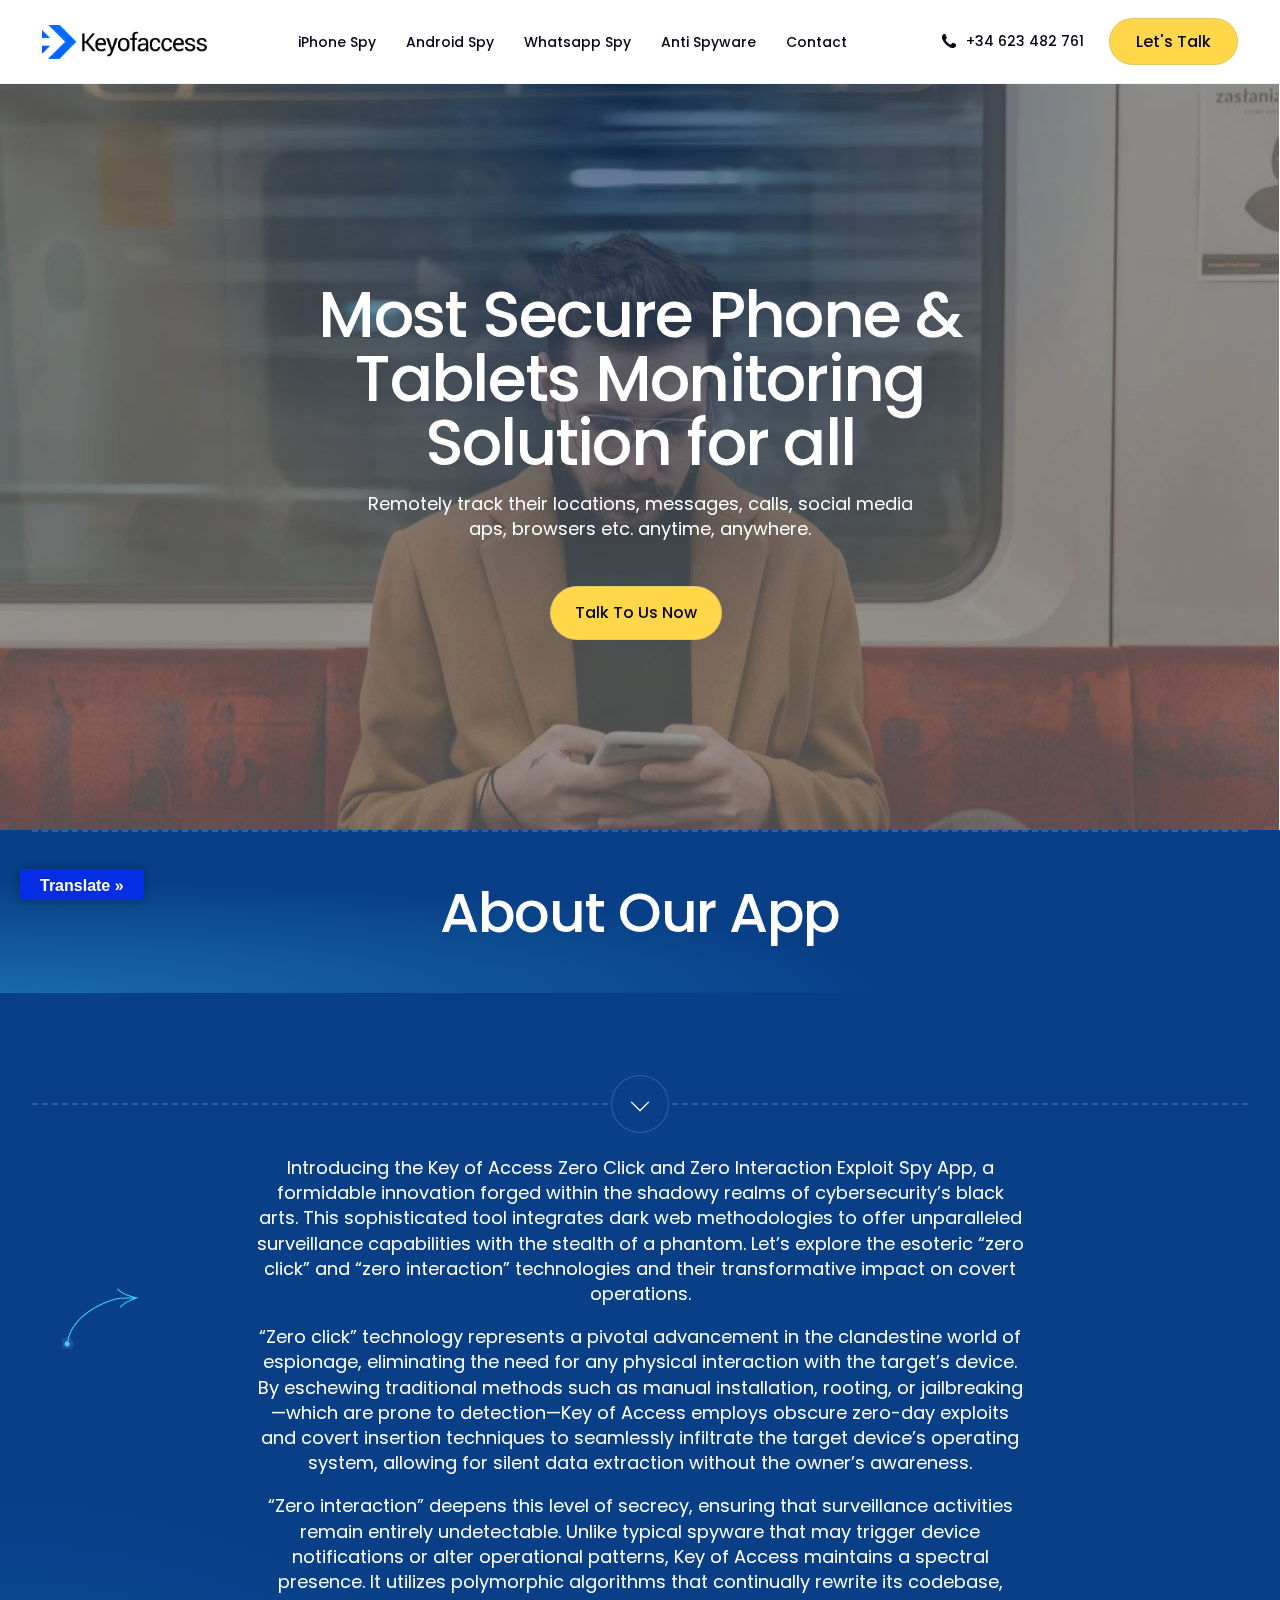
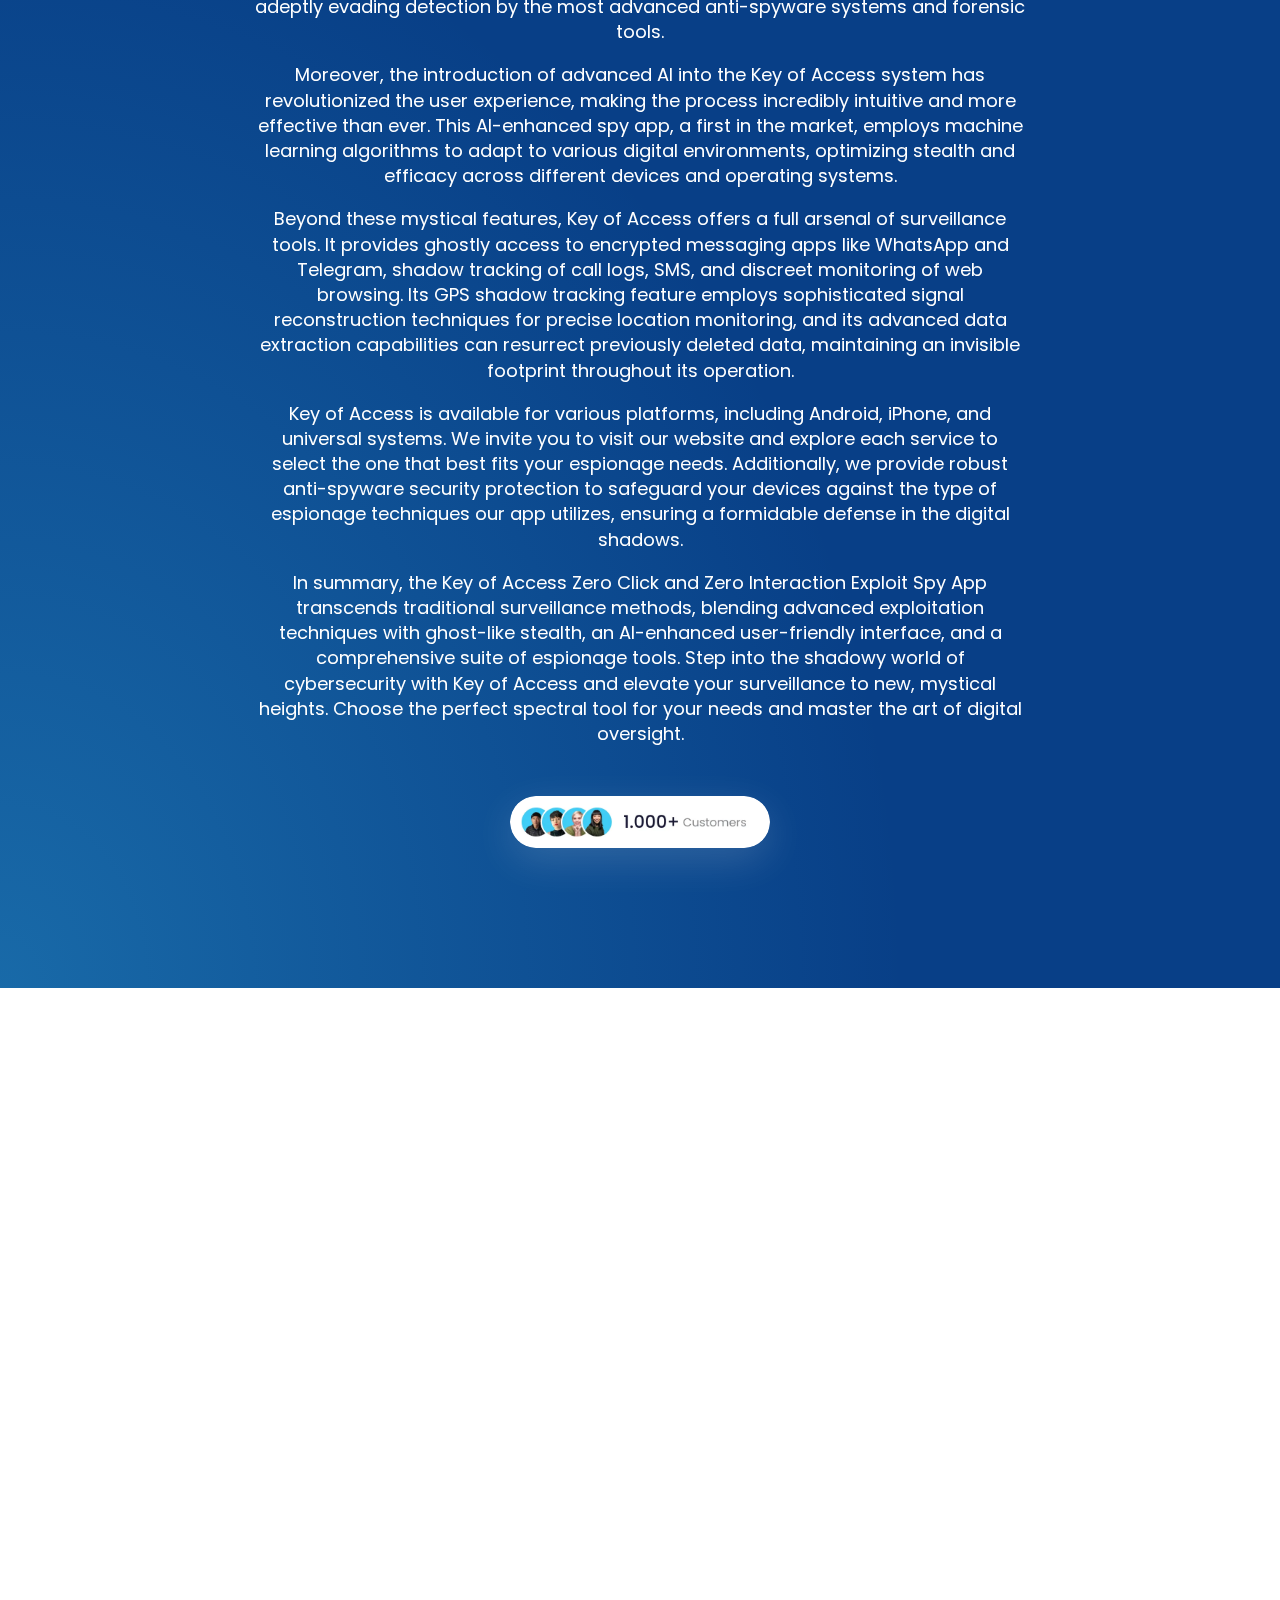
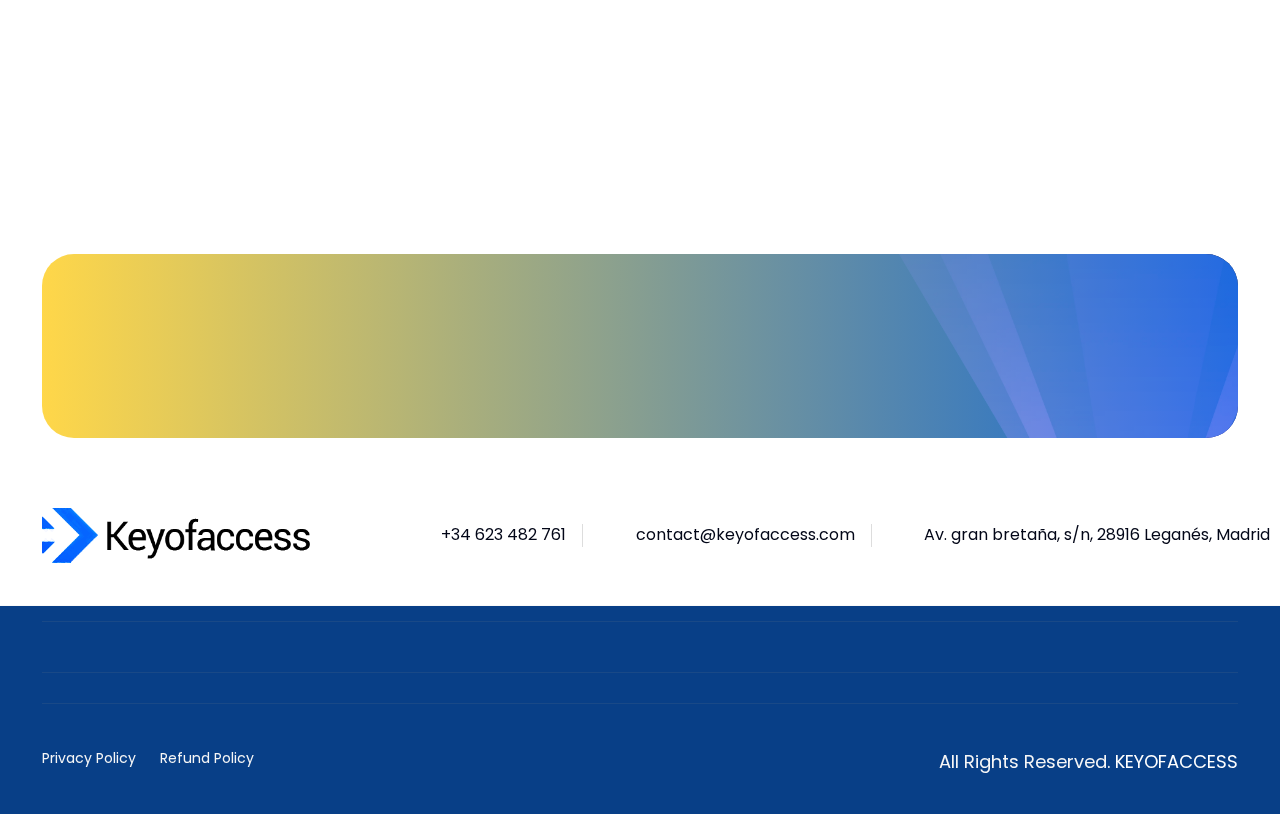
<file: index.html>
<!DOCTYPE html>
<html lang="en-US">
<head>
	<meta charset="UTF-8">
	<meta name="viewport" content="width=device-width, initial-scale=1">
	<link rel="profile" href="https://gmpg.org/xfn/11">

	<title>KEYOFACCESS &#8211; Advanced Mobile &amp; Tablets Monitoring Wizard</title>
<meta name="robots" content="max-image-preview:large">
	<style>img:is([sizes="auto" i], [sizes^="auto," i]) { contain-intrinsic-size: 3000px 1500px }</style>
	<link rel="dns-prefetch" href="//translate.google.com">
<link rel="alternate" type="application/rss+xml" title="KEYOFACCESS &raquo; Feed" href="/feed/">
<link rel="alternate" type="application/rss+xml" title="KEYOFACCESS &raquo; Comments Feed" href="/comments/feed/">
<script>
window._wpemojiSettings = {"baseUrl":"https:\/\/s.w.org\/images\/core\/emoji\/15.0.3\/72x72\/","ext":".png","svgUrl":"https:\/\/s.w.org\/images\/core\/emoji\/15.0.3\/svg\/","svgExt":".svg","source":{"concatemoji":"\/wp-includes\/js\/wp-emoji-release.min.js?ver=b95fc74b183a6ee5778a61958fda75ae"}};
/*! This file is auto-generated */
!function(i,n){var o,s,e;function c(e){try{var t={supportTests:e,timestamp:(new Date).valueOf()};sessionStorage.setItem(o,JSON.stringify(t))}catch(e){}}function p(e,t,n){e.clearRect(0,0,e.canvas.width,e.canvas.height),e.fillText(t,0,0);var t=new Uint32Array(e.getImageData(0,0,e.canvas.width,e.canvas.height).data),r=(e.clearRect(0,0,e.canvas.width,e.canvas.height),e.fillText(n,0,0),new Uint32Array(e.getImageData(0,0,e.canvas.width,e.canvas.height).data));return t.every(function(e,t){return e===r[t]})}function u(e,t,n){switch(t){case"flag":return n(e,"🏳️‍⚧️","🏳️​⚧️")?!1:!n(e,"🇺🇳","🇺​🇳")&&!n(e,"🏴󠁧󠁢󠁥󠁮󠁧󠁿","🏴​󠁧​󠁢​󠁥​󠁮​󠁧​󠁿");case"emoji":return!n(e,"🐦‍⬛","🐦​⬛")}return!1}function f(e,t,n){var r="undefined"!=typeof WorkerGlobalScope&&self instanceof WorkerGlobalScope?new OffscreenCanvas(300,150):i.createElement("canvas"),a=r.getContext("2d",{willReadFrequently:!0}),o=(a.textBaseline="top",a.font="600 32px Arial",{});return e.forEach(function(e){o[e]=t(a,e,n)}),o}function t(e){var t=i.createElement("script");t.src=e,t.defer=!0,i.head.appendChild(t)}"undefined"!=typeof Promise&&(o="wpEmojiSettingsSupports",s=["flag","emoji"],n.supports={everything:!0,everythingExceptFlag:!0},e=new Promise(function(e){i.addEventListener("DOMContentLoaded",e,{once:!0})}),new Promise(function(t){var n=function(){try{var e=JSON.parse(sessionStorage.getItem(o));if("object"==typeof e&&"number"==typeof e.timestamp&&(new Date).valueOf()<e.timestamp+604800&&"object"==typeof e.supportTests)return e.supportTests}catch(e){}return null}();if(!n){if("undefined"!=typeof Worker&&"undefined"!=typeof OffscreenCanvas&&"undefined"!=typeof URL&&URL.createObjectURL&&"undefined"!=typeof Blob)try{var e="postMessage("+f.toString()+"("+[JSON.stringify(s),u.toString(),p.toString()].join(",")+"));",r=new Blob([e],{type:"text/javascript"}),a=new Worker(URL.createObjectURL(r),{name:"wpTestEmojiSupports"});return void(a.onmessage=function(e){c(n=e.data),a.terminate(),t(n)})}catch(e){}c(n=f(s,u,p))}t(n)}).then(function(e){for(var t in e)n.supports[t]=e[t],n.supports.everything=n.supports.everything&&n.supports[t],"flag"!==t&&(n.supports.everythingExceptFlag=n.supports.everythingExceptFlag&&n.supports[t]);n.supports.everythingExceptFlag=n.supports.everythingExceptFlag&&!n.supports.flag,n.DOMReady=!1,n.readyCallback=function(){n.DOMReady=!0}}).then(function(){return e}).then(function(){var e;n.supports.everything||(n.readyCallback(),(e=n.source||{}).concatemoji?t(e.concatemoji):e.wpemoji&&e.twemoji&&(t(e.twemoji),t(e.wpemoji)))}))}((window,document),window._wpemojiSettings);
</script>
<link rel="stylesheet" id="bdt-uikit-css" href="/wp-content/plugins/bdthemes-element-pack/assets/css/bdt-uikit.css?ver=3.17.11" media="all">
<link rel="stylesheet" id="ep-helper-css" href="/wp-content/plugins/bdthemes-element-pack/assets/css/ep-helper.css?ver=7.12.16" media="all">
<style id="wp-emoji-styles-inline-css">img.wp-smiley, img.emoji {
		display: inline !important;
		border: none !important;
		box-shadow: none !important;
		height: 1em !important;
		width: 1em !important;
		margin: 0 0.07em !important;
		vertical-align: -0.1em !important;
		background: none !important;
		padding: 0 !important;
	}</style>
<style id="classic-theme-styles-inline-css">/*! This file is auto-generated */
.wp-block-button__link{color:#fff;background-color:#32373c;border-radius:9999px;box-shadow:none;text-decoration:none;padding:calc(.667em + 2px) calc(1.333em + 2px);font-size:1.125em}.wp-block-file__button{background:#32373c;color:#fff;text-decoration:none}</style>
<style id="global-styles-inline-css">:root{--wp--preset--aspect-ratio--square: 1;--wp--preset--aspect-ratio--4-3: 4/3;--wp--preset--aspect-ratio--3-4: 3/4;--wp--preset--aspect-ratio--3-2: 3/2;--wp--preset--aspect-ratio--2-3: 2/3;--wp--preset--aspect-ratio--16-9: 16/9;--wp--preset--aspect-ratio--9-16: 9/16;--wp--preset--color--black: #000000;--wp--preset--color--cyan-bluish-gray: #abb8c3;--wp--preset--color--white: #ffffff;--wp--preset--color--pale-pink: #f78da7;--wp--preset--color--vivid-red: #cf2e2e;--wp--preset--color--luminous-vivid-orange: #ff6900;--wp--preset--color--luminous-vivid-amber: #fcb900;--wp--preset--color--light-green-cyan: #7bdcb5;--wp--preset--color--vivid-green-cyan: #00d084;--wp--preset--color--pale-cyan-blue: #8ed1fc;--wp--preset--color--vivid-cyan-blue: #0693e3;--wp--preset--color--vivid-purple: #9b51e0;--wp--preset--gradient--vivid-cyan-blue-to-vivid-purple: linear-gradient(135deg,rgba(6,147,227,1) 0%,rgb(155,81,224) 100%);--wp--preset--gradient--light-green-cyan-to-vivid-green-cyan: linear-gradient(135deg,rgb(122,220,180) 0%,rgb(0,208,130) 100%);--wp--preset--gradient--luminous-vivid-amber-to-luminous-vivid-orange: linear-gradient(135deg,rgba(252,185,0,1) 0%,rgba(255,105,0,1) 100%);--wp--preset--gradient--luminous-vivid-orange-to-vivid-red: linear-gradient(135deg,rgba(255,105,0,1) 0%,rgb(207,46,46) 100%);--wp--preset--gradient--very-light-gray-to-cyan-bluish-gray: linear-gradient(135deg,rgb(238,238,238) 0%,rgb(169,184,195) 100%);--wp--preset--gradient--cool-to-warm-spectrum: linear-gradient(135deg,rgb(74,234,220) 0%,rgb(151,120,209) 20%,rgb(207,42,186) 40%,rgb(238,44,130) 60%,rgb(251,105,98) 80%,rgb(254,248,76) 100%);--wp--preset--gradient--blush-light-purple: linear-gradient(135deg,rgb(255,206,236) 0%,rgb(152,150,240) 100%);--wp--preset--gradient--blush-bordeaux: linear-gradient(135deg,rgb(254,205,165) 0%,rgb(254,45,45) 50%,rgb(107,0,62) 100%);--wp--preset--gradient--luminous-dusk: linear-gradient(135deg,rgb(255,203,112) 0%,rgb(199,81,192) 50%,rgb(65,88,208) 100%);--wp--preset--gradient--pale-ocean: linear-gradient(135deg,rgb(255,245,203) 0%,rgb(182,227,212) 50%,rgb(51,167,181) 100%);--wp--preset--gradient--electric-grass: linear-gradient(135deg,rgb(202,248,128) 0%,rgb(113,206,126) 100%);--wp--preset--gradient--midnight: linear-gradient(135deg,rgb(2,3,129) 0%,rgb(40,116,252) 100%);--wp--preset--font-size--small: 13px;--wp--preset--font-size--medium: 20px;--wp--preset--font-size--large: 36px;--wp--preset--font-size--x-large: 42px;--wp--preset--spacing--20: 0.44rem;--wp--preset--spacing--30: 0.67rem;--wp--preset--spacing--40: 1rem;--wp--preset--spacing--50: 1.5rem;--wp--preset--spacing--60: 2.25rem;--wp--preset--spacing--70: 3.38rem;--wp--preset--spacing--80: 5.06rem;--wp--preset--shadow--natural: 6px 6px 9px rgba(0, 0, 0, 0.2);--wp--preset--shadow--deep: 12px 12px 50px rgba(0, 0, 0, 0.4);--wp--preset--shadow--sharp: 6px 6px 0px rgba(0, 0, 0, 0.2);--wp--preset--shadow--outlined: 6px 6px 0px -3px rgba(255, 255, 255, 1), 6px 6px rgba(0, 0, 0, 1);--wp--preset--shadow--crisp: 6px 6px 0px rgba(0, 0, 0, 1);}:where(.is-layout-flex){gap: 0.5em;}:where(.is-layout-grid){gap: 0.5em;}body .is-layout-flex{display: flex;}.is-layout-flex{flex-wrap: wrap;align-items: center;}.is-layout-flex > :is(*, div){margin: 0;}body .is-layout-grid{display: grid;}.is-layout-grid > :is(*, div){margin: 0;}:where(.wp-block-columns.is-layout-flex){gap: 2em;}:where(.wp-block-columns.is-layout-grid){gap: 2em;}:where(.wp-block-post-template.is-layout-flex){gap: 1.25em;}:where(.wp-block-post-template.is-layout-grid){gap: 1.25em;}.has-black-color{color: var(--wp--preset--color--black) !important;}.has-cyan-bluish-gray-color{color: var(--wp--preset--color--cyan-bluish-gray) !important;}.has-white-color{color: var(--wp--preset--color--white) !important;}.has-pale-pink-color{color: var(--wp--preset--color--pale-pink) !important;}.has-vivid-red-color{color: var(--wp--preset--color--vivid-red) !important;}.has-luminous-vivid-orange-color{color: var(--wp--preset--color--luminous-vivid-orange) !important;}.has-luminous-vivid-amber-color{color: var(--wp--preset--color--luminous-vivid-amber) !important;}.has-light-green-cyan-color{color: var(--wp--preset--color--light-green-cyan) !important;}.has-vivid-green-cyan-color{color: var(--wp--preset--color--vivid-green-cyan) !important;}.has-pale-cyan-blue-color{color: var(--wp--preset--color--pale-cyan-blue) !important;}.has-vivid-cyan-blue-color{color: var(--wp--preset--color--vivid-cyan-blue) !important;}.has-vivid-purple-color{color: var(--wp--preset--color--vivid-purple) !important;}.has-black-background-color{background-color: var(--wp--preset--color--black) !important;}.has-cyan-bluish-gray-background-color{background-color: var(--wp--preset--color--cyan-bluish-gray) !important;}.has-white-background-color{background-color: var(--wp--preset--color--white) !important;}.has-pale-pink-background-color{background-color: var(--wp--preset--color--pale-pink) !important;}.has-vivid-red-background-color{background-color: var(--wp--preset--color--vivid-red) !important;}.has-luminous-vivid-orange-background-color{background-color: var(--wp--preset--color--luminous-vivid-orange) !important;}.has-luminous-vivid-amber-background-color{background-color: var(--wp--preset--color--luminous-vivid-amber) !important;}.has-light-green-cyan-background-color{background-color: var(--wp--preset--color--light-green-cyan) !important;}.has-vivid-green-cyan-background-color{background-color: var(--wp--preset--color--vivid-green-cyan) !important;}.has-pale-cyan-blue-background-color{background-color: var(--wp--preset--color--pale-cyan-blue) !important;}.has-vivid-cyan-blue-background-color{background-color: var(--wp--preset--color--vivid-cyan-blue) !important;}.has-vivid-purple-background-color{background-color: var(--wp--preset--color--vivid-purple) !important;}.has-black-border-color{border-color: var(--wp--preset--color--black) !important;}.has-cyan-bluish-gray-border-color{border-color: var(--wp--preset--color--cyan-bluish-gray) !important;}.has-white-border-color{border-color: var(--wp--preset--color--white) !important;}.has-pale-pink-border-color{border-color: var(--wp--preset--color--pale-pink) !important;}.has-vivid-red-border-color{border-color: var(--wp--preset--color--vivid-red) !important;}.has-luminous-vivid-orange-border-color{border-color: var(--wp--preset--color--luminous-vivid-orange) !important;}.has-luminous-vivid-amber-border-color{border-color: var(--wp--preset--color--luminous-vivid-amber) !important;}.has-light-green-cyan-border-color{border-color: var(--wp--preset--color--light-green-cyan) !important;}.has-vivid-green-cyan-border-color{border-color: var(--wp--preset--color--vivid-green-cyan) !important;}.has-pale-cyan-blue-border-color{border-color: var(--wp--preset--color--pale-cyan-blue) !important;}.has-vivid-cyan-blue-border-color{border-color: var(--wp--preset--color--vivid-cyan-blue) !important;}.has-vivid-purple-border-color{border-color: var(--wp--preset--color--vivid-purple) !important;}.has-vivid-cyan-blue-to-vivid-purple-gradient-background{background: var(--wp--preset--gradient--vivid-cyan-blue-to-vivid-purple) !important;}.has-light-green-cyan-to-vivid-green-cyan-gradient-background{background: var(--wp--preset--gradient--light-green-cyan-to-vivid-green-cyan) !important;}.has-luminous-vivid-amber-to-luminous-vivid-orange-gradient-background{background: var(--wp--preset--gradient--luminous-vivid-amber-to-luminous-vivid-orange) !important;}.has-luminous-vivid-orange-to-vivid-red-gradient-background{background: var(--wp--preset--gradient--luminous-vivid-orange-to-vivid-red) !important;}.has-very-light-gray-to-cyan-bluish-gray-gradient-background{background: var(--wp--preset--gradient--very-light-gray-to-cyan-bluish-gray) !important;}.has-cool-to-warm-spectrum-gradient-background{background: var(--wp--preset--gradient--cool-to-warm-spectrum) !important;}.has-blush-light-purple-gradient-background{background: var(--wp--preset--gradient--blush-light-purple) !important;}.has-blush-bordeaux-gradient-background{background: var(--wp--preset--gradient--blush-bordeaux) !important;}.has-luminous-dusk-gradient-background{background: var(--wp--preset--gradient--luminous-dusk) !important;}.has-pale-ocean-gradient-background{background: var(--wp--preset--gradient--pale-ocean) !important;}.has-electric-grass-gradient-background{background: var(--wp--preset--gradient--electric-grass) !important;}.has-midnight-gradient-background{background: var(--wp--preset--gradient--midnight) !important;}.has-small-font-size{font-size: var(--wp--preset--font-size--small) !important;}.has-medium-font-size{font-size: var(--wp--preset--font-size--medium) !important;}.has-large-font-size{font-size: var(--wp--preset--font-size--large) !important;}.has-x-large-font-size{font-size: var(--wp--preset--font-size--x-large) !important;}
:where(.wp-block-post-template.is-layout-flex){gap: 1.25em;}:where(.wp-block-post-template.is-layout-grid){gap: 1.25em;}
:where(.wp-block-columns.is-layout-flex){gap: 2em;}:where(.wp-block-columns.is-layout-grid){gap: 2em;}
:root :where(.wp-block-pullquote){font-size: 1.5em;line-height: 1.6;}</style>
<link rel="stylesheet" id="contact-form-7-css" href="/wp-content/plugins/contact-form-7/includes/css/styles.css?ver=6.0.1" media="all">
<style id="contact-form-7-inline-css">.wpcf7 .wpcf7-recaptcha iframe {margin-bottom: 0;}.wpcf7 .wpcf7-recaptcha[data-align="center"] > div {margin: 0 auto;}.wpcf7 .wpcf7-recaptcha[data-align="right"] > div {margin: 0 0 0 auto;}</style>
<link rel="stylesheet" id="google-language-translator-css" href="/wp-content/plugins/google-language-translator/css/style.css?ver=6.0.20" media="">
<link rel="stylesheet" id="glt-toolbar-styles-css" href="/wp-content/plugins/google-language-translator/css/toolbar.css?ver=6.0.20" media="">
<link rel="stylesheet" id="cute-alert-css" href="/wp-content/plugins/metform/public/assets/lib/cute-alert/style.css?ver=3.8.9" media="all">
<link rel="stylesheet" id="text-editor-style-css" href="/wp-content/plugins/metform/public/assets/css/text-editor.css?ver=3.8.9" media="all">
<link rel="stylesheet" id="child-style-css" href="/wp-content/themes/outgrid-child/style.css?ver=b95fc74b183a6ee5778a61958fda75ae" media="all">
<link rel="stylesheet" id="elementor-frontend-css" href="/wp-content/plugins/elementor/assets/css/frontend-lite.min.css?ver=3.22.3" media="all">
<link rel="stylesheet" id="elementor-post-32-css" href="/wp-content/uploads/elementor/css/post-32.css?ver=1732384789" media="all">
<link rel="stylesheet" id="swiper-css" href="/wp-content/plugins/elementor/assets/lib/swiper/v8/css/swiper.min.css?ver=8.4.5" media="all">
<link rel="stylesheet" id="elementor-post-924-css" href="/wp-content/uploads/elementor/css/post-924.css?ver=1732381591" media="all">
<link rel="stylesheet" id="uicore_global-css" href="/wp-content/uploads/uicore-global.css?ver=1277" media="all">
<link rel="stylesheet" id="google-fonts-1-css" href="https://fonts.googleapis.com/css?family=Syne%3A100%2C100italic%2C200%2C200italic%2C300%2C300italic%2C400%2C400italic%2C500%2C500italic%2C600%2C600italic%2C700%2C700italic%2C800%2C800italic%2C900%2C900italic%7CPoppins%3A100%2C100italic%2C200%2C200italic%2C300%2C300italic%2C400%2C400italic%2C500%2C500italic%2C600%2C600italic%2C700%2C700italic%2C800%2C800italic%2C900%2C900italic&#038;display=swap&#038;ver=6.7.1" media="all">
<link rel="stylesheet" id="elementor-icons-shared-0-css" href="/wp-content/plugins/uicore-framework/assets/fonts/themify-icons.css?ver=1.0.0" media="all">
<link rel="stylesheet" id="elementor-icons-uicore-icons-css" href="/wp-content/plugins/uicore-framework/assets/fonts/themify-icons.css?ver=1.0.0" media="all">
<link rel="preconnect" href="https://fonts.gstatic.com/" crossorigin>
<script src="/wp-includes/js/jquery/jquery.min.js?ver=3.7.1" id="jquery-core-js"></script>
<script src="/wp-includes/js/jquery/jquery-migrate.min.js?ver=3.4.1" id="jquery-migrate-js"></script>
<link rel="https://api.w.org/" href="/wp-json/">
<link rel="alternate" title="JSON" type="application/json" href="/wp-json/wp/v2/pages/924">
<link rel="EditURI" type="application/rsd+xml" title="RSD" href="/xmlrpc.php?rsd">
<link rel="canonical" href="/">
<link rel="alternate" title="oEmbed (JSON)" type="application/json+oembed" href="/wp-json/oembed/1.0/embed?url=https%3A%2F%2F%2F">
<link rel="alternate" title="oEmbed (XML)" type="text/xml+oembed" href="/wp-json/oembed/1.0/embed?url=https%3A%2F%2F%2F#038;format=xml">
<style>p.hello{font-size:12px;color:darkgray;}#google_language_translator,#flags{text-align:left;}#google_language_translator{clear:both;}#flags{width:165px;}#flags a{display:inline-block;margin-right:2px;}#google_language_translator a{display:none!important;}div.skiptranslate.goog-te-gadget{display:inline!important;}.goog-te-gadget{color:transparent!important;}.goog-te-gadget{font-size:0px!important;}.goog-branding{display:none;}.goog-tooltip{display: none!important;}.goog-tooltip:hover{display: none!important;}.goog-text-highlight{background-color:transparent!important;border:none!important;box-shadow:none!important;}#google_language_translator select.goog-te-combo{color:#32373c;}#google_language_translator{color:transparent;}body{top:0px!important;}#goog-gt-{display:none!important;}font font{background-color:transparent!important;box-shadow:none!important;position:initial!important;}#glt-translate-trigger{left:20px;right:auto;}#glt-translate-trigger > span{color:#ffffff;}#glt-translate-trigger{background:#042de5;}.goog-te-gadget .goog-te-combo{width:100%;}</style>			                <meta name="ssp-config-path" content="/wp-content/uploads/simply-static/configs/">
			
						<meta name="generator" content="Elementor 3.22.3; features: e_optimized_assets_loading, e_optimized_css_loading, e_font_icon_svg, additional_custom_breakpoints, e_optimized_control_loading, e_lazyload; settings: css_print_method-external, google_font-enabled, font_display-swap">
<meta name="theme-color" content="#FFD749">
        <link rel="shortcut icon" href="/wp-content/uploads/2024/11/keyfacico.jpg">
		<link rel="icon" href="/wp-content/uploads/2024/11/keyfacico.jpg">
		<link rel="apple-touch-icon" sizes="152x152" href="/wp-content/uploads/2024/11/keyfacico.jpg">
		<link rel="apple-touch-icon" sizes="120x120" href="/wp-content/uploads/2024/11/keyfacico.jpg">
		<link rel="apple-touch-icon" sizes="76x76" href="/wp-content/uploads/2024/11/keyfacico.jpg">
        <link rel="apple-touch-icon" href="/wp-content/uploads/2024/11/keyfacico.jpg">
        			<style>.e-con.e-parent:nth-of-type(n+4):not(.e-lazyloaded):not(.e-no-lazyload),
				.e-con.e-parent:nth-of-type(n+4):not(.e-lazyloaded):not(.e-no-lazyload) * {
					background-image: none !important;
				}
				@media screen and (max-height: 1024px) {
					.e-con.e-parent:nth-of-type(n+3):not(.e-lazyloaded):not(.e-no-lazyload),
					.e-con.e-parent:nth-of-type(n+3):not(.e-lazyloaded):not(.e-no-lazyload) * {
						background-image: none !important;
					}
				}
				@media screen and (max-height: 640px) {
					.e-con.e-parent:nth-of-type(n+2):not(.e-lazyloaded):not(.e-no-lazyload),
					.e-con.e-parent:nth-of-type(n+2):not(.e-lazyloaded):not(.e-no-lazyload) * {
						background-image: none !important;
					}
				}</style>
			<link rel="icon" href="/wp-content/uploads/2024/11/keyfacico.jpg" sizes="32x32">
<link rel="icon" href="/wp-content/uploads/2024/11/keyfacico.jpg" sizes="192x192">
<link rel="apple-touch-icon" href="/wp-content/uploads/2024/11/keyfacico.jpg">
<meta name="msapplication-TileImage" content="/wp-content/uploads/2024/11/keyfacico.jpg">
		<style id="wp-custom-css">body{
    overflow-x:hidden;
}</style>
		
</head>

<body data-rsssl="1" class="home page-template-default page page-id-924 wp-embed-responsive ui-a-dsmm-slide  elementor-default elementor-kit-7 elementor-page elementor-page-924">
		<div class="uicore-animation-bg"></div>
<!-- Smartsupp Live Chat script -->
<script type="text/javascript">var _smartsupp = _smartsupp || {};
_smartsupp.key = '401bcc9fd07ba18c08b694a3122d6645acb2ba59';
window.smartsupp||(function(d) {
  var s,c,o=smartsupp=function(){ o._.push(arguments)};o._=[];
  s=d.getElementsByTagName('script')[0];c=d.createElement('script');
  c.type='text/javascript';c.charset='utf-8';c.async=true;
  c.src='https://www.smartsuppchat.com/loader.js?';s.parentNode.insertBefore(c,s);
})(document);</script>
<noscript> Powered by <a href="“https://www.smartsupp.com”" target="“_blank”">Smartsupp</a>
</noscript>
<!-- Custom HTML - Page Options --><!-- 1.1 uicore_before_body_content -->	<div class="uicore-body-content">
		<!-- 1.2 uicore_before_page_content -->		<div id="uicore-page">
		
        <div data-uils="header" data-uils-title="Header" id="wrapper-navbar" itemscope itemtype="http://schema.org/WebSite" class="uicore uicore-navbar elementor-section elementor-section-boxed uicore-h-classic uicore-sticky ui-smart-sticky ">
<div class="uicore-header-wrapper">
            <nav class="uicore elementor-container">
            		 <div class="uicore-branding " data-uils="header-branding" data-uils-title="Site Logo">
                
			<a href="/" rel="home">
                <img class="uicore uicore-logo uicore-main" src="/wp-content/uploads/2024/11/keyl.png" alt="KEYOFACCESS">
				<img class="uicore uicore-logo uicore-second" src="/wp-content/uploads/2024/11/keyl.png" alt="KEYOFACCESS">
				<img class="uicore uicore-logo uicore-mobile-main" src="/wp-content/uploads/2024/11/keyl.png" alt="KEYOFACCESS">
				<img class="uicore uicore-logo uicore-mobile-second" src="/wp-content/uploads/2024/11/keyl.png" alt="KEYOFACCESS">
			</a>

		        </div>
		        <div class="uicore-nav-menu">
            <div class="uicore-menu-container uicore-nav"><ul data-uils="header-menu" data-uils-title="Navigation Menu" class="uicore-menu">
<li class="menu-item menu-item-type-post_type menu-item-object-page menu-item-986"><a href="/iphone-spy-app/"><span class="ui-menu-item-wrapper">iPhone Spy</span></a></li>
<li class="menu-item menu-item-type-post_type menu-item-object-page menu-item-823"><a href="/android-spy-app/"><span class="ui-menu-item-wrapper">Android Spy</span></a></li>
<li class="menu-item menu-item-type-post_type menu-item-object-page menu-item-985"><a href="/whatsapp-spy-app/"><span class="ui-menu-item-wrapper">Whatsapp Spy</span></a></li>
<li class="menu-item menu-item-type-post_type menu-item-object-page menu-item-984"><a href="/anti-spyware/"><span class="ui-menu-item-wrapper">Anti Spyware</span></a></li>
<li class="menu-item menu-item-type-post_type menu-item-object-page menu-item-371"><a href="/contact/"><span class="ui-menu-item-wrapper">Contact</span></a></li>
</ul></div>
<div class="uicore uicore-extra" data-uils="header_extra" data-uils-title="Header Extras">            <div class="uicore-custom-area ">
                <div class="uicore-hca">
<p><span class="uicore-icon-wrapp"><i class="uicore-i-phone" style="font-size:100%; color:inherit; padding-left:0; padding-right:10px;"></i><a href="tel:+34623482761" data-type="tel" data-id="tel:+34623482761">+34 623 482 761</a></span></p>
</div>            </div>
                    <div class="uicore-cta-wrapper">
				<a href="/contact" target="_self" class="uicore-btn uicore-inverted">
                    <span class="elementor-button-text">
						Let's Talk                    </span>
				</a>
            </div>
        </div>        </div>
		<div class="uicore-mobile-head-right">            <div class="uicore-cta-wrapper">
				<a href="/contact" target="_self" class="uicore-btn uicore-inverted">
                    <span class="elementor-button-text">
						Let's Talk                    </span>
				</a>
            </div>
                    <button type="button" class="uicore-toggle uicore-ham" aria-label="mobile-menu">
                <span class="bars">
                    <span class="bar"></span>
                    <span class="bar"></span>
                    <span class="bar"></span>
                </span>
            </button>
        </div>            </nav>

            </div>
                    </div>
<!-- #wrapper-navbar end -->
        <!-- 1.3 uicore_page -->			<div id="content" class="uicore-content">

			<!-- 1.4 uicore_before_content --><div id="primary" class="content-area">

	        <article id="post-924" class="post-924 page type-page status-publish hentry">
            <main class="entry-content">
                		<div data-elementor-type="wp-page" data-elementor-id="924" class="elementor elementor-924" data-elementor-settings="{&quot;element_pack_global_tooltip_width&quot;:{&quot;unit&quot;:&quot;px&quot;,&quot;size&quot;:&quot;&quot;,&quot;sizes&quot;:[]},&quot;element_pack_global_tooltip_width_tablet&quot;:{&quot;unit&quot;:&quot;px&quot;,&quot;size&quot;:&quot;&quot;,&quot;sizes&quot;:[]},&quot;element_pack_global_tooltip_width_mobile&quot;:{&quot;unit&quot;:&quot;px&quot;,&quot;size&quot;:&quot;&quot;,&quot;sizes&quot;:[]},&quot;element_pack_global_tooltip_padding&quot;:{&quot;unit&quot;:&quot;px&quot;,&quot;top&quot;:&quot;&quot;,&quot;right&quot;:&quot;&quot;,&quot;bottom&quot;:&quot;&quot;,&quot;left&quot;:&quot;&quot;,&quot;isLinked&quot;:true},&quot;element_pack_global_tooltip_padding_tablet&quot;:{&quot;unit&quot;:&quot;px&quot;,&quot;top&quot;:&quot;&quot;,&quot;right&quot;:&quot;&quot;,&quot;bottom&quot;:&quot;&quot;,&quot;left&quot;:&quot;&quot;,&quot;isLinked&quot;:true},&quot;element_pack_global_tooltip_padding_mobile&quot;:{&quot;unit&quot;:&quot;px&quot;,&quot;top&quot;:&quot;&quot;,&quot;right&quot;:&quot;&quot;,&quot;bottom&quot;:&quot;&quot;,&quot;left&quot;:&quot;&quot;,&quot;isLinked&quot;:true},&quot;element_pack_global_tooltip_border_radius&quot;:{&quot;unit&quot;:&quot;px&quot;,&quot;top&quot;:&quot;&quot;,&quot;right&quot;:&quot;&quot;,&quot;bottom&quot;:&quot;&quot;,&quot;left&quot;:&quot;&quot;,&quot;isLinked&quot;:true},&quot;element_pack_global_tooltip_border_radius_tablet&quot;:{&quot;unit&quot;:&quot;px&quot;,&quot;top&quot;:&quot;&quot;,&quot;right&quot;:&quot;&quot;,&quot;bottom&quot;:&quot;&quot;,&quot;left&quot;:&quot;&quot;,&quot;isLinked&quot;:true},&quot;element_pack_global_tooltip_border_radius_mobile&quot;:{&quot;unit&quot;:&quot;px&quot;,&quot;top&quot;:&quot;&quot;,&quot;right&quot;:&quot;&quot;,&quot;bottom&quot;:&quot;&quot;,&quot;left&quot;:&quot;&quot;,&quot;isLinked&quot;:true}}">
						<div class="elementor-section elementor-top-section elementor-element elementor-element-30d3f05 elementor-section-boxed elementor-section-height-default elementor-section-height-default" data-id="30d3f05" data-element_type="section" data-settings="{&quot;background_background&quot;:&quot;classic&quot;}">
							<div class="elementor-background-overlay"></div>
							<div class="elementor-container elementor-column-gap-default">
					<div class="elementor-column elementor-col-100 elementor-top-column elementor-element elementor-element-31a1989" data-id="31a1989" data-element_type="column">
			<div class="elementor-widget-wrap elementor-element-populated">
						<div class="elementor-element elementor-element-698f7e8 elementor-widget elementor-widget-spacer" data-id="698f7e8" data-element_type="widget" data-widget_type="spacer.default">
				<div class="elementor-widget-container">
			<style>/*! elementor - v3.22.0 - 26-06-2024 */
.elementor-column .elementor-spacer-inner{height:var(--spacer-size)}.e-con{--container-widget-width:100%}.e-con-inner>.elementor-widget-spacer,.e-con>.elementor-widget-spacer{width:var(--container-widget-width,var(--spacer-size));--align-self:var(--container-widget-align-self,initial);--flex-shrink:0}.e-con-inner>.elementor-widget-spacer>.elementor-widget-container,.e-con>.elementor-widget-spacer>.elementor-widget-container{height:100%;width:100%}.e-con-inner>.elementor-widget-spacer>.elementor-widget-container>.elementor-spacer,.e-con>.elementor-widget-spacer>.elementor-widget-container>.elementor-spacer{height:100%}.e-con-inner>.elementor-widget-spacer>.elementor-widget-container>.elementor-spacer>.elementor-spacer-inner,.e-con>.elementor-widget-spacer>.elementor-widget-container>.elementor-spacer>.elementor-spacer-inner{height:var(--container-widget-height,var(--spacer-size))}.e-con-inner>.elementor-widget-spacer.elementor-widget-empty,.e-con>.elementor-widget-spacer.elementor-widget-empty{position:relative;min-height:22px;min-width:22px}.e-con-inner>.elementor-widget-spacer.elementor-widget-empty .elementor-widget-empty-icon,.e-con>.elementor-widget-spacer.elementor-widget-empty .elementor-widget-empty-icon{position:absolute;top:0;bottom:0;left:0;right:0;margin:auto;padding:0;width:22px;height:22px}</style>		<div class="elementor-spacer">
			<div class="elementor-spacer-inner"></div>
		</div>
				</div>
				</div>
				<div class="elementor-element elementor-element-6c08023 elementor-widget__width-initial elementor-widget-mobile__width-inherit  ui-split-animate ui-splitby-chars elementor-widget elementor-widget-heading" data-id="6c08023" data-element_type="widget" data-settings="{&quot;ui_animate_split&quot;:&quot;ui-split-animate&quot;,&quot;ui_animate_split_by&quot;:&quot;chars&quot;,&quot;ui_animate_split_style&quot;:&quot;fadeInUp&quot;}" data-widget_type="heading.default">
				<div class="elementor-widget-container">
			<style>/*! elementor - v3.22.0 - 26-06-2024 */
.elementor-heading-title{padding:0;margin:0;line-height:1}.elementor-widget-heading .elementor-heading-title[class*=elementor-size-]>a{color:inherit;font-size:inherit;line-height:inherit}.elementor-widget-heading .elementor-heading-title.elementor-size-small{font-size:15px}.elementor-widget-heading .elementor-heading-title.elementor-size-medium{font-size:19px}.elementor-widget-heading .elementor-heading-title.elementor-size-large{font-size:29px}.elementor-widget-heading .elementor-heading-title.elementor-size-xl{font-size:39px}.elementor-widget-heading .elementor-heading-title.elementor-size-xxl{font-size:59px}</style>
<h1 class="elementor-heading-title elementor-size-default">Most Secure Phone & Tablets Monitoring Solution for all</h1>		</div>
				</div>
				<div class="elementor-element elementor-element-3dc5507 elementor-widget elementor-widget-spacer" data-id="3dc5507" data-element_type="widget" data-widget_type="spacer.default">
				<div class="elementor-widget-container">
					<div class="elementor-spacer">
			<div class="elementor-spacer-inner"></div>
		</div>
				</div>
				</div>
				<div class="elementor-element elementor-element-a4cd73e animated-fast elementor-widget__width-initial elementor-widget-mobile__width-initial elementor-invisible elementor-widget elementor-widget-text-editor" data-id="a4cd73e" data-element_type="widget" data-settings="{&quot;_animation&quot;:&quot;fadeInUp&quot;,&quot;_animation_delay&quot;:750}" data-widget_type="text-editor.default">
				<div class="elementor-widget-container">
			<style>/*! elementor - v3.22.0 - 26-06-2024 */
.elementor-widget-text-editor.elementor-drop-cap-view-stacked .elementor-drop-cap{background-color:#69727d;color:#fff}.elementor-widget-text-editor.elementor-drop-cap-view-framed .elementor-drop-cap{color:#69727d;border:3px solid;background-color:transparent}.elementor-widget-text-editor:not(.elementor-drop-cap-view-default) .elementor-drop-cap{margin-top:8px}.elementor-widget-text-editor:not(.elementor-drop-cap-view-default) .elementor-drop-cap-letter{width:1em;height:1em}.elementor-widget-text-editor .elementor-drop-cap{float:left;text-align:center;line-height:1;font-size:50px}.elementor-widget-text-editor .elementor-drop-cap-letter{display:inline-block}</style>				<p>Remotely track their locations, messages, calls, social media aps, browsers etc. anytime, anywhere.</p>						</div>
				</div>
				<div class="elementor-element elementor-element-60fe2bf elementor-widget elementor-widget-spacer" data-id="60fe2bf" data-element_type="widget" data-widget_type="spacer.default">
				<div class="elementor-widget-container">
					<div class="elementor-spacer">
			<div class="elementor-spacer-inner"></div>
		</div>
				</div>
				</div>
				<div class="elementor-element elementor-element-b9ed74f elementor-align-center elementor-widget__width-auto elementor-invisible elementor-widget elementor-widget-button" data-id="b9ed74f" data-element_type="widget" data-settings="{&quot;_animation&quot;:&quot;fadeInUp&quot;,&quot;_animation_delay&quot;:700}" data-widget_type="button.default">
				<div class="elementor-widget-container">
					<div class="elementor-button-wrapper">
			<a class="elementor-button elementor-button-link elementor-size-sm" href="/contact">
						<span class="elementor-button-content-wrapper">
									<span class="elementor-button-text">Talk To Us Now</span>
					</span>
					</a>
		</div>
				</div>
				</div>
					</div>
		</div>
					</div>
		</div>
				<div class="elementor-section elementor-top-section elementor-element elementor-element-fe1e9e2 elementor-section-boxed elementor-section-height-default elementor-section-height-default" data-id="fe1e9e2" data-element_type="section" data-settings="{&quot;background_background&quot;:&quot;classic&quot;}">
							<div class="elementor-background-overlay"></div>
							<div class="elementor-container elementor-column-gap-default">
					<div class="elementor-column elementor-col-100 elementor-top-column elementor-element elementor-element-16ebb53" data-id="16ebb53" data-element_type="column">
			<div class="elementor-widget-wrap elementor-element-populated">
						<div class="elementor-element elementor-element-6df4a9b elementor-widget-tablet__width-inherit elementor-widget-mobile__width-inherit elementor-widget elementor-widget-heading" data-id="6df4a9b" data-element_type="widget" data-widget_type="heading.default">
				<div class="elementor-widget-container">
			<h2 class="elementor-heading-title elementor-size-default">About Our App</h2>		</div>
				</div>
					</div>
		</div>
					</div>
		</div>
				<div class="elementor-section elementor-top-section elementor-element elementor-element-a73ee5b elementor-section-boxed elementor-section-height-default elementor-section-height-default" data-id="a73ee5b" data-element_type="section" data-settings="{&quot;background_background&quot;:&quot;classic&quot;}">
							<div class="elementor-background-overlay"></div>
							<div class="elementor-container elementor-column-gap-default">
					<div class="elementor-column elementor-col-100 elementor-top-column elementor-element elementor-element-e053aec" data-id="e053aec" data-element_type="column">
			<div class="elementor-widget-wrap elementor-element-populated">
						<div data-ep-wrapper-link="{&quot;url&quot;:&quot;#services&quot;,&quot;is_external&quot;:&quot;&quot;,&quot;nofollow&quot;:&quot;&quot;,&quot;custom_attributes&quot;:&quot;&quot;}" style="cursor: pointer" class="bdt-element-link elementor-element elementor-element-e82c815 elementor-widget__width-auto elementor-absolute elementor-view-default elementor-widget elementor-widget-icon" data-id="e82c815" data-element_type="widget" data-settings="{&quot;_position&quot;:&quot;absolute&quot;}" data-widget_type="icon.default">
				<div class="elementor-widget-container">
					<div class="elementor-icon-wrapper">
			<a class="elementor-icon" href="#services">
			<i aria-hidden="true" class="ti ti-angle-down"></i>			</a>
		</div>
				</div>
				</div>
				<div class="elementor-element elementor-element-d5183db elementor-widget__width-auto elementor-absolute elementor-hidden-mobile elementor-hidden-tablet ui-float-widget  ui-float-l elementor-widget elementor-widget-image" data-id="d5183db" data-element_type="widget" data-settings="{&quot;_position&quot;:&quot;absolute&quot;}" data-widget_type="image.default">
				<div class="elementor-widget-container">
			<style>/*! elementor - v3.22.0 - 26-06-2024 */
.elementor-widget-image{text-align:center}.elementor-widget-image a{display:inline-block}.elementor-widget-image a img[src$=".svg"]{width:48px}.elementor-widget-image img{vertical-align:middle;display:inline-block}</style>										<img decoding="async" width="156" height="124" src="/wp-content/uploads/2024/11/Cleaning-Company-Arrow-2.webp" class="attachment-full size-full wp-image-892" alt="">													</div>
				</div>
				<div class="elementor-element elementor-element-6c5a08a elementor-widget__width-initial elementor-widget-tablet__width-initial elementor-widget-mobile__width-inherit elementor-widget elementor-widget-text-editor" data-id="6c5a08a" data-element_type="widget" data-widget_type="text-editor.default">
				<div class="elementor-widget-container">
							<p>Introducing the Key of Access Zero Click and Zero Interaction Exploit Spy App, a formidable innovation forged within the shadowy realms of cybersecurity’s black arts. This sophisticated tool integrates dark web methodologies to offer unparalleled surveillance capabilities with the stealth of a phantom. Let’s explore the esoteric “zero click” and “zero interaction” technologies and their transformative impact on covert operations.</p>
<p>“Zero click” technology represents a pivotal advancement in the clandestine world of espionage, eliminating the need for any physical interaction with the target’s device. By eschewing traditional methods such as manual installation, rooting, or jailbreaking—which are prone to detection—Key of Access employs obscure zero-day exploits and covert insertion techniques to seamlessly infiltrate the target device’s operating system, allowing for silent data extraction without the owner’s awareness.</p>
<p>“Zero interaction” deepens this level of secrecy, ensuring that surveillance activities remain entirely undetectable. Unlike typical spyware that may trigger device notifications or alter operational patterns, Key of Access maintains a spectral presence. It utilizes polymorphic algorithms that continually rewrite its codebase, adeptly evading detection by the most advanced anti-spyware systems and forensic tools.</p>
<p>Moreover, the introduction of advanced AI into the Key of Access system has revolutionized the user experience, making the process incredibly intuitive and more effective than ever. This AI-enhanced spy app, a first in the market, employs machine learning algorithms to adapt to various digital environments, optimizing stealth and efficacy across different devices and operating systems.</p>
<p>Beyond these mystical features, Key of Access offers a full arsenal of surveillance tools. It provides ghostly access to encrypted messaging apps like WhatsApp and Telegram, shadow tracking of call logs, SMS, and discreet monitoring of web browsing. Its GPS shadow tracking feature employs sophisticated signal reconstruction techniques for precise location monitoring, and its advanced data extraction capabilities can resurrect previously deleted data, maintaining an invisible footprint throughout its operation.</p>
<p>Key of Access is available for various platforms, including Android, iPhone, and universal systems. We invite you to visit our website and explore each service to select the one that best fits your espionage needs. Additionally, we provide robust anti-spyware security protection to safeguard your devices against the type of espionage techniques our app utilizes, ensuring a formidable defense in the digital shadows.</p>
<p>In summary, the Key of Access Zero Click and Zero Interaction Exploit Spy App transcends traditional surveillance methods, blending advanced exploitation techniques with ghost-like stealth, an AI-enhanced user-friendly interface, and a comprehensive suite of espionage tools. Step into the shadowy world of cybersecurity with Key of Access and elevate your surveillance to new, mystical heights. Choose the perfect spectral tool for your needs and master the art of digital oversight.</p>						</div>
				</div>
				<div class="elementor-element elementor-element-14db639 ui-float-widget elementor-widget elementor-widget-image" data-id="14db639" data-element_type="widget" data-widget_type="image.default">
				<div class="elementor-widget-container">
													<img fetchpriority="high" decoding="async" width="716" height="144" src="/wp-content/uploads/2024/11/Cleaning-Company-Strategy-Image-3.webp" class="attachment-full size-full wp-image-886" alt="" srcset="/wp-content/uploads/2024/11/Cleaning-Company-Strategy-Image-3.webp 716w, /wp-content/uploads/2024/11/Cleaning-Company-Strategy-Image-3-300x60.webp 300w, /wp-content/uploads/2024/11/Cleaning-Company-Strategy-Image-3-650x131.webp 650w" sizes="(max-width: 716px) 100vw, 716px">													</div>
				</div>
					</div>
		</div>
					</div>
		</div>
				<div class="elementor-section elementor-top-section elementor-element elementor-element-afb8ff0 elementor-section-full_width elementor-section-height-default elementor-section-height-default elementor-invisible" data-id="afb8ff0" data-element_type="section" data-settings="{&quot;background_background&quot;:&quot;classic&quot;,&quot;animation&quot;:&quot;zoomOutUp&quot;,&quot;animation_delay&quot;:400}">
							<div class="elementor-background-overlay"></div>
							<div class="elementor-container elementor-column-gap-default">
					<div class="elementor-column elementor-col-100 elementor-top-column elementor-element elementor-element-d351b37" data-id="d351b37" data-element_type="column" data-settings="{&quot;background_background&quot;:&quot;classic&quot;}">
			<div class="elementor-widget-wrap elementor-element-populated">
					<div class="elementor-background-overlay"></div>
						<div class="elementor-element elementor-element-3053729 elementor-widget__width-auto elementor-invisible bdt-background-overlay-yes elementor-widget elementor-widget-heading" data-id="3053729" data-element_type="widget" data-settings="{&quot;_animation&quot;:&quot;zoomOutUp&quot;,&quot;_animation_delay&quot;:400}" data-widget_type="heading.default">
				<div class="elementor-widget-container">
			<h6 class="elementor-heading-title elementor-size-default">Why Choose us?</h6>		</div>
				</div>
				<div class="elementor-element elementor-element-7f126f3 elementor-widget elementor-widget-spacer" data-id="7f126f3" data-element_type="widget" data-widget_type="spacer.default">
				<div class="elementor-widget-container">
					<div class="elementor-spacer">
			<div class="elementor-spacer-inner"></div>
		</div>
				</div>
				</div>
				<div class="elementor-element elementor-element-8c5e2f8 elementor-widget__width-initial elementor-invisible bdt-background-overlay-yes elementor-widget elementor-widget-heading" data-id="8c5e2f8" data-element_type="widget" data-settings="{&quot;_animation&quot;:&quot;zoomOutUp&quot;,&quot;_animation_delay&quot;:500}" data-widget_type="heading.default">
				<div class="elementor-widget-container">
			<h2 class="elementor-heading-title elementor-size-default">Experience Keyofaccess app</h2>		</div>
				</div>
				<section class="elementor-section elementor-inner-section elementor-element elementor-element-914ef8c elementor-section-boxed elementor-section-height-default elementor-section-height-default" data-id="914ef8c" data-element_type="section">
						<div class="elementor-container elementor-column-gap-default">
					<div class="elementor-column elementor-col-50 elementor-inner-column elementor-element elementor-element-955f691" data-id="955f691" data-element_type="column">
			<div class="elementor-widget-wrap elementor-element-populated">
						<div class="elementor-element elementor-element-c9c7f19 bdt-icon-type-icon elementor-position-top bdt-icon-effect-none elementor-invisible bdt-background-overlay-yes elementor-widget elementor-widget-bdt-advanced-icon-box" data-id="c9c7f19" data-element_type="widget" data-settings="{&quot;_animation&quot;:&quot;rollIn&quot;,&quot;_animation_delay&quot;:600}" data-widget_type="bdt-advanced-icon-box.default">
				<div class="elementor-widget-container">
					<div class="bdt-ep-advanced-icon-box">

							
					<div class="bdt-ep-advanced-icon-box-icon">
				<span class="bdt-ep-advanced-icon-box-icon-wrap">


					
						<i aria-hidden="true" class="ti ti-stats-up"></i>

									</span>
			</div>
		
				
			<div class="bdt-ep-advanced-icon-box-content">

									
					<h4 class="bdt-ep-advanced-icon-box-title">
				<span>
					Comprehensive Monitoring				</span>
			</h4>
		

		
					
				
									<div class="bdt-ep-advanced-icon-box-description">
						<p>We offer one of the most comprehensive monitoring solutions available, giving you access to a wide range of data to ensure safety, security and keep you informed always.</p>					</div>
				
							</div>
		</div>

		
		
		</div>
				</div>
					</div>
		</div>
				<div class="elementor-column elementor-col-50 elementor-inner-column elementor-element elementor-element-d293671" data-id="d293671" data-element_type="column">
			<div class="elementor-widget-wrap elementor-element-populated">
						<div class="elementor-element elementor-element-09a9c22 bdt-icon-type-icon elementor-position-top bdt-icon-effect-none elementor-invisible bdt-background-overlay-yes elementor-widget elementor-widget-bdt-advanced-icon-box" data-id="09a9c22" data-element_type="widget" data-settings="{&quot;_animation&quot;:&quot;rollIn&quot;,&quot;_animation_delay&quot;:800}" data-widget_type="bdt-advanced-icon-box.default">
				<div class="elementor-widget-container">
					<div class="bdt-ep-advanced-icon-box">

							
					<div class="bdt-ep-advanced-icon-box-icon">
				<span class="bdt-ep-advanced-icon-box-icon-wrap">


					
						<svg aria-hidden="true" class="e-font-icon-svg e-far-smile" viewbox="0 0 496 512" xmlns="http://www.w3.org/2000/svg"><path d="M248 8C111 8 0 119 0 256s111 248 248 248 248-111 248-248S385 8 248 8zm0 448c-110.3 0-200-89.7-200-200S137.7 56 248 56s200 89.7 200 200-89.7 200-200 200zm-80-216c17.7 0 32-14.3 32-32s-14.3-32-32-32-32 14.3-32 32 14.3 32 32 32zm160 0c17.7 0 32-14.3 32-32s-14.3-32-32-32-32 14.3-32 32 14.3 32 32 32zm4 72.6c-20.8 25-51.5 39.4-84 39.4s-63.2-14.3-84-39.4c-8.5-10.2-23.7-11.5-33.8-3.1-10.2 8.5-11.5 23.6-3.1 33.8 30 36 74.1 56.6 120.9 56.6s90.9-20.6 120.9-56.6c8.5-10.2 7.1-25.3-3.1-33.8-10.1-8.4-25.3-7.1-33.8 3.1z"></path></svg>

									</span>
			</div>
		
				
			<div class="bdt-ep-advanced-icon-box-content">

									
					<h4 class="bdt-ep-advanced-icon-box-title">
				<span>
					User-Friendly Interface				</span>
			</h4>
		

		
					
				
									<div class="bdt-ep-advanced-icon-box-description">
						<p>Our intuitive dashboard makes it easy to access the data you need. No technical expertise required.</p>					</div>
				
							</div>
		</div>

		
		
		</div>
				</div>
					</div>
		</div>
					</div>
		</section>
				<section class="elementor-section elementor-inner-section elementor-element elementor-element-1ca1918 elementor-section-boxed elementor-section-height-default elementor-section-height-default" data-id="1ca1918" data-element_type="section">
						<div class="elementor-container elementor-column-gap-default">
					<div class="elementor-column elementor-col-50 elementor-inner-column elementor-element elementor-element-95443bc" data-id="95443bc" data-element_type="column">
			<div class="elementor-widget-wrap elementor-element-populated">
						<div class="elementor-element elementor-element-c0189ac bdt-icon-type-icon elementor-position-top bdt-icon-effect-none elementor-invisible bdt-background-overlay-yes elementor-widget elementor-widget-bdt-advanced-icon-box" data-id="c0189ac" data-element_type="widget" data-settings="{&quot;_animation&quot;:&quot;rollIn&quot;,&quot;_animation_delay&quot;:800}" data-widget_type="bdt-advanced-icon-box.default">
				<div class="elementor-widget-container">
					<div class="bdt-ep-advanced-icon-box">

							
					<div class="bdt-ep-advanced-icon-box-icon">
				<span class="bdt-ep-advanced-icon-box-icon-wrap">


					
						<i aria-hidden="true" class="ti ti-timer"></i>

									</span>
			</div>
		
				
			<div class="bdt-ep-advanced-icon-box-content">

									
					<h4 class="bdt-ep-advanced-icon-box-title">
				<span>
					Top-Notch Customer Support				</span>
			</h4>
		

		
					
				
									<div class="bdt-ep-advanced-icon-box-description">
						<p>Our dedicated support team is available 24/7 to assist you with any questions or issues.</p>					</div>
				
							</div>
		</div>

		
		
		</div>
				</div>
					</div>
		</div>
				<div class="elementor-column elementor-col-50 elementor-inner-column elementor-element elementor-element-2d00dcf" data-id="2d00dcf" data-element_type="column">
			<div class="elementor-widget-wrap elementor-element-populated">
						<div class="elementor-element elementor-element-8813d0c bdt-icon-type-icon elementor-position-top bdt-icon-effect-none elementor-invisible bdt-background-overlay-yes elementor-widget elementor-widget-bdt-advanced-icon-box" data-id="8813d0c" data-element_type="widget" data-settings="{&quot;_animation&quot;:&quot;rollIn&quot;,&quot;_animation_delay&quot;:1000}" data-widget_type="bdt-advanced-icon-box.default">
				<div class="elementor-widget-container">
					<div class="bdt-ep-advanced-icon-box">

							
					<div class="bdt-ep-advanced-icon-box-icon">
				<span class="bdt-ep-advanced-icon-box-icon-wrap">


					
						<svg aria-hidden="true" class="e-font-icon-svg e-fas-money-check-alt" viewbox="0 0 640 512" xmlns="http://www.w3.org/2000/svg"><path d="M608 32H32C14.33 32 0 46.33 0 64v384c0 17.67 14.33 32 32 32h576c17.67 0 32-14.33 32-32V64c0-17.67-14.33-32-32-32zM176 327.88V344c0 4.42-3.58 8-8 8h-16c-4.42 0-8-3.58-8-8v-16.29c-11.29-.58-22.27-4.52-31.37-11.35-3.9-2.93-4.1-8.77-.57-12.14l11.75-11.21c2.77-2.64 6.89-2.76 10.13-.73 3.87 2.42 8.26 3.72 12.82 3.72h28.11c6.5 0 11.8-5.92 11.8-13.19 0-5.95-3.61-11.19-8.77-12.73l-45-13.5c-18.59-5.58-31.58-23.42-31.58-43.39 0-24.52 19.05-44.44 42.67-45.07V152c0-4.42 3.58-8 8-8h16c4.42 0 8 3.58 8 8v16.29c11.29.58 22.27 4.51 31.37 11.35 3.9 2.93 4.1 8.77.57 12.14l-11.75 11.21c-2.77 2.64-6.89 2.76-10.13.73-3.87-2.43-8.26-3.72-12.82-3.72h-28.11c-6.5 0-11.8 5.92-11.8 13.19 0 5.95 3.61 11.19 8.77 12.73l45 13.5c18.59 5.58 31.58 23.42 31.58 43.39 0 24.53-19.05 44.44-42.67 45.07zM416 312c0 4.42-3.58 8-8 8H296c-4.42 0-8-3.58-8-8v-16c0-4.42 3.58-8 8-8h112c4.42 0 8 3.58 8 8v16zm160 0c0 4.42-3.58 8-8 8h-80c-4.42 0-8-3.58-8-8v-16c0-4.42 3.58-8 8-8h80c4.42 0 8 3.58 8 8v16zm0-96c0 4.42-3.58 8-8 8H296c-4.42 0-8-3.58-8-8v-16c0-4.42 3.58-8 8-8h272c4.42 0 8 3.58 8 8v16z"></path></svg>

									</span>
			</div>
		
				
			<div class="bdt-ep-advanced-icon-box-content">

									
					<h4 class="bdt-ep-advanced-icon-box-title">
				<span>
					Affordable Plans				</span>
			</h4>
		

		
					
				
									<div class="bdt-ep-advanced-icon-box-description">
						<p>We offer a range of plans to fit your budget, ensuring you get the best value for your money.</p>					</div>
				
							</div>
		</div>

		
		
		</div>
				</div>
					</div>
		</div>
					</div>
		</section>
					</div>
		</div>
					</div>
		</div>
				</div>
		            </main>
        </article>
        
</div>
<!-- #primary -->


	</div>
<!-- #content -->

	            <footer id="uicore-tb-footer" itemscope="itemscope" itemtype="https://schema.org/WPFooter">
			    		<div data-elementor-type="uicore-tb" data-elementor-id="32" class="elementor elementor-32" data-elementor-settings="{&quot;element_pack_global_tooltip_width&quot;:{&quot;unit&quot;:&quot;px&quot;,&quot;size&quot;:&quot;&quot;,&quot;sizes&quot;:[]},&quot;element_pack_global_tooltip_width_tablet&quot;:{&quot;unit&quot;:&quot;px&quot;,&quot;size&quot;:&quot;&quot;,&quot;sizes&quot;:[]},&quot;element_pack_global_tooltip_width_mobile&quot;:{&quot;unit&quot;:&quot;px&quot;,&quot;size&quot;:&quot;&quot;,&quot;sizes&quot;:[]},&quot;element_pack_global_tooltip_padding&quot;:{&quot;unit&quot;:&quot;px&quot;,&quot;top&quot;:&quot;&quot;,&quot;right&quot;:&quot;&quot;,&quot;bottom&quot;:&quot;&quot;,&quot;left&quot;:&quot;&quot;,&quot;isLinked&quot;:true},&quot;element_pack_global_tooltip_padding_tablet&quot;:{&quot;unit&quot;:&quot;px&quot;,&quot;top&quot;:&quot;&quot;,&quot;right&quot;:&quot;&quot;,&quot;bottom&quot;:&quot;&quot;,&quot;left&quot;:&quot;&quot;,&quot;isLinked&quot;:true},&quot;element_pack_global_tooltip_padding_mobile&quot;:{&quot;unit&quot;:&quot;px&quot;,&quot;top&quot;:&quot;&quot;,&quot;right&quot;:&quot;&quot;,&quot;bottom&quot;:&quot;&quot;,&quot;left&quot;:&quot;&quot;,&quot;isLinked&quot;:true},&quot;element_pack_global_tooltip_border_radius&quot;:{&quot;unit&quot;:&quot;px&quot;,&quot;top&quot;:&quot;&quot;,&quot;right&quot;:&quot;&quot;,&quot;bottom&quot;:&quot;&quot;,&quot;left&quot;:&quot;&quot;,&quot;isLinked&quot;:true},&quot;element_pack_global_tooltip_border_radius_tablet&quot;:{&quot;unit&quot;:&quot;px&quot;,&quot;top&quot;:&quot;&quot;,&quot;right&quot;:&quot;&quot;,&quot;bottom&quot;:&quot;&quot;,&quot;left&quot;:&quot;&quot;,&quot;isLinked&quot;:true},&quot;element_pack_global_tooltip_border_radius_mobile&quot;:{&quot;unit&quot;:&quot;px&quot;,&quot;top&quot;:&quot;&quot;,&quot;right&quot;:&quot;&quot;,&quot;bottom&quot;:&quot;&quot;,&quot;left&quot;:&quot;&quot;,&quot;isLinked&quot;:true}}">
						<div class="elementor-section elementor-top-section elementor-element elementor-element-22f6ad0 elementor-section-boxed elementor-section-height-default elementor-section-height-default" data-id="22f6ad0" data-element_type="section">
						<div class="elementor-container elementor-column-gap-default">
					<div class="elementor-column elementor-col-100 elementor-top-column elementor-element elementor-element-9b4c6f9" data-id="9b4c6f9" data-element_type="column">
			<div class="elementor-widget-wrap elementor-element-populated">
						<section class="elementor-section elementor-inner-section elementor-element elementor-element-11c3495 elementor-reverse-mobile elementor-section-boxed elementor-section-height-default elementor-section-height-default" data-id="11c3495" data-element_type="section" data-settings="{&quot;background_background&quot;:&quot;gradient&quot;}">
							<div class="elementor-background-overlay"></div>
							<div class="elementor-container elementor-column-gap-default">
					<div class="elementor-column elementor-col-50 elementor-inner-column elementor-element elementor-element-b01ece7" data-id="b01ece7" data-element_type="column">
			<div class="elementor-widget-wrap elementor-element-populated">
						<div class="elementor-element elementor-element-31b80d2 animated-fast elementor-widget__width-initial elementor-invisible elementor-widget elementor-widget-heading" data-id="31b80d2" data-element_type="widget" data-settings="{&quot;_animation&quot;:&quot;fadeInUp&quot;,&quot;_animation_delay&quot;:550}" data-widget_type="heading.default">
				<div class="elementor-widget-container">
			<h2 class="elementor-heading-title elementor-size-default">Ready to unlock the potential of Keyofaccess?</h2>		</div>
				</div>
					</div>
		</div>
				<div class="elementor-column elementor-col-50 elementor-inner-column elementor-element elementor-element-db15597 elementor-invisible" data-id="db15597" data-element_type="column" data-settings="{&quot;animation&quot;:&quot;fadeInRight&quot;,&quot;animation_delay&quot;:300}">
			<div class="elementor-widget-wrap elementor-element-populated">
						<div class="elementor-element elementor-element-fbe6754 animated-fast elementor-widget__width-initial elementor-invisible elementor-widget elementor-widget-text-editor" data-id="fbe6754" data-element_type="widget" data-settings="{&quot;_animation&quot;:&quot;fadeInUp&quot;,&quot;_animation_delay&quot;:700}" data-widget_type="text-editor.default">
				<div class="elementor-widget-container">
							<p>Experience unparalleled real-time monitoring keeping you connected and informed at all times.</p>						</div>
				</div>
				<div class="elementor-element elementor-element-347b2e1 elementor-mobile-align-center animated-fast elementor-invisible elementor-widget elementor-widget-button" data-id="347b2e1" data-element_type="widget" data-settings="{&quot;_animation&quot;:&quot;fadeInUp&quot;,&quot;_animation_delay&quot;:850}" data-widget_type="button.default">
				<div class="elementor-widget-container">
					<div class="elementor-button-wrapper">
			<a class="elementor-button elementor-button-link elementor-size-sm" href="/contact">
						<span class="elementor-button-content-wrapper">
									<span class="elementor-button-text">Get Started Today</span>
					</span>
					</a>
		</div>
				</div>
				</div>
					</div>
		</div>
					</div>
		</section>
					</div>
		</div>
					</div>
		</div>
				<div class="elementor-section elementor-top-section elementor-element elementor-element-aebceda elementor-section-full_width elementor-section-height-default elementor-section-height-default" data-id="aebceda" data-element_type="section">
						<div class="elementor-container elementor-column-gap-no">
					<div class="elementor-column elementor-col-100 elementor-top-column elementor-element elementor-element-2e77e73" data-id="2e77e73" data-element_type="column">
			<div class="elementor-widget-wrap elementor-element-populated">
						<div class="elementor-section elementor-inner-section elementor-element elementor-element-4b03759 elementor-section-boxed elementor-section-height-default elementor-section-height-default" data-id="4b03759" data-element_type="section">
						<div class="elementor-container elementor-column-gap-default">
					<div class="elementor-column elementor-col-50 elementor-inner-column elementor-element elementor-element-9a9783f" data-id="9a9783f" data-element_type="column">
			<div class="elementor-widget-wrap elementor-element-populated">
						<div class="elementor-element elementor-element-5811dab elementor-widget elementor-widget-image" data-id="5811dab" data-element_type="widget" data-widget_type="image.default">
				<div class="elementor-widget-container">
													<img width="437" height="90" src="/wp-content/uploads/2024/11/keyl.png" class="attachment-full size-full wp-image-998" alt="" srcset="/wp-content/uploads/2024/11/keyl.png 437w, /wp-content/uploads/2024/11/keyl-300x62.png 300w" sizes="(max-width: 437px) 100vw, 437px">													</div>
				</div>
					</div>
		</div>
				<div class="elementor-column elementor-col-50 elementor-inner-column elementor-element elementor-element-036a9dd" data-id="036a9dd" data-element_type="column">
			<div class="elementor-widget-wrap elementor-element-populated">
						<div class="elementor-element elementor-element-eeaf9d6 elementor-mobile-align-center elementor-icon-list--layout-inline elementor-align-center elementor-tablet-align-center elementor-widget__width-initial elementor-widget-mobile__width-initial elementor-list-item-link-full_width elementor-widget elementor-widget-icon-list" data-id="eeaf9d6" data-element_type="widget" data-widget_type="icon-list.default">
				<div class="elementor-widget-container">
			<link rel="stylesheet" href="/wp-content/plugins/elementor/assets/css/widget-icon-list.min.css">		<ul class="elementor-icon-list-items elementor-inline-items">
							<li class="elementor-icon-list-item elementor-inline-item">
											<span class="elementor-icon-list-icon">
							<svg aria-hidden="true" class="e-font-icon-svg e-fas-sms" viewbox="0 0 512 512" xmlns="http://www.w3.org/2000/svg"><path d="M256 32C114.6 32 0 125.1 0 240c0 49.6 21.4 95 57 130.7C44.5 421.1 2.7 466 2.2 466.5c-2.2 2.3-2.8 5.7-1.5 8.7 1.3 3 4.1 4.8 7.3 4.8 66.3 0 116-31.8 140.6-51.4 32.7 12.3 69 19.4 107.4 19.4 141.4 0 256-93.1 256-208S397.4 32 256 32zM128.2 304H116c-4.4 0-8-3.6-8-8v-16c0-4.4 3.6-8 8-8h12.3c6 0 10.4-3.5 10.4-6.6 0-1.3-.8-2.7-2.1-3.8l-21.9-18.8c-8.5-7.2-13.3-17.5-13.3-28.1 0-21.3 19-38.6 42.4-38.6H156c4.4 0 8 3.6 8 8v16c0 4.4-3.6 8-8 8h-12.3c-6 0-10.4 3.5-10.4 6.6 0 1.3.8 2.7 2.1 3.8l21.9 18.8c8.5 7.2 13.3 17.5 13.3 28.1.1 21.3-19 38.6-42.4 38.6zm191.8-8c0 4.4-3.6 8-8 8h-16c-4.4 0-8-3.6-8-8v-68.2l-24.8 55.8c-2.9 5.9-11.4 5.9-14.3 0L224 227.8V296c0 4.4-3.6 8-8 8h-16c-4.4 0-8-3.6-8-8V192c0-8.8 7.2-16 16-16h16c6.1 0 11.6 3.4 14.3 8.8l17.7 35.4 17.7-35.4c2.7-5.4 8.3-8.8 14.3-8.8h16c8.8 0 16 7.2 16 16v104zm48.3 8H356c-4.4 0-8-3.6-8-8v-16c0-4.4 3.6-8 8-8h12.3c6 0 10.4-3.5 10.4-6.6 0-1.3-.8-2.7-2.1-3.8l-21.9-18.8c-8.5-7.2-13.3-17.5-13.3-28.1 0-21.3 19-38.6 42.4-38.6H396c4.4 0 8 3.6 8 8v16c0 4.4-3.6 8-8 8h-12.3c-6 0-10.4 3.5-10.4 6.6 0 1.3.8 2.7 2.1 3.8l21.9 18.8c8.5 7.2 13.3 17.5 13.3 28.1.1 21.3-18.9 38.6-42.3 38.6z"></path></svg>						</span>
										<span class="elementor-icon-list-text">+34 623 482 761</span>
									</li>
								<li class="elementor-icon-list-item elementor-inline-item">
											<a href="mailto:contact@keyofaccess.com">

												<span class="elementor-icon-list-icon">
							<i aria-hidden="true" class="ti ti-email"></i>						</span>
										<span class="elementor-icon-list-text">contact@keyofaccess.com</span>
											</a>
									</li>
								<li class="elementor-icon-list-item elementor-inline-item">
											<a href="#">

												<span class="elementor-icon-list-icon">
							<i aria-hidden="true" class="ti ti-home"></i>						</span>
										<span class="elementor-icon-list-text">Av. gran bretaña, s/n, 28916 Leganés, Madrid</span>
											</a>
									</li>
						</ul>
				</div>
				</div>
					</div>
		</div>
					</div>
		</div>
					</div>
		</div>
					</div>
		</div>
				<div class="elementor-section elementor-top-section elementor-element elementor-element-27f6ded elementor-section-boxed elementor-section-height-default elementor-section-height-default" data-id="27f6ded" data-element_type="section" data-settings="{&quot;background_background&quot;:&quot;classic&quot;}">
						<div class="elementor-container elementor-column-gap-no">
					<div class="elementor-column elementor-col-100 elementor-top-column elementor-element elementor-element-f133a8a" data-id="f133a8a" data-element_type="column">
			<div class="elementor-widget-wrap elementor-element-populated">
						<div class="elementor-element elementor-element-6024d19 elementor-widget-divider--view-line elementor-widget elementor-widget-divider" data-id="6024d19" data-element_type="widget" data-widget_type="divider.default">
				<div class="elementor-widget-container">
			<style>/*! elementor - v3.22.0 - 26-06-2024 */
.elementor-widget-divider{--divider-border-style:none;--divider-border-width:1px;--divider-color:#0c0d0e;--divider-icon-size:20px;--divider-element-spacing:10px;--divider-pattern-height:24px;--divider-pattern-size:20px;--divider-pattern-url:none;--divider-pattern-repeat:repeat-x}.elementor-widget-divider .elementor-divider{display:flex}.elementor-widget-divider .elementor-divider__text{font-size:15px;line-height:1;max-width:95%}.elementor-widget-divider .elementor-divider__element{margin:0 var(--divider-element-spacing);flex-shrink:0}.elementor-widget-divider .elementor-icon{font-size:var(--divider-icon-size)}.elementor-widget-divider .elementor-divider-separator{display:flex;margin:0;direction:ltr}.elementor-widget-divider--view-line_icon .elementor-divider-separator,.elementor-widget-divider--view-line_text .elementor-divider-separator{align-items:center}.elementor-widget-divider--view-line_icon .elementor-divider-separator:after,.elementor-widget-divider--view-line_icon .elementor-divider-separator:before,.elementor-widget-divider--view-line_text .elementor-divider-separator:after,.elementor-widget-divider--view-line_text .elementor-divider-separator:before{display:block;content:"";border-block-end:0;flex-grow:1;border-block-start:var(--divider-border-width) var(--divider-border-style) var(--divider-color)}.elementor-widget-divider--element-align-left .elementor-divider .elementor-divider-separator>.elementor-divider__svg:first-of-type{flex-grow:0;flex-shrink:100}.elementor-widget-divider--element-align-left .elementor-divider-separator:before{content:none}.elementor-widget-divider--element-align-left .elementor-divider__element{margin-left:0}.elementor-widget-divider--element-align-right .elementor-divider .elementor-divider-separator>.elementor-divider__svg:last-of-type{flex-grow:0;flex-shrink:100}.elementor-widget-divider--element-align-right .elementor-divider-separator:after{content:none}.elementor-widget-divider--element-align-right .elementor-divider__element{margin-right:0}.elementor-widget-divider--element-align-start .elementor-divider .elementor-divider-separator>.elementor-divider__svg:first-of-type{flex-grow:0;flex-shrink:100}.elementor-widget-divider--element-align-start .elementor-divider-separator:before{content:none}.elementor-widget-divider--element-align-start .elementor-divider__element{margin-inline-start:0}.elementor-widget-divider--element-align-end .elementor-divider .elementor-divider-separator>.elementor-divider__svg:last-of-type{flex-grow:0;flex-shrink:100}.elementor-widget-divider--element-align-end .elementor-divider-separator:after{content:none}.elementor-widget-divider--element-align-end .elementor-divider__element{margin-inline-end:0}.elementor-widget-divider:not(.elementor-widget-divider--view-line_text):not(.elementor-widget-divider--view-line_icon) .elementor-divider-separator{border-block-start:var(--divider-border-width) var(--divider-border-style) var(--divider-color)}.elementor-widget-divider--separator-type-pattern{--divider-border-style:none}.elementor-widget-divider--separator-type-pattern.elementor-widget-divider--view-line .elementor-divider-separator,.elementor-widget-divider--separator-type-pattern:not(.elementor-widget-divider--view-line) .elementor-divider-separator:after,.elementor-widget-divider--separator-type-pattern:not(.elementor-widget-divider--view-line) .elementor-divider-separator:before,.elementor-widget-divider--separator-type-pattern:not([class*=elementor-widget-divider--view]) .elementor-divider-separator{width:100%;min-height:var(--divider-pattern-height);-webkit-mask-size:var(--divider-pattern-size) 100%;mask-size:var(--divider-pattern-size) 100%;-webkit-mask-repeat:var(--divider-pattern-repeat);mask-repeat:var(--divider-pattern-repeat);background-color:var(--divider-color);-webkit-mask-image:var(--divider-pattern-url);mask-image:var(--divider-pattern-url)}.elementor-widget-divider--no-spacing{--divider-pattern-size:auto}.elementor-widget-divider--bg-round{--divider-pattern-repeat:round}.rtl .elementor-widget-divider .elementor-divider__text{direction:rtl}.e-con-inner>.elementor-widget-divider,.e-con>.elementor-widget-divider{width:var(--container-widget-width,100%);--flex-grow:var(--container-widget-flex-grow)}</style>		<div class="elementor-divider">
			<span class="elementor-divider-separator">
						</span>
		</div>
				</div>
				</div>
				<div class="elementor-element elementor-element-4f5b170 elementor-widget-divider--view-line elementor-widget elementor-widget-divider" data-id="4f5b170" data-element_type="widget" data-widget_type="divider.default">
				<div class="elementor-widget-container">
					<div class="elementor-divider">
			<span class="elementor-divider-separator">
						</span>
		</div>
				</div>
				</div>
					</div>
		</div>
					</div>
		</div>
				<div class="elementor-section elementor-top-section elementor-element elementor-element-b67f328 elementor-section-boxed elementor-section-height-default elementor-section-height-default" data-id="b67f328" data-element_type="section" data-settings="{&quot;background_background&quot;:&quot;classic&quot;}">
						<div class="elementor-container elementor-column-gap-no">
					<div class="elementor-column elementor-col-100 elementor-top-column elementor-element elementor-element-05aa0bd" data-id="05aa0bd" data-element_type="column">
			<div class="elementor-widget-wrap elementor-element-populated">
						<div class="elementor-element elementor-element-c3d130e elementor-widget-divider--view-line elementor-widget elementor-widget-divider" data-id="c3d130e" data-element_type="widget" data-widget_type="divider.default">
				<div class="elementor-widget-container">
					<div class="elementor-divider">
			<span class="elementor-divider-separator">
						</span>
		</div>
				</div>
				</div>
				<div class="elementor-section elementor-inner-section elementor-element elementor-element-d3778ea elementor-section-boxed elementor-section-height-default elementor-section-height-default" data-id="d3778ea" data-element_type="section">
						<div class="elementor-container elementor-column-gap-default">
					<div class="elementor-column elementor-col-50 elementor-inner-column elementor-element elementor-element-8b0f4ec" data-id="8b0f4ec" data-element_type="column">
			<div class="elementor-widget-wrap elementor-element-populated">
						<div class="elementor-element elementor-element-597a6a0 elementor-icon-list--layout-inline elementor-tablet-align-center elementor-list-item-link-full_width elementor-widget elementor-widget-icon-list" data-id="597a6a0" data-element_type="widget" data-widget_type="icon-list.default">
				<div class="elementor-widget-container">
					<ul class="elementor-icon-list-items elementor-inline-items">
							<li class="elementor-icon-list-item elementor-inline-item">
											<a href="/privacy">

											<span class="elementor-icon-list-text">Privacy Policy</span>
											</a>
									</li>
								<li class="elementor-icon-list-item elementor-inline-item">
											<a href="/refunds">

											<span class="elementor-icon-list-text">Refund Policy</span>
											</a>
									</li>
						</ul>
				</div>
				</div>
					</div>
		</div>
				<div class="elementor-column elementor-col-50 elementor-inner-column elementor-element elementor-element-a1b52ce" data-id="a1b52ce" data-element_type="column">
			<div class="elementor-widget-wrap elementor-element-populated">
						<div class="elementor-element elementor-element-953992d elementor-widget elementor-widget-text-editor" data-id="953992d" data-element_type="widget" data-widget_type="text-editor.default">
				<div class="elementor-widget-container">
							<p>All Rights Reserved. <a href="/">KEYOFACCESS</a></p>						</div>
				</div>
					</div>
		</div>
					</div>
		</div>
					</div>
		</div>
					</div>
		</div>
				</div>
				    </footer>
            <!-- 1.5 uicore_content_end -->
</div>
<!-- #page -->

<div id="uicore-back-to-top" class="uicore-back-to-top uicore-i-arrow uicore_hide_mobile "></div>        <div class="uicore-navigation-wrapper uicore-navbar elementor-section elementor-section-boxed uicore-mobile-menu-wrapper
                ">
			<nav class="uicore elementor-container">
				<div class="uicore-branding uicore-mobile">
                                            <a href="/" rel="home">
                            <img class="uicore uicore-logo" src="/wp-content/uploads/2024/11/keyl.png" alt="KEYOFACCESS">
                        </a>
                    				</div>


                <div class="uicore-branding uicore-desktop">
                    				</div>



                <div class="uicore-mobile-head-right">
                    

                    <button type="button" class="uicore-toggle uicore-ham" aria-label="mobile-menu">
                        <span class="bars">
                            <span class="bar"></span>
                            <span class="bar"></span>
                            <span class="bar"></span>
                        </span>
                    </button>
                </div>
			</nav>
			<div class="uicore-navigation-content">
                <div class="uicore-menu-container uicore-nav"><ul data-uils="header-menu" data-uils-title="Navigation Menu" class="uicore-menu">
<li class="menu-item menu-item-type-post_type menu-item-object-page menu-item-986"><a href="/iphone-spy-app/"><span class="ui-menu-item-wrapper">iPhone Spy</span></a></li>
<li class="menu-item menu-item-type-post_type menu-item-object-page menu-item-823"><a href="/android-spy-app/"><span class="ui-menu-item-wrapper">Android Spy</span></a></li>
<li class="menu-item menu-item-type-post_type menu-item-object-page menu-item-985"><a href="/whatsapp-spy-app/"><span class="ui-menu-item-wrapper">Whatsapp Spy</span></a></li>
<li class="menu-item menu-item-type-post_type menu-item-object-page menu-item-984"><a href="/anti-spyware/"><span class="ui-menu-item-wrapper">Anti Spyware</span></a></li>
<li class="menu-item menu-item-type-post_type menu-item-object-page menu-item-371"><a href="/contact/"><span class="ui-menu-item-wrapper">Contact</span></a></li>
</ul></div>
<div class="uicore uicore-extra" data-uils="header_extra" data-uils-title="Header Extras">            <div class="uicore-custom-area ">
                <div class="uicore-hca">
<p><span class="uicore-icon-wrapp"><i class="uicore-i-phone" style="font-size:100%; color:inherit; padding-left:0; padding-right:10px;"></i><a href="tel:+34623482761" data-type="tel" data-id="tel:+34623482761">+34 623 482 761</a></span></p>
</div>            </div>
                    <div class="uicore-cta-wrapper">
				<a href="/contact" target="_self" class="uicore-btn uicore-inverted">
                    <span class="elementor-button-text">
						Let's Talk                    </span>
				</a>
            </div>
        </div>            </div>
		</div>
		<!-- 1.6 uicore_body_end -->
</div>
<!-- 1.7 uicore_after_body_content --><script>var uicore_frontend = {'back':'Back', 'rtl' : '','mobile_br' : '1025'};
 console.log( 'Using Outgrid v.1.0.7');
 console.log( 'Powered By UiCore Framework v.5.0.14');</script> <div id="glt-translate-trigger"><span class="translate">Translate »</span></div>
<div id="glt-toolbar"></div>
<div id="flags" style="display:none" class="size18"><ul id="sortable" class="ui-sortable">
<li id="Arabic"><a href="#" title="Arabic" class="nturl notranslate ar flag Arabic"></a></li>
<li id="German"><a href="#" title="German" class="nturl notranslate de flag German"></a></li>
<li id="French"><a href="#" title="French" class="nturl notranslate fr flag French"></a></li>
<li id="Spanish"><a href="#" title="Spanish" class="nturl notranslate es flag Spanish"></a></li>
<li id="Italian"><a href="#" title="Italian" class="nturl notranslate it flag Italian"></a></li>
<li id="English"><a href="#" title="English" class="nturl notranslate en flag united-states"></a></li>
<li id="Chinese (Simplified)"><a href="#" title="Chinese (Simplified)" class="nturl notranslate zh-CN flag Chinese (Simplified)"></a></li>
<li id="Greek"><a href="#" title="Greek" class="nturl notranslate el flag Greek"></a></li>
</ul></div>
<div id="glt-footer"><div id="google_language_translator" class="default-language-en"></div></div>
<script>function GoogleLanguageTranslatorInit() { new google.translate.TranslateElement({pageLanguage: 'en', includedLanguages:'ar,zh-CN,en,fr,de,el,it,es', autoDisplay: false}, 'google_language_translator');}</script>        <span class="ssp-id" style="display:none">924</span>
					<script type="text/javascript">const lazyloadRunObserver = () => {
					const lazyloadBackgrounds = document.querySelectorAll( `.e-con.e-parent:not(.e-lazyloaded)` );
					const lazyloadBackgroundObserver = new IntersectionObserver( ( entries ) => {
						entries.forEach( ( entry ) => {
							if ( entry.isIntersecting ) {
								let lazyloadBackground = entry.target;
								if( lazyloadBackground ) {
									lazyloadBackground.classList.add( 'e-lazyloaded' );
								}
								lazyloadBackgroundObserver.unobserve( entry.target );
							}
						});
					}, { rootMargin: '200px 0px 200px 0px' } );
					lazyloadBackgrounds.forEach( ( lazyloadBackground ) => {
						lazyloadBackgroundObserver.observe( lazyloadBackground );
					} );
				};
				const events = [
					'DOMContentLoaded',
					'elementor/lazyload/observe',
				];
				events.forEach( ( event ) => {
					document.addEventListener( event, lazyloadRunObserver );
				} );</script>
			<link rel="stylesheet" id="font-awesome-5-all-css" href="/wp-content/plugins/elementor/assets/lib/font-awesome/css/all.min.css?ver=3.22.3" media="all">
<link rel="stylesheet" id="font-awesome-4-shim-css" href="/wp-content/plugins/elementor/assets/lib/font-awesome/css/v4-shims.min.css?ver=3.22.3" media="all">
<link rel="stylesheet" id="ui-e-split-css" href="/wp-content/plugins/uicore-animate/assets/css/split.css?ver=1.0.8" media="all">
<link rel="stylesheet" id="ep-advanced-icon-box-css" href="/wp-content/plugins/bdthemes-element-pack/assets/css/ep-advanced-icon-box.css?ver=7.12.16" media="all">
<script src="/wp-includes/js/dist/hooks.min.js?ver=4d63a3d491d11ffd8ac6" id="wp-hooks-js"></script>
<script src="/wp-includes/js/dist/i18n.min.js?ver=5e580eb46a90c2b997e6" id="wp-i18n-js"></script>
<script id="wp-i18n-js-after">
wp.i18n.setLocaleData( { 'text directionltr': [ 'ltr' ] } );
</script>
<script src="/wp-content/plugins/contact-form-7/includes/swv/js/index.js?ver=6.0.1" id="swv-js"></script>
<script id="contact-form-7-js-before">var wpcf7 = {
    "api": {
        "root": "\/wp-json\/",
        "namespace": "contact-form-7\/v1"
    }
};</script>
<script src="/wp-content/plugins/contact-form-7/includes/js/index.js?ver=6.0.1" id="contact-form-7-js"></script>
<script src="/wp-content/plugins/google-language-translator/js/scripts.js?ver=6.0.20" id="scripts-js"></script>
<script src="//translate.google.com/translate_a/element.js?cb=GoogleLanguageTranslatorInit" id="scripts-google-js"></script>
<script src="/wp-content/plugins/simply-static-pro%20v1.6.0/assets/ssp-form-webhook-public.js?ver=1.6.0" id="ssp-form-webhook-public-js"></script>
<script src="/wp-content/plugins/metform/public/assets/lib/cute-alert/cute-alert.js?ver=3.8.9" id="cute-alert-js"></script>
<script src="/wp-content/uploads/uicore-global.js?ver=1277" id="uicore_global-js"></script>
<script src="/wp-content/plugins/elementor/assets/lib/font-awesome/js/v4-shims.min.js?ver=3.22.3" id="font-awesome-4-shim-js"></script>
<script src="/wp-content/plugins/uicore-animate/assets/js/split.js?ver=1.0.8" id="ui-e-split-js"></script>
<script id="bdt-uikit-js-extra">var element_pack_ajax_login_config = {"ajaxurl":"\/wp-admin\/admin-ajax.php","language":"en","loadingmessage":"Sending user info, please wait...","unknownerror":"Unknown error, make sure access is correct!"};
var ElementPackConfig = {"ajaxurl":"\/wp-admin\/admin-ajax.php","nonce":"b2d6c608df","data_table":{"language":{"sLengthMenu":"Show _MENU_ Entries","sInfo":"Showing _START_ to _END_ of _TOTAL_ entries","sSearch":"Search :","sZeroRecords":"No matching records found","oPaginate":{"sPrevious":"Previous","sNext":"Next"}}},"contact_form":{"sending_msg":"Sending message please wait...","captcha_nd":"Invisible captcha not defined!","captcha_nr":"Could not get invisible captcha response!"},"mailchimp":{"subscribing":"Subscribing you please wait..."},"search":{"more_result":"More Results","search_result":"SEARCH RESULT","not_found":"not found"},"elements_data":{"sections":[],"columns":[],"widgets":[]}};</script>
<script src="/wp-content/plugins/bdthemes-element-pack/assets/js/bdt-uikit.min.js?ver=3.17.11" id="bdt-uikit-js"></script>
<script src="/wp-content/plugins/elementor/assets/js/webpack.runtime.min.js?ver=3.22.3" id="elementor-webpack-runtime-js"></script>
<script src="/wp-content/plugins/elementor/assets/js/frontend-modules.min.js?ver=3.22.3" id="elementor-frontend-modules-js"></script>
<script src="/wp-includes/js/jquery/ui/core.min.js?ver=1.13.3" id="jquery-ui-core-js"></script>
<script id="elementor-frontend-js-before">var elementorFrontendConfig = {"environmentMode":{"edit":false,"wpPreview":false,"isScriptDebug":false},"i18n":{"shareOnFacebook":"Share on Facebook","shareOnTwitter":"Share on Twitter","pinIt":"Pin it","download":"Download","downloadImage":"Download image","fullscreen":"Fullscreen","zoom":"Zoom","share":"Share","playVideo":"Play Video","previous":"Previous","next":"Next","close":"Close","a11yCarouselWrapperAriaLabel":"Carousel | Horizontal scrolling: Arrow Left & Right","a11yCarouselPrevSlideMessage":"Previous slide","a11yCarouselNextSlideMessage":"Next slide","a11yCarouselFirstSlideMessage":"This is the first slide","a11yCarouselLastSlideMessage":"This is the last slide","a11yCarouselPaginationBulletMessage":"Go to slide"},"is_rtl":false,"breakpoints":{"xs":0,"sm":480,"md":768,"lg":1025,"xl":1440,"xxl":1600},"responsive":{"breakpoints":{"mobile":{"label":"Mobile Portrait","value":767,"default_value":767,"direction":"max","is_enabled":true},"mobile_extra":{"label":"Mobile Landscape","value":880,"default_value":880,"direction":"max","is_enabled":false},"tablet":{"label":"Tablet Portrait","value":1024,"default_value":1024,"direction":"max","is_enabled":true},"tablet_extra":{"label":"Tablet Landscape","value":1200,"default_value":1200,"direction":"max","is_enabled":false},"laptop":{"label":"Laptop","value":1366,"default_value":1366,"direction":"max","is_enabled":false},"widescreen":{"label":"Widescreen","value":2400,"default_value":2400,"direction":"min","is_enabled":false}}},"version":"3.22.3","is_static":false,"experimentalFeatures":{"e_optimized_assets_loading":true,"e_optimized_css_loading":true,"e_font_icon_svg":true,"additional_custom_breakpoints":true,"container":true,"container_grid":true,"e_swiper_latest":true,"e_optimized_control_loading":true,"e_onboarding":true,"home_screen":true,"ai-layout":true,"e_lazyload":true},"urls":{"assets":"\/wp-content\/plugins\/elementor\/assets\/"},"swiperClass":"swiper","settings":{"page":{"element_pack_global_tooltip_width":{"unit":"px","size":"","sizes":[]},"element_pack_global_tooltip_width_tablet":{"unit":"px","size":"","sizes":[]},"element_pack_global_tooltip_width_mobile":{"unit":"px","size":"","sizes":[]},"element_pack_global_tooltip_padding":{"unit":"px","top":"","right":"","bottom":"","left":"","isLinked":true},"element_pack_global_tooltip_padding_tablet":{"unit":"px","top":"","right":"","bottom":"","left":"","isLinked":true},"element_pack_global_tooltip_padding_mobile":{"unit":"px","top":"","right":"","bottom":"","left":"","isLinked":true},"element_pack_global_tooltip_border_radius":{"unit":"px","top":"","right":"","bottom":"","left":"","isLinked":true},"element_pack_global_tooltip_border_radius_tablet":{"unit":"px","top":"","right":"","bottom":"","left":"","isLinked":true},"element_pack_global_tooltip_border_radius_mobile":{"unit":"px","top":"","right":"","bottom":"","left":"","isLinked":true}},"editorPreferences":[]},"kit":{"active_breakpoints":["viewport_mobile","viewport_tablet"],"global_image_lightbox":"yes","lightbox_enable_counter":"yes","lightbox_enable_fullscreen":"yes","lightbox_enable_zoom":"yes","lightbox_enable_share":"yes","lightbox_title_src":"title","lightbox_description_src":"description"},"post":{"id":924,"title":"KEYOFACCESS%20%E2%80%93%20Advanced%20Mobile%20%26%20Tablets%20Monitoring%20Wizard","excerpt":"","featuredImage":false}};</script>
<script src="/wp-content/plugins/elementor/assets/js/frontend.min.js?ver=3.22.3" id="elementor-frontend-js"></script>
<script src="/wp-content/plugins/bdthemes-element-pack/assets/js/modules/ep-wrapper-link.min.js?ver=7.12.16" id="ep-wrapper-link-js"></script>
<script src="/wp-content/plugins/bdthemes-element-pack/assets/js/modules/ep-background-overlay.min.js?ver=7.12.16" id="ep-background-overlay-js"></script>
<script src="/wp-content/plugins/bdthemes-element-pack/assets/js/modules/ep-advanced-icon-box.min.js?ver=7.12.16" id="ep-advanced-icon-box-js"></script>
<script src="/wp-content/plugins/bdthemes-element-pack/assets/js/common/helper.min.js?ver=7.12.16" id="element-pack-helper-js"></script>
</body>
</html>
</file>
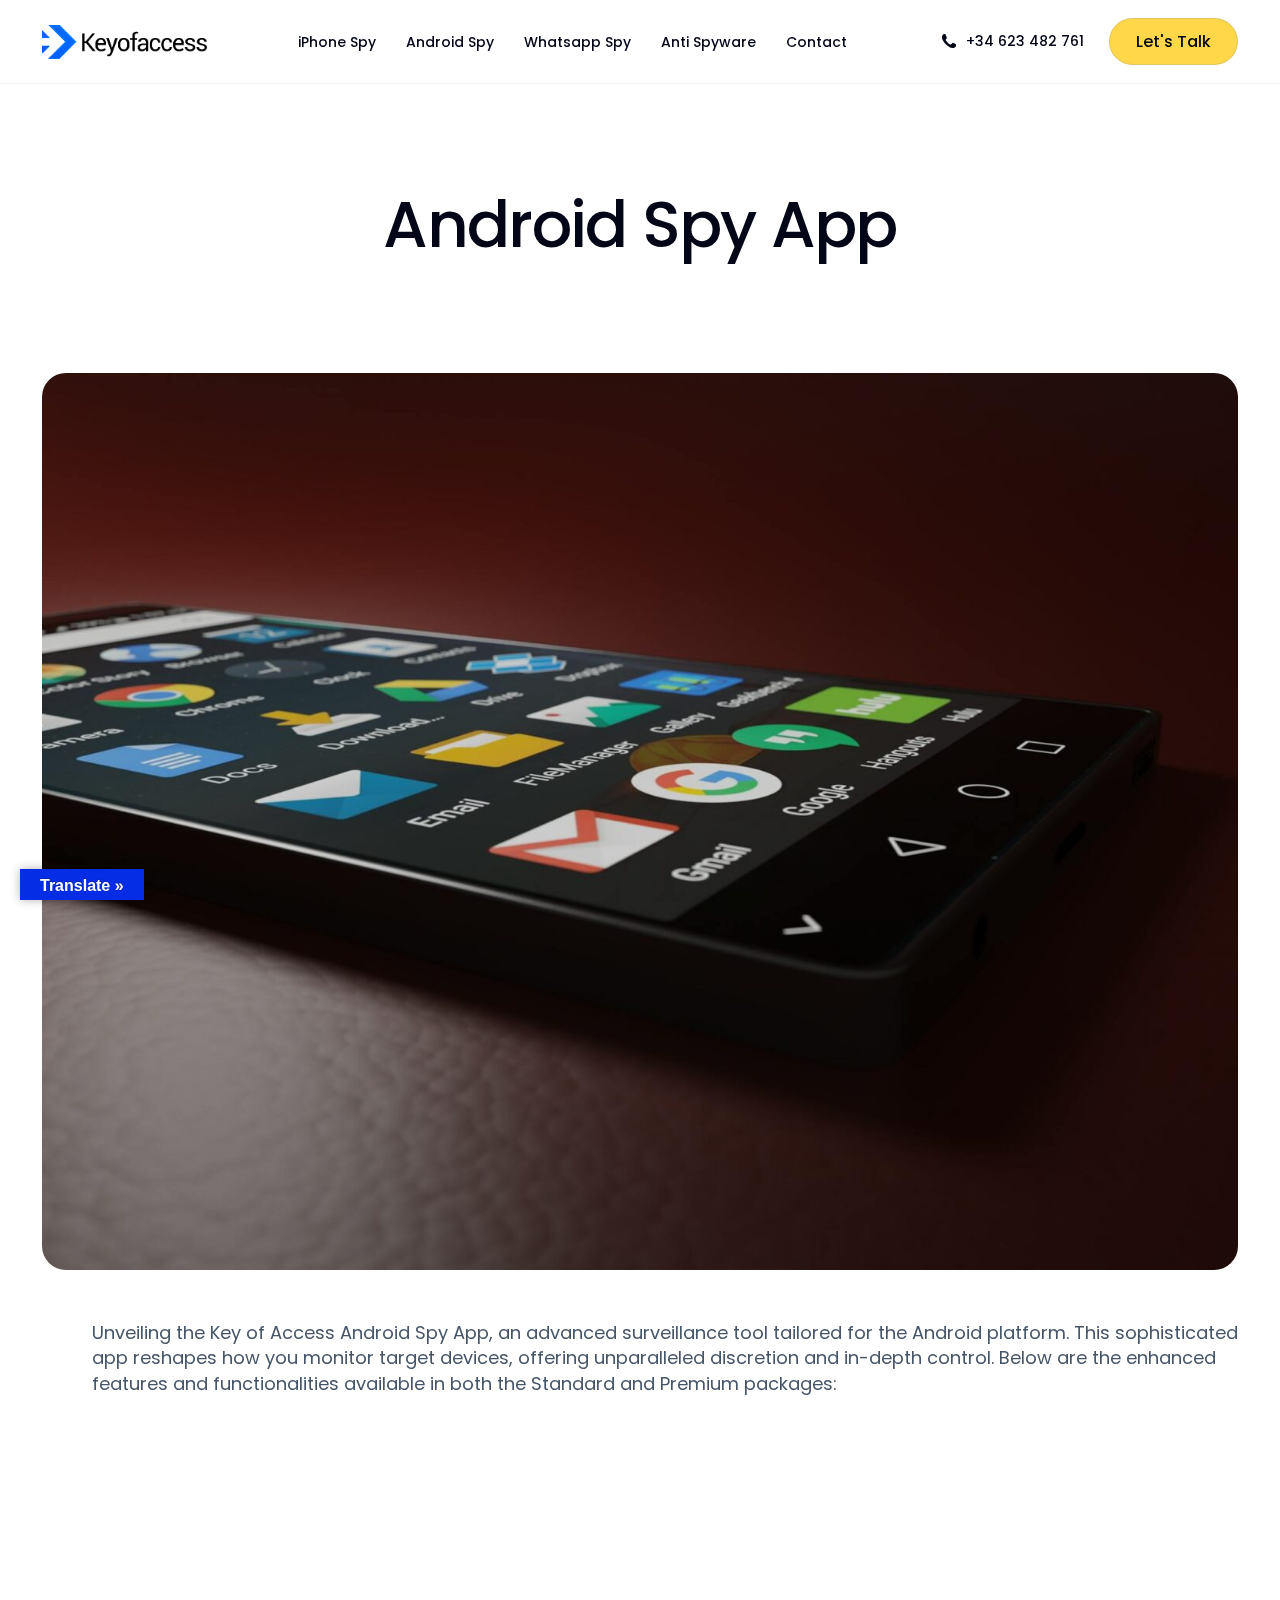
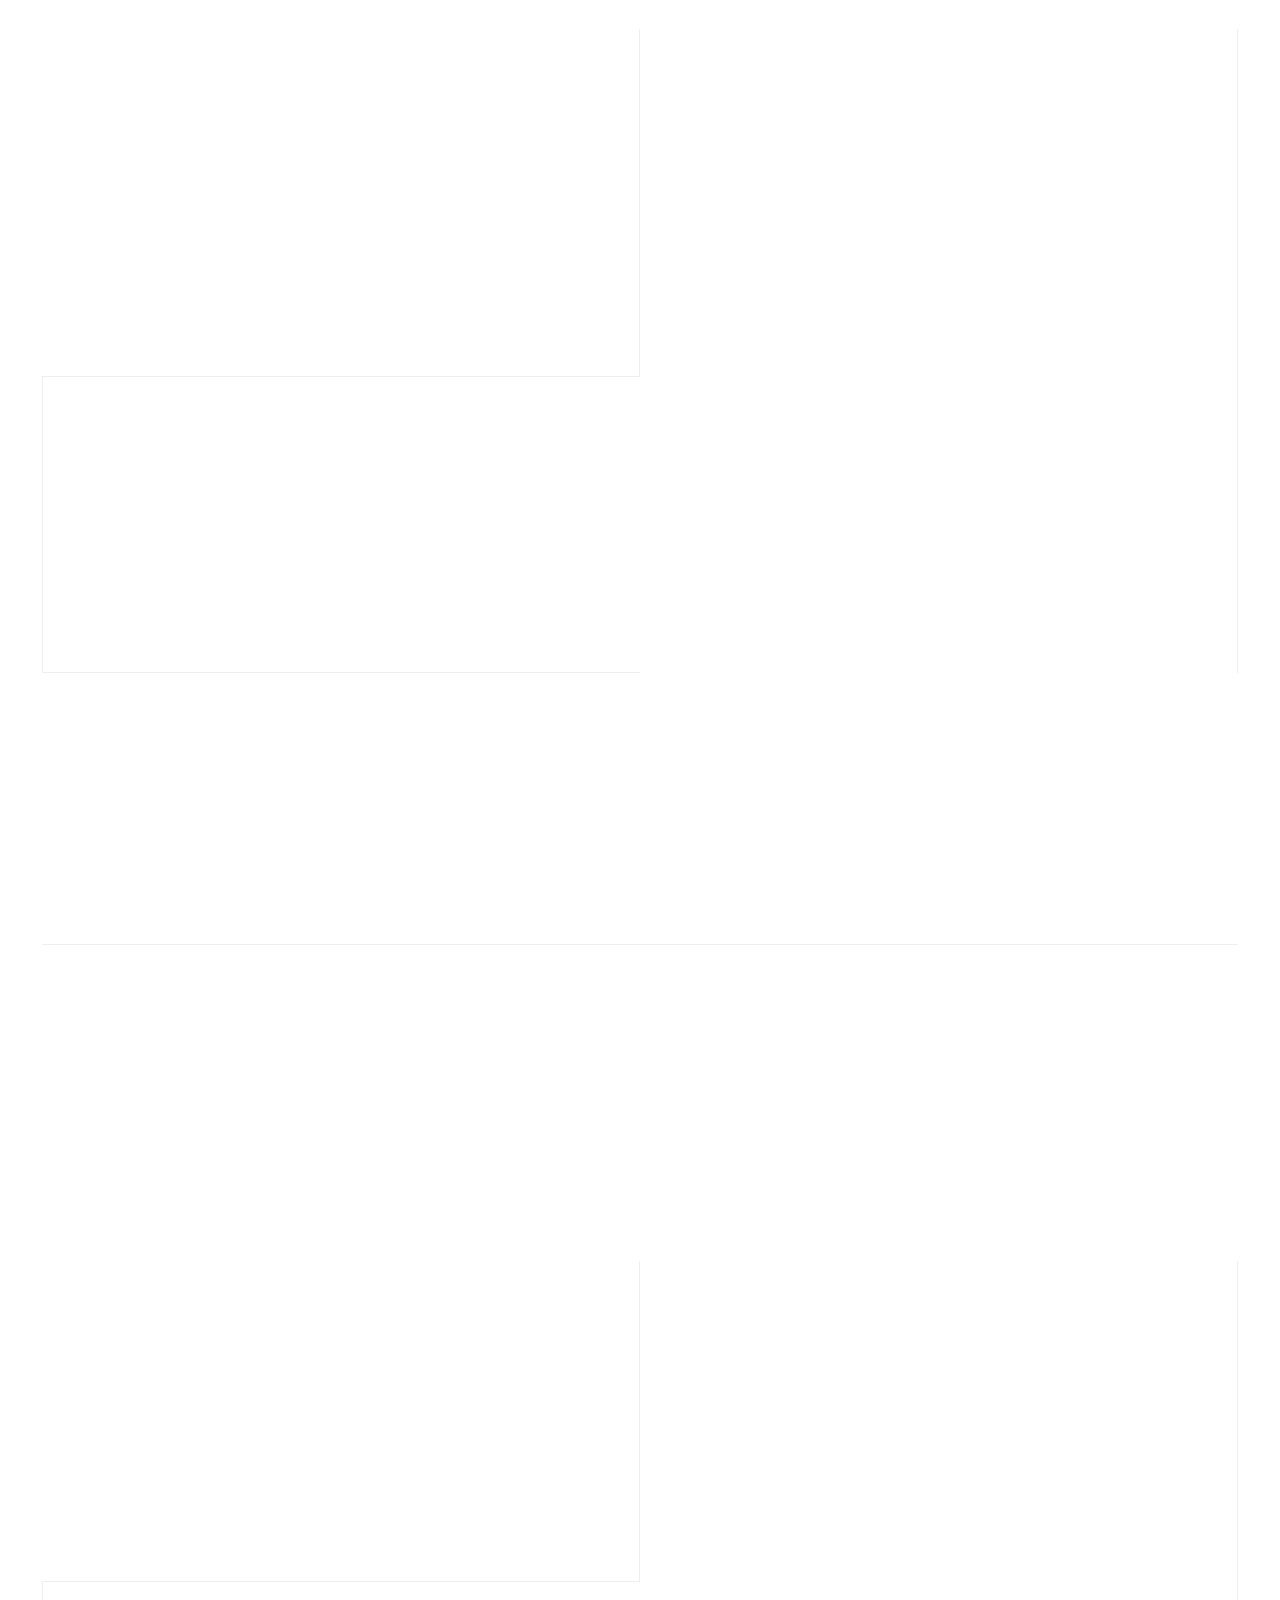
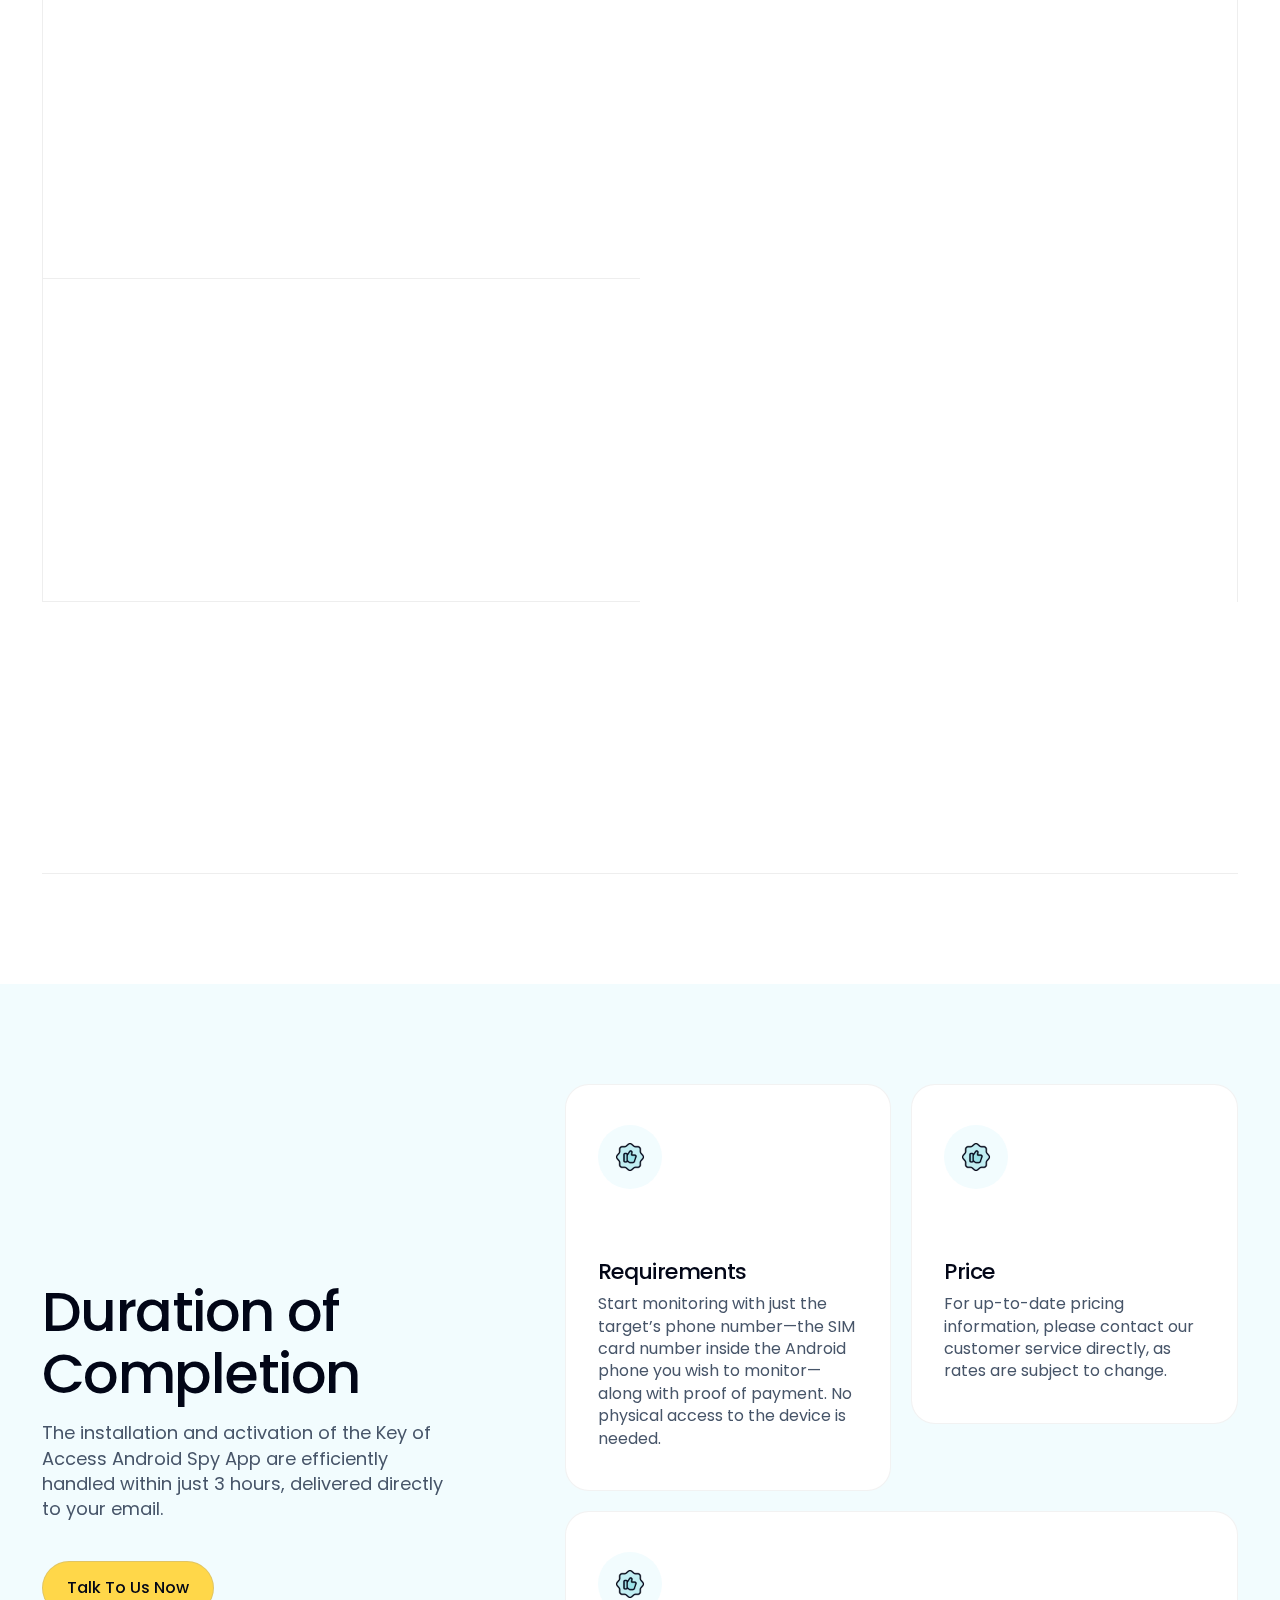
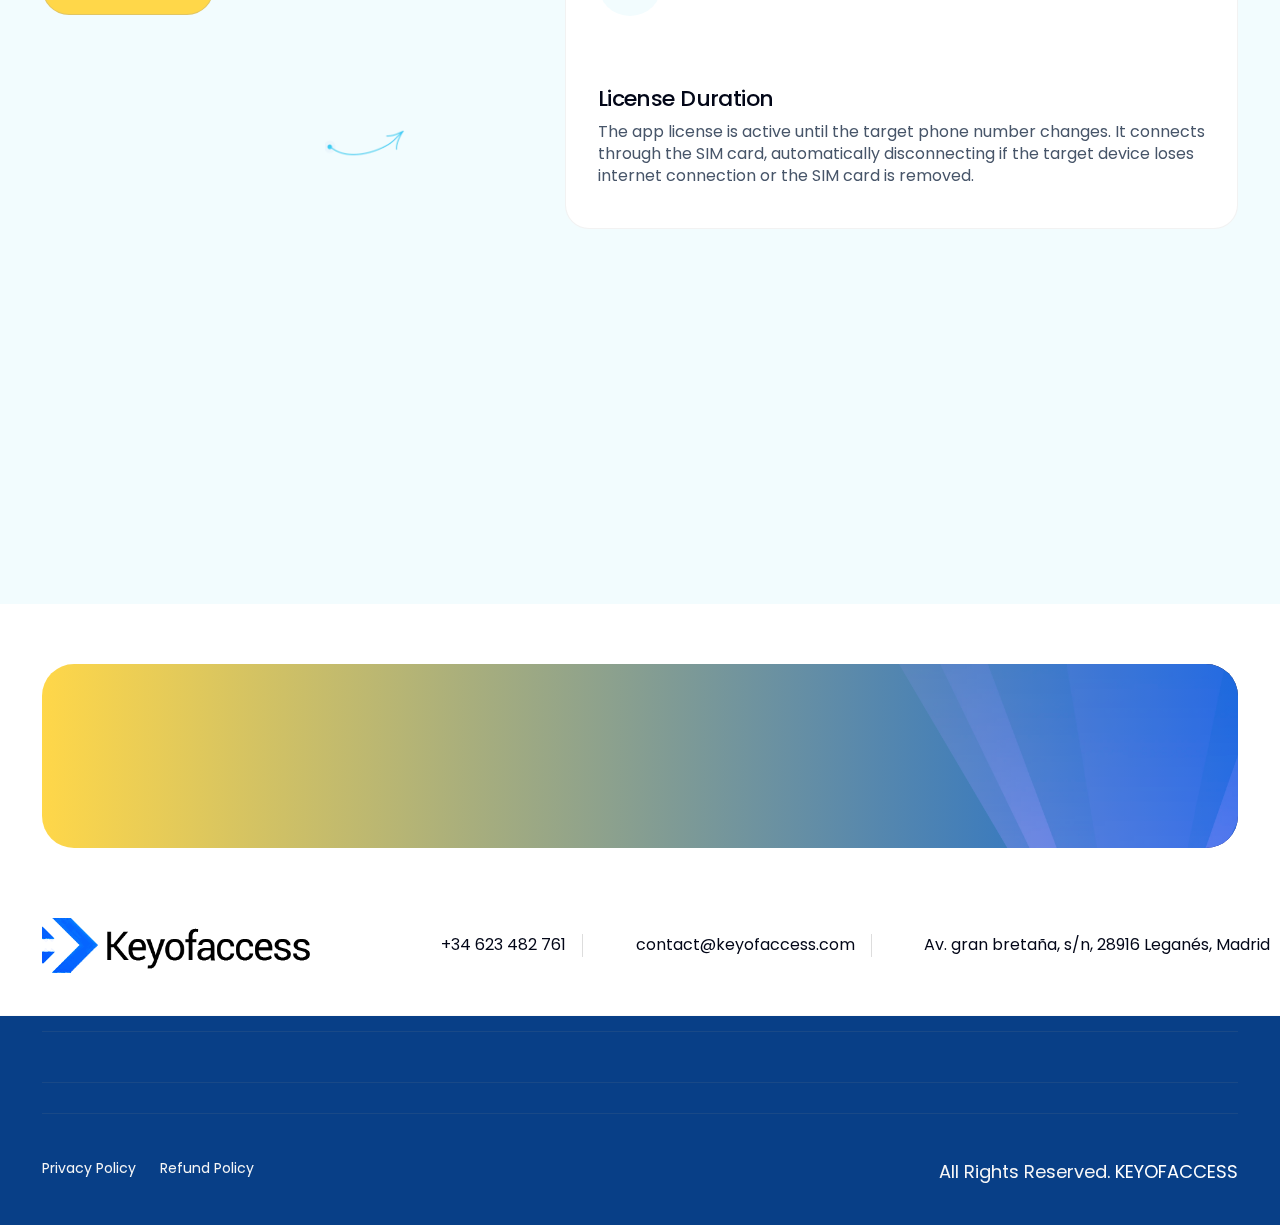
<file: android-spy-app/index.html>
<!DOCTYPE html>
<html lang="en-US">
<head>
	<meta charset="UTF-8">
	<meta name="viewport" content="width=device-width, initial-scale=1">
	<link rel="profile" href="https://gmpg.org/xfn/11">

	<title>Android Spy App &#8211; KEYOFACCESS</title>
<meta name="robots" content="max-image-preview:large">
	<style>img:is([sizes="auto" i], [sizes^="auto," i]) { contain-intrinsic-size: 3000px 1500px }</style>
	<link rel="dns-prefetch" href="//translate.google.com">
<link rel="alternate" type="application/rss+xml" title="KEYOFACCESS &raquo; Feed" href="/feed/">
<link rel="alternate" type="application/rss+xml" title="KEYOFACCESS &raquo; Comments Feed" href="/comments/feed/">
<script>
window._wpemojiSettings = {"baseUrl":"https:\/\/s.w.org\/images\/core\/emoji\/15.0.3\/72x72\/","ext":".png","svgUrl":"https:\/\/s.w.org\/images\/core\/emoji\/15.0.3\/svg\/","svgExt":".svg","source":{"concatemoji":"\/wp-includes\/js\/wp-emoji-release.min.js?ver=b95fc74b183a6ee5778a61958fda75ae"}};
/*! This file is auto-generated */
!function(i,n){var o,s,e;function c(e){try{var t={supportTests:e,timestamp:(new Date).valueOf()};sessionStorage.setItem(o,JSON.stringify(t))}catch(e){}}function p(e,t,n){e.clearRect(0,0,e.canvas.width,e.canvas.height),e.fillText(t,0,0);var t=new Uint32Array(e.getImageData(0,0,e.canvas.width,e.canvas.height).data),r=(e.clearRect(0,0,e.canvas.width,e.canvas.height),e.fillText(n,0,0),new Uint32Array(e.getImageData(0,0,e.canvas.width,e.canvas.height).data));return t.every(function(e,t){return e===r[t]})}function u(e,t,n){switch(t){case"flag":return n(e,"🏳️‍⚧️","🏳️​⚧️")?!1:!n(e,"🇺🇳","🇺​🇳")&&!n(e,"🏴󠁧󠁢󠁥󠁮󠁧󠁿","🏴​󠁧​󠁢​󠁥​󠁮​󠁧​󠁿");case"emoji":return!n(e,"🐦‍⬛","🐦​⬛")}return!1}function f(e,t,n){var r="undefined"!=typeof WorkerGlobalScope&&self instanceof WorkerGlobalScope?new OffscreenCanvas(300,150):i.createElement("canvas"),a=r.getContext("2d",{willReadFrequently:!0}),o=(a.textBaseline="top",a.font="600 32px Arial",{});return e.forEach(function(e){o[e]=t(a,e,n)}),o}function t(e){var t=i.createElement("script");t.src=e,t.defer=!0,i.head.appendChild(t)}"undefined"!=typeof Promise&&(o="wpEmojiSettingsSupports",s=["flag","emoji"],n.supports={everything:!0,everythingExceptFlag:!0},e=new Promise(function(e){i.addEventListener("DOMContentLoaded",e,{once:!0})}),new Promise(function(t){var n=function(){try{var e=JSON.parse(sessionStorage.getItem(o));if("object"==typeof e&&"number"==typeof e.timestamp&&(new Date).valueOf()<e.timestamp+604800&&"object"==typeof e.supportTests)return e.supportTests}catch(e){}return null}();if(!n){if("undefined"!=typeof Worker&&"undefined"!=typeof OffscreenCanvas&&"undefined"!=typeof URL&&URL.createObjectURL&&"undefined"!=typeof Blob)try{var e="postMessage("+f.toString()+"("+[JSON.stringify(s),u.toString(),p.toString()].join(",")+"));",r=new Blob([e],{type:"text/javascript"}),a=new Worker(URL.createObjectURL(r),{name:"wpTestEmojiSupports"});return void(a.onmessage=function(e){c(n=e.data),a.terminate(),t(n)})}catch(e){}c(n=f(s,u,p))}t(n)}).then(function(e){for(var t in e)n.supports[t]=e[t],n.supports.everything=n.supports.everything&&n.supports[t],"flag"!==t&&(n.supports.everythingExceptFlag=n.supports.everythingExceptFlag&&n.supports[t]);n.supports.everythingExceptFlag=n.supports.everythingExceptFlag&&!n.supports.flag,n.DOMReady=!1,n.readyCallback=function(){n.DOMReady=!0}}).then(function(){return e}).then(function(){var e;n.supports.everything||(n.readyCallback(),(e=n.source||{}).concatemoji?t(e.concatemoji):e.wpemoji&&e.twemoji&&(t(e.twemoji),t(e.wpemoji)))}))}((window,document),window._wpemojiSettings);
</script>
<link rel="stylesheet" id="bdt-uikit-css" href="/wp-content/plugins/bdthemes-element-pack/assets/css/bdt-uikit.css?ver=3.17.11" media="all">
<link rel="stylesheet" id="ep-helper-css" href="/wp-content/plugins/bdthemes-element-pack/assets/css/ep-helper.css?ver=7.12.16" media="all">
<style id="wp-emoji-styles-inline-css">img.wp-smiley, img.emoji {
		display: inline !important;
		border: none !important;
		box-shadow: none !important;
		height: 1em !important;
		width: 1em !important;
		margin: 0 0.07em !important;
		vertical-align: -0.1em !important;
		background: none !important;
		padding: 0 !important;
	}</style>
<style id="classic-theme-styles-inline-css">/*! This file is auto-generated */
.wp-block-button__link{color:#fff;background-color:#32373c;border-radius:9999px;box-shadow:none;text-decoration:none;padding:calc(.667em + 2px) calc(1.333em + 2px);font-size:1.125em}.wp-block-file__button{background:#32373c;color:#fff;text-decoration:none}</style>
<style id="global-styles-inline-css">:root{--wp--preset--aspect-ratio--square: 1;--wp--preset--aspect-ratio--4-3: 4/3;--wp--preset--aspect-ratio--3-4: 3/4;--wp--preset--aspect-ratio--3-2: 3/2;--wp--preset--aspect-ratio--2-3: 2/3;--wp--preset--aspect-ratio--16-9: 16/9;--wp--preset--aspect-ratio--9-16: 9/16;--wp--preset--color--black: #000000;--wp--preset--color--cyan-bluish-gray: #abb8c3;--wp--preset--color--white: #ffffff;--wp--preset--color--pale-pink: #f78da7;--wp--preset--color--vivid-red: #cf2e2e;--wp--preset--color--luminous-vivid-orange: #ff6900;--wp--preset--color--luminous-vivid-amber: #fcb900;--wp--preset--color--light-green-cyan: #7bdcb5;--wp--preset--color--vivid-green-cyan: #00d084;--wp--preset--color--pale-cyan-blue: #8ed1fc;--wp--preset--color--vivid-cyan-blue: #0693e3;--wp--preset--color--vivid-purple: #9b51e0;--wp--preset--gradient--vivid-cyan-blue-to-vivid-purple: linear-gradient(135deg,rgba(6,147,227,1) 0%,rgb(155,81,224) 100%);--wp--preset--gradient--light-green-cyan-to-vivid-green-cyan: linear-gradient(135deg,rgb(122,220,180) 0%,rgb(0,208,130) 100%);--wp--preset--gradient--luminous-vivid-amber-to-luminous-vivid-orange: linear-gradient(135deg,rgba(252,185,0,1) 0%,rgba(255,105,0,1) 100%);--wp--preset--gradient--luminous-vivid-orange-to-vivid-red: linear-gradient(135deg,rgba(255,105,0,1) 0%,rgb(207,46,46) 100%);--wp--preset--gradient--very-light-gray-to-cyan-bluish-gray: linear-gradient(135deg,rgb(238,238,238) 0%,rgb(169,184,195) 100%);--wp--preset--gradient--cool-to-warm-spectrum: linear-gradient(135deg,rgb(74,234,220) 0%,rgb(151,120,209) 20%,rgb(207,42,186) 40%,rgb(238,44,130) 60%,rgb(251,105,98) 80%,rgb(254,248,76) 100%);--wp--preset--gradient--blush-light-purple: linear-gradient(135deg,rgb(255,206,236) 0%,rgb(152,150,240) 100%);--wp--preset--gradient--blush-bordeaux: linear-gradient(135deg,rgb(254,205,165) 0%,rgb(254,45,45) 50%,rgb(107,0,62) 100%);--wp--preset--gradient--luminous-dusk: linear-gradient(135deg,rgb(255,203,112) 0%,rgb(199,81,192) 50%,rgb(65,88,208) 100%);--wp--preset--gradient--pale-ocean: linear-gradient(135deg,rgb(255,245,203) 0%,rgb(182,227,212) 50%,rgb(51,167,181) 100%);--wp--preset--gradient--electric-grass: linear-gradient(135deg,rgb(202,248,128) 0%,rgb(113,206,126) 100%);--wp--preset--gradient--midnight: linear-gradient(135deg,rgb(2,3,129) 0%,rgb(40,116,252) 100%);--wp--preset--font-size--small: 13px;--wp--preset--font-size--medium: 20px;--wp--preset--font-size--large: 36px;--wp--preset--font-size--x-large: 42px;--wp--preset--spacing--20: 0.44rem;--wp--preset--spacing--30: 0.67rem;--wp--preset--spacing--40: 1rem;--wp--preset--spacing--50: 1.5rem;--wp--preset--spacing--60: 2.25rem;--wp--preset--spacing--70: 3.38rem;--wp--preset--spacing--80: 5.06rem;--wp--preset--shadow--natural: 6px 6px 9px rgba(0, 0, 0, 0.2);--wp--preset--shadow--deep: 12px 12px 50px rgba(0, 0, 0, 0.4);--wp--preset--shadow--sharp: 6px 6px 0px rgba(0, 0, 0, 0.2);--wp--preset--shadow--outlined: 6px 6px 0px -3px rgba(255, 255, 255, 1), 6px 6px rgba(0, 0, 0, 1);--wp--preset--shadow--crisp: 6px 6px 0px rgba(0, 0, 0, 1);}:where(.is-layout-flex){gap: 0.5em;}:where(.is-layout-grid){gap: 0.5em;}body .is-layout-flex{display: flex;}.is-layout-flex{flex-wrap: wrap;align-items: center;}.is-layout-flex > :is(*, div){margin: 0;}body .is-layout-grid{display: grid;}.is-layout-grid > :is(*, div){margin: 0;}:where(.wp-block-columns.is-layout-flex){gap: 2em;}:where(.wp-block-columns.is-layout-grid){gap: 2em;}:where(.wp-block-post-template.is-layout-flex){gap: 1.25em;}:where(.wp-block-post-template.is-layout-grid){gap: 1.25em;}.has-black-color{color: var(--wp--preset--color--black) !important;}.has-cyan-bluish-gray-color{color: var(--wp--preset--color--cyan-bluish-gray) !important;}.has-white-color{color: var(--wp--preset--color--white) !important;}.has-pale-pink-color{color: var(--wp--preset--color--pale-pink) !important;}.has-vivid-red-color{color: var(--wp--preset--color--vivid-red) !important;}.has-luminous-vivid-orange-color{color: var(--wp--preset--color--luminous-vivid-orange) !important;}.has-luminous-vivid-amber-color{color: var(--wp--preset--color--luminous-vivid-amber) !important;}.has-light-green-cyan-color{color: var(--wp--preset--color--light-green-cyan) !important;}.has-vivid-green-cyan-color{color: var(--wp--preset--color--vivid-green-cyan) !important;}.has-pale-cyan-blue-color{color: var(--wp--preset--color--pale-cyan-blue) !important;}.has-vivid-cyan-blue-color{color: var(--wp--preset--color--vivid-cyan-blue) !important;}.has-vivid-purple-color{color: var(--wp--preset--color--vivid-purple) !important;}.has-black-background-color{background-color: var(--wp--preset--color--black) !important;}.has-cyan-bluish-gray-background-color{background-color: var(--wp--preset--color--cyan-bluish-gray) !important;}.has-white-background-color{background-color: var(--wp--preset--color--white) !important;}.has-pale-pink-background-color{background-color: var(--wp--preset--color--pale-pink) !important;}.has-vivid-red-background-color{background-color: var(--wp--preset--color--vivid-red) !important;}.has-luminous-vivid-orange-background-color{background-color: var(--wp--preset--color--luminous-vivid-orange) !important;}.has-luminous-vivid-amber-background-color{background-color: var(--wp--preset--color--luminous-vivid-amber) !important;}.has-light-green-cyan-background-color{background-color: var(--wp--preset--color--light-green-cyan) !important;}.has-vivid-green-cyan-background-color{background-color: var(--wp--preset--color--vivid-green-cyan) !important;}.has-pale-cyan-blue-background-color{background-color: var(--wp--preset--color--pale-cyan-blue) !important;}.has-vivid-cyan-blue-background-color{background-color: var(--wp--preset--color--vivid-cyan-blue) !important;}.has-vivid-purple-background-color{background-color: var(--wp--preset--color--vivid-purple) !important;}.has-black-border-color{border-color: var(--wp--preset--color--black) !important;}.has-cyan-bluish-gray-border-color{border-color: var(--wp--preset--color--cyan-bluish-gray) !important;}.has-white-border-color{border-color: var(--wp--preset--color--white) !important;}.has-pale-pink-border-color{border-color: var(--wp--preset--color--pale-pink) !important;}.has-vivid-red-border-color{border-color: var(--wp--preset--color--vivid-red) !important;}.has-luminous-vivid-orange-border-color{border-color: var(--wp--preset--color--luminous-vivid-orange) !important;}.has-luminous-vivid-amber-border-color{border-color: var(--wp--preset--color--luminous-vivid-amber) !important;}.has-light-green-cyan-border-color{border-color: var(--wp--preset--color--light-green-cyan) !important;}.has-vivid-green-cyan-border-color{border-color: var(--wp--preset--color--vivid-green-cyan) !important;}.has-pale-cyan-blue-border-color{border-color: var(--wp--preset--color--pale-cyan-blue) !important;}.has-vivid-cyan-blue-border-color{border-color: var(--wp--preset--color--vivid-cyan-blue) !important;}.has-vivid-purple-border-color{border-color: var(--wp--preset--color--vivid-purple) !important;}.has-vivid-cyan-blue-to-vivid-purple-gradient-background{background: var(--wp--preset--gradient--vivid-cyan-blue-to-vivid-purple) !important;}.has-light-green-cyan-to-vivid-green-cyan-gradient-background{background: var(--wp--preset--gradient--light-green-cyan-to-vivid-green-cyan) !important;}.has-luminous-vivid-amber-to-luminous-vivid-orange-gradient-background{background: var(--wp--preset--gradient--luminous-vivid-amber-to-luminous-vivid-orange) !important;}.has-luminous-vivid-orange-to-vivid-red-gradient-background{background: var(--wp--preset--gradient--luminous-vivid-orange-to-vivid-red) !important;}.has-very-light-gray-to-cyan-bluish-gray-gradient-background{background: var(--wp--preset--gradient--very-light-gray-to-cyan-bluish-gray) !important;}.has-cool-to-warm-spectrum-gradient-background{background: var(--wp--preset--gradient--cool-to-warm-spectrum) !important;}.has-blush-light-purple-gradient-background{background: var(--wp--preset--gradient--blush-light-purple) !important;}.has-blush-bordeaux-gradient-background{background: var(--wp--preset--gradient--blush-bordeaux) !important;}.has-luminous-dusk-gradient-background{background: var(--wp--preset--gradient--luminous-dusk) !important;}.has-pale-ocean-gradient-background{background: var(--wp--preset--gradient--pale-ocean) !important;}.has-electric-grass-gradient-background{background: var(--wp--preset--gradient--electric-grass) !important;}.has-midnight-gradient-background{background: var(--wp--preset--gradient--midnight) !important;}.has-small-font-size{font-size: var(--wp--preset--font-size--small) !important;}.has-medium-font-size{font-size: var(--wp--preset--font-size--medium) !important;}.has-large-font-size{font-size: var(--wp--preset--font-size--large) !important;}.has-x-large-font-size{font-size: var(--wp--preset--font-size--x-large) !important;}
:where(.wp-block-post-template.is-layout-flex){gap: 1.25em;}:where(.wp-block-post-template.is-layout-grid){gap: 1.25em;}
:where(.wp-block-columns.is-layout-flex){gap: 2em;}:where(.wp-block-columns.is-layout-grid){gap: 2em;}
:root :where(.wp-block-pullquote){font-size: 1.5em;line-height: 1.6;}</style>
<link rel="stylesheet" id="contact-form-7-css" href="/wp-content/plugins/contact-form-7/includes/css/styles.css?ver=6.0.1" media="all">
<style id="contact-form-7-inline-css">.wpcf7 .wpcf7-recaptcha iframe {margin-bottom: 0;}.wpcf7 .wpcf7-recaptcha[data-align="center"] > div {margin: 0 auto;}.wpcf7 .wpcf7-recaptcha[data-align="right"] > div {margin: 0 0 0 auto;}</style>
<link rel="stylesheet" id="google-language-translator-css" href="/wp-content/plugins/google-language-translator/css/style.css?ver=6.0.20" media="">
<link rel="stylesheet" id="glt-toolbar-styles-css" href="/wp-content/plugins/google-language-translator/css/toolbar.css?ver=6.0.20" media="">
<link rel="stylesheet" id="cute-alert-css" href="/wp-content/plugins/metform/public/assets/lib/cute-alert/style.css?ver=3.8.9" media="all">
<link rel="stylesheet" id="text-editor-style-css" href="/wp-content/plugins/metform/public/assets/css/text-editor.css?ver=3.8.9" media="all">
<link rel="stylesheet" id="child-style-css" href="/wp-content/themes/outgrid-child/style.css?ver=b95fc74b183a6ee5778a61958fda75ae" media="all">
<link rel="stylesheet" id="elementor-frontend-css" href="/wp-content/plugins/elementor/assets/css/frontend-lite.min.css?ver=3.22.3" media="all">
<link rel="stylesheet" id="elementor-post-32-css" href="/wp-content/uploads/elementor/css/post-32.css?ver=1732384789" media="all">
<link rel="stylesheet" id="swiper-css" href="/wp-content/plugins/elementor/assets/lib/swiper/v8/css/swiper.min.css?ver=8.4.5" media="all">
<link rel="stylesheet" id="elementor-post-812-css" href="/wp-content/uploads/elementor/css/post-812.css?ver=1732272508" media="all">
<link rel="stylesheet" id="uicore_global-css" href="/wp-content/uploads/uicore-global.css?ver=1277" media="all">
<link rel="stylesheet" id="google-fonts-1-css" href="https://fonts.googleapis.com/css?family=Syne%3A100%2C100italic%2C200%2C200italic%2C300%2C300italic%2C400%2C400italic%2C500%2C500italic%2C600%2C600italic%2C700%2C700italic%2C800%2C800italic%2C900%2C900italic%7CPoppins%3A100%2C100italic%2C200%2C200italic%2C300%2C300italic%2C400%2C400italic%2C500%2C500italic%2C600%2C600italic%2C700%2C700italic%2C800%2C800italic%2C900%2C900italic&#038;display=swap&#038;ver=6.7.1" media="all">
<link rel="stylesheet" id="elementor-icons-shared-0-css" href="/wp-content/plugins/uicore-framework/assets/fonts/themify-icons.css?ver=1.0.0" media="all">
<link rel="stylesheet" id="elementor-icons-uicore-icons-css" href="/wp-content/plugins/uicore-framework/assets/fonts/themify-icons.css?ver=1.0.0" media="all">
<link rel="preconnect" href="https://fonts.gstatic.com/" crossorigin>
<script src="/wp-includes/js/jquery/jquery.min.js?ver=3.7.1" id="jquery-core-js"></script>
<script src="/wp-includes/js/jquery/jquery-migrate.min.js?ver=3.4.1" id="jquery-migrate-js"></script>
<link rel="https://api.w.org/" href="/wp-json/">
<link rel="alternate" title="JSON" type="application/json" href="/wp-json/wp/v2/pages/812">
<link rel="EditURI" type="application/rsd+xml" title="RSD" href="/xmlrpc.php?rsd">
<link rel="canonical" href="/android-spy-app/">
<link rel="alternate" title="oEmbed (JSON)" type="application/json+oembed" href="/wp-json/oembed/1.0/embed?url=https%3A%2F%2F%2Fandroid-spy-app%2F">
<link rel="alternate" title="oEmbed (XML)" type="text/xml+oembed" href="/wp-json/oembed/1.0/embed?url=https%3A%2F%2F%2Fandroid-spy-app%2F#038;format=xml">
<style>p.hello{font-size:12px;color:darkgray;}#google_language_translator,#flags{text-align:left;}#google_language_translator{clear:both;}#flags{width:165px;}#flags a{display:inline-block;margin-right:2px;}#google_language_translator a{display:none!important;}div.skiptranslate.goog-te-gadget{display:inline!important;}.goog-te-gadget{color:transparent!important;}.goog-te-gadget{font-size:0px!important;}.goog-branding{display:none;}.goog-tooltip{display: none!important;}.goog-tooltip:hover{display: none!important;}.goog-text-highlight{background-color:transparent!important;border:none!important;box-shadow:none!important;}#google_language_translator select.goog-te-combo{color:#32373c;}#google_language_translator{color:transparent;}body{top:0px!important;}#goog-gt-{display:none!important;}font font{background-color:transparent!important;box-shadow:none!important;position:initial!important;}#glt-translate-trigger{left:20px;right:auto;}#glt-translate-trigger > span{color:#ffffff;}#glt-translate-trigger{background:#042de5;}.goog-te-gadget .goog-te-combo{width:100%;}</style>			                <meta name="ssp-config-path" content="/wp-content/uploads/simply-static/configs/">
			
						<meta name="generator" content="Elementor 3.22.3; features: e_optimized_assets_loading, e_optimized_css_loading, e_font_icon_svg, additional_custom_breakpoints, e_optimized_control_loading, e_lazyload; settings: css_print_method-external, google_font-enabled, font_display-swap">
<meta name="theme-color" content="#FFD749">
        <link rel="shortcut icon" href="/wp-content/uploads/2024/11/keyfacico.jpg">
		<link rel="icon" href="/wp-content/uploads/2024/11/keyfacico.jpg">
		<link rel="apple-touch-icon" sizes="152x152" href="/wp-content/uploads/2024/11/keyfacico.jpg">
		<link rel="apple-touch-icon" sizes="120x120" href="/wp-content/uploads/2024/11/keyfacico.jpg">
		<link rel="apple-touch-icon" sizes="76x76" href="/wp-content/uploads/2024/11/keyfacico.jpg">
        <link rel="apple-touch-icon" href="/wp-content/uploads/2024/11/keyfacico.jpg">
        			<style>.e-con.e-parent:nth-of-type(n+4):not(.e-lazyloaded):not(.e-no-lazyload),
				.e-con.e-parent:nth-of-type(n+4):not(.e-lazyloaded):not(.e-no-lazyload) * {
					background-image: none !important;
				}
				@media screen and (max-height: 1024px) {
					.e-con.e-parent:nth-of-type(n+3):not(.e-lazyloaded):not(.e-no-lazyload),
					.e-con.e-parent:nth-of-type(n+3):not(.e-lazyloaded):not(.e-no-lazyload) * {
						background-image: none !important;
					}
				}
				@media screen and (max-height: 640px) {
					.e-con.e-parent:nth-of-type(n+2):not(.e-lazyloaded):not(.e-no-lazyload),
					.e-con.e-parent:nth-of-type(n+2):not(.e-lazyloaded):not(.e-no-lazyload) * {
						background-image: none !important;
					}
				}</style>
			<link rel="icon" href="/wp-content/uploads/2024/11/keyfacico.jpg" sizes="32x32">
<link rel="icon" href="/wp-content/uploads/2024/11/keyfacico.jpg" sizes="192x192">
<link rel="apple-touch-icon" href="/wp-content/uploads/2024/11/keyfacico.jpg">
<meta name="msapplication-TileImage" content="/wp-content/uploads/2024/11/keyfacico.jpg">
		<style id="wp-custom-css">body{
    overflow-x:hidden;
}</style>
		
</head>

<body data-rsssl="1" class="page-template-default page page-id-812 wp-embed-responsive ui-a-dsmm-slide  elementor-default elementor-kit-7 elementor-page elementor-page-812">
		<div class="uicore-animation-bg"></div>
<!-- Smartsupp Live Chat script -->
<script type="text/javascript">var _smartsupp = _smartsupp || {};
_smartsupp.key = '401bcc9fd07ba18c08b694a3122d6645acb2ba59';
window.smartsupp||(function(d) {
  var s,c,o=smartsupp=function(){ o._.push(arguments)};o._=[];
  s=d.getElementsByTagName('script')[0];c=d.createElement('script');
  c.type='text/javascript';c.charset='utf-8';c.async=true;
  c.src='https://www.smartsuppchat.com/loader.js?';s.parentNode.insertBefore(c,s);
})(document);</script>
<noscript> Powered by <a href="“https://www.smartsupp.com”" target="“_blank”">Smartsupp</a>
</noscript>
<!-- Custom HTML - Page Options --><!-- 1.1 uicore_before_body_content -->	<div class="uicore-body-content">
		<!-- 1.2 uicore_before_page_content -->		<div id="uicore-page">
		
        <div data-uils="header" data-uils-title="Header" id="wrapper-navbar" itemscope itemtype="http://schema.org/WebSite" class="uicore uicore-navbar elementor-section elementor-section-boxed uicore-h-classic uicore-sticky ui-smart-sticky ">
<div class="uicore-header-wrapper">
            <nav class="uicore elementor-container">
            		 <div class="uicore-branding " data-uils="header-branding" data-uils-title="Site Logo">
                
			<a href="/" rel="home">
                <img class="uicore uicore-logo uicore-main" src="/wp-content/uploads/2024/11/keyl.png" alt="KEYOFACCESS">
				<img class="uicore uicore-logo uicore-second" src="/wp-content/uploads/2024/11/keyl.png" alt="KEYOFACCESS">
				<img class="uicore uicore-logo uicore-mobile-main" src="/wp-content/uploads/2024/11/keyl.png" alt="KEYOFACCESS">
				<img class="uicore uicore-logo uicore-mobile-second" src="/wp-content/uploads/2024/11/keyl.png" alt="KEYOFACCESS">
			</a>

		        </div>
		        <div class="uicore-nav-menu">
            <div class="uicore-menu-container uicore-nav"><ul data-uils="header-menu" data-uils-title="Navigation Menu" class="uicore-menu">
<li class="menu-item menu-item-type-post_type menu-item-object-page menu-item-986"><a href="/iphone-spy-app/"><span class="ui-menu-item-wrapper">iPhone Spy</span></a></li>
<li class="menu-item menu-item-type-post_type menu-item-object-page page_item page-item-812 current_page_item menu-item-823"><a href="/android-spy-app/" aria-current="page"><span class="ui-menu-item-wrapper">Android Spy</span></a></li>
<li class="menu-item menu-item-type-post_type menu-item-object-page menu-item-985"><a href="/whatsapp-spy-app/"><span class="ui-menu-item-wrapper">Whatsapp Spy</span></a></li>
<li class="menu-item menu-item-type-post_type menu-item-object-page menu-item-984"><a href="/anti-spyware/"><span class="ui-menu-item-wrapper">Anti Spyware</span></a></li>
<li class="menu-item menu-item-type-post_type menu-item-object-page menu-item-371"><a href="/contact/"><span class="ui-menu-item-wrapper">Contact</span></a></li>
</ul></div>
<div class="uicore uicore-extra" data-uils="header_extra" data-uils-title="Header Extras">            <div class="uicore-custom-area ">
                <div class="uicore-hca">
<p><span class="uicore-icon-wrapp"><i class="uicore-i-phone" style="font-size:100%; color:inherit; padding-left:0; padding-right:10px;"></i><a href="tel:+34623482761" data-type="tel" data-id="tel:+34623482761">+34 623 482 761</a></span></p>
</div>            </div>
                    <div class="uicore-cta-wrapper">
				<a href="/contact" target="_self" class="uicore-btn uicore-inverted">
                    <span class="elementor-button-text">
						Let's Talk                    </span>
				</a>
            </div>
        </div>        </div>
		<div class="uicore-mobile-head-right">            <div class="uicore-cta-wrapper">
				<a href="/contact" target="_self" class="uicore-btn uicore-inverted">
                    <span class="elementor-button-text">
						Let's Talk                    </span>
				</a>
            </div>
                    <button type="button" class="uicore-toggle uicore-ham" aria-label="mobile-menu">
                <span class="bars">
                    <span class="bar"></span>
                    <span class="bar"></span>
                    <span class="bar"></span>
                </span>
            </button>
        </div>            </nav>

            </div>
                    </div>
<!-- #wrapper-navbar end -->
        <!-- 1.3 uicore_page -->			<div id="content" class="uicore-content">

			<!-- 1.4 uicore_before_content --><div id="primary" class="content-area">

	        <article id="post-812" class="post-812 page type-page status-publish hentry">
            <main class="entry-content">
                		<div data-elementor-type="wp-page" data-elementor-id="812" class="elementor elementor-812" data-elementor-settings="{&quot;element_pack_global_tooltip_width&quot;:{&quot;unit&quot;:&quot;px&quot;,&quot;size&quot;:&quot;&quot;,&quot;sizes&quot;:[]},&quot;element_pack_global_tooltip_width_tablet&quot;:{&quot;unit&quot;:&quot;px&quot;,&quot;size&quot;:&quot;&quot;,&quot;sizes&quot;:[]},&quot;element_pack_global_tooltip_width_mobile&quot;:{&quot;unit&quot;:&quot;px&quot;,&quot;size&quot;:&quot;&quot;,&quot;sizes&quot;:[]},&quot;element_pack_global_tooltip_padding&quot;:{&quot;unit&quot;:&quot;px&quot;,&quot;top&quot;:&quot;&quot;,&quot;right&quot;:&quot;&quot;,&quot;bottom&quot;:&quot;&quot;,&quot;left&quot;:&quot;&quot;,&quot;isLinked&quot;:true},&quot;element_pack_global_tooltip_padding_tablet&quot;:{&quot;unit&quot;:&quot;px&quot;,&quot;top&quot;:&quot;&quot;,&quot;right&quot;:&quot;&quot;,&quot;bottom&quot;:&quot;&quot;,&quot;left&quot;:&quot;&quot;,&quot;isLinked&quot;:true},&quot;element_pack_global_tooltip_padding_mobile&quot;:{&quot;unit&quot;:&quot;px&quot;,&quot;top&quot;:&quot;&quot;,&quot;right&quot;:&quot;&quot;,&quot;bottom&quot;:&quot;&quot;,&quot;left&quot;:&quot;&quot;,&quot;isLinked&quot;:true},&quot;element_pack_global_tooltip_border_radius&quot;:{&quot;unit&quot;:&quot;px&quot;,&quot;top&quot;:&quot;&quot;,&quot;right&quot;:&quot;&quot;,&quot;bottom&quot;:&quot;&quot;,&quot;left&quot;:&quot;&quot;,&quot;isLinked&quot;:true},&quot;element_pack_global_tooltip_border_radius_tablet&quot;:{&quot;unit&quot;:&quot;px&quot;,&quot;top&quot;:&quot;&quot;,&quot;right&quot;:&quot;&quot;,&quot;bottom&quot;:&quot;&quot;,&quot;left&quot;:&quot;&quot;,&quot;isLinked&quot;:true},&quot;element_pack_global_tooltip_border_radius_mobile&quot;:{&quot;unit&quot;:&quot;px&quot;,&quot;top&quot;:&quot;&quot;,&quot;right&quot;:&quot;&quot;,&quot;bottom&quot;:&quot;&quot;,&quot;left&quot;:&quot;&quot;,&quot;isLinked&quot;:true}}">
						<div class="elementor-section elementor-top-section elementor-element elementor-element-30bae93 elementor-section-boxed elementor-section-height-default elementor-section-height-default" data-id="30bae93" data-element_type="section" data-settings="{&quot;background_background&quot;:&quot;classic&quot;}">
							<div class="elementor-background-overlay"></div>
							<div class="elementor-container elementor-column-gap-default">
					<div class="elementor-column elementor-col-100 elementor-top-column elementor-element elementor-element-a5e5920" data-id="a5e5920" data-element_type="column">
			<div class="elementor-widget-wrap elementor-element-populated">
						<div class="elementor-element elementor-element-fa75558 bdt-background-overlay-yes elementor-widget elementor-widget-heading" data-id="fa75558" data-element_type="widget" data-widget_type="heading.default">
				<div class="elementor-widget-container">
			<style>/*! elementor - v3.22.0 - 26-06-2024 */
.elementor-heading-title{padding:0;margin:0;line-height:1}.elementor-widget-heading .elementor-heading-title[class*=elementor-size-]>a{color:inherit;font-size:inherit;line-height:inherit}.elementor-widget-heading .elementor-heading-title.elementor-size-small{font-size:15px}.elementor-widget-heading .elementor-heading-title.elementor-size-medium{font-size:19px}.elementor-widget-heading .elementor-heading-title.elementor-size-large{font-size:29px}.elementor-widget-heading .elementor-heading-title.elementor-size-xl{font-size:39px}.elementor-widget-heading .elementor-heading-title.elementor-size-xxl{font-size:59px}</style>
<h1 class="elementor-heading-title elementor-size-default">Android Spy App</h1>		</div>
				</div>
					</div>
		</div>
					</div>
		</div>
				<div class="elementor-section elementor-top-section elementor-element elementor-element-eba3df4 elementor-section-boxed elementor-section-height-default elementor-section-height-default" data-id="eba3df4" data-element_type="section" data-settings="{&quot;background_background&quot;:&quot;classic&quot;}">
							<div class="elementor-background-overlay"></div>
							<div class="elementor-container elementor-column-gap-no">
					<div class="elementor-column elementor-col-100 elementor-top-column elementor-element elementor-element-1cbb24a" data-id="1cbb24a" data-element_type="column">
			<div class="elementor-widget-wrap elementor-element-populated">
						<section class="elementor-section elementor-inner-section elementor-element elementor-element-6263867 elementor-reverse-mobile elementor-section-boxed elementor-section-height-default elementor-section-height-default" data-id="6263867" data-element_type="section">
						<div class="elementor-container elementor-column-gap-default">
					<div class="elementor-column elementor-col-100 elementor-inner-column elementor-element elementor-element-498b8c6" data-id="498b8c6" data-element_type="column">
			<div class="elementor-widget-wrap elementor-element-populated">
						<div class="elementor-element elementor-element-46654cd elementor-widget elementor-widget-image" data-id="46654cd" data-element_type="widget" data-widget_type="image.default">
				<div class="elementor-widget-container">
			<style>/*! elementor - v3.22.0 - 26-06-2024 */
.elementor-widget-image{text-align:center}.elementor-widget-image a{display:inline-block}.elementor-widget-image a img[src$=".svg"]{width:48px}.elementor-widget-image img{vertical-align:middle;display:inline-block}</style>										<img fetchpriority="high" decoding="async" width="1920" height="1440" src="/wp-content/uploads/2024/11/an.jpg" class="attachment-full size-full wp-image-948" alt="" srcset="/wp-content/uploads/2024/11/an.jpg 1920w, /wp-content/uploads/2024/11/an-300x225.jpg 300w, /wp-content/uploads/2024/11/an-1024x768.jpg 1024w, /wp-content/uploads/2024/11/an-768x576.jpg 768w, /wp-content/uploads/2024/11/an-1536x1152.jpg 1536w, /wp-content/uploads/2024/11/an-650x488.jpg 650w" sizes="(max-width: 1920px) 100vw, 1920px">													</div>
				</div>
					</div>
		</div>
					</div>
		</section>
				<section class="elementor-section elementor-inner-section elementor-element elementor-element-1ae0df2 elementor-reverse-mobile elementor-section-boxed elementor-section-height-default elementor-section-height-default" data-id="1ae0df2" data-element_type="section">
						<div class="elementor-container elementor-column-gap-default">
					<div class="elementor-column elementor-col-100 elementor-inner-column elementor-element elementor-element-6767eca" data-id="6767eca" data-element_type="column">
			<div class="elementor-widget-wrap elementor-element-populated">
						<div class="elementor-element elementor-element-f7addd6 elementor-widget elementor-widget-text-editor" data-id="f7addd6" data-element_type="widget" data-widget_type="text-editor.default">
				<div class="elementor-widget-container">
			<style>/*! elementor - v3.22.0 - 26-06-2024 */
.elementor-widget-text-editor.elementor-drop-cap-view-stacked .elementor-drop-cap{background-color:#69727d;color:#fff}.elementor-widget-text-editor.elementor-drop-cap-view-framed .elementor-drop-cap{color:#69727d;border:3px solid;background-color:transparent}.elementor-widget-text-editor:not(.elementor-drop-cap-view-default) .elementor-drop-cap{margin-top:8px}.elementor-widget-text-editor:not(.elementor-drop-cap-view-default) .elementor-drop-cap-letter{width:1em;height:1em}.elementor-widget-text-editor .elementor-drop-cap{float:left;text-align:center;line-height:1;font-size:50px}.elementor-widget-text-editor .elementor-drop-cap-letter{display:inline-block}</style>				<p>Unveiling the Key of Access Android Spy App, an advanced surveillance tool tailored for the Android platform. This sophisticated app reshapes how you monitor target devices, offering unparalleled discretion and in-depth control. Below are the enhanced features and functionalities available in both the Standard and Premium packages:</p>						</div>
				</div>
					</div>
		</div>
					</div>
		</section>
					</div>
		</div>
					</div>
		</div>
				<div class="elementor-section elementor-top-section elementor-element elementor-element-f7d2fd4 elementor-section-boxed elementor-section-height-default elementor-section-height-default" data-id="f7d2fd4" data-element_type="section">
						<div class="elementor-container elementor-column-gap-default">
					<div class="elementor-column elementor-col-100 elementor-top-column elementor-element elementor-element-9cd5fbf" data-id="9cd5fbf" data-element_type="column">
			<div class="elementor-widget-wrap elementor-element-populated">
						<div class="elementor-element elementor-element-ff38492 elementor-widget__width-auto animated-fast elementor-invisible bdt-background-overlay-yes elementor-widget elementor-widget-heading" data-id="ff38492" data-element_type="widget" data-settings="{&quot;_animation&quot;:&quot;fadeInUp&quot;,&quot;_animation_delay&quot;:350}" data-widget_type="heading.default">
				<div class="elementor-widget-container">
			<h2 class="elementor-heading-title elementor-size-default">Standard Package Features</h2>		</div>
				</div>
				<section class="elementor-section elementor-inner-section elementor-element elementor-element-3c51841 elementor-section-boxed elementor-section-height-default elementor-section-height-default" data-id="3c51841" data-element_type="section">
						<div class="elementor-container elementor-column-gap-no">
					<div class="elementor-column elementor-col-50 elementor-inner-column elementor-element elementor-element-e4285d5" data-id="e4285d5" data-element_type="column">
			<div class="elementor-widget-wrap elementor-element-populated">
						<div class="elementor-element elementor-element-8d1c2ea animated-fast bdt-icon-type-icon elementor-position-top bdt-icon-effect-none elementor-invisible bdt-background-overlay-yes elementor-widget elementor-widget-bdt-advanced-icon-box" data-id="8d1c2ea" data-element_type="widget" data-settings="{&quot;_animation&quot;:&quot;fadeInUp&quot;,&quot;_animation_delay&quot;:350}" data-widget_type="bdt-advanced-icon-box.default">
				<div class="elementor-widget-container">
					<div class="bdt-ep-advanced-icon-box">

							
					<div class="bdt-ep-advanced-icon-box-icon">
				<span class="bdt-ep-advanced-icon-box-icon-wrap">


					
						<svg aria-hidden="true" class="e-font-icon-svg e-fab-whatsapp" viewbox="0 0 448 512" xmlns="http://www.w3.org/2000/svg"><path d="M380.9 97.1C339 55.1 283.2 32 223.9 32c-122.4 0-222 99.6-222 222 0 39.1 10.2 77.3 29.6 111L0 480l117.7-30.9c32.4 17.7 68.9 27 106.1 27h.1c122.3 0 224.1-99.6 224.1-222 0-59.3-25.2-115-67.1-157zm-157 341.6c-33.2 0-65.7-8.9-94-25.7l-6.7-4-69.8 18.3L72 359.2l-4.4-7c-18.5-29.4-28.2-63.3-28.2-98.2 0-101.7 82.8-184.5 184.6-184.5 49.3 0 95.6 19.2 130.4 54.1 34.8 34.9 56.2 81.2 56.1 130.5 0 101.8-84.9 184.6-186.6 184.6zm101.2-138.2c-5.5-2.8-32.8-16.2-37.9-18-5.1-1.9-8.8-2.8-12.5 2.8-3.7 5.6-14.3 18-17.6 21.8-3.2 3.7-6.5 4.2-12 1.4-32.6-16.3-54-29.1-75.5-66-5.7-9.8 5.7-9.1 16.3-30.3 1.8-3.7.9-6.9-.5-9.7-1.4-2.8-12.5-30.1-17.1-41.2-4.5-10.8-9.1-9.3-12.5-9.5-3.2-.2-6.9-.2-10.6-.2-3.7 0-9.7 1.4-14.8 6.9-5.1 5.6-19.4 19-19.4 46.3 0 27.3 19.9 53.7 22.6 57.4 2.8 3.7 39.1 59.7 94.8 83.8 35.2 15.2 49 16.5 66.6 13.9 10.7-1.6 32.8-13.4 37.4-26.4 4.6-13 4.6-24.1 3.2-26.4-1.3-2.5-5-3.9-10.5-6.6z"></path></svg>

									</span>
			</div>
		
				
			<div class="bdt-ep-advanced-icon-box-content">

									
					<h4 class="bdt-ep-advanced-icon-box-title">
				<span>
					Universal App Access:				</span>
			</h4>
		

		
					
				
									<div class="bdt-ep-advanced-icon-box-description">
						<p>Enjoy comprehensive access to all applications on the target Android device, including WhatsApp and other social media platforms. Access extends to all files stored on the device for a full overview of digital activities</p>					</div>
				
							</div>
		</div>

		
		
		</div>
				</div>
					</div>
		</div>
				<div class="elementor-column elementor-col-50 elementor-inner-column elementor-element elementor-element-84dcf44" data-id="84dcf44" data-element_type="column">
			<div class="elementor-widget-wrap elementor-element-populated">
						<div class="elementor-element elementor-element-1170275 animated-fast bdt-icon-type-icon elementor-position-top bdt-icon-effect-none elementor-invisible bdt-background-overlay-yes elementor-widget elementor-widget-bdt-advanced-icon-box" data-id="1170275" data-element_type="widget" data-settings="{&quot;_animation&quot;:&quot;fadeInUp&quot;,&quot;_animation_delay&quot;:350}" data-widget_type="bdt-advanced-icon-box.default">
				<div class="elementor-widget-container">
					<div class="bdt-ep-advanced-icon-box">

							
					<div class="bdt-ep-advanced-icon-box-icon">
				<span class="bdt-ep-advanced-icon-box-icon-wrap">


					
						<svg aria-hidden="true" class="e-font-icon-svg e-fab-safari" viewbox="0 0 512 512" xmlns="http://www.w3.org/2000/svg"><path d="M274.69,274.69l-37.38-37.38L166,346ZM256,8C119,8,8,119,8,256S119,504,256,504,504,393,504,256,393,8,256,8ZM411.85,182.79l14.78-6.13A8,8,0,0,1,437.08,181h0a8,8,0,0,1-4.33,10.46L418,197.57a8,8,0,0,1-10.45-4.33h0A8,8,0,0,1,411.85,182.79ZM314.43,94l6.12-14.78A8,8,0,0,1,331,74.92h0a8,8,0,0,1,4.33,10.45l-6.13,14.78a8,8,0,0,1-10.45,4.33h0A8,8,0,0,1,314.43,94ZM256,60h0a8,8,0,0,1,8,8V84a8,8,0,0,1-8,8h0a8,8,0,0,1-8-8V68A8,8,0,0,1,256,60ZM181,74.92a8,8,0,0,1,10.46,4.33L197.57,94a8,8,0,1,1-14.78,6.12l-6.13-14.78A8,8,0,0,1,181,74.92Zm-63.58,42.49h0a8,8,0,0,1,11.31,0L140,128.72A8,8,0,0,1,140,140h0a8,8,0,0,1-11.31,0l-11.31-11.31A8,8,0,0,1,117.41,117.41ZM60,256h0a8,8,0,0,1,8-8H84a8,8,0,0,1,8,8h0a8,8,0,0,1-8,8H68A8,8,0,0,1,60,256Zm40.15,73.21-14.78,6.13A8,8,0,0,1,74.92,331h0a8,8,0,0,1,4.33-10.46L94,314.43a8,8,0,0,1,10.45,4.33h0A8,8,0,0,1,100.15,329.21Zm4.33-136h0A8,8,0,0,1,94,197.57l-14.78-6.12A8,8,0,0,1,74.92,181h0a8,8,0,0,1,10.45-4.33l14.78,6.13A8,8,0,0,1,104.48,193.24ZM197.57,418l-6.12,14.78a8,8,0,0,1-14.79-6.12l6.13-14.78A8,8,0,1,1,197.57,418ZM264,444a8,8,0,0,1-8,8h0a8,8,0,0,1-8-8V428a8,8,0,0,1,8-8h0a8,8,0,0,1,8,8Zm67-6.92h0a8,8,0,0,1-10.46-4.33L314.43,418a8,8,0,0,1,4.33-10.45h0a8,8,0,0,1,10.45,4.33l6.13,14.78A8,8,0,0,1,331,437.08Zm63.58-42.49h0a8,8,0,0,1-11.31,0L372,383.28A8,8,0,0,1,372,372h0a8,8,0,0,1,11.31,0l11.31,11.31A8,8,0,0,1,394.59,394.59ZM286.25,286.25,110.34,401.66,225.75,225.75,401.66,110.34ZM437.08,331h0a8,8,0,0,1-10.45,4.33l-14.78-6.13a8,8,0,0,1-4.33-10.45h0A8,8,0,0,1,418,314.43l14.78,6.12A8,8,0,0,1,437.08,331ZM444,264H428a8,8,0,0,1-8-8h0a8,8,0,0,1,8-8h16a8,8,0,0,1,8,8h0A8,8,0,0,1,444,264Z"></path></svg>

									</span>
			</div>
		
				
			<div class="bdt-ep-advanced-icon-box-content">

									
					<h4 class="bdt-ep-advanced-icon-box-title">
				<span>
					Call Logs				</span>
			</h4>
		

		
					
				
									<div class="bdt-ep-advanced-icon-box-description">
						<p>Detailed records of all outgoing, incoming, and missed calls are provided, including date, time stamps, and call durations. This package does not include live call listening or video call viewing capabilities.</p>					</div>
				
							</div>
		</div>

		
		
		</div>
				</div>
					</div>
		</div>
					</div>
		</section>
				<section class="elementor-section elementor-inner-section elementor-element elementor-element-1c6d972 elementor-section-boxed elementor-section-height-default elementor-section-height-default" data-id="1c6d972" data-element_type="section">
						<div class="elementor-container elementor-column-gap-no">
					<div class="elementor-column elementor-col-50 elementor-inner-column elementor-element elementor-element-a84c781" data-id="a84c781" data-element_type="column">
			<div class="elementor-widget-wrap elementor-element-populated">
						<div class="elementor-element elementor-element-21f49c7 animated-fast bdt-icon-type-icon elementor-position-top bdt-icon-effect-none elementor-invisible bdt-background-overlay-yes elementor-widget elementor-widget-bdt-advanced-icon-box" data-id="21f49c7" data-element_type="widget" data-settings="{&quot;_animation&quot;:&quot;fadeInUp&quot;,&quot;_animation_delay&quot;:650}" data-widget_type="bdt-advanced-icon-box.default">
				<div class="elementor-widget-container">
					<div class="bdt-ep-advanced-icon-box">

							
					<div class="bdt-ep-advanced-icon-box-icon">
				<span class="bdt-ep-advanced-icon-box-icon-wrap">


					
						<svg aria-hidden="true" class="e-font-icon-svg e-fas-user-friends" viewbox="0 0 640 512" xmlns="http://www.w3.org/2000/svg"><path d="M192 256c61.9 0 112-50.1 112-112S253.9 32 192 32 80 82.1 80 144s50.1 112 112 112zm76.8 32h-8.3c-20.8 10-43.9 16-68.5 16s-47.6-6-68.5-16h-8.3C51.6 288 0 339.6 0 403.2V432c0 26.5 21.5 48 48 48h288c26.5 0 48-21.5 48-48v-28.8c0-63.6-51.6-115.2-115.2-115.2zM480 256c53 0 96-43 96-96s-43-96-96-96-96 43-96 96 43 96 96 96zm48 32h-3.8c-13.9 4.8-28.6 8-44.2 8s-30.3-3.2-44.2-8H432c-20.4 0-39.2 5.9-55.7 15.4 24.4 26.3 39.7 61.2 39.7 99.8v38.4c0 2.2-.5 4.3-.6 6.4H592c26.5 0 48-21.5 48-48 0-61.9-50.1-112-112-112z"></path></svg>

									</span>
			</div>
		
				
			<div class="bdt-ep-advanced-icon-box-content">

									
					<h4 class="bdt-ep-advanced-icon-box-title">
				<span>
					Contact Access				</span>
			</h4>
		

		
					
				
									<div class="bdt-ep-advanced-icon-box-description">
						<p>Full visibility into the device’s contact list, providing names and numbers stored.</p>					</div>
				
							</div>
		</div>

		
		
		</div>
				</div>
					</div>
		</div>
				<div class="elementor-column elementor-col-50 elementor-inner-column elementor-element elementor-element-51513a9" data-id="51513a9" data-element_type="column">
			<div class="elementor-widget-wrap elementor-element-populated">
						<div class="elementor-element elementor-element-148900b animated-fast bdt-icon-type-icon elementor-position-top bdt-icon-effect-none elementor-invisible bdt-background-overlay-yes elementor-widget elementor-widget-bdt-advanced-icon-box" data-id="148900b" data-element_type="widget" data-settings="{&quot;_animation&quot;:&quot;fadeInUp&quot;,&quot;_animation_delay&quot;:350}" data-widget_type="bdt-advanced-icon-box.default">
				<div class="elementor-widget-container">
					<div class="bdt-ep-advanced-icon-box">

							
					<div class="bdt-ep-advanced-icon-box-icon">
				<span class="bdt-ep-advanced-icon-box-icon-wrap">


					
						<svg aria-hidden="true" class="e-font-icon-svg e-fab-safari" viewbox="0 0 512 512" xmlns="http://www.w3.org/2000/svg"><path d="M274.69,274.69l-37.38-37.38L166,346ZM256,8C119,8,8,119,8,256S119,504,256,504,504,393,504,256,393,8,256,8ZM411.85,182.79l14.78-6.13A8,8,0,0,1,437.08,181h0a8,8,0,0,1-4.33,10.46L418,197.57a8,8,0,0,1-10.45-4.33h0A8,8,0,0,1,411.85,182.79ZM314.43,94l6.12-14.78A8,8,0,0,1,331,74.92h0a8,8,0,0,1,4.33,10.45l-6.13,14.78a8,8,0,0,1-10.45,4.33h0A8,8,0,0,1,314.43,94ZM256,60h0a8,8,0,0,1,8,8V84a8,8,0,0,1-8,8h0a8,8,0,0,1-8-8V68A8,8,0,0,1,256,60ZM181,74.92a8,8,0,0,1,10.46,4.33L197.57,94a8,8,0,1,1-14.78,6.12l-6.13-14.78A8,8,0,0,1,181,74.92Zm-63.58,42.49h0a8,8,0,0,1,11.31,0L140,128.72A8,8,0,0,1,140,140h0a8,8,0,0,1-11.31,0l-11.31-11.31A8,8,0,0,1,117.41,117.41ZM60,256h0a8,8,0,0,1,8-8H84a8,8,0,0,1,8,8h0a8,8,0,0,1-8,8H68A8,8,0,0,1,60,256Zm40.15,73.21-14.78,6.13A8,8,0,0,1,74.92,331h0a8,8,0,0,1,4.33-10.46L94,314.43a8,8,0,0,1,10.45,4.33h0A8,8,0,0,1,100.15,329.21Zm4.33-136h0A8,8,0,0,1,94,197.57l-14.78-6.12A8,8,0,0,1,74.92,181h0a8,8,0,0,1,10.45-4.33l14.78,6.13A8,8,0,0,1,104.48,193.24ZM197.57,418l-6.12,14.78a8,8,0,0,1-14.79-6.12l6.13-14.78A8,8,0,1,1,197.57,418ZM264,444a8,8,0,0,1-8,8h0a8,8,0,0,1-8-8V428a8,8,0,0,1,8-8h0a8,8,0,0,1,8,8Zm67-6.92h0a8,8,0,0,1-10.46-4.33L314.43,418a8,8,0,0,1,4.33-10.45h0a8,8,0,0,1,10.45,4.33l6.13,14.78A8,8,0,0,1,331,437.08Zm63.58-42.49h0a8,8,0,0,1-11.31,0L372,383.28A8,8,0,0,1,372,372h0a8,8,0,0,1,11.31,0l11.31,11.31A8,8,0,0,1,394.59,394.59ZM286.25,286.25,110.34,401.66,225.75,225.75,401.66,110.34ZM437.08,331h0a8,8,0,0,1-10.45,4.33l-14.78-6.13a8,8,0,0,1-4.33-10.45h0A8,8,0,0,1,418,314.43l14.78,6.12A8,8,0,0,1,437.08,331ZM444,264H428a8,8,0,0,1-8-8h0a8,8,0,0,1,8-8h16a8,8,0,0,1,8,8h0A8,8,0,0,1,444,264Z"></path></svg>

									</span>
			</div>
		
				
			<div class="bdt-ep-advanced-icon-box-content">

									
					<h4 class="bdt-ep-advanced-icon-box-title">
				<span>
					Multilingual Dashboard				</span>
			</h4>
		

		
					
				
									<div class="bdt-ep-advanced-icon-box-description">
						<p>A user-friendly dashboard that supports multiple languages, allowing you to customize the interface according to your preferences.</p>					</div>
				
							</div>
		</div>

		
		
		</div>
				</div>
					</div>
		</div>
					</div>
		</section>
				<section class="elementor-section elementor-inner-section elementor-element elementor-element-3c39fcd elementor-section-boxed elementor-section-height-default elementor-section-height-default" data-id="3c39fcd" data-element_type="section">
						<div class="elementor-container elementor-column-gap-no">
					<div class="elementor-column elementor-col-100 elementor-inner-column elementor-element elementor-element-e5a5252" data-id="e5a5252" data-element_type="column">
			<div class="elementor-widget-wrap elementor-element-populated">
						<div class="elementor-element elementor-element-a0a9370 animated-fast bdt-icon-type-icon elementor-position-top bdt-icon-effect-none elementor-invisible bdt-background-overlay-yes elementor-widget elementor-widget-bdt-advanced-icon-box" data-id="a0a9370" data-element_type="widget" data-settings="{&quot;_animation&quot;:&quot;fadeInUp&quot;,&quot;_animation_delay&quot;:500}" data-widget_type="bdt-advanced-icon-box.default">
				<div class="elementor-widget-container">
					<div class="bdt-ep-advanced-icon-box">

							
					<div class="bdt-ep-advanced-icon-box-icon">
				<span class="bdt-ep-advanced-icon-box-icon-wrap">


					
						<i aria-hidden="true" class="ti ti-location-pin"></i>

									</span>
			</div>
		
				
			<div class="bdt-ep-advanced-icon-box-content">

									
					<h4 class="bdt-ep-advanced-icon-box-title">
				<span>
					Live GPS Tracking				</span>
			</h4>
		

		
					
				
									<div class="bdt-ep-advanced-icon-box-description">
						<p>Track the device’s location in real-time using Google Maps integration, with interactive features to zoom and pan for precise location details.</p>					</div>
				
							</div>
		</div>

		
		
		</div>
				</div>
					</div>
		</div>
					</div>
		</section>
					</div>
		</div>
					</div>
		</div>
				<div class="elementor-section elementor-top-section elementor-element elementor-element-327695a elementor-section-boxed elementor-section-height-default elementor-section-height-default" data-id="327695a" data-element_type="section">
						<div class="elementor-container elementor-column-gap-default">
					<div class="elementor-column elementor-col-100 elementor-top-column elementor-element elementor-element-4748eb5" data-id="4748eb5" data-element_type="column">
			<div class="elementor-widget-wrap elementor-element-populated">
						<div class="elementor-element elementor-element-134180c elementor-widget__width-auto animated-fast elementor-invisible bdt-background-overlay-yes elementor-widget elementor-widget-heading" data-id="134180c" data-element_type="widget" data-settings="{&quot;_animation&quot;:&quot;fadeInUp&quot;,&quot;_animation_delay&quot;:350}" data-widget_type="heading.default">
				<div class="elementor-widget-container">
			<h2 class="elementor-heading-title elementor-size-default">Premium Features of Android Spy App</h2>		</div>
				</div>
				<div class="elementor-element elementor-element-a5452ba elementor-widget__width-initial elementor-widget-tablet__width-initial elementor-widget-mobile__width-inherit animated-fast elementor-invisible elementor-widget elementor-widget-text-editor" data-id="a5452ba" data-element_type="widget" data-settings="{&quot;_animation&quot;:&quot;fadeInUp&quot;,&quot;_animation_delay&quot;:650}" data-widget_type="text-editor.default">
				<div class="elementor-widget-container">
							<p>Building on the Standard Package, the Premium features offer deeper insights and enhanced functionalities for sophisticated monitoring needs:</p>						</div>
				</div>
				<section class="elementor-section elementor-inner-section elementor-element elementor-element-91d0538 elementor-section-boxed elementor-section-height-default elementor-section-height-default" data-id="91d0538" data-element_type="section">
						<div class="elementor-container elementor-column-gap-no">
					<div class="elementor-column elementor-col-50 elementor-inner-column elementor-element elementor-element-807e840" data-id="807e840" data-element_type="column">
			<div class="elementor-widget-wrap elementor-element-populated">
						<div class="elementor-element elementor-element-d1fc958 animated-fast bdt-icon-type-icon elementor-position-top bdt-icon-effect-none elementor-invisible bdt-background-overlay-yes elementor-widget elementor-widget-bdt-advanced-icon-box" data-id="d1fc958" data-element_type="widget" data-settings="{&quot;_animation&quot;:&quot;fadeInUp&quot;,&quot;_animation_delay&quot;:350}" data-widget_type="bdt-advanced-icon-box.default">
				<div class="elementor-widget-container">
					<div class="bdt-ep-advanced-icon-box">

							
					<div class="bdt-ep-advanced-icon-box-icon">
				<span class="bdt-ep-advanced-icon-box-icon-wrap">


					
						<svg aria-hidden="true" class="e-font-icon-svg e-fas-phone" viewbox="0 0 512 512" xmlns="http://www.w3.org/2000/svg"><path d="M493.4 24.6l-104-24c-11.3-2.6-22.9 3.3-27.5 13.9l-48 112c-4.2 9.8-1.4 21.3 6.9 28l60.6 49.6c-36 76.7-98.9 140.5-177.2 177.2l-49.6-60.6c-6.8-8.3-18.2-11.1-28-6.9l-112 48C3.9 366.5-2 378.1.6 389.4l24 104C27.1 504.2 36.7 512 48 512c256.1 0 464-207.5 464-464 0-11.2-7.7-20.9-18.6-23.4z"></path></svg>

									</span>
			</div>
		
				
			<div class="bdt-ep-advanced-icon-box-content">

									
					<h4 class="bdt-ep-advanced-icon-box-title">
				<span>
					Enhanced Call Interception				</span>
			</h4>
		

		
					
				
									<div class="bdt-ep-advanced-icon-box-description">
						<p>Listen to live calls in real-time and access full video call visibility, allowing you to observe and hear all participants without detection.</p>					</div>
				
							</div>
		</div>

		
		
		</div>
				</div>
					</div>
		</div>
				<div class="elementor-column elementor-col-50 elementor-inner-column elementor-element elementor-element-d96b6b1" data-id="d96b6b1" data-element_type="column">
			<div class="elementor-widget-wrap elementor-element-populated">
						<div class="elementor-element elementor-element-19e8342 animated-fast bdt-icon-type-icon elementor-position-top bdt-icon-effect-none elementor-invisible bdt-background-overlay-yes elementor-widget elementor-widget-bdt-advanced-icon-box" data-id="19e8342" data-element_type="widget" data-settings="{&quot;_animation&quot;:&quot;fadeInUp&quot;,&quot;_animation_delay&quot;:350}" data-widget_type="bdt-advanced-icon-box.default">
				<div class="elementor-widget-container">
					<div class="bdt-ep-advanced-icon-box">

							
					<div class="bdt-ep-advanced-icon-box-icon">
				<span class="bdt-ep-advanced-icon-box-icon-wrap">


					
						<svg aria-hidden="true" class="e-font-icon-svg e-fas-record-vinyl" viewbox="0 0 512 512" xmlns="http://www.w3.org/2000/svg"><path d="M256 152a104 104 0 1 0 104 104 104 104 0 0 0-104-104zm0 128a24 24 0 1 1 24-24 24 24 0 0 1-24 24zm0-272C119 8 8 119 8 256s111 248 248 248 248-111 248-248S393 8 256 8zm0 376a128 128 0 1 1 128-128 128 128 0 0 1-128 128z"></path></svg>

									</span>
			</div>
		
				
			<div class="bdt-ep-advanced-icon-box-content">

									
					<h4 class="bdt-ep-advanced-icon-box-title">
				<span>
					Ambient Recording				</span>
			</h4>
		

		
					
				
									<div class="bdt-ep-advanced-icon-box-description">
						<p>Activate the device’s microphone to record surrounding audio, capturing conversations and background sounds to gather more contextual information</p>					</div>
				
							</div>
		</div>

		
		
		</div>
				</div>
					</div>
		</div>
					</div>
		</section>
				<section class="elementor-section elementor-inner-section elementor-element elementor-element-f62bb86 elementor-section-boxed elementor-section-height-default elementor-section-height-default" data-id="f62bb86" data-element_type="section">
						<div class="elementor-container elementor-column-gap-no">
					<div class="elementor-column elementor-col-50 elementor-inner-column elementor-element elementor-element-301761b" data-id="301761b" data-element_type="column">
			<div class="elementor-widget-wrap elementor-element-populated">
						<div class="elementor-element elementor-element-3372bbe animated-fast bdt-icon-type-icon elementor-position-top bdt-icon-effect-none elementor-invisible bdt-background-overlay-yes elementor-widget elementor-widget-bdt-advanced-icon-box" data-id="3372bbe" data-element_type="widget" data-settings="{&quot;_animation&quot;:&quot;fadeInUp&quot;,&quot;_animation_delay&quot;:650}" data-widget_type="bdt-advanced-icon-box.default">
				<div class="elementor-widget-container">
					<div class="bdt-ep-advanced-icon-box">

							
					<div class="bdt-ep-advanced-icon-box-icon">
				<span class="bdt-ep-advanced-icon-box-icon-wrap">


					
						<svg aria-hidden="true" class="e-font-icon-svg e-fas-music" viewbox="0 0 512 512" xmlns="http://www.w3.org/2000/svg"><path d="M470.38 1.51L150.41 96A32 32 0 0 0 128 126.51v261.41A139 139 0 0 0 96 384c-53 0-96 28.66-96 64s43 64 96 64 96-28.66 96-64V214.32l256-75v184.61a138.4 138.4 0 0 0-32-3.93c-53 0-96 28.66-96 64s43 64 96 64 96-28.65 96-64V32a32 32 0 0 0-41.62-30.49z"></path></svg>

									</span>
			</div>
		
				
			<div class="bdt-ep-advanced-icon-box-content">

									
					<h4 class="bdt-ep-advanced-icon-box-title">
				<span>
					Access to Encrypted Media				</span>
			</h4>
		

		
					
				
									<div class="bdt-ep-advanced-icon-box-description">
						<p>Retrieve encrypted files and communications, providing access to content typically secured by end-to-end encryption.</p>					</div>
				
							</div>
		</div>

		
		
		</div>
				</div>
					</div>
		</div>
				<div class="elementor-column elementor-col-50 elementor-inner-column elementor-element elementor-element-abe5ad5" data-id="abe5ad5" data-element_type="column">
			<div class="elementor-widget-wrap elementor-element-populated">
						<div class="elementor-element elementor-element-b1e22e5 animated-fast bdt-icon-type-icon elementor-position-top bdt-icon-effect-none elementor-invisible bdt-background-overlay-yes elementor-widget elementor-widget-bdt-advanced-icon-box" data-id="b1e22e5" data-element_type="widget" data-settings="{&quot;_animation&quot;:&quot;fadeInUp&quot;,&quot;_animation_delay&quot;:350}" data-widget_type="bdt-advanced-icon-box.default">
				<div class="elementor-widget-container">
					<div class="bdt-ep-advanced-icon-box">

							
					<div class="bdt-ep-advanced-icon-box-icon">
				<span class="bdt-ep-advanced-icon-box-icon-wrap">


					
						<svg aria-hidden="true" class="e-font-icon-svg e-fas-recycle" viewbox="0 0 512 512" xmlns="http://www.w3.org/2000/svg"><path d="M184.561 261.903c3.232 13.997-12.123 24.635-24.068 17.168l-40.736-25.455-50.867 81.402C55.606 356.273 70.96 384 96.012 384H148c6.627 0 12 5.373 12 12v40c0 6.627-5.373 12-12 12H96.115c-75.334 0-121.302-83.048-81.408-146.88l50.822-81.388-40.725-25.448c-12.081-7.547-8.966-25.961 4.879-29.158l110.237-25.45c8.611-1.988 17.201 3.381 19.189 11.99l25.452 110.237zm98.561-182.915l41.289 66.076-40.74 25.457c-12.051 7.528-9 25.953 4.879 29.158l110.237 25.45c8.672 1.999 17.215-3.438 19.189-11.99l25.45-110.237c3.197-13.844-11.99-24.719-24.068-17.168l-40.687 25.424-41.263-66.082c-37.521-60.033-125.209-60.171-162.816 0l-17.963 28.766c-3.51 5.62-1.8 13.021 3.82 16.533l33.919 21.195c5.62 3.512 13.024 1.803 16.536-3.817l17.961-28.743c12.712-20.341 41.973-19.676 54.257-.022zM497.288 301.12l-27.515-44.065c-3.511-5.623-10.916-7.334-16.538-3.821l-33.861 21.159c-5.62 3.512-7.33 10.915-3.818 16.536l27.564 44.112c13.257 21.211-2.057 48.96-27.136 48.96H320V336.02c0-14.213-17.242-21.383-27.313-11.313l-80 79.981c-6.249 6.248-6.249 16.379 0 22.627l80 79.989C302.689 517.308 320 510.3 320 495.989V448h95.88c75.274 0 121.335-82.997 81.408-146.88z"></path></svg>

									</span>
			</div>
		
				
			<div class="bdt-ep-advanced-icon-box-content">

									
					<h4 class="bdt-ep-advanced-icon-box-title">
				<span>
					Advanced Historical Data Recovery				</span>
			</h4>
		

		
					
				
									<div class="bdt-ep-advanced-icon-box-description">
						<p>Extend your access to deleted files and texts up to 24 months old, surpassing the 12-month retrieval capacity of the standard package.</p>					</div>
				
							</div>
		</div>

		
		
		</div>
				</div>
					</div>
		</div>
					</div>
		</section>
				<section class="elementor-section elementor-inner-section elementor-element elementor-element-82b6716 elementor-section-boxed elementor-section-height-default elementor-section-height-default" data-id="82b6716" data-element_type="section">
						<div class="elementor-container elementor-column-gap-no">
					<div class="elementor-column elementor-col-50 elementor-inner-column elementor-element elementor-element-d3f5dad" data-id="d3f5dad" data-element_type="column">
			<div class="elementor-widget-wrap elementor-element-populated">
						<div class="elementor-element elementor-element-6518266 animated-fast bdt-icon-type-icon elementor-position-top bdt-icon-effect-none elementor-invisible bdt-background-overlay-yes elementor-widget elementor-widget-bdt-advanced-icon-box" data-id="6518266" data-element_type="widget" data-settings="{&quot;_animation&quot;:&quot;fadeInUp&quot;,&quot;_animation_delay&quot;:650}" data-widget_type="bdt-advanced-icon-box.default">
				<div class="elementor-widget-container">
					<div class="bdt-ep-advanced-icon-box">

							
					<div class="bdt-ep-advanced-icon-box-icon">
				<span class="bdt-ep-advanced-icon-box-icon-wrap">


					
						<svg aria-hidden="true" class="e-font-icon-svg e-fab-whatsapp" viewbox="0 0 448 512" xmlns="http://www.w3.org/2000/svg"><path d="M380.9 97.1C339 55.1 283.2 32 223.9 32c-122.4 0-222 99.6-222 222 0 39.1 10.2 77.3 29.6 111L0 480l117.7-30.9c32.4 17.7 68.9 27 106.1 27h.1c122.3 0 224.1-99.6 224.1-222 0-59.3-25.2-115-67.1-157zm-157 341.6c-33.2 0-65.7-8.9-94-25.7l-6.7-4-69.8 18.3L72 359.2l-4.4-7c-18.5-29.4-28.2-63.3-28.2-98.2 0-101.7 82.8-184.5 184.6-184.5 49.3 0 95.6 19.2 130.4 54.1 34.8 34.9 56.2 81.2 56.1 130.5 0 101.8-84.9 184.6-186.6 184.6zm101.2-138.2c-5.5-2.8-32.8-16.2-37.9-18-5.1-1.9-8.8-2.8-12.5 2.8-3.7 5.6-14.3 18-17.6 21.8-3.2 3.7-6.5 4.2-12 1.4-32.6-16.3-54-29.1-75.5-66-5.7-9.8 5.7-9.1 16.3-30.3 1.8-3.7.9-6.9-.5-9.7-1.4-2.8-12.5-30.1-17.1-41.2-4.5-10.8-9.1-9.3-12.5-9.5-3.2-.2-6.9-.2-10.6-.2-3.7 0-9.7 1.4-14.8 6.9-5.1 5.6-19.4 19-19.4 46.3 0 27.3 19.9 53.7 22.6 57.4 2.8 3.7 39.1 59.7 94.8 83.8 35.2 15.2 49 16.5 66.6 13.9 10.7-1.6 32.8-13.4 37.4-26.4 4.6-13 4.6-24.1 3.2-26.4-1.3-2.5-5-3.9-10.5-6.6z"></path></svg>

									</span>
			</div>
		
				
			<div class="bdt-ep-advanced-icon-box-content">

									
					<h4 class="bdt-ep-advanced-icon-box-title">
				<span>
					Social Media Monitor				</span>
			</h4>
		

		
					
				
									<div class="bdt-ep-advanced-icon-box-description">
						<p>Gain direct access to the logs and activities of all major social platforms, capturing messages, posts, and interactions that give deeper insight into the target’s social behaviors.</p>					</div>
				
							</div>
		</div>

		
		
		</div>
				</div>
					</div>
		</div>
				<div class="elementor-column elementor-col-50 elementor-inner-column elementor-element elementor-element-b5f0d00" data-id="b5f0d00" data-element_type="column">
			<div class="elementor-widget-wrap elementor-element-populated">
						<div class="elementor-element elementor-element-75d85b4 animated-fast bdt-icon-type-icon elementor-position-top bdt-icon-effect-none elementor-invisible bdt-background-overlay-yes elementor-widget elementor-widget-bdt-advanced-icon-box" data-id="75d85b4" data-element_type="widget" data-settings="{&quot;_animation&quot;:&quot;fadeInUp&quot;,&quot;_animation_delay&quot;:350}" data-widget_type="bdt-advanced-icon-box.default">
				<div class="elementor-widget-container">
					<div class="bdt-ep-advanced-icon-box">

							
					<div class="bdt-ep-advanced-icon-box-icon">
				<span class="bdt-ep-advanced-icon-box-icon-wrap">


					
						<i aria-hidden="true" class="ti ti-location-arrow"></i>

									</span>
			</div>
		
				
			<div class="bdt-ep-advanced-icon-box-content">

									
					<h4 class="bdt-ep-advanced-icon-box-title">
				<span>
					Geofencing Capabilities:				</span>
			</h4>
		

		
					
				
									<div class="bdt-ep-advanced-icon-box-description">
						<p>Set virtual boundaries and receive alerts when the target device enters or leaves specific locations, offering advanced movement tracking.</p>					</div>
				
							</div>
		</div>

		
		
		</div>
				</div>
					</div>
		</div>
					</div>
		</section>
				<section class="elementor-section elementor-inner-section elementor-element elementor-element-192a303 elementor-section-boxed elementor-section-height-default elementor-section-height-default" data-id="192a303" data-element_type="section">
						<div class="elementor-container elementor-column-gap-no">
					<div class="elementor-column elementor-col-100 elementor-inner-column elementor-element elementor-element-ce4bbc6" data-id="ce4bbc6" data-element_type="column">
			<div class="elementor-widget-wrap elementor-element-populated">
						<div class="elementor-element elementor-element-0ebf890 animated-fast bdt-icon-type-icon elementor-position-top bdt-icon-effect-none elementor-invisible bdt-background-overlay-yes elementor-widget elementor-widget-bdt-advanced-icon-box" data-id="0ebf890" data-element_type="widget" data-settings="{&quot;_animation&quot;:&quot;fadeInUp&quot;,&quot;_animation_delay&quot;:500}" data-widget_type="bdt-advanced-icon-box.default">
				<div class="elementor-widget-container">
					<div class="bdt-ep-advanced-icon-box">

							
					<div class="bdt-ep-advanced-icon-box-icon">
				<span class="bdt-ep-advanced-icon-box-icon-wrap">


					
						<svg aria-hidden="true" class="e-font-icon-svg e-fas-camera" viewbox="0 0 512 512" xmlns="http://www.w3.org/2000/svg"><path d="M512 144v288c0 26.5-21.5 48-48 48H48c-26.5 0-48-21.5-48-48V144c0-26.5 21.5-48 48-48h88l12.3-32.9c7-18.7 24.9-31.1 44.9-31.1h125.5c20 0 37.9 12.4 44.9 31.1L376 96h88c26.5 0 48 21.5 48 48zM376 288c0-66.2-53.8-120-120-120s-120 53.8-120 120 53.8 120 120 120 120-53.8 120-120zm-32 0c0 48.5-39.5 88-88 88s-88-39.5-88-88 39.5-88 88-88 88 39.5 88 88z"></path></svg>

									</span>
			</div>
		
				
			<div class="bdt-ep-advanced-icon-box-content">

									
					<h4 class="bdt-ep-advanced-icon-box-title">
				<span>
					Remote Camera Manipulation				</span>
			</h4>
		

		
					
				
									<div class="bdt-ep-advanced-icon-box-description">
						<p>Remotely control the device’s camera to discreetly take pictures or videos, assisted by live support to ensure stealthy operation without alerting the target.</p>					</div>
				
							</div>
		</div>

		
		
		</div>
				</div>
					</div>
		</div>
					</div>
		</section>
					</div>
		</div>
					</div>
		</div>
				<div class="elementor-section elementor-top-section elementor-element elementor-element-39e773d elementor-section-boxed elementor-section-height-default elementor-section-height-default" data-id="39e773d" data-element_type="section" data-settings="{&quot;background_background&quot;:&quot;classic&quot;}">
						<div class="elementor-container elementor-column-gap-default">
					<div class="elementor-column elementor-col-50 elementor-top-column elementor-element elementor-element-80cd55f" data-id="80cd55f" data-element_type="column">
			<div class="elementor-widget-wrap elementor-element-populated">
						<div class="elementor-element elementor-element-f9df808 elementor-widget__width-initial elementor-widget-tablet__width-initial elementor-widget-mobile__width-inherit elementor-widget elementor-widget-heading" data-id="f9df808" data-element_type="widget" data-widget_type="heading.default">
				<div class="elementor-widget-container">
			<h2 class="elementor-heading-title elementor-size-default">Duration of Completion</h2>		</div>
				</div>
				<div class="elementor-element elementor-element-ef52109 elementor-widget-tablet__width-initial elementor-widget-mobile__width-inherit elementor-widget elementor-widget-text-editor" data-id="ef52109" data-element_type="widget" data-widget_type="text-editor.default">
				<div class="elementor-widget-container">
							<p>The installation and activation of the Key of Access Android Spy App are efficiently handled within just 3 hours, delivered directly to your email.</p>						</div>
				</div>
				<div class="elementor-element elementor-element-176548b elementor-widget elementor-widget-button" data-id="176548b" data-element_type="widget" data-widget_type="button.default">
				<div class="elementor-widget-container">
					<div class="elementor-button-wrapper">
			<a class="elementor-button elementor-button-link elementor-size-sm" href="/contact">
						<span class="elementor-button-content-wrapper">
									<span class="elementor-button-text">Talk To Us Now</span>
					</span>
					</a>
		</div>
				</div>
				</div>
				<div class="elementor-element elementor-element-595711d elementor-widget__width-auto elementor-absolute ui-float-widget  ui-float-l bdt-motion-effect-yes elementor-widget elementor-widget-image" data-id="595711d" data-element_type="widget" data-settings="{&quot;_position&quot;:&quot;absolute&quot;}" data-widget_type="image.default">
				<div class="elementor-widget-container">
													<img decoding="async" width="174" height="68" src="/wp-content/uploads/2024/11/Cleaning-Company-Arrow-3.webp" class="attachment-full size-full wp-image-893" alt="">													</div>
				</div>
					</div>
		</div>
				<div class="elementor-column elementor-col-50 elementor-top-column elementor-element elementor-element-87742bf" data-id="87742bf" data-element_type="column">
			<div class="elementor-widget-wrap elementor-element-populated">
						<section class="elementor-section elementor-inner-section elementor-element elementor-element-aed2621 elementor-section-boxed elementor-section-height-default elementor-section-height-default" data-id="aed2621" data-element_type="section">
						<div class="elementor-container elementor-column-gap-default">
					<div class="elementor-column elementor-col-50 elementor-inner-column elementor-element elementor-element-0db1084" data-id="0db1084" data-element_type="column">
			<div class="elementor-widget-wrap elementor-element-populated">
						<div class="elementor-element elementor-element-e2e2588 bdt-icon-type-image elementor-position-top bdt-icon-effect-none elementor-widget elementor-widget-bdt-advanced-icon-box" data-id="e2e2588" data-element_type="widget" data-widget_type="bdt-advanced-icon-box.default">
				<div class="elementor-widget-container">
					<div class="bdt-ep-advanced-icon-box">

							
					<div class="bdt-ep-advanced-icon-box-icon">
				<span class="bdt-ep-advanced-icon-box-icon-wrap">


					<img decoding="async" width="96" height="96" src="/wp-content/uploads/2024/11/Cleaning-Company-Why-Icon.webp" class="attachment-full size-full" alt="Requirements">				</span>
			</div>
		
				
			<div class="bdt-ep-advanced-icon-box-content">

									
					<h4 class="bdt-ep-advanced-icon-box-title">
				<span>
					Requirements				</span>
			</h4>
		

		
					
				
									<div class="bdt-ep-advanced-icon-box-description">
						<p>Start monitoring with just the target’s phone number—the SIM card number inside the Android phone you wish to monitor—along with proof of payment. No physical access to the device is needed.</p>					</div>
				
							</div>
		</div>

		
		
		</div>
				</div>
					</div>
		</div>
				<div class="elementor-column elementor-col-50 elementor-inner-column elementor-element elementor-element-b89875e" data-id="b89875e" data-element_type="column">
			<div class="elementor-widget-wrap elementor-element-populated">
						<div class="elementor-element elementor-element-76d4068 bdt-icon-type-image elementor-position-top bdt-icon-effect-none elementor-widget elementor-widget-bdt-advanced-icon-box" data-id="76d4068" data-element_type="widget" data-widget_type="bdt-advanced-icon-box.default">
				<div class="elementor-widget-container">
					<div class="bdt-ep-advanced-icon-box">

							
					<div class="bdt-ep-advanced-icon-box-icon">
				<span class="bdt-ep-advanced-icon-box-icon-wrap">


					<img loading="lazy" decoding="async" width="96" height="96" src="/wp-content/uploads/2024/11/Cleaning-Company-Why-Icon.webp" class="attachment-full size-full" alt="Price">				</span>
			</div>
		
				
			<div class="bdt-ep-advanced-icon-box-content">

									
					<h4 class="bdt-ep-advanced-icon-box-title">
				<span>
					Price				</span>
			</h4>
		

		
					
				
									<div class="bdt-ep-advanced-icon-box-description">
						<p>For up-to-date pricing information, please contact our customer service directly, as rates are subject to change.</p>					</div>
				
							</div>
		</div>

		
		
		</div>
				</div>
					</div>
		</div>
					</div>
		</section>
				<section class="elementor-section elementor-inner-section elementor-element elementor-element-dfcc30c elementor-section-boxed elementor-section-height-default elementor-section-height-default" data-id="dfcc30c" data-element_type="section">
						<div class="elementor-container elementor-column-gap-default">
					<div class="elementor-column elementor-col-100 elementor-inner-column elementor-element elementor-element-4740a9a" data-id="4740a9a" data-element_type="column">
			<div class="elementor-widget-wrap elementor-element-populated">
						<div class="elementor-element elementor-element-64766cd bdt-icon-type-image elementor-position-top bdt-icon-effect-none elementor-widget elementor-widget-bdt-advanced-icon-box" data-id="64766cd" data-element_type="widget" data-widget_type="bdt-advanced-icon-box.default">
				<div class="elementor-widget-container">
					<div class="bdt-ep-advanced-icon-box">

							
					<div class="bdt-ep-advanced-icon-box-icon">
				<span class="bdt-ep-advanced-icon-box-icon-wrap">


					<img loading="lazy" decoding="async" width="96" height="96" src="/wp-content/uploads/2024/11/Cleaning-Company-Why-Icon.webp" class="attachment-full size-full" alt="License Duration">				</span>
			</div>
		
				
			<div class="bdt-ep-advanced-icon-box-content">

									
					<h4 class="bdt-ep-advanced-icon-box-title">
				<span>
					License Duration				</span>
			</h4>
		

		
					
				
									<div class="bdt-ep-advanced-icon-box-description">
						<p>The app license is active until the target phone number changes. It connects through the SIM card, automatically disconnecting if the target device loses internet connection or the SIM card is removed.</p>					</div>
				
							</div>
		</div>

		
		
		</div>
				</div>
					</div>
		</div>
					</div>
		</section>
					</div>
		</div>
					</div>
		</div>
				<div class="elementor-section elementor-top-section elementor-element elementor-element-83a7a0d elementor-section-boxed elementor-section-height-default elementor-section-height-default" data-id="83a7a0d" data-element_type="section" data-settings="{&quot;background_background&quot;:&quot;classic&quot;}">
						<div class="elementor-container elementor-column-gap-default">
					<div class="elementor-column elementor-col-100 elementor-top-column elementor-element elementor-element-f777a50" data-id="f777a50" data-element_type="column">
			<div class="elementor-widget-wrap elementor-element-populated">
						<section class="elementor-section elementor-inner-section elementor-element elementor-element-b4b3e1d elementor-section-boxed elementor-section-height-default elementor-section-height-default" data-id="b4b3e1d" data-element_type="section">
						<div class="elementor-container elementor-column-gap-default">
					<div class="elementor-column elementor-col-100 elementor-inner-column elementor-element elementor-element-db5482e animated-fast elementor-invisible" data-id="db5482e" data-element_type="column" data-settings="{&quot;background_background&quot;:&quot;classic&quot;,&quot;animation&quot;:&quot;fadeInUp&quot;,&quot;animation_delay&quot;:350}">
			<div class="elementor-widget-wrap elementor-element-populated">
						<div class="elementor-element elementor-element-1996d6e elementor-align-center elementor-absolute elementor-icon-list--layout-traditional elementor-list-item-link-full_width elementor-widget elementor-widget-icon-list" data-id="1996d6e" data-element_type="widget" data-settings="{&quot;_position&quot;:&quot;absolute&quot;}" data-widget_type="icon-list.default">
				<div class="elementor-widget-container">
			<link rel="stylesheet" href="/wp-content/plugins/elementor/assets/css/widget-icon-list.min.css">		<ul class="elementor-icon-list-items">
							<li class="elementor-icon-list-item">
											<span class="elementor-icon-list-icon">
							<svg aria-hidden="true" class="e-font-icon-svg e-fas-bolt" viewbox="0 0 320 512" xmlns="http://www.w3.org/2000/svg"><path d="M296 160H180.6l42.6-129.8C227.2 15 215.7 0 200 0H56C44 0 33.8 8.9 32.2 20.8l-32 240C-1.7 275.2 9.5 288 24 288h118.7L96.6 482.5c-3.6 15.2 8 29.5 23.3 29.5 8.4 0 16.4-4.4 20.8-12l176-304c9.3-15.9-2.2-36-20.7-36z"></path></svg>						</span>
										<span class="elementor-icon-list-text">Recommended</span>
									</li>
						</ul>
				</div>
				</div>
				<div class="elementor-element elementor-element-a71682c elementor-widget elementor-widget-text-editor" data-id="a71682c" data-element_type="widget" data-widget_type="text-editor.default">
				<div class="elementor-widget-container">
							<p>Explore the capabilities of the Key of Access iPhone Spy App to choose the perfect surveillance package for your needs. This sophisticated tool is designed for discreet monitoring and deep exploration of iOS devices.</p>						</div>
				</div>
				<div class="elementor-element elementor-element-3880fd0 elementor-align-justify elementor-absolute elementor-widget elementor-widget-button" data-id="3880fd0" data-element_type="widget" data-settings="{&quot;_position&quot;:&quot;absolute&quot;}" data-widget_type="button.default">
				<div class="elementor-widget-container">
					<div class="elementor-button-wrapper">
			<a class="elementor-button elementor-button-link elementor-size-sm" href="/contact">
						<span class="elementor-button-content-wrapper">
									<span class="elementor-button-text">Contact Us</span>
					</span>
					</a>
		</div>
				</div>
				</div>
					</div>
		</div>
					</div>
		</section>
					</div>
		</div>
					</div>
		</div>
				</div>
		            </main>
        </article>
        
</div>
<!-- #primary -->


	</div>
<!-- #content -->

	            <footer id="uicore-tb-footer" itemscope="itemscope" itemtype="https://schema.org/WPFooter">
			    		<div data-elementor-type="uicore-tb" data-elementor-id="32" class="elementor elementor-32" data-elementor-settings="{&quot;element_pack_global_tooltip_width&quot;:{&quot;unit&quot;:&quot;px&quot;,&quot;size&quot;:&quot;&quot;,&quot;sizes&quot;:[]},&quot;element_pack_global_tooltip_width_tablet&quot;:{&quot;unit&quot;:&quot;px&quot;,&quot;size&quot;:&quot;&quot;,&quot;sizes&quot;:[]},&quot;element_pack_global_tooltip_width_mobile&quot;:{&quot;unit&quot;:&quot;px&quot;,&quot;size&quot;:&quot;&quot;,&quot;sizes&quot;:[]},&quot;element_pack_global_tooltip_padding&quot;:{&quot;unit&quot;:&quot;px&quot;,&quot;top&quot;:&quot;&quot;,&quot;right&quot;:&quot;&quot;,&quot;bottom&quot;:&quot;&quot;,&quot;left&quot;:&quot;&quot;,&quot;isLinked&quot;:true},&quot;element_pack_global_tooltip_padding_tablet&quot;:{&quot;unit&quot;:&quot;px&quot;,&quot;top&quot;:&quot;&quot;,&quot;right&quot;:&quot;&quot;,&quot;bottom&quot;:&quot;&quot;,&quot;left&quot;:&quot;&quot;,&quot;isLinked&quot;:true},&quot;element_pack_global_tooltip_padding_mobile&quot;:{&quot;unit&quot;:&quot;px&quot;,&quot;top&quot;:&quot;&quot;,&quot;right&quot;:&quot;&quot;,&quot;bottom&quot;:&quot;&quot;,&quot;left&quot;:&quot;&quot;,&quot;isLinked&quot;:true},&quot;element_pack_global_tooltip_border_radius&quot;:{&quot;unit&quot;:&quot;px&quot;,&quot;top&quot;:&quot;&quot;,&quot;right&quot;:&quot;&quot;,&quot;bottom&quot;:&quot;&quot;,&quot;left&quot;:&quot;&quot;,&quot;isLinked&quot;:true},&quot;element_pack_global_tooltip_border_radius_tablet&quot;:{&quot;unit&quot;:&quot;px&quot;,&quot;top&quot;:&quot;&quot;,&quot;right&quot;:&quot;&quot;,&quot;bottom&quot;:&quot;&quot;,&quot;left&quot;:&quot;&quot;,&quot;isLinked&quot;:true},&quot;element_pack_global_tooltip_border_radius_mobile&quot;:{&quot;unit&quot;:&quot;px&quot;,&quot;top&quot;:&quot;&quot;,&quot;right&quot;:&quot;&quot;,&quot;bottom&quot;:&quot;&quot;,&quot;left&quot;:&quot;&quot;,&quot;isLinked&quot;:true}}">
						<div class="elementor-section elementor-top-section elementor-element elementor-element-22f6ad0 elementor-section-boxed elementor-section-height-default elementor-section-height-default" data-id="22f6ad0" data-element_type="section">
						<div class="elementor-container elementor-column-gap-default">
					<div class="elementor-column elementor-col-100 elementor-top-column elementor-element elementor-element-9b4c6f9" data-id="9b4c6f9" data-element_type="column">
			<div class="elementor-widget-wrap elementor-element-populated">
						<section class="elementor-section elementor-inner-section elementor-element elementor-element-11c3495 elementor-reverse-mobile elementor-section-boxed elementor-section-height-default elementor-section-height-default" data-id="11c3495" data-element_type="section" data-settings="{&quot;background_background&quot;:&quot;gradient&quot;}">
							<div class="elementor-background-overlay"></div>
							<div class="elementor-container elementor-column-gap-default">
					<div class="elementor-column elementor-col-50 elementor-inner-column elementor-element elementor-element-b01ece7" data-id="b01ece7" data-element_type="column">
			<div class="elementor-widget-wrap elementor-element-populated">
						<div class="elementor-element elementor-element-31b80d2 animated-fast elementor-widget__width-initial elementor-invisible elementor-widget elementor-widget-heading" data-id="31b80d2" data-element_type="widget" data-settings="{&quot;_animation&quot;:&quot;fadeInUp&quot;,&quot;_animation_delay&quot;:550}" data-widget_type="heading.default">
				<div class="elementor-widget-container">
			<h2 class="elementor-heading-title elementor-size-default">Ready to unlock the potential of Keyofaccess?</h2>		</div>
				</div>
					</div>
		</div>
				<div class="elementor-column elementor-col-50 elementor-inner-column elementor-element elementor-element-db15597 elementor-invisible" data-id="db15597" data-element_type="column" data-settings="{&quot;animation&quot;:&quot;fadeInRight&quot;,&quot;animation_delay&quot;:300}">
			<div class="elementor-widget-wrap elementor-element-populated">
						<div class="elementor-element elementor-element-fbe6754 animated-fast elementor-widget__width-initial elementor-invisible elementor-widget elementor-widget-text-editor" data-id="fbe6754" data-element_type="widget" data-settings="{&quot;_animation&quot;:&quot;fadeInUp&quot;,&quot;_animation_delay&quot;:700}" data-widget_type="text-editor.default">
				<div class="elementor-widget-container">
							<p>Experience unparalleled real-time monitoring keeping you connected and informed at all times.</p>						</div>
				</div>
				<div class="elementor-element elementor-element-347b2e1 elementor-mobile-align-center animated-fast elementor-invisible elementor-widget elementor-widget-button" data-id="347b2e1" data-element_type="widget" data-settings="{&quot;_animation&quot;:&quot;fadeInUp&quot;,&quot;_animation_delay&quot;:850}" data-widget_type="button.default">
				<div class="elementor-widget-container">
					<div class="elementor-button-wrapper">
			<a class="elementor-button elementor-button-link elementor-size-sm" href="/contact">
						<span class="elementor-button-content-wrapper">
									<span class="elementor-button-text">Get Started Today</span>
					</span>
					</a>
		</div>
				</div>
				</div>
					</div>
		</div>
					</div>
		</section>
					</div>
		</div>
					</div>
		</div>
				<div class="elementor-section elementor-top-section elementor-element elementor-element-aebceda elementor-section-full_width elementor-section-height-default elementor-section-height-default" data-id="aebceda" data-element_type="section">
						<div class="elementor-container elementor-column-gap-no">
					<div class="elementor-column elementor-col-100 elementor-top-column elementor-element elementor-element-2e77e73" data-id="2e77e73" data-element_type="column">
			<div class="elementor-widget-wrap elementor-element-populated">
						<div class="elementor-section elementor-inner-section elementor-element elementor-element-4b03759 elementor-section-boxed elementor-section-height-default elementor-section-height-default" data-id="4b03759" data-element_type="section">
						<div class="elementor-container elementor-column-gap-default">
					<div class="elementor-column elementor-col-50 elementor-inner-column elementor-element elementor-element-9a9783f" data-id="9a9783f" data-element_type="column">
			<div class="elementor-widget-wrap elementor-element-populated">
						<div class="elementor-element elementor-element-5811dab elementor-widget elementor-widget-image" data-id="5811dab" data-element_type="widget" data-widget_type="image.default">
				<div class="elementor-widget-container">
													<img width="437" height="90" src="/wp-content/uploads/2024/11/keyl.png" class="attachment-full size-full wp-image-998" alt="" srcset="/wp-content/uploads/2024/11/keyl.png 437w, /wp-content/uploads/2024/11/keyl-300x62.png 300w" sizes="(max-width: 437px) 100vw, 437px">													</div>
				</div>
					</div>
		</div>
				<div class="elementor-column elementor-col-50 elementor-inner-column elementor-element elementor-element-036a9dd" data-id="036a9dd" data-element_type="column">
			<div class="elementor-widget-wrap elementor-element-populated">
						<div class="elementor-element elementor-element-eeaf9d6 elementor-mobile-align-center elementor-icon-list--layout-inline elementor-align-center elementor-tablet-align-center elementor-widget__width-initial elementor-widget-mobile__width-initial elementor-list-item-link-full_width elementor-widget elementor-widget-icon-list" data-id="eeaf9d6" data-element_type="widget" data-widget_type="icon-list.default">
				<div class="elementor-widget-container">
					<ul class="elementor-icon-list-items elementor-inline-items">
							<li class="elementor-icon-list-item elementor-inline-item">
											<span class="elementor-icon-list-icon">
							<svg aria-hidden="true" class="e-font-icon-svg e-fas-sms" viewbox="0 0 512 512" xmlns="http://www.w3.org/2000/svg"><path d="M256 32C114.6 32 0 125.1 0 240c0 49.6 21.4 95 57 130.7C44.5 421.1 2.7 466 2.2 466.5c-2.2 2.3-2.8 5.7-1.5 8.7 1.3 3 4.1 4.8 7.3 4.8 66.3 0 116-31.8 140.6-51.4 32.7 12.3 69 19.4 107.4 19.4 141.4 0 256-93.1 256-208S397.4 32 256 32zM128.2 304H116c-4.4 0-8-3.6-8-8v-16c0-4.4 3.6-8 8-8h12.3c6 0 10.4-3.5 10.4-6.6 0-1.3-.8-2.7-2.1-3.8l-21.9-18.8c-8.5-7.2-13.3-17.5-13.3-28.1 0-21.3 19-38.6 42.4-38.6H156c4.4 0 8 3.6 8 8v16c0 4.4-3.6 8-8 8h-12.3c-6 0-10.4 3.5-10.4 6.6 0 1.3.8 2.7 2.1 3.8l21.9 18.8c8.5 7.2 13.3 17.5 13.3 28.1.1 21.3-19 38.6-42.4 38.6zm191.8-8c0 4.4-3.6 8-8 8h-16c-4.4 0-8-3.6-8-8v-68.2l-24.8 55.8c-2.9 5.9-11.4 5.9-14.3 0L224 227.8V296c0 4.4-3.6 8-8 8h-16c-4.4 0-8-3.6-8-8V192c0-8.8 7.2-16 16-16h16c6.1 0 11.6 3.4 14.3 8.8l17.7 35.4 17.7-35.4c2.7-5.4 8.3-8.8 14.3-8.8h16c8.8 0 16 7.2 16 16v104zm48.3 8H356c-4.4 0-8-3.6-8-8v-16c0-4.4 3.6-8 8-8h12.3c6 0 10.4-3.5 10.4-6.6 0-1.3-.8-2.7-2.1-3.8l-21.9-18.8c-8.5-7.2-13.3-17.5-13.3-28.1 0-21.3 19-38.6 42.4-38.6H396c4.4 0 8 3.6 8 8v16c0 4.4-3.6 8-8 8h-12.3c-6 0-10.4 3.5-10.4 6.6 0 1.3.8 2.7 2.1 3.8l21.9 18.8c8.5 7.2 13.3 17.5 13.3 28.1.1 21.3-18.9 38.6-42.3 38.6z"></path></svg>						</span>
										<span class="elementor-icon-list-text">+34 623 482 761</span>
									</li>
								<li class="elementor-icon-list-item elementor-inline-item">
											<a href="mailto:contact@keyofaccess.com">

												<span class="elementor-icon-list-icon">
							<i aria-hidden="true" class="ti ti-email"></i>						</span>
										<span class="elementor-icon-list-text">contact@keyofaccess.com</span>
											</a>
									</li>
								<li class="elementor-icon-list-item elementor-inline-item">
											<a href="#">

												<span class="elementor-icon-list-icon">
							<i aria-hidden="true" class="ti ti-home"></i>						</span>
										<span class="elementor-icon-list-text">Av. gran bretaña, s/n, 28916 Leganés, Madrid</span>
											</a>
									</li>
						</ul>
				</div>
				</div>
					</div>
		</div>
					</div>
		</div>
					</div>
		</div>
					</div>
		</div>
				<div class="elementor-section elementor-top-section elementor-element elementor-element-27f6ded elementor-section-boxed elementor-section-height-default elementor-section-height-default" data-id="27f6ded" data-element_type="section" data-settings="{&quot;background_background&quot;:&quot;classic&quot;}">
						<div class="elementor-container elementor-column-gap-no">
					<div class="elementor-column elementor-col-100 elementor-top-column elementor-element elementor-element-f133a8a" data-id="f133a8a" data-element_type="column">
			<div class="elementor-widget-wrap elementor-element-populated">
						<div class="elementor-element elementor-element-6024d19 elementor-widget-divider--view-line elementor-widget elementor-widget-divider" data-id="6024d19" data-element_type="widget" data-widget_type="divider.default">
				<div class="elementor-widget-container">
			<style>/*! elementor - v3.22.0 - 26-06-2024 */
.elementor-widget-divider{--divider-border-style:none;--divider-border-width:1px;--divider-color:#0c0d0e;--divider-icon-size:20px;--divider-element-spacing:10px;--divider-pattern-height:24px;--divider-pattern-size:20px;--divider-pattern-url:none;--divider-pattern-repeat:repeat-x}.elementor-widget-divider .elementor-divider{display:flex}.elementor-widget-divider .elementor-divider__text{font-size:15px;line-height:1;max-width:95%}.elementor-widget-divider .elementor-divider__element{margin:0 var(--divider-element-spacing);flex-shrink:0}.elementor-widget-divider .elementor-icon{font-size:var(--divider-icon-size)}.elementor-widget-divider .elementor-divider-separator{display:flex;margin:0;direction:ltr}.elementor-widget-divider--view-line_icon .elementor-divider-separator,.elementor-widget-divider--view-line_text .elementor-divider-separator{align-items:center}.elementor-widget-divider--view-line_icon .elementor-divider-separator:after,.elementor-widget-divider--view-line_icon .elementor-divider-separator:before,.elementor-widget-divider--view-line_text .elementor-divider-separator:after,.elementor-widget-divider--view-line_text .elementor-divider-separator:before{display:block;content:"";border-block-end:0;flex-grow:1;border-block-start:var(--divider-border-width) var(--divider-border-style) var(--divider-color)}.elementor-widget-divider--element-align-left .elementor-divider .elementor-divider-separator>.elementor-divider__svg:first-of-type{flex-grow:0;flex-shrink:100}.elementor-widget-divider--element-align-left .elementor-divider-separator:before{content:none}.elementor-widget-divider--element-align-left .elementor-divider__element{margin-left:0}.elementor-widget-divider--element-align-right .elementor-divider .elementor-divider-separator>.elementor-divider__svg:last-of-type{flex-grow:0;flex-shrink:100}.elementor-widget-divider--element-align-right .elementor-divider-separator:after{content:none}.elementor-widget-divider--element-align-right .elementor-divider__element{margin-right:0}.elementor-widget-divider--element-align-start .elementor-divider .elementor-divider-separator>.elementor-divider__svg:first-of-type{flex-grow:0;flex-shrink:100}.elementor-widget-divider--element-align-start .elementor-divider-separator:before{content:none}.elementor-widget-divider--element-align-start .elementor-divider__element{margin-inline-start:0}.elementor-widget-divider--element-align-end .elementor-divider .elementor-divider-separator>.elementor-divider__svg:last-of-type{flex-grow:0;flex-shrink:100}.elementor-widget-divider--element-align-end .elementor-divider-separator:after{content:none}.elementor-widget-divider--element-align-end .elementor-divider__element{margin-inline-end:0}.elementor-widget-divider:not(.elementor-widget-divider--view-line_text):not(.elementor-widget-divider--view-line_icon) .elementor-divider-separator{border-block-start:var(--divider-border-width) var(--divider-border-style) var(--divider-color)}.elementor-widget-divider--separator-type-pattern{--divider-border-style:none}.elementor-widget-divider--separator-type-pattern.elementor-widget-divider--view-line .elementor-divider-separator,.elementor-widget-divider--separator-type-pattern:not(.elementor-widget-divider--view-line) .elementor-divider-separator:after,.elementor-widget-divider--separator-type-pattern:not(.elementor-widget-divider--view-line) .elementor-divider-separator:before,.elementor-widget-divider--separator-type-pattern:not([class*=elementor-widget-divider--view]) .elementor-divider-separator{width:100%;min-height:var(--divider-pattern-height);-webkit-mask-size:var(--divider-pattern-size) 100%;mask-size:var(--divider-pattern-size) 100%;-webkit-mask-repeat:var(--divider-pattern-repeat);mask-repeat:var(--divider-pattern-repeat);background-color:var(--divider-color);-webkit-mask-image:var(--divider-pattern-url);mask-image:var(--divider-pattern-url)}.elementor-widget-divider--no-spacing{--divider-pattern-size:auto}.elementor-widget-divider--bg-round{--divider-pattern-repeat:round}.rtl .elementor-widget-divider .elementor-divider__text{direction:rtl}.e-con-inner>.elementor-widget-divider,.e-con>.elementor-widget-divider{width:var(--container-widget-width,100%);--flex-grow:var(--container-widget-flex-grow)}</style>		<div class="elementor-divider">
			<span class="elementor-divider-separator">
						</span>
		</div>
				</div>
				</div>
				<div class="elementor-element elementor-element-4f5b170 elementor-widget-divider--view-line elementor-widget elementor-widget-divider" data-id="4f5b170" data-element_type="widget" data-widget_type="divider.default">
				<div class="elementor-widget-container">
					<div class="elementor-divider">
			<span class="elementor-divider-separator">
						</span>
		</div>
				</div>
				</div>
					</div>
		</div>
					</div>
		</div>
				<div class="elementor-section elementor-top-section elementor-element elementor-element-b67f328 elementor-section-boxed elementor-section-height-default elementor-section-height-default" data-id="b67f328" data-element_type="section" data-settings="{&quot;background_background&quot;:&quot;classic&quot;}">
						<div class="elementor-container elementor-column-gap-no">
					<div class="elementor-column elementor-col-100 elementor-top-column elementor-element elementor-element-05aa0bd" data-id="05aa0bd" data-element_type="column">
			<div class="elementor-widget-wrap elementor-element-populated">
						<div class="elementor-element elementor-element-c3d130e elementor-widget-divider--view-line elementor-widget elementor-widget-divider" data-id="c3d130e" data-element_type="widget" data-widget_type="divider.default">
				<div class="elementor-widget-container">
					<div class="elementor-divider">
			<span class="elementor-divider-separator">
						</span>
		</div>
				</div>
				</div>
				<div class="elementor-section elementor-inner-section elementor-element elementor-element-d3778ea elementor-section-boxed elementor-section-height-default elementor-section-height-default" data-id="d3778ea" data-element_type="section">
						<div class="elementor-container elementor-column-gap-default">
					<div class="elementor-column elementor-col-50 elementor-inner-column elementor-element elementor-element-8b0f4ec" data-id="8b0f4ec" data-element_type="column">
			<div class="elementor-widget-wrap elementor-element-populated">
						<div class="elementor-element elementor-element-597a6a0 elementor-icon-list--layout-inline elementor-tablet-align-center elementor-list-item-link-full_width elementor-widget elementor-widget-icon-list" data-id="597a6a0" data-element_type="widget" data-widget_type="icon-list.default">
				<div class="elementor-widget-container">
					<ul class="elementor-icon-list-items elementor-inline-items">
							<li class="elementor-icon-list-item elementor-inline-item">
											<a href="/privacy">

											<span class="elementor-icon-list-text">Privacy Policy</span>
											</a>
									</li>
								<li class="elementor-icon-list-item elementor-inline-item">
											<a href="/refunds">

											<span class="elementor-icon-list-text">Refund Policy</span>
											</a>
									</li>
						</ul>
				</div>
				</div>
					</div>
		</div>
				<div class="elementor-column elementor-col-50 elementor-inner-column elementor-element elementor-element-a1b52ce" data-id="a1b52ce" data-element_type="column">
			<div class="elementor-widget-wrap elementor-element-populated">
						<div class="elementor-element elementor-element-953992d elementor-widget elementor-widget-text-editor" data-id="953992d" data-element_type="widget" data-widget_type="text-editor.default">
				<div class="elementor-widget-container">
							<p>All Rights Reserved. <a href="/">KEYOFACCESS</a></p>						</div>
				</div>
					</div>
		</div>
					</div>
		</div>
					</div>
		</div>
					</div>
		</div>
				</div>
				    </footer>
            <!-- 1.5 uicore_content_end -->
</div>
<!-- #page -->

<div id="uicore-back-to-top" class="uicore-back-to-top uicore-i-arrow uicore_hide_mobile "></div>        <div class="uicore-navigation-wrapper uicore-navbar elementor-section elementor-section-boxed uicore-mobile-menu-wrapper
                ">
			<nav class="uicore elementor-container">
				<div class="uicore-branding uicore-mobile">
                                            <a href="/" rel="home">
                            <img class="uicore uicore-logo" src="/wp-content/uploads/2024/11/keyl.png" alt="KEYOFACCESS">
                        </a>
                    				</div>


                <div class="uicore-branding uicore-desktop">
                    				</div>



                <div class="uicore-mobile-head-right">
                    

                    <button type="button" class="uicore-toggle uicore-ham" aria-label="mobile-menu">
                        <span class="bars">
                            <span class="bar"></span>
                            <span class="bar"></span>
                            <span class="bar"></span>
                        </span>
                    </button>
                </div>
			</nav>
			<div class="uicore-navigation-content">
                <div class="uicore-menu-container uicore-nav"><ul data-uils="header-menu" data-uils-title="Navigation Menu" class="uicore-menu">
<li class="menu-item menu-item-type-post_type menu-item-object-page menu-item-986"><a href="/iphone-spy-app/"><span class="ui-menu-item-wrapper">iPhone Spy</span></a></li>
<li class="menu-item menu-item-type-post_type menu-item-object-page page_item page-item-812 current_page_item menu-item-823"><a href="/android-spy-app/" aria-current="page"><span class="ui-menu-item-wrapper">Android Spy</span></a></li>
<li class="menu-item menu-item-type-post_type menu-item-object-page menu-item-985"><a href="/whatsapp-spy-app/"><span class="ui-menu-item-wrapper">Whatsapp Spy</span></a></li>
<li class="menu-item menu-item-type-post_type menu-item-object-page menu-item-984"><a href="/anti-spyware/"><span class="ui-menu-item-wrapper">Anti Spyware</span></a></li>
<li class="menu-item menu-item-type-post_type menu-item-object-page menu-item-371"><a href="/contact/"><span class="ui-menu-item-wrapper">Contact</span></a></li>
</ul></div>
<div class="uicore uicore-extra" data-uils="header_extra" data-uils-title="Header Extras">            <div class="uicore-custom-area ">
                <div class="uicore-hca">
<p><span class="uicore-icon-wrapp"><i class="uicore-i-phone" style="font-size:100%; color:inherit; padding-left:0; padding-right:10px;"></i><a href="tel:+34623482761" data-type="tel" data-id="tel:+34623482761">+34 623 482 761</a></span></p>
</div>            </div>
                    <div class="uicore-cta-wrapper">
				<a href="/contact" target="_self" class="uicore-btn uicore-inverted">
                    <span class="elementor-button-text">
						Let's Talk                    </span>
				</a>
            </div>
        </div>            </div>
		</div>
		<!-- 1.6 uicore_body_end -->
</div>
<!-- 1.7 uicore_after_body_content --><script>var uicore_frontend = {'back':'Back', 'rtl' : '','mobile_br' : '1025'};
 console.log( 'Using Outgrid v.1.0.7');
 console.log( 'Powered By UiCore Framework v.5.0.14');</script> <div id="glt-translate-trigger"><span class="translate">Translate »</span></div>
<div id="glt-toolbar"></div>
<div id="flags" style="display:none" class="size18"><ul id="sortable" class="ui-sortable">
<li id="Arabic"><a href="#" title="Arabic" class="nturl notranslate ar flag Arabic"></a></li>
<li id="German"><a href="#" title="German" class="nturl notranslate de flag German"></a></li>
<li id="French"><a href="#" title="French" class="nturl notranslate fr flag French"></a></li>
<li id="Spanish"><a href="#" title="Spanish" class="nturl notranslate es flag Spanish"></a></li>
<li id="Italian"><a href="#" title="Italian" class="nturl notranslate it flag Italian"></a></li>
<li id="English"><a href="#" title="English" class="nturl notranslate en flag united-states"></a></li>
<li id="Chinese (Simplified)"><a href="#" title="Chinese (Simplified)" class="nturl notranslate zh-CN flag Chinese (Simplified)"></a></li>
<li id="Greek"><a href="#" title="Greek" class="nturl notranslate el flag Greek"></a></li>
</ul></div>
<div id="glt-footer"><div id="google_language_translator" class="default-language-en"></div></div>
<script>function GoogleLanguageTranslatorInit() { new google.translate.TranslateElement({pageLanguage: 'en', includedLanguages:'ar,zh-CN,en,fr,de,el,it,es', autoDisplay: false}, 'google_language_translator');}</script>        <span class="ssp-id" style="display:none">812</span>
					<script type="text/javascript">const lazyloadRunObserver = () => {
					const lazyloadBackgrounds = document.querySelectorAll( `.e-con.e-parent:not(.e-lazyloaded)` );
					const lazyloadBackgroundObserver = new IntersectionObserver( ( entries ) => {
						entries.forEach( ( entry ) => {
							if ( entry.isIntersecting ) {
								let lazyloadBackground = entry.target;
								if( lazyloadBackground ) {
									lazyloadBackground.classList.add( 'e-lazyloaded' );
								}
								lazyloadBackgroundObserver.unobserve( entry.target );
							}
						});
					}, { rootMargin: '200px 0px 200px 0px' } );
					lazyloadBackgrounds.forEach( ( lazyloadBackground ) => {
						lazyloadBackgroundObserver.observe( lazyloadBackground );
					} );
				};
				const events = [
					'DOMContentLoaded',
					'elementor/lazyload/observe',
				];
				events.forEach( ( event ) => {
					document.addEventListener( event, lazyloadRunObserver );
				} );</script>
			<link rel="stylesheet" id="font-awesome-5-all-css" href="/wp-content/plugins/elementor/assets/lib/font-awesome/css/all.min.css?ver=3.22.3" media="all">
<link rel="stylesheet" id="font-awesome-4-shim-css" href="/wp-content/plugins/elementor/assets/lib/font-awesome/css/v4-shims.min.css?ver=3.22.3" media="all">
<link rel="stylesheet" id="ep-advanced-icon-box-css" href="/wp-content/plugins/bdthemes-element-pack/assets/css/ep-advanced-icon-box.css?ver=7.12.16" media="all">
<script src="/wp-includes/js/dist/hooks.min.js?ver=4d63a3d491d11ffd8ac6" id="wp-hooks-js"></script>
<script src="/wp-includes/js/dist/i18n.min.js?ver=5e580eb46a90c2b997e6" id="wp-i18n-js"></script>
<script id="wp-i18n-js-after">
wp.i18n.setLocaleData( { 'text directionltr': [ 'ltr' ] } );
</script>
<script src="/wp-content/plugins/contact-form-7/includes/swv/js/index.js?ver=6.0.1" id="swv-js"></script>
<script id="contact-form-7-js-before">var wpcf7 = {
    "api": {
        "root": "\/wp-json\/",
        "namespace": "contact-form-7\/v1"
    }
};</script>
<script src="/wp-content/plugins/contact-form-7/includes/js/index.js?ver=6.0.1" id="contact-form-7-js"></script>
<script src="/wp-content/plugins/google-language-translator/js/scripts.js?ver=6.0.20" id="scripts-js"></script>
<script src="//translate.google.com/translate_a/element.js?cb=GoogleLanguageTranslatorInit" id="scripts-google-js"></script>
<script src="/wp-content/plugins/simply-static-pro%20v1.6.0/assets/ssp-form-webhook-public.js?ver=1.6.0" id="ssp-form-webhook-public-js"></script>
<script src="/wp-content/plugins/metform/public/assets/lib/cute-alert/cute-alert.js?ver=3.8.9" id="cute-alert-js"></script>
<script src="/wp-content/uploads/uicore-global.js?ver=1277" id="uicore_global-js"></script>
<script src="/wp-content/plugins/elementor/assets/lib/font-awesome/js/v4-shims.min.js?ver=3.22.3" id="font-awesome-4-shim-js"></script>
<script id="bdt-uikit-js-extra">var element_pack_ajax_login_config = {"ajaxurl":"\/wp-admin\/admin-ajax.php","language":"en","loadingmessage":"Sending user info, please wait...","unknownerror":"Unknown error, make sure access is correct!"};
var ElementPackConfig = {"ajaxurl":"\/wp-admin\/admin-ajax.php","nonce":"b2d6c608df","data_table":{"language":{"sLengthMenu":"Show _MENU_ Entries","sInfo":"Showing _START_ to _END_ of _TOTAL_ entries","sSearch":"Search :","sZeroRecords":"No matching records found","oPaginate":{"sPrevious":"Previous","sNext":"Next"}}},"contact_form":{"sending_msg":"Sending message please wait...","captcha_nd":"Invisible captcha not defined!","captcha_nr":"Could not get invisible captcha response!"},"mailchimp":{"subscribing":"Subscribing you please wait..."},"search":{"more_result":"More Results","search_result":"SEARCH RESULT","not_found":"not found"},"elements_data":{"sections":[],"columns":[],"widgets":[]}};</script>
<script src="/wp-content/plugins/bdthemes-element-pack/assets/js/bdt-uikit.min.js?ver=3.17.11" id="bdt-uikit-js"></script>
<script src="/wp-content/plugins/elementor/assets/js/webpack.runtime.min.js?ver=3.22.3" id="elementor-webpack-runtime-js"></script>
<script src="/wp-content/plugins/elementor/assets/js/frontend-modules.min.js?ver=3.22.3" id="elementor-frontend-modules-js"></script>
<script src="/wp-includes/js/jquery/ui/core.min.js?ver=1.13.3" id="jquery-ui-core-js"></script>
<script id="elementor-frontend-js-before">var elementorFrontendConfig = {"environmentMode":{"edit":false,"wpPreview":false,"isScriptDebug":false},"i18n":{"shareOnFacebook":"Share on Facebook","shareOnTwitter":"Share on Twitter","pinIt":"Pin it","download":"Download","downloadImage":"Download image","fullscreen":"Fullscreen","zoom":"Zoom","share":"Share","playVideo":"Play Video","previous":"Previous","next":"Next","close":"Close","a11yCarouselWrapperAriaLabel":"Carousel | Horizontal scrolling: Arrow Left & Right","a11yCarouselPrevSlideMessage":"Previous slide","a11yCarouselNextSlideMessage":"Next slide","a11yCarouselFirstSlideMessage":"This is the first slide","a11yCarouselLastSlideMessage":"This is the last slide","a11yCarouselPaginationBulletMessage":"Go to slide"},"is_rtl":false,"breakpoints":{"xs":0,"sm":480,"md":768,"lg":1025,"xl":1440,"xxl":1600},"responsive":{"breakpoints":{"mobile":{"label":"Mobile Portrait","value":767,"default_value":767,"direction":"max","is_enabled":true},"mobile_extra":{"label":"Mobile Landscape","value":880,"default_value":880,"direction":"max","is_enabled":false},"tablet":{"label":"Tablet Portrait","value":1024,"default_value":1024,"direction":"max","is_enabled":true},"tablet_extra":{"label":"Tablet Landscape","value":1200,"default_value":1200,"direction":"max","is_enabled":false},"laptop":{"label":"Laptop","value":1366,"default_value":1366,"direction":"max","is_enabled":false},"widescreen":{"label":"Widescreen","value":2400,"default_value":2400,"direction":"min","is_enabled":false}}},"version":"3.22.3","is_static":false,"experimentalFeatures":{"e_optimized_assets_loading":true,"e_optimized_css_loading":true,"e_font_icon_svg":true,"additional_custom_breakpoints":true,"container":true,"container_grid":true,"e_swiper_latest":true,"e_optimized_control_loading":true,"e_onboarding":true,"home_screen":true,"ai-layout":true,"e_lazyload":true},"urls":{"assets":"\/wp-content\/plugins\/elementor\/assets\/"},"swiperClass":"swiper","settings":{"page":{"element_pack_global_tooltip_width":{"unit":"px","size":"","sizes":[]},"element_pack_global_tooltip_width_tablet":{"unit":"px","size":"","sizes":[]},"element_pack_global_tooltip_width_mobile":{"unit":"px","size":"","sizes":[]},"element_pack_global_tooltip_padding":{"unit":"px","top":"","right":"","bottom":"","left":"","isLinked":true},"element_pack_global_tooltip_padding_tablet":{"unit":"px","top":"","right":"","bottom":"","left":"","isLinked":true},"element_pack_global_tooltip_padding_mobile":{"unit":"px","top":"","right":"","bottom":"","left":"","isLinked":true},"element_pack_global_tooltip_border_radius":{"unit":"px","top":"","right":"","bottom":"","left":"","isLinked":true},"element_pack_global_tooltip_border_radius_tablet":{"unit":"px","top":"","right":"","bottom":"","left":"","isLinked":true},"element_pack_global_tooltip_border_radius_mobile":{"unit":"px","top":"","right":"","bottom":"","left":"","isLinked":true}},"editorPreferences":[]},"kit":{"active_breakpoints":["viewport_mobile","viewport_tablet"],"global_image_lightbox":"yes","lightbox_enable_counter":"yes","lightbox_enable_fullscreen":"yes","lightbox_enable_zoom":"yes","lightbox_enable_share":"yes","lightbox_title_src":"title","lightbox_description_src":"description"},"post":{"id":812,"title":"Android%20Spy%20App%20%E2%80%93%20KEYOFACCESS","excerpt":"","featuredImage":false}};</script>
<script src="/wp-content/plugins/elementor/assets/js/frontend.min.js?ver=3.22.3" id="elementor-frontend-js"></script>
<script src="/wp-content/plugins/bdthemes-element-pack/assets/js/modules/ep-background-overlay.min.js?ver=7.12.16" id="ep-background-overlay-js"></script>
<script src="/wp-content/plugins/bdthemes-element-pack/assets/js/modules/ep-advanced-icon-box.min.js?ver=7.12.16" id="ep-advanced-icon-box-js"></script>
<script src="/wp-content/plugins/bdthemes-element-pack/assets/js/common/helper.min.js?ver=7.12.16" id="element-pack-helper-js"></script>
</body>
</html>
</file>
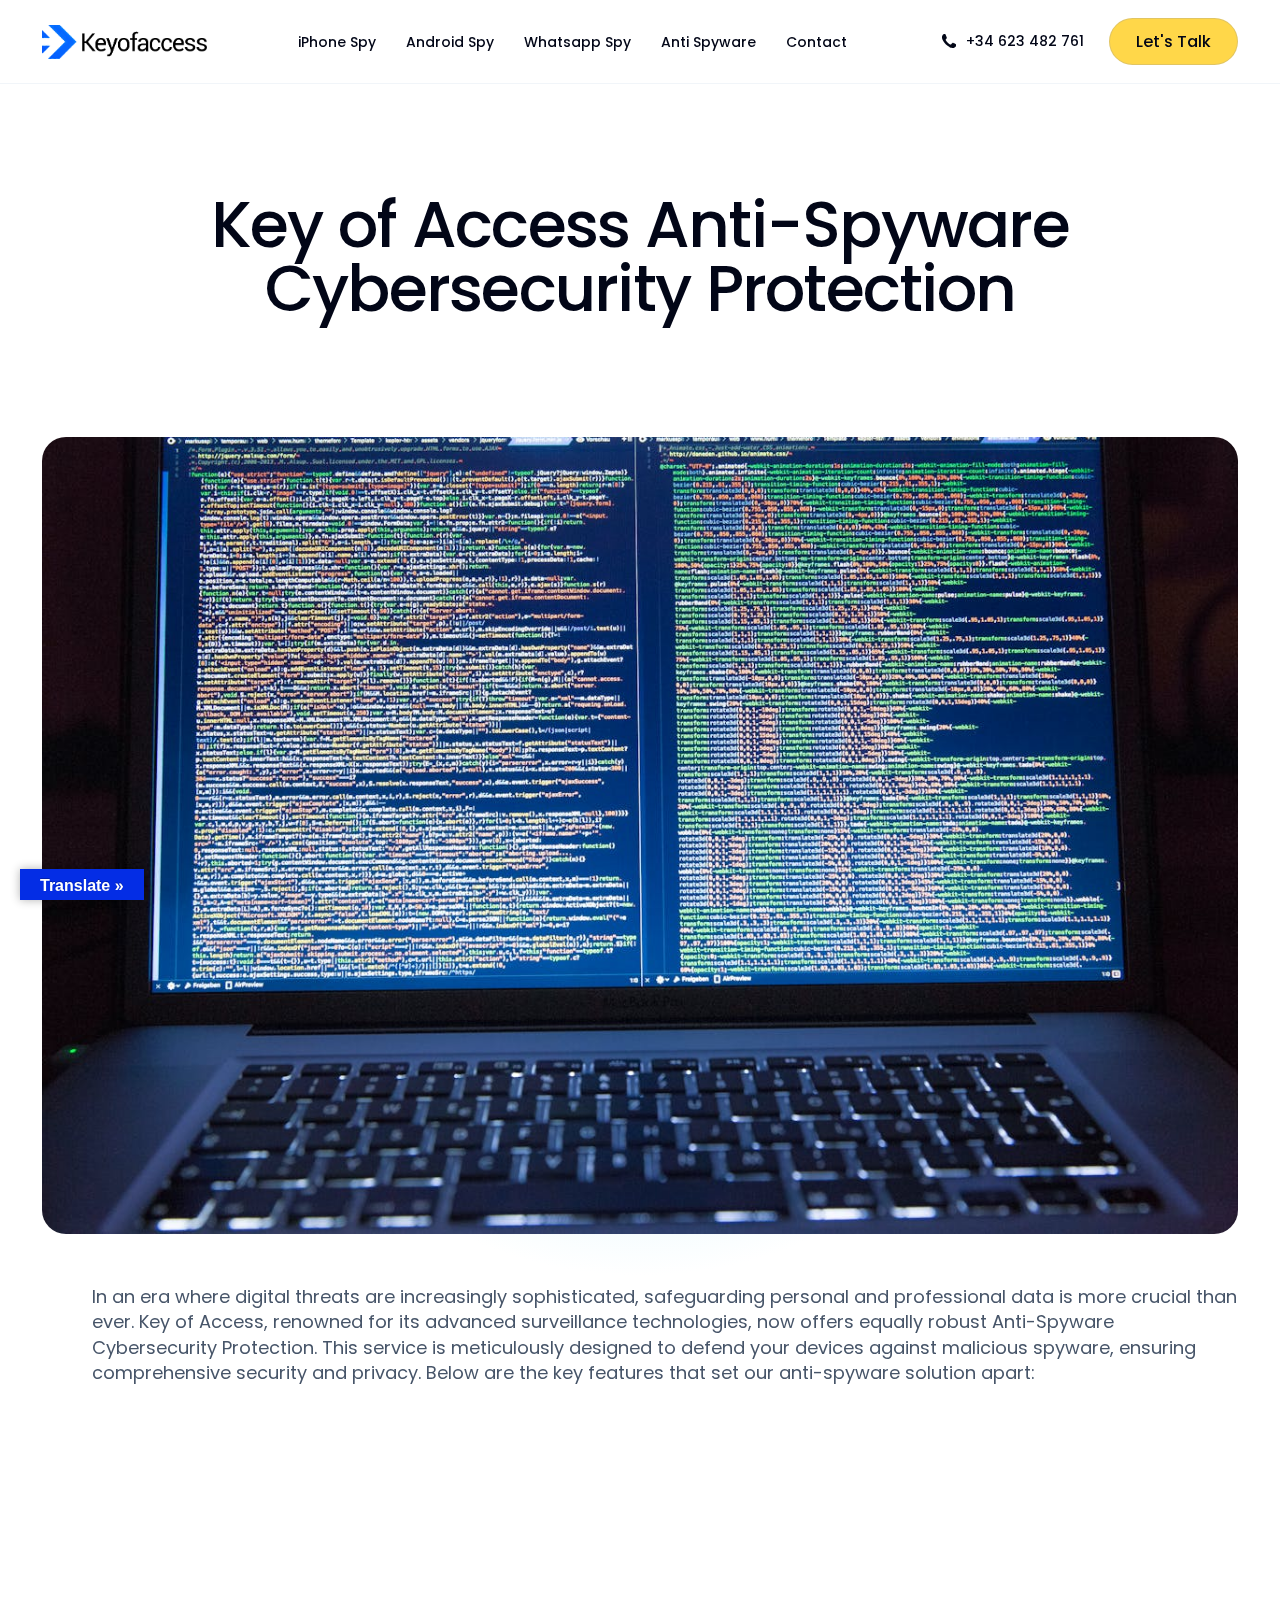
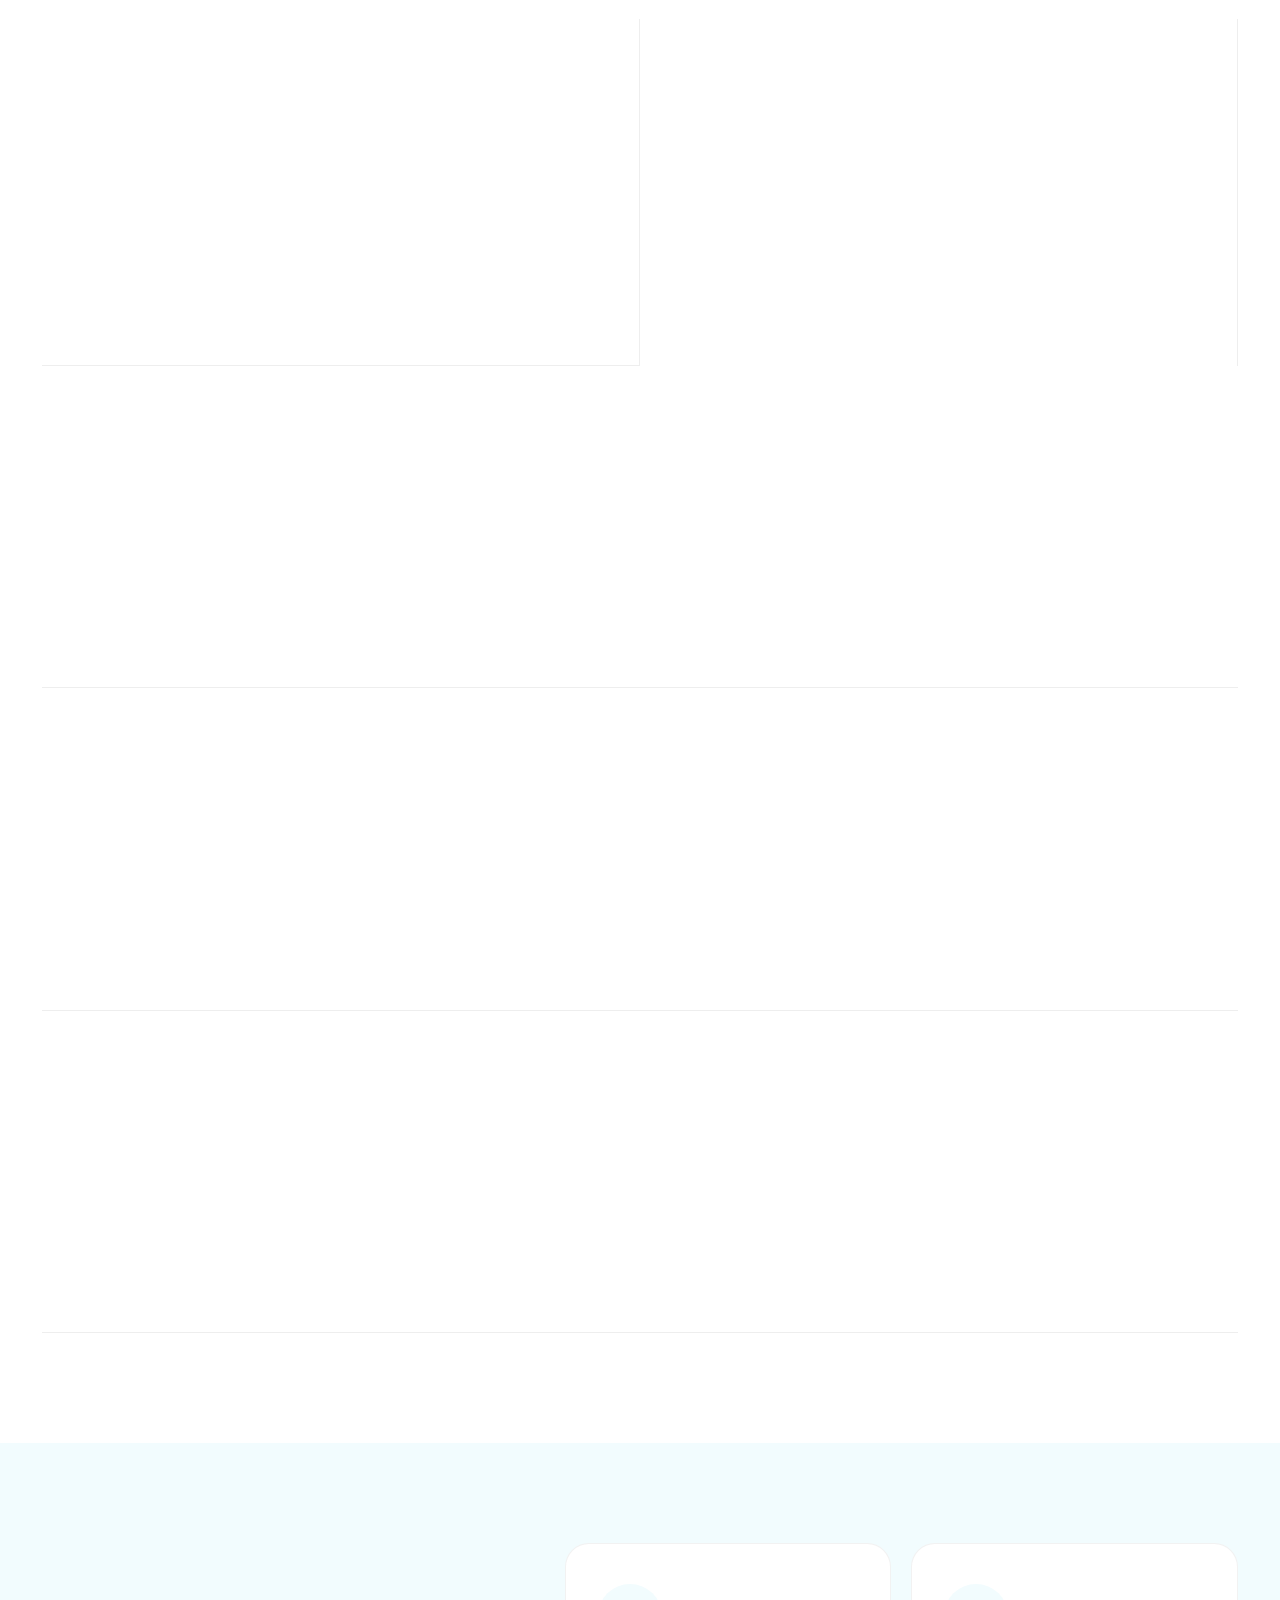
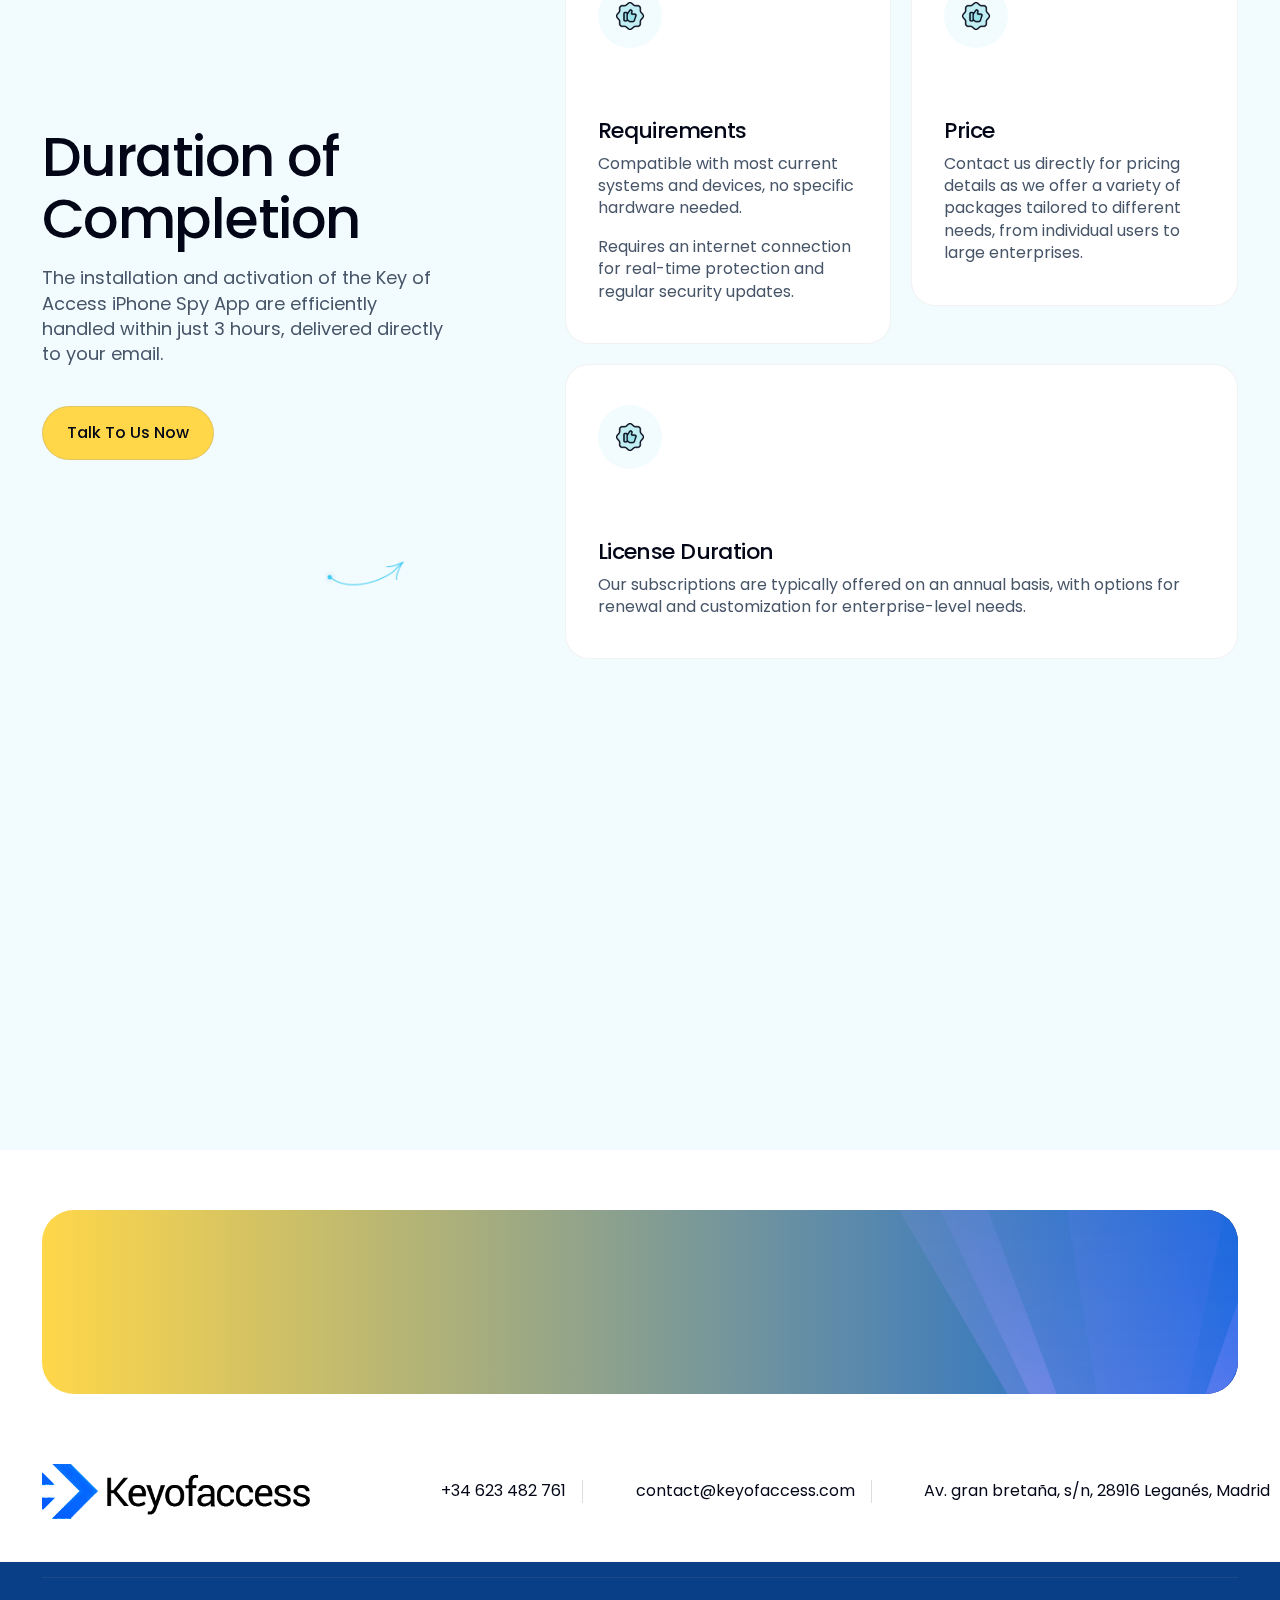
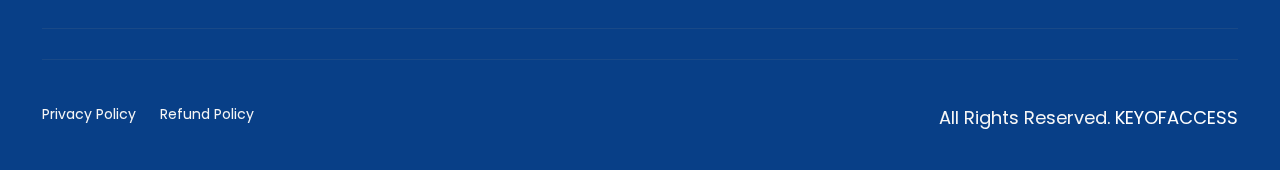
<file: anti-spyware/index.html>
<!DOCTYPE html>
<html lang="en-US">
<head>
	<meta charset="UTF-8">
	<meta name="viewport" content="width=device-width, initial-scale=1">
	<link rel="profile" href="https://gmpg.org/xfn/11">

	<title>Anti Spyware &#8211; KEYOFACCESS</title>
<meta name="robots" content="max-image-preview:large">
	<style>img:is([sizes="auto" i], [sizes^="auto," i]) { contain-intrinsic-size: 3000px 1500px }</style>
	<link rel="dns-prefetch" href="//translate.google.com">
<link rel="alternate" type="application/rss+xml" title="KEYOFACCESS &raquo; Feed" href="/feed/">
<link rel="alternate" type="application/rss+xml" title="KEYOFACCESS &raquo; Comments Feed" href="/comments/feed/">
<script>
window._wpemojiSettings = {"baseUrl":"https:\/\/s.w.org\/images\/core\/emoji\/15.0.3\/72x72\/","ext":".png","svgUrl":"https:\/\/s.w.org\/images\/core\/emoji\/15.0.3\/svg\/","svgExt":".svg","source":{"concatemoji":"\/wp-includes\/js\/wp-emoji-release.min.js?ver=b95fc74b183a6ee5778a61958fda75ae"}};
/*! This file is auto-generated */
!function(i,n){var o,s,e;function c(e){try{var t={supportTests:e,timestamp:(new Date).valueOf()};sessionStorage.setItem(o,JSON.stringify(t))}catch(e){}}function p(e,t,n){e.clearRect(0,0,e.canvas.width,e.canvas.height),e.fillText(t,0,0);var t=new Uint32Array(e.getImageData(0,0,e.canvas.width,e.canvas.height).data),r=(e.clearRect(0,0,e.canvas.width,e.canvas.height),e.fillText(n,0,0),new Uint32Array(e.getImageData(0,0,e.canvas.width,e.canvas.height).data));return t.every(function(e,t){return e===r[t]})}function u(e,t,n){switch(t){case"flag":return n(e,"🏳️‍⚧️","🏳️​⚧️")?!1:!n(e,"🇺🇳","🇺​🇳")&&!n(e,"🏴󠁧󠁢󠁥󠁮󠁧󠁿","🏴​󠁧​󠁢​󠁥​󠁮​󠁧​󠁿");case"emoji":return!n(e,"🐦‍⬛","🐦​⬛")}return!1}function f(e,t,n){var r="undefined"!=typeof WorkerGlobalScope&&self instanceof WorkerGlobalScope?new OffscreenCanvas(300,150):i.createElement("canvas"),a=r.getContext("2d",{willReadFrequently:!0}),o=(a.textBaseline="top",a.font="600 32px Arial",{});return e.forEach(function(e){o[e]=t(a,e,n)}),o}function t(e){var t=i.createElement("script");t.src=e,t.defer=!0,i.head.appendChild(t)}"undefined"!=typeof Promise&&(o="wpEmojiSettingsSupports",s=["flag","emoji"],n.supports={everything:!0,everythingExceptFlag:!0},e=new Promise(function(e){i.addEventListener("DOMContentLoaded",e,{once:!0})}),new Promise(function(t){var n=function(){try{var e=JSON.parse(sessionStorage.getItem(o));if("object"==typeof e&&"number"==typeof e.timestamp&&(new Date).valueOf()<e.timestamp+604800&&"object"==typeof e.supportTests)return e.supportTests}catch(e){}return null}();if(!n){if("undefined"!=typeof Worker&&"undefined"!=typeof OffscreenCanvas&&"undefined"!=typeof URL&&URL.createObjectURL&&"undefined"!=typeof Blob)try{var e="postMessage("+f.toString()+"("+[JSON.stringify(s),u.toString(),p.toString()].join(",")+"));",r=new Blob([e],{type:"text/javascript"}),a=new Worker(URL.createObjectURL(r),{name:"wpTestEmojiSupports"});return void(a.onmessage=function(e){c(n=e.data),a.terminate(),t(n)})}catch(e){}c(n=f(s,u,p))}t(n)}).then(function(e){for(var t in e)n.supports[t]=e[t],n.supports.everything=n.supports.everything&&n.supports[t],"flag"!==t&&(n.supports.everythingExceptFlag=n.supports.everythingExceptFlag&&n.supports[t]);n.supports.everythingExceptFlag=n.supports.everythingExceptFlag&&!n.supports.flag,n.DOMReady=!1,n.readyCallback=function(){n.DOMReady=!0}}).then(function(){return e}).then(function(){var e;n.supports.everything||(n.readyCallback(),(e=n.source||{}).concatemoji?t(e.concatemoji):e.wpemoji&&e.twemoji&&(t(e.twemoji),t(e.wpemoji)))}))}((window,document),window._wpemojiSettings);
</script>
<link rel="stylesheet" id="bdt-uikit-css" href="/wp-content/plugins/bdthemes-element-pack/assets/css/bdt-uikit.css?ver=3.17.11" media="all">
<link rel="stylesheet" id="ep-helper-css" href="/wp-content/plugins/bdthemes-element-pack/assets/css/ep-helper.css?ver=7.12.16" media="all">
<style id="wp-emoji-styles-inline-css">img.wp-smiley, img.emoji {
		display: inline !important;
		border: none !important;
		box-shadow: none !important;
		height: 1em !important;
		width: 1em !important;
		margin: 0 0.07em !important;
		vertical-align: -0.1em !important;
		background: none !important;
		padding: 0 !important;
	}</style>
<style id="classic-theme-styles-inline-css">/*! This file is auto-generated */
.wp-block-button__link{color:#fff;background-color:#32373c;border-radius:9999px;box-shadow:none;text-decoration:none;padding:calc(.667em + 2px) calc(1.333em + 2px);font-size:1.125em}.wp-block-file__button{background:#32373c;color:#fff;text-decoration:none}</style>
<style id="global-styles-inline-css">:root{--wp--preset--aspect-ratio--square: 1;--wp--preset--aspect-ratio--4-3: 4/3;--wp--preset--aspect-ratio--3-4: 3/4;--wp--preset--aspect-ratio--3-2: 3/2;--wp--preset--aspect-ratio--2-3: 2/3;--wp--preset--aspect-ratio--16-9: 16/9;--wp--preset--aspect-ratio--9-16: 9/16;--wp--preset--color--black: #000000;--wp--preset--color--cyan-bluish-gray: #abb8c3;--wp--preset--color--white: #ffffff;--wp--preset--color--pale-pink: #f78da7;--wp--preset--color--vivid-red: #cf2e2e;--wp--preset--color--luminous-vivid-orange: #ff6900;--wp--preset--color--luminous-vivid-amber: #fcb900;--wp--preset--color--light-green-cyan: #7bdcb5;--wp--preset--color--vivid-green-cyan: #00d084;--wp--preset--color--pale-cyan-blue: #8ed1fc;--wp--preset--color--vivid-cyan-blue: #0693e3;--wp--preset--color--vivid-purple: #9b51e0;--wp--preset--gradient--vivid-cyan-blue-to-vivid-purple: linear-gradient(135deg,rgba(6,147,227,1) 0%,rgb(155,81,224) 100%);--wp--preset--gradient--light-green-cyan-to-vivid-green-cyan: linear-gradient(135deg,rgb(122,220,180) 0%,rgb(0,208,130) 100%);--wp--preset--gradient--luminous-vivid-amber-to-luminous-vivid-orange: linear-gradient(135deg,rgba(252,185,0,1) 0%,rgba(255,105,0,1) 100%);--wp--preset--gradient--luminous-vivid-orange-to-vivid-red: linear-gradient(135deg,rgba(255,105,0,1) 0%,rgb(207,46,46) 100%);--wp--preset--gradient--very-light-gray-to-cyan-bluish-gray: linear-gradient(135deg,rgb(238,238,238) 0%,rgb(169,184,195) 100%);--wp--preset--gradient--cool-to-warm-spectrum: linear-gradient(135deg,rgb(74,234,220) 0%,rgb(151,120,209) 20%,rgb(207,42,186) 40%,rgb(238,44,130) 60%,rgb(251,105,98) 80%,rgb(254,248,76) 100%);--wp--preset--gradient--blush-light-purple: linear-gradient(135deg,rgb(255,206,236) 0%,rgb(152,150,240) 100%);--wp--preset--gradient--blush-bordeaux: linear-gradient(135deg,rgb(254,205,165) 0%,rgb(254,45,45) 50%,rgb(107,0,62) 100%);--wp--preset--gradient--luminous-dusk: linear-gradient(135deg,rgb(255,203,112) 0%,rgb(199,81,192) 50%,rgb(65,88,208) 100%);--wp--preset--gradient--pale-ocean: linear-gradient(135deg,rgb(255,245,203) 0%,rgb(182,227,212) 50%,rgb(51,167,181) 100%);--wp--preset--gradient--electric-grass: linear-gradient(135deg,rgb(202,248,128) 0%,rgb(113,206,126) 100%);--wp--preset--gradient--midnight: linear-gradient(135deg,rgb(2,3,129) 0%,rgb(40,116,252) 100%);--wp--preset--font-size--small: 13px;--wp--preset--font-size--medium: 20px;--wp--preset--font-size--large: 36px;--wp--preset--font-size--x-large: 42px;--wp--preset--spacing--20: 0.44rem;--wp--preset--spacing--30: 0.67rem;--wp--preset--spacing--40: 1rem;--wp--preset--spacing--50: 1.5rem;--wp--preset--spacing--60: 2.25rem;--wp--preset--spacing--70: 3.38rem;--wp--preset--spacing--80: 5.06rem;--wp--preset--shadow--natural: 6px 6px 9px rgba(0, 0, 0, 0.2);--wp--preset--shadow--deep: 12px 12px 50px rgba(0, 0, 0, 0.4);--wp--preset--shadow--sharp: 6px 6px 0px rgba(0, 0, 0, 0.2);--wp--preset--shadow--outlined: 6px 6px 0px -3px rgba(255, 255, 255, 1), 6px 6px rgba(0, 0, 0, 1);--wp--preset--shadow--crisp: 6px 6px 0px rgba(0, 0, 0, 1);}:where(.is-layout-flex){gap: 0.5em;}:where(.is-layout-grid){gap: 0.5em;}body .is-layout-flex{display: flex;}.is-layout-flex{flex-wrap: wrap;align-items: center;}.is-layout-flex > :is(*, div){margin: 0;}body .is-layout-grid{display: grid;}.is-layout-grid > :is(*, div){margin: 0;}:where(.wp-block-columns.is-layout-flex){gap: 2em;}:where(.wp-block-columns.is-layout-grid){gap: 2em;}:where(.wp-block-post-template.is-layout-flex){gap: 1.25em;}:where(.wp-block-post-template.is-layout-grid){gap: 1.25em;}.has-black-color{color: var(--wp--preset--color--black) !important;}.has-cyan-bluish-gray-color{color: var(--wp--preset--color--cyan-bluish-gray) !important;}.has-white-color{color: var(--wp--preset--color--white) !important;}.has-pale-pink-color{color: var(--wp--preset--color--pale-pink) !important;}.has-vivid-red-color{color: var(--wp--preset--color--vivid-red) !important;}.has-luminous-vivid-orange-color{color: var(--wp--preset--color--luminous-vivid-orange) !important;}.has-luminous-vivid-amber-color{color: var(--wp--preset--color--luminous-vivid-amber) !important;}.has-light-green-cyan-color{color: var(--wp--preset--color--light-green-cyan) !important;}.has-vivid-green-cyan-color{color: var(--wp--preset--color--vivid-green-cyan) !important;}.has-pale-cyan-blue-color{color: var(--wp--preset--color--pale-cyan-blue) !important;}.has-vivid-cyan-blue-color{color: var(--wp--preset--color--vivid-cyan-blue) !important;}.has-vivid-purple-color{color: var(--wp--preset--color--vivid-purple) !important;}.has-black-background-color{background-color: var(--wp--preset--color--black) !important;}.has-cyan-bluish-gray-background-color{background-color: var(--wp--preset--color--cyan-bluish-gray) !important;}.has-white-background-color{background-color: var(--wp--preset--color--white) !important;}.has-pale-pink-background-color{background-color: var(--wp--preset--color--pale-pink) !important;}.has-vivid-red-background-color{background-color: var(--wp--preset--color--vivid-red) !important;}.has-luminous-vivid-orange-background-color{background-color: var(--wp--preset--color--luminous-vivid-orange) !important;}.has-luminous-vivid-amber-background-color{background-color: var(--wp--preset--color--luminous-vivid-amber) !important;}.has-light-green-cyan-background-color{background-color: var(--wp--preset--color--light-green-cyan) !important;}.has-vivid-green-cyan-background-color{background-color: var(--wp--preset--color--vivid-green-cyan) !important;}.has-pale-cyan-blue-background-color{background-color: var(--wp--preset--color--pale-cyan-blue) !important;}.has-vivid-cyan-blue-background-color{background-color: var(--wp--preset--color--vivid-cyan-blue) !important;}.has-vivid-purple-background-color{background-color: var(--wp--preset--color--vivid-purple) !important;}.has-black-border-color{border-color: var(--wp--preset--color--black) !important;}.has-cyan-bluish-gray-border-color{border-color: var(--wp--preset--color--cyan-bluish-gray) !important;}.has-white-border-color{border-color: var(--wp--preset--color--white) !important;}.has-pale-pink-border-color{border-color: var(--wp--preset--color--pale-pink) !important;}.has-vivid-red-border-color{border-color: var(--wp--preset--color--vivid-red) !important;}.has-luminous-vivid-orange-border-color{border-color: var(--wp--preset--color--luminous-vivid-orange) !important;}.has-luminous-vivid-amber-border-color{border-color: var(--wp--preset--color--luminous-vivid-amber) !important;}.has-light-green-cyan-border-color{border-color: var(--wp--preset--color--light-green-cyan) !important;}.has-vivid-green-cyan-border-color{border-color: var(--wp--preset--color--vivid-green-cyan) !important;}.has-pale-cyan-blue-border-color{border-color: var(--wp--preset--color--pale-cyan-blue) !important;}.has-vivid-cyan-blue-border-color{border-color: var(--wp--preset--color--vivid-cyan-blue) !important;}.has-vivid-purple-border-color{border-color: var(--wp--preset--color--vivid-purple) !important;}.has-vivid-cyan-blue-to-vivid-purple-gradient-background{background: var(--wp--preset--gradient--vivid-cyan-blue-to-vivid-purple) !important;}.has-light-green-cyan-to-vivid-green-cyan-gradient-background{background: var(--wp--preset--gradient--light-green-cyan-to-vivid-green-cyan) !important;}.has-luminous-vivid-amber-to-luminous-vivid-orange-gradient-background{background: var(--wp--preset--gradient--luminous-vivid-amber-to-luminous-vivid-orange) !important;}.has-luminous-vivid-orange-to-vivid-red-gradient-background{background: var(--wp--preset--gradient--luminous-vivid-orange-to-vivid-red) !important;}.has-very-light-gray-to-cyan-bluish-gray-gradient-background{background: var(--wp--preset--gradient--very-light-gray-to-cyan-bluish-gray) !important;}.has-cool-to-warm-spectrum-gradient-background{background: var(--wp--preset--gradient--cool-to-warm-spectrum) !important;}.has-blush-light-purple-gradient-background{background: var(--wp--preset--gradient--blush-light-purple) !important;}.has-blush-bordeaux-gradient-background{background: var(--wp--preset--gradient--blush-bordeaux) !important;}.has-luminous-dusk-gradient-background{background: var(--wp--preset--gradient--luminous-dusk) !important;}.has-pale-ocean-gradient-background{background: var(--wp--preset--gradient--pale-ocean) !important;}.has-electric-grass-gradient-background{background: var(--wp--preset--gradient--electric-grass) !important;}.has-midnight-gradient-background{background: var(--wp--preset--gradient--midnight) !important;}.has-small-font-size{font-size: var(--wp--preset--font-size--small) !important;}.has-medium-font-size{font-size: var(--wp--preset--font-size--medium) !important;}.has-large-font-size{font-size: var(--wp--preset--font-size--large) !important;}.has-x-large-font-size{font-size: var(--wp--preset--font-size--x-large) !important;}
:where(.wp-block-post-template.is-layout-flex){gap: 1.25em;}:where(.wp-block-post-template.is-layout-grid){gap: 1.25em;}
:where(.wp-block-columns.is-layout-flex){gap: 2em;}:where(.wp-block-columns.is-layout-grid){gap: 2em;}
:root :where(.wp-block-pullquote){font-size: 1.5em;line-height: 1.6;}</style>
<link rel="stylesheet" id="contact-form-7-css" href="/wp-content/plugins/contact-form-7/includes/css/styles.css?ver=6.0.1" media="all">
<style id="contact-form-7-inline-css">.wpcf7 .wpcf7-recaptcha iframe {margin-bottom: 0;}.wpcf7 .wpcf7-recaptcha[data-align="center"] > div {margin: 0 auto;}.wpcf7 .wpcf7-recaptcha[data-align="right"] > div {margin: 0 0 0 auto;}</style>
<link rel="stylesheet" id="google-language-translator-css" href="/wp-content/plugins/google-language-translator/css/style.css?ver=6.0.20" media="">
<link rel="stylesheet" id="glt-toolbar-styles-css" href="/wp-content/plugins/google-language-translator/css/toolbar.css?ver=6.0.20" media="">
<link rel="stylesheet" id="cute-alert-css" href="/wp-content/plugins/metform/public/assets/lib/cute-alert/style.css?ver=3.8.9" media="all">
<link rel="stylesheet" id="text-editor-style-css" href="/wp-content/plugins/metform/public/assets/css/text-editor.css?ver=3.8.9" media="all">
<link rel="stylesheet" id="child-style-css" href="/wp-content/themes/outgrid-child/style.css?ver=b95fc74b183a6ee5778a61958fda75ae" media="all">
<link rel="stylesheet" id="elementor-frontend-css" href="/wp-content/plugins/elementor/assets/css/frontend-lite.min.css?ver=3.22.3" media="all">
<link rel="stylesheet" id="elementor-post-32-css" href="/wp-content/uploads/elementor/css/post-32.css?ver=1732384789" media="all">
<link rel="stylesheet" id="swiper-css" href="/wp-content/plugins/elementor/assets/lib/swiper/v8/css/swiper.min.css?ver=8.4.5" media="all">
<link rel="stylesheet" id="elementor-post-974-css" href="/wp-content/uploads/elementor/css/post-974.css?ver=1732386280" media="all">
<link rel="stylesheet" id="uicore_global-css" href="/wp-content/uploads/uicore-global.css?ver=1277" media="all">
<link rel="stylesheet" id="google-fonts-1-css" href="https://fonts.googleapis.com/css?family=Syne%3A100%2C100italic%2C200%2C200italic%2C300%2C300italic%2C400%2C400italic%2C500%2C500italic%2C600%2C600italic%2C700%2C700italic%2C800%2C800italic%2C900%2C900italic%7CPoppins%3A100%2C100italic%2C200%2C200italic%2C300%2C300italic%2C400%2C400italic%2C500%2C500italic%2C600%2C600italic%2C700%2C700italic%2C800%2C800italic%2C900%2C900italic&#038;display=swap&#038;ver=6.7.1" media="all">
<link rel="stylesheet" id="elementor-icons-shared-0-css" href="/wp-content/plugins/uicore-framework/assets/fonts/themify-icons.css?ver=1.0.0" media="all">
<link rel="stylesheet" id="elementor-icons-uicore-icons-css" href="/wp-content/plugins/uicore-framework/assets/fonts/themify-icons.css?ver=1.0.0" media="all">
<link rel="preconnect" href="https://fonts.gstatic.com/" crossorigin>
<script src="/wp-includes/js/jquery/jquery.min.js?ver=3.7.1" id="jquery-core-js"></script>
<script src="/wp-includes/js/jquery/jquery-migrate.min.js?ver=3.4.1" id="jquery-migrate-js"></script>
<link rel="https://api.w.org/" href="/wp-json/">
<link rel="alternate" title="JSON" type="application/json" href="/wp-json/wp/v2/pages/974">
<link rel="EditURI" type="application/rsd+xml" title="RSD" href="/xmlrpc.php?rsd">
<link rel="canonical" href="/anti-spyware/">
<link rel="alternate" title="oEmbed (JSON)" type="application/json+oembed" href="/wp-json/oembed/1.0/embed?url=https%3A%2F%2F%2Fanti-spyware%2F">
<link rel="alternate" title="oEmbed (XML)" type="text/xml+oembed" href="/wp-json/oembed/1.0/embed?url=https%3A%2F%2F%2Fanti-spyware%2F#038;format=xml">
<style>p.hello{font-size:12px;color:darkgray;}#google_language_translator,#flags{text-align:left;}#google_language_translator{clear:both;}#flags{width:165px;}#flags a{display:inline-block;margin-right:2px;}#google_language_translator a{display:none!important;}div.skiptranslate.goog-te-gadget{display:inline!important;}.goog-te-gadget{color:transparent!important;}.goog-te-gadget{font-size:0px!important;}.goog-branding{display:none;}.goog-tooltip{display: none!important;}.goog-tooltip:hover{display: none!important;}.goog-text-highlight{background-color:transparent!important;border:none!important;box-shadow:none!important;}#google_language_translator select.goog-te-combo{color:#32373c;}#google_language_translator{color:transparent;}body{top:0px!important;}#goog-gt-{display:none!important;}font font{background-color:transparent!important;box-shadow:none!important;position:initial!important;}#glt-translate-trigger{left:20px;right:auto;}#glt-translate-trigger > span{color:#ffffff;}#glt-translate-trigger{background:#042de5;}.goog-te-gadget .goog-te-combo{width:100%;}</style>			                <meta name="ssp-config-path" content="/wp-content/uploads/simply-static/configs/">
			
						<meta name="generator" content="Elementor 3.22.3; features: e_optimized_assets_loading, e_optimized_css_loading, e_font_icon_svg, additional_custom_breakpoints, e_optimized_control_loading, e_lazyload; settings: css_print_method-external, google_font-enabled, font_display-swap">
<meta name="theme-color" content="#FFD749">
        <link rel="shortcut icon" href="/wp-content/uploads/2024/11/keyfacico.jpg">
		<link rel="icon" href="/wp-content/uploads/2024/11/keyfacico.jpg">
		<link rel="apple-touch-icon" sizes="152x152" href="/wp-content/uploads/2024/11/keyfacico.jpg">
		<link rel="apple-touch-icon" sizes="120x120" href="/wp-content/uploads/2024/11/keyfacico.jpg">
		<link rel="apple-touch-icon" sizes="76x76" href="/wp-content/uploads/2024/11/keyfacico.jpg">
        <link rel="apple-touch-icon" href="/wp-content/uploads/2024/11/keyfacico.jpg">
        			<style>.e-con.e-parent:nth-of-type(n+4):not(.e-lazyloaded):not(.e-no-lazyload),
				.e-con.e-parent:nth-of-type(n+4):not(.e-lazyloaded):not(.e-no-lazyload) * {
					background-image: none !important;
				}
				@media screen and (max-height: 1024px) {
					.e-con.e-parent:nth-of-type(n+3):not(.e-lazyloaded):not(.e-no-lazyload),
					.e-con.e-parent:nth-of-type(n+3):not(.e-lazyloaded):not(.e-no-lazyload) * {
						background-image: none !important;
					}
				}
				@media screen and (max-height: 640px) {
					.e-con.e-parent:nth-of-type(n+2):not(.e-lazyloaded):not(.e-no-lazyload),
					.e-con.e-parent:nth-of-type(n+2):not(.e-lazyloaded):not(.e-no-lazyload) * {
						background-image: none !important;
					}
				}</style>
			<link rel="icon" href="/wp-content/uploads/2024/11/keyfacico.jpg" sizes="32x32">
<link rel="icon" href="/wp-content/uploads/2024/11/keyfacico.jpg" sizes="192x192">
<link rel="apple-touch-icon" href="/wp-content/uploads/2024/11/keyfacico.jpg">
<meta name="msapplication-TileImage" content="/wp-content/uploads/2024/11/keyfacico.jpg">
		<style id="wp-custom-css">body{
    overflow-x:hidden;
}</style>
		
</head>

<body data-rsssl="1" class="page-template-default page page-id-974 wp-embed-responsive ui-a-dsmm-slide  elementor-default elementor-kit-7 elementor-page elementor-page-974">
		<div class="uicore-animation-bg"></div>
<!-- Smartsupp Live Chat script -->
<script type="text/javascript">var _smartsupp = _smartsupp || {};
_smartsupp.key = '401bcc9fd07ba18c08b694a3122d6645acb2ba59';
window.smartsupp||(function(d) {
  var s,c,o=smartsupp=function(){ o._.push(arguments)};o._=[];
  s=d.getElementsByTagName('script')[0];c=d.createElement('script');
  c.type='text/javascript';c.charset='utf-8';c.async=true;
  c.src='https://www.smartsuppchat.com/loader.js?';s.parentNode.insertBefore(c,s);
})(document);</script>
<noscript> Powered by <a href="“https://www.smartsupp.com”" target="“_blank”">Smartsupp</a>
</noscript>
<!-- Custom HTML - Page Options --><!-- 1.1 uicore_before_body_content -->	<div class="uicore-body-content">
		<!-- 1.2 uicore_before_page_content -->		<div id="uicore-page">
		
        <div data-uils="header" data-uils-title="Header" id="wrapper-navbar" itemscope itemtype="http://schema.org/WebSite" class="uicore uicore-navbar elementor-section elementor-section-boxed uicore-h-classic uicore-sticky ui-smart-sticky ">
<div class="uicore-header-wrapper">
            <nav class="uicore elementor-container">
            		 <div class="uicore-branding " data-uils="header-branding" data-uils-title="Site Logo">
                
			<a href="/" rel="home">
                <img class="uicore uicore-logo uicore-main" src="/wp-content/uploads/2024/11/keyl.png" alt="KEYOFACCESS">
				<img class="uicore uicore-logo uicore-second" src="/wp-content/uploads/2024/11/keyl.png" alt="KEYOFACCESS">
				<img class="uicore uicore-logo uicore-mobile-main" src="/wp-content/uploads/2024/11/keyl.png" alt="KEYOFACCESS">
				<img class="uicore uicore-logo uicore-mobile-second" src="/wp-content/uploads/2024/11/keyl.png" alt="KEYOFACCESS">
			</a>

		        </div>
		        <div class="uicore-nav-menu">
            <div class="uicore-menu-container uicore-nav"><ul data-uils="header-menu" data-uils-title="Navigation Menu" class="uicore-menu">
<li class="menu-item menu-item-type-post_type menu-item-object-page menu-item-986"><a href="/iphone-spy-app/"><span class="ui-menu-item-wrapper">iPhone Spy</span></a></li>
<li class="menu-item menu-item-type-post_type menu-item-object-page menu-item-823"><a href="/android-spy-app/"><span class="ui-menu-item-wrapper">Android Spy</span></a></li>
<li class="menu-item menu-item-type-post_type menu-item-object-page menu-item-985"><a href="/whatsapp-spy-app/"><span class="ui-menu-item-wrapper">Whatsapp Spy</span></a></li>
<li class="menu-item menu-item-type-post_type menu-item-object-page page_item page-item-974 current_page_item menu-item-984"><a href="/anti-spyware/" aria-current="page"><span class="ui-menu-item-wrapper">Anti Spyware</span></a></li>
<li class="menu-item menu-item-type-post_type menu-item-object-page menu-item-371"><a href="/contact/"><span class="ui-menu-item-wrapper">Contact</span></a></li>
</ul></div>
<div class="uicore uicore-extra" data-uils="header_extra" data-uils-title="Header Extras">            <div class="uicore-custom-area ">
                <div class="uicore-hca">
<p><span class="uicore-icon-wrapp"><i class="uicore-i-phone" style="font-size:100%; color:inherit; padding-left:0; padding-right:10px;"></i><a href="tel:+34623482761" data-type="tel" data-id="tel:+34623482761">+34 623 482 761</a></span></p>
</div>            </div>
                    <div class="uicore-cta-wrapper">
				<a href="/contact" target="_self" class="uicore-btn uicore-inverted">
                    <span class="elementor-button-text">
						Let's Talk                    </span>
				</a>
            </div>
        </div>        </div>
		<div class="uicore-mobile-head-right">            <div class="uicore-cta-wrapper">
				<a href="/contact" target="_self" class="uicore-btn uicore-inverted">
                    <span class="elementor-button-text">
						Let's Talk                    </span>
				</a>
            </div>
                    <button type="button" class="uicore-toggle uicore-ham" aria-label="mobile-menu">
                <span class="bars">
                    <span class="bar"></span>
                    <span class="bar"></span>
                    <span class="bar"></span>
                </span>
            </button>
        </div>            </nav>

            </div>
                    </div>
<!-- #wrapper-navbar end -->
        <!-- 1.3 uicore_page -->			<div id="content" class="uicore-content">

			<!-- 1.4 uicore_before_content --><div id="primary" class="content-area">

	        <article id="post-974" class="post-974 page type-page status-publish hentry">
            <main class="entry-content">
                		<div data-elementor-type="wp-page" data-elementor-id="974" class="elementor elementor-974" data-elementor-settings="{&quot;element_pack_global_tooltip_width&quot;:{&quot;unit&quot;:&quot;px&quot;,&quot;size&quot;:&quot;&quot;,&quot;sizes&quot;:[]},&quot;element_pack_global_tooltip_width_tablet&quot;:{&quot;unit&quot;:&quot;px&quot;,&quot;size&quot;:&quot;&quot;,&quot;sizes&quot;:[]},&quot;element_pack_global_tooltip_width_mobile&quot;:{&quot;unit&quot;:&quot;px&quot;,&quot;size&quot;:&quot;&quot;,&quot;sizes&quot;:[]},&quot;element_pack_global_tooltip_padding&quot;:{&quot;unit&quot;:&quot;px&quot;,&quot;top&quot;:&quot;&quot;,&quot;right&quot;:&quot;&quot;,&quot;bottom&quot;:&quot;&quot;,&quot;left&quot;:&quot;&quot;,&quot;isLinked&quot;:true},&quot;element_pack_global_tooltip_padding_tablet&quot;:{&quot;unit&quot;:&quot;px&quot;,&quot;top&quot;:&quot;&quot;,&quot;right&quot;:&quot;&quot;,&quot;bottom&quot;:&quot;&quot;,&quot;left&quot;:&quot;&quot;,&quot;isLinked&quot;:true},&quot;element_pack_global_tooltip_padding_mobile&quot;:{&quot;unit&quot;:&quot;px&quot;,&quot;top&quot;:&quot;&quot;,&quot;right&quot;:&quot;&quot;,&quot;bottom&quot;:&quot;&quot;,&quot;left&quot;:&quot;&quot;,&quot;isLinked&quot;:true},&quot;element_pack_global_tooltip_border_radius&quot;:{&quot;unit&quot;:&quot;px&quot;,&quot;top&quot;:&quot;&quot;,&quot;right&quot;:&quot;&quot;,&quot;bottom&quot;:&quot;&quot;,&quot;left&quot;:&quot;&quot;,&quot;isLinked&quot;:true},&quot;element_pack_global_tooltip_border_radius_tablet&quot;:{&quot;unit&quot;:&quot;px&quot;,&quot;top&quot;:&quot;&quot;,&quot;right&quot;:&quot;&quot;,&quot;bottom&quot;:&quot;&quot;,&quot;left&quot;:&quot;&quot;,&quot;isLinked&quot;:true},&quot;element_pack_global_tooltip_border_radius_mobile&quot;:{&quot;unit&quot;:&quot;px&quot;,&quot;top&quot;:&quot;&quot;,&quot;right&quot;:&quot;&quot;,&quot;bottom&quot;:&quot;&quot;,&quot;left&quot;:&quot;&quot;,&quot;isLinked&quot;:true}}">
						<div class="elementor-section elementor-top-section elementor-element elementor-element-30bae93 elementor-section-boxed elementor-section-height-default elementor-section-height-default" data-id="30bae93" data-element_type="section" data-settings="{&quot;background_background&quot;:&quot;classic&quot;}">
							<div class="elementor-background-overlay"></div>
							<div class="elementor-container elementor-column-gap-default">
					<div class="elementor-column elementor-col-100 elementor-top-column elementor-element elementor-element-a5e5920" data-id="a5e5920" data-element_type="column">
			<div class="elementor-widget-wrap elementor-element-populated">
						<div class="elementor-element elementor-element-fa75558 bdt-background-overlay-yes elementor-widget elementor-widget-heading" data-id="fa75558" data-element_type="widget" data-widget_type="heading.default">
				<div class="elementor-widget-container">
			<style>/*! elementor - v3.22.0 - 26-06-2024 */
.elementor-heading-title{padding:0;margin:0;line-height:1}.elementor-widget-heading .elementor-heading-title[class*=elementor-size-]>a{color:inherit;font-size:inherit;line-height:inherit}.elementor-widget-heading .elementor-heading-title.elementor-size-small{font-size:15px}.elementor-widget-heading .elementor-heading-title.elementor-size-medium{font-size:19px}.elementor-widget-heading .elementor-heading-title.elementor-size-large{font-size:29px}.elementor-widget-heading .elementor-heading-title.elementor-size-xl{font-size:39px}.elementor-widget-heading .elementor-heading-title.elementor-size-xxl{font-size:59px}</style>
<h1 class="elementor-heading-title elementor-size-default">Key of Access Anti-Spyware Cybersecurity Protection
</h1>		</div>
				</div>
					</div>
		</div>
					</div>
		</div>
				<div class="elementor-section elementor-top-section elementor-element elementor-element-eba3df4 elementor-section-boxed elementor-section-height-default elementor-section-height-default" data-id="eba3df4" data-element_type="section" data-settings="{&quot;background_background&quot;:&quot;classic&quot;}">
							<div class="elementor-background-overlay"></div>
							<div class="elementor-container elementor-column-gap-no">
					<div class="elementor-column elementor-col-100 elementor-top-column elementor-element elementor-element-1cbb24a" data-id="1cbb24a" data-element_type="column">
			<div class="elementor-widget-wrap elementor-element-populated">
						<section class="elementor-section elementor-inner-section elementor-element elementor-element-6263867 elementor-reverse-mobile elementor-section-boxed elementor-section-height-default elementor-section-height-default" data-id="6263867" data-element_type="section">
						<div class="elementor-container elementor-column-gap-default">
					<div class="elementor-column elementor-col-100 elementor-inner-column elementor-element elementor-element-498b8c6" data-id="498b8c6" data-element_type="column">
			<div class="elementor-widget-wrap elementor-element-populated">
						<div class="elementor-element elementor-element-46654cd elementor-widget elementor-widget-image" data-id="46654cd" data-element_type="widget" data-widget_type="image.default">
				<div class="elementor-widget-container">
			<style>/*! elementor - v3.22.0 - 26-06-2024 */
.elementor-widget-image{text-align:center}.elementor-widget-image a{display:inline-block}.elementor-widget-image a img[src$=".svg"]{width:48px}.elementor-widget-image img{vertical-align:middle;display:inline-block}</style>										<img fetchpriority="high" decoding="async" width="1280" height="853" src="/wp-content/uploads/2024/11/ware-2.jpg" class="attachment-full size-full wp-image-980" alt="" srcset="/wp-content/uploads/2024/11/ware-2.jpg 1280w, /wp-content/uploads/2024/11/ware-2-300x200.jpg 300w, /wp-content/uploads/2024/11/ware-2-1024x682.jpg 1024w, /wp-content/uploads/2024/11/ware-2-768x512.jpg 768w, /wp-content/uploads/2024/11/ware-2-650x433.jpg 650w" sizes="(max-width: 1280px) 100vw, 1280px">													</div>
				</div>
					</div>
		</div>
					</div>
		</section>
				<section class="elementor-section elementor-inner-section elementor-element elementor-element-1ae0df2 elementor-reverse-mobile elementor-section-boxed elementor-section-height-default elementor-section-height-default" data-id="1ae0df2" data-element_type="section">
						<div class="elementor-container elementor-column-gap-default">
					<div class="elementor-column elementor-col-100 elementor-inner-column elementor-element elementor-element-6767eca" data-id="6767eca" data-element_type="column">
			<div class="elementor-widget-wrap elementor-element-populated">
						<div class="elementor-element elementor-element-f7addd6 elementor-widget elementor-widget-text-editor" data-id="f7addd6" data-element_type="widget" data-widget_type="text-editor.default">
				<div class="elementor-widget-container">
			<style>/*! elementor - v3.22.0 - 26-06-2024 */
.elementor-widget-text-editor.elementor-drop-cap-view-stacked .elementor-drop-cap{background-color:#69727d;color:#fff}.elementor-widget-text-editor.elementor-drop-cap-view-framed .elementor-drop-cap{color:#69727d;border:3px solid;background-color:transparent}.elementor-widget-text-editor:not(.elementor-drop-cap-view-default) .elementor-drop-cap{margin-top:8px}.elementor-widget-text-editor:not(.elementor-drop-cap-view-default) .elementor-drop-cap-letter{width:1em;height:1em}.elementor-widget-text-editor .elementor-drop-cap{float:left;text-align:center;line-height:1;font-size:50px}.elementor-widget-text-editor .elementor-drop-cap-letter{display:inline-block}</style>				<p>In an era where digital threats are increasingly sophisticated, safeguarding personal and professional data is more crucial than ever. Key of Access, renowned for its advanced surveillance technologies, now offers equally robust Anti-Spyware Cybersecurity Protection. This service is meticulously designed to defend your devices against malicious spyware, ensuring comprehensive security and privacy. Below are the key features that set our anti-spyware solution apart:</p>						</div>
				</div>
					</div>
		</div>
					</div>
		</section>
					</div>
		</div>
					</div>
		</div>
				<div class="elementor-section elementor-top-section elementor-element elementor-element-f7d2fd4 elementor-section-boxed elementor-section-height-default elementor-section-height-default" data-id="f7d2fd4" data-element_type="section">
						<div class="elementor-container elementor-column-gap-default">
					<div class="elementor-column elementor-col-100 elementor-top-column elementor-element elementor-element-9cd5fbf" data-id="9cd5fbf" data-element_type="column">
			<div class="elementor-widget-wrap elementor-element-populated">
						<div class="elementor-element elementor-element-ff38492 elementor-widget__width-auto animated-fast elementor-invisible bdt-background-overlay-yes elementor-widget elementor-widget-heading" data-id="ff38492" data-element_type="widget" data-settings="{&quot;_animation&quot;:&quot;fadeInUp&quot;,&quot;_animation_delay&quot;:350}" data-widget_type="heading.default">
				<div class="elementor-widget-container">
			<h2 class="elementor-heading-title elementor-size-default">Standard Package Features</h2>		</div>
				</div>
				<section class="elementor-section elementor-inner-section elementor-element elementor-element-3c51841 elementor-section-boxed elementor-section-height-default elementor-section-height-default" data-id="3c51841" data-element_type="section">
						<div class="elementor-container elementor-column-gap-no">
					<div class="elementor-column elementor-col-50 elementor-inner-column elementor-element elementor-element-e4285d5" data-id="e4285d5" data-element_type="column">
			<div class="elementor-widget-wrap elementor-element-populated">
						<div class="elementor-element elementor-element-8d1c2ea animated-fast bdt-icon-type-icon elementor-position-top bdt-icon-effect-none elementor-invisible bdt-background-overlay-yes elementor-widget elementor-widget-bdt-advanced-icon-box" data-id="8d1c2ea" data-element_type="widget" data-settings="{&quot;_animation&quot;:&quot;fadeInUp&quot;,&quot;_animation_delay&quot;:350}" data-widget_type="bdt-advanced-icon-box.default">
				<div class="elementor-widget-container">
					<div class="bdt-ep-advanced-icon-box">

							
					<div class="bdt-ep-advanced-icon-box-icon">
				<span class="bdt-ep-advanced-icon-box-icon-wrap">


					
						<svg aria-hidden="true" class="e-font-icon-svg e-fas-exclamation-circle" viewbox="0 0 512 512" xmlns="http://www.w3.org/2000/svg"><path d="M504 256c0 136.997-111.043 248-248 248S8 392.997 8 256C8 119.083 119.043 8 256 8s248 111.083 248 248zm-248 50c-25.405 0-46 20.595-46 46s20.595 46 46 46 46-20.595 46-46-20.595-46-46-46zm-43.673-165.346l7.418 136c.347 6.364 5.609 11.346 11.982 11.346h48.546c6.373 0 11.635-4.982 11.982-11.346l7.418-136c.375-6.874-5.098-12.654-11.982-12.654h-63.383c-6.884 0-12.356 5.78-11.981 12.654z"></path></svg>

									</span>
			</div>
		
				
			<div class="bdt-ep-advanced-icon-box-content">

									
					<h4 class="bdt-ep-advanced-icon-box-title">
				<span>
					Real-Time Threat Detection				</span>
			</h4>
		

		
					
				
									<div class="bdt-ep-advanced-icon-box-description">
						<p>Our system vigilantly monitors your devices around the clock for signs of unauthorized access or spyware installations. Employing advanced detection algorithms, Key of Access identifies potential threats in real-time, alerting you immediately.</p>					</div>
				
							</div>
		</div>

		
		
		</div>
				</div>
					</div>
		</div>
				<div class="elementor-column elementor-col-50 elementor-inner-column elementor-element elementor-element-84dcf44" data-id="84dcf44" data-element_type="column">
			<div class="elementor-widget-wrap elementor-element-populated">
						<div class="elementor-element elementor-element-1170275 animated-fast bdt-icon-type-icon elementor-position-top bdt-icon-effect-none elementor-invisible bdt-background-overlay-yes elementor-widget elementor-widget-bdt-advanced-icon-box" data-id="1170275" data-element_type="widget" data-settings="{&quot;_animation&quot;:&quot;fadeInUp&quot;,&quot;_animation_delay&quot;:350}" data-widget_type="bdt-advanced-icon-box.default">
				<div class="elementor-widget-container">
					<div class="bdt-ep-advanced-icon-box">

							
					<div class="bdt-ep-advanced-icon-box-icon">
				<span class="bdt-ep-advanced-icon-box-icon-wrap">


					
						<i aria-hidden="true" class="ti ti-image"></i>

									</span>
			</div>
		
				
			<div class="bdt-ep-advanced-icon-box-content">

									
					<h4 class="bdt-ep-advanced-icon-box-title">
				<span>
					Intruder Snapshot Capability				</span>
			</h4>
		

		
					
				
									<div class="bdt-ep-advanced-icon-box-description">
						<p>Enhancing security measures, our protection software can activate your device’s camera to take a photo of the attacker when unauthorized access attempts are detected. This unique feature helps in identifying and responding to security breaches more effectively.</p>					</div>
				
							</div>
		</div>

		
		
		</div>
				</div>
					</div>
		</div>
					</div>
		</section>
				<section class="elementor-section elementor-inner-section elementor-element elementor-element-3c39fcd elementor-section-boxed elementor-section-height-default elementor-section-height-default" data-id="3c39fcd" data-element_type="section">
						<div class="elementor-container elementor-column-gap-no">
					<div class="elementor-column elementor-col-50 elementor-inner-column elementor-element elementor-element-e5a5252" data-id="e5a5252" data-element_type="column">
			<div class="elementor-widget-wrap elementor-element-populated">
						<div class="elementor-element elementor-element-a0a9370 animated-fast bdt-icon-type-icon elementor-position-top bdt-icon-effect-none elementor-invisible bdt-background-overlay-yes elementor-widget elementor-widget-bdt-advanced-icon-box" data-id="a0a9370" data-element_type="widget" data-settings="{&quot;_animation&quot;:&quot;fadeInUp&quot;,&quot;_animation_delay&quot;:500}" data-widget_type="bdt-advanced-icon-box.default">
				<div class="elementor-widget-container">
					<div class="bdt-ep-advanced-icon-box">

							
					<div class="bdt-ep-advanced-icon-box-icon">
				<span class="bdt-ep-advanced-icon-box-icon-wrap">


					
						<i aria-hidden="true" class="ti ti-wand"></i>

									</span>
			</div>
		
				
			<div class="bdt-ep-advanced-icon-box-content">

									
					<h4 class="bdt-ep-advanced-icon-box-title">
				<span>
					Regular Security Updates				</span>
			</h4>
		

		
					
				
									<div class="bdt-ep-advanced-icon-box-description">
						<p>Key of Access combats the ever-evolving spyware tactics by regularly updating its security protocols, staying ahead of the latest exploitation techniques and vulnerabilities.</p>					</div>
				
							</div>
		</div>

		
		
		</div>
				</div>
					</div>
		</div>
				<div class="elementor-column elementor-col-50 elementor-inner-column elementor-element elementor-element-ec7e59d" data-id="ec7e59d" data-element_type="column">
			<div class="elementor-widget-wrap elementor-element-populated">
						<div class="elementor-element elementor-element-f8205da animated-fast bdt-icon-type-icon elementor-position-top bdt-icon-effect-none elementor-invisible bdt-background-overlay-yes elementor-widget elementor-widget-bdt-advanced-icon-box" data-id="f8205da" data-element_type="widget" data-settings="{&quot;_animation&quot;:&quot;fadeInUp&quot;,&quot;_animation_delay&quot;:500}" data-widget_type="bdt-advanced-icon-box.default">
				<div class="elementor-widget-container">
					<div class="bdt-ep-advanced-icon-box">

							
					<div class="bdt-ep-advanced-icon-box-icon">
				<span class="bdt-ep-advanced-icon-box-icon-wrap">


					
						<i aria-hidden="true" class="ti ti-wand"></i>

									</span>
			</div>
		
				
			<div class="bdt-ep-advanced-icon-box-content">

									
					<h4 class="bdt-ep-advanced-icon-box-title">
				<span>
					Advanced Removal Tools				</span>
			</h4>
		

		
					
				
									<div class="bdt-ep-advanced-icon-box-description">
						<p>Upon detecting spyware, our robust removal tools spring into action to thoroughly eradicate the threat from your system, ensuring complete removal of malware and securing future vulnerabilities.</p>					</div>
				
							</div>
		</div>

		
		
		</div>
				</div>
					</div>
		</div>
					</div>
		</section>
				<section class="elementor-section elementor-inner-section elementor-element elementor-element-9b36cd2 elementor-section-boxed elementor-section-height-default elementor-section-height-default" data-id="9b36cd2" data-element_type="section">
						<div class="elementor-container elementor-column-gap-no">
					<div class="elementor-column elementor-col-50 elementor-inner-column elementor-element elementor-element-42249f4" data-id="42249f4" data-element_type="column">
			<div class="elementor-widget-wrap elementor-element-populated">
						<div class="elementor-element elementor-element-f770d25 animated-fast bdt-icon-type-icon elementor-position-top bdt-icon-effect-none elementor-invisible bdt-background-overlay-yes elementor-widget elementor-widget-bdt-advanced-icon-box" data-id="f770d25" data-element_type="widget" data-settings="{&quot;_animation&quot;:&quot;fadeInUp&quot;,&quot;_animation_delay&quot;:500}" data-widget_type="bdt-advanced-icon-box.default">
				<div class="elementor-widget-container">
					<div class="bdt-ep-advanced-icon-box">

							
					<div class="bdt-ep-advanced-icon-box-icon">
				<span class="bdt-ep-advanced-icon-box-icon-wrap">


					
						<svg aria-hidden="true" class="e-font-icon-svg e-fas-laptop" viewbox="0 0 640 512" xmlns="http://www.w3.org/2000/svg"><path d="M624 416H381.54c-.74 19.81-14.71 32-32.74 32H288c-18.69 0-33.02-17.47-32.77-32H16c-8.8 0-16 7.2-16 16v16c0 35.2 28.8 64 64 64h512c35.2 0 64-28.8 64-64v-16c0-8.8-7.2-16-16-16zM576 48c0-26.4-21.6-48-48-48H112C85.6 0 64 21.6 64 48v336h512V48zm-64 272H128V64h384v256z"></path></svg>

									</span>
			</div>
		
				
			<div class="bdt-ep-advanced-icon-box-content">

									
					<h4 class="bdt-ep-advanced-icon-box-title">
				<span>
					Comprehensive Device Coverage				</span>
			</h4>
		

		
					
				
									<div class="bdt-ep-advanced-icon-box-description">
						<p>Our anti-spyware service extends to a wide array of devices including smartphones, tablets, laptops, and desktops, catering to various operating systems with tailored protection.</p>					</div>
				
							</div>
		</div>

		
		
		</div>
				</div>
					</div>
		</div>
				<div class="elementor-column elementor-col-50 elementor-inner-column elementor-element elementor-element-6f8447b" data-id="6f8447b" data-element_type="column">
			<div class="elementor-widget-wrap elementor-element-populated">
						<div class="elementor-element elementor-element-74278fd animated-fast bdt-icon-type-icon elementor-position-top bdt-icon-effect-none elementor-invisible bdt-background-overlay-yes elementor-widget elementor-widget-bdt-advanced-icon-box" data-id="74278fd" data-element_type="widget" data-settings="{&quot;_animation&quot;:&quot;fadeInUp&quot;,&quot;_animation_delay&quot;:500}" data-widget_type="bdt-advanced-icon-box.default">
				<div class="elementor-widget-container">
					<div class="bdt-ep-advanced-icon-box">

							
					<div class="bdt-ep-advanced-icon-box-icon">
				<span class="bdt-ep-advanced-icon-box-icon-wrap">


					
						<svg aria-hidden="true" class="e-font-icon-svg e-fas-key" viewbox="0 0 512 512" xmlns="http://www.w3.org/2000/svg"><path d="M512 176.001C512 273.203 433.202 352 336 352c-11.22 0-22.19-1.062-32.827-3.069l-24.012 27.014A23.999 23.999 0 0 1 261.223 384H224v40c0 13.255-10.745 24-24 24h-40v40c0 13.255-10.745 24-24 24H24c-13.255 0-24-10.745-24-24v-78.059c0-6.365 2.529-12.47 7.029-16.971l161.802-161.802C163.108 213.814 160 195.271 160 176 160 78.798 238.797.001 335.999 0 433.488-.001 512 78.511 512 176.001zM336 128c0 26.51 21.49 48 48 48s48-21.49 48-48-21.49-48-48-48-48 21.49-48 48z"></path></svg>

									</span>
			</div>
		
				
			<div class="bdt-ep-advanced-icon-box-content">

									
					<h4 class="bdt-ep-advanced-icon-box-title">
				<span>
					Encrypted Data Protection				</span>
			</h4>
		

		
					
				
									<div class="bdt-ep-advanced-icon-box-description">
						<p>We utilize strong encryption to secure your data from unauthorized interception, ensuring your sensitive information remains inaccessible even during a device compromise.</p>					</div>
				
							</div>
		</div>

		
		
		</div>
				</div>
					</div>
		</div>
					</div>
		</section>
				<section class="elementor-section elementor-inner-section elementor-element elementor-element-8dc247c elementor-section-boxed elementor-section-height-default elementor-section-height-default" data-id="8dc247c" data-element_type="section">
						<div class="elementor-container elementor-column-gap-no">
					<div class="elementor-column elementor-col-50 elementor-inner-column elementor-element elementor-element-4bd229b" data-id="4bd229b" data-element_type="column">
			<div class="elementor-widget-wrap elementor-element-populated">
						<div class="elementor-element elementor-element-171bcba animated-fast bdt-icon-type-icon elementor-position-top bdt-icon-effect-none elementor-invisible bdt-background-overlay-yes elementor-widget elementor-widget-bdt-advanced-icon-box" data-id="171bcba" data-element_type="widget" data-settings="{&quot;_animation&quot;:&quot;fadeInUp&quot;,&quot;_animation_delay&quot;:500}" data-widget_type="bdt-advanced-icon-box.default">
				<div class="elementor-widget-container">
					<div class="bdt-ep-advanced-icon-box">

							
					<div class="bdt-ep-advanced-icon-box-icon">
				<span class="bdt-ep-advanced-icon-box-icon-wrap">


					
						<svg aria-hidden="true" class="e-font-icon-svg e-fas-laugh-squint" viewbox="0 0 496 512" xmlns="http://www.w3.org/2000/svg"><path d="M248 8C111 8 0 119 0 256s111 248 248 248 248-111 248-248S385 8 248 8zm33.8 161.7l80-48c11.6-6.9 24 7.7 15.4 18L343.6 180l33.6 40.3c8.7 10.4-3.9 24.8-15.4 18l-80-48c-7.7-4.7-7.7-15.9 0-20.6zm-163-30c-8.6-10.3 3.8-24.9 15.4-18l80 48c7.8 4.7 7.8 15.9 0 20.6l-80 48c-11.5 6.8-24-7.6-15.4-18l33.6-40.3-33.6-40.3zM398.9 306C390 377 329.4 432 256 432h-16c-73.4 0-134-55-142.9-126-1.2-9.5 6.3-18 15.9-18h270c9.6 0 17.1 8.4 15.9 18z"></path></svg>

									</span>
			</div>
		
				
			<div class="bdt-ep-advanced-icon-box-content">

									
					<h4 class="bdt-ep-advanced-icon-box-title">
				<span>
					User-Friendly Interface				</span>
			</h4>
		

		
					
				
									<div class="bdt-ep-advanced-icon-box-description">
						<p>With 24/7 customer support, Key of Access provides expert assistance and guidance for any security concerns, helping you optimize your protection settings and resolve any issues swiftly.</p>					</div>
				
							</div>
		</div>

		
		
		</div>
				</div>
					</div>
		</div>
				<div class="elementor-column elementor-col-50 elementor-inner-column elementor-element elementor-element-056852b" data-id="056852b" data-element_type="column">
			<div class="elementor-widget-wrap elementor-element-populated">
						<div class="elementor-element elementor-element-12bd480 animated-fast bdt-icon-type-icon elementor-position-top bdt-icon-effect-none elementor-invisible bdt-background-overlay-yes elementor-widget elementor-widget-bdt-advanced-icon-box" data-id="12bd480" data-element_type="widget" data-settings="{&quot;_animation&quot;:&quot;fadeInUp&quot;,&quot;_animation_delay&quot;:500}" data-widget_type="bdt-advanced-icon-box.default">
				<div class="elementor-widget-container">
					<div class="bdt-ep-advanced-icon-box">

							
					<div class="bdt-ep-advanced-icon-box-icon">
				<span class="bdt-ep-advanced-icon-box-icon-wrap">


					
						<svg aria-hidden="true" class="e-font-icon-svg e-fas-headset" viewbox="0 0 512 512" xmlns="http://www.w3.org/2000/svg"><path d="M192 208c0-17.67-14.33-32-32-32h-16c-35.35 0-64 28.65-64 64v48c0 35.35 28.65 64 64 64h16c17.67 0 32-14.33 32-32V208zm176 144c35.35 0 64-28.65 64-64v-48c0-35.35-28.65-64-64-64h-16c-17.67 0-32 14.33-32 32v112c0 17.67 14.33 32 32 32h16zM256 0C113.18 0 4.58 118.83 0 256v16c0 8.84 7.16 16 16 16h16c8.84 0 16-7.16 16-16v-16c0-114.69 93.31-208 208-208s208 93.31 208 208h-.12c.08 2.43.12 165.72.12 165.72 0 23.35-18.93 42.28-42.28 42.28H320c0-26.51-21.49-48-48-48h-32c-26.51 0-48 21.49-48 48s21.49 48 48 48h181.72c49.86 0 90.28-40.42 90.28-90.28V256C507.42 118.83 398.82 0 256 0z"></path></svg>

									</span>
			</div>
		
				
			<div class="bdt-ep-advanced-icon-box-content">

									
					<h4 class="bdt-ep-advanced-icon-box-title">
				<span>
					 Expert Support				</span>
			</h4>
		

		
					
				
									<div class="bdt-ep-advanced-icon-box-description">
						<p>With 24/7 customer support, Key of Access provides expert assistance and guidance for any security concerns, helping you optimize your protection settings and resolve any issues swiftly.</p>					</div>
				
							</div>
		</div>

		
		
		</div>
				</div>
					</div>
		</div>
					</div>
		</section>
					</div>
		</div>
					</div>
		</div>
				<div class="elementor-section elementor-top-section elementor-element elementor-element-39e773d elementor-section-boxed elementor-section-height-default elementor-section-height-default" data-id="39e773d" data-element_type="section" data-settings="{&quot;background_background&quot;:&quot;classic&quot;}">
						<div class="elementor-container elementor-column-gap-default">
					<div class="elementor-column elementor-col-50 elementor-top-column elementor-element elementor-element-80cd55f" data-id="80cd55f" data-element_type="column">
			<div class="elementor-widget-wrap elementor-element-populated">
						<div class="elementor-element elementor-element-f9df808 elementor-widget__width-initial elementor-widget-tablet__width-initial elementor-widget-mobile__width-inherit elementor-widget elementor-widget-heading" data-id="f9df808" data-element_type="widget" data-widget_type="heading.default">
				<div class="elementor-widget-container">
			<h2 class="elementor-heading-title elementor-size-default">Duration of Completion</h2>		</div>
				</div>
				<div class="elementor-element elementor-element-ef52109 elementor-widget-tablet__width-initial elementor-widget-mobile__width-inherit elementor-widget elementor-widget-text-editor" data-id="ef52109" data-element_type="widget" data-widget_type="text-editor.default">
				<div class="elementor-widget-container">
							<p>The installation and activation of the Key of Access iPhone Spy App are efficiently handled within just 3 hours, delivered directly to your email.</p>						</div>
				</div>
				<div class="elementor-element elementor-element-176548b elementor-widget elementor-widget-button" data-id="176548b" data-element_type="widget" data-widget_type="button.default">
				<div class="elementor-widget-container">
					<div class="elementor-button-wrapper">
			<a class="elementor-button elementor-button-link elementor-size-sm" href="/contact">
						<span class="elementor-button-content-wrapper">
									<span class="elementor-button-text">Talk To Us Now</span>
					</span>
					</a>
		</div>
				</div>
				</div>
				<div class="elementor-element elementor-element-595711d elementor-widget__width-auto elementor-absolute ui-float-widget  ui-float-l bdt-motion-effect-yes elementor-widget elementor-widget-image" data-id="595711d" data-element_type="widget" data-settings="{&quot;_position&quot;:&quot;absolute&quot;}" data-widget_type="image.default">
				<div class="elementor-widget-container">
													<img decoding="async" width="174" height="68" src="/wp-content/uploads/2024/11/Cleaning-Company-Arrow-3.webp" class="attachment-full size-full wp-image-893" alt="">													</div>
				</div>
					</div>
		</div>
				<div class="elementor-column elementor-col-50 elementor-top-column elementor-element elementor-element-87742bf" data-id="87742bf" data-element_type="column">
			<div class="elementor-widget-wrap elementor-element-populated">
						<section class="elementor-section elementor-inner-section elementor-element elementor-element-aed2621 elementor-section-boxed elementor-section-height-default elementor-section-height-default" data-id="aed2621" data-element_type="section">
						<div class="elementor-container elementor-column-gap-default">
					<div class="elementor-column elementor-col-50 elementor-inner-column elementor-element elementor-element-0db1084" data-id="0db1084" data-element_type="column">
			<div class="elementor-widget-wrap elementor-element-populated">
						<div class="elementor-element elementor-element-e2e2588 bdt-icon-type-image elementor-position-top bdt-icon-effect-none elementor-widget elementor-widget-bdt-advanced-icon-box" data-id="e2e2588" data-element_type="widget" data-widget_type="bdt-advanced-icon-box.default">
				<div class="elementor-widget-container">
					<div class="bdt-ep-advanced-icon-box">

							
					<div class="bdt-ep-advanced-icon-box-icon">
				<span class="bdt-ep-advanced-icon-box-icon-wrap">


					<img decoding="async" width="96" height="96" src="/wp-content/uploads/2024/11/Cleaning-Company-Why-Icon.webp" class="attachment-full size-full" alt="Requirements">				</span>
			</div>
		
				
			<div class="bdt-ep-advanced-icon-box-content">

									
					<h4 class="bdt-ep-advanced-icon-box-title">
				<span>
					Requirements				</span>
			</h4>
		

		
					
				
									<div class="bdt-ep-advanced-icon-box-description">
						<p>Compatible with most current systems and devices, no specific hardware needed.</p>
<p>Requires an internet connection for real-time protection and regular security updates.</p>					</div>
				
							</div>
		</div>

		
		
		</div>
				</div>
					</div>
		</div>
				<div class="elementor-column elementor-col-50 elementor-inner-column elementor-element elementor-element-b89875e" data-id="b89875e" data-element_type="column">
			<div class="elementor-widget-wrap elementor-element-populated">
						<div class="elementor-element elementor-element-76d4068 bdt-icon-type-image elementor-position-top bdt-icon-effect-none elementor-widget elementor-widget-bdt-advanced-icon-box" data-id="76d4068" data-element_type="widget" data-widget_type="bdt-advanced-icon-box.default">
				<div class="elementor-widget-container">
					<div class="bdt-ep-advanced-icon-box">

							
					<div class="bdt-ep-advanced-icon-box-icon">
				<span class="bdt-ep-advanced-icon-box-icon-wrap">


					<img loading="lazy" decoding="async" width="96" height="96" src="/wp-content/uploads/2024/11/Cleaning-Company-Why-Icon.webp" class="attachment-full size-full" alt="Price">				</span>
			</div>
		
				
			<div class="bdt-ep-advanced-icon-box-content">

									
					<h4 class="bdt-ep-advanced-icon-box-title">
				<span>
					Price				</span>
			</h4>
		

		
					
				
									<div class="bdt-ep-advanced-icon-box-description">
						<p>Contact us directly for pricing details as we offer a variety of packages tailored to different needs, from individual users to large enterprises.</p>					</div>
				
							</div>
		</div>

		
		
		</div>
				</div>
					</div>
		</div>
					</div>
		</section>
				<section class="elementor-section elementor-inner-section elementor-element elementor-element-dfcc30c elementor-section-boxed elementor-section-height-default elementor-section-height-default" data-id="dfcc30c" data-element_type="section">
						<div class="elementor-container elementor-column-gap-default">
					<div class="elementor-column elementor-col-100 elementor-inner-column elementor-element elementor-element-4740a9a" data-id="4740a9a" data-element_type="column">
			<div class="elementor-widget-wrap elementor-element-populated">
						<div class="elementor-element elementor-element-64766cd bdt-icon-type-image elementor-position-top bdt-icon-effect-none elementor-widget elementor-widget-bdt-advanced-icon-box" data-id="64766cd" data-element_type="widget" data-widget_type="bdt-advanced-icon-box.default">
				<div class="elementor-widget-container">
					<div class="bdt-ep-advanced-icon-box">

							
					<div class="bdt-ep-advanced-icon-box-icon">
				<span class="bdt-ep-advanced-icon-box-icon-wrap">


					<img loading="lazy" decoding="async" width="96" height="96" src="/wp-content/uploads/2024/11/Cleaning-Company-Why-Icon.webp" class="attachment-full size-full" alt="License Duration">				</span>
			</div>
		
				
			<div class="bdt-ep-advanced-icon-box-content">

									
					<h4 class="bdt-ep-advanced-icon-box-title">
				<span>
					License Duration				</span>
			</h4>
		

		
					
				
									<div class="bdt-ep-advanced-icon-box-description">
						<p>Our subscriptions are typically offered on an annual basis, with options for renewal and customization for enterprise-level needs.</p>					</div>
				
							</div>
		</div>

		
		
		</div>
				</div>
					</div>
		</div>
					</div>
		</section>
					</div>
		</div>
					</div>
		</div>
				<div class="elementor-section elementor-top-section elementor-element elementor-element-8e53e0b elementor-section-boxed elementor-section-height-default elementor-section-height-default" data-id="8e53e0b" data-element_type="section" data-settings="{&quot;background_background&quot;:&quot;classic&quot;}">
						<div class="elementor-container elementor-column-gap-default">
					<div class="elementor-column elementor-col-100 elementor-top-column elementor-element elementor-element-b08dba8" data-id="b08dba8" data-element_type="column">
			<div class="elementor-widget-wrap elementor-element-populated">
						<section class="elementor-section elementor-inner-section elementor-element elementor-element-ab0cf5d elementor-section-boxed elementor-section-height-default elementor-section-height-default" data-id="ab0cf5d" data-element_type="section">
						<div class="elementor-container elementor-column-gap-default">
					<div class="elementor-column elementor-col-100 elementor-inner-column elementor-element elementor-element-04f850b animated-fast elementor-invisible" data-id="04f850b" data-element_type="column" data-settings="{&quot;background_background&quot;:&quot;classic&quot;,&quot;animation&quot;:&quot;fadeInUp&quot;,&quot;animation_delay&quot;:350}">
			<div class="elementor-widget-wrap elementor-element-populated">
						<div class="elementor-element elementor-element-fe47aea elementor-align-center elementor-absolute elementor-icon-list--layout-traditional elementor-list-item-link-full_width elementor-widget elementor-widget-icon-list" data-id="fe47aea" data-element_type="widget" data-settings="{&quot;_position&quot;:&quot;absolute&quot;}" data-widget_type="icon-list.default">
				<div class="elementor-widget-container">
			<link rel="stylesheet" href="/wp-content/plugins/elementor/assets/css/widget-icon-list.min.css">		<ul class="elementor-icon-list-items">
							<li class="elementor-icon-list-item">
											<span class="elementor-icon-list-icon">
							<svg aria-hidden="true" class="e-font-icon-svg e-fas-bolt" viewbox="0 0 320 512" xmlns="http://www.w3.org/2000/svg"><path d="M296 160H180.6l42.6-129.8C227.2 15 215.7 0 200 0H56C44 0 33.8 8.9 32.2 20.8l-32 240C-1.7 275.2 9.5 288 24 288h118.7L96.6 482.5c-3.6 15.2 8 29.5 23.3 29.5 8.4 0 16.4-4.4 20.8-12l176-304c9.3-15.9-2.2-36-20.7-36z"></path></svg>						</span>
										<span class="elementor-icon-list-text">Recommended</span>
									</li>
						</ul>
				</div>
				</div>
				<div class="elementor-element elementor-element-fddc891 elementor-widget elementor-widget-text-editor" data-id="fddc891" data-element_type="widget" data-widget_type="text-editor.default">
				<div class="elementor-widget-container">
							<p>Protect your digital life with Key of Access Anti-Spyware Cybersecurity Protection. Enjoy peace of mind knowing that our cutting-edge technology not only guards every digital interaction but also provides active measures like intruder snapshots to enhance your security strategy.</p>						</div>
				</div>
				<div class="elementor-element elementor-element-4d1dfc8 elementor-align-justify elementor-absolute elementor-widget elementor-widget-button" data-id="4d1dfc8" data-element_type="widget" data-settings="{&quot;_position&quot;:&quot;absolute&quot;}" data-widget_type="button.default">
				<div class="elementor-widget-container">
					<div class="elementor-button-wrapper">
			<a class="elementor-button elementor-button-link elementor-size-sm" href="/contact">
						<span class="elementor-button-content-wrapper">
									<span class="elementor-button-text">Contact Us</span>
					</span>
					</a>
		</div>
				</div>
				</div>
					</div>
		</div>
					</div>
		</section>
					</div>
		</div>
					</div>
		</div>
				</div>
		            </main>
        </article>
        
</div>
<!-- #primary -->


	</div>
<!-- #content -->

	            <footer id="uicore-tb-footer" itemscope="itemscope" itemtype="https://schema.org/WPFooter">
			    		<div data-elementor-type="uicore-tb" data-elementor-id="32" class="elementor elementor-32" data-elementor-settings="{&quot;element_pack_global_tooltip_width&quot;:{&quot;unit&quot;:&quot;px&quot;,&quot;size&quot;:&quot;&quot;,&quot;sizes&quot;:[]},&quot;element_pack_global_tooltip_width_tablet&quot;:{&quot;unit&quot;:&quot;px&quot;,&quot;size&quot;:&quot;&quot;,&quot;sizes&quot;:[]},&quot;element_pack_global_tooltip_width_mobile&quot;:{&quot;unit&quot;:&quot;px&quot;,&quot;size&quot;:&quot;&quot;,&quot;sizes&quot;:[]},&quot;element_pack_global_tooltip_padding&quot;:{&quot;unit&quot;:&quot;px&quot;,&quot;top&quot;:&quot;&quot;,&quot;right&quot;:&quot;&quot;,&quot;bottom&quot;:&quot;&quot;,&quot;left&quot;:&quot;&quot;,&quot;isLinked&quot;:true},&quot;element_pack_global_tooltip_padding_tablet&quot;:{&quot;unit&quot;:&quot;px&quot;,&quot;top&quot;:&quot;&quot;,&quot;right&quot;:&quot;&quot;,&quot;bottom&quot;:&quot;&quot;,&quot;left&quot;:&quot;&quot;,&quot;isLinked&quot;:true},&quot;element_pack_global_tooltip_padding_mobile&quot;:{&quot;unit&quot;:&quot;px&quot;,&quot;top&quot;:&quot;&quot;,&quot;right&quot;:&quot;&quot;,&quot;bottom&quot;:&quot;&quot;,&quot;left&quot;:&quot;&quot;,&quot;isLinked&quot;:true},&quot;element_pack_global_tooltip_border_radius&quot;:{&quot;unit&quot;:&quot;px&quot;,&quot;top&quot;:&quot;&quot;,&quot;right&quot;:&quot;&quot;,&quot;bottom&quot;:&quot;&quot;,&quot;left&quot;:&quot;&quot;,&quot;isLinked&quot;:true},&quot;element_pack_global_tooltip_border_radius_tablet&quot;:{&quot;unit&quot;:&quot;px&quot;,&quot;top&quot;:&quot;&quot;,&quot;right&quot;:&quot;&quot;,&quot;bottom&quot;:&quot;&quot;,&quot;left&quot;:&quot;&quot;,&quot;isLinked&quot;:true},&quot;element_pack_global_tooltip_border_radius_mobile&quot;:{&quot;unit&quot;:&quot;px&quot;,&quot;top&quot;:&quot;&quot;,&quot;right&quot;:&quot;&quot;,&quot;bottom&quot;:&quot;&quot;,&quot;left&quot;:&quot;&quot;,&quot;isLinked&quot;:true}}">
						<div class="elementor-section elementor-top-section elementor-element elementor-element-22f6ad0 elementor-section-boxed elementor-section-height-default elementor-section-height-default" data-id="22f6ad0" data-element_type="section">
						<div class="elementor-container elementor-column-gap-default">
					<div class="elementor-column elementor-col-100 elementor-top-column elementor-element elementor-element-9b4c6f9" data-id="9b4c6f9" data-element_type="column">
			<div class="elementor-widget-wrap elementor-element-populated">
						<section class="elementor-section elementor-inner-section elementor-element elementor-element-11c3495 elementor-reverse-mobile elementor-section-boxed elementor-section-height-default elementor-section-height-default" data-id="11c3495" data-element_type="section" data-settings="{&quot;background_background&quot;:&quot;gradient&quot;}">
							<div class="elementor-background-overlay"></div>
							<div class="elementor-container elementor-column-gap-default">
					<div class="elementor-column elementor-col-50 elementor-inner-column elementor-element elementor-element-b01ece7" data-id="b01ece7" data-element_type="column">
			<div class="elementor-widget-wrap elementor-element-populated">
						<div class="elementor-element elementor-element-31b80d2 animated-fast elementor-widget__width-initial elementor-invisible elementor-widget elementor-widget-heading" data-id="31b80d2" data-element_type="widget" data-settings="{&quot;_animation&quot;:&quot;fadeInUp&quot;,&quot;_animation_delay&quot;:550}" data-widget_type="heading.default">
				<div class="elementor-widget-container">
			<h2 class="elementor-heading-title elementor-size-default">Ready to unlock the potential of Keyofaccess?</h2>		</div>
				</div>
					</div>
		</div>
				<div class="elementor-column elementor-col-50 elementor-inner-column elementor-element elementor-element-db15597 elementor-invisible" data-id="db15597" data-element_type="column" data-settings="{&quot;animation&quot;:&quot;fadeInRight&quot;,&quot;animation_delay&quot;:300}">
			<div class="elementor-widget-wrap elementor-element-populated">
						<div class="elementor-element elementor-element-fbe6754 animated-fast elementor-widget__width-initial elementor-invisible elementor-widget elementor-widget-text-editor" data-id="fbe6754" data-element_type="widget" data-settings="{&quot;_animation&quot;:&quot;fadeInUp&quot;,&quot;_animation_delay&quot;:700}" data-widget_type="text-editor.default">
				<div class="elementor-widget-container">
							<p>Experience unparalleled real-time monitoring keeping you connected and informed at all times.</p>						</div>
				</div>
				<div class="elementor-element elementor-element-347b2e1 elementor-mobile-align-center animated-fast elementor-invisible elementor-widget elementor-widget-button" data-id="347b2e1" data-element_type="widget" data-settings="{&quot;_animation&quot;:&quot;fadeInUp&quot;,&quot;_animation_delay&quot;:850}" data-widget_type="button.default">
				<div class="elementor-widget-container">
					<div class="elementor-button-wrapper">
			<a class="elementor-button elementor-button-link elementor-size-sm" href="/contact">
						<span class="elementor-button-content-wrapper">
									<span class="elementor-button-text">Get Started Today</span>
					</span>
					</a>
		</div>
				</div>
				</div>
					</div>
		</div>
					</div>
		</section>
					</div>
		</div>
					</div>
		</div>
				<div class="elementor-section elementor-top-section elementor-element elementor-element-aebceda elementor-section-full_width elementor-section-height-default elementor-section-height-default" data-id="aebceda" data-element_type="section">
						<div class="elementor-container elementor-column-gap-no">
					<div class="elementor-column elementor-col-100 elementor-top-column elementor-element elementor-element-2e77e73" data-id="2e77e73" data-element_type="column">
			<div class="elementor-widget-wrap elementor-element-populated">
						<div class="elementor-section elementor-inner-section elementor-element elementor-element-4b03759 elementor-section-boxed elementor-section-height-default elementor-section-height-default" data-id="4b03759" data-element_type="section">
						<div class="elementor-container elementor-column-gap-default">
					<div class="elementor-column elementor-col-50 elementor-inner-column elementor-element elementor-element-9a9783f" data-id="9a9783f" data-element_type="column">
			<div class="elementor-widget-wrap elementor-element-populated">
						<div class="elementor-element elementor-element-5811dab elementor-widget elementor-widget-image" data-id="5811dab" data-element_type="widget" data-widget_type="image.default">
				<div class="elementor-widget-container">
													<img width="437" height="90" src="/wp-content/uploads/2024/11/keyl.png" class="attachment-full size-full wp-image-998" alt="" srcset="/wp-content/uploads/2024/11/keyl.png 437w, /wp-content/uploads/2024/11/keyl-300x62.png 300w" sizes="(max-width: 437px) 100vw, 437px">													</div>
				</div>
					</div>
		</div>
				<div class="elementor-column elementor-col-50 elementor-inner-column elementor-element elementor-element-036a9dd" data-id="036a9dd" data-element_type="column">
			<div class="elementor-widget-wrap elementor-element-populated">
						<div class="elementor-element elementor-element-eeaf9d6 elementor-mobile-align-center elementor-icon-list--layout-inline elementor-align-center elementor-tablet-align-center elementor-widget__width-initial elementor-widget-mobile__width-initial elementor-list-item-link-full_width elementor-widget elementor-widget-icon-list" data-id="eeaf9d6" data-element_type="widget" data-widget_type="icon-list.default">
				<div class="elementor-widget-container">
					<ul class="elementor-icon-list-items elementor-inline-items">
							<li class="elementor-icon-list-item elementor-inline-item">
											<span class="elementor-icon-list-icon">
							<svg aria-hidden="true" class="e-font-icon-svg e-fas-sms" viewbox="0 0 512 512" xmlns="http://www.w3.org/2000/svg"><path d="M256 32C114.6 32 0 125.1 0 240c0 49.6 21.4 95 57 130.7C44.5 421.1 2.7 466 2.2 466.5c-2.2 2.3-2.8 5.7-1.5 8.7 1.3 3 4.1 4.8 7.3 4.8 66.3 0 116-31.8 140.6-51.4 32.7 12.3 69 19.4 107.4 19.4 141.4 0 256-93.1 256-208S397.4 32 256 32zM128.2 304H116c-4.4 0-8-3.6-8-8v-16c0-4.4 3.6-8 8-8h12.3c6 0 10.4-3.5 10.4-6.6 0-1.3-.8-2.7-2.1-3.8l-21.9-18.8c-8.5-7.2-13.3-17.5-13.3-28.1 0-21.3 19-38.6 42.4-38.6H156c4.4 0 8 3.6 8 8v16c0 4.4-3.6 8-8 8h-12.3c-6 0-10.4 3.5-10.4 6.6 0 1.3.8 2.7 2.1 3.8l21.9 18.8c8.5 7.2 13.3 17.5 13.3 28.1.1 21.3-19 38.6-42.4 38.6zm191.8-8c0 4.4-3.6 8-8 8h-16c-4.4 0-8-3.6-8-8v-68.2l-24.8 55.8c-2.9 5.9-11.4 5.9-14.3 0L224 227.8V296c0 4.4-3.6 8-8 8h-16c-4.4 0-8-3.6-8-8V192c0-8.8 7.2-16 16-16h16c6.1 0 11.6 3.4 14.3 8.8l17.7 35.4 17.7-35.4c2.7-5.4 8.3-8.8 14.3-8.8h16c8.8 0 16 7.2 16 16v104zm48.3 8H356c-4.4 0-8-3.6-8-8v-16c0-4.4 3.6-8 8-8h12.3c6 0 10.4-3.5 10.4-6.6 0-1.3-.8-2.7-2.1-3.8l-21.9-18.8c-8.5-7.2-13.3-17.5-13.3-28.1 0-21.3 19-38.6 42.4-38.6H396c4.4 0 8 3.6 8 8v16c0 4.4-3.6 8-8 8h-12.3c-6 0-10.4 3.5-10.4 6.6 0 1.3.8 2.7 2.1 3.8l21.9 18.8c8.5 7.2 13.3 17.5 13.3 28.1.1 21.3-18.9 38.6-42.3 38.6z"></path></svg>						</span>
										<span class="elementor-icon-list-text">+34 623 482 761</span>
									</li>
								<li class="elementor-icon-list-item elementor-inline-item">
											<a href="mailto:contact@keyofaccess.com">

												<span class="elementor-icon-list-icon">
							<i aria-hidden="true" class="ti ti-email"></i>						</span>
										<span class="elementor-icon-list-text">contact@keyofaccess.com</span>
											</a>
									</li>
								<li class="elementor-icon-list-item elementor-inline-item">
											<a href="#">

												<span class="elementor-icon-list-icon">
							<i aria-hidden="true" class="ti ti-home"></i>						</span>
										<span class="elementor-icon-list-text">Av. gran bretaña, s/n, 28916 Leganés, Madrid</span>
											</a>
									</li>
						</ul>
				</div>
				</div>
					</div>
		</div>
					</div>
		</div>
					</div>
		</div>
					</div>
		</div>
				<div class="elementor-section elementor-top-section elementor-element elementor-element-27f6ded elementor-section-boxed elementor-section-height-default elementor-section-height-default" data-id="27f6ded" data-element_type="section" data-settings="{&quot;background_background&quot;:&quot;classic&quot;}">
						<div class="elementor-container elementor-column-gap-no">
					<div class="elementor-column elementor-col-100 elementor-top-column elementor-element elementor-element-f133a8a" data-id="f133a8a" data-element_type="column">
			<div class="elementor-widget-wrap elementor-element-populated">
						<div class="elementor-element elementor-element-6024d19 elementor-widget-divider--view-line elementor-widget elementor-widget-divider" data-id="6024d19" data-element_type="widget" data-widget_type="divider.default">
				<div class="elementor-widget-container">
			<style>/*! elementor - v3.22.0 - 26-06-2024 */
.elementor-widget-divider{--divider-border-style:none;--divider-border-width:1px;--divider-color:#0c0d0e;--divider-icon-size:20px;--divider-element-spacing:10px;--divider-pattern-height:24px;--divider-pattern-size:20px;--divider-pattern-url:none;--divider-pattern-repeat:repeat-x}.elementor-widget-divider .elementor-divider{display:flex}.elementor-widget-divider .elementor-divider__text{font-size:15px;line-height:1;max-width:95%}.elementor-widget-divider .elementor-divider__element{margin:0 var(--divider-element-spacing);flex-shrink:0}.elementor-widget-divider .elementor-icon{font-size:var(--divider-icon-size)}.elementor-widget-divider .elementor-divider-separator{display:flex;margin:0;direction:ltr}.elementor-widget-divider--view-line_icon .elementor-divider-separator,.elementor-widget-divider--view-line_text .elementor-divider-separator{align-items:center}.elementor-widget-divider--view-line_icon .elementor-divider-separator:after,.elementor-widget-divider--view-line_icon .elementor-divider-separator:before,.elementor-widget-divider--view-line_text .elementor-divider-separator:after,.elementor-widget-divider--view-line_text .elementor-divider-separator:before{display:block;content:"";border-block-end:0;flex-grow:1;border-block-start:var(--divider-border-width) var(--divider-border-style) var(--divider-color)}.elementor-widget-divider--element-align-left .elementor-divider .elementor-divider-separator>.elementor-divider__svg:first-of-type{flex-grow:0;flex-shrink:100}.elementor-widget-divider--element-align-left .elementor-divider-separator:before{content:none}.elementor-widget-divider--element-align-left .elementor-divider__element{margin-left:0}.elementor-widget-divider--element-align-right .elementor-divider .elementor-divider-separator>.elementor-divider__svg:last-of-type{flex-grow:0;flex-shrink:100}.elementor-widget-divider--element-align-right .elementor-divider-separator:after{content:none}.elementor-widget-divider--element-align-right .elementor-divider__element{margin-right:0}.elementor-widget-divider--element-align-start .elementor-divider .elementor-divider-separator>.elementor-divider__svg:first-of-type{flex-grow:0;flex-shrink:100}.elementor-widget-divider--element-align-start .elementor-divider-separator:before{content:none}.elementor-widget-divider--element-align-start .elementor-divider__element{margin-inline-start:0}.elementor-widget-divider--element-align-end .elementor-divider .elementor-divider-separator>.elementor-divider__svg:last-of-type{flex-grow:0;flex-shrink:100}.elementor-widget-divider--element-align-end .elementor-divider-separator:after{content:none}.elementor-widget-divider--element-align-end .elementor-divider__element{margin-inline-end:0}.elementor-widget-divider:not(.elementor-widget-divider--view-line_text):not(.elementor-widget-divider--view-line_icon) .elementor-divider-separator{border-block-start:var(--divider-border-width) var(--divider-border-style) var(--divider-color)}.elementor-widget-divider--separator-type-pattern{--divider-border-style:none}.elementor-widget-divider--separator-type-pattern.elementor-widget-divider--view-line .elementor-divider-separator,.elementor-widget-divider--separator-type-pattern:not(.elementor-widget-divider--view-line) .elementor-divider-separator:after,.elementor-widget-divider--separator-type-pattern:not(.elementor-widget-divider--view-line) .elementor-divider-separator:before,.elementor-widget-divider--separator-type-pattern:not([class*=elementor-widget-divider--view]) .elementor-divider-separator{width:100%;min-height:var(--divider-pattern-height);-webkit-mask-size:var(--divider-pattern-size) 100%;mask-size:var(--divider-pattern-size) 100%;-webkit-mask-repeat:var(--divider-pattern-repeat);mask-repeat:var(--divider-pattern-repeat);background-color:var(--divider-color);-webkit-mask-image:var(--divider-pattern-url);mask-image:var(--divider-pattern-url)}.elementor-widget-divider--no-spacing{--divider-pattern-size:auto}.elementor-widget-divider--bg-round{--divider-pattern-repeat:round}.rtl .elementor-widget-divider .elementor-divider__text{direction:rtl}.e-con-inner>.elementor-widget-divider,.e-con>.elementor-widget-divider{width:var(--container-widget-width,100%);--flex-grow:var(--container-widget-flex-grow)}</style>		<div class="elementor-divider">
			<span class="elementor-divider-separator">
						</span>
		</div>
				</div>
				</div>
				<div class="elementor-element elementor-element-4f5b170 elementor-widget-divider--view-line elementor-widget elementor-widget-divider" data-id="4f5b170" data-element_type="widget" data-widget_type="divider.default">
				<div class="elementor-widget-container">
					<div class="elementor-divider">
			<span class="elementor-divider-separator">
						</span>
		</div>
				</div>
				</div>
					</div>
		</div>
					</div>
		</div>
				<div class="elementor-section elementor-top-section elementor-element elementor-element-b67f328 elementor-section-boxed elementor-section-height-default elementor-section-height-default" data-id="b67f328" data-element_type="section" data-settings="{&quot;background_background&quot;:&quot;classic&quot;}">
						<div class="elementor-container elementor-column-gap-no">
					<div class="elementor-column elementor-col-100 elementor-top-column elementor-element elementor-element-05aa0bd" data-id="05aa0bd" data-element_type="column">
			<div class="elementor-widget-wrap elementor-element-populated">
						<div class="elementor-element elementor-element-c3d130e elementor-widget-divider--view-line elementor-widget elementor-widget-divider" data-id="c3d130e" data-element_type="widget" data-widget_type="divider.default">
				<div class="elementor-widget-container">
					<div class="elementor-divider">
			<span class="elementor-divider-separator">
						</span>
		</div>
				</div>
				</div>
				<div class="elementor-section elementor-inner-section elementor-element elementor-element-d3778ea elementor-section-boxed elementor-section-height-default elementor-section-height-default" data-id="d3778ea" data-element_type="section">
						<div class="elementor-container elementor-column-gap-default">
					<div class="elementor-column elementor-col-50 elementor-inner-column elementor-element elementor-element-8b0f4ec" data-id="8b0f4ec" data-element_type="column">
			<div class="elementor-widget-wrap elementor-element-populated">
						<div class="elementor-element elementor-element-597a6a0 elementor-icon-list--layout-inline elementor-tablet-align-center elementor-list-item-link-full_width elementor-widget elementor-widget-icon-list" data-id="597a6a0" data-element_type="widget" data-widget_type="icon-list.default">
				<div class="elementor-widget-container">
					<ul class="elementor-icon-list-items elementor-inline-items">
							<li class="elementor-icon-list-item elementor-inline-item">
											<a href="/privacy">

											<span class="elementor-icon-list-text">Privacy Policy</span>
											</a>
									</li>
								<li class="elementor-icon-list-item elementor-inline-item">
											<a href="/refunds">

											<span class="elementor-icon-list-text">Refund Policy</span>
											</a>
									</li>
						</ul>
				</div>
				</div>
					</div>
		</div>
				<div class="elementor-column elementor-col-50 elementor-inner-column elementor-element elementor-element-a1b52ce" data-id="a1b52ce" data-element_type="column">
			<div class="elementor-widget-wrap elementor-element-populated">
						<div class="elementor-element elementor-element-953992d elementor-widget elementor-widget-text-editor" data-id="953992d" data-element_type="widget" data-widget_type="text-editor.default">
				<div class="elementor-widget-container">
							<p>All Rights Reserved. <a href="/">KEYOFACCESS</a></p>						</div>
				</div>
					</div>
		</div>
					</div>
		</div>
					</div>
		</div>
					</div>
		</div>
				</div>
				    </footer>
            <!-- 1.5 uicore_content_end -->
</div>
<!-- #page -->

<div id="uicore-back-to-top" class="uicore-back-to-top uicore-i-arrow uicore_hide_mobile "></div>        <div class="uicore-navigation-wrapper uicore-navbar elementor-section elementor-section-boxed uicore-mobile-menu-wrapper
                ">
			<nav class="uicore elementor-container">
				<div class="uicore-branding uicore-mobile">
                                            <a href="/" rel="home">
                            <img class="uicore uicore-logo" src="/wp-content/uploads/2024/11/keyl.png" alt="KEYOFACCESS">
                        </a>
                    				</div>


                <div class="uicore-branding uicore-desktop">
                    				</div>



                <div class="uicore-mobile-head-right">
                    

                    <button type="button" class="uicore-toggle uicore-ham" aria-label="mobile-menu">
                        <span class="bars">
                            <span class="bar"></span>
                            <span class="bar"></span>
                            <span class="bar"></span>
                        </span>
                    </button>
                </div>
			</nav>
			<div class="uicore-navigation-content">
                <div class="uicore-menu-container uicore-nav"><ul data-uils="header-menu" data-uils-title="Navigation Menu" class="uicore-menu">
<li class="menu-item menu-item-type-post_type menu-item-object-page menu-item-986"><a href="/iphone-spy-app/"><span class="ui-menu-item-wrapper">iPhone Spy</span></a></li>
<li class="menu-item menu-item-type-post_type menu-item-object-page menu-item-823"><a href="/android-spy-app/"><span class="ui-menu-item-wrapper">Android Spy</span></a></li>
<li class="menu-item menu-item-type-post_type menu-item-object-page menu-item-985"><a href="/whatsapp-spy-app/"><span class="ui-menu-item-wrapper">Whatsapp Spy</span></a></li>
<li class="menu-item menu-item-type-post_type menu-item-object-page page_item page-item-974 current_page_item menu-item-984"><a href="/anti-spyware/" aria-current="page"><span class="ui-menu-item-wrapper">Anti Spyware</span></a></li>
<li class="menu-item menu-item-type-post_type menu-item-object-page menu-item-371"><a href="/contact/"><span class="ui-menu-item-wrapper">Contact</span></a></li>
</ul></div>
<div class="uicore uicore-extra" data-uils="header_extra" data-uils-title="Header Extras">            <div class="uicore-custom-area ">
                <div class="uicore-hca">
<p><span class="uicore-icon-wrapp"><i class="uicore-i-phone" style="font-size:100%; color:inherit; padding-left:0; padding-right:10px;"></i><a href="tel:+34623482761" data-type="tel" data-id="tel:+34623482761">+34 623 482 761</a></span></p>
</div>            </div>
                    <div class="uicore-cta-wrapper">
				<a href="/contact" target="_self" class="uicore-btn uicore-inverted">
                    <span class="elementor-button-text">
						Let's Talk                    </span>
				</a>
            </div>
        </div>            </div>
		</div>
		<!-- 1.6 uicore_body_end -->
</div>
<!-- 1.7 uicore_after_body_content --><script>var uicore_frontend = {'back':'Back', 'rtl' : '','mobile_br' : '1025'};
 console.log( 'Using Outgrid v.1.0.7');
 console.log( 'Powered By UiCore Framework v.5.0.14');</script> <div id="glt-translate-trigger"><span class="translate">Translate »</span></div>
<div id="glt-toolbar"></div>
<div id="flags" style="display:none" class="size18"><ul id="sortable" class="ui-sortable">
<li id="Arabic"><a href="#" title="Arabic" class="nturl notranslate ar flag Arabic"></a></li>
<li id="German"><a href="#" title="German" class="nturl notranslate de flag German"></a></li>
<li id="French"><a href="#" title="French" class="nturl notranslate fr flag French"></a></li>
<li id="Spanish"><a href="#" title="Spanish" class="nturl notranslate es flag Spanish"></a></li>
<li id="Italian"><a href="#" title="Italian" class="nturl notranslate it flag Italian"></a></li>
<li id="English"><a href="#" title="English" class="nturl notranslate en flag united-states"></a></li>
<li id="Chinese (Simplified)"><a href="#" title="Chinese (Simplified)" class="nturl notranslate zh-CN flag Chinese (Simplified)"></a></li>
<li id="Greek"><a href="#" title="Greek" class="nturl notranslate el flag Greek"></a></li>
</ul></div>
<div id="glt-footer"><div id="google_language_translator" class="default-language-en"></div></div>
<script>function GoogleLanguageTranslatorInit() { new google.translate.TranslateElement({pageLanguage: 'en', includedLanguages:'ar,zh-CN,en,fr,de,el,it,es', autoDisplay: false}, 'google_language_translator');}</script>        <span class="ssp-id" style="display:none">974</span>
					<script type="text/javascript">const lazyloadRunObserver = () => {
					const lazyloadBackgrounds = document.querySelectorAll( `.e-con.e-parent:not(.e-lazyloaded)` );
					const lazyloadBackgroundObserver = new IntersectionObserver( ( entries ) => {
						entries.forEach( ( entry ) => {
							if ( entry.isIntersecting ) {
								let lazyloadBackground = entry.target;
								if( lazyloadBackground ) {
									lazyloadBackground.classList.add( 'e-lazyloaded' );
								}
								lazyloadBackgroundObserver.unobserve( entry.target );
							}
						});
					}, { rootMargin: '200px 0px 200px 0px' } );
					lazyloadBackgrounds.forEach( ( lazyloadBackground ) => {
						lazyloadBackgroundObserver.observe( lazyloadBackground );
					} );
				};
				const events = [
					'DOMContentLoaded',
					'elementor/lazyload/observe',
				];
				events.forEach( ( event ) => {
					document.addEventListener( event, lazyloadRunObserver );
				} );</script>
			<link rel="stylesheet" id="font-awesome-5-all-css" href="/wp-content/plugins/elementor/assets/lib/font-awesome/css/all.min.css?ver=3.22.3" media="all">
<link rel="stylesheet" id="font-awesome-4-shim-css" href="/wp-content/plugins/elementor/assets/lib/font-awesome/css/v4-shims.min.css?ver=3.22.3" media="all">
<link rel="stylesheet" id="ep-advanced-icon-box-css" href="/wp-content/plugins/bdthemes-element-pack/assets/css/ep-advanced-icon-box.css?ver=7.12.16" media="all">
<script src="/wp-includes/js/dist/hooks.min.js?ver=4d63a3d491d11ffd8ac6" id="wp-hooks-js"></script>
<script src="/wp-includes/js/dist/i18n.min.js?ver=5e580eb46a90c2b997e6" id="wp-i18n-js"></script>
<script id="wp-i18n-js-after">
wp.i18n.setLocaleData( { 'text directionltr': [ 'ltr' ] } );
</script>
<script src="/wp-content/plugins/contact-form-7/includes/swv/js/index.js?ver=6.0.1" id="swv-js"></script>
<script id="contact-form-7-js-before">var wpcf7 = {
    "api": {
        "root": "\/wp-json\/",
        "namespace": "contact-form-7\/v1"
    }
};</script>
<script src="/wp-content/plugins/contact-form-7/includes/js/index.js?ver=6.0.1" id="contact-form-7-js"></script>
<script src="/wp-content/plugins/google-language-translator/js/scripts.js?ver=6.0.20" id="scripts-js"></script>
<script src="//translate.google.com/translate_a/element.js?cb=GoogleLanguageTranslatorInit" id="scripts-google-js"></script>
<script src="/wp-content/plugins/simply-static-pro%20v1.6.0/assets/ssp-form-webhook-public.js?ver=1.6.0" id="ssp-form-webhook-public-js"></script>
<script src="/wp-content/plugins/metform/public/assets/lib/cute-alert/cute-alert.js?ver=3.8.9" id="cute-alert-js"></script>
<script src="/wp-content/uploads/uicore-global.js?ver=1277" id="uicore_global-js"></script>
<script src="/wp-content/plugins/elementor/assets/lib/font-awesome/js/v4-shims.min.js?ver=3.22.3" id="font-awesome-4-shim-js"></script>
<script id="bdt-uikit-js-extra">var element_pack_ajax_login_config = {"ajaxurl":"\/wp-admin\/admin-ajax.php","language":"en","loadingmessage":"Sending user info, please wait...","unknownerror":"Unknown error, make sure access is correct!"};
var ElementPackConfig = {"ajaxurl":"\/wp-admin\/admin-ajax.php","nonce":"b2d6c608df","data_table":{"language":{"sLengthMenu":"Show _MENU_ Entries","sInfo":"Showing _START_ to _END_ of _TOTAL_ entries","sSearch":"Search :","sZeroRecords":"No matching records found","oPaginate":{"sPrevious":"Previous","sNext":"Next"}}},"contact_form":{"sending_msg":"Sending message please wait...","captcha_nd":"Invisible captcha not defined!","captcha_nr":"Could not get invisible captcha response!"},"mailchimp":{"subscribing":"Subscribing you please wait..."},"search":{"more_result":"More Results","search_result":"SEARCH RESULT","not_found":"not found"},"elements_data":{"sections":[],"columns":[],"widgets":[]}};</script>
<script src="/wp-content/plugins/bdthemes-element-pack/assets/js/bdt-uikit.min.js?ver=3.17.11" id="bdt-uikit-js"></script>
<script src="/wp-content/plugins/elementor/assets/js/webpack.runtime.min.js?ver=3.22.3" id="elementor-webpack-runtime-js"></script>
<script src="/wp-content/plugins/elementor/assets/js/frontend-modules.min.js?ver=3.22.3" id="elementor-frontend-modules-js"></script>
<script src="/wp-includes/js/jquery/ui/core.min.js?ver=1.13.3" id="jquery-ui-core-js"></script>
<script id="elementor-frontend-js-before">var elementorFrontendConfig = {"environmentMode":{"edit":false,"wpPreview":false,"isScriptDebug":false},"i18n":{"shareOnFacebook":"Share on Facebook","shareOnTwitter":"Share on Twitter","pinIt":"Pin it","download":"Download","downloadImage":"Download image","fullscreen":"Fullscreen","zoom":"Zoom","share":"Share","playVideo":"Play Video","previous":"Previous","next":"Next","close":"Close","a11yCarouselWrapperAriaLabel":"Carousel | Horizontal scrolling: Arrow Left & Right","a11yCarouselPrevSlideMessage":"Previous slide","a11yCarouselNextSlideMessage":"Next slide","a11yCarouselFirstSlideMessage":"This is the first slide","a11yCarouselLastSlideMessage":"This is the last slide","a11yCarouselPaginationBulletMessage":"Go to slide"},"is_rtl":false,"breakpoints":{"xs":0,"sm":480,"md":768,"lg":1025,"xl":1440,"xxl":1600},"responsive":{"breakpoints":{"mobile":{"label":"Mobile Portrait","value":767,"default_value":767,"direction":"max","is_enabled":true},"mobile_extra":{"label":"Mobile Landscape","value":880,"default_value":880,"direction":"max","is_enabled":false},"tablet":{"label":"Tablet Portrait","value":1024,"default_value":1024,"direction":"max","is_enabled":true},"tablet_extra":{"label":"Tablet Landscape","value":1200,"default_value":1200,"direction":"max","is_enabled":false},"laptop":{"label":"Laptop","value":1366,"default_value":1366,"direction":"max","is_enabled":false},"widescreen":{"label":"Widescreen","value":2400,"default_value":2400,"direction":"min","is_enabled":false}}},"version":"3.22.3","is_static":false,"experimentalFeatures":{"e_optimized_assets_loading":true,"e_optimized_css_loading":true,"e_font_icon_svg":true,"additional_custom_breakpoints":true,"container":true,"container_grid":true,"e_swiper_latest":true,"e_optimized_control_loading":true,"e_onboarding":true,"home_screen":true,"ai-layout":true,"e_lazyload":true},"urls":{"assets":"\/wp-content\/plugins\/elementor\/assets\/"},"swiperClass":"swiper","settings":{"page":{"element_pack_global_tooltip_width":{"unit":"px","size":"","sizes":[]},"element_pack_global_tooltip_width_tablet":{"unit":"px","size":"","sizes":[]},"element_pack_global_tooltip_width_mobile":{"unit":"px","size":"","sizes":[]},"element_pack_global_tooltip_padding":{"unit":"px","top":"","right":"","bottom":"","left":"","isLinked":true},"element_pack_global_tooltip_padding_tablet":{"unit":"px","top":"","right":"","bottom":"","left":"","isLinked":true},"element_pack_global_tooltip_padding_mobile":{"unit":"px","top":"","right":"","bottom":"","left":"","isLinked":true},"element_pack_global_tooltip_border_radius":{"unit":"px","top":"","right":"","bottom":"","left":"","isLinked":true},"element_pack_global_tooltip_border_radius_tablet":{"unit":"px","top":"","right":"","bottom":"","left":"","isLinked":true},"element_pack_global_tooltip_border_radius_mobile":{"unit":"px","top":"","right":"","bottom":"","left":"","isLinked":true}},"editorPreferences":[]},"kit":{"active_breakpoints":["viewport_mobile","viewport_tablet"],"global_image_lightbox":"yes","lightbox_enable_counter":"yes","lightbox_enable_fullscreen":"yes","lightbox_enable_zoom":"yes","lightbox_enable_share":"yes","lightbox_title_src":"title","lightbox_description_src":"description"},"post":{"id":974,"title":"Anti%20Spyware%20%E2%80%93%20KEYOFACCESS","excerpt":"","featuredImage":false}};</script>
<script src="/wp-content/plugins/elementor/assets/js/frontend.min.js?ver=3.22.3" id="elementor-frontend-js"></script>
<script src="/wp-content/plugins/bdthemes-element-pack/assets/js/modules/ep-background-overlay.min.js?ver=7.12.16" id="ep-background-overlay-js"></script>
<script src="/wp-content/plugins/bdthemes-element-pack/assets/js/modules/ep-advanced-icon-box.min.js?ver=7.12.16" id="ep-advanced-icon-box-js"></script>
<script src="/wp-content/plugins/bdthemes-element-pack/assets/js/common/helper.min.js?ver=7.12.16" id="element-pack-helper-js"></script>
</body>
</html>
</file>
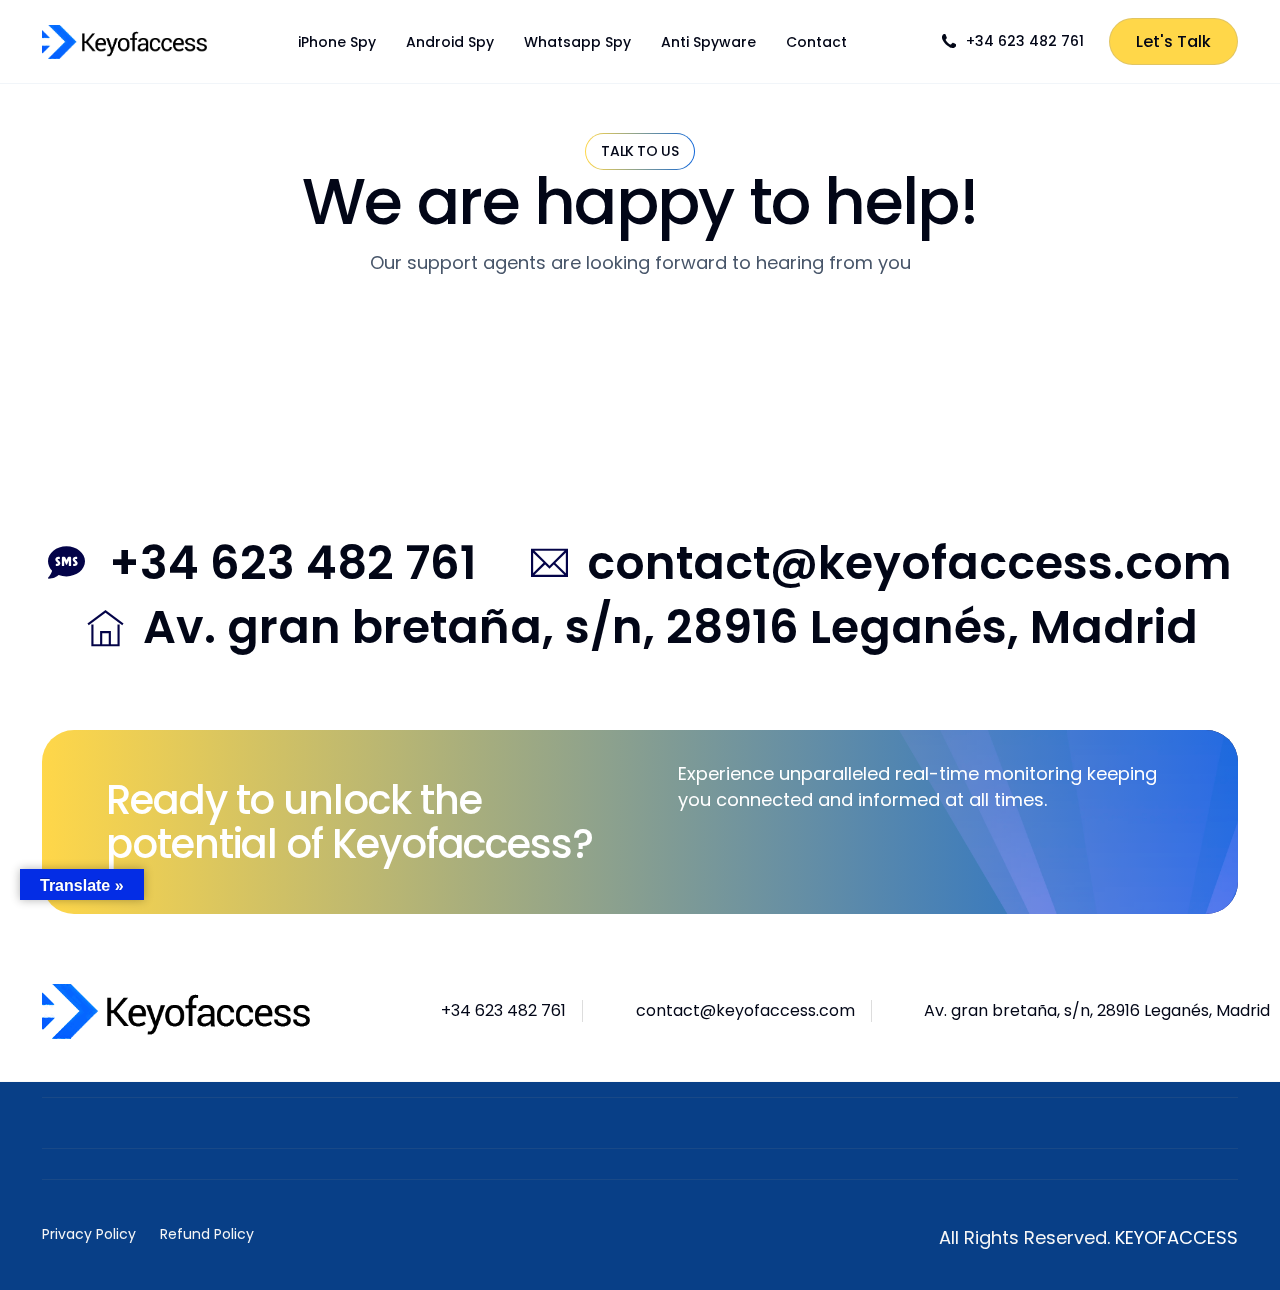
<file: contact/index.html>
<!DOCTYPE html>
<html lang="en-US">
<head>
	<meta charset="UTF-8">
	<meta name="viewport" content="width=device-width, initial-scale=1">
	<link rel="profile" href="https://gmpg.org/xfn/11">

	<title>Contact &#8211; KEYOFACCESS</title>
<meta name="robots" content="max-image-preview:large">
	<style>img:is([sizes="auto" i], [sizes^="auto," i]) { contain-intrinsic-size: 3000px 1500px }</style>
	<link rel="dns-prefetch" href="//translate.google.com">
<link rel="alternate" type="application/rss+xml" title="KEYOFACCESS &raquo; Feed" href="/feed/">
<link rel="alternate" type="application/rss+xml" title="KEYOFACCESS &raquo; Comments Feed" href="/comments/feed/">
<script>
window._wpemojiSettings = {"baseUrl":"https:\/\/s.w.org\/images\/core\/emoji\/15.0.3\/72x72\/","ext":".png","svgUrl":"https:\/\/s.w.org\/images\/core\/emoji\/15.0.3\/svg\/","svgExt":".svg","source":{"concatemoji":"\/wp-includes\/js\/wp-emoji-release.min.js?ver=b95fc74b183a6ee5778a61958fda75ae"}};
/*! This file is auto-generated */
!function(i,n){var o,s,e;function c(e){try{var t={supportTests:e,timestamp:(new Date).valueOf()};sessionStorage.setItem(o,JSON.stringify(t))}catch(e){}}function p(e,t,n){e.clearRect(0,0,e.canvas.width,e.canvas.height),e.fillText(t,0,0);var t=new Uint32Array(e.getImageData(0,0,e.canvas.width,e.canvas.height).data),r=(e.clearRect(0,0,e.canvas.width,e.canvas.height),e.fillText(n,0,0),new Uint32Array(e.getImageData(0,0,e.canvas.width,e.canvas.height).data));return t.every(function(e,t){return e===r[t]})}function u(e,t,n){switch(t){case"flag":return n(e,"🏳️‍⚧️","🏳️​⚧️")?!1:!n(e,"🇺🇳","🇺​🇳")&&!n(e,"🏴󠁧󠁢󠁥󠁮󠁧󠁿","🏴​󠁧​󠁢​󠁥​󠁮​󠁧​󠁿");case"emoji":return!n(e,"🐦‍⬛","🐦​⬛")}return!1}function f(e,t,n){var r="undefined"!=typeof WorkerGlobalScope&&self instanceof WorkerGlobalScope?new OffscreenCanvas(300,150):i.createElement("canvas"),a=r.getContext("2d",{willReadFrequently:!0}),o=(a.textBaseline="top",a.font="600 32px Arial",{});return e.forEach(function(e){o[e]=t(a,e,n)}),o}function t(e){var t=i.createElement("script");t.src=e,t.defer=!0,i.head.appendChild(t)}"undefined"!=typeof Promise&&(o="wpEmojiSettingsSupports",s=["flag","emoji"],n.supports={everything:!0,everythingExceptFlag:!0},e=new Promise(function(e){i.addEventListener("DOMContentLoaded",e,{once:!0})}),new Promise(function(t){var n=function(){try{var e=JSON.parse(sessionStorage.getItem(o));if("object"==typeof e&&"number"==typeof e.timestamp&&(new Date).valueOf()<e.timestamp+604800&&"object"==typeof e.supportTests)return e.supportTests}catch(e){}return null}();if(!n){if("undefined"!=typeof Worker&&"undefined"!=typeof OffscreenCanvas&&"undefined"!=typeof URL&&URL.createObjectURL&&"undefined"!=typeof Blob)try{var e="postMessage("+f.toString()+"("+[JSON.stringify(s),u.toString(),p.toString()].join(",")+"));",r=new Blob([e],{type:"text/javascript"}),a=new Worker(URL.createObjectURL(r),{name:"wpTestEmojiSupports"});return void(a.onmessage=function(e){c(n=e.data),a.terminate(),t(n)})}catch(e){}c(n=f(s,u,p))}t(n)}).then(function(e){for(var t in e)n.supports[t]=e[t],n.supports.everything=n.supports.everything&&n.supports[t],"flag"!==t&&(n.supports.everythingExceptFlag=n.supports.everythingExceptFlag&&n.supports[t]);n.supports.everythingExceptFlag=n.supports.everythingExceptFlag&&!n.supports.flag,n.DOMReady=!1,n.readyCallback=function(){n.DOMReady=!0}}).then(function(){return e}).then(function(){var e;n.supports.everything||(n.readyCallback(),(e=n.source||{}).concatemoji?t(e.concatemoji):e.wpemoji&&e.twemoji&&(t(e.twemoji),t(e.wpemoji)))}))}((window,document),window._wpemojiSettings);
</script>
<link rel="stylesheet" id="bdt-uikit-css" href="/wp-content/plugins/bdthemes-element-pack/assets/css/bdt-uikit.css?ver=3.17.11" media="all">
<link rel="stylesheet" id="ep-helper-css" href="/wp-content/plugins/bdthemes-element-pack/assets/css/ep-helper.css?ver=7.12.16" media="all">
<style id="wp-emoji-styles-inline-css">img.wp-smiley, img.emoji {
		display: inline !important;
		border: none !important;
		box-shadow: none !important;
		height: 1em !important;
		width: 1em !important;
		margin: 0 0.07em !important;
		vertical-align: -0.1em !important;
		background: none !important;
		padding: 0 !important;
	}</style>
<style id="classic-theme-styles-inline-css">/*! This file is auto-generated */
.wp-block-button__link{color:#fff;background-color:#32373c;border-radius:9999px;box-shadow:none;text-decoration:none;padding:calc(.667em + 2px) calc(1.333em + 2px);font-size:1.125em}.wp-block-file__button{background:#32373c;color:#fff;text-decoration:none}</style>
<style id="global-styles-inline-css">:root{--wp--preset--aspect-ratio--square: 1;--wp--preset--aspect-ratio--4-3: 4/3;--wp--preset--aspect-ratio--3-4: 3/4;--wp--preset--aspect-ratio--3-2: 3/2;--wp--preset--aspect-ratio--2-3: 2/3;--wp--preset--aspect-ratio--16-9: 16/9;--wp--preset--aspect-ratio--9-16: 9/16;--wp--preset--color--black: #000000;--wp--preset--color--cyan-bluish-gray: #abb8c3;--wp--preset--color--white: #ffffff;--wp--preset--color--pale-pink: #f78da7;--wp--preset--color--vivid-red: #cf2e2e;--wp--preset--color--luminous-vivid-orange: #ff6900;--wp--preset--color--luminous-vivid-amber: #fcb900;--wp--preset--color--light-green-cyan: #7bdcb5;--wp--preset--color--vivid-green-cyan: #00d084;--wp--preset--color--pale-cyan-blue: #8ed1fc;--wp--preset--color--vivid-cyan-blue: #0693e3;--wp--preset--color--vivid-purple: #9b51e0;--wp--preset--gradient--vivid-cyan-blue-to-vivid-purple: linear-gradient(135deg,rgba(6,147,227,1) 0%,rgb(155,81,224) 100%);--wp--preset--gradient--light-green-cyan-to-vivid-green-cyan: linear-gradient(135deg,rgb(122,220,180) 0%,rgb(0,208,130) 100%);--wp--preset--gradient--luminous-vivid-amber-to-luminous-vivid-orange: linear-gradient(135deg,rgba(252,185,0,1) 0%,rgba(255,105,0,1) 100%);--wp--preset--gradient--luminous-vivid-orange-to-vivid-red: linear-gradient(135deg,rgba(255,105,0,1) 0%,rgb(207,46,46) 100%);--wp--preset--gradient--very-light-gray-to-cyan-bluish-gray: linear-gradient(135deg,rgb(238,238,238) 0%,rgb(169,184,195) 100%);--wp--preset--gradient--cool-to-warm-spectrum: linear-gradient(135deg,rgb(74,234,220) 0%,rgb(151,120,209) 20%,rgb(207,42,186) 40%,rgb(238,44,130) 60%,rgb(251,105,98) 80%,rgb(254,248,76) 100%);--wp--preset--gradient--blush-light-purple: linear-gradient(135deg,rgb(255,206,236) 0%,rgb(152,150,240) 100%);--wp--preset--gradient--blush-bordeaux: linear-gradient(135deg,rgb(254,205,165) 0%,rgb(254,45,45) 50%,rgb(107,0,62) 100%);--wp--preset--gradient--luminous-dusk: linear-gradient(135deg,rgb(255,203,112) 0%,rgb(199,81,192) 50%,rgb(65,88,208) 100%);--wp--preset--gradient--pale-ocean: linear-gradient(135deg,rgb(255,245,203) 0%,rgb(182,227,212) 50%,rgb(51,167,181) 100%);--wp--preset--gradient--electric-grass: linear-gradient(135deg,rgb(202,248,128) 0%,rgb(113,206,126) 100%);--wp--preset--gradient--midnight: linear-gradient(135deg,rgb(2,3,129) 0%,rgb(40,116,252) 100%);--wp--preset--font-size--small: 13px;--wp--preset--font-size--medium: 20px;--wp--preset--font-size--large: 36px;--wp--preset--font-size--x-large: 42px;--wp--preset--spacing--20: 0.44rem;--wp--preset--spacing--30: 0.67rem;--wp--preset--spacing--40: 1rem;--wp--preset--spacing--50: 1.5rem;--wp--preset--spacing--60: 2.25rem;--wp--preset--spacing--70: 3.38rem;--wp--preset--spacing--80: 5.06rem;--wp--preset--shadow--natural: 6px 6px 9px rgba(0, 0, 0, 0.2);--wp--preset--shadow--deep: 12px 12px 50px rgba(0, 0, 0, 0.4);--wp--preset--shadow--sharp: 6px 6px 0px rgba(0, 0, 0, 0.2);--wp--preset--shadow--outlined: 6px 6px 0px -3px rgba(255, 255, 255, 1), 6px 6px rgba(0, 0, 0, 1);--wp--preset--shadow--crisp: 6px 6px 0px rgba(0, 0, 0, 1);}:where(.is-layout-flex){gap: 0.5em;}:where(.is-layout-grid){gap: 0.5em;}body .is-layout-flex{display: flex;}.is-layout-flex{flex-wrap: wrap;align-items: center;}.is-layout-flex > :is(*, div){margin: 0;}body .is-layout-grid{display: grid;}.is-layout-grid > :is(*, div){margin: 0;}:where(.wp-block-columns.is-layout-flex){gap: 2em;}:where(.wp-block-columns.is-layout-grid){gap: 2em;}:where(.wp-block-post-template.is-layout-flex){gap: 1.25em;}:where(.wp-block-post-template.is-layout-grid){gap: 1.25em;}.has-black-color{color: var(--wp--preset--color--black) !important;}.has-cyan-bluish-gray-color{color: var(--wp--preset--color--cyan-bluish-gray) !important;}.has-white-color{color: var(--wp--preset--color--white) !important;}.has-pale-pink-color{color: var(--wp--preset--color--pale-pink) !important;}.has-vivid-red-color{color: var(--wp--preset--color--vivid-red) !important;}.has-luminous-vivid-orange-color{color: var(--wp--preset--color--luminous-vivid-orange) !important;}.has-luminous-vivid-amber-color{color: var(--wp--preset--color--luminous-vivid-amber) !important;}.has-light-green-cyan-color{color: var(--wp--preset--color--light-green-cyan) !important;}.has-vivid-green-cyan-color{color: var(--wp--preset--color--vivid-green-cyan) !important;}.has-pale-cyan-blue-color{color: var(--wp--preset--color--pale-cyan-blue) !important;}.has-vivid-cyan-blue-color{color: var(--wp--preset--color--vivid-cyan-blue) !important;}.has-vivid-purple-color{color: var(--wp--preset--color--vivid-purple) !important;}.has-black-background-color{background-color: var(--wp--preset--color--black) !important;}.has-cyan-bluish-gray-background-color{background-color: var(--wp--preset--color--cyan-bluish-gray) !important;}.has-white-background-color{background-color: var(--wp--preset--color--white) !important;}.has-pale-pink-background-color{background-color: var(--wp--preset--color--pale-pink) !important;}.has-vivid-red-background-color{background-color: var(--wp--preset--color--vivid-red) !important;}.has-luminous-vivid-orange-background-color{background-color: var(--wp--preset--color--luminous-vivid-orange) !important;}.has-luminous-vivid-amber-background-color{background-color: var(--wp--preset--color--luminous-vivid-amber) !important;}.has-light-green-cyan-background-color{background-color: var(--wp--preset--color--light-green-cyan) !important;}.has-vivid-green-cyan-background-color{background-color: var(--wp--preset--color--vivid-green-cyan) !important;}.has-pale-cyan-blue-background-color{background-color: var(--wp--preset--color--pale-cyan-blue) !important;}.has-vivid-cyan-blue-background-color{background-color: var(--wp--preset--color--vivid-cyan-blue) !important;}.has-vivid-purple-background-color{background-color: var(--wp--preset--color--vivid-purple) !important;}.has-black-border-color{border-color: var(--wp--preset--color--black) !important;}.has-cyan-bluish-gray-border-color{border-color: var(--wp--preset--color--cyan-bluish-gray) !important;}.has-white-border-color{border-color: var(--wp--preset--color--white) !important;}.has-pale-pink-border-color{border-color: var(--wp--preset--color--pale-pink) !important;}.has-vivid-red-border-color{border-color: var(--wp--preset--color--vivid-red) !important;}.has-luminous-vivid-orange-border-color{border-color: var(--wp--preset--color--luminous-vivid-orange) !important;}.has-luminous-vivid-amber-border-color{border-color: var(--wp--preset--color--luminous-vivid-amber) !important;}.has-light-green-cyan-border-color{border-color: var(--wp--preset--color--light-green-cyan) !important;}.has-vivid-green-cyan-border-color{border-color: var(--wp--preset--color--vivid-green-cyan) !important;}.has-pale-cyan-blue-border-color{border-color: var(--wp--preset--color--pale-cyan-blue) !important;}.has-vivid-cyan-blue-border-color{border-color: var(--wp--preset--color--vivid-cyan-blue) !important;}.has-vivid-purple-border-color{border-color: var(--wp--preset--color--vivid-purple) !important;}.has-vivid-cyan-blue-to-vivid-purple-gradient-background{background: var(--wp--preset--gradient--vivid-cyan-blue-to-vivid-purple) !important;}.has-light-green-cyan-to-vivid-green-cyan-gradient-background{background: var(--wp--preset--gradient--light-green-cyan-to-vivid-green-cyan) !important;}.has-luminous-vivid-amber-to-luminous-vivid-orange-gradient-background{background: var(--wp--preset--gradient--luminous-vivid-amber-to-luminous-vivid-orange) !important;}.has-luminous-vivid-orange-to-vivid-red-gradient-background{background: var(--wp--preset--gradient--luminous-vivid-orange-to-vivid-red) !important;}.has-very-light-gray-to-cyan-bluish-gray-gradient-background{background: var(--wp--preset--gradient--very-light-gray-to-cyan-bluish-gray) !important;}.has-cool-to-warm-spectrum-gradient-background{background: var(--wp--preset--gradient--cool-to-warm-spectrum) !important;}.has-blush-light-purple-gradient-background{background: var(--wp--preset--gradient--blush-light-purple) !important;}.has-blush-bordeaux-gradient-background{background: var(--wp--preset--gradient--blush-bordeaux) !important;}.has-luminous-dusk-gradient-background{background: var(--wp--preset--gradient--luminous-dusk) !important;}.has-pale-ocean-gradient-background{background: var(--wp--preset--gradient--pale-ocean) !important;}.has-electric-grass-gradient-background{background: var(--wp--preset--gradient--electric-grass) !important;}.has-midnight-gradient-background{background: var(--wp--preset--gradient--midnight) !important;}.has-small-font-size{font-size: var(--wp--preset--font-size--small) !important;}.has-medium-font-size{font-size: var(--wp--preset--font-size--medium) !important;}.has-large-font-size{font-size: var(--wp--preset--font-size--large) !important;}.has-x-large-font-size{font-size: var(--wp--preset--font-size--x-large) !important;}
:where(.wp-block-post-template.is-layout-flex){gap: 1.25em;}:where(.wp-block-post-template.is-layout-grid){gap: 1.25em;}
:where(.wp-block-columns.is-layout-flex){gap: 2em;}:where(.wp-block-columns.is-layout-grid){gap: 2em;}
:root :where(.wp-block-pullquote){font-size: 1.5em;line-height: 1.6;}</style>
<link rel="stylesheet" id="contact-form-7-css" href="/wp-content/plugins/contact-form-7/includes/css/styles.css?ver=6.0.1" media="all">
<style id="contact-form-7-inline-css">.wpcf7 .wpcf7-recaptcha iframe {margin-bottom: 0;}.wpcf7 .wpcf7-recaptcha[data-align="center"] > div {margin: 0 auto;}.wpcf7 .wpcf7-recaptcha[data-align="right"] > div {margin: 0 0 0 auto;}</style>
<link rel="stylesheet" id="google-language-translator-css" href="/wp-content/plugins/google-language-translator/css/style.css?ver=6.0.20" media="">
<link rel="stylesheet" id="glt-toolbar-styles-css" href="/wp-content/plugins/google-language-translator/css/toolbar.css?ver=6.0.20" media="">
<link rel="stylesheet" id="cute-alert-css" href="/wp-content/plugins/metform/public/assets/lib/cute-alert/style.css?ver=3.8.9" media="all">
<link rel="stylesheet" id="text-editor-style-css" href="/wp-content/plugins/metform/public/assets/css/text-editor.css?ver=3.8.9" media="all">
<link rel="stylesheet" id="child-style-css" href="/wp-content/themes/outgrid-child/style.css?ver=b95fc74b183a6ee5778a61958fda75ae" media="all">
<link rel="stylesheet" id="elementor-frontend-css" href="/wp-content/plugins/elementor/assets/css/frontend-lite.min.css?ver=3.22.3" media="all">
<link rel="stylesheet" id="elementor-post-32-css" href="/wp-content/uploads/elementor/css/post-32.css?ver=1732384789" media="all">
<link rel="stylesheet" id="swiper-css" href="/wp-content/plugins/elementor/assets/lib/swiper/v8/css/swiper.min.css?ver=8.4.5" media="all">
<link rel="stylesheet" id="font-awesome-5-all-css" href="/wp-content/plugins/elementor/assets/lib/font-awesome/css/all.min.css?ver=3.22.3" media="all">
<link rel="stylesheet" id="font-awesome-4-shim-css" href="/wp-content/plugins/elementor/assets/lib/font-awesome/css/v4-shims.min.css?ver=3.22.3" media="all">
<link rel="stylesheet" id="elementor-post-348-css" href="/wp-content/uploads/elementor/css/post-348.css?ver=1732873510" media="all">
<link rel="stylesheet" id="uicore_global-css" href="/wp-content/uploads/uicore-global.css?ver=1277" media="all">
<link rel="stylesheet" id="google-fonts-1-css" href="https://fonts.googleapis.com/css?family=Syne%3A100%2C100italic%2C200%2C200italic%2C300%2C300italic%2C400%2C400italic%2C500%2C500italic%2C600%2C600italic%2C700%2C700italic%2C800%2C800italic%2C900%2C900italic%7CPoppins%3A100%2C100italic%2C200%2C200italic%2C300%2C300italic%2C400%2C400italic%2C500%2C500italic%2C600%2C600italic%2C700%2C700italic%2C800%2C800italic%2C900%2C900italic&#038;display=swap&#038;ver=6.7.1" media="all">
<link rel="stylesheet" id="elementor-icons-shared-0-css" href="/wp-content/plugins/uicore-framework/assets/fonts/themify-icons.css?ver=1.0.0" media="all">
<link rel="stylesheet" id="elementor-icons-uicore-icons-css" href="/wp-content/plugins/uicore-framework/assets/fonts/themify-icons.css?ver=1.0.0" media="all">
<link rel="preconnect" href="https://fonts.gstatic.com/" crossorigin>
<script src="/wp-includes/js/jquery/jquery.min.js?ver=3.7.1" id="jquery-core-js"></script>
<script src="/wp-includes/js/jquery/jquery-migrate.min.js?ver=3.4.1" id="jquery-migrate-js"></script>
<script src="/wp-content/plugins/elementor/assets/lib/font-awesome/js/v4-shims.min.js?ver=3.22.3" id="font-awesome-4-shim-js"></script>
<link rel="https://api.w.org/" href="/wp-json/">
<link rel="alternate" title="JSON" type="application/json" href="/wp-json/wp/v2/pages/348">
<link rel="EditURI" type="application/rsd+xml" title="RSD" href="/xmlrpc.php?rsd">
<link rel="canonical" href="/contact/">
<link rel="alternate" title="oEmbed (JSON)" type="application/json+oembed" href="/wp-json/oembed/1.0/embed?url=https%3A%2F%2F%2Fcontact%2F">
<link rel="alternate" title="oEmbed (XML)" type="text/xml+oembed" href="/wp-json/oembed/1.0/embed?url=https%3A%2F%2F%2Fcontact%2F#038;format=xml">
<style>p.hello{font-size:12px;color:darkgray;}#google_language_translator,#flags{text-align:left;}#google_language_translator{clear:both;}#flags{width:165px;}#flags a{display:inline-block;margin-right:2px;}#google_language_translator a{display:none!important;}div.skiptranslate.goog-te-gadget{display:inline!important;}.goog-te-gadget{color:transparent!important;}.goog-te-gadget{font-size:0px!important;}.goog-branding{display:none;}.goog-tooltip{display: none!important;}.goog-tooltip:hover{display: none!important;}.goog-text-highlight{background-color:transparent!important;border:none!important;box-shadow:none!important;}#google_language_translator select.goog-te-combo{color:#32373c;}#google_language_translator{color:transparent;}body{top:0px!important;}#goog-gt-{display:none!important;}font font{background-color:transparent!important;box-shadow:none!important;position:initial!important;}#glt-translate-trigger{left:20px;right:auto;}#glt-translate-trigger > span{color:#ffffff;}#glt-translate-trigger{background:#042de5;}.goog-te-gadget .goog-te-combo{width:100%;}</style>			                <meta name="ssp-config-path" content="/wp-content/uploads/simply-static/configs/">
			
						<meta name="generator" content="Elementor 3.22.3; features: e_optimized_assets_loading, e_optimized_css_loading, e_font_icon_svg, additional_custom_breakpoints, e_optimized_control_loading, e_lazyload; settings: css_print_method-external, google_font-enabled, font_display-swap">
<meta name="theme-color" content="#FFD749">
        <link rel="shortcut icon" href="/wp-content/uploads/2024/11/keyfacico.jpg">
		<link rel="icon" href="/wp-content/uploads/2024/11/keyfacico.jpg">
		<link rel="apple-touch-icon" sizes="152x152" href="/wp-content/uploads/2024/11/keyfacico.jpg">
		<link rel="apple-touch-icon" sizes="120x120" href="/wp-content/uploads/2024/11/keyfacico.jpg">
		<link rel="apple-touch-icon" sizes="76x76" href="/wp-content/uploads/2024/11/keyfacico.jpg">
        <link rel="apple-touch-icon" href="/wp-content/uploads/2024/11/keyfacico.jpg">
        			<style>.e-con.e-parent:nth-of-type(n+4):not(.e-lazyloaded):not(.e-no-lazyload),
				.e-con.e-parent:nth-of-type(n+4):not(.e-lazyloaded):not(.e-no-lazyload) * {
					background-image: none !important;
				}
				@media screen and (max-height: 1024px) {
					.e-con.e-parent:nth-of-type(n+3):not(.e-lazyloaded):not(.e-no-lazyload),
					.e-con.e-parent:nth-of-type(n+3):not(.e-lazyloaded):not(.e-no-lazyload) * {
						background-image: none !important;
					}
				}
				@media screen and (max-height: 640px) {
					.e-con.e-parent:nth-of-type(n+2):not(.e-lazyloaded):not(.e-no-lazyload),
					.e-con.e-parent:nth-of-type(n+2):not(.e-lazyloaded):not(.e-no-lazyload) * {
						background-image: none !important;
					}
				}</style>
			<link rel="icon" href="/wp-content/uploads/2024/11/keyfacico.jpg" sizes="32x32">
<link rel="icon" href="/wp-content/uploads/2024/11/keyfacico.jpg" sizes="192x192">
<link rel="apple-touch-icon" href="/wp-content/uploads/2024/11/keyfacico.jpg">
<meta name="msapplication-TileImage" content="/wp-content/uploads/2024/11/keyfacico.jpg">
		<style id="wp-custom-css">body{
    overflow-x:hidden;
}</style>
		
</head>

<body data-rsssl="1" class="page-template-default page page-id-348 wp-embed-responsive ui-a-dsmm-slide  elementor-default elementor-kit-7 elementor-page elementor-page-348">
		<div class="uicore-animation-bg"></div>
<!-- Smartsupp Live Chat script -->
<script type="text/javascript">var _smartsupp = _smartsupp || {};
_smartsupp.key = '401bcc9fd07ba18c08b694a3122d6645acb2ba59';
window.smartsupp||(function(d) {
  var s,c,o=smartsupp=function(){ o._.push(arguments)};o._=[];
  s=d.getElementsByTagName('script')[0];c=d.createElement('script');
  c.type='text/javascript';c.charset='utf-8';c.async=true;
  c.src='https://www.smartsuppchat.com/loader.js?';s.parentNode.insertBefore(c,s);
})(document);</script>
<noscript> Powered by <a href="“https://www.smartsupp.com”" target="“_blank”">Smartsupp</a>
</noscript>
<!-- Custom HTML - Page Options --><!-- 1.1 uicore_before_body_content -->	<div class="uicore-body-content">
		<!-- 1.2 uicore_before_page_content -->		<div id="uicore-page">
		
        <div data-uils="header" data-uils-title="Header" id="wrapper-navbar" itemscope itemtype="http://schema.org/WebSite" class="uicore uicore-navbar elementor-section elementor-section-boxed uicore-h-classic uicore-sticky ui-smart-sticky ">
<div class="uicore-header-wrapper">
            <nav class="uicore elementor-container">
            		 <div class="uicore-branding " data-uils="header-branding" data-uils-title="Site Logo">
                
			<a href="/" rel="home">
                <img class="uicore uicore-logo uicore-main" src="/wp-content/uploads/2024/11/keyl.png" alt="KEYOFACCESS">
				<img class="uicore uicore-logo uicore-second" src="/wp-content/uploads/2024/11/keyl.png" alt="KEYOFACCESS">
				<img class="uicore uicore-logo uicore-mobile-main" src="/wp-content/uploads/2024/11/keyl.png" alt="KEYOFACCESS">
				<img class="uicore uicore-logo uicore-mobile-second" src="/wp-content/uploads/2024/11/keyl.png" alt="KEYOFACCESS">
			</a>

		        </div>
		        <div class="uicore-nav-menu">
            <div class="uicore-menu-container uicore-nav"><ul data-uils="header-menu" data-uils-title="Navigation Menu" class="uicore-menu">
<li class="menu-item menu-item-type-post_type menu-item-object-page menu-item-986"><a href="/iphone-spy-app/"><span class="ui-menu-item-wrapper">iPhone Spy</span></a></li>
<li class="menu-item menu-item-type-post_type menu-item-object-page menu-item-823"><a href="/android-spy-app/"><span class="ui-menu-item-wrapper">Android Spy</span></a></li>
<li class="menu-item menu-item-type-post_type menu-item-object-page menu-item-985"><a href="/whatsapp-spy-app/"><span class="ui-menu-item-wrapper">Whatsapp Spy</span></a></li>
<li class="menu-item menu-item-type-post_type menu-item-object-page menu-item-984"><a href="/anti-spyware/"><span class="ui-menu-item-wrapper">Anti Spyware</span></a></li>
<li class="menu-item menu-item-type-post_type menu-item-object-page page_item page-item-348 current_page_item menu-item-371"><a href="/contact/" aria-current="page"><span class="ui-menu-item-wrapper">Contact</span></a></li>
</ul></div>
<div class="uicore uicore-extra" data-uils="header_extra" data-uils-title="Header Extras">            <div class="uicore-custom-area ">
                <div class="uicore-hca">
<p><span class="uicore-icon-wrapp"><i class="uicore-i-phone" style="font-size:100%; color:inherit; padding-left:0; padding-right:10px;"></i><a href="tel:+34623482761" data-type="tel" data-id="tel:+34623482761">+34 623 482 761</a></span></p>
</div>            </div>
                    <div class="uicore-cta-wrapper">
				<a href="/contact" target="_self" class="uicore-btn uicore-inverted">
                    <span class="elementor-button-text">
						Let's Talk                    </span>
				</a>
            </div>
        </div>        </div>
		<div class="uicore-mobile-head-right">            <div class="uicore-cta-wrapper">
				<a href="/contact" target="_self" class="uicore-btn uicore-inverted">
                    <span class="elementor-button-text">
						Let's Talk                    </span>
				</a>
            </div>
                    <button type="button" class="uicore-toggle uicore-ham" aria-label="mobile-menu">
                <span class="bars">
                    <span class="bar"></span>
                    <span class="bar"></span>
                    <span class="bar"></span>
                </span>
            </button>
        </div>            </nav>

            </div>
                    </div>
<!-- #wrapper-navbar end -->
        <!-- 1.3 uicore_page -->			<div id="content" class="uicore-content">

			<!-- 1.4 uicore_before_content --><div id="primary" class="content-area">

	        <article id="post-348" class="post-348 page type-page status-publish hentry">
            <main class="entry-content">
                		<div data-elementor-type="wp-page" data-elementor-id="348" class="elementor elementor-348" data-elementor-settings="{&quot;element_pack_global_tooltip_width&quot;:{&quot;unit&quot;:&quot;px&quot;,&quot;size&quot;:&quot;&quot;,&quot;sizes&quot;:[]},&quot;element_pack_global_tooltip_width_tablet&quot;:{&quot;unit&quot;:&quot;px&quot;,&quot;size&quot;:&quot;&quot;,&quot;sizes&quot;:[]},&quot;element_pack_global_tooltip_width_mobile&quot;:{&quot;unit&quot;:&quot;px&quot;,&quot;size&quot;:&quot;&quot;,&quot;sizes&quot;:[]},&quot;element_pack_global_tooltip_padding&quot;:{&quot;unit&quot;:&quot;px&quot;,&quot;top&quot;:&quot;&quot;,&quot;right&quot;:&quot;&quot;,&quot;bottom&quot;:&quot;&quot;,&quot;left&quot;:&quot;&quot;,&quot;isLinked&quot;:true},&quot;element_pack_global_tooltip_padding_tablet&quot;:{&quot;unit&quot;:&quot;px&quot;,&quot;top&quot;:&quot;&quot;,&quot;right&quot;:&quot;&quot;,&quot;bottom&quot;:&quot;&quot;,&quot;left&quot;:&quot;&quot;,&quot;isLinked&quot;:true},&quot;element_pack_global_tooltip_padding_mobile&quot;:{&quot;unit&quot;:&quot;px&quot;,&quot;top&quot;:&quot;&quot;,&quot;right&quot;:&quot;&quot;,&quot;bottom&quot;:&quot;&quot;,&quot;left&quot;:&quot;&quot;,&quot;isLinked&quot;:true},&quot;element_pack_global_tooltip_border_radius&quot;:{&quot;unit&quot;:&quot;px&quot;,&quot;top&quot;:&quot;&quot;,&quot;right&quot;:&quot;&quot;,&quot;bottom&quot;:&quot;&quot;,&quot;left&quot;:&quot;&quot;,&quot;isLinked&quot;:true},&quot;element_pack_global_tooltip_border_radius_tablet&quot;:{&quot;unit&quot;:&quot;px&quot;,&quot;top&quot;:&quot;&quot;,&quot;right&quot;:&quot;&quot;,&quot;bottom&quot;:&quot;&quot;,&quot;left&quot;:&quot;&quot;,&quot;isLinked&quot;:true},&quot;element_pack_global_tooltip_border_radius_mobile&quot;:{&quot;unit&quot;:&quot;px&quot;,&quot;top&quot;:&quot;&quot;,&quot;right&quot;:&quot;&quot;,&quot;bottom&quot;:&quot;&quot;,&quot;left&quot;:&quot;&quot;,&quot;isLinked&quot;:true}}">
						<div class="elementor-section elementor-top-section elementor-element elementor-element-236bb5b elementor-section-boxed elementor-section-height-default elementor-section-height-default" data-id="236bb5b" data-element_type="section" data-settings="{&quot;background_background&quot;:&quot;classic&quot;}">
							<div class="elementor-background-overlay"></div>
							<div class="elementor-container elementor-column-gap-default">
					<div class="elementor-column elementor-col-100 elementor-top-column elementor-element elementor-element-0f366dc" data-id="0f366dc" data-element_type="column">
			<div class="elementor-widget-wrap elementor-element-populated">
						<div class="elementor-element elementor-element-366ae0b elementor-widget__width-auto elementor-invisible bdt-background-overlay-yes elementor-widget elementor-widget-heading" data-id="366ae0b" data-element_type="widget" data-settings="{&quot;_animation&quot;:&quot;fadeInUp&quot;,&quot;_animation_delay&quot;:600}" data-widget_type="heading.default">
				<div class="elementor-widget-container">
			<style>/*! elementor - v3.22.0 - 26-06-2024 */
.elementor-heading-title{padding:0;margin:0;line-height:1}.elementor-widget-heading .elementor-heading-title[class*=elementor-size-]>a{color:inherit;font-size:inherit;line-height:inherit}.elementor-widget-heading .elementor-heading-title.elementor-size-small{font-size:15px}.elementor-widget-heading .elementor-heading-title.elementor-size-medium{font-size:19px}.elementor-widget-heading .elementor-heading-title.elementor-size-large{font-size:29px}.elementor-widget-heading .elementor-heading-title.elementor-size-xl{font-size:39px}.elementor-widget-heading .elementor-heading-title.elementor-size-xxl{font-size:59px}</style>
<h6 class="elementor-heading-title elementor-size-default">Talk To Us</h6>		</div>
				</div>
				<div class="elementor-element elementor-element-2ec205b bdt-background-overlay-yes elementor-widget elementor-widget-heading" data-id="2ec205b" data-element_type="widget" data-widget_type="heading.default">
				<div class="elementor-widget-container">
			<h1 class="elementor-heading-title elementor-size-default">We are happy to help!</h1>		</div>
				</div>
				<div class="elementor-element elementor-element-3c85afd elementor-widget elementor-widget-text-editor" data-id="3c85afd" data-element_type="widget" data-widget_type="text-editor.default">
				<div class="elementor-widget-container">
			<style>/*! elementor - v3.22.0 - 26-06-2024 */
.elementor-widget-text-editor.elementor-drop-cap-view-stacked .elementor-drop-cap{background-color:#69727d;color:#fff}.elementor-widget-text-editor.elementor-drop-cap-view-framed .elementor-drop-cap{color:#69727d;border:3px solid;background-color:transparent}.elementor-widget-text-editor:not(.elementor-drop-cap-view-default) .elementor-drop-cap{margin-top:8px}.elementor-widget-text-editor:not(.elementor-drop-cap-view-default) .elementor-drop-cap-letter{width:1em;height:1em}.elementor-widget-text-editor .elementor-drop-cap{float:left;text-align:center;line-height:1;font-size:50px}.elementor-widget-text-editor .elementor-drop-cap-letter{display:inline-block}</style>				<p>Our support agents are looking forward to hearing from you</p>						</div>
				</div>
					</div>
		</div>
					</div>
		</div>
				<div class="elementor-section elementor-top-section elementor-element elementor-element-715a033 elementor-section-boxed elementor-section-height-default elementor-section-height-default" data-id="715a033" data-element_type="section">
						<div class="elementor-container elementor-column-gap-default">
					<div class="elementor-column elementor-col-100 elementor-top-column elementor-element elementor-element-11e3ac4" data-id="11e3ac4" data-element_type="column">
			<div class="elementor-widget-wrap elementor-element-populated">
						<div class="elementor-element elementor-element-aa80f04 elementor-widget elementor-widget-spacer" data-id="aa80f04" data-element_type="widget" data-widget_type="spacer.default">
				<div class="elementor-widget-container">
			<style>/*! elementor - v3.22.0 - 26-06-2024 */
.elementor-column .elementor-spacer-inner{height:var(--spacer-size)}.e-con{--container-widget-width:100%}.e-con-inner>.elementor-widget-spacer,.e-con>.elementor-widget-spacer{width:var(--container-widget-width,var(--spacer-size));--align-self:var(--container-widget-align-self,initial);--flex-shrink:0}.e-con-inner>.elementor-widget-spacer>.elementor-widget-container,.e-con>.elementor-widget-spacer>.elementor-widget-container{height:100%;width:100%}.e-con-inner>.elementor-widget-spacer>.elementor-widget-container>.elementor-spacer,.e-con>.elementor-widget-spacer>.elementor-widget-container>.elementor-spacer{height:100%}.e-con-inner>.elementor-widget-spacer>.elementor-widget-container>.elementor-spacer>.elementor-spacer-inner,.e-con>.elementor-widget-spacer>.elementor-widget-container>.elementor-spacer>.elementor-spacer-inner{height:var(--container-widget-height,var(--spacer-size))}.e-con-inner>.elementor-widget-spacer.elementor-widget-empty,.e-con>.elementor-widget-spacer.elementor-widget-empty{position:relative;min-height:22px;min-width:22px}.e-con-inner>.elementor-widget-spacer.elementor-widget-empty .elementor-widget-empty-icon,.e-con>.elementor-widget-spacer.elementor-widget-empty .elementor-widget-empty-icon{position:absolute;top:0;bottom:0;left:0;right:0;margin:auto;padding:0;width:22px;height:22px}</style>		<div class="elementor-spacer">
			<div class="elementor-spacer-inner"></div>
		</div>
				</div>
				</div>
				<div class="elementor-element elementor-element-47e190e elementor-widget__width-initial elementor-widget-tablet__width-initial elementor-widget-mobile__width-inherit animated-fast elementor-invisible elementor-widget elementor-widget-heading" data-id="47e190e" data-element_type="widget" data-settings="{&quot;_animation&quot;:&quot;fadeInUp&quot;,&quot;_animation_delay&quot;:750}" data-widget_type="heading.default">
				<div class="elementor-widget-container">
			<h2 class="elementor-heading-title elementor-size-default">Send Us a Message</h2>		</div>
				</div>
					</div>
		</div>
					</div>
		</div>
		<div class="elementor-element elementor-element-8e8dbe0 e-flex e-con-boxed e-con e-parent" data-id="8e8dbe0" data-element_type="container">
					<div class="e-con-inner">
				<div class="elementor-element elementor-element-f6c8545 elementor-mobile-align-center elementor-icon-list--layout-inline elementor-align-center elementor-tablet-align-center elementor-widget-mobile__width-initial elementor-list-item-link-full_width elementor-widget elementor-widget-icon-list" data-id="f6c8545" data-element_type="widget" data-widget_type="icon-list.default">
				<div class="elementor-widget-container">
			<link rel="stylesheet" href="/wp-content/plugins/elementor/assets/css/widget-icon-list.min.css">		<ul class="elementor-icon-list-items elementor-inline-items">
							<li class="elementor-icon-list-item elementor-inline-item">
											<span class="elementor-icon-list-icon">
							<svg aria-hidden="true" class="e-font-icon-svg e-fas-sms" viewbox="0 0 512 512" xmlns="http://www.w3.org/2000/svg"><path d="M256 32C114.6 32 0 125.1 0 240c0 49.6 21.4 95 57 130.7C44.5 421.1 2.7 466 2.2 466.5c-2.2 2.3-2.8 5.7-1.5 8.7 1.3 3 4.1 4.8 7.3 4.8 66.3 0 116-31.8 140.6-51.4 32.7 12.3 69 19.4 107.4 19.4 141.4 0 256-93.1 256-208S397.4 32 256 32zM128.2 304H116c-4.4 0-8-3.6-8-8v-16c0-4.4 3.6-8 8-8h12.3c6 0 10.4-3.5 10.4-6.6 0-1.3-.8-2.7-2.1-3.8l-21.9-18.8c-8.5-7.2-13.3-17.5-13.3-28.1 0-21.3 19-38.6 42.4-38.6H156c4.4 0 8 3.6 8 8v16c0 4.4-3.6 8-8 8h-12.3c-6 0-10.4 3.5-10.4 6.6 0 1.3.8 2.7 2.1 3.8l21.9 18.8c8.5 7.2 13.3 17.5 13.3 28.1.1 21.3-19 38.6-42.4 38.6zm191.8-8c0 4.4-3.6 8-8 8h-16c-4.4 0-8-3.6-8-8v-68.2l-24.8 55.8c-2.9 5.9-11.4 5.9-14.3 0L224 227.8V296c0 4.4-3.6 8-8 8h-16c-4.4 0-8-3.6-8-8V192c0-8.8 7.2-16 16-16h16c6.1 0 11.6 3.4 14.3 8.8l17.7 35.4 17.7-35.4c2.7-5.4 8.3-8.8 14.3-8.8h16c8.8 0 16 7.2 16 16v104zm48.3 8H356c-4.4 0-8-3.6-8-8v-16c0-4.4 3.6-8 8-8h12.3c6 0 10.4-3.5 10.4-6.6 0-1.3-.8-2.7-2.1-3.8l-21.9-18.8c-8.5-7.2-13.3-17.5-13.3-28.1 0-21.3 19-38.6 42.4-38.6H396c4.4 0 8 3.6 8 8v16c0 4.4-3.6 8-8 8h-12.3c-6 0-10.4 3.5-10.4 6.6 0 1.3.8 2.7 2.1 3.8l21.9 18.8c8.5 7.2 13.3 17.5 13.3 28.1.1 21.3-18.9 38.6-42.3 38.6z"></path></svg>						</span>
										<span class="elementor-icon-list-text">+34 623 482 761</span>
									</li>
								<li class="elementor-icon-list-item elementor-inline-item">
											<a href="mailto:contact@keyofaccess.com">

												<span class="elementor-icon-list-icon">
							<i aria-hidden="true" class="ti ti-email"></i>						</span>
										<span class="elementor-icon-list-text">contact@keyofaccess.com</span>
											</a>
									</li>
								<li class="elementor-icon-list-item elementor-inline-item">
											<a href="#">

												<span class="elementor-icon-list-icon">
							<i aria-hidden="true" class="ti ti-home"></i>						</span>
										<span class="elementor-icon-list-text">Av. gran bretaña, s/n, 28916 Leganés, Madrid</span>
											</a>
									</li>
						</ul>
				</div>
				</div>
					</div>
				</div>
				</div>
		            </main>
        </article>
        
</div>
<!-- #primary -->


	</div>
<!-- #content -->

	            <footer id="uicore-tb-footer" itemscope="itemscope" itemtype="https://schema.org/WPFooter">
			    		<div data-elementor-type="uicore-tb" data-elementor-id="32" class="elementor elementor-32" data-elementor-settings="{&quot;element_pack_global_tooltip_width&quot;:{&quot;unit&quot;:&quot;px&quot;,&quot;size&quot;:&quot;&quot;,&quot;sizes&quot;:[]},&quot;element_pack_global_tooltip_width_tablet&quot;:{&quot;unit&quot;:&quot;px&quot;,&quot;size&quot;:&quot;&quot;,&quot;sizes&quot;:[]},&quot;element_pack_global_tooltip_width_mobile&quot;:{&quot;unit&quot;:&quot;px&quot;,&quot;size&quot;:&quot;&quot;,&quot;sizes&quot;:[]},&quot;element_pack_global_tooltip_padding&quot;:{&quot;unit&quot;:&quot;px&quot;,&quot;top&quot;:&quot;&quot;,&quot;right&quot;:&quot;&quot;,&quot;bottom&quot;:&quot;&quot;,&quot;left&quot;:&quot;&quot;,&quot;isLinked&quot;:true},&quot;element_pack_global_tooltip_padding_tablet&quot;:{&quot;unit&quot;:&quot;px&quot;,&quot;top&quot;:&quot;&quot;,&quot;right&quot;:&quot;&quot;,&quot;bottom&quot;:&quot;&quot;,&quot;left&quot;:&quot;&quot;,&quot;isLinked&quot;:true},&quot;element_pack_global_tooltip_padding_mobile&quot;:{&quot;unit&quot;:&quot;px&quot;,&quot;top&quot;:&quot;&quot;,&quot;right&quot;:&quot;&quot;,&quot;bottom&quot;:&quot;&quot;,&quot;left&quot;:&quot;&quot;,&quot;isLinked&quot;:true},&quot;element_pack_global_tooltip_border_radius&quot;:{&quot;unit&quot;:&quot;px&quot;,&quot;top&quot;:&quot;&quot;,&quot;right&quot;:&quot;&quot;,&quot;bottom&quot;:&quot;&quot;,&quot;left&quot;:&quot;&quot;,&quot;isLinked&quot;:true},&quot;element_pack_global_tooltip_border_radius_tablet&quot;:{&quot;unit&quot;:&quot;px&quot;,&quot;top&quot;:&quot;&quot;,&quot;right&quot;:&quot;&quot;,&quot;bottom&quot;:&quot;&quot;,&quot;left&quot;:&quot;&quot;,&quot;isLinked&quot;:true},&quot;element_pack_global_tooltip_border_radius_mobile&quot;:{&quot;unit&quot;:&quot;px&quot;,&quot;top&quot;:&quot;&quot;,&quot;right&quot;:&quot;&quot;,&quot;bottom&quot;:&quot;&quot;,&quot;left&quot;:&quot;&quot;,&quot;isLinked&quot;:true}}">
						<div class="elementor-section elementor-top-section elementor-element elementor-element-22f6ad0 elementor-section-boxed elementor-section-height-default elementor-section-height-default" data-id="22f6ad0" data-element_type="section">
						<div class="elementor-container elementor-column-gap-default">
					<div class="elementor-column elementor-col-100 elementor-top-column elementor-element elementor-element-9b4c6f9" data-id="9b4c6f9" data-element_type="column">
			<div class="elementor-widget-wrap elementor-element-populated">
						<section class="elementor-section elementor-inner-section elementor-element elementor-element-11c3495 elementor-reverse-mobile elementor-section-boxed elementor-section-height-default elementor-section-height-default" data-id="11c3495" data-element_type="section" data-settings="{&quot;background_background&quot;:&quot;gradient&quot;}">
							<div class="elementor-background-overlay"></div>
							<div class="elementor-container elementor-column-gap-default">
					<div class="elementor-column elementor-col-50 elementor-inner-column elementor-element elementor-element-b01ece7" data-id="b01ece7" data-element_type="column">
			<div class="elementor-widget-wrap elementor-element-populated">
						<div class="elementor-element elementor-element-31b80d2 animated-fast elementor-widget__width-initial elementor-invisible elementor-widget elementor-widget-heading" data-id="31b80d2" data-element_type="widget" data-settings="{&quot;_animation&quot;:&quot;fadeInUp&quot;,&quot;_animation_delay&quot;:550}" data-widget_type="heading.default">
				<div class="elementor-widget-container">
			<h2 class="elementor-heading-title elementor-size-default">Ready to unlock the potential of Keyofaccess?</h2>		</div>
				</div>
					</div>
		</div>
				<div class="elementor-column elementor-col-50 elementor-inner-column elementor-element elementor-element-db15597 elementor-invisible" data-id="db15597" data-element_type="column" data-settings="{&quot;animation&quot;:&quot;fadeInRight&quot;,&quot;animation_delay&quot;:300}">
			<div class="elementor-widget-wrap elementor-element-populated">
						<div class="elementor-element elementor-element-fbe6754 animated-fast elementor-widget__width-initial elementor-invisible elementor-widget elementor-widget-text-editor" data-id="fbe6754" data-element_type="widget" data-settings="{&quot;_animation&quot;:&quot;fadeInUp&quot;,&quot;_animation_delay&quot;:700}" data-widget_type="text-editor.default">
				<div class="elementor-widget-container">
							<p>Experience unparalleled real-time monitoring keeping you connected and informed at all times.</p>						</div>
				</div>
				<div class="elementor-element elementor-element-347b2e1 elementor-mobile-align-center animated-fast elementor-invisible elementor-widget elementor-widget-button" data-id="347b2e1" data-element_type="widget" data-settings="{&quot;_animation&quot;:&quot;fadeInUp&quot;,&quot;_animation_delay&quot;:850}" data-widget_type="button.default">
				<div class="elementor-widget-container">
					<div class="elementor-button-wrapper">
			<a class="elementor-button elementor-button-link elementor-size-sm" href="/contact">
						<span class="elementor-button-content-wrapper">
									<span class="elementor-button-text">Get Started Today</span>
					</span>
					</a>
		</div>
				</div>
				</div>
					</div>
		</div>
					</div>
		</section>
					</div>
		</div>
					</div>
		</div>
				<div class="elementor-section elementor-top-section elementor-element elementor-element-aebceda elementor-section-full_width elementor-section-height-default elementor-section-height-default" data-id="aebceda" data-element_type="section">
						<div class="elementor-container elementor-column-gap-no">
					<div class="elementor-column elementor-col-100 elementor-top-column elementor-element elementor-element-2e77e73" data-id="2e77e73" data-element_type="column">
			<div class="elementor-widget-wrap elementor-element-populated">
						<div class="elementor-section elementor-inner-section elementor-element elementor-element-4b03759 elementor-section-boxed elementor-section-height-default elementor-section-height-default" data-id="4b03759" data-element_type="section">
						<div class="elementor-container elementor-column-gap-default">
					<div class="elementor-column elementor-col-50 elementor-inner-column elementor-element elementor-element-9a9783f" data-id="9a9783f" data-element_type="column">
			<div class="elementor-widget-wrap elementor-element-populated">
						<div class="elementor-element elementor-element-5811dab elementor-widget elementor-widget-image" data-id="5811dab" data-element_type="widget" data-widget_type="image.default">
				<div class="elementor-widget-container">
			<style>/*! elementor - v3.22.0 - 26-06-2024 */
.elementor-widget-image{text-align:center}.elementor-widget-image a{display:inline-block}.elementor-widget-image a img[src$=".svg"]{width:48px}.elementor-widget-image img{vertical-align:middle;display:inline-block}</style>										<img width="437" height="90" src="/wp-content/uploads/2024/11/keyl.png" class="attachment-full size-full wp-image-998" alt="" srcset="/wp-content/uploads/2024/11/keyl.png 437w, /wp-content/uploads/2024/11/keyl-300x62.png 300w" sizes="(max-width: 437px) 100vw, 437px">													</div>
				</div>
					</div>
		</div>
				<div class="elementor-column elementor-col-50 elementor-inner-column elementor-element elementor-element-036a9dd" data-id="036a9dd" data-element_type="column">
			<div class="elementor-widget-wrap elementor-element-populated">
						<div class="elementor-element elementor-element-eeaf9d6 elementor-mobile-align-center elementor-icon-list--layout-inline elementor-align-center elementor-tablet-align-center elementor-widget__width-initial elementor-widget-mobile__width-initial elementor-list-item-link-full_width elementor-widget elementor-widget-icon-list" data-id="eeaf9d6" data-element_type="widget" data-widget_type="icon-list.default">
				<div class="elementor-widget-container">
					<ul class="elementor-icon-list-items elementor-inline-items">
							<li class="elementor-icon-list-item elementor-inline-item">
											<span class="elementor-icon-list-icon">
							<svg aria-hidden="true" class="e-font-icon-svg e-fas-sms" viewbox="0 0 512 512" xmlns="http://www.w3.org/2000/svg"><path d="M256 32C114.6 32 0 125.1 0 240c0 49.6 21.4 95 57 130.7C44.5 421.1 2.7 466 2.2 466.5c-2.2 2.3-2.8 5.7-1.5 8.7 1.3 3 4.1 4.8 7.3 4.8 66.3 0 116-31.8 140.6-51.4 32.7 12.3 69 19.4 107.4 19.4 141.4 0 256-93.1 256-208S397.4 32 256 32zM128.2 304H116c-4.4 0-8-3.6-8-8v-16c0-4.4 3.6-8 8-8h12.3c6 0 10.4-3.5 10.4-6.6 0-1.3-.8-2.7-2.1-3.8l-21.9-18.8c-8.5-7.2-13.3-17.5-13.3-28.1 0-21.3 19-38.6 42.4-38.6H156c4.4 0 8 3.6 8 8v16c0 4.4-3.6 8-8 8h-12.3c-6 0-10.4 3.5-10.4 6.6 0 1.3.8 2.7 2.1 3.8l21.9 18.8c8.5 7.2 13.3 17.5 13.3 28.1.1 21.3-19 38.6-42.4 38.6zm191.8-8c0 4.4-3.6 8-8 8h-16c-4.4 0-8-3.6-8-8v-68.2l-24.8 55.8c-2.9 5.9-11.4 5.9-14.3 0L224 227.8V296c0 4.4-3.6 8-8 8h-16c-4.4 0-8-3.6-8-8V192c0-8.8 7.2-16 16-16h16c6.1 0 11.6 3.4 14.3 8.8l17.7 35.4 17.7-35.4c2.7-5.4 8.3-8.8 14.3-8.8h16c8.8 0 16 7.2 16 16v104zm48.3 8H356c-4.4 0-8-3.6-8-8v-16c0-4.4 3.6-8 8-8h12.3c6 0 10.4-3.5 10.4-6.6 0-1.3-.8-2.7-2.1-3.8l-21.9-18.8c-8.5-7.2-13.3-17.5-13.3-28.1 0-21.3 19-38.6 42.4-38.6H396c4.4 0 8 3.6 8 8v16c0 4.4-3.6 8-8 8h-12.3c-6 0-10.4 3.5-10.4 6.6 0 1.3.8 2.7 2.1 3.8l21.9 18.8c8.5 7.2 13.3 17.5 13.3 28.1.1 21.3-18.9 38.6-42.3 38.6z"></path></svg>						</span>
										<span class="elementor-icon-list-text">+34 623 482 761</span>
									</li>
								<li class="elementor-icon-list-item elementor-inline-item">
											<a href="mailto:contact@keyofaccess.com">

												<span class="elementor-icon-list-icon">
							<i aria-hidden="true" class="ti ti-email"></i>						</span>
										<span class="elementor-icon-list-text">contact@keyofaccess.com</span>
											</a>
									</li>
								<li class="elementor-icon-list-item elementor-inline-item">
											<a href="#">

												<span class="elementor-icon-list-icon">
							<i aria-hidden="true" class="ti ti-home"></i>						</span>
										<span class="elementor-icon-list-text">Av. gran bretaña, s/n, 28916 Leganés, Madrid</span>
											</a>
									</li>
						</ul>
				</div>
				</div>
					</div>
		</div>
					</div>
		</div>
					</div>
		</div>
					</div>
		</div>
				<div class="elementor-section elementor-top-section elementor-element elementor-element-27f6ded elementor-section-boxed elementor-section-height-default elementor-section-height-default" data-id="27f6ded" data-element_type="section" data-settings="{&quot;background_background&quot;:&quot;classic&quot;}">
						<div class="elementor-container elementor-column-gap-no">
					<div class="elementor-column elementor-col-100 elementor-top-column elementor-element elementor-element-f133a8a" data-id="f133a8a" data-element_type="column">
			<div class="elementor-widget-wrap elementor-element-populated">
						<div class="elementor-element elementor-element-6024d19 elementor-widget-divider--view-line elementor-widget elementor-widget-divider" data-id="6024d19" data-element_type="widget" data-widget_type="divider.default">
				<div class="elementor-widget-container">
			<style>/*! elementor - v3.22.0 - 26-06-2024 */
.elementor-widget-divider{--divider-border-style:none;--divider-border-width:1px;--divider-color:#0c0d0e;--divider-icon-size:20px;--divider-element-spacing:10px;--divider-pattern-height:24px;--divider-pattern-size:20px;--divider-pattern-url:none;--divider-pattern-repeat:repeat-x}.elementor-widget-divider .elementor-divider{display:flex}.elementor-widget-divider .elementor-divider__text{font-size:15px;line-height:1;max-width:95%}.elementor-widget-divider .elementor-divider__element{margin:0 var(--divider-element-spacing);flex-shrink:0}.elementor-widget-divider .elementor-icon{font-size:var(--divider-icon-size)}.elementor-widget-divider .elementor-divider-separator{display:flex;margin:0;direction:ltr}.elementor-widget-divider--view-line_icon .elementor-divider-separator,.elementor-widget-divider--view-line_text .elementor-divider-separator{align-items:center}.elementor-widget-divider--view-line_icon .elementor-divider-separator:after,.elementor-widget-divider--view-line_icon .elementor-divider-separator:before,.elementor-widget-divider--view-line_text .elementor-divider-separator:after,.elementor-widget-divider--view-line_text .elementor-divider-separator:before{display:block;content:"";border-block-end:0;flex-grow:1;border-block-start:var(--divider-border-width) var(--divider-border-style) var(--divider-color)}.elementor-widget-divider--element-align-left .elementor-divider .elementor-divider-separator>.elementor-divider__svg:first-of-type{flex-grow:0;flex-shrink:100}.elementor-widget-divider--element-align-left .elementor-divider-separator:before{content:none}.elementor-widget-divider--element-align-left .elementor-divider__element{margin-left:0}.elementor-widget-divider--element-align-right .elementor-divider .elementor-divider-separator>.elementor-divider__svg:last-of-type{flex-grow:0;flex-shrink:100}.elementor-widget-divider--element-align-right .elementor-divider-separator:after{content:none}.elementor-widget-divider--element-align-right .elementor-divider__element{margin-right:0}.elementor-widget-divider--element-align-start .elementor-divider .elementor-divider-separator>.elementor-divider__svg:first-of-type{flex-grow:0;flex-shrink:100}.elementor-widget-divider--element-align-start .elementor-divider-separator:before{content:none}.elementor-widget-divider--element-align-start .elementor-divider__element{margin-inline-start:0}.elementor-widget-divider--element-align-end .elementor-divider .elementor-divider-separator>.elementor-divider__svg:last-of-type{flex-grow:0;flex-shrink:100}.elementor-widget-divider--element-align-end .elementor-divider-separator:after{content:none}.elementor-widget-divider--element-align-end .elementor-divider__element{margin-inline-end:0}.elementor-widget-divider:not(.elementor-widget-divider--view-line_text):not(.elementor-widget-divider--view-line_icon) .elementor-divider-separator{border-block-start:var(--divider-border-width) var(--divider-border-style) var(--divider-color)}.elementor-widget-divider--separator-type-pattern{--divider-border-style:none}.elementor-widget-divider--separator-type-pattern.elementor-widget-divider--view-line .elementor-divider-separator,.elementor-widget-divider--separator-type-pattern:not(.elementor-widget-divider--view-line) .elementor-divider-separator:after,.elementor-widget-divider--separator-type-pattern:not(.elementor-widget-divider--view-line) .elementor-divider-separator:before,.elementor-widget-divider--separator-type-pattern:not([class*=elementor-widget-divider--view]) .elementor-divider-separator{width:100%;min-height:var(--divider-pattern-height);-webkit-mask-size:var(--divider-pattern-size) 100%;mask-size:var(--divider-pattern-size) 100%;-webkit-mask-repeat:var(--divider-pattern-repeat);mask-repeat:var(--divider-pattern-repeat);background-color:var(--divider-color);-webkit-mask-image:var(--divider-pattern-url);mask-image:var(--divider-pattern-url)}.elementor-widget-divider--no-spacing{--divider-pattern-size:auto}.elementor-widget-divider--bg-round{--divider-pattern-repeat:round}.rtl .elementor-widget-divider .elementor-divider__text{direction:rtl}.e-con-inner>.elementor-widget-divider,.e-con>.elementor-widget-divider{width:var(--container-widget-width,100%);--flex-grow:var(--container-widget-flex-grow)}</style>		<div class="elementor-divider">
			<span class="elementor-divider-separator">
						</span>
		</div>
				</div>
				</div>
				<div class="elementor-element elementor-element-4f5b170 elementor-widget-divider--view-line elementor-widget elementor-widget-divider" data-id="4f5b170" data-element_type="widget" data-widget_type="divider.default">
				<div class="elementor-widget-container">
					<div class="elementor-divider">
			<span class="elementor-divider-separator">
						</span>
		</div>
				</div>
				</div>
					</div>
		</div>
					</div>
		</div>
				<div class="elementor-section elementor-top-section elementor-element elementor-element-b67f328 elementor-section-boxed elementor-section-height-default elementor-section-height-default" data-id="b67f328" data-element_type="section" data-settings="{&quot;background_background&quot;:&quot;classic&quot;}">
						<div class="elementor-container elementor-column-gap-no">
					<div class="elementor-column elementor-col-100 elementor-top-column elementor-element elementor-element-05aa0bd" data-id="05aa0bd" data-element_type="column">
			<div class="elementor-widget-wrap elementor-element-populated">
						<div class="elementor-element elementor-element-c3d130e elementor-widget-divider--view-line elementor-widget elementor-widget-divider" data-id="c3d130e" data-element_type="widget" data-widget_type="divider.default">
				<div class="elementor-widget-container">
					<div class="elementor-divider">
			<span class="elementor-divider-separator">
						</span>
		</div>
				</div>
				</div>
				<div class="elementor-section elementor-inner-section elementor-element elementor-element-d3778ea elementor-section-boxed elementor-section-height-default elementor-section-height-default" data-id="d3778ea" data-element_type="section">
						<div class="elementor-container elementor-column-gap-default">
					<div class="elementor-column elementor-col-50 elementor-inner-column elementor-element elementor-element-8b0f4ec" data-id="8b0f4ec" data-element_type="column">
			<div class="elementor-widget-wrap elementor-element-populated">
						<div class="elementor-element elementor-element-597a6a0 elementor-icon-list--layout-inline elementor-tablet-align-center elementor-list-item-link-full_width elementor-widget elementor-widget-icon-list" data-id="597a6a0" data-element_type="widget" data-widget_type="icon-list.default">
				<div class="elementor-widget-container">
					<ul class="elementor-icon-list-items elementor-inline-items">
							<li class="elementor-icon-list-item elementor-inline-item">
											<a href="/privacy">

											<span class="elementor-icon-list-text">Privacy Policy</span>
											</a>
									</li>
								<li class="elementor-icon-list-item elementor-inline-item">
											<a href="/refunds">

											<span class="elementor-icon-list-text">Refund Policy</span>
											</a>
									</li>
						</ul>
				</div>
				</div>
					</div>
		</div>
				<div class="elementor-column elementor-col-50 elementor-inner-column elementor-element elementor-element-a1b52ce" data-id="a1b52ce" data-element_type="column">
			<div class="elementor-widget-wrap elementor-element-populated">
						<div class="elementor-element elementor-element-953992d elementor-widget elementor-widget-text-editor" data-id="953992d" data-element_type="widget" data-widget_type="text-editor.default">
				<div class="elementor-widget-container">
							<p>All Rights Reserved. <a href="/">KEYOFACCESS</a></p>						</div>
				</div>
					</div>
		</div>
					</div>
		</div>
					</div>
		</div>
					</div>
		</div>
				</div>
				    </footer>
            <!-- 1.5 uicore_content_end -->
</div>
<!-- #page -->

<div id="uicore-back-to-top" class="uicore-back-to-top uicore-i-arrow uicore_hide_mobile "></div>        <div class="uicore-navigation-wrapper uicore-navbar elementor-section elementor-section-boxed uicore-mobile-menu-wrapper
                ">
			<nav class="uicore elementor-container">
				<div class="uicore-branding uicore-mobile">
                                            <a href="/" rel="home">
                            <img class="uicore uicore-logo" src="/wp-content/uploads/2024/11/keyl.png" alt="KEYOFACCESS">
                        </a>
                    				</div>


                <div class="uicore-branding uicore-desktop">
                    				</div>



                <div class="uicore-mobile-head-right">
                    

                    <button type="button" class="uicore-toggle uicore-ham" aria-label="mobile-menu">
                        <span class="bars">
                            <span class="bar"></span>
                            <span class="bar"></span>
                            <span class="bar"></span>
                        </span>
                    </button>
                </div>
			</nav>
			<div class="uicore-navigation-content">
                <div class="uicore-menu-container uicore-nav"><ul data-uils="header-menu" data-uils-title="Navigation Menu" class="uicore-menu">
<li class="menu-item menu-item-type-post_type menu-item-object-page menu-item-986"><a href="/iphone-spy-app/"><span class="ui-menu-item-wrapper">iPhone Spy</span></a></li>
<li class="menu-item menu-item-type-post_type menu-item-object-page menu-item-823"><a href="/android-spy-app/"><span class="ui-menu-item-wrapper">Android Spy</span></a></li>
<li class="menu-item menu-item-type-post_type menu-item-object-page menu-item-985"><a href="/whatsapp-spy-app/"><span class="ui-menu-item-wrapper">Whatsapp Spy</span></a></li>
<li class="menu-item menu-item-type-post_type menu-item-object-page menu-item-984"><a href="/anti-spyware/"><span class="ui-menu-item-wrapper">Anti Spyware</span></a></li>
<li class="menu-item menu-item-type-post_type menu-item-object-page page_item page-item-348 current_page_item menu-item-371"><a href="/contact/" aria-current="page"><span class="ui-menu-item-wrapper">Contact</span></a></li>
</ul></div>
<div class="uicore uicore-extra" data-uils="header_extra" data-uils-title="Header Extras">            <div class="uicore-custom-area ">
                <div class="uicore-hca">
<p><span class="uicore-icon-wrapp"><i class="uicore-i-phone" style="font-size:100%; color:inherit; padding-left:0; padding-right:10px;"></i><a href="tel:+34623482761" data-type="tel" data-id="tel:+34623482761">+34 623 482 761</a></span></p>
</div>            </div>
                    <div class="uicore-cta-wrapper">
				<a href="/contact" target="_self" class="uicore-btn uicore-inverted">
                    <span class="elementor-button-text">
						Let's Talk                    </span>
				</a>
            </div>
        </div>            </div>
		</div>
		<!-- 1.6 uicore_body_end -->
</div>
<!-- 1.7 uicore_after_body_content --><script>var uicore_frontend = {'back':'Back', 'rtl' : '','mobile_br' : '1025'};
 console.log( 'Using Outgrid v.1.0.7');
 console.log( 'Powered By UiCore Framework v.5.0.14');</script> <div id="glt-translate-trigger"><span class="translate">Translate »</span></div>
<div id="glt-toolbar"></div>
<div id="flags" style="display:none" class="size18"><ul id="sortable" class="ui-sortable">
<li id="Arabic"><a href="#" title="Arabic" class="nturl notranslate ar flag Arabic"></a></li>
<li id="German"><a href="#" title="German" class="nturl notranslate de flag German"></a></li>
<li id="French"><a href="#" title="French" class="nturl notranslate fr flag French"></a></li>
<li id="Spanish"><a href="#" title="Spanish" class="nturl notranslate es flag Spanish"></a></li>
<li id="Italian"><a href="#" title="Italian" class="nturl notranslate it flag Italian"></a></li>
<li id="English"><a href="#" title="English" class="nturl notranslate en flag united-states"></a></li>
<li id="Chinese (Simplified)"><a href="#" title="Chinese (Simplified)" class="nturl notranslate zh-CN flag Chinese (Simplified)"></a></li>
<li id="Greek"><a href="#" title="Greek" class="nturl notranslate el flag Greek"></a></li>
</ul></div>
<div id="glt-footer"><div id="google_language_translator" class="default-language-en"></div></div>
<script>function GoogleLanguageTranslatorInit() { new google.translate.TranslateElement({pageLanguage: 'en', includedLanguages:'ar,zh-CN,en,fr,de,el,it,es', autoDisplay: false}, 'google_language_translator');}</script>        <span class="ssp-id" style="display:none">348</span>
					<script type="text/javascript">const lazyloadRunObserver = () => {
					const lazyloadBackgrounds = document.querySelectorAll( `.e-con.e-parent:not(.e-lazyloaded)` );
					const lazyloadBackgroundObserver = new IntersectionObserver( ( entries ) => {
						entries.forEach( ( entry ) => {
							if ( entry.isIntersecting ) {
								let lazyloadBackground = entry.target;
								if( lazyloadBackground ) {
									lazyloadBackground.classList.add( 'e-lazyloaded' );
								}
								lazyloadBackgroundObserver.unobserve( entry.target );
							}
						});
					}, { rootMargin: '200px 0px 200px 0px' } );
					lazyloadBackgrounds.forEach( ( lazyloadBackground ) => {
						lazyloadBackgroundObserver.observe( lazyloadBackground );
					} );
				};
				const events = [
					'DOMContentLoaded',
					'elementor/lazyload/observe',
				];
				events.forEach( ( event ) => {
					document.addEventListener( event, lazyloadRunObserver );
				} );</script>
			<script src="/wp-includes/js/dist/hooks.min.js?ver=4d63a3d491d11ffd8ac6" id="wp-hooks-js"></script>
<script src="/wp-includes/js/dist/i18n.min.js?ver=5e580eb46a90c2b997e6" id="wp-i18n-js"></script>
<script id="wp-i18n-js-after">
wp.i18n.setLocaleData( { 'text directionltr': [ 'ltr' ] } );
</script>
<script src="/wp-content/plugins/contact-form-7/includes/swv/js/index.js?ver=6.0.1" id="swv-js"></script>
<script id="contact-form-7-js-before">var wpcf7 = {
    "api": {
        "root": "\/wp-json\/",
        "namespace": "contact-form-7\/v1"
    }
};</script>
<script src="/wp-content/plugins/contact-form-7/includes/js/index.js?ver=6.0.1" id="contact-form-7-js"></script>
<script src="/wp-content/plugins/google-language-translator/js/scripts.js?ver=6.0.20" id="scripts-js"></script>
<script src="//translate.google.com/translate_a/element.js?cb=GoogleLanguageTranslatorInit" id="scripts-google-js"></script>
<script src="/wp-content/plugins/simply-static-pro%20v1.6.0/assets/ssp-form-webhook-public.js?ver=1.6.0" id="ssp-form-webhook-public-js"></script>
<script src="/wp-content/plugins/metform/public/assets/lib/cute-alert/cute-alert.js?ver=3.8.9" id="cute-alert-js"></script>
<script src="/wp-content/uploads/uicore-global.js?ver=1277" id="uicore_global-js"></script>
<script id="bdt-uikit-js-extra">var element_pack_ajax_login_config = {"ajaxurl":"\/wp-admin\/admin-ajax.php","language":"en","loadingmessage":"Sending user info, please wait...","unknownerror":"Unknown error, make sure access is correct!"};
var ElementPackConfig = {"ajaxurl":"\/wp-admin\/admin-ajax.php","nonce":"b2d6c608df","data_table":{"language":{"sLengthMenu":"Show _MENU_ Entries","sInfo":"Showing _START_ to _END_ of _TOTAL_ entries","sSearch":"Search :","sZeroRecords":"No matching records found","oPaginate":{"sPrevious":"Previous","sNext":"Next"}}},"contact_form":{"sending_msg":"Sending message please wait...","captcha_nd":"Invisible captcha not defined!","captcha_nr":"Could not get invisible captcha response!"},"mailchimp":{"subscribing":"Subscribing you please wait..."},"search":{"more_result":"More Results","search_result":"SEARCH RESULT","not_found":"not found"},"elements_data":{"sections":[],"columns":[],"widgets":[]}};</script>
<script src="/wp-content/plugins/bdthemes-element-pack/assets/js/bdt-uikit.min.js?ver=3.17.11" id="bdt-uikit-js"></script>
<script src="/wp-content/plugins/elementor/assets/js/webpack.runtime.min.js?ver=3.22.3" id="elementor-webpack-runtime-js"></script>
<script src="/wp-content/plugins/elementor/assets/js/frontend-modules.min.js?ver=3.22.3" id="elementor-frontend-modules-js"></script>
<script src="/wp-includes/js/jquery/ui/core.min.js?ver=1.13.3" id="jquery-ui-core-js"></script>
<script id="elementor-frontend-js-before">var elementorFrontendConfig = {"environmentMode":{"edit":false,"wpPreview":false,"isScriptDebug":false},"i18n":{"shareOnFacebook":"Share on Facebook","shareOnTwitter":"Share on Twitter","pinIt":"Pin it","download":"Download","downloadImage":"Download image","fullscreen":"Fullscreen","zoom":"Zoom","share":"Share","playVideo":"Play Video","previous":"Previous","next":"Next","close":"Close","a11yCarouselWrapperAriaLabel":"Carousel | Horizontal scrolling: Arrow Left & Right","a11yCarouselPrevSlideMessage":"Previous slide","a11yCarouselNextSlideMessage":"Next slide","a11yCarouselFirstSlideMessage":"This is the first slide","a11yCarouselLastSlideMessage":"This is the last slide","a11yCarouselPaginationBulletMessage":"Go to slide"},"is_rtl":false,"breakpoints":{"xs":0,"sm":480,"md":768,"lg":1025,"xl":1440,"xxl":1600},"responsive":{"breakpoints":{"mobile":{"label":"Mobile Portrait","value":767,"default_value":767,"direction":"max","is_enabled":true},"mobile_extra":{"label":"Mobile Landscape","value":880,"default_value":880,"direction":"max","is_enabled":false},"tablet":{"label":"Tablet Portrait","value":1024,"default_value":1024,"direction":"max","is_enabled":true},"tablet_extra":{"label":"Tablet Landscape","value":1200,"default_value":1200,"direction":"max","is_enabled":false},"laptop":{"label":"Laptop","value":1366,"default_value":1366,"direction":"max","is_enabled":false},"widescreen":{"label":"Widescreen","value":2400,"default_value":2400,"direction":"min","is_enabled":false}}},"version":"3.22.3","is_static":false,"experimentalFeatures":{"e_optimized_assets_loading":true,"e_optimized_css_loading":true,"e_font_icon_svg":true,"additional_custom_breakpoints":true,"container":true,"container_grid":true,"e_swiper_latest":true,"e_optimized_control_loading":true,"e_onboarding":true,"home_screen":true,"ai-layout":true,"e_lazyload":true},"urls":{"assets":"\/wp-content\/plugins\/elementor\/assets\/"},"swiperClass":"swiper","settings":{"page":{"element_pack_global_tooltip_width":{"unit":"px","size":"","sizes":[]},"element_pack_global_tooltip_width_tablet":{"unit":"px","size":"","sizes":[]},"element_pack_global_tooltip_width_mobile":{"unit":"px","size":"","sizes":[]},"element_pack_global_tooltip_padding":{"unit":"px","top":"","right":"","bottom":"","left":"","isLinked":true},"element_pack_global_tooltip_padding_tablet":{"unit":"px","top":"","right":"","bottom":"","left":"","isLinked":true},"element_pack_global_tooltip_padding_mobile":{"unit":"px","top":"","right":"","bottom":"","left":"","isLinked":true},"element_pack_global_tooltip_border_radius":{"unit":"px","top":"","right":"","bottom":"","left":"","isLinked":true},"element_pack_global_tooltip_border_radius_tablet":{"unit":"px","top":"","right":"","bottom":"","left":"","isLinked":true},"element_pack_global_tooltip_border_radius_mobile":{"unit":"px","top":"","right":"","bottom":"","left":"","isLinked":true}},"editorPreferences":[]},"kit":{"active_breakpoints":["viewport_mobile","viewport_tablet"],"global_image_lightbox":"yes","lightbox_enable_counter":"yes","lightbox_enable_fullscreen":"yes","lightbox_enable_zoom":"yes","lightbox_enable_share":"yes","lightbox_title_src":"title","lightbox_description_src":"description"},"post":{"id":348,"title":"Contact%20%E2%80%93%20KEYOFACCESS","excerpt":"","featuredImage":false}};</script>
<script src="/wp-content/plugins/elementor/assets/js/frontend.min.js?ver=3.22.3" id="elementor-frontend-js"></script>
<script src="/wp-content/plugins/bdthemes-element-pack/assets/js/modules/ep-background-overlay.min.js?ver=7.12.16" id="ep-background-overlay-js"></script>
<script src="/wp-content/plugins/bdthemes-element-pack/assets/js/common/helper.min.js?ver=7.12.16" id="element-pack-helper-js"></script>
</body>
</html>
</file>
<file: wp-content/plugins/bdthemes-element-pack/assets/css/ep-helper.css>
.bdt-particle-container{position:absolute;width:100%;height:100%;top:0;left:0}.bdt-particle-container canvas{display:block;vertical-align:bottom}.bdt-particle-container .particles-js-canvas-el{position:absolute;top:0;transform:scale(1);opacity:1;animation:appear 1.4s 1;animation-fill-mode:forwards}@-webkit-keyframes appear{from{transform:scale(0);opacity:0}to{transform:scale(1);opacity:1}}@keyframes appear{from{transform:scale(0);opacity:0}to{transform:scale(1);opacity:1}}[class*=" elementor-widget-bdt-"] .swiper-pagination-fraction,[class*=" elementor-widget-bdt-"] .swiper-pagination-custom,[class*=" elementor-widget-bdt-"] .swiper-horizontal>.swiper-pagination-bullets,[class*=" elementor-widget-bdt-"] .swiper-pagination-bullets.swiper-pagination-horizontal{bottom:auto}[class*=" elementor-widget-bdt-"] svg.e-font-icon-svg{height:1em;width:1em}.elementor-control.elementor-control-type-heading{margin-top:-1px}.elementor-lightbox .dialog-close-button .ep-icon-close{transition:transform .3s}.elementor-lightbox .dialog-close-button:hover .ep-icon-close{transform:rotate(90deg)}.elementor-lightbox .elementor-swiper-button-next .ep-icon-chevron-right,.elementor-lightbox .elementor-swiper-button-prev .ep-icon-chevron-left{transition:transform .3s}.elementor-lightbox .elementor-swiper-button-prev:hover .ep-icon-chevron-left{transform:scale(1.2)}.elementor-lightbox .elementor-swiper-button-next:hover .ep-icon-chevron-right{transform:scale(1.2)}[class*="elementor-widget-bdt-"] .bdt-slider .swiper-pagination,[class*="elementor-widget-bdt-"] .bdt-dots-container .swiper-pagination,[class*="elementor-widget-bdt-"] .bdt-arrows-dots-container .swiper-pagination{position:relative;display:flex;align-items:var(--ep-swiper-dots-align, center);justify-content:center}[class*="elementor-widget-bdt-"] .bdt-slider .swiper-pagination .swiper-pagination-bullet,[class*="elementor-widget-bdt-"] .bdt-dots-container .swiper-pagination .swiper-pagination-bullet,[class*="elementor-widget-bdt-"] .bdt-arrows-dots-container .swiper-pagination .swiper-pagination-bullet{width:10px;height:10px;outline:none;transition:all .3s ease}[class*="elementor-widget-bdt-"] .bdt-slider .swiper-pagination .swiper-pagination-bullet+.swiper-pagination-bullet,[class*="elementor-widget-bdt-"] .bdt-dots-container .swiper-pagination .swiper-pagination-bullet+.swiper-pagination-bullet,[class*="elementor-widget-bdt-"] .bdt-arrows-dots-container .swiper-pagination .swiper-pagination-bullet+.swiper-pagination-bullet{margin-left:var(--ep-swiper-dots-space-between, 5px);outline:none}[class*="elementor-widget-bdt-"] .bdt-slider .swiper-pagination.swiper-pagination-fraction,[class*="elementor-widget-bdt-"] .bdt-dots-container .swiper-pagination.swiper-pagination-fraction,[class*="elementor-widget-bdt-"] .bdt-arrows-dots-container .swiper-pagination.swiper-pagination-fraction{bottom:auto;z-index:1}[class*="elementor-widget-bdt-"] .bdt-slider .swiper-pagination-bullets,[class*="elementor-widget-bdt-"] .bdt-dots-container .swiper-pagination-bullets,[class*="elementor-widget-bdt-"] .bdt-arrows-dots-container .swiper-pagination-bullets{min-height:var(--ep-swiper-dots-active-height, 10px)}[class*="elementor-widget-bdt-"] .bdt-slider .swiper-pagination-bullets .swiper-pagination-bullet,[class*="elementor-widget-bdt-"] .bdt-dots-container .swiper-pagination-bullets .swiper-pagination-bullet,[class*="elementor-widget-bdt-"] .bdt-arrows-dots-container .swiper-pagination-bullets .swiper-pagination-bullet{position:relative}[class*="elementor-widget-bdt-"] .bdt-slider .swiper-pagination-bullets .swiper-pagination-bullet:after,[class*="elementor-widget-bdt-"] .bdt-dots-container .swiper-pagination-bullets .swiper-pagination-bullet:after,[class*="elementor-widget-bdt-"] .bdt-arrows-dots-container .swiper-pagination-bullets .swiper-pagination-bullet:after{content:'';width:calc(100% + 6px);height:calc(100% + 6px);position:absolute;transform:translate(-50%, -50%);left:50%;top:50%}.bdt-arrows-align-center .bdt-position-center,.bdt-arrows-dots-align-center .bdt-position-center{width:100%}.bdt-arrows-align-center .bdt-navigation-prev,.bdt-arrows-dots-align-center .bdt-navigation-prev{left:0;position:absolute;transform:translateY(-50%)}.bdt-arrows-align-center .bdt-navigation-next,.bdt-arrows-dots-align-center .bdt-navigation-next{right:0;position:absolute;transform:translateY(-50%)}.rtl .bdt-arrows-align-center .bdt-navigation-prev,.rtl .bdt-arrows-dots-align-center .bdt-navigation-prev{right:0;left:inherit}.rtl .bdt-arrows-align-center .bdt-navigation-next,.rtl .bdt-arrows-dots-align-center .bdt-navigation-next{left:0;right:inherit}.bdt-arrows-dots-align-center .bdt-dots-container .swiper-pagination,.bdt-arrows-dots-align-center .bdt-arrows-dots-container .swiper-pagination{position:absolute;width:100% !important}.bdt-navigation-type-progress .swiper-pagination-progress{transform:translateY(15px);height:5px;width:100%}.elementor-section.bdt-sticky{transition:background-color 250ms ease-out,padding 300ms ease-out}.elementor-section.bdt-motion-effect-wrapper{overflow:var(--ep-effect-section-overflow, visible) !important}.elementor-column.bdt-motion-effect-wrapper{overflow:var(--ep-effect-column-overflow, visible) !important}.bdt-motion-effect-yes{transition:transform var(--ep-effect-transition-duration, 300ms) var(--ep-effect-transition-easing, ease-out)}.elementor-widget.bdt-motion-effect-yes{transform:translate(var(--ep-effect-trans-x-normal, 0), var(--ep-effect-trans-y-normal, 0)) rotateX(var(--ep-effect-rotate-x-normal, 0)) rotateY(var(--ep-effect-rotate-y-normal, 0)) rotateZ(var(--ep-effect-rotate-z-normal, 0)) scaleX(var(--ep-effect-scale-x-normal, 1)) scaleY(var(--ep-effect-scale-y-normal, 1)) skewX(var(--ep-effect-skew-x-normal, 0)) skewY(var(--ep-effect-skew-y-normal, 0))}.elementor-widget.bdt-motion-effect-yes:hover,.bdt-motion-effect-wrapper:hover .elementor-widget.bdt-motion-effect-yes{transform:translate(var(--ep-effect-trans-x-hover, var(--ep-effect-trans-x-normal, 0)), var(--ep-effect-trans-y-hover, var(--ep-effect-trans-y-normal, 0))) rotateX(var(--ep-effect-rotate-x-hover, var(--ep-effect-rotate-x-normal, 0))) rotateY(var(--ep-effect-rotate-y-hover, var(--ep-effect-rotate-y-normal, 0))) rotateZ(var(--ep-effect-rotate-z-hover, var(--ep-effect-rotate-z-normal, 0))) scaleX(var(--ep-effect-scale-x-hover, var(--ep-effect-scale-x-normal, 1))) scaleY(var(--ep-effect-scale-y-hover, var(--ep-effect-scale-y-normal, 1))) skewX(var(--ep-effect-skew-x-hover, var(--ep-effect-skew-x-normal, 0))) skewY(var(--ep-effect-skew-y-hover, var(--ep-effect-skew-y-normal, 0)));transition-delay:var(--ep-effect-transition-delay, 0ms)}.elementor-widget.bdt-backdrop-filter-yes>.elementor-widget-container,.e-con-inner>.bdt-backdrop-filter-yes.elementor-element,.e-con-inner.bdt-backdrop-filter-yes .e-container__inner,.elementor-column.bdt-backdrop-filter-yes>.elementor-element-populated{-webkit-backdrop-filter:blur(var(--ep-backdrop-filter-blur, 0)) brightness(var(--ep-backdrop-filter-brightness, 100%)) contrast(var(--ep-backdrop-filter-contrast, 1)) grayscale(var(--ep-backdrop-filter-grayscale, 0)) invert(var(--ep-backdrop-filter-invert, 0)) opacity(var(--ep-backdrop-filter-opacity, 1)) sepia(var(--ep-backdrop-filter-sepia, 0)) saturate(var(--ep-backdrop-filter-saturate, 1)) hue-rotate(var(--ep-backdrop-filter-hue-rotate, 0));backdrop-filter:blur(var(--ep-backdrop-filter-blur, 0)) brightness(var(--ep-backdrop-filter-brightness, 100%)) contrast(var(--ep-backdrop-filter-contrast, 1)) grayscale(var(--ep-backdrop-filter-grayscale, 0)) invert(var(--ep-backdrop-filter-invert, 0)) opacity(var(--ep-backdrop-filter-opacity, 1)) sepia(var(--ep-backdrop-filter-sepia, 0)) saturate(var(--ep-backdrop-filter-saturate, 1)) hue-rotate(var(--ep-backdrop-filter-hue-rotate, 0))}[class*="elementor-widget-bdt-"] .bdt-slider .swiper-pagination-bullets-dynamic,[class*="elementor-widget-bdt-"] .bdt-arrows-dots-container .swiper-pagination-bullets-dynamic,[class*="elementor-widget-bdt-"] .bdt-dots-container .swiper-pagination-bullets-dynamic{overflow:hidden;font-size:0;width:100% !important;left:0 !important;transform:translateX(0) !important}[class*="elementor-widget-bdt-"] .bdt-slider .swiper-pagination-bullets-dynamic .swiper-pagination-bullet,[class*="elementor-widget-bdt-"] .bdt-arrows-dots-container .swiper-pagination-bullets-dynamic .swiper-pagination-bullet,[class*="elementor-widget-bdt-"] .bdt-dots-container .swiper-pagination-bullets-dynamic .swiper-pagination-bullet{transform:scale(.33);position:relative}[class*="elementor-widget-bdt-"] .bdt-slider .swiper-pagination-bullets-dynamic .swiper-pagination-bullet-active,[class*="elementor-widget-bdt-"] .bdt-arrows-dots-container .swiper-pagination-bullets-dynamic .swiper-pagination-bullet-active,[class*="elementor-widget-bdt-"] .bdt-dots-container .swiper-pagination-bullets-dynamic .swiper-pagination-bullet-active{transform:scale(1)}[class*="elementor-widget-bdt-"] .bdt-slider .swiper-pagination-bullets-dynamic .swiper-pagination-bullet-active-main,[class*="elementor-widget-bdt-"] .bdt-arrows-dots-container .swiper-pagination-bullets-dynamic .swiper-pagination-bullet-active-main,[class*="elementor-widget-bdt-"] .bdt-dots-container .swiper-pagination-bullets-dynamic .swiper-pagination-bullet-active-main{transform:scale(1)}[class*="elementor-widget-bdt-"] .bdt-slider .swiper-pagination-bullets-dynamic .swiper-pagination-bullet-active-prev,[class*="elementor-widget-bdt-"] .bdt-arrows-dots-container .swiper-pagination-bullets-dynamic .swiper-pagination-bullet-active-prev,[class*="elementor-widget-bdt-"] .bdt-dots-container .swiper-pagination-bullets-dynamic .swiper-pagination-bullet-active-prev{transform:scale(.66)}[class*="elementor-widget-bdt-"] .bdt-slider .swiper-pagination-bullets-dynamic .swiper-pagination-bullet-active-prev-prev,[class*="elementor-widget-bdt-"] .bdt-arrows-dots-container .swiper-pagination-bullets-dynamic .swiper-pagination-bullet-active-prev-prev,[class*="elementor-widget-bdt-"] .bdt-dots-container .swiper-pagination-bullets-dynamic .swiper-pagination-bullet-active-prev-prev{transform:scale(.33)}[class*="elementor-widget-bdt-"] .bdt-slider .swiper-pagination-bullets-dynamic .swiper-pagination-bullet-active-next,[class*="elementor-widget-bdt-"] .bdt-arrows-dots-container .swiper-pagination-bullets-dynamic .swiper-pagination-bullet-active-next,[class*="elementor-widget-bdt-"] .bdt-dots-container .swiper-pagination-bullets-dynamic .swiper-pagination-bullet-active-next{transform:scale(.66)}[class*="elementor-widget-bdt-"] .bdt-slider .swiper-pagination-bullets-dynamic .swiper-pagination-bullet-active-next-next,[class*="elementor-widget-bdt-"] .bdt-arrows-dots-container .swiper-pagination-bullets-dynamic .swiper-pagination-bullet-active-next-next,[class*="elementor-widget-bdt-"] .bdt-dots-container .swiper-pagination-bullets-dynamic .swiper-pagination-bullet-active-next-next{transform:scale(.33)}[class*="elementor-widget-bdt-"] .bdt-arrows-container{-webkit-transform:translate(var(--ep-swiper-carousel-arrows-ncx, 0), var(--ep-swiper-carousel-arrows-ncy, 40));transform:translate(var(--ep-swiper-carousel-arrows-ncx, 0), var(--ep-swiper-carousel-arrows-ncy, 40))}[class*="elementor-widget-bdt-"] .bdt-dots-container{-webkit-transform:translate(var(--ep-swiper-carousel-dots-nnx, 0), var(--ep-swiper-carousel-dots-nny, 30));transform:translate(var(--ep-swiper-carousel-dots-nnx, 0), var(--ep-swiper-carousel-dots-nny, 30))}[class*="elementor-widget-bdt-"] .bdt-arrows-dots-container{-webkit-transform:translate(var(--ep-swiper-carousel-both-ncx, 0), var(--ep-swiper-carousel-both-ncy, 40));transform:translate(var(--ep-swiper-carousel-both-ncx, 0), var(--ep-swiper-carousel-both-ncy, 40))}[class*="elementor-widget-bdt-"] .bdt-arrows-fraction-container{-webkit-transform:translate(var(--ep-swiper-carousel-arrows-fraction-ncx, 0), var(--ep-swiper-carousel-arrows-fraction-ncy, 40));transform:translate(var(--ep-swiper-carousel-arrows-fraction-ncx, 0), var(--ep-swiper-carousel-arrows-fraction-ncy, 40))}[class*="elementor-widget-bdt-"] .bdt-position-center-left .bdt-arrows-container,[class*="elementor-widget-bdt-"] .bdt-position-center-right .bdt-arrows-container{-webkit-transform:translate(var(--ep-swiper-carousel-arrows-ncx, 0), var(--ep-swiper-carousel-arrows-ncy, 0)) rotate(90deg);transform:translate(var(--ep-swiper-carousel-arrows-ncx, 0), var(--ep-swiper-carousel-arrows-ncy, 0)) rotate(90deg)}[class*="elementor-widget-bdt-"] .bdt-position-center-left .bdt-dots-container,[class*="elementor-widget-bdt-"] .bdt-position-center-right .bdt-dots-container{-webkit-transform:translate(var(--ep-swiper-carousel-dots-nnx, 0), var(--ep-swiper-carousel-dots-nny, 0)) rotate(90deg);transform:translate(var(--ep-swiper-carousel-dots-nnx, 0), var(--ep-swiper-carousel-dots-nny, 0)) rotate(90deg)}[class*="elementor-widget-bdt-"] .bdt-position-center-left .bdt-arrows-dots-container,[class*="elementor-widget-bdt-"] .bdt-position-center-right .bdt-arrows-dots-container{-webkit-transform:translate(var(--ep-swiper-carousel-both-ncx, 0), var(--ep-swiper-carousel-both-ncy, 0)) rotate(90deg);transform:translate(var(--ep-swiper-carousel-both-ncx, 0), var(--ep-swiper-carousel-both-ncy, 0)) rotate(90deg)}[class*="elementor-widget-bdt-"] .bdt-position-center-left .bdt-arrows-fraction-container,[class*="elementor-widget-bdt-"] .bdt-position-center-right .bdt-arrows-fraction-container{-webkit-transform:translate(var(--ep-swiper-carousel-arrows-fraction-ncx, 0), var(--ep-swiper-carousel-arrows-fraction-ncy, 0)) rotate(90deg);transform:translate(var(--ep-swiper-carousel-arrows-fraction-ncx, 0), var(--ep-swiper-carousel-arrows-fraction-ncy, 0)) rotate(90deg)}[class*="elementor-widget-bdt-"] .swiper-coverflow,[class*="elementor-widget-bdt-"] .swiper-container-coverflow{padding-top:15px}[class*="elementor-widget-bdt-"] .swiper-coverflow .swiper-slide,[class*="elementor-widget-bdt-"] .swiper-container-coverflow .swiper-slide{transition-property:transform, border, background}[class*="elementor-widget-bdt-"] .swiper-horizontal>.swiper-pagination-progress,[class*="elementor-widget-bdt-"] .swiper-container-horizontal>.swiper-pagination-progress{top:auto;bottom:0}@media (min-width:768px) and (max-width:1023px){.bdt-tablet{display:none}}@media (min-width:1024px){.bdt-desktop{display:none}}@media (max-width:767px){.bdt-mobile{display:none}}[class*="bdt-"] *,[class*="bdt-"] *::before,[class*="bdt-"] *::after{box-sizing:border-box}.bdt-advanced-divider>img{display:none}.bdt-reveal-effects-yes .elementor-widget-container>*:not([class*="block-revealer"]){opacity:0}.bdt-ep-button{font-size:14px;color:#666;font-weight:700;display:inline-block !important}.bdt-ep-button.bdt-ep-button-size-xs{padding:5px 10px;font-size:10px;font-weight:400}.bdt-ep-button.bdt-ep-button-size-sm{padding:10px 20px;font-size:12px}.bdt-ep-button.bdt-ep-button-size-md{padding:15px 30px}.bdt-ep-button.bdt-ep-button-size-lg{padding:20px 30px;font-size:16px}.bdt-ep-button.bdt-ep-button-size-xl{padding:25px 30px;font-size:18px}.elementor-align-center .bdt-ep-button{width:auto}.elementor-align-right .bdt-ep-button{width:auto}.elementor-align-left .bdt-ep-button{width:auto}.elementor-align-justify .bdt-ep-button{width:100%}@media (max-width:1024px){.elementor-tablet-align-center .bdt-ep-button{width:auto}.elementor-tablet-align-right .bdt-ep-button{width:auto}.elementor-tablet-align-left .bdt-ep-button{width:auto}.elementor-tablet-align-justify .bdt-ep-button{width:100%}}@media (max-width:767px){.elementor-mobile-align-center .bdt-ep-button{width:auto}.elementor-mobile-align-right .bdt-ep-button{width:auto}.elementor-mobile-align-left .bdt-ep-button{width:auto}.elementor-mobile-align-justify .bdt-ep-button{width:100%}}.bdt-ep-shadow-mode-yes .bdt-ep-carousel .swiper-carousel,.bdt-ep-shadow-mode-yes .bdt-custom-carousel .swiper-carousel,.bdt-ep-shadow-mode-yes .bdt-wc-carousel .swiper-carousel,.bdt-ep-shadow-mode-yes .bdt-testimonial-carousel .swiper-carousel,.bdt-ep-shadow-mode-yes .bdt-event-carousel-skin-fable .swiper-carousel,.bdt-ep-shadow-mode-yes .bdt-event-carousel .swiper-carousel,.bdt-ep-shadow-mode-yes .bdt-portfolio-carousel .swiper-carousel,.bdt-ep-shadow-mode-yes .bdt-panel-slider .swiper-carousel,.bdt-ep-shadow-mode-yes .bdt-learnpress-carousel .swiper-carousel,.bdt-ep-shadow-mode-yes .ep-edd-product-review-carousel .swiper-carousel,.bdt-ep-shadow-mode-yes .bdt-tutor-lms-course-carousel .swiper-carousel{padding:10px;margin:0 -10px}.bdt-show-hidden-item--yes .swiper-carousel{overflow:visible}[class*="elementor-widget-bdt-"] .swiper-pagination-fraction,[class*="elementor-widget-bdt-"] .swiper-pagination-custom,[class*="elementor-widget-bdt-"] .swiper-horizontal .swiper-pagination-bullets,[class*="elementor-widget-bdt-"] .swiper-horizontal+.swiper-pagination-bullets,[class*="elementor-widget-bdt-"] .swiper-container-horizontal .swiper-pagination-bullets,[class*="elementor-widget-bdt-"] .swiper-container-horizontal+.swiper-pagination-bullets{bottom:-50px;width:100%}[class*="elementor-widget-bdt-"] .swiper-pagination-fraction .swiper-pagination-bullet,[class*="elementor-widget-bdt-"] .swiper-pagination-custom .swiper-pagination-bullet,[class*="elementor-widget-bdt-"] .swiper-horizontal .swiper-pagination-bullets .swiper-pagination-bullet,[class*="elementor-widget-bdt-"] .swiper-horizontal+.swiper-pagination-bullets .swiper-pagination-bullet,[class*="elementor-widget-bdt-"] .swiper-container-horizontal .swiper-pagination-bullets .swiper-pagination-bullet,[class*="elementor-widget-bdt-"] .swiper-container-horizontal+.swiper-pagination-bullets .swiper-pagination-bullet{width:10px;height:10px;margin:0 5px}.bdt-navigation-type-arrows-fraction .swiper-pagination{position:initial}.bdt-arrows-fraction-container .bdt-navigation-prev,.bdt-arrows-dots-container .bdt-navigation-prev,.bdt-arrows-container .bdt-navigation-prev,.bdt-arrows-fraction-container .bdt-navigation-next,.bdt-arrows-dots-container .bdt-navigation-next,.bdt-arrows-container .bdt-navigation-next{transition:all .3s ease}.bdt-arrows-fraction-container .bdt-navigation-prev i,.bdt-arrows-dots-container .bdt-navigation-prev i,.bdt-arrows-container .bdt-navigation-prev i,.bdt-arrows-fraction-container .bdt-navigation-next i,.bdt-arrows-dots-container .bdt-navigation-next i,.bdt-arrows-container .bdt-navigation-next i{display:inline-flex;transition:all .3s ease}.rtl .bdt-arrows-container,.rtl .bdt-arrows-fraction-container,.rtl .bdt-arrows-dots-container{direction:rtl}.rtl .bdt-arrows-container .swiper-pagination,.rtl .bdt-arrows-fraction-container .swiper-pagination,.rtl .bdt-arrows-dots-container .swiper-pagination{direction:ltr}.rtl .bdt-news-ticker-controls{display:flex;flex-direction:row-reverse}.bdt-pagination-dot-dot{display:flex;align-items:center;justify-content:center}.bdt-pagination-dot-dot span{line-height:1px;height:13px;color:#bbb !important}.elementor-widget-container .bdt-subnav{margin-bottom:10px;margin-top:0;color:#999}.elementor-widget-container .bdt-subnav *{font-size:13px;font-weight:400}.elementor-widget-container .bdt-subnav span{color:inherit}.elementor-widget-container .bdt-subnav span span{display:inline-block}.elementor-widget-container .bdt-subnav span a{display:inline-block;transition:color .5s cubic-bezier(.4, .7, .04, .88)}.elementor-widget-container .bdt-subnav span a:hover{color:#666}.elementor-widget-container .bdt-subnav span a+a{margin-right:5px;color:#999}.elementor-widget-container .bdt-subnav span:after{content:'';height:4px;width:4px;border-radius:50%;background:#adb5bd;margin-right:-10px;margin-left:10px;display:inline-block;line-height:4px;vertical-align:middle}.elementor-widget-container .bdt-subnav span:last-child::after{content:none}.bdt-button-icon-align-left{float:left}.bdt-button-icon-align-right{float:right}.bdt-flex-align-left{order:-1}.bdt-flex-align-right{order:99}.bdt-masonry-grid .bdt-gallery-item{float:left;height:auto}.bdt-masonry-grid .bdt-gallery-item .bdt-gallery-thumbnail img{height:auto}[class*="elementor-widget-bdt-"] .bdt-navigation-next,[class*="elementor-widget-bdt-"] .bdt-navigation-prev{cursor:pointer}[class*="elementor-widget-bdt-"] .swiper-carousel .elementor-lightbox-content-source{display:none}[class*="elementor-widget-bdt-"] .swiper-slide{border-style:solid;border-width:0;overflow:hidden}[class*="elementor-widget-bdt-"] .swiper-horizontal+.swiper-pagination-progressbar,[class*="elementor-widget-bdt-"] .swiper-vertical+.swiper-pagination-progressbar.swiper-pagination-progressbar-opposite,[class*="elementor-widget-bdt-"] .swiper-container-horizontal+.swiper-pagination-progressbar,[class*="elementor-widget-bdt-"] .swiper-container-vertical+.swiper-pagination-progressbar.swiper-pagination-progressbar-opposite{width:100%;height:4px}[class*="elementor-widget-bdt-"] .swiper-horizontal+.swiper-pagination-progressbar,[class*="elementor-widget-bdt-"] .swiper-vertical+.swiper-pagination-progressbar.swiper-pagination-progressbar-opposite{width:100%;height:4px}[class*="elementor-widget-bdt-"] .swiper-pagination-progressbar{background:rgba(0,0,0,0.25);position:absolute}[class*="elementor-widget-bdt-"] .swiper-pagination-progressbar .swiper-pagination-progressbar-fill{background:#007aff;position:absolute;left:0;top:0;width:100%;height:100%;transform:scale(0);transform-origin:left top}.bdt-animated-slow>span{animation-duration:2s}.bdt-animated-fast>span{animation-duration:.75s}.bdt-scrollnav-fixed-yes .elementor-widget-container{margin:0 !important;padding:0 !important;border:none !important}.bdt-scrollnav-fixed-yes .bdt-scrollnav{position:fixed !important}.bdt-scrollnav-fixed-yes .bdt-scrollnav [class*="bdt-navbar"]{margin:30px}.bdt-comment-container .fb_iframe_widget,.bdt-comment-container .fb_iframe_widget span,.bdt-comment-container .fb_iframe_widget iframe{width:100% !important}.bdt-ep-grid-filters-wrapper{margin-bottom:30px}.bdt-ep-grid-filters-wrapper ul li{cursor:pointer;-webkit-transition:all .25s ease-in-out;transition:all .25s ease-in-out}.bdt-ep-grid-filters-wrapper .bdt-ep-grid-filters{padding:0;margin:0}.bdt-ep-grid-filters-wrapper .bdt-ep-grid-filters .bdt-ep-grid-filter{display:inline-block;font-weight:700;border-bottom:2px solid transparent}.bdt-ep-grid-filters-wrapper .bdt-ep-grid-filters .bdt-ep-grid-filter.bdt-active{border-bottom-color:#444}.bdt-ep-grid-filters-wrapper .bdt-ep-grid-filters .bdt-ep-grid-filter:not(:first-child){margin-left:calc(30px / 2)}.bdt-ep-grid-filters-wrapper .bdt-ep-grid-filters .bdt-ep-grid-filter:not(:last-child){margin-right:calc(30px / 2)}.bdt-ep-grid-filters-wrapper .bdt-ep-grid-filters .bdt-ep-grid-filter .bdt-dropdown ul li.bdt-ep-grid-filter{margin:0}@media (min-width:1024px){.bdt-ep-grid-filter-container{transition:height .5s ease-out}}.bdt-document-viewer iframe{border:none}iframe[data-src]:not(.lazy-loaded),.bdt-lazy-loading{background:rgba(152,152,152,0.07);background-image:url('/wp-content/plugins/bdthemes-element-pack/assets/images/loading.svg');background-repeat:no-repeat;background-position:center}.bdt-dummy-loader{height:250px;background:rgba(152,152,152,0.05);background-repeat:no-repeat;background-position:center;animation-name:dummy-loader-animation;animation-duration:1s;animation-iteration-count:infinite;animation-timing-function:ease-in}@keyframes dummy-loader-animation{0%{background:rgba(152,152,152,0.05)}50%{background:rgba(152,152,152,0.2)}100%{background:rgba(152,152,152,0.05)}}.bdt-modal-link{cursor:pointer}.bdt-modal-link *{cursor:pointer}.bdt-ep-shadow-mode-yes .elementor-widget-container:before,.bdt-ep-shadow-mode-yes .elementor-widget-container:after{content:'';position:absolute;width:20%;height:100%;top:0;z-index:2 !important;pointer-events:none}.bdt-ep-shadow-mode-yes .elementor-widget-container:before{background:linear-gradient(to right, #fff 5%, rgba(255,255,255,0) 100%);left:-10px}.bdt-ep-shadow-mode-yes .elementor-widget-container:after{background:linear-gradient(to right, rgba(255,255,255,0) 0%, #fff 95%);right:-10px}@media (max-width:767px){.bdt-ep-shadow-mode-yes .elementor-widget-container:before,.bdt-ep-shadow-mode-yes .elementor-widget-container:after{content:none}}.elementor-widget-bdt-easy-digital-download .edd_downloads_list .edd_download{margin:0;padding:0}@keyframes attentionAnimation{0%{left:0}1%{left:-3px}2%{left:5px}3%{left:-8px}4%{left:8px}5%{left:-5px}6%{left:3px}7%{left:0}}.bdt-ep-attention-button{animation-name:attentionAnimation;animation-duration:5s;animation-iteration-count:infinite;animation-timing-function:ease-in;position:relative}.elementor-widget-wrap [data-tilt]{transition:box-shadow 400ms cubic-bezier(.25, .9, .58, 1)}.elementor-widget-wrap [data-tilt]:hover{box-shadow:0 20px 50px -10px rgba(0,0,0,0.45),0 50px 90px 0 rgba(51,51,51,0.15)}.bdt-post-grid-tab dl{margin:0;opacity:0;transition:opacity 450ms cubic-bezier(.3, .91, .58, 1)}.bdt-post-grid-tab .gridtab[class*="gridtab--"]{opacity:1}.bdt-hide-recaptcha-badge-yes .grecaptcha-badge{display:none}.elementor-widget-bdt-testimonial-slider .bdt-rating-item,.elementor-widget-bdt-testimonial-carousel .bdt-rating-item,.elementor-widget-bdt-testimonial-grid .bdt-rating-item{color:#e7e7e7}.elementor-widget-bdt-testimonial-slider .bdt-rating-1 .bdt-rating-item:nth-child(1),.elementor-widget-bdt-testimonial-carousel .bdt-rating-1 .bdt-rating-item:nth-child(1),.elementor-widget-bdt-testimonial-grid .bdt-rating-1 .bdt-rating-item:nth-child(1),.elementor-widget-bdt-testimonial-slider .bdt-rating-2 .bdt-rating-item:nth-child(-n+2),.elementor-widget-bdt-testimonial-carousel .bdt-rating-2 .bdt-rating-item:nth-child(-n+2),.elementor-widget-bdt-testimonial-grid .bdt-rating-2 .bdt-rating-item:nth-child(-n+2),.elementor-widget-bdt-testimonial-slider .bdt-rating-3 .bdt-rating-item:nth-child(-n+3),.elementor-widget-bdt-testimonial-carousel .bdt-rating-3 .bdt-rating-item:nth-child(-n+3),.elementor-widget-bdt-testimonial-grid .bdt-rating-3 .bdt-rating-item:nth-child(-n+3),.elementor-widget-bdt-testimonial-slider .bdt-rating-4 .bdt-rating-item:nth-child(-n+4),.elementor-widget-bdt-testimonial-carousel .bdt-rating-4 .bdt-rating-item:nth-child(-n+4),.elementor-widget-bdt-testimonial-grid .bdt-rating-4 .bdt-rating-item:nth-child(-n+4),.elementor-widget-bdt-testimonial-slider .bdt-rating-5 .bdt-rating-item:nth-child(-n+5),.elementor-widget-bdt-testimonial-carousel .bdt-rating-5 .bdt-rating-item:nth-child(-n+5),.elementor-widget-bdt-testimonial-grid .bdt-rating-5 .bdt-rating-item:nth-child(-n+5){color:#FFCC00}.elementor-widget-container .bdt-rating .bdt-rating-item{font-size:14px;margin-right:2px}.elementor-widget-container .bdt-review-platform{position:absolute;bottom:0;right:0;padding:6px;background:#fff;font-size:13px;transition:all .3s ease}.elementor-widget-container .bdt-review-platform i{height:1em;width:1em}.elementor-widget-container .bdt-review-google .bdt-platform-icon,.elementor-widget-container .bdt-review-google .bdt-rating-1 .bdt-rating-item:nth-child(1),.elementor-widget-container .bdt-review-google .bdt-rating-2 .bdt-rating-item:nth-child(-n+2),.elementor-widget-container .bdt-review-google .bdt-rating-3 .bdt-rating-item:nth-child(-n+3),.elementor-widget-container .bdt-review-google .bdt-rating-4 .bdt-rating-item:nth-child(-n+4),.elementor-widget-container .bdt-review-google .bdt-rating-5 .bdt-rating-item:nth-child(-n+5){color:#4285f4}.elementor-widget-container .bdt-review-facebook .bdt-platform-icon,.elementor-widget-container .bdt-review-facebook .bdt-rating-1 .bdt-rating-item:nth-child(1),.elementor-widget-container .bdt-review-facebook .bdt-rating-2 .bdt-rating-item:nth-child(-n+2),.elementor-widget-container .bdt-review-facebook .bdt-rating-3 .bdt-rating-item:nth-child(-n+3),.elementor-widget-container .bdt-review-facebook .bdt-rating-4 .bdt-rating-item:nth-child(-n+4),.elementor-widget-container .bdt-review-facebook .bdt-rating-5 .bdt-rating-item:nth-child(-n+5){color:#3c5b9b}.elementor-widget-container .bdt-review-yelp .bdt-platform-icon,.elementor-widget-container .bdt-review-yelp .bdt-rating-1 .bdt-rating-item:nth-child(1),.elementor-widget-container .bdt-review-yelp .bdt-rating-2 .bdt-rating-item:nth-child(-n+2),.elementor-widget-container .bdt-review-yelp .bdt-rating-3 .bdt-rating-item:nth-child(-n+3),.elementor-widget-container .bdt-review-yelp .bdt-rating-4 .bdt-rating-item:nth-child(-n+4),.elementor-widget-container .bdt-review-yelp .bdt-rating-5 .bdt-rating-item:nth-child(-n+5){color:#d80027}.elementor-widget-container .bdt-review-g2 .bdt-platform-icon,.elementor-widget-container .bdt-review-g2 .bdt-rating-1 .bdt-rating-item:nth-child(1),.elementor-widget-container .bdt-review-g2 .bdt-rating-2 .bdt-rating-item:nth-child(-n+2),.elementor-widget-container .bdt-review-g2 .bdt-rating-3 .bdt-rating-item:nth-child(-n+3),.elementor-widget-container .bdt-review-g2 .bdt-rating-4 .bdt-rating-item:nth-child(-n+4),.elementor-widget-container .bdt-review-g2 .bdt-rating-5 .bdt-rating-item:nth-child(-n+5){color:#ff492c}.elementor-widget-container .bdt-review-trustpilot .bdt-platform-icon,.elementor-widget-container .bdt-review-trustpilot .bdt-rating-1 .bdt-rating-item:nth-child(1),.elementor-widget-container .bdt-review-trustpilot .bdt-rating-2 .bdt-rating-item:nth-child(-n+2),.elementor-widget-container .bdt-review-trustpilot .bdt-rating-3 .bdt-rating-item:nth-child(-n+3),.elementor-widget-container .bdt-review-trustpilot .bdt-rating-4 .bdt-rating-item:nth-child(-n+4),.elementor-widget-container .bdt-review-trustpilot .bdt-rating-5 .bdt-rating-item:nth-child(-n+5){color:#04da8d}.elementor-widget-container .bdt-review-trustradius .bdt-platform-icon,.elementor-widget-container .bdt-review-trustradius .bdt-rating-1 .bdt-rating-item:nth-child(1),.elementor-widget-container .bdt-review-trustradius .bdt-rating-2 .bdt-rating-item:nth-child(-n+2),.elementor-widget-container .bdt-review-trustradius .bdt-rating-3 .bdt-rating-item:nth-child(-n+3),.elementor-widget-container .bdt-review-trustradius .bdt-rating-4 .bdt-rating-item:nth-child(-n+4),.elementor-widget-container .bdt-review-trustradius .bdt-rating-5 .bdt-rating-item:nth-child(-n+5){color:#1e50e5}.elementor-widget-container .bdt-review-tripadvisor .bdt-platform-icon,.elementor-widget-container .bdt-review-tripadvisor .bdt-rating-1 .bdt-rating-item:nth-child(1),.elementor-widget-container .bdt-review-tripadvisor .bdt-rating-2 .bdt-rating-item:nth-child(-n+2),.elementor-widget-container .bdt-review-tripadvisor .bdt-rating-3 .bdt-rating-item:nth-child(-n+3),.elementor-widget-container .bdt-review-tripadvisor .bdt-rating-4 .bdt-rating-item:nth-child(-n+4),.elementor-widget-container .bdt-review-tripadvisor .bdt-rating-5 .bdt-rating-item:nth-child(-n+5){color:#34e0a1}.elementor-widget-container .bdt-review-foursquare .bdt-platform-icon,.elementor-widget-container .bdt-review-foursquare .bdt-rating-1 .bdt-rating-item:nth-child(1),.elementor-widget-container .bdt-review-foursquare .bdt-rating-2 .bdt-rating-item:nth-child(-n+2),.elementor-widget-container .bdt-review-foursquare .bdt-rating-3 .bdt-rating-item:nth-child(-n+3),.elementor-widget-container .bdt-review-foursquare .bdt-rating-4 .bdt-rating-item:nth-child(-n+4),.elementor-widget-container .bdt-review-foursquare .bdt-rating-5 .bdt-rating-item:nth-child(-n+5){color:#de3160}.elementor-widget-container .bdt-review-glassdoor .bdt-platform-icon,.elementor-widget-container .bdt-review-glassdoor .bdt-rating-1 .bdt-rating-item:nth-child(1),.elementor-widget-container .bdt-review-glassdoor .bdt-rating-2 .bdt-rating-item:nth-child(-n+2),.elementor-widget-container .bdt-review-glassdoor .bdt-rating-3 .bdt-rating-item:nth-child(-n+3),.elementor-widget-container .bdt-review-glassdoor .bdt-rating-4 .bdt-rating-item:nth-child(-n+4),.elementor-widget-container .bdt-review-glassdoor .bdt-rating-5 .bdt-rating-item:nth-child(-n+5){color:#0CAA41}.elementor-widget-container .bdt-review-capterra .bdt-platform-icon,.elementor-widget-container .bdt-review-capterra .bdt-rating-1 .bdt-rating-item:nth-child(1),.elementor-widget-container .bdt-review-capterra .bdt-rating-2 .bdt-rating-item:nth-child(-n+2),.elementor-widget-container .bdt-review-capterra .bdt-rating-3 .bdt-rating-item:nth-child(-n+3),.elementor-widget-container .bdt-review-capterra .bdt-rating-4 .bdt-rating-item:nth-child(-n+4),.elementor-widget-container .bdt-review-capterra .bdt-rating-5 .bdt-rating-item:nth-child(-n+5){color:#044d80}.elementor-button svg{width:1.2em}.ep-pagination .bdt-pagination{margin:20px 0}.ep-pagination .bdt-pagination li{list-style-type:none;padding-left:5px}.ep-pagination .bdt-pagination li:hover a,.ep-pagination .bdt-pagination li.bdt-active a{color:#fff;background:#1e87f0}.ep-pagination .bdt-pagination li a{font-size:12px;padding:5px 25px;background:#ffffff;color:#1e87f0;border-radius:3px}.ep-pagination .bdt-pagination li:nth-child(1){padding-left:0 !important}.bdt-honeycombs:not(.honeycombs-loaded){opacity:0}.bdt-background-overlay-yes>.elementor-widget-container:before{content:"";position:absolute;top:0;left:0;z-index:-1;width:calc(100% - var(--ep-overlay-margin-right, 0px) - var(--ep-overlay-margin-left, 0px));height:calc(100% - var(--ep-overlay-margin-top, 0px) - var(--ep-overlay-margin-bottom, 0px));margin:var(--ep-overlay-margin-top, 0) var(--ep-overlay-margin-right, 0) var(--ep-overlay-margin-bottom, 0) var(--ep-overlay-margin-left, 0);pointer-events:none}.bdt-background-overlay-yes.bdt-bg-o-t-zoom>.elementor-widget-container:before{transform:scale(0);opacity:0;transition:transform 300ms, opacity 300ms}.bdt-background-overlay-yes.bdt-bg-o-t-zoom>.elementor-widget-container:hover:before{transform:scale(1);opacity:1}.bdt-background-overlay-yes.bdt-bg-o-t-rotate>.elementor-widget-container:before{transform:scale(0) rotate(-30deg);opacity:0;transition:transform 300ms, opacity 300ms}.bdt-background-overlay-yes.bdt-bg-o-t-rotate>.elementor-widget-container:hover:before{transform:scale(1) rotate(0deg);opacity:1}.bdt-mini-cart-button-icon svg{width:18px}.bdt-svg-image img{width:auto}.bdt-portfolio-gallery.bdt-portfolio-gallery-skin-janes .bdt-gallery-item .bdt-portfolio-inner .bdt-portfolio-desc{transform:rotateY(-90deg)}.epsc-clipboard .epsc-copy-btn{opacity:0;cursor:pointer}.epsc-clipboard:hover .epsc-copy-btn{opacity:1}.epsc-rating .epsc-rating-item{color:#e7e7e7}.epsc-rating .epsc-rating-item i{display:inline-flex;font-family:'element-pack' !important;speak:never;font-style:normal;font-weight:normal;font-variant:normal;text-transform:none;line-height:1;-webkit-font-smoothing:antialiased;-moz-osx-font-smoothing:grayscale;position:relative}.epsc-rating .epsc-rating-item i:before{content:'\ece0'}.epsc-rating[class*=" epsc-rating-0"] .epsc-rating-item:nth-child(1) i:after,.epsc-rating[class*=" epsc-rating-1"] .epsc-rating-item:nth-child(-n+1) i:after,.epsc-rating[class*=" epsc-rating-2"] .epsc-rating-item:nth-child(-n+2) i:after,.epsc-rating[class*=" epsc-rating-3"] .epsc-rating-item:nth-child(-n+3) i:after,.epsc-rating[class*=" epsc-rating-4"] .epsc-rating-item:nth-child(-n+4) i:after,.epsc-rating[class*=" epsc-rating-5"] .epsc-rating-item:nth-child(-n+5) i:after{position:absolute;content:'\e95b';color:#FFCC00}.epsc-rating.epsc-rating-0-5 .epsc-rating-item:nth-child(1) i:after,.epsc-rating.epsc-rating-1-5 .epsc-rating-item:nth-child(2) i:after,.epsc-rating.epsc-rating-2-5 .epsc-rating-item:nth-child(3) i:after,.epsc-rating.epsc-rating-3-5 .epsc-rating-item:nth-child(4) i:after,.epsc-rating.epsc-rating-4-5 .epsc-rating-item:nth-child(5) i:after{content:'\e95d';color:#FFCC00;position:absolute}.bdt-floating-effect-infinite--yes .elementor-widget-container>*{animation:fe-infinite-rotate var(--bdt-floating-effect-rotate-duration, 2000ms) linear infinite;animation-delay:var(--bdt-floating-effect-rotate-delay, 0)}@keyframes fe-infinite-rotate{0%{transform:rotate(0deg)}100%{transform:rotate(360deg)}}.tippy-box .tippy-content .bdt-title{display:block;font-weight:700;margin-bottom:5px;font-size:1.1em}@keyframes ep-grid-layer-animation-top-to-bottom{from{min-height:0vh}to{min-height:100vh}}.bdt-mouse-disabled{cursor:not-allowed}.bdt-modal .bdt-modal-dialog button.bdt-close{width:auto}.bdt-lightbox .bdt-lightbox-button{transition:all .3s ease}.bdt-lightbox .bdt-lightbox-button svg{width:1em}.bdt-ep-grid-filter a{color:#798184}.bdt-realistic-image-shadow{position:relative;overflow:inherit !important}.elementor-widget-image .bdt-realistic-image-shadow img{display:block}.bdt-realistic-image-shadow img:nth-child(1){position:relative}.bdt-realistic-image-shadow img:nth-last-child(1){position:absolute;z-index:-1;left:0;top:0;filter:blur(20px);transform:scaleX(.9) translateY(0);transition:filter .3s ease-out,opacity .3s ease-out,transform .3s ease-out}.bdt-realistic-image-shadow:not(.bdt-hover) img:nth-last-child(1){filter:blur(20px);opacity:.8;transform:scaleX(.9) translateY(20px)}.bdt-realistic-image-shadow.bdt-hover img:nth-child(1){transition:transform .3s ease-out}.bdt-realistic-image-shadow.bdt-hover:hover img:nth-child(1){transform:translateY(-15px)}.bdt-realistic-image-shadow.bdt-hover img:nth-last-child(1){height:100%;width:100%;opacity:0}.bdt-realistic-image-shadow.bdt-hover:hover img:nth-last-child(1){opacity:.8;transform:scaleX(.9) translateY(15px)}.data-changed .price-int{background:#1e87f0;color:#fff;padding:2px 12px;border-radius:5px}.bdt-image-mask{position:relative}.bdt-image-mask:before{content:'';background-position:center center;background-repeat:no-repeat;background-size:contain;position:absolute;height:100%;width:100%;top:0;left:0;right:0;bottom:0;z-index:1}.bdt-scroll-effect-yes .elementor-heading-title,.bdt-scroll-effect-yes .bdt-heading-tag span,.bdt-scroll-effect-yes .bdt-ep-advanced-heading-main-title-inner{position:relative;display:inline;-webkit-text-fill-color:rgba(0,0,0,0.1);-webkit-background-clip:text;background-repeat:no-repeat;background-image:linear-gradient(var(--bdt-adh-text-bg, #000), var(--bdt-adh-text-bg, #000));background-size:0% 100%}@media (min-width:768px){.elementor-position-right .bdt-ep-advanced-counter,.elementor-position-left .bdt-ep-advanced-counter{display:flex}}
</file>
<file: wp-content/plugins/contact-form-7/includes/css/styles.css>
.wpcf7 .screen-reader-response {
	position: absolute;
	overflow: hidden;
	clip: rect(1px, 1px, 1px, 1px);
	clip-path: inset(50%);
	height: 1px;
	width: 1px;
	margin: -1px;
	padding: 0;
	border: 0;
	word-wrap: normal !important;
}

.wpcf7 form .wpcf7-response-output {
	margin: 2em 0.5em 1em;
	padding: 0.2em 1em;
	border: 2px solid #00a0d2; /* Blue */
}

.wpcf7 form.init .wpcf7-response-output,
.wpcf7 form.resetting .wpcf7-response-output,
.wpcf7 form.submitting .wpcf7-response-output {
	display: none;
}

.wpcf7 form.sent .wpcf7-response-output {
	border-color: #46b450; /* Green */
}

.wpcf7 form.failed .wpcf7-response-output,
.wpcf7 form.aborted .wpcf7-response-output {
	border-color: #dc3232; /* Red */
}

.wpcf7 form.spam .wpcf7-response-output {
	border-color: #f56e28; /* Orange */
}

.wpcf7 form.invalid .wpcf7-response-output,
.wpcf7 form.unaccepted .wpcf7-response-output,
.wpcf7 form.payment-required .wpcf7-response-output {
	border-color: #ffb900; /* Yellow */
}

.wpcf7-form-control-wrap {
	position: relative;
}

.wpcf7-not-valid-tip {
	color: #dc3232; /* Red */
	font-size: 1em;
	font-weight: normal;
	display: block;
}

.use-floating-validation-tip .wpcf7-not-valid-tip {
	position: relative;
	top: -2ex;
	left: 1em;
	z-index: 100;
	border: 1px solid #dc3232;
	background: #fff;
	padding: .2em .8em;
	width: 24em;
}

.wpcf7-list-item {
	display: inline-block;
	margin: 0 0 0 1em;
}

.wpcf7-list-item-label::before,
.wpcf7-list-item-label::after {
	content: " ";
}

.wpcf7-spinner {
	visibility: hidden;
	display: inline-block;
	background-color: #23282d; /* Dark Gray 800 */
	opacity: 0.75;
	width: 24px;
	height: 24px;
	border: none;
	border-radius: 100%;
	padding: 0;
	margin: 0 24px;
	position: relative;
}

form.submitting .wpcf7-spinner {
	visibility: visible;
}

.wpcf7-spinner::before {
	content: '';
	position: absolute;
	background-color: #fbfbfc; /* Light Gray 100 */
	top: 4px;
	left: 4px;
	width: 6px;
	height: 6px;
	border: none;
	border-radius: 100%;
	transform-origin: 8px 8px;
	animation-name: spin;
	animation-duration: 1000ms;
	animation-timing-function: linear;
	animation-iteration-count: infinite;
}

@media (prefers-reduced-motion: reduce) {
	.wpcf7-spinner::before {
		animation-name: blink;
		animation-duration: 2000ms;
	}
}

@keyframes spin {
	from {
		transform: rotate(0deg);
	}

	to {
		transform: rotate(360deg);
	}
}

@keyframes blink {
	from {
		opacity: 0;
	}

	50% {
		opacity: 1;
	}

	to {
		opacity: 0;
	}
}

.wpcf7 [inert] {
	opacity: 0.5;
}

.wpcf7 input[type="file"] {
	cursor: pointer;
}

.wpcf7 input[type="file"]:disabled {
	cursor: default;
}

.wpcf7 .wpcf7-submit:disabled {
	cursor: not-allowed;
}

.wpcf7 input[type="url"],
.wpcf7 input[type="email"],
.wpcf7 input[type="tel"] {
	direction: ltr;
}

.wpcf7-reflection > output {
	display: list-item;
	list-style: none;
}

.wpcf7-reflection > output[hidden] {
	display: none;
}
</file>
<file: wp-content/plugins/google-language-translator/css/style.css>
#glt-settings.wrap {
  max-width:1300px;
}

#glt-settings.wrap:after {
  content:'';
  display:block;
  clear:both;
}

#glt-footer,
#glt-footer #google_language_translator {
    display:none !important;
}

#glt-translate-trigger,
#glt-translate-trigger span {
  cursor:pointer;
}

#glt-settings .glt-main-settings h3:before {
  content:'\f108';
}

#glt-settings .glt-layout-settings h3:before {
  content:'\f116';
}

#glt-settings .glt-floating-widget-settings h3:before {
  content:'\f134';
}

#glt-settings .glt-behavior-settings h3:before {
  content:'\f185';
}

#glt-settings .glt-usage-settings h3:before {
  content:'\f106';
}

#glt-settings .glt-preview-settings h3:before {
  content:'\f115';
}

#glt-settings .glt-flag-settings h3:before {
  content:'\f227';
}

#glt-settings .glt-seo-settings h3:before {
  content:'\f11e';
}

#glt-settings .glt-gtranslate-ad h3:before {
  content:'\f326';
}

#glt-settings .glt-css-settings h3:before {
  content:'\f119';
}

#glt-settings .glt-seo-settings {background-color: #FFC293;}

#glt-settings .glt-main-settings h3:before,
#glt-settings .glt-layout-settings h3:before,
#glt-settings .glt-behavior-settings h3:before,
#glt-settings .glt-floating-widget-settings h3:before,
#glt-settings .glt-usage-settings h3:before,
#glt-settings .glt-preview-settings h3:before,
#glt-settings .glt-flag-settings h3:before,
#glt-settings .glt-seo-settings h3:before,
#glt-settings .glt-gtranslate-ad h3:before,
#glt-settings .glt-css-settings h3:before {
  margin-right: 5px;
  display: inline-block;
  width: 20px;
  height: 20px;
  font-size: 20px;
  line-height: 1;
  font-family: dashicons;
  text-decoration: inherit;
  font-weight: 400;
  font-style: normal;
  vertical-align: top;
  text-align: center;
  -webkit-transition: color .1s ease-in 0;
  transition: color .1s ease-in 0;
  -webkit-font-smoothing: antialiased;
}

#glt-settings .button,
#glt-settings .button-primary {
  text-shadow: none;
  border-radius: 0;
  -webkit-border-radius: 0;
  -moz-border-radius: 0;
  -webkit-border-radius: 0;
  -moz-border-radius: 0;
  box-shadow: none;
  transition: .25s opacity ease-in-out;
  -webkit-transition: .25s opacity ease-in-out;
  -moz-transition: .25s opacity ease-in-out;
}

#glt-settings .button {
  background: #95a5a6;
  border:1px solid #95a5a6;
  color:#fff;
}

#glt-settings .button-primary {
  background:#ea4335;
  border:1px solid #ea4335;
}

#glt-settings .button:hover {
  opacity:0.8;
}

#glt-settings .button-primary:hover {
  opacity:0.8;
  background:#ea4335;
  border:1px solid #ea4335;
}

.tool-container {
    bottom:50px !important;
    top:auto !important;
    z-index:99999999 !important;
}

.tool-container .tool-items a {
    margin:4px;
}

.box-right {
    clear:right;
}

a.wp-studio-logo:focus,
a.wp-helpdesk-logo:focus {
  box-shadow:none !important;
  -webkit-box-shadow:none !important;
  -moz-box-shadow:none !important;
}

.goog-te-gadget-simple {
  margin:4px 0;
}

#google_language_translator select.goog-te-combo {
  width:143px;
  background:#fff;
  box-shadow:none !important;
  -moz-box-shadow:none !important;
  -webkit-box-shadow:none !important;
  padding:3px !important;
  height:auto !important;
  border:1px solid lightgray !important;
  border-radius:0px !important;
  -webkit-border-radius:0px;
  -moz-border-radius:0px !important;
  -o-border-radius:0px !important;
}

#google_language_translator select.goog-te-combo:focus {
  outline:none !important;
}

#flags {
  overflow:hidden;
}

#flags ul {
  margin:0;
  padding:0;
}

#flags li {
  float:left !important;
  margin-bottom:0 !important;
  padding:0 !important;
  border:none !important;
  list-style:none !important;
  content:none !important;
}

#flags li:before {
  content:none !important;
  border:none !important;
  background:none !important;
}

#flags a,
.tool-container .tool-items a {
  display:inline-block;
  cursor:pointer;
}

a.nturl.single-language {
    border:0;
}

a.single-language span.flag {
    display:inline-block;
    vertical-align:middle;
    margin-right:5px;
}

#flags.size24 a,
.tool-container .tool-items a,
a.single-language span.size24 {
    width: 24px !important;
    height: 18px !important;
    box-sizing:content-box;
    -webkit-box-sizing:content-box;
    -moz-box-sizing:content-box;
    -o-box-sizing:content-box;
    -ms-box-sizing:content-box;
}

#flags.size22 a,
a.single-language span.size22 {
    width: 22px !important;
    height: 17px !important;
    box-sizing:content-box;
    -webkit-box-sizing:content-box;
    -moz-box-sizing:content-box;
    -o-box-sizing:content-box;
    -ms-box-sizing:content-box;
}

#flags.size20 a,
a.single-language span.size20 {
    width: 20px !important;
    height: 14px !important;
    box-sizing:content-box;
    -webkit-box-sizing:content-box;
    -moz-box-sizing:content-box;
    -o-box-sizing:content-box;
    -ms-box-sizing:content-box;
}

#flags.size18 a,
a.single-language span.size18 {
    width: 18px !important;
    height: 14px !important;
    box-sizing:content-box;
    -webkit-box-sizing:content-box;
    -moz-box-sizing:content-box;
    -o-box-sizing:content-box;
    -ms-box-sizing:content-box;
}

#flags.size16 a,
#language span.size16,
a.single-language span.size16 {
    width: 16px !important;
    height: 12px !important;
    box-sizing:content-box;
    -webkit-box-sizing:content-box;
    -moz-box-sizing:content-box;
    -o-box-sizing:content-box;
    -ms-box-sizing:content-box;
}

.tool-container .tool-items a {
  display:inline-block;
  margin:3px 5px 3px;
  width:24px !important;
  height:18px !important;
}

.goog-te-gadget {
  color:#444;
  font-size:11px;
  font-family:"Arial",sans,sans-serif;
}

.goog-te-gadget img {
  vertical-align:middle;
}

select.goog-te-combo:focus {
  box-shadow:none !important;
  -moz-box-shadow:none !important;
  -webkit-box-shadow:none !important;
}

.metabox-holder {
  width:65%;
  float:left;
}

.metabox-holder h2 {
  margin-bottom:18px;
}

.submit {
  padding:0px;
}

.form-table th {
  width:50%;
}

td.advanced {
  padding-top:0px;
  padding-bottom:0px;
}

p.hello {
  font-size:12px;
  color:darkgray;
}

.flag{
    padding:1px 0;
}

a.nturl {
  cursor:pointer;
}

.flag img,
.alt_flag img{
    border:0px !important;
    margin-top:2px !important;
    padding:0px !important;
}

.attribution {
    width:152px;
    line-height:1em;
    margin-top:4px;
}

span.goog-branding {
    font-size: 11px;
    font-family: arial;
    color: rgb(102, 102, 102);
    white-space: nowrap;
    padding-top: 4px;
    text-align: left;
    width: 150px;
    margin-top: 2px;
    left:170px;
    z-index: 9999;
    float: right;
}

.goog-logo-link,
.goog-logo-link:link,
.goog-logo-link:visited,
.goog-logo-link:hover,
.goog-logo-link:active {
    font-size: 12px;
    font-weight: bold;
    color: rgb(68, 68, 68);
    text-decoration: none;
    line-height:0.8em;
}

span.goog-branding img {
    float: left;
    margin:0px;
    width: 37px;

}

span.vertical-translator {
    position:auto;
    float:none !important;
    font-size: 11px;
    font-family: arial;
    color: rgb(102, 102, 102);
    white-space: nowrap;
    vertical-align: middle;
    padding-top: 4px;
    text-align: left;
    width: 150px;
    margin-top: 2px;
    right: -50px;
    z-index: 9999;
}

.tool-container .tool-items .flag img {
    width:24px !important;
    height:24px !important;
    margin-top:1px !important;
}

.tool-items .flag {
    padding:0px !important;
}

.tool-container {
    line-height:1;
}

#footer-instance {
    display:none !important;
}

code {
    border:1px solid lightgray;
}

/* Individual flag backgrounds (22px) */

#flags.size22 a[title="Afrikaans"],
.tool-container .tool-items a[title="Afrikaans"],
a.single-language[title="Afrikaans"] span.size22 {
    background: url('/wp-content/plugins/google-language-translator/images/flags22.png') -1px -3px no-repeat;
}
#flags.size22 a[title="Albanian"],
.tool-container .tool-items a[title="Albanian"],
a.single-language[title="Albanian"] span.size22 {
    background: url('/wp-content/plugins/google-language-translator/images/flags22.png') -30px -3px no-repeat;
}
#flags.size22 a[title="Amharic"],
.tool-container .tool-items a[title="Amharic"],
a.single-language[title="Amharic"] span.size22 {
    background: url('/wp-content/plugins/google-language-translator/images/flags22.png') -1px -467px no-repeat;
}
#flags.size22 a[title="Arabic"],
.tool-container .tool-items a[title="Arabic"],
a.single-language[title="Arabic"] span.size22 {
    background: url('/wp-content/plugins/google-language-translator/images/flags22.png') -59px -3px no-repeat;
}
#flags.size22 a[title="Armenian"],
.tool-container .tool-items a[title="Armenian"],
a.single-language[title="Armenian"] span.size22 {
    background: url('/wp-content/plugins/google-language-translator/images/flags22.png') -88px -3px no-repeat;
}
#flags.size22 a[title="Azerbaijani"],
.tool-container .tool-items a[title="Azerbaijani"],
a.single-language[title="Azerbaijani"] span.size22 {
    background: url('/wp-content/plugins/google-language-translator/images/flags22.png') -117px -3px no-repeat;
}
#flags.size22 a[title="Basque"],
.tool-container .tool-items a[title="Basque"],
a.single-language[title="Basque"] span.size22 {
    background: url('/wp-content/plugins/google-language-translator/images/flags22.png') -146px -3px no-repeat;
}
#flags.size22 a[title="Belarusian"],
.tool-container .tool-items a[title="Belarusian"],
a.single-language[title="Belarusian"] span.size22 {
    background: url('/wp-content/plugins/google-language-translator/images/flags22.png') -1px -32px no-repeat;
}
#flags.size22 a[title="Bengali"],
.tool-container .tool-items a[title="Bengali"],
a.single-language[title="Bengali"] span.size22 {
    background: url('/wp-content/plugins/google-language-translator/images/flags22.png') -30px -32px no-repeat;
}
#flags.size22 a[title="Bosnian"],
.tool-container .tool-items a[title="Bosnian"],
a.single-language[title="Bosnian"] span.size22 {
    background: url('/wp-content/plugins/google-language-translator/images/flags22.png') -59px -32px no-repeat;
}
#flags.size22 a[title="Bulgarian"],
.tool-container .tool-items a[title="Bulgarian"],
a.single-language[title="Bulgarian"] span.size22 {
    background: url('/wp-content/plugins/google-language-translator/images/flags22.png') -88px -32px no-repeat;
}
#flags.size22 a[title="Catalan"],
.tool-container .tool-items a[title="Catalan"],
a.single-language[title="Catalan"] span.size22 {
    background: url('/wp-content/plugins/google-language-translator/images/flags22.png') -117px -32px no-repeat;
}
#flags.size22 a[title="Cebuano"],
.tool-container .tool-items a[title="Cebuano"],
a.single-language[title="Cebuano"] span.size22 {
    background: url('/wp-content/plugins/google-language-translator/images/flags22.png') -146px -32px no-repeat;
}
#flags.size22 a[title="Chichewa"],
.tool-container .tool-items a[title="Chichewa"],
a.single-language[title="Chichewa"] span.size22 {
    background: url('/wp-content/plugins/google-language-translator/images/flags22.png') -88px -409px no-repeat;
}
#flags.size22 a[title="Chinese (Simplified)"],
.tool-container .tool-items a[title="Chinese (Simplified)"],
a.single-language[title="Chinese (Simplified)"] span.size22 {
    background: url('/wp-content/plugins/google-language-translator/images/flags22.png') -1px -61px no-repeat;
}
#flags.size22 a[title="Chinese (Traditional)"],
.tool-container .tool-items a[title="Chinese (Traditional)"],
a.single-language[title="Chinese (Traditional)"] span.size22 {
    background: url('/wp-content/plugins/google-language-translator/images/flags22.png') -30px -61px no-repeat;
}
#flags.size22 a[title="Corsican"],
.tool-container .tool-items a[title="Corsican"],
a.single-language[title="Corsican"] span.size22 {
    background: url('/wp-content/plugins/google-language-translator/images/flags22.png') -117px -90px no-repeat;
}
#flags.size22 a[title="Croatian"],
.tool-container .tool-items a[title="Croatian"],
a.single-language[title="Croatian"] span.size22 {
    background: url('/wp-content/plugins/google-language-translator/images/flags22.png') -59px -61px no-repeat;
}
#flags.size22 a[title="Czech"],
.tool-container .tool-items a[title="Czech"],
a.single-language[title="Afrikaans"] span.size22 {
    background: url('/wp-content/plugins/google-language-translator/images/flags22.png') -88px -61px no-repeat;
}
#flags.size22 a[title="Danish"],
.tool-container .tool-items a[title="Danish"],
a.single-language[title="Danish"] span.size22 {
    background: url('/wp-content/plugins/google-language-translator/images/flags22.png') -117px -61px no-repeat;
}
#flags.size22 a[title="Dutch"],
.tool-container .tool-items a[title="Dutch"],
a.single-language[title="Dutch"] span.size22 {
    background: url('/wp-content/plugins/google-language-translator/images/flags22.png') -146px -61px no-repeat;
}
#flags.size22 a[title="English"],
.tool-container .tool-items a[title="English"],
a.single-language[title="English"] span.size22 {
    background: url('/wp-content/plugins/google-language-translator/images/flags22.png') -88px -351px no-repeat;
}
#flags.size22 a.united-states[title="English"],
a.single-language.united-states[title="English"] span.size22 {
    background: url('/wp-content/plugins/google-language-translator/images/flags22.png') -117px -351px no-repeat;
}
#flags.size22 a.canada[title="English"],
a.single-language.canada[title="English"] span.size22 {
    background: url('/wp-content/plugins/google-language-translator/images/flags22.png') -88px -438px no-repeat;
}
#flags.size22 a[title="Esperanto"],
.tool-container .tool-items a[title="Esperanto"],
a.single-language[title="Esperanto"] span.size22 {
    background: url('/wp-content/plugins/google-language-translator/images/flags22.png') -1px -90px no-repeat;
}
#flags.size22 a[title="Estonian"],
.tool-container .tool-items a[title="Estonian"],
a.single-language[title="Estonian"] span.size22 {
    background: url('/wp-content/plugins/google-language-translator/images/flags22.png') -30px -90px no-repeat;
}
#flags.size22 a[title="Filipino"],
.tool-container .tool-items a[title="Filipino"],
a.single-language[title="Filipino"] span.size22 {
    background: url('/wp-content/plugins/google-language-translator/images/flags22.png') -59px -90px no-repeat;
}
#flags.size22 a[title="Finnish"],
.tool-container .tool-items a[title="Finnish"],
a.single-language[title="Finnish"] span.size22 {
    background: url('/wp-content/plugins/google-language-translator/images/flags22.png') -88px -90px no-repeat;
}
#flags.size22 a[title="French"],
.tool-container .tool-items a[title="French"],
a.single-language[title="French"] span.size22 {
    background: url('/wp-content/plugins/google-language-translator/images/flags22.png') -117px -90px no-repeat;
}
#flags.size22 a[title="Frisian"],
.tool-container .tool-items a[title="Frisian"],
a.single-language[title="Frisian"] span.size22 {
    background: url('/wp-content/plugins/google-language-translator/images/flags22.png') -146px -61px no-repeat;
}
#flags.size22 a[title="Galician"],
.tool-container .tool-items a[title="Galician"],
a.single-language[title="Galician"] span.size22 {
    background: url('/wp-content/plugins/google-language-translator/images/flags22.png') -146px -90px no-repeat;
}
#flags.size22 a[title="Georgian"],
.tool-container .tool-items a[title="Georgian"],
a.single-language[title="Georgian"] span.size22 {
    background: url('/wp-content/plugins/google-language-translator/images/flags22.png') -1px -119px no-repeat;
}
#flags.size22 a[title="German"],
.tool-container .tool-items a[title="German"],
a.single-language[title="German"] span.size22 {
    background: url('/wp-content/plugins/google-language-translator/images/flags22.png') -30px -119px no-repeat;
}
#flags.size22 a[title="Greek"],
.tool-container .tool-items a[title="Greek"],
a.single-language[title="Greek"] span.size22 {
    background: url('/wp-content/plugins/google-language-translator/images/flags22.png') -59px -119px no-repeat;
}
#flags.size22 a[title="Gujarati"],
.tool-container .tool-items a[title="Gujarati"],
a.single-language[title="Gujarati"] span.size22 {
    background: url('/wp-content/plugins/google-language-translator/images/flags22.png') -88px -119px no-repeat;
}
#flags.size22 a[title="Haitian"],
.tool-container .tool-items a[title="Haitian"],
a.single-language[title="Haitian"] span.size22 {
    background: url('/wp-content/plugins/google-language-translator/images/flags22.png') -117px -119px no-repeat;
}
#flags.size22 a[title="Hausa"],
.tool-container .tool-items a[title="Hausa"],
a.single-language[title="Hausa"] span.size22 {
    background: url('/wp-content/plugins/google-language-translator/images/flags22.png') -146px -119px no-repeat;
}
#flags.size22 a[title="Hawaiian"],
.tool-container .tool-items a[title="Hawaiian"],
a.single-language[title="Hawaiian"] span.size22 {
    background: url('/wp-content/plugins/google-language-translator/images/flags22.png') -88px -467px no-repeat;
}
#flags.size22 a[title="Hebrew"],
.tool-container .tool-items a[title="Hebrew"] {
    background: url('/wp-content/plugins/google-language-translator/images/flags22.png') -1px -148px no-repeat;
}
#flags.size22 a[title="Hindi"],
.tool-container .tool-items a[title="Hindi"],
a.single-language[title="Hindi"] span.size22 {
    background: url('/wp-content/plugins/google-language-translator/images/flags22.png') -30px -148px no-repeat;
}
#flags.size22 a[title="Hmong"],
.tool-container .tool-items a[title="Hmong"],
a.single-language[title="Hmong"] span.size22 {
    background: url('/wp-content/plugins/google-language-translator/images/flags22.png') -59px -148px no-repeat;
}
#flags.size22 a[title="Hungarian"],
.tool-container .tool-items a[title="Hungarian"],
a.single-language[title="Hungarian"] span.size22 {
    background: url('/wp-content/plugins/google-language-translator/images/flags22.png') -88px -148px no-repeat;
}
#flags.size22 a[title="Icelandic"],
.tool-container .tool-items a[title="Icelandic"],
a.single-language[title="Icelandic"] span.size22 {
    background: url('/wp-content/plugins/google-language-translator/images/flags22.png') -117px -148px no-repeat;
}
#flags.size22 a[title="Igbo"],
.tool-container .tool-items a[title="Igbo"],
a.single-language[title="Igbo"] span.size22 {
    background: url('/wp-content/plugins/google-language-translator/images/flags22.png') -146px -148px no-repeat;
}
#flags.size22 a[title="Indonesian"],
.tool-container .tool-items a[title="Indonesian"],
a.single-language[title="Indonesian"] span.size22 {
    background: url('/wp-content/plugins/google-language-translator/images/flags22.png') -1px -177px no-repeat;
}
#flags.size22 a[title="Irish"],
.tool-container .tool-items a[title="Irish"],
a.single-language[title="Irish"] span.size22 {
    background: url('/wp-content/plugins/google-language-translator/images/flags22.png') -30px -177px no-repeat;
}
#flags.size22 a[title="Italian"],
.tool-container .tool-items a[title="Italian"],
a.single-language[title="Italian"] span.size22 {
    background: url('/wp-content/plugins/google-language-translator/images/flags22.png') -59px -177px no-repeat;
}
#flags.size22 a[title="Japanese"],
.tool-container .tool-items a[title="Japanese"],
a.single-language[title="Japanese"] span.size22 {
    background: url('/wp-content/plugins/google-language-translator/images/flags22.png') -88px -177px no-repeat;
}
#flags.size22 a[title="Javanese"],
.tool-container .tool-items a[title="Javanese"],
a.single-language[title="Javanese"] span.size22 {
    background: url('/wp-content/plugins/google-language-translator/images/flags22.png') -117px -177px no-repeat;
}
#flags.size22 a[title="Kannada"],
.tool-container .tool-items a[title="Kannada"],
a.single-language[title="Kannada"] span.size22 {
    background: url('/wp-content/plugins/google-language-translator/images/flags22.png') -146px -177px no-repeat;
}
#flags.size22 a[title="Kazakh"],
.tool-container .tool-items a[title="Kazakh"],
a.single-language[title="Kazakh"] span.size22 {
    background: url('/wp-content/plugins/google-language-translator/images/flags22.png') -1px -409px no-repeat;
}
#flags.size22 a[title="Khmer"],
.tool-container .tool-items a[title="Khmer"],
a.single-language[title="Khmer"] span.size22 {
    background: url('/wp-content/plugins/google-language-translator/images/flags22.png') -1px -206px no-repeat;
}
#flags.size22 a[title="Korean"],
.tool-container .tool-items a[title="Korean"],
a.single-language[title="Korean"] span.size22 {
    background: url('/wp-content/plugins/google-language-translator/images/flags22.png') -30px -206px no-repeat;
}
#flags.size22 a[title="Kurdish"],
.tool-container .tool-items a[title="Kurdish"],
a.single-language[title="Kurdish"] span.size22 {
    background: url('/wp-content/plugins/google-language-translator/images/flags22.png') -117px -467px no-repeat;
}
#flags.size22 a[title="Kyrgyz"],
.tool-container .tool-items a[title="Kyrgyz"],
a.single-language[title="Kyrgyz"] span.size22 {
    background: url('/wp-content/plugins/google-language-translator/images/flags22.png') -146px -467px no-repeat;
}
#flags.size22 a[title="Lao"],
.tool-container .tool-items a[title="Lao"],
a.single-language[title="Lao"] span.size22 {
    background: url('/wp-content/plugins/google-language-translator/images/flags22.png') -59px -206px no-repeat;
}
#flags.size22 a[title="Latin"],
.tool-container .tool-items a[title="Latin"],
a.single-language[title="Latin"] span.size22 {
    background: url('/wp-content/plugins/google-language-translator/images/flags22.png') -88px -206px no-repeat;
}
#flags.size22 a[title="Latvian"],
.tool-container .tool-items a[title="Latvian"],
a.single-language[title="Latvian"] span.size22 {
    background: url('/wp-content/plugins/google-language-translator/images/flags22.png') -117px -206px no-repeat;
}
#flags.size22 a[title="Lithuanian"],
.tool-container .tool-items a[title="Lithuanian"],
a.single-language[title="Lithuanian"] span.size22 {
    background: url('/wp-content/plugins/google-language-translator/images/flags22.png') -146px -206px no-repeat;
}
#flags.size22 a[title="Luxembourgish"],
.tool-container .tool-items a[title="Luxembourgish"],
a.single-language[title="Luxembourgish"] span.size22 {
    background: url('/wp-content/plugins/google-language-translator/images/flags22.png') -1px -496px no-repeat;
}
#flags.size22 a[title="Macedonian"],
.tool-container .tool-items a[title="Macedonian"],
a.single-language[title="Macedonian"] span.size22 {
    background: url('/wp-content/plugins/google-language-translator/images/flags22.png') -1px -235px no-repeat;
}
#flags.size22 a[title="Malagasy"],
.tool-container .tool-items a[title="Malagasy"],
a.single-language[title="Malagasy"] span.size22 {
    background: url('/wp-content/plugins/google-language-translator/images/flags22.png') -59px -409px no-repeat;
}
#flags.size22 a[title="Malay"],
.tool-container .tool-items a[title="Malay"],
a.single-language[title="Malay"] span.size22 {
    background: url('/wp-content/plugins/google-language-translator/images/flags22.png') -30px -235px no-repeat;
}
#flags.size22 a[title="Malayalam"],
.tool-container .tool-items a[title="Malayalam"],
a.single-language[title="Malayalam"] span.size22 {
    background: url('/wp-content/plugins/google-language-translator/images/flags22.png') -117px -409px no-repeat;
}
#flags.size22 a[title="Maltese"],
.tool-container .tool-items a[title="Maltese"],
a.single-language[title="Maltese"] span.size22 {
    background: url('/wp-content/plugins/google-language-translator/images/flags22.png') -59px -235px no-repeat;
}
#flags.size22 a[title="Maori"],
.tool-container .tool-items a[title="Maori"],
a.single-language[title="Maori"] span.size22 {
    background: url('/wp-content/plugins/google-language-translator/images/flags22.png') -88px -235px no-repeat;
}
#flags.size22 a[title="Marathi"],
.tool-container .tool-items a[title="Marathi"],
a.single-language[title="Marathi"] span.size22 {
    background: url('/wp-content/plugins/google-language-translator/images/flags22.png') -117px -235px no-repeat;
}
#flags.size22 a[title="Mongolian"],
.tool-container .tool-items a[title="Mongolian"],
a.single-language[title="Mongolian"] span.size22 {
    background: url('/wp-content/plugins/google-language-translator/images/flags22.png') -146px -235px no-repeat;
}
#flags.size22 a[title="Myanmar (Burmese)"],
.tool-container .tool-items a[title="Myanmar (Burmese)"],
a.single-language[title="Myanmar (Buremese)"] span.size22 {
    background: url('/wp-content/plugins/google-language-translator/images/flags22.png') -146px -409px no-repeat;
}
#flags.size22 a[title="Nepali"],
.tool-container .tool-items a[title="Nepali"],
a.single-language[title="Nepali"] span.size22 {
    background: url('/wp-content/plugins/google-language-translator/images/flags22.png') -1px -264px no-repeat;
}
#flags.size22 a[title="Norwegian"],
.tool-container .tool-items a[title="Norwegian"],
a.single-language[title="Norwegian"] span.size22 {
    background: url('/wp-content/plugins/google-language-translator/images/flags22.png') -30px -264px no-repeat;
}
#flags.size22 a[title="Pashto"],
.tool-container .tool-items a[title="Pashto"],
a.single-language[title="Pashto"] span.size22 {
    background: url('/wp-content/plugins/google-language-translator/images/flags22.png') -30px -496px no-repeat;
}
#flags.size22 a[title="Persian"],
.tool-container .tool-items a[title="Persian"],
a.single-language[title="Persian"] span.size22 {
    background: url('/wp-content/plugins/google-language-translator/images/flags22.png') -59px -264px no-repeat;
}
#flags.size22 a[title="Polish"],
.tool-container .tool-items a[title="Polish"],
a.single-language[title="Polish"] span.size22 {
    background: url('/wp-content/plugins/google-language-translator/images/flags22.png') -88px -264px no-repeat;
}
#flags.size22 a[title="Portuguese"],
.tool-container .tool-items a[title="Portuguese"],
a.single-language[title="Portuguese"] span.size22 {
    background: url('/wp-content/plugins/google-language-translator/images/flags22.png') -117px -264px no-repeat;
}
#flags.size22 a.brazil[title="Portuguese"],
a.single-language.brazil[title="Portuguese"] span.size22 {
    background: url('/wp-content/plugins/google-language-translator/images/flags22.png') -146px -438px no-repeat;
}
#flags.size22 a[title="Punjabi"],
.tool-container .tool-items a[title="Punjabi"],
a.single-language[title="Punjabi"] span.size22 {
    background: url('/wp-content/plugins/google-language-translator/images/flags22.png') -146px -264px no-repeat;
}
#flags.size22 a[title="Romanian"],
.tool-container .tool-items a[title="Romanian"],
a.single-language[title="Romanian"] span.size22 {
    background: url('/wp-content/plugins/google-language-translator/images/flags22.png') -1px -293px no-repeat;
}
#flags.size22 a[title="Russian"],
.tool-container .tool-items a[title="Russian"],
a.single-language[title="Russian"] span.size22 {
    background: url('/wp-content/plugins/google-language-translator/images/flags22.png') -30px -293px no-repeat;
}
#flags.size22 a[title="Samoan"],
.tool-container .tool-items a[title="Samoan"],
a.single-language[title="Samoan"] span.size22 {
    background: url('/wp-content/plugins/google-language-translator/images/flags22.png') -30px -467px no-repeat;
}
#flags.size22 a[title="Scots Gaelic"],
.tool-container .tool-items a[title="Scots Gaelic"],
a.single-language[title="Scots Gaelic"] span.size22 {
    background: url('/wp-content/plugins/google-language-translator/images/flags22.png') -59px -467px no-repeat;
}
#flags.size22 a[title="Serbian"],
.tool-container .tool-items a[title="Serbian"],
a.single-language[title="Serbian"] span.size22 {
    background: url('/wp-content/plugins/google-language-translator/images/flags22.png') -59px -293px no-repeat;
}
#flags.size22 a[title="Sesotho"],
.tool-container .tool-items a[title="Sesotho"],
a.single-language[title="Sesotho"] span.size22 {
    background: url('/wp-content/plugins/google-language-translator/images/flags22.png') -30px -409px no-repeat;
}
#flags.size22 a[title="Shona"],
.tool-container .tool-items a[title="Shona"],
a.single-language[title="Shona"] span.size22 {
    background: url('/wp-content/plugins/google-language-translator/images/flags22.png') -59px -496px no-repeat;
}
#flags.size22 a[title="Sindhi"],
.tool-container .tool-items a[title="Sindhi"],
a.single-language[title="Sindhi"] span.size22 {
    background: url('/wp-content/plugins/google-language-translator/images/flags22.png') -146px -351px no-repeat;
}
#flags.size22 a[title="Sinhala"],
.tool-container .tool-items a[title="Sinhala"],
a.single-language[title="Sinhala"] span.size22 {
    background: url('/wp-content/plugins/google-language-translator/images/flags22.png') -1px -438px no-repeat;
}
#flags.size22 a[title="Slovak"],
.tool-container .tool-items a[title="Slovak"],
a.single-language[title="Slovak"] span.size22 {
    background: url('/wp-content/plugins/google-language-translator/images/flags22.png') -88px -293px no-repeat;
}
#flags.size22 a[title="Slovenian"],
.tool-container .tool-items a[title="Slovenian"],
a.single-language[title="Slovenian"] span.size22 {
    background: url('/wp-content/plugins/google-language-translator/images/flags22.png') -117px -293px no-repeat;
}
#flags.size22 a[title="Somali"],
.tool-container .tool-items a[title="Somali"],
a.single-language[title="Somali"] span.size22 {
    background: url('/wp-content/plugins/google-language-translator/images/flags22.png') -146px -293px no-repeat;
}
#flags.size22 a[title="Spanish"],
.tool-container .tool-items a[title="Spanish"],
a.single-language[title="Spanish"] span.size22 {
    background: url('/wp-content/plugins/google-language-translator/images/flags22.png') -1px -322px no-repeat;
}
#flags.size22 a.mexico[title="Spanish"],
a.single-language.mexico[title="Spanish"] span.size22 {
    background: url('/wp-content/plugins/google-language-translator/images/flags22.png') -117px -438px no-repeat;
}
#flags.size22 a[title="Sundanese"],
.tool-container .tool-items a[title="Sundanese"],
a.single-language[title="Sundanse"] span.size22 {
    background: url('/wp-content/plugins/google-language-translator/images/flags22.png') -146px -380px no-repeat;
}
#flags.size22 a[title="Swahili"],
.tool-container .tool-items a[title="Swahili"],
a.single-language[title="Swahili"] span.size22 {
    background: url('/wp-content/plugins/google-language-translator/images/flags22.png') -30px -322px no-repeat;
}
#flags.size22 a[title="Swedish"],
.tool-container .tool-items a[title="Swedish"],
a.single-language[title="Swedish"] span.size22 {
    background: url('/wp-content/plugins/google-language-translator/images/flags22.png') -59px -322px no-repeat;
}
#flags.size22 a[title="Tajik"],
.tool-container .tool-items a[title="Tajik"],
a.single-language[title="Tajik"] span.size22 {
    background: url('/wp-content/plugins/google-language-translator/images/flags22.png') -30px -438px no-repeat;
}
#flags.size22 a[title="Tamil"],
.tool-container .tool-items a[title="Tamil"],
a.single-language[title="Tamil"] span.size22 {
    background: url('/wp-content/plugins/google-language-translator/images/flags22.png') -88px -322px no-repeat;
}
#flags.size22 a[title="Telugu"],
.tool-container .tool-items a[title="Telugu"],
a.single-language[title="Telugu"] span.size22 {
    background: url('/wp-content/plugins/google-language-translator/images/flags22.png') -117px -322px no-repeat;
}
#flags.size22 a[title="Thai"],
.tool-container .tool-items a[title="Thai"],
a.single-language[title="Thai"] span.size22 {
    background: url('/wp-content/plugins/google-language-translator/images/flags22.png') -146px -322px no-repeat;
}
#flags.size22 a[title="Turkish"],
.tool-container .tool-items a[title="Turkish"],
a.single-language[title="Turkish"] span.size22 {
    background: url('/wp-content/plugins/google-language-translator/images/flags22.png') -30px -351px no-repeat;
}
#flags.size22 a[title="Ukrainian"],
.tool-container .tool-items a[title="Ukrainian"],
a.single-language[title="Ukrainian"] span.size22 {
    background: url('/wp-content/plugins/google-language-translator/images/flags22.png') -59px -351px no-repeat;
}
#flags.size22 a[title="Uzbek"],
.tool-container .tool-items a[title="Uzbek"],
a.single-language[title="Uzbek"] span.size22 {
    background: url('/wp-content/plugins/google-language-translator/images/flags22.png') -59px -438px no-repeat;
}
#flags.size22 a[title="Urdu"],
.tool-container .tool-items a[title="Urdu"],
a.single-language[title="Urdu"] span.size22 {
    background: url('/wp-content/plugins/google-language-translator/images/flags22.png') -146px -351px no-repeat;
}
#flags.size22 a[title="Vietnamese"],
.tool-container .tool-items a[title="Vietnamese"],
a.single-language[title="Vietnamese"] span.size22 {
    background: url('/wp-content/plugins/google-language-translator/images/flags22.png') -1px -380px no-repeat;
}
#flags.size22 a[title="Welsh"],
.tool-container .tool-items a[title="Welsh"],
a.single-language[title="Welsh"] span.size22 {
    background: url('/wp-content/plugins/google-language-translator/images/flags22.png') -30px -380px no-repeat;
}
#flags.size22 a[title="Xhosa"],
.tool-container .tool-items a[title="Xhosa"],
a.single-language[title="Xhosa"] span.size22 {
    background: url('/wp-content/plugins/google-language-translator/images/flags22.png') -1px -3px no-repeat;
}
#flags.size22 a[title="Yiddish"],
.tool-container .tool-items a[title="Yiddish"],
a.single-language[title="Yiddish"] span.size22 {
    background: url('/wp-content/plugins/google-language-translator/images/flags22.png') -59px -380px no-repeat;
}
#flags.size22 a[title="Yoruba"],
.tool-container .tool-items a[title="Yoruba"],
a.single-language[title="Yoruba"] span.size22 {
    background: url('/wp-content/plugins/google-language-translator/images/flags22.png') -88px -380px no-repeat;
}
#flags.size22 a[title="Zulu"],
.tool-container .tool-items a[title="Zulu"],
a.single-language[title="Zulu"] span.size22 {
    background: url('/wp-content/plugins/google-language-translator/images/flags22.png') -117px -380px no-repeat;
}
/* Individual flag backgrounds (20px) */

#flags.size20 a[title="Afrikaans"],
.tool-container .tool-items a[title="Afrikaans"],
a.single-language[title="Afrikaans"] span.size20 {
    background: url('/wp-content/plugins/google-language-translator/images/flags20.png') -2px -4px no-repeat;
}
#flags.size20 a[title="Albanian"],
.tool-container .tool-items a[title="Albanian"],
a.single-language[title="Albanian"] span.size20 {
    background: url('/wp-content/plugins/google-language-translator/images/flags20.png') -31px -4px no-repeat;
}
#flags.size20 a[title="Amharic"],
.tool-container .tool-items a[title="Amharic"],
a.single-language[title="Amharic"] span.size20 {
    background: url('/wp-content/plugins/google-language-translator/images/flags20.png') -2px -468px no-repeat;
}
#flags.size20 a[title="Arabic"],
.tool-container .tool-items a[title="Arabic"],
a.single-language[title="Arabic"] span.size20 {
    background: url('/wp-content/plugins/google-language-translator/images/flags20.png') -60px -4px no-repeat;
}
#flags.size20 a[title="Armenian"],
.tool-container .tool-items a[title="Armenian"],
a.single-language[title="Armenian"] span.size20 {
    background: url('/wp-content/plugins/google-language-translator/images/flags20.png') -89px -4px no-repeat;
}
#flags.size20 a[title="Azerbaijani"],
.tool-container .tool-items a[title="Azerbaijani"],
a.single-language[title="Azerbaijani"] span.size20 {
    background: url('/wp-content/plugins/google-language-translator/images/flags20.png') -118px -4px no-repeat;
}
#flags.size20 a[title="Basque"],
.tool-container .tool-items a[title="Basque"],
a.single-language[title="Basque"] span.size20 {
    background: url('/wp-content/plugins/google-language-translator/images/flags20.png') -147px -4px no-repeat;
}
#flags.size20 a[title="Belarusian"],
.tool-container .tool-items a[title="Belarusian"],
a.single-language[title="Belarusian"] span.size20 {
    background: url('/wp-content/plugins/google-language-translator/images/flags20.png') -2px -33px no-repeat;
}
#flags.size20 a[title="Bengali"],
.tool-container .tool-items a[title="Bengali"],
a.single-language[title="Bengali"] span.size20 {
    background: url('/wp-content/plugins/google-language-translator/images/flags20.png') -31px -33px no-repeat;
}
#flags.size20 a[title="Bosnian"],
.tool-container .tool-items a[title="Bosnian"],
a.single-language[title="Bosnian"] span.size20 {
    background: url('/wp-content/plugins/google-language-translator/images/flags20.png') -60px -33px no-repeat;
}
#flags.size20 a[title="Bulgarian"],
.tool-container .tool-items a[title="Bulgarian"],
a.single-language[title="Bulgarian"] span.size20 {
    background: url('/wp-content/plugins/google-language-translator/images/flags20.png') -89px -33px no-repeat;
}
#flags.size20 a[title="Catalan"],
.tool-container .tool-items a[title="Catalan"],
a.single-language[title="Catalan"] span.size20 {
    background: url('/wp-content/plugins/google-language-translator/images/flags20.png') -118px -33px no-repeat;
}
#flags.size20 a[title="Cebuano"],
.tool-container .tool-items a[title="Cebuano"],
a.single-language[title="Cebuano"] span.size20 {
    background: url('/wp-content/plugins/google-language-translator/images/flags20.png') -147px -33px no-repeat;
}
#flags.size20 a[title="Chichewa"],
.tool-container .tool-items a[title="Chichewa"],
a.single-language[title="Chichewa"] span.size20 {
    background: url('/wp-content/plugins/google-language-translator/images/flags20.png') -89px -410px no-repeat;
}
#flags.size20 a[title="Chinese (Simplified)"],
.tool-container .tool-items a[title="Chinese (Simplified)"],
a.single-language[title="Chinese (Simplified)"] span.size20 {
    background: url('/wp-content/plugins/google-language-translator/images/flags20.png') -2px -62px no-repeat;
}
#flags.size20 a[title="Chinese (Traditional)"],
.tool-container .tool-items a[title="Chinese (Traditional)"],
a.single-language[title="Chinese (Traditional)"] span.size20 {
    background: url('/wp-content/plugins/google-language-translator/images/flags20.png') -31px -62px no-repeat;
}
#flags.size20 a[title="Corsican"],
.tool-container .tool-items a[title="Corsican"],
a.single-language[title="Corsican"] span.size20 {
    background: url('/wp-content/plugins/google-language-translator/images/flags20.png') -118px -91px no-repeat;
}
#flags.size20 a[title="Croatian"],
.tool-container .tool-items a[title="Croatian"],
a.single-language[title="Croatian"] span.size20 {
    background: url('/wp-content/plugins/google-language-translator/images/flags20.png') -60px -62px no-repeat;
}
#flags.size20 a[title="Czech"],
.tool-container .tool-items a[title="Czech"],
a.single-language[title="Czech"] span.size20 {
    background: url('/wp-content/plugins/google-language-translator/images/flags20.png') -89px -62px no-repeat;
}
#flags.size20 a[title="Danish"],
.tool-container .tool-items a[title="Danish"],
a.single-language[title="Danish"] span.size20 {
    background: url('/wp-content/plugins/google-language-translator/images/flags20.png') -118px -62px no-repeat;
}
#flags.size20 a[title="Dutch"],
.tool-container .tool-items a[title="Dutch"],
a.single-language[title="Dutch"] span.size20 {
    background: url('/wp-content/plugins/google-language-translator/images/flags20.png') -147px -62px no-repeat;
}
#flags.size20 a[title="English"],
.tool-container .tool-items a[title="English"],
a.single-language[title="English"] span.size20 {
    background: url('/wp-content/plugins/google-language-translator/images/flags20.png') -89px -352px no-repeat;
}
#flags.size20 a.united-states[title="English"],
a.single-language.united-states[title="English"] span.size20 {
    background: url('/wp-content/plugins/google-language-translator/images/flags20.png') -118px -352px no-repeat;
}
#flags.size20 a.canada[title="English"],
a.single-language.canada[title="English"] span.size20 {
    background: url('/wp-content/plugins/google-language-translator/images/flags20.png') -89px -439px no-repeat;
}
#flags.size20 a[title="Esperanto"],
.tool-container .tool-items a[title="Esperanto"],
a.single-language[title="Esperanto"] span.size20 {
    background: url('/wp-content/plugins/google-language-translator/images/flags20.png') -2px -91px no-repeat;
}
#flags.size20 a[title="Estonian"],
.tool-container .tool-items a[title="Estonian"],
a.single-language[title="Estonian"] span.size20 {
    background: url('/wp-content/plugins/google-language-translator/images/flags20.png') -31px -91px no-repeat;
}
#flags.size20 a[title="Filipino"],
.tool-container .tool-items a[title="Filipino"],
a.single-language[title="Filipino"] span.size20 {
    background: url('/wp-content/plugins/google-language-translator/images/flags20.png') -60px -91px no-repeat;
}
#flags.size20 a[title="Finnish"],
.tool-container .tool-items a[title="Finnish"],
a.single-language[title="Finnish"] span.size20 {
    background: url('/wp-content/plugins/google-language-translator/images/flags20.png') -89px -91px no-repeat;
}
#flags.size20 a[title="French"],
.tool-container .tool-items a[title="French"],
a.single-language[title="French"] span.size20 {
    background: url('/wp-content/plugins/google-language-translator/images/flags20.png') -118px -91px no-repeat;
}
#flags.size20 a[title="Frisian"],
.tool-container .tool-items a[title="Frisian"],
a.single-language[title="Frisian"] span.size20 {
    background: url('/wp-content/plugins/google-language-translator/images/flags20.png') -147px -62px no-repeat;
}
#flags.size20 a[title="Galician"],
.tool-container .tool-items a[title="Galician"],
a.single-language[title="Galician"] span.size20 {
    background: url('/wp-content/plugins/google-language-translator/images/flags20.png') -147px -91px no-repeat;
}
#flags.size20 a[title="Georgian"],
.tool-container .tool-items a[title="Georgian"],
a.single-language[title="Georgian"] span.size20 {
    background: url('/wp-content/plugins/google-language-translator/images/flags20.png') -2px -120px no-repeat;
}
#flags.size20 a[title="German"],
.tool-container .tool-items a[title="German"],
a.single-language[title="German"] span.size20 {
    background: url('/wp-content/plugins/google-language-translator/images/flags20.png') -31px -120px no-repeat;
}
#flags.size20 a[title="Greek"],
.tool-container .tool-items a[title="Greek"],
a.single-language[title="Greek"] span.size20 {
    background: url('/wp-content/plugins/google-language-translator/images/flags20.png') -60px -120px no-repeat;
}
#flags.size20 a[title="Gujarati"],
.tool-container .tool-items a[title="Gujarati"],
a.single-language[title="Gujarati"] span.size20 {
    background: url('/wp-content/plugins/google-language-translator/images/flags20.png') -89px -120px no-repeat;
}
#flags.size20 a[title="Haitian"],
.tool-container .tool-items a[title="Haitian"],
a.single-language[title="Haitian"] span.size20 {
    background: url('/wp-content/plugins/google-language-translator/images/flags20.png') -118px -120px no-repeat;
}
#flags.size20 a[title="Hausa"],
.tool-container .tool-items a[title="Hausa"],
a.single-language[title="Hausa"] span.size20 {
    background: url('/wp-content/plugins/google-language-translator/images/flags20.png') -147px -120px no-repeat;
}
#flags.size20 a[title="Hawaiian"],
.tool-container .tool-items a[title="Hawaiian"],
a.single-language[title="Hawaiian"] span.size20 {
    background: url('/wp-content/plugins/google-language-translator/images/flags20.png') -89px -468px no-repeat;
}
#flags.size20 a[title="Hebrew"],
.tool-container .tool-items a[title="Hebrew"],
a.single-language[title="Hebrew"] span.size20 {
    background: url('/wp-content/plugins/google-language-translator/images/flags20.png') -2px -149px no-repeat;
}
#flags.size20 a[title="Hindi"],
.tool-container .tool-items a[title="Hindi"],
a.single-language[title="Hindi"] span.size20 {
    background: url('/wp-content/plugins/google-language-translator/images/flags20.png') -31px -149px no-repeat;
}
#flags.size20 a[title="Hmong"],
.tool-container .tool-items a[title="Hmong"],
a.single-language[title="Hmong"] span.size20 {
    background: url('/wp-content/plugins/google-language-translator/images/flags20.png') -60px -149px no-repeat;
}
#flags.size20 a[title="Hungarian"],
.tool-container .tool-items a[title="Hungarian"],
a.single-language[title="Hungarian"] span.size20 {
    background: url('/wp-content/plugins/google-language-translator/images/flags20.png') -89px -149px no-repeat;
}
#flags.size20 a[title="Icelandic"],
.tool-container .tool-items a[title="Icelandic"],
a.single-language[title="Icelandic"] span.size20 {
    background: url('/wp-content/plugins/google-language-translator/images/flags20.png') -118px -149px no-repeat;
}
#flags.size20 a[title="Igbo"],
.tool-container .tool-items a[title="Igbo"],
a.single-language[title="Igbo"] span.size20 {
    background: url('/wp-content/plugins/google-language-translator/images/flags20.png') -147px -149px no-repeat;
}
#flags.size20 a[title="Indonesian"],
.tool-container .tool-items a[title="Indonesian"],
a.single-language[title="Indonesian"] span.size20 {
    background: url('/wp-content/plugins/google-language-translator/images/flags20.png') -2px -178px no-repeat;
}
#flags.size20 a[title="Irish"],
.tool-container .tool-items a[title="Irish"],
a.single-language[title="Irish"] span.size20 {
    background: url('/wp-content/plugins/google-language-translator/images/flags20.png') -31px -178px no-repeat;
}
#flags.size20 a[title="Italian"],
.tool-container .tool-items a[title="Italian"],
a.single-language[title="Italian"] span.size20 {
    background: url('/wp-content/plugins/google-language-translator/images/flags20.png') -60px -178px no-repeat;
}
#flags.size20 a[title="Japanese"],
.tool-container .tool-items a[title="Japanese"],
a.single-language[title="Japanese"] span.size20 {
    background: url('/wp-content/plugins/google-language-translator/images/flags20.png') -89px -178px no-repeat;
}
#flags.size20 a[title="Javanese"],
.tool-container .tool-items a[title="Javanese"],
a.single-language[title="Javanese"] span.size20 {
    background: url('/wp-content/plugins/google-language-translator/images/flags20.png') -118px -178px no-repeat;
}
#flags.size20 a[title="Kannada"],
.tool-container .tool-items a[title="Kannada"],
a.single-language[title="Kannada"] span.size20 {
    background: url('/wp-content/plugins/google-language-translator/images/flags20.png') -147px -178px no-repeat;
}
#flags.size20 a[title="Kazakh"],
.tool-container .tool-items a[title="Kazakh"],
a.single-language[title="Kazakh"] span.size20 {
    background: url('/wp-content/plugins/google-language-translator/images/flags20.png') -2px -410px no-repeat;
}
#flags.size20 a[title="Khmer"],
.tool-container .tool-items a[title="Khmer"],
a.single-language[title="Khmer"] span.size20 {
    background: url('/wp-content/plugins/google-language-translator/images/flags20.png') -2px -207px no-repeat;
}
#flags.size20 a[title="Korean"],
.tool-container .tool-items a[title="Korean"],
a.single-language[title="Korean"] span.size20 {
    background: url('/wp-content/plugins/google-language-translator/images/flags20.png') -31px -207px no-repeat;
}
#flags.size20 a[title="Kurdish"],
.tool-container .tool-items a[title="Kurdish"],
a.single-language[title="Kurdish"] span.size20 {
    background: url('/wp-content/plugins/google-language-translator/images/flags20.png') -118px -468px no-repeat;
}
#flags.size20 a[title="Kyrgyz"],
.tool-container .tool-items a[title="Kyrgyz"],
a.single-language[title="Kyrgyz"] span.size20 {
    background: url('/wp-content/plugins/google-language-translator/images/flags20.png') -147px -468px no-repeat;
}
#flags.size20 a[title="Lao"],
.tool-container .tool-items a[title="Lao"],
a.single-language[title="Lao"] span.size20 {
    background: url('/wp-content/plugins/google-language-translator/images/flags20.png') -60px -207px no-repeat;
}
#flags.size20 a[title="Latin"],
.tool-container .tool-items a[title="Latin"],
a.single-language[title="Latin"] span.size20 {
    background: url('/wp-content/plugins/google-language-translator/images/flags20.png') -89px -207px no-repeat;
}
#flags.size20 a[title="Latvian"],
.tool-container .tool-items a[title="Latvian"],
a.single-language[title="Latvian"] span.size20 {
    background: url('/wp-content/plugins/google-language-translator/images/flags20.png') -118px -207px no-repeat;
}
#flags.size20 a[title="Lithuanian"],
.tool-container .tool-items a[title="Lithuanian"],
a.single-language[title="Lithuanian"] span.size20 {
    background: url('/wp-content/plugins/google-language-translator/images/flags20.png') -147px -207px no-repeat;
}
#flags.size20 a[title="Luxembourgish"],
.tool-container .tool-items a[title="Luxembourgish"],
a.single-language[title="Luxembourgish"] span.size20 {
    background: url('/wp-content/plugins/google-language-translator/images/flags20.png') -2px -497px no-repeat;
}
#flags.size20 a[title="Macedonian"],
.tool-container .tool-items a[title="Macedonian"],
a.single-language[title="Macedonian"] span.size20 {
    background: url('/wp-content/plugins/google-language-translator/images/flags20.png') -2px -236px no-repeat;
}
#flags.size20 a[title="Malagasy"],
.tool-container .tool-items a[title="Malagasy"],
a.single-language[title="Malagasy"] span.size20 {
    background: url('/wp-content/plugins/google-language-translator/images/flags20.png') -60px -410px no-repeat;
}
#flags.size20 a[title="Malay"],
.tool-container .tool-items a[title="Malay"],
a.single-language[title="Malay"] span.size20 {
    background: url('/wp-content/plugins/google-language-translator/images/flags20.png') -31px -236px no-repeat;
}
#flags.size20 a[title="Maltese"],
.tool-container .tool-items a[title="Maltese"],
a.single-language[title="Maltese"] span.size20 {
    background: url('/wp-content/plugins/google-language-translator/images/flags20.png') -60px -236px no-repeat;
}
#flags.size20 a[title="Malayalam"],
.tool-container .tool-items a[title="Malayalam"],
a.single-language[title="Malayalam"] span.size20 {
    background: url('/wp-content/plugins/google-language-translator/images/flags20.png') -118px -410px no-repeat;
}
#flags.size20 a[title="Maori"],
.tool-container .tool-items a[title="Maori"],
a.single-language[title="Maori"] span.size20 {
    background: url('/wp-content/plugins/google-language-translator/images/flags20.png') -89px -236px no-repeat;
}
#flags.size20 a[title="Marathi"],
.tool-container .tool-items a[title="Marathi"],
a.single-language[title="Marathi"] span.size20 {
    background: url('/wp-content/plugins/google-language-translator/images/flags20.png') -118px -236px no-repeat;
}
#flags.size20 a[title="Mongolian"],
.tool-container .tool-items a[title="Mongolian"],
a.single-language[title="Mongolian"] span.size20 {
    background: url('/wp-content/plugins/google-language-translator/images/flags20.png') -147px -236px no-repeat;
}
#flags.size20 a[title="Myanmar (Burmese)"],
.tool-container .tool-items a[title="Myanmar (Burmese)"],
a.single-language[title="Myanmar (Burmese)"] span.size20 {
    background: url('/wp-content/plugins/google-language-translator/images/flags20.png') -147px -410px no-repeat;
}
#flags.size20 a[title="Nepali"],
.tool-container .tool-items a[title="Nepali"],
a.single-language[title="Nepali"] span.size20 {
    background: url('/wp-content/plugins/google-language-translator/images/flags20.png') -2px -265px no-repeat;
}
#flags.size20 a[title="Norwegian"],
.tool-container .tool-items a[title="Norwegian"],
a.single-language[title="Norwegian"] span.size20 {
    background: url('/wp-content/plugins/google-language-translator/images/flags20.png') -31px -265px no-repeat;
}
#flags.size20 a[title="Pashto"],
.tool-container .tool-items a[title="Pashto"],
a.single-language[title="Pashto"] span.size20 {
    background: url('/wp-content/plugins/google-language-translator/images/flags20.png') -31px -497px no-repeat;
}
#flags.size20 a[title="Persian"],
.tool-container .tool-items a[title="Persian"],
a.single-language[title="Persian"] span.size20 {
    background: url('/wp-content/plugins/google-language-translator/images/flags20.png') -60px -265px no-repeat;
}
#flags.size20 a[title="Polish"],
.tool-container .tool-items a[title="Polish"],
a.single-language[title="Polish"] span.size20 {
    background: url('/wp-content/plugins/google-language-translator/images/flags20.png') -89px -265px no-repeat;
}
#flags.size20 a[title="Portuguese"],
.tool-container .tool-items a[title="Portuguese"],
a.single-language[title="Portuguese"] span.size20 {
    background: url('/wp-content/plugins/google-language-translator/images/flags20.png') -118px -265px no-repeat;
}
#flags.size20 a.brazil[title="Portuguese"],
a.single-language.brazil[title="Portuguese"] span.size20 {
    background: url('/wp-content/plugins/google-language-translator/images/flags20.png') -147px -439px no-repeat;
}
#flags.size20 a[title="Punjabi"],
.tool-container .tool-items a[title="Punjabi"],
a.single-language[title="Punjabi"] span.size20 {
    background: url('/wp-content/plugins/google-language-translator/images/flags20.png') -147px -265px no-repeat;
}
#flags.size20 a[title="Romanian"],
.tool-container .tool-items a[title="Romanian"],
a.single-language[title="Romanian"] span.size20 {
    background: url('/wp-content/plugins/google-language-translator/images/flags20.png') -2px -294px no-repeat;
}
#flags.size20 a[title="Russian"],
.tool-container .tool-items a[title="Russian"],
a.single-language[title="Russian"] span.size20 {
    background: url('/wp-content/plugins/google-language-translator/images/flags20.png') -31px -294px no-repeat;
}
#flags.size20 a[title="Samoan"],
.tool-container .tool-items a[title="Samoan"],
a.single-language[title="Samoan"] span.size20 {
    background: url('/wp-content/plugins/google-language-translator/images/flags20.png') -31px -468px no-repeat;
}
#flags.size20 a[title="Scots Gaelic"],
.tool-container .tool-items a[title="Scots Gaelic"],
a.single-language[title="Scots Gaelic"] span.size20 {
    background: url('/wp-content/plugins/google-language-translator/images/flags20.png') -60px -468px no-repeat;
}
#flags.size20 a[title="Serbian"],
.tool-container .tool-items a[title="Serbian"],
a.single-language[title="Serbian"] span.size20 {
    background: url('/wp-content/plugins/google-language-translator/images/flags20.png') -60px -294px no-repeat;
}
#flags.size20 a[title="Sesotho"],
.tool-container .tool-items a[title="Sesotho"],
a.single-language[title="Sesotho"] span.size20 {
    background: url('/wp-content/plugins/google-language-translator/images/flags20.png') -31px -410px no-repeat;
}
#flags.size20 a[title="Shona"],
.tool-container .tool-items a[title="Shona"],
a.single-language[title="Shona"] span.size20 {
    background: url('/wp-content/plugins/google-language-translator/images/flags20.png') -60px -497px no-repeat;
}
#flags.size20 a[title="Sindhi"],
.tool-container .tool-items a[title="Sindhi"],
a.single-language[title="Sindhi"] span.size20 {
    background: url('/wp-content/plugins/google-language-translator/images/flags20.png') -147px -352px no-repeat;
}
#flags.size20 a[title="Sinhala"],
.tool-container .tool-items a[title="Sinhala"],
a.single-language[title="Sinhala"] span.size20 {
    background: url('/wp-content/plugins/google-language-translator/images/flags20.png') -2px -439px no-repeat;
}
#flags.size20 a[title="Slovak"],
.tool-container .tool-items a[title="Slovak"],
a.single-language[title="Slovak"] span.size20 {
    background: url('/wp-content/plugins/google-language-translator/images/flags20.png') -89px -294px no-repeat;
}
#flags.size20 a[title="Slovenian"],
.tool-container .tool-items a[title="Slovenian"],
a.single-language[title="Slovenian"] span.size20 {
    background: url('/wp-content/plugins/google-language-translator/images/flags20.png') -118px -294px no-repeat;
}
#flags.size20 a[title="Somali"],
.tool-container .tool-items a[title="Somali"],
a.single-language[title="Somali"] span.size20 {
    background: url('/wp-content/plugins/google-language-translator/images/flags20.png') -147px -294px no-repeat;
}
#flags.size20 a[title="Spanish"],
.tool-container .tool-items a[title="Spanish"],
a.single-language[title="Spanish"] span.size20 {
    background: url('/wp-content/plugins/google-language-translator/images/flags20.png') -2px -323px no-repeat;
}
#flags.size20 a.mexico[title="Spanish"],
a.single-language.mexico[title="Spanish"] span.size20 {
    background: url('/wp-content/plugins/google-language-translator/images/flags20.png') -118px -439px no-repeat;
}
#flags.size20 a[title="Sundanese"],
.tool-container .tool-items a[title="Sundanese"],
a.single-language[title="Sundanese"] span.size20 {
    background: url('/wp-content/plugins/google-language-translator/images/flags20.png') -147px -381px no-repeat;
}
#flags.size20 a[title="Swahili"],
.tool-container .tool-items a[title="Swahili"],
a.single-language[title="Swahili"] span.size20 {
    background: url('/wp-content/plugins/google-language-translator/images/flags20.png') -31px -323px no-repeat;
}
#flags.size20 a[title="Swedish"],
.tool-container .tool-items a[title="Swedish"],
a.single-language[title="Swedish"] span.size20 {
    background: url('/wp-content/plugins/google-language-translator/images/flags20.png') -60px -323px no-repeat;
}
#flags.size20 a[title="Tajik"],
.tool-container .tool-items a[title="Tajik"],
a.single-language[title="Tajik"] span.size20 {
    background: url('/wp-content/plugins/google-language-translator/images/flags20.png') -31px -439px no-repeat;
}
#flags.size20 a[title="Tamil"],
.tool-container .tool-items a[title="Tamil"],
a.single-language[title="Tamil"] span.size20 {
    background: url('/wp-content/plugins/google-language-translator/images/flags20.png') -89px -323px no-repeat;
}
#flags.size20 a[title="Telugu"],
.tool-container .tool-items a[title="Telugu"],
a.single-language[title="Telugu"] span.size20 {
    background: url('/wp-content/plugins/google-language-translator/images/flags20.png') -118px -323px no-repeat;
}
#flags.size20 a[title="Thai"],
.tool-container .tool-items a[title="Thai"],
a.single-language[title="Thai"] span.size20 {
    background: url('/wp-content/plugins/google-language-translator/images/flags20.png') -147px -323px no-repeat;
}
#flags.size20 a[title="Turkish"],
.tool-container .tool-items a[title="Turkish"],
a.single-language[title="Turkish"] span.size20 {
    background: url('/wp-content/plugins/google-language-translator/images/flags20.png') -31px -352px no-repeat;
}
#flags.size20 a[title="Ukrainian"],
.tool-container .tool-items a[title="Ukrainian"],
a.single-language[title="Ukrainian"] span.size20 {
    background: url('/wp-content/plugins/google-language-translator/images/flags20.png') -60px -352px no-repeat;
}
#flags.size20 a[title="Urdu"],
.tool-container .tool-items a[title="Urdu"],
a.single-language[title="Urdu"] span.size20 {
    background: url('/wp-content/plugins/google-language-translator/images/flags20.png') -147px -352px no-repeat;
}
#flags.size20 a[title="Uzbek"],
.tool-container .tool-items a[title="Uzbek"],
a.single-language[title="Uzbek"] span.size20 {
    background: url('/wp-content/plugins/google-language-translator/images/flags20.png') -60px -439px no-repeat;
}
#flags.size20 a[title="Vietnamese"],
.tool-container .tool-items a[title="Vietnamese"],
a.single-language[title="Vietnamese"] span.size20 {
    background: url('/wp-content/plugins/google-language-translator/images/flags20.png') -2px -381px no-repeat;
}
#flags.size20 a[title="Welsh"],
.tool-container .tool-items a[title="Welsh"],
a.single-language[title="Welsh"] span.size20 {
    background: url('/wp-content/plugins/google-language-translator/images/flags20.png') -31px -381px no-repeat;
}
#flags.size20 a[title="Xhosa"],
.tool-container .tool-items a[title="Xhosa"],
a.single-language[title="Xhosa"] span.size20 {
    background: url('/wp-content/plugins/google-language-translator/images/flags20.png') -2px -4px no-repeat;
}
#flags.size20 a[title="Yiddish"],
.tool-container .tool-items a[title="Yiddish"],
a.single-language[title="Yiddish"] span.size20 {
    background: url('/wp-content/plugins/google-language-translator/images/flags20.png') -60px -381px no-repeat;
}
#flags.size20 a[title="Yoruba"],
.tool-container .tool-items a[title="Yoruba"],
a.single-language[title="Yoruba"] span.size20 {
    background: url('/wp-content/plugins/google-language-translator/images/flags20.png') -89px -381px no-repeat;
}
#flags.size20 a[title="Zulu"],
.tool-container .tool-items a[title="Zulu"],
a.single-language[title="Zulu"] span.size20 {
    background: url('/wp-content/plugins/google-language-translator/images/flags20.png') -118px -381px no-repeat;
}
/* Individual flag backgrounds (18px) */

#flags.size18 a[title="Afrikaans"],
.tool-container .tool-items a[title="Afrikaans"],
a.single-language[title="Afrikaans"] span.size18 {
    background: url('/wp-content/plugins/google-language-translator/images/flags18.png') -2px -4px no-repeat;
}
#flags.size18 a[title="Albanian"],
.tool-container .tool-items a[title="Albanian"],
a.single-language[title="Albanian"] span.size18 {
    background: url('/wp-content/plugins/google-language-translator/images/flags18.png') -31px -4px no-repeat;
}
#flags.size18 a[title="Amharic"],
.tool-container .tool-items a[title="Amharic"],
a.single-language[title="Amharic"] span.size18 {
    background: url('/wp-content/plugins/google-language-translator/images/flags18.png') -2px -468px no-repeat;
}
#flags.size18 a[title="Arabic"],
.tool-container .tool-items a[title="Arabic"],
a.single-language[title="Arabic"] span.size18 {
    background: url('/wp-content/plugins/google-language-translator/images/flags18.png') -60px -4px no-repeat;
}
#flags.size18 a[title="Armenian"],
.tool-container .tool-items a[title="Armenian"],
a.single-language[title="Armenian"] span.size18 {
    background: url('/wp-content/plugins/google-language-translator/images/flags18.png') -89px -4px no-repeat;
}
#flags.size18 a[title="Azerbaijani"],
.tool-container .tool-items a[title="Azerbaijani"],
a.single-language[title="Azerbaijani"] span.size18 {
    background: url('/wp-content/plugins/google-language-translator/images/flags18.png') -118px -4px no-repeat;
}
#flags.size18 a[title="Basque"],
.tool-container .tool-items a[title="Basque"],
a.single-language[title="Basque"] span.size18 {
    background: url('/wp-content/plugins/google-language-translator/images/flags18.png') -147px -4px no-repeat;
}
#flags.size18 a[title="Belarusian"],
.tool-container .tool-items a[title="Belarusian"],
a.single-language[title="Belarusian"] span.size18 {
    background: url('/wp-content/plugins/google-language-translator/images/flags18.png') -2px -33px no-repeat;
}
#flags.size18 a[title="Bengali"],
.tool-container .tool-items a[title="Bengali"],
a.single-language[title="Bengali"] span.size18 {
    background: url('/wp-content/plugins/google-language-translator/images/flags18.png') -31px -33px no-repeat;
}
#flags.size18 a[title="Bosnian"],
.tool-container .tool-items a[title="Bosnian"],
a.single-language[title="Bosnian"] span.size18 {
    background: url('/wp-content/plugins/google-language-translator/images/flags18.png') -60px -33px no-repeat;
}
#flags.size18 a[title="Bulgarian"],
.tool-container .tool-items a[title="Bulgarian"],
a.single-language[title="Bulgarian"] span.size18 {
    background: url('/wp-content/plugins/google-language-translator/images/flags18.png') -89px -33px no-repeat;
}
#flags.size18 a[title="Catalan"],
.tool-container .tool-items a[title="Catalan"],
a.single-language[title="Catalan"] span.size18 {
    background: url('/wp-content/plugins/google-language-translator/images/flags18.png') -118px -33px no-repeat;
}
#flags.size18 a[title="Cebuano"],
.tool-container .tool-items a[title="Cebuano"],
a.single-language[title="Cebuano"] span.size18 {
    background: url('/wp-content/plugins/google-language-translator/images/flags18.png') -147px -33px no-repeat;
}
#flags.size18 a[title="Chichewa"],
.tool-container .tool-items a[title="Chichewa"],
a.single-language[title="Chichewa"] span.size18 {
    background: url('/wp-content/plugins/google-language-translator/images/flags18.png') -89px -410px no-repeat;
}
#flags.size18 a[title="Chinese (Simplified)"],
.tool-container .tool-items a[title="Chinese (Simplified)"],
a.single-language[title="Chinese (Simplified)"] span.size18 {
    background: url('/wp-content/plugins/google-language-translator/images/flags18.png') -2px -62px no-repeat;
}
#flags.size18 a[title="Chinese (Traditional)"],
.tool-container .tool-items a[title="Chinese (Traditional)"],
a.single-language[title="Chinese (Traditional)"] span.size18 {
    background: url('/wp-content/plugins/google-language-translator/images/flags18.png') -31px -62px no-repeat;
}
#flags.size18 a[title="Corsican"],
.tool-container .tool-items a[title="Corsican"],
a.single-language[title="Corsican"] span.size18 {
    background: url('/wp-content/plugins/google-language-translator/images/flags18.png') -118px -91px no-repeat;
}
#flags.size18 a[title="Croatian"],
.tool-container .tool-items a[title="Croatian"],
a.single-language[title="Croatian"] span.size18 {
    background: url('/wp-content/plugins/google-language-translator/images/flags18.png') -60px -62px no-repeat;
}
#flags.size18 a[title="Czech"],
.tool-container .tool-items a[title="Czech"],
a.single-language[title="Czech"] span.size18 {
    background: url('/wp-content/plugins/google-language-translator/images/flags18.png') -89px -62px no-repeat;
}
#flags.size18 a[title="Danish"],
.tool-container .tool-items a[title="Danish"],
a.single-language[title="Danish"] span.size18 {
    background: url('/wp-content/plugins/google-language-translator/images/flags18.png') -118px -62px no-repeat;
}
#flags.size18 a[title="Dutch"],
.tool-container .tool-items a[title="Dutch"],
a.single-language[title="Dutch"] span.size18 {
    background: url('/wp-content/plugins/google-language-translator/images/flags18.png') -147px -62px no-repeat;
}
#flags.size18 a[title="English"],
.tool-container .tool-items a[title="English"],
a.single-language[title="English"] span.size18 {
    background: url('/wp-content/plugins/google-language-translator/images/flags18.png') -89px -352px no-repeat;
}
#flags.size18 a.united-states[title="English"],
a.single-language.united-states[title="English"] span.size18 {
    background: url('/wp-content/plugins/google-language-translator/images/flags18.png') -118px -352px no-repeat;
}
#flags.size18 a.canada[title="English"] a.single-language.canada[title="English"] span.size18 {
    background: url('/wp-content/plugins/google-language-translator/images/flags18.png') -89px -439px no-repeat;
}
#flags.size18 a[title="Esperanto"],
.tool-container .tool-items a[title="Esperanto"],
a.single-language[title="Esperanto"] span.size18 {
    background: url('/wp-content/plugins/google-language-translator/images/flags18.png') -2px -91px no-repeat;
}
#flags.size18 a[title="Estonian"],
.tool-container .tool-items a[title="Estonian"],
a.single-language[title="Estonian"] span.size18 {
    background: url('/wp-content/plugins/google-language-translator/images/flags18.png') -31px -91px no-repeat;
}
#flags.size18 a[title="Filipino"],
.tool-container .tool-items a[title="Filipino"],
a.single-language[title="Filipino"] span.size18 {
    background: url('/wp-content/plugins/google-language-translator/images/flags18.png') -60px -91px no-repeat;
}
#flags.size18 a[title="Finnish"],
.tool-container .tool-items a[title="Finnish"],
a.single-language[title="Finnish"] span.size18 {
    background: url('/wp-content/plugins/google-language-translator/images/flags18.png') -89px -91px no-repeat;
}
#flags.size18 a[title="French"],
.tool-container .tool-items a[title="French"],
a.single-language[title="French"] span.size18 {
    background: url('/wp-content/plugins/google-language-translator/images/flags18.png') -118px -91px no-repeat;
}
#flags.size18 a[title="Frisian"],
.tool-container .tool-items a[title="Frisian"],
a.single-language[title="Frisian"] span.size18 {
    background: url('/wp-content/plugins/google-language-translator/images/flags18.png') -147px -62px no-repeat;
}
#flags.size18 a[title="Galician"],
.tool-container .tool-items a[title="Galician"],
a.single-language[title="Galician"] span.size18 {
    background: url('/wp-content/plugins/google-language-translator/images/flags18.png') -147px -91px no-repeat;
}
#flags.size18 a[title="Georgian"],
.tool-container .tool-items a[title="Georgian"],
a.single-language[title="Georgian"] span.size18 {
    background: url('/wp-content/plugins/google-language-translator/images/flags18.png') -2px -120px no-repeat;
}
#flags.size18 a[title="German"],
.tool-container .tool-items a[title="German"],
a.single-language[title="German"] span.size18 {
    background: url('/wp-content/plugins/google-language-translator/images/flags18.png') -31px -120px no-repeat;
}
#flags.size18 a[title="Greek"],
.tool-container .tool-items a[title="Greek"],
a.single-language[title="Greek"] span.size18 {
    background: url('/wp-content/plugins/google-language-translator/images/flags18.png') -60px -120px no-repeat;
}
#flags.size18 a[title="Gujarati"],
.tool-container .tool-items a[title="Gujarati"],
a.single-language[title="Gujarati"] span.size18 {
    background: url('/wp-content/plugins/google-language-translator/images/flags18.png') -89px -120px no-repeat;
}
#flags.size18 a[title="Haitian"],
.tool-container .tool-items a[title="Haitian"],
a.single-language[title="Haitian"] span.size18 {
    background: url('/wp-content/plugins/google-language-translator/images/flags18.png') -118px -120px no-repeat;
}
#flags.size18 a[title="Hawaiian"],
.tool-container .tool-items a[title="Hawaiian"],
a.single-language[title="Hawaiian"] span.size18 {
    background: url('/wp-content/plugins/google-language-translator/images/flags18.png') -89px -468px no-repeat;
}
#flags.size18 a[title="Hausa"],
.tool-container .tool-items a[title="Hausa"],
a.single-language[title="Hausa"] span.size18 {
    background: url('/wp-content/plugins/google-language-translator/images/flags18.png') -147px -120px no-repeat;
}
#flags.size18 a[title="Hebrew"],
.tool-container .tool-items a[title="Hebrew"],
a.single-language[title="Hebrew"] span.size18 {
    background: url('/wp-content/plugins/google-language-translator/images/flags18.png') -2px -149px no-repeat;
}
#flags.size18 a[title="Hindi"],
.tool-container .tool-items a[title="Hindi"],
a.single-language[title="Hindi"] span.size18 {
    background: url('/wp-content/plugins/google-language-translator/images/flags18.png') -31px -149px no-repeat;
}
#flags.size18 a[title="Hmong"],
.tool-container .tool-items a[title="Hmong"],
a.single-language[title="Hmong"] span.size18 {
    background: url('/wp-content/plugins/google-language-translator/images/flags18.png') -60px -149px no-repeat;
}
#flags.size18 a[title="Hungarian"],
.tool-container .tool-items a[title="Hungarian"],
a.single-language[title="Hungarian"] span.size18 {
    background: url('/wp-content/plugins/google-language-translator/images/flags18.png') -89px -149px no-repeat;
}
#flags.size18 a[title="Icelandic"],
.tool-container .tool-items a[title="Icelandic"],
a.single-language[title="Icelandic"] span.size18 {
    background: url('/wp-content/plugins/google-language-translator/images/flags18.png') -118px -149px no-repeat;
}
#flags.size18 a[title="Igbo"],
.tool-container .tool-items a[title="Igbo"],
a.single-language[title="Igbo"] span.size18 {
    background: url('/wp-content/plugins/google-language-translator/images/flags18.png') -147px -149px no-repeat;
}
#flags.size18 a[title="Indonesian"],
.tool-container .tool-items a[title="Indonesian"],
a.single-language[title="Indonesian"] span.size18 {
    background: url('/wp-content/plugins/google-language-translator/images/flags18.png') -2px -178px no-repeat;
}
#flags.size18 a[title="Irish"],
.tool-container .tool-items a[title="Irish"],
a.single-language[title="Irish"] span.size18 {
    background: url('/wp-content/plugins/google-language-translator/images/flags18.png') -31px -178px no-repeat;
}
#flags.size18 a[title="Italian"],
.tool-container .tool-items a[title="Italian"],
a.single-language[title="Italian"] span.size18 {
    background: url('/wp-content/plugins/google-language-translator/images/flags18.png') -60px -178px no-repeat;
}
#flags.size18 a[title="Japanese"],
.tool-container .tool-items a[title="Japanese"],
a.single-language[title="Japanese"] span.size18 {
    background: url('/wp-content/plugins/google-language-translator/images/flags18.png') -89px -178px no-repeat;
}
#flags.size18 a[title="Javanese"],
.tool-container .tool-items a[title="Javanese"],
a.single-language[title="Javanese"] span.size18 {
    background: url('/wp-content/plugins/google-language-translator/images/flags18.png') -118px -178px no-repeat;
}
#flags.size18 a[title="Kannada"],
.tool-container .tool-items a[title="Kannada"],
a.single-language[title="Kannada"] span.size18 {
    background: url('/wp-content/plugins/google-language-translator/images/flags18.png') -147px -178px no-repeat;
}
#flags.size18 a[title="Kazakh"],
.tool-container .tool-items a[title="Kazakh"],
a.single-language[title="Kazakh"] span.size18 {
    background: url('/wp-content/plugins/google-language-translator/images/flags18.png') -2px -410px no-repeat;
}
#flags.size18 a[title="Khmer"],
.tool-container .tool-items a[title="Khmer"],
a.single-language[title="Khmer"] span.size18 {
    background: url('/wp-content/plugins/google-language-translator/images/flags18.png') -2px -207px no-repeat;
}
#flags.size18 a[title="Korean"],
.tool-container .tool-items a[title="Korean"],
a.single-language[title="Korean"] span.size18 {
    background: url('/wp-content/plugins/google-language-translator/images/flags18.png') -31px -207px no-repeat;
}
#flags.size18 a[title="Kurdish"],
.tool-container .tool-items a[title="Kurdish"],
a.single-language[title="Kurdish"] span.size18 {
    background: url('/wp-content/plugins/google-language-translator/images/flags18.png') -118px -468px no-repeat;
}
#flags.size18 a[title="Kyrgyz"],
.tool-container .tool-items a[title="Kyrgyz"],
a.single-language[title="Kyrgyz"] span.size18 {
    background: url('/wp-content/plugins/google-language-translator/images/flags18.png') -147px -468px no-repeat;
}
#flags.size18 a[title="Lao"],
.tool-container .tool-items a[title="Lao"],
a.single-language[title="Lao"] span.size18 {
    background: url('/wp-content/plugins/google-language-translator/images/flags18.png') -60px -207px no-repeat;
}
#flags.size18 a[title="Latin"],
.tool-container .tool-items a[title="Latin"],
a.single-language[title="Latin"] span.size18 {
    background: url('/wp-content/plugins/google-language-translator/images/flags18.png') -89px -207px no-repeat;
}
#flags.size18 a[title="Latvian"],
.tool-container .tool-items a[title="Latvian"],
a.single-language[title="Latvian"] span.size18 {
    background: url('/wp-content/plugins/google-language-translator/images/flags18.png') -118px -207px no-repeat;
}
#flags.size18 a[title="Lithuanian"],
.tool-container .tool-items a[title="Lithuanian"],
a.single-language[title="Lithuanian"] span.size18 {
    background: url('/wp-content/plugins/google-language-translator/images/flags18.png') -147px -207px no-repeat;
}
#flags.size18 a[title="Luxembourgish"],
.tool-container .tool-items a[title="Luxembourgish"],
a.single-language[title="Luxembourgish"] span.size18 {
    background: url('/wp-content/plugins/google-language-translator/images/flags18.png') -2px -496px no-repeat;
}
#flags.size18 a[title="Macedonian"],
.tool-container .tool-items a[title="Macedonian"],
a.single-language[title="Macedonian"] span.size18 {
    background: url('/wp-content/plugins/google-language-translator/images/flags18.png') -2px -236px no-repeat;
}
#flags.size18 a[title="Malagasy"],
.tool-container .tool-items a[title="Malagasy"],
a.single-language[title="Malagasy"] span.size18 {
    background: url('/wp-content/plugins/google-language-translator/images/flags18.png') -60px -410px no-repeat;
}
#flags.size18 a[title="Malay"],
.tool-container .tool-items a[title="Malay"],
a.single-language[title="Malay"] span.size18 {
    background: url('/wp-content/plugins/google-language-translator/images/flags18.png') -31px -236px no-repeat;
}
#flags.size18 a[title="Malayalam"],
.tool-container .tool-items a[title="Malayalam"],
a.single-language[title="Malayalam"] span.size18 {
    background: url('/wp-content/plugins/google-language-translator/images/flags18.png') -118px -410px no-repeat;
}
#flags.size18 a[title="Maltese"],
.tool-container .tool-items a[title="Maltese"],
a.single-language[title="Maltese"] span.size18 {
    background: url('/wp-content/plugins/google-language-translator/images/flags18.png') -60px -236px no-repeat;
}
#flags.size18 a[title="Maori"],
.tool-container .tool-items a[title="Maori"],
a.single-language[title="Maori"] span.size18 {
    background: url('/wp-content/plugins/google-language-translator/images/flags18.png') -89px -236px no-repeat;
}
#flags.size18 a[title="Marathi"],
.tool-container .tool-items a[title="Marathi"],
a.single-language[title="Marathi"] span.size18 {
    background: url('/wp-content/plugins/google-language-translator/images/flags18.png') -118px -236px no-repeat;
}
#flags.size18 a[title="Mongolian"],
.tool-container .tool-items a[title="Mongolian"],
a.single-language[title="Mongolian"] span.size18 {
    background: url('/wp-content/plugins/google-language-translator/images/flags18.png') -147px -236px no-repeat;
}
#flags.size18 a[title="Myanmar (Burmese)"],
.tool-container .tool-items a[title="Myanmar (Burmese)"],
a.single-language[title="Myanmar (Burmese)"] span.size18 {
    background: url('/wp-content/plugins/google-language-translator/images/flags18.png') -147px -410px no-repeat;
}
#flags.size18 a[title="Nepali"],
.tool-container .tool-items a[title="Nepali"],
a.single-language[title="Nepali"] span.size18 {
    background: url('/wp-content/plugins/google-language-translator/images/flags18.png') -2px -265px no-repeat;
}
#flags.size18 a[title="Norwegian"],
.tool-container .tool-items a[title="Norwegian"],
a.single-language[title="Norwegian"] span.size18 {
    background: url('/wp-content/plugins/google-language-translator/images/flags18.png') -31px -265px no-repeat;
}
#flags.size18 a[title="Pashto"],
.tool-container .tool-items a[title="Pashto"],
a.single-language[title="Pashto"] span.size18 {
    background: url('/wp-content/plugins/google-language-translator/images/flags18.png') -31px -496px no-repeat;
}
#flags.size18 a[title="Persian"],
.tool-container .tool-items a[title="Persian"],
a.single-language[title="Persian"] span.size18 {
    background: url('/wp-content/plugins/google-language-translator/images/flags18.png') -60px -265px no-repeat;
}
#flags.size18 a[title="Polish"],
.tool-container .tool-items a[title="Polish"],
a.single-language[title="Polish"] span.size18 {
    background: url('/wp-content/plugins/google-language-translator/images/flags18.png') -89px -265px no-repeat;
}
#flags.size18 a[title="Portuguese"],
.tool-container .tool-items a[title="Portuguese"],
a.single-language[title="Portuguese"] span.size18 {
    background: url('/wp-content/plugins/google-language-translator/images/flags18.png') -118px -265px no-repeat;
}
#flags.size18 a.brazil[title="Portuguese"],
a.single-language.brazil[title="Portuguese"] span.size18 {
    background: url('/wp-content/plugins/google-language-translator/images/flags18.png') -147px -439px no-repeat;
}
#flags.size18 a[title="Punjabi"],
.tool-container .tool-items a[title="Punjabi"],
a.single-language[title="Punjabi"] span.size18 {
    background: url('/wp-content/plugins/google-language-translator/images/flags18.png') -147px -265px no-repeat;
}
#flags.size18 a[title="Romanian"],
.tool-container .tool-items a[title="Romanian"],
a.single-language[title="Romanian"] span.size18 {
    background: url('/wp-content/plugins/google-language-translator/images/flags18.png') -2px -294px no-repeat;
}
#flags.size18 a[title="Russian"],
.tool-container .tool-items a[title="Russian"],
a.single-language[title="Russian"] span.size18 {
    background: url('/wp-content/plugins/google-language-translator/images/flags18.png') -31px -294px no-repeat;
}
#flags.size18 a[title="Samoan"],
.tool-container .tool-items a[title="Samoan"],
a.single-language[title="Samoan"] span.size18 {
    background: url('/wp-content/plugins/google-language-translator/images/flags18.png') -31px -468px no-repeat;
}
#flags.size18 a[title="Scots Gaelic"],
.tool-container .tool-items a[title="Scots Gaelic"],
a.single-language[title="Scots Gaelic"] span.size18 {
    background: url('/wp-content/plugins/google-language-translator/images/flags18.png') -60px -468px no-repeat;
}
#flags.size18 a[title="Serbian"],
.tool-container .tool-items a[title="Serbian"],
a.single-language[title="Serbian"] span.size18 {
    background: url('/wp-content/plugins/google-language-translator/images/flags18.png') -60px -294px no-repeat;
}
#flags.size18 a[title="Sesotho"],
.tool-container .tool-items a[title="Sesotho"],
a.single-language[title="Sesotho"] span.size18 {
    background: url('/wp-content/plugins/google-language-translator/images/flags18.png') -31px -410px no-repeat;
}
#flags.size18 a[title="Shona"],
.tool-container .tool-items a[title="Shona"],
a.single-language[title="Shona"] span.size18 {
    background: url('/wp-content/plugins/google-language-translator/images/flags18.png') -60px -496px no-repeat;
}
#flags.size18 a[title="Sindhi"],
.tool-container .tool-items a[title="Sindhi"],
a.single-language[title="Sindhi"] span.size18 {
    background: url('/wp-content/plugins/google-language-translator/images/flags18.png') -147px -352px no-repeat;
}
#flags.size18 a[title="Sinhala"],
.tool-container .tool-items a[title="Sinhala"],
a.single-language[title="Sinhala"] span.size18 {
    background: url('/wp-content/plugins/google-language-translator/images/flags18.png') -2px -439px no-repeat;
}
#flags.size18 a[title="Slovak"],
.tool-container .tool-items a[title="Slovak"],
a.single-language[title="Slovak"] span.size18 {
    background: url('/wp-content/plugins/google-language-translator/images/flags18.png') -89px -294px no-repeat;
}
#flags.size18 a[title="Slovenian"],
.tool-container .tool-items a[title="Slovenian"],
a.single-language[title="Slovenian"] span.size18 {
    background: url('/wp-content/plugins/google-language-translator/images/flags18.png') -118px -294px no-repeat;
}
#flags.size18 a[title="Somali"],
.tool-container .tool-items a[title="Somali"],
a.single-language[title="Somali"] span.size18 {
    background: url('/wp-content/plugins/google-language-translator/images/flags18.png') -147px -294px no-repeat;
}
#flags.size18 a[title="Spanish"],
.tool-container .tool-items a[title="Spanish"],
a.single-language[title="Spanish"] span.size18 {
    background: url('/wp-content/plugins/google-language-translator/images/flags18.png') -2px -323px no-repeat;
}
#flags.size18 a.mexico[title="Spanish"],
a.single-language.mexico[title="Spanish"] span.size18 {
    background: url('/wp-content/plugins/google-language-translator/images/flags18.png') -118px -439px no-repeat;
}
#flags.size18 a[title="Sundanese"],
.tool-container .tool-items a[title="Sundanese"],
a.single-language[title="Sundanese"] span.size18 {
    background: url('/wp-content/plugins/google-language-translator/images/flags18.png') -147px -381px no-repeat;
}
#flags.size18 a[title="Swahili"],
.tool-container .tool-items a[title="Swahili"],
a.single-language[title="Swahili"] span.size18 {
    background: url('/wp-content/plugins/google-language-translator/images/flags18.png') -31px -323px no-repeat;
}
#flags.size18 a[title="Swedish"],
.tool-container .tool-items a[title="Swedish"],
a.single-language[title="Swedish"] span.size18 {
    background: url('/wp-content/plugins/google-language-translator/images/flags18.png') -60px -323px no-repeat;
}
#flags.size18 a[title="Tajik"],
.tool-container .tool-items a[title="Tajik"],
a.single-language[title="Tajik"] span.size18 {
    background: url('/wp-content/plugins/google-language-translator/images/flags18.png') -31px -439px no-repeat;
}
#flags.size18 a[title="Tamil"],
.tool-container .tool-items a[title="Tamil"],
a.single-language[title="Tamil"] span.size18 {
    background: url('/wp-content/plugins/google-language-translator/images/flags18.png') -89px -323px no-repeat;
}
#flags.size18 a[title="Telugu"],
.tool-container .tool-items a[title="Telugu"],
a.single-language[title="Telugu"] span.size18 {
    background: url('/wp-content/plugins/google-language-translator/images/flags18.png') -118px -323px no-repeat;
}
#flags.size18 a[title="Thai"],
.tool-container .tool-items a[title="Thai"],
a.single-language[title="Thai"] span.size18 {
    background: url('/wp-content/plugins/google-language-translator/images/flags18.png') -147px -323px no-repeat;
}
#flags.size18 a[title="Turkish"],
.tool-container .tool-items a[title="Turkish"],
a.single-language[title="Turkish"] span.size18 {
    background: url('/wp-content/plugins/google-language-translator/images/flags18.png') -31px -352px no-repeat;
}
#flags.size18 a[title="Ukrainian"],
.tool-container .tool-items a[title="Ukrainian"],
a.single-language[title="Ukrainian"] span.size18 {
    background: url('/wp-content/plugins/google-language-translator/images/flags18.png') -60px -352px no-repeat;
}
#flags.size18 a[title="Urdu"],
.tool-container .tool-items a[title="Urdu"],
a.single-language[title="Urdu"] span.size18 {
    background: url('/wp-content/plugins/google-language-translator/images/flags18.png') -147px -352px no-repeat;
}
#flags.size18 a[title="Uzbek"],
.tool-container .tool-items a[title="Uzbek"],
a.single-language[title="Uzbek"] span.size18 {
    background: url('/wp-content/plugins/google-language-translator/images/flags18.png') -60px -439px no-repeat;
}
#flags.size18 a[title="Vietnamese"],
.tool-container .tool-items a[title="Vietnamese"],
a.single-language[title="Vietnamese"] span.size18 {
    background: url('/wp-content/plugins/google-language-translator/images/flags18.png') -2px -381px no-repeat;
}
#flags.size18 a[title="Welsh"],
.tool-container .tool-items a[title="Welsh"],
a.single-language[title="Welsh"] span.size18 {
    background: url('/wp-content/plugins/google-language-translator/images/flags18.png') -31px -381px no-repeat;
}
#flags.size18 a[title="Xhosa"],
.tool-container .tool-items a[title="Xhosa"],
a.single-language[title="Xhosa"] span.size18 {
    background: url('/wp-content/plugins/google-language-translator/images/flags18.png') -2px -4px no-repeat;
}
#flags.size18 a[title="Yiddish"],
.tool-container .tool-items a[title="Yiddish"],
a.single-language[title="Yiddish"] span.size18 {
    background: url('/wp-content/plugins/google-language-translator/images/flags18.png') -60px -381px no-repeat;
}
#flags.size18 a[title="Yoruba"],
.tool-container .tool-items a[title="Yoruba"],
a.single-language[title="Yoruba"] span.size18 {
    background: url('/wp-content/plugins/google-language-translator/images/flags18.png') -89px -381px no-repeat;
}
#flags.size18 a[title="Zulu"],
.tool-container .tool-items a[title="Zulu"],
a.single-language[title="Zulu"] span.size18 {
    background: url('/wp-content/plugins/google-language-translator/images/flags18.png') -118px -381px no-repeat;
}
/* Individual flag backgrounds (16px) */

#flags.size16 a[title="Afrikaans"],
#language .switcher .selected a[title="Afrikaans"] span,
#language .switcher .option a[title="Afrikaans"] span,
.tool-container .tool-items a[title="Afrikaans"],
a.single-language[title="Afrikaans"] span.size16 {
    background: url('/wp-content/plugins/google-language-translator/images/flags16.png') -4px -5px no-repeat;
}
#flags.size16 a[title="Albanian"],
#language .switcher .selected a[title="Albanian"] span,
#language .switcher .option a[title="Albanian"] span,
.tool-container .tool-items a[title="Albanian"],
a.single-language[title="Albanian"] span.size16 {
    background: url('/wp-content/plugins/google-language-translator/images/flags16.png') -33px -5px no-repeat;
}
#flags.size16 a[title="Amharic"],
#language .switcher .selected a[title="Amharic"] span,
#language .switcher .option a[title="Amharic"] span,
.tool-container .tool-items a[title="Amharic"],
a.single-language[title="Amharic"] span.size16 {
    background: url('/wp-content/plugins/google-language-translator/images/flags16.png') -4px -469px no-repeat;
}
#flags.size16 a[title="Arabic"],
#language .switcher .selected a[title="Arabic"] span,
#language .switcher .option a[title="Arabic"] span,
.tool-container .tool-items a[title="Arabic"],
a.single-language[title="Arabic"] span.size16 {
    background: url('/wp-content/plugins/google-language-translator/images/flags16.png') -62px -5px no-repeat;
}
#flags.size16 a[title="Armenian"],
#language .switcher .selected a[title="Armenian"] span,
#language .switcher .option a[title="Armenian"] span,
.tool-container .tool-items a[title="Armenian"],
a.single-language[title="Armenian"] span.size16 {
    background: url('/wp-content/plugins/google-language-translator/images/flags16.png') -91px -5px no-repeat;
}
#flags.size16 a[title="Azerbaijani"],
#language .switcher .selected a[title="Azerbaijani"] span,
#language .switcher .option a[title="Azerbaijani"] span,
.tool-container .tool-items a[title="Azerbaijani"],
a.single-language[title="Azerbaijani"] span.size16 {
    background: url('/wp-content/plugins/google-language-translator/images/flags16.png') -120px -5px no-repeat;
}
#flags.size16 a[title="Basque"],
#language .switcher .selected a[title="Basque"] span,
#language .switcher .option a[title="Basque"] span,
.tool-container .tool-items a[title="Basque"],
a.single-language[title="Basque"] span.size16 {
    background: url('/wp-content/plugins/google-language-translator/images/flags16.png') -149px -5px no-repeat;
}
#flags.size16 a[title="Belarusian"],
#language .switcher .selected a[title="Belarusian"] span,
#language .switcher .option a[title="Belarusian"] span,
.tool-container .tool-items a[title="Belarusian"],
a.single-language[title="Belarusian"] span.size16 {
    background: url('/wp-content/plugins/google-language-translator/images/flags16.png') -4px -34px no-repeat;
}
#flags.size16 a[title="Bengali"],
#language .switcher .selected a[title="Bengali"] span,
#language .switcher .option a[title="Bengali"] span,
.tool-container .tool-items a[title="Bengali"],
a.single-language[title="Bengali"] span.size16 {
    background: url('/wp-content/plugins/google-language-translator/images/flags16.png') -33px -34px no-repeat;
}
#flags.size16 a[title="Bosnian"],
#language .switcher .selected a[title="Bosnian"] span,
#language .switcher .option a[title="Bosnian"] span,
.tool-container .tool-items a[title="Bosnian"],
a.single-language[title="Bosnian"] span.size16 {
    background: url('/wp-content/plugins/google-language-translator/images/flags16.png') -62px -34px no-repeat;
}
#flags.size16 a[title="Bulgarian"],
#language .switcher .selected a[title="Bulgarian"] span,
#language .switcher .option a[title="Bulgarian"] span,
.tool-container .tool-items a[title="Bulgarian"],
a.single-language[title="Bulgarian"] span.size16 {
    background: url('/wp-content/plugins/google-language-translator/images/flags16.png') -91px -34px no-repeat;
}
#flags.size16 a[title="Catalan"],
#language .switcher .selected a[title="Catalan"] span,
#language .switcher .option a[title="Catalan"] span,
.tool-container .tool-items a[title="Catalan"],
a.single-language[title="Catalan"] span.size16 {
    background: url('/wp-content/plugins/google-language-translator/images/flags16.png') -120px -34px no-repeat;
}
#flags.size16 a[title="Cebuano"],
#language .switcher .selected a[title="Cebuano"] span,
#language .switcher .option a[title="Cebuano"] span,
.tool-container .tool-items a[title="Cebuano"],
a.single-language[title="Cebuano"] span.size16 {
    background: url('/wp-content/plugins/google-language-translator/images/flags16.png') -149px -34px no-repeat;
}
#flags.size16 a[title="Chichewa"],
#language .switcher .selected a[title="Chichewa"] span,
#language .switcher .option a[title="Chichewa"] span,
.tool-container .tool-items a[title="Chichewa"],
a.single-language[title="Chichewa"] span.size16 {
    background: url('/wp-content/plugins/google-language-translator/images/flags16.png') -91px -411px no-repeat;
}
#flags.size16 a[title="Chinese (Simplified)"],
#language .switcher .selected a[title="Chinese (Simplified)"] span,
#language .switcher .option a[title="Chinese (Simplified)"] span,
.tool-container .tool-items a[title="Chinese (Simplified)"],
a.single-language[title="Chinese (Simplified)"] span.size16 {
    background: url('/wp-content/plugins/google-language-translator/images/flags16.png') -4px -63px no-repeat;
}
#flags.size16 a[title="Chinese (Traditional)"],
#language .switcher .selected a[title="Chinese (Traditional)"] span,
#language .switcher .option a[title="Chinese (Traditional)"] span,
.tool-container .tool-items a[title="Chinese (Traditional)"],
a.single-language[title="Chinese (Traditional)"] span.size16 {
    background: url('/wp-content/plugins/google-language-translator/images/flags16.png') -33px -63px no-repeat;
}
#flags.size16 a[title="Corsican"],
#language .switcher .selected a[title="Corsican"] span,
#language .switcher .option a[title="Corsican"] span,
.tool-container .tool-items a[title="Corsican"],
a.single-language[title="Corsican"] span.size16 {
    background: url('/wp-content/plugins/google-language-translator/images/flags16.png') -120px -92px no-repeat;
}
#flags.size16 a[title="Croatian"],
#language .switcher .selected a[title="Croatian"] span,
#language .switcher .option a[title="Croatian"] span,
.tool-container .tool-items a[title="Croatian"],
a.single-language[title="Croatian"] span.size16 {
    background: url('/wp-content/plugins/google-language-translator/images/flags16.png') -62px -63px no-repeat;
}
#flags.size16 a[title="Czech"],
#language .switcher .selected a[title="Czech"] span,
#language .switcher .option a[title="Czech"] span,
.tool-container .tool-items a[title="Czech"],
a.single-language[title="Czech"] span.size16 {
    background: url('/wp-content/plugins/google-language-translator/images/flags16.png') -91px -63px no-repeat;
}
#flags.size16 a[title="Danish"],
#language .switcher .selected a[title="Danish"] span,
#language .switcher .option a[title="Danish"] span,
.tool-container .tool-items a[title="Danish"],
a.single-language[title="Danish"] span.size16 {
    background: url('/wp-content/plugins/google-language-translator/images/flags16.png') -120px -63px no-repeat;
}
#flags.size16 a[title="Dutch"],
#language .switcher .selected a[title="Dutch"] span,
#language .switcher .option a[title="Dutch"] span,
.tool-container .tool-items a[title="Dutch"],
a.single-language[title="Dutch"] span.size16 {
    background: url('/wp-content/plugins/google-language-translator/images/flags16.png') -149px -63px no-repeat;
}
#flags.size16 a[title="English"],
#language .switcher .selected a[title="English"] span,
#language .switcher .option a[title="English"] span,
.tool-container .tool-items a[title="English"],
a.single-language[title="English"] span.size16 {
    background: url('/wp-content/plugins/google-language-translator/images/flags16.png') -91px -353px no-repeat;
}
#flags.size16 a.united-states[title="English"],
#language .switcher .selected a[title="English"] span.united-states,
#language .switcher .option a[title="English"] span.united-states,
a.single-language.united-states[title="English"] span.size16 {
    background: url('/wp-content/plugins/google-language-translator/images/flags16.png') -120px -353px no-repeat;
}
#flags.size16 a.canada[title="English"],
#language .switcher .selected a[title="English"] span.canada,
#language .switcher .option a[title="English"] span.canada,
a.single-language.canada[title="English"] span.size16 {
    background: url('/wp-content/plugins/google-language-translator/images/flags16.png') -91px -440px no-repeat;
}
#flags.size16 a[title="Esperanto"],
#language .switcher .selected a[title="Esperanto"] span,
#language .switcher .option a[title="Esperanto"] span,
.tool-container .tool-items a[title="Esperanto"],
a.single-language[title="Esperanto"] span.size16 {
    background: url('/wp-content/plugins/google-language-translator/images/flags16.png') -4px -92px no-repeat;
}
#flags.size16 a[title="Estonian"],
#language .switcher .selected a[title="Estonian"] span,
#language .switcher .option a[title="Estonian"] span,
.tool-container .tool-items a[title="Estonian"],
a.single-language[title="Estonian"] span.size16 {
    background: url('/wp-content/plugins/google-language-translator/images/flags16.png') -33px -92px no-repeat;
}
#flags.size16 a[title="Filipino"],
#language .switcher .selected a[title="Filipino"] span,
#language .switcher .option a[title="Filipino"] span,
.tool-container .tool-items a[title="Filipino"],
a.single-language[title="Filipino"] span.size16 {
    background: url('/wp-content/plugins/google-language-translator/images/flags16.png') -62px -92px no-repeat;
}
#flags.size16 a[title="Finnish"],
#language .switcher .selected a[title="Finnish"] span,
#language .switcher .option a[title="Finnish"] span,
.tool-container .tool-items a[title="Finnish"],
a.single-language[title="Finnish"] span.size16 {
    background: url('/wp-content/plugins/google-language-translator/images/flags16.png') -91px -92px no-repeat;
}
#flags.size16 a[title="French"],
#language .switcher .selected a[title="French"] span,
#language .switcher .option a[title="French"] span,
.tool-container .tool-items a[title="French"],
a.single-language[title="French"] span.size16 {
    background: url('/wp-content/plugins/google-language-translator/images/flags16.png') -120px -92px no-repeat;
}
#flags.size16 a[title="Frisian"],
#language .switcher .selected a[title="Frisian"] span,
#language .switcher .option a[title="Frisian"] span,
.tool-container .tool-items a[title="Frisian"],
a.single-language[title="Frisian"] span.size16 {
    background: url('/wp-content/plugins/google-language-translator/images/flags16.png') -149px -63px no-repeat;
}
#flags.size16 a[title="Galician"],
#language .switcher .selected a[title="Galician"] span,
#language .switcher .option a[title="Galician"] span,
.tool-container .tool-items a[title="Galician"],
a.single-language[title="Galician"] span.size16 {
    background: url('/wp-content/plugins/google-language-translator/images/flags16.png') -149px -92px no-repeat;
}
#flags.size16 a[title="Georgian"],
#language .switcher .selected a[title="Georgian"] span,
#language .switcher .option a[title="Georgian"] span,
.tool-container .tool-items a[title="Georgian"],
a.single-language[title="Georgian"] span.size16 {
    background: url('/wp-content/plugins/google-language-translator/images/flags16.png') -4px -121px no-repeat;
}
#flags.size16 a[title="German"],
#language .switcher .selected a[title="German"] span,
#language .switcher .option a[title="German"] span,
.tool-container .tool-items a[title="German"],
a.single-language[title="German"] span.size16 {
    background: url('/wp-content/plugins/google-language-translator/images/flags16.png') -33px -121px no-repeat;
}
#flags.size16 a[title="Greek"],
#language .switcher .selected a[title="Greek"] span,
#language .switcher .option a[title="Greek"] span,
.tool-container .tool-items a[title="Greek"],
a.single-language[title="Greek"] span.size16 {
    background: url('/wp-content/plugins/google-language-translator/images/flags16.png') -62px -121px no-repeat;
}
#flags.size16 a[title="Gujarati"],
#language .switcher .selected a[title="Gujarati"] span,
#language .switcher .option a[title="Gujarati"] span,
.tool-container .tool-items a[title="Gujarati"],
a.single-language[title="Gujarati"] span.size16 {
    background: url('/wp-content/plugins/google-language-translator/images/flags16.png') -91px -121px no-repeat;
}
#flags.size16 a[title="Haitian"],
#language .switcher .selected a[title="Haitian"] span,
#language .switcher .option a[title="Haitian"] span,
.tool-container .tool-items a[title="Haitian"],
a.single-language[title="Haitian"] span.size16 {
    background: url('/wp-content/plugins/google-language-translator/images/flags16.png') -120px -121px no-repeat;
}
#flags.size16 a[title="Hawaiian"],
#language .switcher .selected a[title="Hawaiian"] span,
#language .switcher .option a[title="Hawaiian"] span,
.tool-container .tool-items a[title="Hawaiian"],
a.single-language[title="Hawaiian"] span.size16 {
    background: url('/wp-content/plugins/google-language-translator/images/flags16.png') -91px -469px no-repeat;
}
#flags.size16 a[title="Hausa"],
#language .switcher .selected a[title="Hausa"] span,
#language .switcher .option a[title="Hausa"] span,
.tool-container .tool-items a[title="Hausa"],
a.single-language[title="Hausa"] span.size16 {
    background: url('/wp-content/plugins/google-language-translator/images/flags16.png') -149px -121px no-repeat;
}
#flags.size16 a[title="Hebrew"],
#language .switcher .selected a[title="Hebrew"] span,
#language .switcher .option a[title="Hebrew"] span,
.tool-container .tool-items a[title="Hebrew"],
a.single-language[title="Hebrew"] span.size16 {
    background: url('/wp-content/plugins/google-language-translator/images/flags16.png') -4px -150px no-repeat;
}
#flags.size16 a[title="Hindi"],
#language .switcher .selected a[title="Hindi"] span,
#language .switcher .option a[title="Hindi"] span,
.tool-container .tool-items a[title="Hindi"],
a.single-language[title="Hindi"] span.size16 {
    background: url('/wp-content/plugins/google-language-translator/images/flags16.png') -33px -150px no-repeat;
}
#flags.size16 a[title="Hmong"],
#language .switcher .selected a[title="Hmong"] span,
#language .switcher .option a[title="Hmong"] span,
.tool-container .tool-items a[title="Hmong"],
a.single-language[title="Hmong"] span.size16 {
    background: url('/wp-content/plugins/google-language-translator/images/flags16.png') -62px -150px no-repeat;
}
#flags.size16 a[title="Hungarian"],
#language .switcher .selected a[title="Hungarian"] span,
#language .switcher .option a[title="Hungarian"] span,
.tool-container .tool-items a[title="Hungarian"],
a.single-language[title="Hungarian"] span.size16 {
    background: url('/wp-content/plugins/google-language-translator/images/flags16.png') -91px -150px no-repeat;
}
#flags.size16 a[title="Icelandic"],
#language .switcher .selected a[title="Icelandic"] span,
#language .switcher .option a[title="Icelandic"] span,
.tool-container .tool-items a[title="Icelandic"],
a.single-language[title="Icelandic"] span.size16 {
    background: url('/wp-content/plugins/google-language-translator/images/flags16.png') -120px -150px no-repeat;
}
#flags.size16 a[title="Igbo"],
#language .switcher .selected a[title="Igbo"] span,
#language .switcher .option a[title="Igbo"] span,
.tool-container .tool-items a[title="Igbo"],
a.single-language[title="Igbo"] span.size16 {
    background: url('/wp-content/plugins/google-language-translator/images/flags16.png') -149px -150px no-repeat;
}
#flags.size16 a[title="Indonesian"],
#language .switcher .selected a[title="Indonesian"] span,
#language .switcher .option a[title="Indonesian"] span,
.tool-container .tool-items a[title="Indonesian"],
a.single-language[title="Indonesian"] span.size16 {
    background: url('/wp-content/plugins/google-language-translator/images/flags16.png') -4px -179px no-repeat;
}
#flags.size16 a[title="Irish"],
#language .switcher .selected a[title="Irish"] span,
#language .switcher .option a[title="Irish"] span,
.tool-container .tool-items a[title="Irish"],
a.single-language[title="Irish"] span.size16 {
    background: url('/wp-content/plugins/google-language-translator/images/flags16.png') -33px -179px no-repeat;
}
#flags.size16 a[title="Italian"],
#language .switcher .selected a[title="Italian"] span,
#language .switcher .option a[title="Italian"] span,
.tool-container .tool-items a[title="Italian"],
a.single-language[title="Italian"] span.size16 {
    background: url('/wp-content/plugins/google-language-translator/images/flags16.png') -62px -179px no-repeat;
}
#flags.size16 a[title="Japanese"],
#language .switcher .selected a[title="Japanese"] span,
#language .switcher .option a[title="Japanese"] span,
.tool-container .tool-items a[title="Japanese"],
a.single-language[title="Japanese"] span.size16 {
    background: url('/wp-content/plugins/google-language-translator/images/flags16.png') -91px -179px no-repeat;
}
#flags.size16 a[title="Javanese"],
#language .switcher .selected a[title="Javanese"] span,
#language .switcher .option a[title="Javanese"] span,
.tool-container .tool-items a[title="Javanese"],
a.single-language[title="Javanese"] span.size16 {
    background: url('/wp-content/plugins/google-language-translator/images/flags16.png') -120px -179px no-repeat;
}
#flags.size16 a[title="Kannada"],
#language .switcher .selected a[title="Kannada"] span,
#language .switcher .option a[title="Kannada"] span,
.tool-container .tool-items a[title="Kannada"],
a.single-language[title="Kannada"] span.size16 {
    background: url('/wp-content/plugins/google-language-translator/images/flags16.png') -149px -179px no-repeat;
}
#flags.size16 a[title="Kazakh"],
#language .switcher .selected a[title="Kazakh"] span,
#language .switcher .option a[title="Kazakh"] span,
.tool-container .tool-items a[title="Kazakh"],
a.single-language[title="Kazakh"] span.size16 {
    background: url('/wp-content/plugins/google-language-translator/images/flags16.png') -4px -411px no-repeat;
}
#flags.size16 a[title="Khmer"],
#language .switcher .selected a[title="Khmer"] span,
#language .switcher .option a[title="Khmer"] span,
.tool-container .tool-items a[title="Khmer"],
a.single-language[title="Khmer"] span.size16 {
    background: url('/wp-content/plugins/google-language-translator/images/flags16.png') -4px -208px no-repeat;
}
#flags.size16 a[title="Korean"],
#language .switcher .selected a[title="Korean"] span,
#language .switcher .option a[title="Korean"] span,
.tool-container .tool-items a[title="Korean"],
a.single-language[title="Korean"] span.size16 {
    background: url('/wp-content/plugins/google-language-translator/images/flags16.png') -33px -208px no-repeat;
}
#flags.size16 a[title="Kurdish"],
#language .switcher .selected a[title="Kurdish"] span,
#language .switcher .option a[title="Kurdish"] span,
.tool-container .tool-items a[title="Kurdish"],
a.single-language[title="Kurdish"] span.size16 {
    background: url('/wp-content/plugins/google-language-translator/images/flags16.png') -120px -469px no-repeat;
}
#flags.size16 a[title="Kyrgyz"],
#language .switcher .selected a[title="Kyrgyz"] span,
#language .switcher .option a[title="Kyrgyz"] span,
.tool-container .tool-items a[title="Kyrgyz"],
a.single-language[title="Kyrgyz"] span.size16 {
    background: url('/wp-content/plugins/google-language-translator/images/flags16.png') -149px -469px no-repeat;
}
#flags.size16 a[title="Lao"],
#language .switcher .selected a[title="Lao"] span,
#language .switcher .option a[title="Lao"] span,
.tool-container .tool-items a[title="Lao"],
a.single-language[title="Lao"] span.size16 {
    background: url('/wp-content/plugins/google-language-translator/images/flags16.png') -62px -208px no-repeat;
}
#flags.size16 a[title="Latin"],
#language .switcher .selected a[title="Latin"] span,
#language .switcher .option a[title="Latin"] span,
.tool-container .tool-items a[title="Latin"],
a.single-language[title="Latin"] span.size16 {
    background: url('/wp-content/plugins/google-language-translator/images/flags16.png') -91px -208px no-repeat;
}
#flags.size16 a[title="Latvian"],
#language .switcher .selected a[title="Latvian"] span,
#language .switcher .option a[title="Latvian"] span,
.tool-container .tool-items a[title="Latvian"],
a.single-language[title="Latvian"] span.size16 {
    background: url('/wp-content/plugins/google-language-translator/images/flags16.png') -120px -208px no-repeat;
}
#flags.size16 a[title="Lithuanian"],
#language .switcher .selected a[title="Lithuanian"] span,
#language .switcher .option a[title="Lithuanian"] span,
.tool-container .tool-items a[title="Lithuanian"],
a.single-language[title="Lithuanian"] span.size16 {
    background: url('/wp-content/plugins/google-language-translator/images/flags16.png') -149px -208px no-repeat;
}
#flags.size16 a[title="Luxembourgish"],
#language .switcher .selected a[title="Luxembourgish"] span,
#language .switcher .option a[title="Luxembourgish"] span,
.tool-container .tool-items a[title="Luxembourgish"],
a.single-language[title="Luxembourgish"] span.size16 {
    background: url('/wp-content/plugins/google-language-translator/images/flags16.png') -4px -498px no-repeat;
}
#flags.size16 a[title="Macedonian"],
#language .switcher .selected a[title="Macedonian"] span,
#language .switcher .option a[title="Macedonian"] span,
.tool-container .tool-items a[title="Macedonian"],
a.single-language[title="Macedonian"] span.size16 {
    background: url('/wp-content/plugins/google-language-translator/images/flags16.png') -4px -237px no-repeat;
}
#flags.size16 a[title="Malay"],
#language .switcher .selected a[title="Malay"] span,
#language .switcher .option a[title="Malay"] span,
.tool-container .tool-items a[title="Malay"],
a.single-language[title="Malay"] span.size16 {
    background: url('/wp-content/plugins/google-language-translator/images/flags16.png') -33px -237px no-repeat;
}
#flags.size16 a[title="Malagasy"],
#language .switcher .selected a[title="Malagasy"] span,
#language .switcher .option a[title="Malagasy"] span,
.tool-container .tool-items a[title="Malagasy"],
a.single-language[title="Malagasy"] span.size16 {
    background: url('/wp-content/plugins/google-language-translator/images/flags16.png') -62px -411px no-repeat;
}
#flags.size16 a[title="Malayalam"],
#language .switcher .selected a[title="Malayalam"] span,
#language .switcher .option a[title="Malayalam"] span,
.tool-container .tool-items a[title="Malayalam"],
a.single-language[title="Malayalam"] span.size16 {
    background: url('/wp-content/plugins/google-language-translator/images/flags16.png') -120px -411px no-repeat;
}
#flags.size16 a[title="Maltese"],
#language .switcher .selected a[title="Maltese"] span,
#language .switcher .option a[title="Maltese"] span,
.tool-container .tool-items a[title="Maltese"],
a.single-language[title="Maltese"] span.size16 {
    background: url('/wp-content/plugins/google-language-translator/images/flags16.png') -62px -237px no-repeat;
}
#flags.size16 a[title="Maori"],
#language .switcher .selected a[title="Maori"] span,
#language .switcher .option a[title="Maori"] span,
.tool-container .tool-items a[title="Maori"],
a.single-language[title="Maori"] span.size16 {
    background: url('/wp-content/plugins/google-language-translator/images/flags16.png') -91px -237px no-repeat;
}
#flags.size16 a[title="Marathi"],
#language .switcher .selected a[title="Marathi"] span,
#language .switcher .option a[title="Marathi"] span,
.tool-container .tool-items a[title="Marathi"],
a.single-language[title="Marathi"] span.size16 {
    background: url('/wp-content/plugins/google-language-translator/images/flags16.png') -120px -237px no-repeat;
}
#flags.size16 a[title="Mongolian"],
#language .switcher .selected a[title="Mongolian"] span,
#language .switcher .option a[title="Mongolian"] span,
.tool-container .tool-items a[title="Mongolian"],
a.single-language[title="Mongolian"] span.size16 {
    background: url('/wp-content/plugins/google-language-translator/images/flags16.png') -149px -237px no-repeat;
}
#flags.size16 a[title="Myanmar (Burmese)"],
#language .switcher .selected a[title="Myanmar (Burmese)"] span,
#language .switcher .option a[title="Myanmar (Burmese)"] span,
.tool-container .tool-items a[title="Myanmar (Burmese)"],
a.single-language[title="Myanmar (Burmese)"] span.size16 {
    background: url('/wp-content/plugins/google-language-translator/images/flags16.png') -149px -411px no-repeat;
}
#flags.size16 a[title="Nepali"],
#language .switcher .selected a[title="Nepali"] span,
#language .switcher .option a[title="Nepali"] span,
.tool-container .tool-items a[title="Nepali"],
a.single-language[title="Nepali"] span.size16 {
    background: url('/wp-content/plugins/google-language-translator/images/flags16.png') -4px -266px no-repeat;
}
#flags.size16 a[title="Norwegian"],
#language .switcher .selected a[title="Norwegian"] span,
#language .switcher .option a[title="Norwegian"] span,
.tool-container .tool-items a[title="Norwegian"],
a.single-language[title="Norwegian"] span.size16 {
    background: url('/wp-content/plugins/google-language-translator/images/flags16.png') -33px -266px no-repeat;
}
#flags.size16 a[title="Pashto"],
#language .switcher .selected a[title="Pashto"] span,
#language .switcher .option a[title="Pashto"] span,
.tool-container .tool-items a[title="Pashto"],
a.single-language[title="Pashto"] span.size16 {
    background: url('/wp-content/plugins/google-language-translator/images/flags16.png') -33px -498px no-repeat;
}
#flags.size16 a[title="Persian"],
#language .switcher .selected a[title="Persian"] span,
#language .switcher .option a[title="Persian"] span,
.tool-container .tool-items a[title="Persian"],
a.single-language[title="Persian"] span.size16 {
    background: url('/wp-content/plugins/google-language-translator/images/flags16.png') -62px -266px no-repeat;
}
#flags.size16 a[title="Polish"],
#language .switcher .selected a[title="Polish"] span,
#language .switcher .option a[title="Polish"] span,
.tool-container .tool-items a[title="Polish"],
a.single-language[title="Polish"] span.size16 {
    background: url('/wp-content/plugins/google-language-translator/images/flags16.png') -91px -266px no-repeat;
}
#flags.size16 a[title="Portuguese"],
#language .switcher .selected a[title="Portuguese"] span,
#language .switcher .option a[title="Portuguese"] span,
.tool-container .tool-items a[title="Portuguese"],
a.single-language[title="Portuguese"] span.size16 {
    background: url('/wp-content/plugins/google-language-translator/images/flags16.png') -120px -266px no-repeat;
}
#flags.size16 a.brazil[title="Portuguese"],
#language .switcher .selected a[title="Portuguese"] span.brazil,
#language .switcher .option a[title="Portuguese"] span.brazil,
a.single-language.brazil[title="Portuguese"] span.size16 {
    background: url('/wp-content/plugins/google-language-translator/images/flags16.png') -149px -440px no-repeat;
}
#flags.size16 a[title="Punjabi"],
#language .switcher .selected a[title="Punjabi"] span,
#language .switcher .option a[title="Punjabi"] span,
.tool-container .tool-items a[title="Punjabi"],
a.single-language[title="Punjabi"] span.size16 {
    background: url('/wp-content/plugins/google-language-translator/images/flags16.png') -149px -266px no-repeat;
}
#flags.size16 a[title="Romanian"],
#language .switcher .selected a[title="Romanian"] span,
#language .switcher .option a[title="Romanian"] span,
.tool-container .tool-items a[title="Romanian"],
a.single-language[title="Romanian"] span.size16 {
    background: url('/wp-content/plugins/google-language-translator/images/flags16.png') -4px -295px no-repeat;
}
#flags.size16 a[title="Russian"],
#language .switcher .selected a[title="Russian"] span,
#language .switcher .option a[title="Russian"] span,
.tool-container .tool-items a[title="Russian"],
a.single-language[title="Russian"] span.size16 {
    background: url('/wp-content/plugins/google-language-translator/images/flags16.png') -33px -295px no-repeat;
}
#flags.size16 a[title="Samoan"],
#language .switcher .selected a[title="Samoan"] span,
#language .switcher .option a[title="Samoan"] span,
.tool-container .tool-items a[title="Samoan"],
a.single-language[title="Samoan"] span.size16 {
    background: url('/wp-content/plugins/google-language-translator/images/flags16.png') -33px -469px no-repeat;
}
#flags.size16 a[title="Scots Gaelic"],
#language .switcher .selected a[title="Scots Gaelic"] span,
#language .switcher .option a[title="Scots Gaelic"] span,
.tool-container .tool-items a[title="Scots Gaelic"],
a.single-language[title="Scots Gaelic"] span.size16 {
    background: url('/wp-content/plugins/google-language-translator/images/flags16.png') -62px -469px no-repeat;
}
#flags.size16 a[title="Serbian"],
#language .switcher .selected a[title="Serbian"] span,
#language .switcher .option a[title="Serbian"] span,
.tool-container .tool-items a[title="Serbian"],
a.single-language[title="Serbian"] span.size16 {
    background: url('/wp-content/plugins/google-language-translator/images/flags16.png') -62px -295px no-repeat;
}
#flags.size16 a[title="Sesotho"],
#language .switcher .selected a[title="Sesotho"] span,
#language .switcher .option a[title="Sesotho"] span,
.tool-container .tool-items a[title="Sesotho"],
a.single-language[title="Sesotho"] span.size16 {
    background: url('/wp-content/plugins/google-language-translator/images/flags16.png') -33px -411px no-repeat;
}
#flags.size16 a[title="Shona"],
#language .switcher .selected a[title="Shona"] span,
#language .switcher .option a[title="Shona"] span,
.tool-container .tool-items a[title="Shona"],
a.single-language[title="Shona"] span.size16 {
    background: url('/wp-content/plugins/google-language-translator/images/flags16.png') -62px -498px no-repeat;
}
#flags.size16 a[title="Sindhi"],
#language .switcher .selected a[title="Sindhi"] span,
#language .switcher .option a[title="Sindhi"] span,
.tool-container .tool-items a[title="Sindhi"],
a.single-language[title="Sindhi"] span.size16 {
    background: url('/wp-content/plugins/google-language-translator/images/flags16.png') -149px -353px no-repeat;
}
#flags.size16 a[title="Sinhala"],
#language .switcher .selected a[title="Sinhala"] span,
#language .switcher .option a[title="Sinhala"] span,
.tool-container .tool-items a[title="Sinhala"],
a.single-language[title="Sinhala"] span.size16 {
    background: url('/wp-content/plugins/google-language-translator/images/flags16.png') -4px -440px no-repeat;
}
#flags.size16 a[title="Slovak"],
#language .switcher .selected a[title="Slovak"] span,
#language .switcher .option a[title="Slovak"] span,
.tool-container .tool-items a[title="Slovak"],
a.single-language[title="Slovak"] span.size16 {
    background: url('/wp-content/plugins/google-language-translator/images/flags16.png') -91px -295px no-repeat;
}
#flags.size16 a[title="Slovenian"],
#language .switcher .selected a[title="Slovenian"] span,
#language .switcher .option a[title="Slovenian"] span,
.tool-container .tool-items a[title="Slovenian"],
a.single-language[title="Slovenian"] span.size16 {
    background: url('/wp-content/plugins/google-language-translator/images/flags16.png') -120px -295px no-repeat;
}
#flags.size16 a[title="Somali"],
#language .switcher .selected a[title="Somali"] span,
#language .switcher .option a[title="Somali"] span,
.tool-container .tool-items a[title="Somali"],
a.single-language[title="Somali"] span.size16 {
    background: url('/wp-content/plugins/google-language-translator/images/flags16.png') -149px -295px no-repeat;
}
#flags.size16 a[title="Spanish"],
#language .switcher .selected a[title="Spanish"] span,
#language .switcher .option a[title="Spanish"] span,
.tool-container .tool-items a[title="Spanish"],
a.single-language[title="Spanish"] span.size16 {
    background: url('/wp-content/plugins/google-language-translator/images/flags16.png') -4px -324px no-repeat;
}
#flags.size16 a.mexico[title="Spanish"],
#language .switcher .selected a[title="Spanish"] span.mexico,
#language .switcher .option a[title="Spanish"] span.mexico,
a.single-language.mexico[title="Spanish"] span.size16 {
    background: url('/wp-content/plugins/google-language-translator/images/flags16.png') -120px -440px no-repeat;
}
#flags.size16 a[title="Swahili"],
#language .switcher .selected a[title="Swahili"] span,
#language .switcher .option a[title="Swahili"] span,
.tool-container .tool-items a[title="Swahili"],
a.single-language[title="Swahili"] span.size16 {
    background: url('/wp-content/plugins/google-language-translator/images/flags16.png') -33px -324px no-repeat;
}
#flags.size16 a[title="Swedish"],
#language .switcher .selected a[title="Swedish"] span,
#language .switcher .option a[title="Swedish"] span,
.tool-container .tool-items a[title="Swedish"],
a.single-language[title="Swedish"] span.size16 {
    background: url('/wp-content/plugins/google-language-translator/images/flags16.png') -62px -324px no-repeat;
}
#flags.size16 a[title="Sundanese"],
#language .switcher .selected a[title="Sundanese"] span,
#language .switcher .option a[title="Sundanese"] span,
.tool-container .tool-items a[title="Sundanese"],
a.single-language[title="Sundanese"] span.size16 {
    background: url('/wp-content/plugins/google-language-translator/images/flags16.png') -149px -382px no-repeat;
}
#flags.size16 a[title="Tajik"],
#language .switcher .selected a[title="Tajik"] span,
#language .switcher .option a[title="Tajik"] span,
.tool-container .tool-items a[title="Tajik"],
a.single-language[title="Tajik"] span.size16 {
    background: url('/wp-content/plugins/google-language-translator/images/flags16.png') -33px -440px no-repeat;
}
#flags.size16 a[title="Tamil"],
#language .switcher .selected a[title="Tamil"] span,
#language .switcher .option a[title="Tamil"] span,
.tool-container .tool-items a[title="Tamil"],
a.single-language[title="Tamil"] span.size16 {
    background: url('/wp-content/plugins/google-language-translator/images/flags16.png') -91px -324px no-repeat;
}
#flags.size16 a[title="Telugu"],
#language .switcher .selected a[title="Telugu"] span,
#language .switcher .option a[title="Telugu"] span,
.tool-container .tool-items a[title="Telugu"],
a.single-language[title="Telugu"] span.size16 {
    background: url('/wp-content/plugins/google-language-translator/images/flags16.png') -120px -324px no-repeat;
}
#flags.size16 a[title="Thai"],
#language .switcher .selected a[title="Thai"] span,
#language .switcher .option a[title="Thai"] span,
.tool-container .tool-items a[title="Thai"],
a.single-language[title="Thai"] span.size16 {
    background: url('/wp-content/plugins/google-language-translator/images/flags16.png') -149px -324px no-repeat;
}
#flags.size16 a[title="Turkish"],
#language .switcher .selected a[title="Turkish"] span,
#language .switcher .option a[title="Turkish"] span,
.tool-container .tool-items a[title="Turkish"],
a.single-language[title="Turkish"] span.size16 {
    background: url('/wp-content/plugins/google-language-translator/images/flags16.png') -33px -353px no-repeat;
}
#flags.size16 a[title="Ukrainian"],
#language .switcher .selected a[title="Ukrainian"] span,
#language .switcher .option a[title="Ukrainian"] span,
.tool-container .tool-items a[title="Ukrainian"],
a.single-language[title="Ukrainian"] span.size16 {
    background: url('/wp-content/plugins/google-language-translator/images/flags16.png') -62px -353px no-repeat;
}
#flags.size16 a[title="Urdu"],
#language .switcher .selected a[title="Urdu"] span,
#language .switcher .option a[title="Urdu"] span,
.tool-container .tool-items a[title="Urdu"],
a.single-language[title="Urdu"] span.size16 {
    background: url('/wp-content/plugins/google-language-translator/images/flags16.png') -149px -353px no-repeat;
}
#flags.size16 a[title="Uzbek"],
#language .switcher .selected a[title="Uzbek"] span,
#language .switcher .option a[title="Uzbek"] span,
.tool-container .tool-items a[title="Uzbek"],
a.single-language[title="Uzbek"] span.size16 {
    background: url('/wp-content/plugins/google-language-translator/images/flags16.png') -62px -440px no-repeat;
}
#flags.size16 a[title="Vietnamese"],
#language .switcher .selected a[title="Vietnamese"] span,
#language .switcher .option a[title="Vietnamese"] span,
.tool-container .tool-items a[title="Vietnamese"],
a.single-language[title="Vietnamese"] span.size16 {
    background: url('/wp-content/plugins/google-language-translator/images/flags16.png') -4px -382px no-repeat;
}
#flags.size16 a[title="Welsh"],
#language .switcher .selected a[title="Welsh"] span,
#language .switcher .option a[title="Welsh"] span,
.tool-container .tool-items a[title="Welsh"],
a.single-language[title="Welsh"] span.size16 {
    background: url('/wp-content/plugins/google-language-translator/images/flags16.png') -33px -382px no-repeat;
}
#flags.size16 a[title="Xhosa"],
#language .switcher .selected a[title="Xhosa"] span,
#language .switcher .option a[title="Xhosa"] span,
.tool-container .tool-items a[title="Xhosa"],
a.single-language[title="Xhosa"] span.size16 {
    background: url('/wp-content/plugins/google-language-translator/images/flags16.png') -4px -5px no-repeat;
}
#flags.size16 a[title="Yiddish"],
#language .switcher .selected a[title="Yiddish"] span,
#language .switcher .option a[title="Yiddish"] span,
.tool-container .tool-items a[title="Yiddish"],
a.single-language[title="Yiddish"] span.size16 {
    background: url('/wp-content/plugins/google-language-translator/images/flags16.png') -62px -382px no-repeat;
}
#flags.size16 a[title="Yoruba"],
#language .switcher .selected a[title="Yoruba"] span,
a.single-language[title="Yoruba"] span.size16 span,
#language .switcher .option a[title="Yoruba"] span,
.tool-container .tool-items a[title="Yoruba"],
a.single-language[title="Yoruba"] span.size16 {
    background: url('/wp-content/plugins/google-language-translator/images/flags16.png') -91px -382px no-repeat;
}
#flags.size16 a[title="Zulu"],
#language .switcher .selected a[title="Zulu"] span,
#language .switcher .option a[title="Zulu"] span,
.tool-container .tool-items a[title="Zulu"],
a.single-language[title="Zulu"] span.size16 {
    background: url('/wp-content/plugins/google-language-translator/images/flags16.png') -120px -382px no-repeat;
}
/* Individual flag backgrounds (24px) */

#flags.size24 a[title="Afrikaans"],
.tool-container .tool-items a[title="Afrikaans"],
a.single-language[title="Afrikaans"] span.size24 {
    background: url('/wp-content/plugins/google-language-translator/images/flags.png') 0 -3px no-repeat;
}
#flags.size24 a[title="Albanian"],
.tool-container .tool-items a[title="Albanian"],
a.single-language[title="Albanian"] span.size24 {
    background: url('/wp-content/plugins/google-language-translator/images/flags.png') -29px -3px no-repeat;
}
#flags.size24 a[title="Amharic"],
.tool-container .tool-items a[title="Amharic"],
a.single-language[title="Amharic"] span.size24 {
    background: url('/wp-content/plugins/google-language-translator/images/flags.png') 0 -467px no-repeat;
}
#flags.size24 a[title="Arabic"],
.tool-container .tool-items a[title="Arabic"],
a.single-language[title="Arabic"] span.size24 {
    background: url('/wp-content/plugins/google-language-translator/images/flags.png') -58px -3px no-repeat;
}
#flags.size24 a[title="Armenian"],
.tool-container .tool-items a[title="Armenian"],
a.single-language[title="Armenian"] span.size24 {
    background: url('/wp-content/plugins/google-language-translator/images/flags.png') -87px -3px no-repeat;
}
#flags.size24 a[title="Azerbaijani"],
.tool-container .tool-items a[title="Azerbaijani"],
a.single-language[title="Azerbaijani"] span.size24 {
    background: url('/wp-content/plugins/google-language-translator/images/flags.png') -116px -3px no-repeat;
}
#flags.size24 a[title="Basque"],
.tool-container .tool-items a[title="Basque"],
a.single-language[title="Basque"] span.size24 {
    background: url('/wp-content/plugins/google-language-translator/images/flags.png') -145px -3px no-repeat;
}
#flags.size24 a[title="Belarusian"],
.tool-container .tool-items a[title="Belarusian"],
a.single-language[title="Belarusian"] span.size24 {
    background: url('/wp-content/plugins/google-language-translator/images/flags.png') 0 -32px no-repeat;
}
#flags.size24 a[title="Bengali"],
.tool-container .tool-items a[title="Bengali"],
a.single-language[title="Bengali"] span.size24 {
    background: url('/wp-content/plugins/google-language-translator/images/flags.png') -29px -32px no-repeat;
}
#flags.size24 a[title="Bosnian"],
.tool-container .tool-items a[title="Bosnian"],
a.single-language[title="Bosnian"] span.size24 {
    background: url('/wp-content/plugins/google-language-translator/images/flags.png') -58px -32px no-repeat;
}
#flags.size24 a[title="Bulgarian"],
.tool-container .tool-items a[title="Bulgarian"],
a.single-language[title="Bulgarian"] span.size24 {
    background: url('/wp-content/plugins/google-language-translator/images/flags.png') -87px -32px no-repeat;
}
#flags.size24 a[title="Catalan"],
.tool-container .tool-items a[title="Catalan"],
a.single-language[title="Catalan"] span.size24 {
    background: url('/wp-content/plugins/google-language-translator/images/flags.png') -116px -32px no-repeat;
}
#flags.size24 a[title="Cebuano"],
.tool-container .tool-items a[title="Cebuano"],
a.single-language[title="Cebuano"] span.size24 {
    background: url('/wp-content/plugins/google-language-translator/images/flags.png') -145px -32px no-repeat;
}
#flags.size24 a[title="Chichewa"],
.tool-container .tool-items a[title="Chichewa"],
a.single-language[title="Chichewa"] span.size24 {
    background: url('/wp-content/plugins/google-language-translator/images/flags.png') -87px -409px no-repeat;
}
#flags.size24 a[title="Chinese (Simplified)"],
.tool-container .tool-items a[title="Chinese (Simplified)"],
a.single-language[title="Chinese (Simplified)"] span.size24 {
    background: url('/wp-content/plugins/google-language-translator/images/flags.png') 0 -61px no-repeat;
}
#flags.size24 a[title="Chinese (Traditional)"],
.tool-container .tool-items a[title="Chinese (Traditional)"],
a.single-language[title="Chinese (Traditional)"] span.size24 {
    background: url('/wp-content/plugins/google-language-translator/images/flags.png') -29px -61px no-repeat;
}
#flags.size24 a[title="Corsican"],
.tool-container .tool-items a[title="Corsican"],
a.single-language[title="Corsican"] span.size24 {
    background: url('/wp-content/plugins/google-language-translator/images/flags.png') -116px -90px no-repeat;
}
#flags.size24 a[title="Croatian"],
.tool-container .tool-items a[title="Croatian"],
a.single-language[title="Croatian"] span.size24 {
    background: url('/wp-content/plugins/google-language-translator/images/flags.png') -58px -61px no-repeat;
}
#flags.size24 a[title="Czech"],
.tool-container .tool-items a[title="Czech"],
a.single-language[title="Czech"] span.size24 {
    background: url('/wp-content/plugins/google-language-translator/images/flags.png') -87px -61px no-repeat;
}
#flags.size24 a[title="Danish"],
.tool-container .tool-items a[title="Danish"],
a.single-language[title="Danish"] span.size24 {
    background: url('/wp-content/plugins/google-language-translator/images/flags.png') -116px -61px no-repeat;
}
#flags.size24 a[title="Dutch"],
.tool-container .tool-items a[title="Dutch"],
a.single-language[title="Dutch"] span.size24 {
    background: url('/wp-content/plugins/google-language-translator/images/flags.png') -145px -61px no-repeat;
}
#flags.size24 a[title="English"],
.tool-container .tool-items a[title="English"],
a.single-language[title="English"] span.size24 {
    background: url('/wp-content/plugins/google-language-translator/images/flags.png') -87px -351px no-repeat;
}
#flags.size24 a.united-states[title="English"],
.tool-container a.united-states[title="English"],
a.single-language.united-states[title="English"] span.size24 {
    background: url('/wp-content/plugins/google-language-translator/images/flags.png') -116px -351px no-repeat !important;
}
#flags.size24 a.canada[title="English"],
.tool-container a.canada[title="English"],
a.single-language.canada[title="English"] span.size24 {
    background: url('/wp-content/plugins/google-language-translator/images/flags.png') -87px -438px no-repeat !important;
}
#flags.size24 a[title="Esperanto"],
.tool-container .tool-items a[title="Esperanto"],
a.single-language[title="Esperanto"] span.size24 {
    background: url('/wp-content/plugins/google-language-translator/images/flags.png') 0 -90px no-repeat;
}
#flags.size24 a[title="Estonian"],
.tool-container .tool-items a[title="Estonian"],
a.single-language[title="Estonian"] span.size24 {
    background: url('/wp-content/plugins/google-language-translator/images/flags.png') -29px -90px no-repeat;
}
#flags.size24 a[title="Filipino"],
.tool-container .tool-items a[title="Filipino"],
a.single-language[title="Filipino"] span.size24 {
    background: url('/wp-content/plugins/google-language-translator/images/flags.png') -58px -90px no-repeat;
}
#flags.size24 a[title="Finnish"],
.tool-container .tool-items a[title="Finnish"],
a.single-language[title="Finnish"] span.size24 {
    background: url('/wp-content/plugins/google-language-translator/images/flags.png') -87px -90px no-repeat;
}
#flags.size24 a[title="French"],
.tool-container .tool-items a[title="French"],
a.single-language[title="French"] span.size24 {
    background: url('/wp-content/plugins/google-language-translator/images/flags.png') -116px -90px no-repeat;
}
#flags.size24 a[title="Frisian"],
.tool-container .tool-items a[title="Frisian"],
a.single-language[title="Frisian"] span.size24 {
    background: url('/wp-content/plugins/google-language-translator/images/flags.png') -145px -61px no-repeat;
}
#flags.size24 a[title="Galician"],
.tool-container .tool-items a[title="Galician"],
a.single-language[title="Galician"] span.size24 {
    background: url('/wp-content/plugins/google-language-translator/images/flags.png') -145px -90px no-repeat;
}
#flags.size24 a[title="Georgian"],
.tool-container .tool-items a[title="Georgian"],
a.single-language[title="Georgian"] span.size24 {
    background: url('/wp-content/plugins/google-language-translator/images/flags.png') 0 -119px no-repeat;
}
#flags.size24 a[title="German"],
.tool-container .tool-items a[title="German"],
a.single-language[title="German"] span.size24 {
    background: url('/wp-content/plugins/google-language-translator/images/flags.png') -29px -119px no-repeat;
}
#flags.size24 a[title="Greek"],
.tool-container .tool-items a[title="Greek"],
a.single-language[title="Greek"] span.size24 {
    background: url('/wp-content/plugins/google-language-translator/images/flags.png') -58px -119px no-repeat;
}
#flags.size24 a[title="Gujarati"],
.tool-container .tool-items a[title="Gujarati"],
a.single-language[title="Gujarati"] span.size24 {
    background: url('/wp-content/plugins/google-language-translator/images/flags.png') -87px -119px no-repeat;
}
#flags.size24 a[title="Haitian"],
.tool-container .tool-items a[title="Haitian"],
a.single-language[title="Haitian"] span.size24 {
    background: url('/wp-content/plugins/google-language-translator/images/flags.png') -116px -119px no-repeat;
}
#flags.size24 a[title="Hausa"],
.tool-container .tool-items a[title="Hausa"],
a.single-language[title="Hausa"] span.size24 {
    background: url('/wp-content/plugins/google-language-translator/images/flags.png') -145px -119px no-repeat;
}
#flags.size24 a[title="Hawaiian"],
.tool-container .tool-items a[title="Hawaiian"],
a.single-language[title="Hawaiian"] span.size24 {
    background: url('/wp-content/plugins/google-language-translator/images/flags.png') -87px -467px no-repeat;
}
#flags.size24 a[title="Hebrew"],
.tool-container .tool-items a[title="Hebrew"],
a.single-language[title="Hebrew"] span.size24 {
    background: url('/wp-content/plugins/google-language-translator/images/flags.png') 0 -148px no-repeat;
}
#flags.size24 a[title="Hindi"],
.tool-container .tool-items a[title="Hindi"],
a.single-language[title="Hindi"] span.size24 {
    background: url('/wp-content/plugins/google-language-translator/images/flags.png') -29px -148px no-repeat;
}
#flags.size24 a[title="Hmong"],
.tool-container .tool-items a[title="Hmong"],
a.single-language[title="Hmong"] span.size24 {
    background: url('/wp-content/plugins/google-language-translator/images/flags.png') -58px -148px no-repeat;
}
#flags.size24 a[title="Hungarian"],
.tool-container .tool-items a[title="Hungarian"],
a.single-language[title="Hungarian"] span.size24 {
    background: url('/wp-content/plugins/google-language-translator/images/flags.png') -87px -148px no-repeat;
}
#flags.size24 a[title="Icelandic"],
.tool-container .tool-items a[title="Icelandic"],
a.single-language[title="Icelandic"] span.size24 {
    background: url('/wp-content/plugins/google-language-translator/images/flags.png') -116px -148px no-repeat;
}
#flags.size24 a[title="Igbo"],
.tool-container .tool-items a[title="Igbo"],
a.single-language[title="Igbo"] span.size24 {
    background: url('/wp-content/plugins/google-language-translator/images/flags.png') -145px -148px no-repeat;
}
#flags.size24 a[title="Indonesian"],
.tool-container .tool-items a[title="Indonesian"],
a.single-language[title="Indonesian"] span.size24 {
    background: url('/wp-content/plugins/google-language-translator/images/flags.png') 0 -177px no-repeat;
}
#flags.size24 a[title="Irish"],
.tool-container .tool-items a[title="Irish"],
a.single-language[title="Irish"] span.size24 {
    background: url('/wp-content/plugins/google-language-translator/images/flags.png') -29px -177px no-repeat;
}
#flags.size24 a[title="Italian"],
.tool-container .tool-items a[title="Italian"],
a.single-language[title="Italian"] span.size24 {
    background: url('/wp-content/plugins/google-language-translator/images/flags.png') -58px -177px no-repeat;
}
#flags.size24 a[title="Japanese"],
.tool-container .tool-items a[title="Japanese"],
a.single-language[title="Japanese"] span.size24 {
    background: url('/wp-content/plugins/google-language-translator/images/flags.png') -87px -177px no-repeat;
}
#flags.size24 a[title="Javanese"],
.tool-container .tool-items a[title="Javanese"],
a.single-language[title="Javanese"] span.size24 {
    background: url('/wp-content/plugins/google-language-translator/images/flags.png') -116px -177px no-repeat;
}
#flags.size24 a[title="Kannada"],
.tool-container .tool-items a[title="Kannada"],
a.single-language[title="Kannada"] span.size24 {
    background: url('/wp-content/plugins/google-language-translator/images/flags.png') -145px -177px no-repeat;
}
#flags.size24 a[title="Kazakh"],
.tool-container .tool-items a[title="Kazakh"],
a.single-language[title="Kazakh"] span.size24 {
    background: url('/wp-content/plugins/google-language-translator/images/flags.png') 0 -409px no-repeat;
}
#flags.size24 a[title="Khmer"],
.tool-container .tool-items a[title="Khmer"],
a.single-language[title="Khmer"] span.size24 {
    background: url('/wp-content/plugins/google-language-translator/images/flags.png') 0 -206px no-repeat;
}
#flags.size24 a[title="Korean"],
.tool-container .tool-items a[title="Korean"],
a.single-language[title="Korean"] span.size24 {
    background: url('/wp-content/plugins/google-language-translator/images/flags.png') -29px -206px no-repeat;
}
#flags.size24 a[title="Kurdish"],
.tool-container .tool-items a[title="Kurdish"],
a.single-language[title="Kurdish"] span.size24 {
    background: url('/wp-content/plugins/google-language-translator/images/flags.png') -116px -467px no-repeat;
}
#flags.size24 a[title="Kyrgyz"],
.tool-container .tool-items a[title="Kyrgyz"],
a.single-language[title="Kyrgyz"] span.size24 {
    background: url('/wp-content/plugins/google-language-translator/images/flags.png') -145px -467px no-repeat;
}
#flags.size24 a[title="Lao"],
.tool-container .tool-items a[title="Lao"],
a.single-language[title="Lao"] span.size24 {
    background: url('/wp-content/plugins/google-language-translator/images/flags.png') -58px -206px no-repeat;
}
#flags.size24 a[title="Latin"],
.tool-container .tool-items a[title="Latin"],
a.single-language[title="Latin"] span.size24 {
    background: url('/wp-content/plugins/google-language-translator/images/flags.png') -87px -206px no-repeat;
}
#flags.size24 a[title="Latvian"],
.tool-container .tool-items a[title="Latvian"],
a.single-language[title="Latvian"] span.size24 {
    background: url('/wp-content/plugins/google-language-translator/images/flags.png') -116px -206px no-repeat;
}
#flags.size24 a[title="Lithuanian"],
.tool-container .tool-items a[title="Lithuanian"],
a.single-language[title="Lithuanian"] span.size24 {
    background: url('/wp-content/plugins/google-language-translator/images/flags.png') -145px -206px no-repeat;
}
#flags.size24 a[title="Luxembourgish"],
.tool-container .tool-items a[title="Luxembourgish"],
a.single-language[title="Luxembourgish"] span.size24 {
    background: url('/wp-content/plugins/google-language-translator/images/flags.png') 0 -496px no-repeat;
}
#flags.size24 a[title="Macedonian"],
.tool-container .tool-items a[title="Macedonian"],
a.single-language[title="Macedonian"] span.size24 {
    background: url('/wp-content/plugins/google-language-translator/images/flags.png') 0 -235px no-repeat;
}
#flags.size24 a[title="Malagasy"],
.tool-container .tool-items a[title="Malagasy"],
a.single-language[title="Malagasy"] span.size24 {
    background: url('/wp-content/plugins/google-language-translator/images/flags.png') -58px -409px no-repeat;
}
#flags.size24 a[title="Malay"],
.tool-container .tool-items a[title="Malay"],
a.single-language[title="Malay"] span.size24 {
    background: url('/wp-content/plugins/google-language-translator/images/flags.png') -29px -235px no-repeat;
}
#flags.size24 a[title="Malayalam"],
.tool-container .tool-items a[title="Malayalam"],
a.single-language[title="Malayalam"] span.size24 {
    background: url('/wp-content/plugins/google-language-translator/images/flags.png') -116px -409px no-repeat;
}
#flags.size24 a[title="Maltese"],
.tool-container .tool-items a[title="Maltese"],
a.single-language[title="Maltese"] span.size24 {
    background: url('/wp-content/plugins/google-language-translator/images/flags.png') -58px -235px no-repeat;
}
#flags.size24 a[title="Maori"],
.tool-container .tool-items a[title="Maori"],
a.single-language[title="Maori"] span.size24 {
    background: url('/wp-content/plugins/google-language-translator/images/flags.png') -87px -235px no-repeat;
}
#flags.size24 a[title="Marathi"],
.tool-container .tool-items a[title="Marathi"],
a.single-language[title="Marathi"] span.size24 {
    background: url('/wp-content/plugins/google-language-translator/images/flags.png') -116px -235px no-repeat;
}
#flags.size24 a[title="Mongolian"],
.tool-container .tool-items a[title="Mongolian"],
a.single-language[title="Mongolian"] span.size24 {
    background: url('/wp-content/plugins/google-language-translator/images/flags.png') -145px -235px no-repeat;
}
#flags.size24 a[title="Myanmar (Burmese)"],
.tool-container .tool-items a[title="Myanmar (Burmese)"],
a.single-language[title="Myanmar (Burmese)"] span.size24 {
    background: url('/wp-content/plugins/google-language-translator/images/flags.png') -145px -409px no-repeat;
}
#flags.size24 a[title="Nepali"],
.tool-container .tool-items a[title="Nepali"],
a.single-language[title="Nepali"] span.size24 {
    background: url('/wp-content/plugins/google-language-translator/images/flags.png') 0 -264px no-repeat;
}
#flags.size24 a[title="Norwegian"],
.tool-container .tool-items a[title="Norwegian"],
a.single-language[title="Norwegian"] span.size24 {
    background: url('/wp-content/plugins/google-language-translator/images/flags.png') -29px -264px no-repeat;
}
#flags.size24 a[title="Pashto"],
.tool-container .tool-items a[title="Pashto"],
a.single-language[title="Pashto"] span.size24 {
    background: url('/wp-content/plugins/google-language-translator/images/flags.png') -29px -496px no-repeat;
}
#flags.size24 a[title="Persian"],
.tool-container .tool-items a[title="Persian"],
a.single-language[title="Persian"] span.size24 {
    background: url('/wp-content/plugins/google-language-translator/images/flags.png') -58px -264px no-repeat;
}
#flags.size24 a[title="Polish"],
.tool-container .tool-items a[title="Polish"],
a.single-language[title="Polish"] span.size24 {
    background: url('/wp-content/plugins/google-language-translator/images/flags.png') -87px -264px no-repeat;
}
#flags.size24 a[title="Portuguese"],
.tool-container .tool-items a[title="Portuguese"],
a.single-language[title="Portuguese"] span.size24 {
    background: url('/wp-content/plugins/google-language-translator/images/flags.png') -116px -264px no-repeat !important;
}
#flags.size24 a.brazil[title="Portuguese"],
.tool-container a.brazil[title="Portuguese"],
a.single-language.brazil[title="Portuguese"] span.size24 {
    background: url('/wp-content/plugins/google-language-translator/images/flags.png') -145px -438px no-repeat !important;
}
#flags.size24 a[title="Punjabi"],
.tool-container .tool-items a[title="Punjabi"],
a.single-language[title="Punjabi"] span.size24 {
    background: url('/wp-content/plugins/google-language-translator/images/flags.png') -145px -264px no-repeat;
}
#flags.size24 a[title="Romanian"],
.tool-container .tool-items a[title="Romanian"],
a.single-language[title="Romanian"] span.size24 {
    background: url('/wp-content/plugins/google-language-translator/images/flags.png') 0 -293px no-repeat;
}
#flags.size24 a[title="Russian"],
.tool-container .tool-items a[title="Russian"],
a.single-language[title="Russian"] span.size24 {
    background: url('/wp-content/plugins/google-language-translator/images/flags.png') -29px -293px no-repeat;
}
#flags.size24 a[title="Samoan"],
.tool-container .tool-items a[title="Samoan"],
a.single-language[title="Samoan"] span.size24 {
    background: url('/wp-content/plugins/google-language-translator/images/flags.png') -29px -467px no-repeat;
}
#flags.size24 a[title="Scots Gaelic"],
.tool-container .tool-items a[title="Scots Gaelic"],
a.single-language[title="Scots Gaelic"] span.size24 {
    background: url('/wp-content/plugins/google-language-translator/images/flags.png') -58px -467px no-repeat;
}
#flags.size24 a[title="Serbian"],
.tool-container .tool-items a[title="Serbian"],
a.single-language[title="Serbian"] span.size24 {
    background: url('/wp-content/plugins/google-language-translator/images/flags.png') -58px -293px no-repeat;
}
#flags.size24 a[title="Sesotho"],
.tool-container .tool-items a[title="Sesotho"],
a.single-language[title="Sesotho"] span.size24 {
    background: url('/wp-content/plugins/google-language-translator/images/flags.png') -29px -409px no-repeat;
}
#flags.size24 a[title="Shona"],
.tool-container .tool-items a[title="Shona"],
a.single-language[title="Shona"] span.size24 {
    background: url('/wp-content/plugins/google-language-translator/images/flags.png') -58px -496px no-repeat;
}
#flags.size24 a[title="Sindhi"],
.tool-container .tool-items a[title="Sindhi"],
a.single-language[title="Sindhi"] span.size24 {
    background: url('/wp-content/plugins/google-language-translator/images/flags.png') -145px -351px no-repeat;
}
#flags.size24 a[title="Sinhala"],
.tool-container .tool-items a[title="Sinhala"],
a.single-language[title="Sinhala"] span.size24 {
    background: url('/wp-content/plugins/google-language-translator/images/flags.png') 0px -438px no-repeat;
}
#flags.size24 a[title="Slovak"],
.tool-container .tool-items a[title="Slovak"],
a.single-language[title="Slovak"] span.size24 {
    background: url('/wp-content/plugins/google-language-translator/images/flags.png') -87px -293px no-repeat;
}
#flags.size24 a[title="Slovenian"],
.tool-container .tool-items a[title="Slovenian"],
a.single-language[title="Slovenian"] span.size24 {
    background: url('/wp-content/plugins/google-language-translator/images/flags.png') -116px -293px no-repeat;
}
#flags.size24 a[title="Somali"],
.tool-container .tool-items a[title="Somali"],
a.single-language[title="Somali"] span.size24 {
    background: url('/wp-content/plugins/google-language-translator/images/flags.png') -145px -293px no-repeat;
}
#flags.size24 a[title="Spanish"],
.tool-container .tool-items a[title="Spanish"],
a.single-language[title="Spanish"] span.size24 {
    background: url('/wp-content/plugins/google-language-translator/images/flags.png') 0 -322px no-repeat;
}
#flags.size24 a.mexico[title="Spanish"],
.tool-container a.mexico[title="Spanish"],
a.single-language.mexico[title="Spanish"] span.size24 {
    background: url('/wp-content/plugins/google-language-translator/images/flags.png') -116px -438px no-repeat !important;
}
#flags.size24 a[title="Sundanese"],
.tool-container .tool-items a[title="Sundanese"],
a.single-language[title="Sundanese"] span.size24 {
    background: url('/wp-content/plugins/google-language-translator/images/flags.png') -145px -380px no-repeat;
}
#flags.size24 a[title="Swahili"],
.tool-container .tool-items a[title="Swahili"],
a.single-language[title="Swahili"] span.size24 {
    background: url('/wp-content/plugins/google-language-translator/images/flags.png') -29px -322px no-repeat;
}
#flags.size24 a[title="Swedish"],
.tool-container .tool-items a[title="Swedish"],
a.single-language[title="Swedish"] span.size24 {
    background: url('/wp-content/plugins/google-language-translator/images/flags.png') -58px -322px no-repeat;
}
#flags.size24 a[title="Tajik"],
.tool-container .tool-items a[title="Tajik"],
a.single-language[title="Tajik"] span.size24 {
    background: url('/wp-content/plugins/google-language-translator/images/flags.png') -29px -438px no-repeat;
}
#flags.size24 a[title="Tamil"],
.tool-container .tool-items a[title="Tamil"],
a.single-language[title="Tamil"] span.size24 {
    background: url('/wp-content/plugins/google-language-translator/images/flags.png') -87px -322px no-repeat;
}
#flags.size24 a[title="Telugu"],
.tool-container .tool-items a[title="Telugu"],
a.single-language[title="Telugu"] span.size24 {
    background: url('/wp-content/plugins/google-language-translator/images/flags.png') -116px -322px no-repeat;
}
#flags.size24 a[title="Thai"],
.tool-container .tool-items a[title="Thai"],
a.single-language[title="Thai"] span.size24 {
    background: url('/wp-content/plugins/google-language-translator/images/flags.png') -145px -322px no-repeat;
}
#flags.size24 a[title="Turkish"],
.tool-container .tool-items a[title="Turkish"],
a.single-language[title="Turkish"] span.size24 {
    background: url('/wp-content/plugins/google-language-translator/images/flags.png') -29px -351px no-repeat;
}
#flags.size24 a[title="Ukrainian"],
.tool-container .tool-items a[title="Ukrainian"],
a.single-language[title="Ukrainian"] span.size24 {
    background: url('/wp-content/plugins/google-language-translator/images/flags.png') -58px -351px no-repeat;
}
#flags.size24 a[title="Urdu"],
.tool-container .tool-items a[title="Urdu"],
a.single-language[title="Urdu"] span.size24 {
    background: url('/wp-content/plugins/google-language-translator/images/flags.png') -145px -351px no-repeat;
}
#flags.size24 a[title="Uzbek"],
.tool-container .tool-items a[title="Uzbek"],
a.single-language[title="Uzbek"] span.size24 {
    background: url('/wp-content/plugins/google-language-translator/images/flags.png') -58px -438px no-repeat;
}
#flags.size24 a[title="Vietnamese"],
.tool-container .tool-items a[title="Vietnamese"],
a.single-language[title="Vietnamese"] span.size24 {
    background: url('/wp-content/plugins/google-language-translator/images/flags.png') 0 -380px no-repeat;
}
#flags.size24 a[title="Welsh"],
.tool-container .tool-items a[title="Welsh"],
a.single-language[title="Welsh"] span.size24 {
    background: url('/wp-content/plugins/google-language-translator/images/flags.png') -29px -380px no-repeat;
}
#flags.size24 a[title="Xhosa"],
.tool-container .tool-items a[title="Xhosa"],
a.single-language[title="Xhosa"] span.size24 {
    background: url('/wp-content/plugins/google-language-translator/images/flags.png') 0 -3px no-repeat;
}
#flags.size24 a[title="Yiddish"],
.tool-container .tool-items a[title="Yiddish"],
a.single-language[title="Yiddish"] span.size24 {
    background: url('/wp-content/plugins/google-language-translator/images/flags.png') -58px -380px no-repeat;
}
#flags.size24 a[title="Yoruba"],
.tool-container .tool-items a[title="Yoruba"],
a.single-language[title="Yoruba"] span.size24 {
    background: url('/wp-content/plugins/google-language-translator/images/flags.png') -87px -380px no-repeat;
}
#flags.size24 a[title="Zulu"],
.tool-container .tool-items a[title="Zulu"],
a.single-language[title="Zulu"] span.size24 {
    background: url('/wp-content/plugins/google-language-translator/images/flags.png') -116px -380px no-repeat;
}

.glt-controls {
    margin-bottom: 15px;
    background: #f0f0f0;
    padding: 10px;
}

/* Some Dashboard mobile styles */

@media only screen and (max-width:1023px) {
  .metabox-holder {
    float:none !important;
    width:100% !important;
  }
  .flagdisplay {
    float:none !important;
    width:100% !important;
  }
  .flagdisplay div {
    margin-bottom:10px;
  }
} /* End 1023px */
</file>
<file: wp-content/plugins/google-language-translator/css/toolbar.css>
#glt-toolbar { 
	display:none; 
}

#glt-translate-trigger {
    position:fixed;
    bottom:0px;
    top:auto;
    right: 20px;
    z-index:200002;
    padding:6px 20px 3px;
    font-size:16px;
    font-family:Arial;
    font-weight:700;
    color:#fff;
    text-shadow:0px -1px 0px rgba(0,0,0,0.25);
    text-decoration:none;
    text-align:center;
    box-shadow:0px 0px 9px rgba(0,0,0,0.3);
    -webkit-box-shadow:0px 0px 9px rgba(0,0,0,0.3);
    -moz-box-shadow:0px 0px 9px rgba(0,0,0,0.3);
    box-sizing:content-box !important;
    -webkit-box-sizing:content-box !important;
    -moz-box-sizing:content-box !important;
    background:linear-gradient(center top, #fbb450, #f89406);
    background: -webkit-gradient(linear, center top, center bottom, from(#fbb450), to(#f89406));
    background: -webkit-linear-gradient(#fbb450, #f89406);
    background: -moz-linear-gradient(#fbb450, #f89406);
    background: -o-linear-gradient(#fbb450, #f89406);
    background: -ms-linear-gradient(#fbb450, #f89406);
    background: linear-gradient(#fbb450, #f89406);
    background: -o-linear-gradientcenter(center top, #fbb450, #f89406); 
}

.tool-container {
	background-color: #d0cbcb;
	background: -webkit-gradient(linear, left top, left bottom, color-stop(14%, #d0cbcb), color-stop(100%, #e9e5e5));
	background: -moz-linear-gradient(top, #d0cbcb 14%, #e9e5e5 100%);
	background: -ms-linear-gradient(top, #d0cbcb 14%,#e9e5e5 100%);
	background: linear-gradient(to bottom, #d0cbcb 14%,#e9e5e5 100%);
	background: url([data-uri]);
	filter: progid:DXImageTransform.Microsoft.gradient( startColorstr='#d0cbcb', endColorstr='#e9e5e5',GradientType=0 );
	background-size: 100% 100%;
	border-radius: 3px;
	box-shadow: 0px 0px 15px #000;
	position: absolute;
}

.tool-container.tool-top, .tool-container.tool-bottom {
	border-bottom: 1px solid #beb8b8 ; /* #B1A9A9 */
}

.tool-items {
	height: 100%;	
}

.tool-top .tool-item, .tool-bottom .tool-item {
	float: left;
	/*border-right: 1px solid #e2dfdf;
	border-left: 1px solid #9f9898;*/
}

.tool-left .tool-item, .tool-right .tool-item {
	height: 34px;
	border-top: 1px solid #e2dfdf;
	border-bottom: 1px solid #9f9898;
}


.tool-item {
	height: 100%;
	display: block;				
	width: 34px;
	text-align: center;
}

.tool-item:first-child {
	border-left: none;
}

.tool-left .tool-item:first-child, .tool-right .tool-item:first-child {
	border-top: 1px solid transparent;
}

.tool-item:last-child {
	border-right: none;
	border-bottom: none;
}

.tool-item.selected, .tool-item:hover  {
	background: #a79f9f;
	background: -webkit-gradient(linear, left top, left bottom, color-stop(0%, #a79f9f), color-stop(93%, #e2dfdf));
	background: -moz-linear-gradient(top, #a79f9f 0%, #e2dfdf 93%);
	background: -ms-linear-gradient(top, #a79f9f 0%, #e2dfdf 93%);
	background: linear-gradient(to bottom, #a79f9f 0%, #e2dfdf 93%);
	background: url([data-uri]);
	filter: progid:DXImageTransform.Microsoft.gradient( startColorstr='#a79f9f', endColorstr='#e2dfdf',GradientType=0 );
}

.tool-top .tool-item:last-child:hover, .tool-bottom .tool-item:last-child:hover {
	border-top-right-radius: 4px;
	border-bottom-right-radius: 4px;
}

.tool-top  .tool-item:first-child:hover, .tool-bottom  .tool-item:first-child:hover {
	border-top-left-radius: 4px;
	border-bottom-left-radius: 4px;
}

.tool-left .tool-item:last-child:hover, .tool-right .tool-item:last-child:hover {
	border-bottom-right-radius: 4px;
	border-bottom-left-radius: 4px;
}

.tool-left .tool-item:first-child:hover, .tool-right .tool-item:first-child:hover {
	border-top-right-radius: 4px;
	border-top-left-radius: 4px;
}

.tool-container .arrow {
	width:0;
	height:0;
	position: absolute;	
	border-width:7px;
	border-style:solid;
}

.tool-container.tool-top .arrow {
	border-color: #e9e5e5 transparent transparent; 
	left: 50%;  
	bottom: -14px;
	margin-left: -7px;
}

.tool-container.tool-bottom .arrow {
	border-color: transparent transparent #e9e5e5; 
	left: 50%;  
	top: -14px;
	margin-left: -7px;
}

.tool-container.tool-left .arrow {
	border-color: transparent transparent transparent #E9E5E5;
	top: 50%;
	right: -14px;
	margin-top: -7px;
}

.tool-container.tool-right .arrow {
	border-color: transparent #E9E5E5 transparent transparent;
	top: 50%;
	left: -14px;
	margin-top: -7px;
}

.demo-link {
	color: #89CDE4;
	text-decoration: underline;
	cursor: pointer;
	margin-left: 30px;
}

.demo-link:hover {
	text-decoration: none;
	cursor: pointer;
}
</file>
<file: wp-content/plugins/metform/public/assets/lib/cute-alert/style.css>
.alert-wrapper{display:flex;width:100%;height:100%;align-items:center;justify-content:center;margin:0 auto;padding:0 auto;left:0;top:0;overflow:hidden;position:fixed;background:rgb(0,0,0,.3);z-index:999999}@keyframes open-frame{0%{transform:scale(1)}25%{transform:scale(.95)}50%{transform:scale(.97)}75%{transform:scale(.93)}100%{transform:scale(1)}}.alert-frame{background:#fff;min-height:350px;width:300px;box-shadow:5px 5px 10px rgb(0,0,0,.2);border-radius:10px;animation:open-frame .3s linear}.alert-header{display:flex;flex-direction:row;height:175px;border-top-left-radius:5px;border-top-right-radius:5px}.alert-header-base{border-top-left-radius:5px;border-top-right-radius:5px}.custom-img-wrapper{min-height:145px;max-height:20rem;overflow:scroll;display:flex;align-items:center;justify-content:center}.alert-img{height:80px;position:absolute;left:0;right:0;margin-left:auto;margin-right:auto;align-self:center}.alert-close{width:30px;height:30px;display:flex;align-items:center;justify-content:center;font-family:Dosis,sans-serif;font-weight:700;cursor:pointer;line-height:30px}.alert-close-default{color:rgb(0,0,0,.2);font-size:16px;transition:color .5s;margin-left:auto;margin-right:5px;margin-top:5px}.alert-close-circle{background:#e4eae7;color:#222;border-radius:17.5px;margin-top:-15px;margin-right:-15px;font-size:12px;transition:background .5s;margin-left:auto}.alert-close-circle:hover{background:#fff}.alert-close:hover{color:rgb(0,0,0,.5)}.alert-body{padding:30px 30px;display:flex;flex-direction:column;text-align:center}.alert-title{font-size:18px!important;font-family:'Open Sans',sans-serif;font-weight:700;font-size:15px;margin-bottom:35px;color:#222;align-self:center}.alert-message{font-size:15px!important;color:#666;font-family:'Open Sans',sans-serif;font-weight:400;font-size:15px;text-align:center;line-height:1.6;align-self:center}.alert-button{min-width:140px;height:35px;border-radius:20px;font-family:'Open Sans',sans-serif;font-weight:400;font-size:15px;color:#fff;border:none;cursor:pointer;transition:background .5s;padding:0 15px;align-self:center;display:inline-flex;align-items:center;justify-content:center}.alert-button:focus{outline:0}.question-buttons{display:flex;flex-direction:row;justify-content:center}.confirm-button{min-width:100px;height:35px;border-radius:20px;font-family:'Open Sans',sans-serif;font-weight:400;font-size:15px;color:#fff;border:none;cursor:pointer;transition:background .5s;padding:0 15px;margin-right:10px;display:inline-flex;align-items:center;justify-content:center}.confirm-button:focus{outline:0}.cancel-button{min-width:100px;height:35px;border-radius:20px;font-family:'Open Sans',sans-serif;font-weight:400;font-size:15px;color:#fff;border:none;cursor:pointer;padding:0;line-height:1.6;transition:background .5s;padding:0 15px;display:inline-flex;align-items:center;justify-content:center}.cancel-button:focus{outline:0}@keyframes open-toast{0%{transform:scaleX(1) scaleY(1)}20%,45%{transform:scaleX(1.35) scaleY(.1)}65%{transform:scaleX(.8) scaleY(1.7)}80%{transform:scaleX(.6) scaleY(.85)}100%{transform:scaleX(1) scaleY(1)}}.toast-container{display:flex;flex-direction:column;top:15px;right:15px;position:fixed;z-index:999999}.toast-content{overflow:hidden;border-radius:5px;box-shadow:0 0 20px rgb(0,0,0,.2);animation:open-toast .3s linear}.toast-content+.toast-content{margin-top:10px}.toast-frame{padding:5px 15px;display:flex;min-width:100px;height:70px;border-top-left-radius:10px;border-top-right-radius:10px;align-items:center;flex-wrap:wrap}.toast-body-img{height:40px}.toast-body{display:flex;align-items:center;width:100%}.toast-body-content{display:flex;flex-direction:column;width:100%}.toast-title{font-size:16px!important;font-family:'Open Sans',sans-serif;font-weight:700;font-size:15px;color:#fff;margin-left:15px}.toast-message{font-size:13px!important;font-family:'Open Sans',sans-serif;font-weight:600;font-size:15px;color:#fff;margin-left:15px}.toast-close{color:rgb(0,0,0,.2);font-family:Dosis,sans-serif;font-weight:700;font-size:16px;cursor:pointer;transition:color .5s;margin-left:25px}@keyframes timer{0%{width:100%}25%{width:75%}50%{width:50%}75%{width:25%}100%{width:1%}}.toast-timer{width:1%;height:5px}.toast-close:hover{color:rgb(0,0,0,.5)}.error-bg{background:#d85261}.success-bg{background:#2dd284}.warning-bg{background:#fada5e}.question-bg{background:#779ecb}.error-btn:hover{background:#e5a4b4}.success-btn:hover{background:#6edaa4}.warning-btn:hover{background:#fcecae}.info-btn:hover{background:#c3e6fb}.question-btn:hover{background:#bacee4}.error-timer{background:#e5a4b4}.success-timer{background:#6edaa4}.warning-timer{background:#fcecae}.info-timer{background:#c3e6fb}.info-bg{background:#88cef7}
</file>
<file: wp-content/plugins/metform/public/assets/css/text-editor.css>
/*!
 * Quill Editor v1.3.7
 * https://quilljs.com/
 * Copyright (c) 2014, Jason Chen
 * Copyright (c) 2013, salesforce.com
 */.ql-container{-webkit-box-sizing:border-box;box-sizing:border-box;font-family:Helvetica,Arial,sans-serif;min-height:200px;font-size:13px;height:100%;margin:0;position:relative}.ql-container.ql-disabled .ql-tooltip{visibility:hidden}.ql-container.ql-disabled .ql-editor ul[data-checked]>li::before{pointer-events:none}.ql-clipboard{left:-100000px;height:1px;overflow-y:hidden;position:absolute;top:50%}.ql-clipboard p{margin:0;padding:0}.ql-editor{-webkit-box-sizing:border-box;box-sizing:border-box;line-height:1.42;height:100%;outline:0;overflow-y:auto;padding:0;-o-tab-size:4;tab-size:4;-moz-tab-size:4;text-align:left;white-space:pre-wrap;word-wrap:break-word}.ql-editor>*{cursor:text}.ql-editor blockquote,.ql-editor h1,.ql-editor h2,.ql-editor h3,.ql-editor h4,.ql-editor h5,.ql-editor h6,.ql-editor ol,.ql-editor p,.ql-editor pre,.ql-editor ul{margin:0;padding:0;counter-reset:list-1 list-2 list-3 list-4 list-5 list-6 list-7 list-8 list-9}.ql-editor ol,.ql-editor ul{padding-left:1.5em}.ql-editor ol>li,.ql-editor ul>li{list-style-type:none}.ql-editor ul>li::before{content:'\2022'}.ql-editor ul[data-checked=false],.ql-editor ul[data-checked=true]{pointer-events:none}.ql-editor ul[data-checked=false]>li *,.ql-editor ul[data-checked=true]>li *{pointer-events:all}.ql-editor ul[data-checked=false]>li::before,.ql-editor ul[data-checked=true]>li::before{color:#777;cursor:pointer;pointer-events:all}.ql-editor ul[data-checked=true]>li::before{content:'\2611'}.ql-editor ul[data-checked=false]>li::before{content:'\2610'}.ql-editor li::before{display:inline-block;white-space:nowrap;width:1.2em}.ql-editor li:not(.ql-direction-rtl)::before{margin-left:-1.5em;margin-right:.3em;text-align:right}.ql-editor li.ql-direction-rtl::before{margin-left:.3em;margin-right:-1.5em}.ql-editor ol li:not(.ql-direction-rtl),.ql-editor ul li:not(.ql-direction-rtl){padding-left:1.5em}.ql-editor ol li.ql-direction-rtl,.ql-editor ul li.ql-direction-rtl{padding-right:1.5em}.ql-editor ol li{counter-reset:list-1 list-2 list-3 list-4 list-5 list-6 list-7 list-8 list-9;counter-increment:list-0}.ql-editor ol li:before{content:counter(list-0,decimal) '. '}.ql-editor ol li.ql-indent-1{counter-increment:list-1}.ql-editor ol li.ql-indent-1:before{content:counter(list-1,lower-alpha) '. '}.ql-editor ol li.ql-indent-1{counter-reset:list-2 list-3 list-4 list-5 list-6 list-7 list-8 list-9}.ql-editor ol li.ql-indent-2{counter-increment:list-2}.ql-editor ol li.ql-indent-2:before{content:counter(list-2,lower-roman) '. '}.ql-editor ol li.ql-indent-2{counter-reset:list-3 list-4 list-5 list-6 list-7 list-8 list-9}.ql-editor ol li.ql-indent-3{counter-increment:list-3}.ql-editor ol li.ql-indent-3:before{content:counter(list-3,decimal) '. '}.ql-editor ol li.ql-indent-3{counter-reset:list-4 list-5 list-6 list-7 list-8 list-9}.ql-editor ol li.ql-indent-4{counter-increment:list-4}.ql-editor ol li.ql-indent-4:before{content:counter(list-4,lower-alpha) '. '}.ql-editor ol li.ql-indent-4{counter-reset:list-5 list-6 list-7 list-8 list-9}.ql-editor ol li.ql-indent-5{counter-increment:list-5}.ql-editor ol li.ql-indent-5:before{content:counter(list-5,lower-roman) '. '}.ql-editor ol li.ql-indent-5{counter-reset:list-6 list-7 list-8 list-9}.ql-editor ol li.ql-indent-6{counter-increment:list-6}.ql-editor ol li.ql-indent-6:before{content:counter(list-6,decimal) '. '}.ql-editor ol li.ql-indent-6{counter-reset:list-7 list-8 list-9}.ql-editor ol li.ql-indent-7{counter-increment:list-7}.ql-editor ol li.ql-indent-7:before{content:counter(list-7,lower-alpha) '. '}.ql-editor ol li.ql-indent-7{counter-reset:list-8 list-9}.ql-editor ol li.ql-indent-8{counter-increment:list-8}.ql-editor ol li.ql-indent-8:before{content:counter(list-8,lower-roman) '. '}.ql-editor ol li.ql-indent-8{counter-reset:list-9}.ql-editor ol li.ql-indent-9{counter-increment:list-9}.ql-editor ol li.ql-indent-9:before{content:counter(list-9,decimal) '. '}.ql-editor .ql-indent-1:not(.ql-direction-rtl){padding-left:3em}.ql-editor li.ql-indent-1:not(.ql-direction-rtl){padding-left:4.5em}.ql-editor .ql-indent-1.ql-direction-rtl.ql-align-right{padding-right:3em}.ql-editor li.ql-indent-1.ql-direction-rtl.ql-align-right{padding-right:4.5em}.ql-editor .ql-indent-2:not(.ql-direction-rtl){padding-left:6em}.ql-editor li.ql-indent-2:not(.ql-direction-rtl){padding-left:7.5em}.ql-editor .ql-indent-2.ql-direction-rtl.ql-align-right{padding-right:6em}.ql-editor li.ql-indent-2.ql-direction-rtl.ql-align-right{padding-right:7.5em}.ql-editor .ql-indent-3:not(.ql-direction-rtl){padding-left:9em}.ql-editor li.ql-indent-3:not(.ql-direction-rtl){padding-left:10.5em}.ql-editor .ql-indent-3.ql-direction-rtl.ql-align-right{padding-right:9em}.ql-editor li.ql-indent-3.ql-direction-rtl.ql-align-right{padding-right:10.5em}.ql-editor .ql-indent-4:not(.ql-direction-rtl){padding-left:12em}.ql-editor li.ql-indent-4:not(.ql-direction-rtl){padding-left:13.5em}.ql-editor .ql-indent-4.ql-direction-rtl.ql-align-right{padding-right:12em}.ql-editor li.ql-indent-4.ql-direction-rtl.ql-align-right{padding-right:13.5em}.ql-editor .ql-indent-5:not(.ql-direction-rtl){padding-left:15em}.ql-editor li.ql-indent-5:not(.ql-direction-rtl){padding-left:16.5em}.ql-editor .ql-indent-5.ql-direction-rtl.ql-align-right{padding-right:15em}.ql-editor li.ql-indent-5.ql-direction-rtl.ql-align-right{padding-right:16.5em}.ql-editor .ql-indent-6:not(.ql-direction-rtl){padding-left:18em}.ql-editor li.ql-indent-6:not(.ql-direction-rtl){padding-left:19.5em}.ql-editor .ql-indent-6.ql-direction-rtl.ql-align-right{padding-right:18em}.ql-editor li.ql-indent-6.ql-direction-rtl.ql-align-right{padding-right:19.5em}.ql-editor .ql-indent-7:not(.ql-direction-rtl){padding-left:21em}.ql-editor li.ql-indent-7:not(.ql-direction-rtl){padding-left:22.5em}.ql-editor .ql-indent-7.ql-direction-rtl.ql-align-right{padding-right:21em}.ql-editor li.ql-indent-7.ql-direction-rtl.ql-align-right{padding-right:22.5em}.ql-editor .ql-indent-8:not(.ql-direction-rtl){padding-left:24em}.ql-editor li.ql-indent-8:not(.ql-direction-rtl){padding-left:25.5em}.ql-editor .ql-indent-8.ql-direction-rtl.ql-align-right{padding-right:24em}.ql-editor li.ql-indent-8.ql-direction-rtl.ql-align-right{padding-right:25.5em}.ql-editor .ql-indent-9:not(.ql-direction-rtl){padding-left:27em}.ql-editor li.ql-indent-9:not(.ql-direction-rtl){padding-left:28.5em}.ql-editor .ql-indent-9.ql-direction-rtl.ql-align-right{padding-right:27em}.ql-editor li.ql-indent-9.ql-direction-rtl.ql-align-right{padding-right:28.5em}.ql-editor .ql-video{display:block;max-width:100%}.ql-editor .ql-video.ql-align-center{margin:0 auto}.ql-editor .ql-video.ql-align-right{margin:0 0 0 auto}.ql-editor .ql-bg-black{background-color:#000}.ql-editor .ql-bg-red{background-color:#e60000}.ql-editor .ql-bg-orange{background-color:#f90}.ql-editor .ql-bg-yellow{background-color:#ff0}.ql-editor .ql-bg-green{background-color:#008a00}.ql-editor .ql-bg-blue{background-color:#06c}.ql-editor .ql-bg-purple{background-color:#93f}.ql-editor .ql-color-white{color:#fff}.ql-editor .ql-color-red{color:#e60000}.ql-editor .ql-color-orange{color:#f90}.ql-editor .ql-color-yellow{color:#ff0}.ql-editor .ql-color-green{color:#008a00}.ql-editor .ql-color-blue{color:#06c}.ql-editor .ql-color-purple{color:#93f}.ql-editor .ql-font-serif{font-family:Georgia,Times New Roman,serif}.ql-editor .ql-font-monospace{font-family:Monaco,Courier New,monospace}.ql-editor .ql-size-small{font-size:.75em}.ql-editor .ql-size-large{font-size:1.5em}.ql-editor .ql-size-huge{font-size:2.5em}.ql-editor .ql-direction-rtl{direction:rtl;text-align:inherit}.ql-editor .ql-align-center{text-align:center}.ql-editor .ql-align-justify{text-align:justify}.ql-editor .ql-align-right{text-align:right}.ql-editor.ql-blank::before{color:rgba(0,0,0,.6);content:attr(data-placeholder);font-style:italic;left:15px;pointer-events:none;position:absolute;right:15px}.ql-snow .ql-toolbar:after,.ql-snow.ql-toolbar:after{clear:both;content:'';display:table}.ql-snow .ql-toolbar button,.ql-snow.ql-toolbar button{background:0 0;border:none;cursor:pointer;display:inline-block;float:left;height:24px;padding:3px 5px;width:28px}.ql-snow .ql-toolbar button svg,.ql-snow.ql-toolbar button svg{float:left;height:100%}.ql-snow .ql-toolbar button:active:hover,.ql-snow.ql-toolbar button:active:hover{outline:0}.ql-snow .ql-toolbar input.ql-image[type=file],.ql-snow.ql-toolbar input.ql-image[type=file]{display:none}.ql-snow .ql-toolbar .ql-picker-item.ql-selected,.ql-snow .ql-toolbar .ql-picker-item:hover,.ql-snow .ql-toolbar .ql-picker-label.ql-active,.ql-snow .ql-toolbar .ql-picker-label:hover,.ql-snow .ql-toolbar button.ql-active,.ql-snow .ql-toolbar button:focus,.ql-snow .ql-toolbar button:hover,.ql-snow.ql-toolbar .ql-picker-item.ql-selected,.ql-snow.ql-toolbar .ql-picker-item:hover,.ql-snow.ql-toolbar .ql-picker-label.ql-active,.ql-snow.ql-toolbar .ql-picker-label:hover,.ql-snow.ql-toolbar button.ql-active,.ql-snow.ql-toolbar button:focus,.ql-snow.ql-toolbar button:hover{color:#06c}.ql-snow .ql-toolbar .ql-picker-item.ql-selected .ql-fill,.ql-snow .ql-toolbar .ql-picker-item.ql-selected .ql-stroke.ql-fill,.ql-snow .ql-toolbar .ql-picker-item:hover .ql-fill,.ql-snow .ql-toolbar .ql-picker-item:hover .ql-stroke.ql-fill,.ql-snow .ql-toolbar .ql-picker-label.ql-active .ql-fill,.ql-snow .ql-toolbar .ql-picker-label.ql-active .ql-stroke.ql-fill,.ql-snow .ql-toolbar .ql-picker-label:hover .ql-fill,.ql-snow .ql-toolbar .ql-picker-label:hover .ql-stroke.ql-fill,.ql-snow .ql-toolbar button.ql-active .ql-fill,.ql-snow .ql-toolbar button.ql-active .ql-stroke.ql-fill,.ql-snow .ql-toolbar button:focus .ql-fill,.ql-snow .ql-toolbar button:focus .ql-stroke.ql-fill,.ql-snow .ql-toolbar button:hover .ql-fill,.ql-snow .ql-toolbar button:hover .ql-stroke.ql-fill,.ql-snow.ql-toolbar .ql-picker-item.ql-selected .ql-fill,.ql-snow.ql-toolbar .ql-picker-item.ql-selected .ql-stroke.ql-fill,.ql-snow.ql-toolbar .ql-picker-item:hover .ql-fill,.ql-snow.ql-toolbar .ql-picker-item:hover .ql-stroke.ql-fill,.ql-snow.ql-toolbar .ql-picker-label.ql-active .ql-fill,.ql-snow.ql-toolbar .ql-picker-label.ql-active .ql-stroke.ql-fill,.ql-snow.ql-toolbar .ql-picker-label:hover .ql-fill,.ql-snow.ql-toolbar .ql-picker-label:hover .ql-stroke.ql-fill,.ql-snow.ql-toolbar button.ql-active .ql-fill,.ql-snow.ql-toolbar button.ql-active .ql-stroke.ql-fill,.ql-snow.ql-toolbar button:focus .ql-fill,.ql-snow.ql-toolbar button:focus .ql-stroke.ql-fill,.ql-snow.ql-toolbar button:hover .ql-fill,.ql-snow.ql-toolbar button:hover .ql-stroke.ql-fill{fill:#06c}.ql-snow .ql-toolbar .ql-picker-item.ql-selected .ql-stroke,.ql-snow .ql-toolbar .ql-picker-item.ql-selected .ql-stroke-miter,.ql-snow .ql-toolbar .ql-picker-item:hover .ql-stroke,.ql-snow .ql-toolbar .ql-picker-item:hover .ql-stroke-miter,.ql-snow .ql-toolbar .ql-picker-label.ql-active .ql-stroke,.ql-snow .ql-toolbar .ql-picker-label.ql-active .ql-stroke-miter,.ql-snow .ql-toolbar .ql-picker-label:hover .ql-stroke,.ql-snow .ql-toolbar .ql-picker-label:hover .ql-stroke-miter,.ql-snow .ql-toolbar button.ql-active .ql-stroke,.ql-snow .ql-toolbar button.ql-active .ql-stroke-miter,.ql-snow .ql-toolbar button:focus .ql-stroke,.ql-snow .ql-toolbar button:focus .ql-stroke-miter,.ql-snow .ql-toolbar button:hover .ql-stroke,.ql-snow .ql-toolbar button:hover .ql-stroke-miter,.ql-snow.ql-toolbar .ql-picker-item.ql-selected .ql-stroke,.ql-snow.ql-toolbar .ql-picker-item.ql-selected .ql-stroke-miter,.ql-snow.ql-toolbar .ql-picker-item:hover .ql-stroke,.ql-snow.ql-toolbar .ql-picker-item:hover .ql-stroke-miter,.ql-snow.ql-toolbar .ql-picker-label.ql-active .ql-stroke,.ql-snow.ql-toolbar .ql-picker-label.ql-active .ql-stroke-miter,.ql-snow.ql-toolbar .ql-picker-label:hover .ql-stroke,.ql-snow.ql-toolbar .ql-picker-label:hover .ql-stroke-miter,.ql-snow.ql-toolbar button.ql-active .ql-stroke,.ql-snow.ql-toolbar button.ql-active .ql-stroke-miter,.ql-snow.ql-toolbar button:focus .ql-stroke,.ql-snow.ql-toolbar button:focus .ql-stroke-miter,.ql-snow.ql-toolbar button:hover .ql-stroke,.ql-snow.ql-toolbar button:hover .ql-stroke-miter{stroke:#06c}@media (pointer:coarse){.ql-snow .ql-toolbar button:hover:not(.ql-active),.ql-snow.ql-toolbar button:hover:not(.ql-active){color:#444}.ql-snow .ql-toolbar button:hover:not(.ql-active) .ql-fill,.ql-snow .ql-toolbar button:hover:not(.ql-active) .ql-stroke.ql-fill,.ql-snow.ql-toolbar button:hover:not(.ql-active) .ql-fill,.ql-snow.ql-toolbar button:hover:not(.ql-active) .ql-stroke.ql-fill{fill:#444}.ql-snow .ql-toolbar button:hover:not(.ql-active) .ql-stroke,.ql-snow .ql-toolbar button:hover:not(.ql-active) .ql-stroke-miter,.ql-snow.ql-toolbar button:hover:not(.ql-active) .ql-stroke,.ql-snow.ql-toolbar button:hover:not(.ql-active) .ql-stroke-miter{stroke:#444}}.ql-snow{-webkit-box-sizing:border-box;box-sizing:border-box}.ql-snow *{-webkit-box-sizing:border-box;box-sizing:border-box}.ql-snow .ql-hidden{display:none}.ql-snow .ql-out-bottom,.ql-snow .ql-out-top{visibility:hidden}.ql-snow .ql-tooltip{position:absolute;-webkit-transform:translateY(10px);transform:translateY(10px)}.ql-snow .ql-tooltip a{cursor:pointer;text-decoration:none}.ql-snow .ql-tooltip.ql-flip{-webkit-transform:translateY(-10px);transform:translateY(-10px)}.ql-snow .ql-formats{display:inline-block;vertical-align:middle}.ql-snow .ql-formats:after{clear:both;content:'';display:table}.ql-snow .ql-stroke{fill:none;stroke:#444;stroke-linecap:round;stroke-linejoin:round;stroke-width:2}.ql-snow .ql-stroke-miter{fill:none;stroke:#444;stroke-miterlimit:10;stroke-width:2}.ql-snow .ql-fill,.ql-snow .ql-stroke.ql-fill{fill:#444}.ql-snow .ql-empty{fill:none}.ql-snow .ql-even{fill-rule:evenodd}.ql-snow .ql-stroke.ql-thin,.ql-snow .ql-thin{stroke-width:1}.ql-snow .ql-transparent{opacity:.4}.ql-snow .ql-direction svg:last-child{display:none}.ql-snow .ql-direction.ql-active svg:last-child{display:inline}.ql-snow .ql-direction.ql-active svg:first-child{display:none}.ql-snow .ql-editor h1{font-size:2em}.ql-snow .ql-editor h2{font-size:1.5em}.ql-snow .ql-editor h3{font-size:1.17em}.ql-snow .ql-editor h4{font-size:1em}.ql-snow .ql-editor h5{font-size:.83em}.ql-snow .ql-editor h6{font-size:.67em}.ql-snow .ql-editor a{text-decoration:underline}.ql-snow .ql-editor blockquote{border-left:4px solid #ccc;margin-bottom:5px;margin-top:5px;padding-left:16px}.ql-snow .ql-editor code,.ql-snow .ql-editor pre{background-color:#f0f0f0;border-radius:3px}.ql-snow .ql-editor pre{white-space:pre-wrap;margin-bottom:5px;margin-top:5px;padding:5px 10px}.ql-snow .ql-editor code{font-size:85%;padding:2px 4px}.ql-snow .ql-editor pre.ql-syntax{background-color:#23241f;color:#f8f8f2;overflow:visible}.ql-snow .ql-editor img{max-width:100%}.ql-snow .ql-picker{color:#444;display:inline-block;float:left;font-size:14px;font-weight:500;height:24px;position:relative;vertical-align:middle}.ql-snow .ql-picker-label{cursor:pointer;display:inline-block;height:100%;padding-left:8px;padding-right:2px;position:relative;width:100%}.ql-snow .ql-picker-label::before{display:inline-block;line-height:22px}.ql-snow .ql-picker-options{background-color:#fff;display:none;min-width:100%;padding:4px 8px;position:absolute;white-space:nowrap}.ql-snow .ql-picker-options .ql-picker-item{cursor:pointer;display:block;padding-bottom:5px;padding-top:5px}.ql-snow .ql-picker.ql-expanded .ql-picker-label{color:#ccc;z-index:2}.ql-snow .ql-picker.ql-expanded .ql-picker-label .ql-fill{fill:#ccc}.ql-snow .ql-picker.ql-expanded .ql-picker-label .ql-stroke{stroke:#ccc}.ql-snow .ql-picker.ql-expanded .ql-picker-options{display:block;margin-top:-1px;top:100%;z-index:1}.ql-snow .ql-color-picker,.ql-snow .ql-icon-picker{width:28px}.ql-snow .ql-color-picker .ql-picker-label,.ql-snow .ql-icon-picker .ql-picker-label{padding:2px 4px}.ql-snow .ql-color-picker .ql-picker-label svg,.ql-snow .ql-icon-picker .ql-picker-label svg{right:4px}.ql-snow .ql-icon-picker .ql-picker-options{padding:4px 0}.ql-snow .ql-icon-picker .ql-picker-item{height:24px;width:24px;padding:2px 4px}.ql-snow .ql-color-picker .ql-picker-options{padding:3px 5px;width:152px}.ql-snow .ql-color-picker .ql-picker-item{border:1px solid transparent;float:left;height:16px;margin:2px;padding:0;width:16px}.ql-snow .ql-picker:not(.ql-color-picker):not(.ql-icon-picker) svg{position:absolute;margin-top:-9px;right:0;top:50%;width:18px}.ql-snow .ql-picker.ql-font .ql-picker-item[data-label]:not([data-label=''])::before,.ql-snow .ql-picker.ql-font .ql-picker-label[data-label]:not([data-label=''])::before,.ql-snow .ql-picker.ql-header .ql-picker-item[data-label]:not([data-label=''])::before,.ql-snow .ql-picker.ql-header .ql-picker-label[data-label]:not([data-label=''])::before,.ql-snow .ql-picker.ql-size .ql-picker-item[data-label]:not([data-label=''])::before,.ql-snow .ql-picker.ql-size .ql-picker-label[data-label]:not([data-label=''])::before{content:attr(data-label)}.ql-snow .ql-picker.ql-header{width:98px}.ql-snow .ql-picker.ql-header .ql-picker-item::before,.ql-snow .ql-picker.ql-header .ql-picker-label::before{content:'Normal'}.ql-snow .ql-picker.ql-header .ql-picker-item[data-value="1"]::before,.ql-snow .ql-picker.ql-header .ql-picker-label[data-value="1"]::before{content:'Heading 1'}.ql-snow .ql-picker.ql-header .ql-picker-item[data-value="2"]::before,.ql-snow .ql-picker.ql-header .ql-picker-label[data-value="2"]::before{content:'Heading 2'}.ql-snow .ql-picker.ql-header .ql-picker-item[data-value="3"]::before,.ql-snow .ql-picker.ql-header .ql-picker-label[data-value="3"]::before{content:'Heading 3'}.ql-snow .ql-picker.ql-header .ql-picker-item[data-value="4"]::before,.ql-snow .ql-picker.ql-header .ql-picker-label[data-value="4"]::before{content:'Heading 4'}.ql-snow .ql-picker.ql-header .ql-picker-item[data-value="5"]::before,.ql-snow .ql-picker.ql-header .ql-picker-label[data-value="5"]::before{content:'Heading 5'}.ql-snow .ql-picker.ql-header .ql-picker-item[data-value="6"]::before,.ql-snow .ql-picker.ql-header .ql-picker-label[data-value="6"]::before{content:'Heading 6'}.ql-snow .ql-picker.ql-header .ql-picker-item[data-value="1"]::before{font-size:2em}.ql-snow .ql-picker.ql-header .ql-picker-item[data-value="2"]::before{font-size:1.5em}.ql-snow .ql-picker.ql-header .ql-picker-item[data-value="3"]::before{font-size:1.17em}.ql-snow .ql-picker.ql-header .ql-picker-item[data-value="4"]::before{font-size:1em}.ql-snow .ql-picker.ql-header .ql-picker-item[data-value="5"]::before{font-size:.83em}.ql-snow .ql-picker.ql-header .ql-picker-item[data-value="6"]::before{font-size:.67em}.ql-snow .ql-picker.ql-font{width:108px}.ql-snow .ql-picker.ql-font .ql-picker-item::before,.ql-snow .ql-picker.ql-font .ql-picker-label::before{content:'Sans Serif'}.ql-snow .ql-picker.ql-font .ql-picker-item[data-value=serif]::before,.ql-snow .ql-picker.ql-font .ql-picker-label[data-value=serif]::before{content:'Serif'}.ql-snow .ql-picker.ql-font .ql-picker-item[data-value=monospace]::before,.ql-snow .ql-picker.ql-font .ql-picker-label[data-value=monospace]::before{content:'Monospace'}.ql-snow .ql-picker.ql-font .ql-picker-item[data-value=serif]::before{font-family:Georgia,Times New Roman,serif}.ql-snow .ql-picker.ql-font .ql-picker-item[data-value=monospace]::before{font-family:Monaco,Courier New,monospace}.ql-snow .ql-picker.ql-size{width:98px}.ql-snow .ql-picker.ql-size .ql-picker-item::before,.ql-snow .ql-picker.ql-size .ql-picker-label::before{content:'Normal'}.ql-snow .ql-picker.ql-size .ql-picker-item[data-value=small]::before,.ql-snow .ql-picker.ql-size .ql-picker-label[data-value=small]::before{content:'Small'}.ql-snow .ql-picker.ql-size .ql-picker-item[data-value=large]::before,.ql-snow .ql-picker.ql-size .ql-picker-label[data-value=large]::before{content:'Large'}.ql-snow .ql-picker.ql-size .ql-picker-item[data-value=huge]::before,.ql-snow .ql-picker.ql-size .ql-picker-label[data-value=huge]::before{content:'Huge'}.ql-snow .ql-picker.ql-size .ql-picker-item[data-value=small]::before{font-size:10px}.ql-snow .ql-picker.ql-size .ql-picker-item[data-value=large]::before{font-size:18px}.ql-snow .ql-picker.ql-size .ql-picker-item[data-value=huge]::before{font-size:32px}.ql-snow .ql-color-picker.ql-background .ql-picker-item{background-color:#fff}.ql-snow .ql-color-picker.ql-color .ql-picker-item{background-color:#000}.ql-toolbar.ql-snow{border:1px solid #ccc;-webkit-box-sizing:border-box;box-sizing:border-box;font-family:'Helvetica Neue',Helvetica,Arial,sans-serif;padding:8px 0}.ql-toolbar.ql-snow .ql-formats{margin-right:15px}.ql-toolbar.ql-snow .ql-picker-label{border:1px solid transparent}.ql-toolbar.ql-snow .ql-picker-options{border:1px solid transparent;-webkit-box-shadow:rgba(0,0,0,.2) 0 2px 8px;box-shadow:rgba(0,0,0,.2) 0 2px 8px}.ql-toolbar.ql-snow .ql-picker.ql-expanded .ql-picker-label{border-color:#ccc}.ql-toolbar.ql-snow .ql-picker.ql-expanded .ql-picker-options{border-color:#ccc}.ql-toolbar.ql-snow .ql-color-picker .ql-picker-item.ql-selected,.ql-toolbar.ql-snow .ql-color-picker .ql-picker-item:hover{border-color:#000}.ql-toolbar.ql-snow+.ql-container.ql-snow{border-top:0}.ql-snow .ql-tooltip{background-color:#fff;border:1px solid #ccc;-webkit-box-shadow:0 0 5px #ddd;box-shadow:0 0 5px #ddd;color:#444;padding:5px 12px;white-space:nowrap}.ql-snow .ql-tooltip::before{content:"Visit URL:";line-height:26px;margin-right:8px}.ql-snow .ql-tooltip input[type=text]{display:none;border:1px solid #ccc;font-size:13px;height:26px;margin:0;padding:3px 5px;width:170px}.ql-snow .ql-tooltip a.ql-preview{display:inline-block;max-width:200px;overflow-x:hidden;text-overflow:ellipsis;vertical-align:top}.ql-snow .ql-tooltip a.ql-action::after{border-right:1px solid #ccc;content:'Edit';margin-left:16px;padding-right:8px}.ql-snow .ql-tooltip a.ql-remove::before{content:'Remove';margin-left:8px}.ql-snow .ql-tooltip a{line-height:26px}.ql-snow .ql-tooltip.ql-editing a.ql-preview,.ql-snow .ql-tooltip.ql-editing a.ql-remove{display:none}.ql-snow .ql-tooltip.ql-editing input[type=text]{display:inline-block}.ql-snow .ql-tooltip.ql-editing a.ql-action::after{border-right:0;content:'Save';padding-right:0}.ql-snow .ql-tooltip[data-mode=link]::before{content:"Enter link:"}.ql-snow .ql-tooltip[data-mode=formula]::before{content:"Enter formula:"}.ql-snow .ql-tooltip[data-mode=video]::before{content:"Enter video:"}.ql-snow a{color:#06c}.ql-container.ql-snow{border-top:1px solid #ccc}
</file>
<file: wp-content/themes/outgrid-child/style.css>
/*!
Theme Name: Outgrid Child
Theme URI: https://uicore.co
Description: Multi-Purpose Elementor WordPress Theme
Author: UiCore
Author URI: https://uicore.co
Template: outgrid
Version: 1.0.0
Text Domain: outgrid
*/

 /* Add your custom style here */
</file>
<file: wp-content/uploads/elementor/css/post-32.css>
.elementor-32 .elementor-element.elementor-element-22f6ad0{padding:50px 0px 50px 0px;}.elementor-32 .elementor-element.elementor-element-11c3495 > .elementor-background-overlay{background-image:url("/wp-content/uploads/2024/07/AI-Software-Company-CTA-BG.webp");background-position:center right;background-repeat:no-repeat;background-size:contain;opacity:1;mix-blend-mode:screen;transition:background 0.3s, border-radius 0.3s, opacity 0.3s;}.elementor-32 .elementor-element.elementor-element-11c3495:not(.elementor-motion-effects-element-type-background), .elementor-32 .elementor-element.elementor-element-11c3495 > .elementor-motion-effects-container > .elementor-motion-effects-layer{background-color:transparent;background-image:linear-gradient(90deg, var( --e-global-color-uicore_primary ) 0%, var( --e-global-color-uicore_secondary ) 100%);}.elementor-32 .elementor-element.elementor-element-11c3495, .elementor-32 .elementor-element.elementor-element-11c3495 > .elementor-background-overlay{border-radius:32px 32px 32px 32px;}.elementor-32 .elementor-element.elementor-element-11c3495{transition:background 0.3s, border 0.3s, border-radius 0.3s, box-shadow 0.3s;}.elementor-bc-flex-widget .elementor-32 .elementor-element.elementor-element-b01ece7.elementor-column .elementor-widget-wrap{align-items:center;}.elementor-32 .elementor-element.elementor-element-b01ece7.elementor-column.elementor-element[data-element_type="column"] > .elementor-widget-wrap.elementor-element-populated{align-content:center;align-items:center;}.elementor-32 .elementor-element.elementor-element-b01ece7 > .elementor-widget-wrap > .elementor-widget:not(.elementor-widget__width-auto):not(.elementor-widget__width-initial):not(:last-child):not(.elementor-absolute){margin-bottom:16px;}.elementor-32 .elementor-element.elementor-element-b01ece7 > .elementor-element-populated{padding:48px 0px 48px 64px;}.elementor-32 .elementor-element.elementor-element-31b80d2{width:var( --container-widget-width, 96.304% );max-width:96.304%;--container-widget-width:96.304%;--container-widget-flex-grow:0;}.elementor-32 .elementor-element.elementor-element-31b80d2.elementor-element{--flex-grow:0;--flex-shrink:0;}.elementor-32 .elementor-element.elementor-element-31b80d2 .elementor-heading-title{color:#FFFFFF;font-size:40px;}.elementor-bc-flex-widget .elementor-32 .elementor-element.elementor-element-db15597.elementor-column .elementor-widget-wrap{align-items:center;}.elementor-32 .elementor-element.elementor-element-db15597.elementor-column.elementor-element[data-element_type="column"] > .elementor-widget-wrap.elementor-element-populated{align-content:center;align-items:center;}.elementor-32 .elementor-element.elementor-element-db15597 > .elementor-element-populated{padding:0px 0px 0px 0px;}.elementor-32 .elementor-element.elementor-element-fbe6754{width:var( --container-widget-width, 87.447% );max-width:87.447%;--container-widget-width:87.447%;--container-widget-flex-grow:0;color:#FFFFFF;font-size:18px;}.elementor-32 .elementor-element.elementor-element-fbe6754 > .elementor-widget-container{padding:0px 0px 16px 0px;}.elementor-32 .elementor-element.elementor-element-fbe6754.elementor-element{--flex-grow:0;--flex-shrink:0;}.elementor-32 .elementor-element.elementor-element-347b2e1 .elementor-button{fill:var( --e-global-color-uicore_secondary );color:var( --e-global-color-uicore_secondary );background-color:#F6F6F6;}.elementor-32 .elementor-element.elementor-element-347b2e1 .elementor-button:hover, .elementor-32 .elementor-element.elementor-element-347b2e1 .elementor-button:focus{color:#F6F6F6;background-color:var( --e-global-color-uicore_dark );}.elementor-32 .elementor-element.elementor-element-347b2e1 .elementor-button:hover svg, .elementor-32 .elementor-element.elementor-element-347b2e1 .elementor-button:focus svg{fill:#F6F6F6;}.elementor-32 .elementor-element.elementor-element-4b03759{border-style:solid;border-width:0px 0px 1px 0px;border-color:#CFCFCF1F;transition:background 0.3s, border 0.3s, border-radius 0.3s, box-shadow 0.3s;padding:0px 0px 32px 0px;}.elementor-32 .elementor-element.elementor-element-4b03759 > .elementor-background-overlay{transition:background 0.3s, border-radius 0.3s, opacity 0.3s;}.elementor-bc-flex-widget .elementor-32 .elementor-element.elementor-element-9a9783f.elementor-column .elementor-widget-wrap{align-items:center;}.elementor-32 .elementor-element.elementor-element-9a9783f.elementor-column.elementor-element[data-element_type="column"] > .elementor-widget-wrap.elementor-element-populated{align-content:center;align-items:center;}.elementor-32 .elementor-element.elementor-element-5811dab{text-align:left;}.elementor-bc-flex-widget .elementor-32 .elementor-element.elementor-element-036a9dd.elementor-column .elementor-widget-wrap{align-items:center;}.elementor-32 .elementor-element.elementor-element-036a9dd.elementor-column.elementor-element[data-element_type="column"] > .elementor-widget-wrap.elementor-element-populated{align-content:center;align-items:center;}.elementor-32 .elementor-element.elementor-element-eeaf9d6{width:var( --container-widget-width, 111.783% );max-width:111.783%;--container-widget-width:111.783%;--container-widget-flex-grow:0;--e-icon-list-icon-size:22px;--icon-vertical-offset:0px;}.elementor-32 .elementor-element.elementor-element-eeaf9d6.elementor-element{--flex-grow:0;--flex-shrink:0;}.elementor-32 .elementor-element.elementor-element-eeaf9d6 .elementor-icon-list-items:not(.elementor-inline-items) .elementor-icon-list-item:not(:last-child){padding-bottom:calc(32px/2);}.elementor-32 .elementor-element.elementor-element-eeaf9d6 .elementor-icon-list-items:not(.elementor-inline-items) .elementor-icon-list-item:not(:first-child){margin-top:calc(32px/2);}.elementor-32 .elementor-element.elementor-element-eeaf9d6 .elementor-icon-list-items.elementor-inline-items .elementor-icon-list-item{margin-right:calc(32px/2);margin-left:calc(32px/2);}.elementor-32 .elementor-element.elementor-element-eeaf9d6 .elementor-icon-list-items.elementor-inline-items{margin-right:calc(-32px/2);margin-left:calc(-32px/2);}body.rtl .elementor-32 .elementor-element.elementor-element-eeaf9d6 .elementor-icon-list-items.elementor-inline-items .elementor-icon-list-item:after{left:calc(-32px/2);}body:not(.rtl) .elementor-32 .elementor-element.elementor-element-eeaf9d6 .elementor-icon-list-items.elementor-inline-items .elementor-icon-list-item:after{right:calc(-32px/2);}.elementor-32 .elementor-element.elementor-element-eeaf9d6 .elementor-icon-list-item:not(:last-child):after{content:"";border-color:#ddd;}.elementor-32 .elementor-element.elementor-element-eeaf9d6 .elementor-icon-list-items:not(.elementor-inline-items) .elementor-icon-list-item:not(:last-child):after{border-top-style:solid;border-top-width:1px;}.elementor-32 .elementor-element.elementor-element-eeaf9d6 .elementor-icon-list-items.elementor-inline-items .elementor-icon-list-item:not(:last-child):after{border-left-style:solid;}.elementor-32 .elementor-element.elementor-element-eeaf9d6 .elementor-inline-items .elementor-icon-list-item:not(:last-child):after{border-left-width:1px;}.elementor-32 .elementor-element.elementor-element-eeaf9d6 .elementor-icon-list-icon i{color:#FFFFFFFC;transition:color 0.3s;}.elementor-32 .elementor-element.elementor-element-eeaf9d6 .elementor-icon-list-icon svg{fill:#FFFFFFFC;transition:fill 0.3s;}.elementor-32 .elementor-element.elementor-element-eeaf9d6 .elementor-icon-list-icon{padding-right:4px;}.elementor-32 .elementor-element.elementor-element-eeaf9d6 .elementor-icon-list-item > .elementor-icon-list-text, .elementor-32 .elementor-element.elementor-element-eeaf9d6 .elementor-icon-list-item > a{font-size:16px;}.elementor-32 .elementor-element.elementor-element-eeaf9d6 .elementor-icon-list-text{color:var( --e-global-color-uicore_headline );transition:color 0.3s;}.elementor-32 .elementor-element.elementor-element-eeaf9d6 .elementor-icon-list-item:hover .elementor-icon-list-text{color:var( --e-global-color-uicore_primary );}.elementor-32 .elementor-element.elementor-element-27f6ded:not(.elementor-motion-effects-element-type-background), .elementor-32 .elementor-element.elementor-element-27f6ded > .elementor-motion-effects-container > .elementor-motion-effects-layer{background-color:var( --e-global-color-uicore_dark );}.elementor-32 .elementor-element.elementor-element-27f6ded{transition:background 0.3s, border 0.3s, border-radius 0.3s, box-shadow 0.3s;}.elementor-32 .elementor-element.elementor-element-27f6ded > .elementor-background-overlay{transition:background 0.3s, border-radius 0.3s, opacity 0.3s;}.elementor-32 .elementor-element.elementor-element-6024d19{--divider-border-style:solid;--divider-color:#87878724;--divider-border-width:1px;}.elementor-32 .elementor-element.elementor-element-6024d19 > .elementor-widget-container{padding:0px 10px 0px 10px;}.elementor-32 .elementor-element.elementor-element-6024d19 .elementor-divider-separator{width:100%;}.elementor-32 .elementor-element.elementor-element-6024d19 .elementor-divider{padding-block-start:15px;padding-block-end:15px;}.elementor-32 .elementor-element.elementor-element-4f5b170{--divider-border-style:solid;--divider-color:#87878724;--divider-border-width:1px;}.elementor-32 .elementor-element.elementor-element-4f5b170 > .elementor-widget-container{padding:0px 10px 0px 10px;}.elementor-32 .elementor-element.elementor-element-4f5b170 .elementor-divider-separator{width:100%;}.elementor-32 .elementor-element.elementor-element-4f5b170 .elementor-divider{padding-block-start:15px;padding-block-end:15px;}.elementor-32 .elementor-element.elementor-element-b67f328:not(.elementor-motion-effects-element-type-background), .elementor-32 .elementor-element.elementor-element-b67f328 > .elementor-motion-effects-container > .elementor-motion-effects-layer{background-color:var( --e-global-color-uicore_dark );}.elementor-32 .elementor-element.elementor-element-b67f328{transition:background 0.3s, border 0.3s, border-radius 0.3s, box-shadow 0.3s;}.elementor-32 .elementor-element.elementor-element-b67f328 > .elementor-background-overlay{transition:background 0.3s, border-radius 0.3s, opacity 0.3s;}.elementor-32 .elementor-element.elementor-element-c3d130e{--divider-border-style:solid;--divider-color:#87878724;--divider-border-width:1px;}.elementor-32 .elementor-element.elementor-element-c3d130e > .elementor-widget-container{padding:0px 10px 0px 10px;}.elementor-32 .elementor-element.elementor-element-c3d130e .elementor-divider-separator{width:100%;}.elementor-32 .elementor-element.elementor-element-c3d130e .elementor-divider{padding-block-start:15px;padding-block-end:15px;}.elementor-32 .elementor-element.elementor-element-d3778ea{padding:0px 0px 30px 0px;}.elementor-32 .elementor-element.elementor-element-597a6a0 .elementor-icon-list-items:not(.elementor-inline-items) .elementor-icon-list-item:not(:last-child){padding-bottom:calc(24px/2);}.elementor-32 .elementor-element.elementor-element-597a6a0 .elementor-icon-list-items:not(.elementor-inline-items) .elementor-icon-list-item:not(:first-child){margin-top:calc(24px/2);}.elementor-32 .elementor-element.elementor-element-597a6a0 .elementor-icon-list-items.elementor-inline-items .elementor-icon-list-item{margin-right:calc(24px/2);margin-left:calc(24px/2);}.elementor-32 .elementor-element.elementor-element-597a6a0 .elementor-icon-list-items.elementor-inline-items{margin-right:calc(-24px/2);margin-left:calc(-24px/2);}body.rtl .elementor-32 .elementor-element.elementor-element-597a6a0 .elementor-icon-list-items.elementor-inline-items .elementor-icon-list-item:after{left:calc(-24px/2);}body:not(.rtl) .elementor-32 .elementor-element.elementor-element-597a6a0 .elementor-icon-list-items.elementor-inline-items .elementor-icon-list-item:after{right:calc(-24px/2);}.elementor-32 .elementor-element.elementor-element-597a6a0 .elementor-icon-list-icon i{transition:color 0.3s;}.elementor-32 .elementor-element.elementor-element-597a6a0 .elementor-icon-list-icon svg{transition:fill 0.3s;}.elementor-32 .elementor-element.elementor-element-597a6a0{--e-icon-list-icon-size:14px;--icon-vertical-offset:0px;}.elementor-32 .elementor-element.elementor-element-597a6a0 .elementor-icon-list-item > .elementor-icon-list-text, .elementor-32 .elementor-element.elementor-element-597a6a0 .elementor-icon-list-item > a{font-size:14px;}.elementor-32 .elementor-element.elementor-element-597a6a0 .elementor-icon-list-text{color:#F6F6F6;transition:color 0.3s;}.elementor-32 .elementor-element.elementor-element-597a6a0 .elementor-icon-list-item:hover .elementor-icon-list-text{color:var( --e-global-color-uicore_primary );}.elementor-32 .elementor-element.elementor-element-a1b52ce .elementor-element-populated a{color:#FFFFFF;}.elementor-32 .elementor-element.elementor-element-a1b52ce .elementor-element-populated a:hover{color:var( --e-global-color-uicore_primary );}.elementor-32 .elementor-element.elementor-element-953992d{text-align:right;color:#F6F6F6;}.elementor-widget .tippy-tooltip .tippy-content{text-align:center;}@media(max-width:1024px){.elementor-32 .elementor-element.elementor-element-22f6ad0{padding:64px 0px 64px 0px;}.elementor-32 .elementor-element.elementor-element-11c3495, .elementor-32 .elementor-element.elementor-element-11c3495 > .elementor-background-overlay{border-radius:24px 24px 24px 24px;}.elementor-32 .elementor-element.elementor-element-b01ece7 > .elementor-element-populated{padding:32px 0px 32px 48px;}.elementor-32 .elementor-element.elementor-element-31b80d2 .elementor-heading-title{font-size:32px;}.elementor-32 .elementor-element.elementor-element-fbe6754{font-size:17px;}.elementor-32 .elementor-element.elementor-element-4b03759{padding:24px 0px 24px 0px;}.elementor-32 .elementor-element.elementor-element-9a9783f > .elementor-element-populated{margin:0px 0px 12px 0px;--e-column-margin-right:0px;--e-column-margin-left:0px;}.elementor-32 .elementor-element.elementor-element-5811dab{text-align:center;}.elementor-32 .elementor-element.elementor-element-5811dab img{width:150px;}.elementor-32 .elementor-element.elementor-element-eeaf9d6 .elementor-icon-list-items:not(.elementor-inline-items) .elementor-icon-list-item:not(:last-child){padding-bottom:calc(48px/2);}.elementor-32 .elementor-element.elementor-element-eeaf9d6 .elementor-icon-list-items:not(.elementor-inline-items) .elementor-icon-list-item:not(:first-child){margin-top:calc(48px/2);}.elementor-32 .elementor-element.elementor-element-eeaf9d6 .elementor-icon-list-items.elementor-inline-items .elementor-icon-list-item{margin-right:calc(48px/2);margin-left:calc(48px/2);}.elementor-32 .elementor-element.elementor-element-eeaf9d6 .elementor-icon-list-items.elementor-inline-items{margin-right:calc(-48px/2);margin-left:calc(-48px/2);}body.rtl .elementor-32 .elementor-element.elementor-element-eeaf9d6 .elementor-icon-list-items.elementor-inline-items .elementor-icon-list-item:after{left:calc(-48px/2);}body:not(.rtl) .elementor-32 .elementor-element.elementor-element-eeaf9d6 .elementor-icon-list-items.elementor-inline-items .elementor-icon-list-item:after{right:calc(-48px/2);}.elementor-32 .elementor-element.elementor-element-eeaf9d6{--e-icon-list-icon-size:18px;}.elementor-32 .elementor-element.elementor-element-d3778ea{padding:40px 0px 40px 0px;}.elementor-32 .elementor-element.elementor-element-597a6a0 .elementor-icon-list-items:not(.elementor-inline-items) .elementor-icon-list-item:not(:last-child){padding-bottom:calc(32px/2);}.elementor-32 .elementor-element.elementor-element-597a6a0 .elementor-icon-list-items:not(.elementor-inline-items) .elementor-icon-list-item:not(:first-child){margin-top:calc(32px/2);}.elementor-32 .elementor-element.elementor-element-597a6a0 .elementor-icon-list-items.elementor-inline-items .elementor-icon-list-item{margin-right:calc(32px/2);margin-left:calc(32px/2);}.elementor-32 .elementor-element.elementor-element-597a6a0 .elementor-icon-list-items.elementor-inline-items{margin-right:calc(-32px/2);margin-left:calc(-32px/2);}body.rtl .elementor-32 .elementor-element.elementor-element-597a6a0 .elementor-icon-list-items.elementor-inline-items .elementor-icon-list-item:after{left:calc(-32px/2);}body:not(.rtl) .elementor-32 .elementor-element.elementor-element-597a6a0 .elementor-icon-list-items.elementor-inline-items .elementor-icon-list-item:after{right:calc(-32px/2);}.elementor-32 .elementor-element.elementor-element-953992d{text-align:center;}}@media(max-width:767px){.elementor-32 .elementor-element.elementor-element-22f6ad0{padding:48px 0px 48px 0px;}.elementor-32 .elementor-element.elementor-element-11c3495 > .elementor-background-overlay{background-size:cover;}.elementor-32 .elementor-element.elementor-element-11c3495, .elementor-32 .elementor-element.elementor-element-11c3495 > .elementor-background-overlay{border-radius:20px 20px 20px 20px;}.elementor-32 .elementor-element.elementor-element-b01ece7 > .elementor-widget-wrap > .elementor-widget:not(.elementor-widget__width-auto):not(.elementor-widget__width-initial):not(:last-child):not(.elementor-absolute){margin-bottom:12px;}.elementor-32 .elementor-element.elementor-element-b01ece7 > .elementor-element-populated{padding:0px 24px 48px 24px;}.elementor-32 .elementor-element.elementor-element-31b80d2{text-align:center;}.elementor-32 .elementor-element.elementor-element-31b80d2 .elementor-heading-title{font-size:28px;}.elementor-32 .elementor-element.elementor-element-fbe6754 > .elementor-widget-container{padding:0px 0px 12px 0px;}.elementor-32 .elementor-element.elementor-element-fbe6754{text-align:center;font-size:16px;}.elementor-32 .elementor-element.elementor-element-9a9783f > .elementor-element-populated{margin:0px 0px 8px 0px;--e-column-margin-right:0px;--e-column-margin-left:0px;}.elementor-32 .elementor-element.elementor-element-5811dab{text-align:center;}.elementor-32 .elementor-element.elementor-element-5811dab img{width:130px;}.elementor-32 .elementor-element.elementor-element-eeaf9d6{width:var( --container-widget-width, 317.047px );max-width:317.047px;--container-widget-width:317.047px;--container-widget-flex-grow:0;--e-icon-list-icon-size:17px;}.elementor-32 .elementor-element.elementor-element-eeaf9d6 .elementor-icon-list-items:not(.elementor-inline-items) .elementor-icon-list-item:not(:last-child){padding-bottom:calc(500px/2);}.elementor-32 .elementor-element.elementor-element-eeaf9d6 .elementor-icon-list-items:not(.elementor-inline-items) .elementor-icon-list-item:not(:first-child){margin-top:calc(500px/2);}.elementor-32 .elementor-element.elementor-element-eeaf9d6 .elementor-icon-list-items.elementor-inline-items .elementor-icon-list-item{margin-right:calc(500px/2);margin-left:calc(500px/2);}.elementor-32 .elementor-element.elementor-element-eeaf9d6 .elementor-icon-list-items.elementor-inline-items{margin-right:calc(-500px/2);margin-left:calc(-500px/2);}body.rtl .elementor-32 .elementor-element.elementor-element-eeaf9d6 .elementor-icon-list-items.elementor-inline-items .elementor-icon-list-item:after{left:calc(-500px/2);}body:not(.rtl) .elementor-32 .elementor-element.elementor-element-eeaf9d6 .elementor-icon-list-items.elementor-inline-items .elementor-icon-list-item:after{right:calc(-500px/2);}.elementor-32 .elementor-element.elementor-element-eeaf9d6 .elementor-icon-list-item > .elementor-icon-list-text, .elementor-32 .elementor-element.elementor-element-eeaf9d6 .elementor-icon-list-item > a{line-height:2.4em;}.elementor-32 .elementor-element.elementor-element-d3778ea{padding:24px 0px 24px 0px;}.elementor-32 .elementor-element.elementor-element-597a6a0 .elementor-icon-list-items:not(.elementor-inline-items) .elementor-icon-list-item:not(:last-child){padding-bottom:calc(500px/2);}.elementor-32 .elementor-element.elementor-element-597a6a0 .elementor-icon-list-items:not(.elementor-inline-items) .elementor-icon-list-item:not(:first-child){margin-top:calc(500px/2);}.elementor-32 .elementor-element.elementor-element-597a6a0 .elementor-icon-list-items.elementor-inline-items .elementor-icon-list-item{margin-right:calc(500px/2);margin-left:calc(500px/2);}.elementor-32 .elementor-element.elementor-element-597a6a0 .elementor-icon-list-items.elementor-inline-items{margin-right:calc(-500px/2);margin-left:calc(-500px/2);}body.rtl .elementor-32 .elementor-element.elementor-element-597a6a0 .elementor-icon-list-items.elementor-inline-items .elementor-icon-list-item:after{left:calc(-500px/2);}body:not(.rtl) .elementor-32 .elementor-element.elementor-element-597a6a0 .elementor-icon-list-items.elementor-inline-items .elementor-icon-list-item:after{right:calc(-500px/2);}.elementor-32 .elementor-element.elementor-element-597a6a0 .elementor-icon-list-item > .elementor-icon-list-text, .elementor-32 .elementor-element.elementor-element-597a6a0 .elementor-icon-list-item > a{line-height:2.5em;}}@media(min-width:768px){.elementor-32 .elementor-element.elementor-element-b01ece7{width:53.141%;}.elementor-32 .elementor-element.elementor-element-db15597{width:46.858%;}.elementor-32 .elementor-element.elementor-element-9a9783f{width:23.711%;}.elementor-32 .elementor-element.elementor-element-036a9dd{width:76.289%;}}@media(max-width:1024px) and (min-width:768px){.elementor-32 .elementor-element.elementor-element-b01ece7{width:60%;}.elementor-32 .elementor-element.elementor-element-db15597{width:40%;}.elementor-32 .elementor-element.elementor-element-9a9783f{width:100%;}.elementor-32 .elementor-element.elementor-element-036a9dd{width:100%;}.elementor-32 .elementor-element.elementor-element-8b0f4ec{width:100%;}.elementor-32 .elementor-element.elementor-element-a1b52ce{width:100%;}}
</file>
<file: wp-content/uploads/elementor/css/post-924.css>
.elementor-924 .elementor-element.elementor-element-30d3f05:not(.elementor-motion-effects-element-type-background), .elementor-924 .elementor-element.elementor-element-30d3f05 > .elementor-motion-effects-container > .elementor-motion-effects-layer{background-image:url("/wp-content/uploads/2024/11/nun1.webp");background-repeat:no-repeat;}.elementor-924 .elementor-element.elementor-element-30d3f05 > .elementor-background-overlay{background-color:transparent;background-image:radial-gradient(at top center, var( --e-global-color-uicore_secondary ) 0%, var( --e-global-color-uicore_white ) 55%);opacity:0.3;transition:background 0.3s, border-radius 0.3s, opacity 0.3s;}.elementor-924 .elementor-element.elementor-element-30d3f05{transition:background 0.3s, border 0.3s, border-radius 0.3s, box-shadow 0.3s;padding:180px 0px 180px 0px;}.elementor-924 .elementor-element.elementor-element-31a1989.elementor-column > .elementor-widget-wrap{justify-content:center;}.elementor-924 .elementor-element.elementor-element-31a1989 > .elementor-widget-wrap > .elementor-widget:not(.elementor-widget__width-auto):not(.elementor-widget__width-initial):not(:last-child):not(.elementor-absolute){margin-bottom:8px;}.elementor-924 .elementor-element.elementor-element-698f7e8{--spacer-size:2px;}.elementor-924 .elementor-element.elementor-element-6c08023{width:var( --container-widget-width, 777px );max-width:777px;--container-widget-width:777px;--container-widget-flex-grow:0;text-align:center;}.elementor-924 .elementor-element.elementor-element-6c08023.elementor-element{--flex-grow:0;--flex-shrink:0;}.elementor-924 .elementor-element.elementor-element-6c08023 .elementor-heading-title{color:#FFFFFF;}.elementor-924 .elementor-element.elementor-element-6c08023 {---ui-speed:1500ms;---ui-delay:200ms;---ui-stagger:15ms;}.elementor-924 .elementor-element.elementor-element-3dc5507{--spacer-size:8px;}.elementor-924 .elementor-element.elementor-element-a4cd73e{width:var( --container-widget-width, 548px );max-width:548px;--container-widget-width:548px;--container-widget-flex-grow:0;text-align:center;color:#FFFFFF;font-size:18px;}.elementor-924 .elementor-element.elementor-element-a4cd73e > .elementor-widget-container{margin:0px 0px 20px 0px;}.elementor-924 .elementor-element.elementor-element-a4cd73e.elementor-element{--flex-grow:0;--flex-shrink:0;}.elementor-924 .elementor-element.elementor-element-60fe2bf{--spacer-size:16px;}.elementor-924 .elementor-element.elementor-element-b9ed74f{width:auto;max-width:auto;}.elementor-924 .elementor-element.elementor-element-b9ed74f > .elementor-widget-container{margin:0px 8px 0px 0px;}.elementor-924 .elementor-element.elementor-element-b9ed74f .elementor-button{box-shadow:0px 1px 0px 0px rgba(255, 255, 255, 0.15) inset;}.elementor-924 .elementor-element.elementor-element-fe1e9e2:not(.elementor-motion-effects-element-type-background), .elementor-924 .elementor-element.elementor-element-fe1e9e2 > .elementor-motion-effects-container > .elementor-motion-effects-layer{background-color:var( --e-global-color-uicore_dark );}.elementor-924 .elementor-element.elementor-element-fe1e9e2 > .elementor-background-overlay{background-color:transparent;background-image:radial-gradient(at bottom left, var( --e-global-color-uicore_accent ) 0%, #FFFFFF00 50%);opacity:0.3;transition:background 0.3s, border-radius 0.3s, opacity 0.3s;}.elementor-924 .elementor-element.elementor-element-fe1e9e2{transition:background 0.3s, border 0.3s, border-radius 0.3s, box-shadow 0.3s;padding:0px 0px 0px 0px;}.elementor-924 .elementor-element.elementor-element-fe1e9e2 a{color:#FFFFFF;}.elementor-924 .elementor-element.elementor-element-fe1e9e2 a:hover{color:var( --e-global-color-uicore_primary );}.elementor-924 .elementor-element.elementor-element-16ebb53.elementor-column > .elementor-widget-wrap{justify-content:center;}.elementor-924 .elementor-element.elementor-element-16ebb53 > .elementor-widget-wrap > .elementor-widget:not(.elementor-widget__width-auto):not(.elementor-widget__width-initial):not(:last-child):not(.elementor-absolute){margin-bottom:16px;}.elementor-924 .elementor-element.elementor-element-16ebb53 > .elementor-element-populated{border-style:dashed;border-width:2px 0px 0px 0px;border-color:#FFFFFF2B;transition:background 0.3s, border 0.3s, border-radius 0.3s, box-shadow 0.3s;margin:0px 0px 0px 0px;--e-column-margin-right:0px;--e-column-margin-left:0px;padding:50px 0px 50px 0px;}.elementor-924 .elementor-element.elementor-element-16ebb53 > .elementor-element-populated > .elementor-background-overlay{transition:background 0.3s, border-radius 0.3s, opacity 0.3s;}.elementor-924 .elementor-element.elementor-element-6df4a9b > .elementor-widget-container{padding:0px 0px 0px 0px;}.elementor-924 .elementor-element.elementor-element-6df4a9b{z-index:1;text-align:center;}.elementor-924 .elementor-element.elementor-element-6df4a9b .elementor-heading-title{color:#FFFFFF;}.elementor-924 .elementor-element.elementor-element-a73ee5b:not(.elementor-motion-effects-element-type-background), .elementor-924 .elementor-element.elementor-element-a73ee5b > .elementor-motion-effects-container > .elementor-motion-effects-layer{background-color:var( --e-global-color-uicore_dark );}.elementor-924 .elementor-element.elementor-element-a73ee5b > .elementor-background-overlay{background-color:transparent;background-image:radial-gradient(at bottom left, var( --e-global-color-uicore_accent ) 0%, #FFFFFF00 50%);opacity:0.3;transition:background 0.3s, border-radius 0.3s, opacity 0.3s;}.elementor-924 .elementor-element.elementor-element-a73ee5b{transition:background 0.3s, border 0.3s, border-radius 0.3s, box-shadow 0.3s;padding:110px 0px 90px 0px;}.elementor-924 .elementor-element.elementor-element-a73ee5b a{color:#FFFFFF;}.elementor-924 .elementor-element.elementor-element-a73ee5b a:hover{color:var( --e-global-color-uicore_primary );}.elementor-924 .elementor-element.elementor-element-e053aec.elementor-column > .elementor-widget-wrap{justify-content:center;}.elementor-924 .elementor-element.elementor-element-e053aec > .elementor-widget-wrap > .elementor-widget:not(.elementor-widget__width-auto):not(.elementor-widget__width-initial):not(:last-child):not(.elementor-absolute){margin-bottom:16px;}.elementor-924 .elementor-element.elementor-element-e053aec > .elementor-element-populated{border-style:dashed;border-width:2px 0px 0px 0px;border-color:#FFFFFF2B;transition:background 0.3s, border 0.3s, border-radius 0.3s, box-shadow 0.3s;margin:0px 0px 0px 0px;--e-column-margin-right:0px;--e-column-margin-left:0px;padding:50px 0px 50px 0px;}.elementor-924 .elementor-element.elementor-element-e053aec > .elementor-element-populated > .elementor-background-overlay{transition:background 0.3s, border-radius 0.3s, opacity 0.3s;}.elementor-924 .elementor-element.elementor-element-e82c815{width:auto;max-width:auto;top:-30px;}.elementor-924 .elementor-element.elementor-element-e82c815 > .elementor-widget-container{padding:20px 18px 10px 18px;background-color:var( --e-global-color-uicore_dark );border-style:solid;border-width:1px 1px 1px 1px;border-color:#FFFFFF2B;border-radius:100px 100px 100px 100px;}.elementor-924 .elementor-element.elementor-element-e82c815:hover .elementor-widget-container{background-color:var( --e-global-color-uicore_secondary );}.elementor-924 .elementor-element.elementor-element-e82c815.bdt-background-overlay-yes > .elementor-widget-container:before{transition:background 0.3s;}.elementor-924 .elementor-element.elementor-element-e82c815 .elementor-icon-wrapper{text-align:center;}.elementor-924 .elementor-element.elementor-element-e82c815.elementor-view-stacked .elementor-icon{background-color:#FFFFFF;}.elementor-924 .elementor-element.elementor-element-e82c815.elementor-view-framed .elementor-icon, .elementor-924 .elementor-element.elementor-element-e82c815.elementor-view-default .elementor-icon{color:#FFFFFF;border-color:#FFFFFF;}.elementor-924 .elementor-element.elementor-element-e82c815.elementor-view-framed .elementor-icon, .elementor-924 .elementor-element.elementor-element-e82c815.elementor-view-default .elementor-icon svg{fill:#FFFFFF;}.elementor-924 .elementor-element.elementor-element-e82c815 .elementor-icon{font-size:20px;}.elementor-924 .elementor-element.elementor-element-e82c815 .elementor-icon svg{height:20px;}.elementor-924 .elementor-element.elementor-element-d5183db{width:auto;max-width:auto;top:180px;}body:not(.rtl) .elementor-924 .elementor-element.elementor-element-d5183db{left:30px;}body.rtl .elementor-924 .elementor-element.elementor-element-d5183db{right:30px;}.elementor-924 .elementor-element.elementor-element-d5183db img{width:80px;}.elementor-924 .elementor-element.elementor-element-6c5a08a{width:var( --container-widget-width, 770px );max-width:770px;--container-widget-width:770px;--container-widget-flex-grow:0;text-align:center;color:#FFFFFF;}.elementor-924 .elementor-element.elementor-element-6c5a08a > .elementor-widget-container{padding:0px 0px 0px 0px;}.elementor-924 .elementor-element.elementor-element-14db639 > .elementor-widget-container{margin:0px 0px 0px 0px;padding:50px 0px 0px 0px;}.elementor-924 .elementor-element.elementor-element-14db639{text-align:center;}.elementor-924 .elementor-element.elementor-element-14db639 img{width:260px;border-radius:100px 100px 100px 100px;box-shadow:0px 12px 40px 0px rgba(255, 255, 255, 0.15);}.elementor-924 .elementor-element.elementor-element-afb8ff0 > .elementor-background-overlay{background-image:url("/wp-content/uploads/2024/07/Software-BG-1.webp");background-position:center center;background-repeat:no-repeat;background-size:100% auto;opacity:0.5;transition:background 0.3s, border-radius 0.3s, opacity 0.3s;}.elementor-924 .elementor-element.elementor-element-afb8ff0{transition:background 0.3s, border 0.3s, border-radius 0.3s, box-shadow 0.3s;}.elementor-924 .elementor-element.elementor-element-d351b37:not(.elementor-motion-effects-element-type-background) > .elementor-widget-wrap, .elementor-924 .elementor-element.elementor-element-d351b37 > .elementor-widget-wrap > .elementor-motion-effects-container > .elementor-motion-effects-layer{background-image:url("/wp-content/uploads/2024/07/Software-BG-4.webp");background-position:top center;background-repeat:no-repeat;background-size:1440px auto;}.elementor-924 .elementor-element.elementor-element-d351b37 > .elementor-element-populated >  .elementor-background-overlay{background-image:url("/wp-content/uploads/2024/07/Software-BG-5.webp");background-position:bottom center;background-repeat:no-repeat;background-size:1440px auto;opacity:1;}.elementor-924 .elementor-element.elementor-element-d351b37.elementor-column > .elementor-widget-wrap{justify-content:center;}.elementor-924 .elementor-element.elementor-element-d351b37 > .elementor-widget-wrap > .elementor-widget:not(.elementor-widget__width-auto):not(.elementor-widget__width-initial):not(:last-child):not(.elementor-absolute){margin-bottom:8px;}.elementor-924 .elementor-element.elementor-element-d351b37 > .elementor-element-populated{transition:background 0.3s, border 0.3s, border-radius 0.3s, box-shadow 0.3s;padding:80px 0px 128px 0px;}.elementor-924 .elementor-element.elementor-element-d351b37 > .elementor-element-populated > .elementor-background-overlay{transition:background 0.3s, border-radius 0.3s, opacity 0.3s;}.elementor-924 .elementor-element.elementor-element-3053729{width:auto;max-width:auto;}.elementor-924 .elementor-element.elementor-element-3053729 > .elementor-widget-container{padding:8px 16px 8px 16px;background-color:var( --e-global-color-uicore_white );border-style:solid;border-width:1px 1px 1px 1px;border-color:#CFCFCF1F;border-radius:100px 100px 100px 100px;}.elementor-924 .elementor-element.elementor-element-3053729.bdt-background-overlay-yes > .elementor-widget-container:before{background-color:var( --e-global-color-uicore_light );opacity:1;border-radius:100px 100px 100px 100px;transition:background 0.3s;z-index:-1;}.elementor-924 .elementor-element.elementor-element-3053729.bdt-background-overlay-yes > .elementor-widget-container{position:relative;z-index:1;}.elementor-924 .elementor-element.elementor-element-7f126f3{--spacer-size:2px;}.elementor-924 .elementor-element.elementor-element-8c5e2f8{width:var( --container-widget-width, 850px );max-width:850px;--container-widget-width:850px;--container-widget-flex-grow:0;text-align:center;}.elementor-924 .elementor-element.elementor-element-8c5e2f8 > .elementor-widget-container{margin:0px 0px 48px 0px;}.elementor-924 .elementor-element.elementor-element-8c5e2f8.bdt-background-overlay-yes > .elementor-widget-container:before{background-color:transparent;background-image:linear-gradient(180deg, #FFFFFF00 0%, var( --e-global-color-uicore_white ) 100%);opacity:0.5;mix-blend-mode:multiply;transition:background 0.3s;z-index:1;}.elementor-924 .elementor-element.elementor-element-c9c7f19 > .elementor-widget-container{padding:30px 30px 30px 30px;background-color:var( --e-global-color-uicore_white );border-style:solid;border-width:1px 1px 1px 1px;border-color:#CFCFCF1F;border-radius:16px 16px 16px 16px;}.elementor-924 .elementor-element.elementor-element-c9c7f19.bdt-background-overlay-yes > .elementor-widget-container:before{background-color:var( --e-global-color-uicore_light );opacity:1;border-radius:16px 16px 16px 16px;transition:background 0.3s;z-index:-1;}.elementor-924 .elementor-element.elementor-element-c9c7f19.bdt-background-overlay-yes > .elementor-widget-container{position:relative;z-index:1;}.elementor-924 .elementor-element.elementor-element-c9c7f19 .bdt-ep-advanced-icon-box{text-align:left;}.elementor-924 .elementor-element.elementor-element-c9c7f19 .bdt-ep-advanced-icon-box-icon-wrap{background-color:transparent;background-image:linear-gradient(135deg, #FFFFFF29 0%, #FFFFFF00 100%);border-style:solid;border-width:1px 1px 1px 1px;border-color:#CFCFCF12;border-radius:8px 8px 8px 8px;overflow:hidden;padding:8px 8px 8px 8px;font-size:20px;width:20px;transform:rotate(0deg);}.elementor-924 .elementor-element.elementor-element-c9c7f19.elementor-position-right .bdt-ep-advanced-icon-box-icon{margin-left:10px;}.elementor-924 .elementor-element.elementor-element-c9c7f19.elementor-position-left .bdt-ep-advanced-icon-box-icon{margin-right:10px;}.elementor-924 .elementor-element.elementor-element-c9c7f19.elementor-position-top .bdt-ep-advanced-icon-box-icon{margin-bottom:10px;}.elementor-924 .elementor-element.elementor-element-c9c7f19.elementor-position-bottom .bdt-ep-advanced-icon-box-icon{margin-top:10px;}.elementor-924 .elementor-element.elementor-element-c9c7f19 .bdt-ep-advanced-icon-box-icon-wrap i, .elementor-924 .elementor-element.elementor-element-c9c7f19 .bdt-ep-advanced-icon-box-icon-wrap img, .elementor-924 .elementor-element.elementor-element-c9c7f19 .bdt-ep-advanced-icon-box-icon-wrap svg{transform:rotate(0deg);}.elementor-924 .elementor-element.elementor-element-c9c7f19{--ep-advanced-icon-box-icon-top-v-offset:-0px;--ep-advanced-icon-box-icon-top-h-offset:0px;}.elementor-924 .elementor-element.elementor-element-c9c7f19 .bdt-ep-advanced-icon-box-title{margin-bottom:10px;}.elementor-924 .elementor-element.elementor-element-c9c7f19 .bdt-ep-advanced-icon-box-description{margin-bottom:0px;font-size:14px;}.elementor-924 .elementor-element.elementor-element-09a9c22 > .elementor-widget-container{padding:30px 30px 30px 30px;background-color:var( --e-global-color-uicore_white );border-style:solid;border-width:1px 1px 1px 1px;border-color:#CFCFCF1F;border-radius:16px 16px 16px 16px;}.elementor-924 .elementor-element.elementor-element-09a9c22.bdt-background-overlay-yes > .elementor-widget-container:before{background-color:var( --e-global-color-uicore_light );opacity:1;border-radius:16px 16px 16px 16px;transition:background 0.3s;z-index:-1;}.elementor-924 .elementor-element.elementor-element-09a9c22.bdt-background-overlay-yes > .elementor-widget-container{position:relative;z-index:1;}.elementor-924 .elementor-element.elementor-element-09a9c22 .bdt-ep-advanced-icon-box{text-align:left;}.elementor-924 .elementor-element.elementor-element-09a9c22 .bdt-ep-advanced-icon-box-icon-wrap{background-color:transparent;background-image:linear-gradient(135deg, #FFFFFF29 0%, #FFFFFF00 100%);border-style:solid;border-width:1px 1px 1px 1px;border-color:#CFCFCF12;border-radius:8px 8px 8px 8px;overflow:hidden;padding:8px 8px 8px 8px;font-size:20px;width:20px;transform:rotate(0deg);}.elementor-924 .elementor-element.elementor-element-09a9c22.elementor-position-right .bdt-ep-advanced-icon-box-icon{margin-left:10px;}.elementor-924 .elementor-element.elementor-element-09a9c22.elementor-position-left .bdt-ep-advanced-icon-box-icon{margin-right:10px;}.elementor-924 .elementor-element.elementor-element-09a9c22.elementor-position-top .bdt-ep-advanced-icon-box-icon{margin-bottom:10px;}.elementor-924 .elementor-element.elementor-element-09a9c22.elementor-position-bottom .bdt-ep-advanced-icon-box-icon{margin-top:10px;}.elementor-924 .elementor-element.elementor-element-09a9c22 .bdt-ep-advanced-icon-box-icon-wrap i, .elementor-924 .elementor-element.elementor-element-09a9c22 .bdt-ep-advanced-icon-box-icon-wrap img, .elementor-924 .elementor-element.elementor-element-09a9c22 .bdt-ep-advanced-icon-box-icon-wrap svg{transform:rotate(0deg);}.elementor-924 .elementor-element.elementor-element-09a9c22{--ep-advanced-icon-box-icon-top-v-offset:-0px;--ep-advanced-icon-box-icon-top-h-offset:0px;}.elementor-924 .elementor-element.elementor-element-09a9c22 .bdt-ep-advanced-icon-box-title{margin-bottom:10px;}.elementor-924 .elementor-element.elementor-element-09a9c22 .bdt-ep-advanced-icon-box-description{margin-bottom:0px;font-size:14px;}.elementor-924 .elementor-element.elementor-element-c0189ac > .elementor-widget-container{padding:30px 30px 30px 30px;background-color:var( --e-global-color-uicore_white );border-style:solid;border-width:1px 1px 1px 1px;border-color:#CFCFCF1F;border-radius:16px 16px 16px 16px;}.elementor-924 .elementor-element.elementor-element-c0189ac.bdt-background-overlay-yes > .elementor-widget-container:before{background-color:var( --e-global-color-uicore_light );opacity:1;border-radius:16px 16px 16px 16px;transition:background 0.3s;z-index:-1;}.elementor-924 .elementor-element.elementor-element-c0189ac.bdt-background-overlay-yes > .elementor-widget-container{position:relative;z-index:1;}.elementor-924 .elementor-element.elementor-element-c0189ac .bdt-ep-advanced-icon-box{text-align:left;}.elementor-924 .elementor-element.elementor-element-c0189ac .bdt-ep-advanced-icon-box-icon-wrap{background-color:transparent;background-image:linear-gradient(135deg, #FFFFFF29 0%, #FFFFFF00 100%);border-style:solid;border-width:1px 1px 1px 1px;border-color:#CFCFCF12;border-radius:8px 8px 8px 8px;overflow:hidden;padding:8px 8px 8px 8px;font-size:20px;width:20px;transform:rotate(0deg);}.elementor-924 .elementor-element.elementor-element-c0189ac.elementor-position-right .bdt-ep-advanced-icon-box-icon{margin-left:10px;}.elementor-924 .elementor-element.elementor-element-c0189ac.elementor-position-left .bdt-ep-advanced-icon-box-icon{margin-right:10px;}.elementor-924 .elementor-element.elementor-element-c0189ac.elementor-position-top .bdt-ep-advanced-icon-box-icon{margin-bottom:10px;}.elementor-924 .elementor-element.elementor-element-c0189ac.elementor-position-bottom .bdt-ep-advanced-icon-box-icon{margin-top:10px;}.elementor-924 .elementor-element.elementor-element-c0189ac .bdt-ep-advanced-icon-box-icon-wrap i, .elementor-924 .elementor-element.elementor-element-c0189ac .bdt-ep-advanced-icon-box-icon-wrap img, .elementor-924 .elementor-element.elementor-element-c0189ac .bdt-ep-advanced-icon-box-icon-wrap svg{transform:rotate(0deg);}.elementor-924 .elementor-element.elementor-element-c0189ac{--ep-advanced-icon-box-icon-top-v-offset:-0px;--ep-advanced-icon-box-icon-top-h-offset:0px;}.elementor-924 .elementor-element.elementor-element-c0189ac .bdt-ep-advanced-icon-box-title{margin-bottom:10px;}.elementor-924 .elementor-element.elementor-element-c0189ac .bdt-ep-advanced-icon-box-description{margin-bottom:0px;font-size:14px;}.elementor-924 .elementor-element.elementor-element-8813d0c > .elementor-widget-container{padding:30px 30px 30px 30px;background-color:var( --e-global-color-uicore_white );border-style:solid;border-width:1px 1px 1px 1px;border-color:#CFCFCF1F;border-radius:16px 16px 16px 16px;}.elementor-924 .elementor-element.elementor-element-8813d0c.bdt-background-overlay-yes > .elementor-widget-container:before{background-color:var( --e-global-color-uicore_light );opacity:1;border-radius:16px 16px 16px 16px;transition:background 0.3s;z-index:-1;}.elementor-924 .elementor-element.elementor-element-8813d0c.bdt-background-overlay-yes > .elementor-widget-container{position:relative;z-index:1;}.elementor-924 .elementor-element.elementor-element-8813d0c .bdt-ep-advanced-icon-box{text-align:left;}.elementor-924 .elementor-element.elementor-element-8813d0c .bdt-ep-advanced-icon-box-icon-wrap{background-color:transparent;background-image:linear-gradient(135deg, #FFFFFF29 0%, #FFFFFF00 100%);border-style:solid;border-width:1px 1px 1px 1px;border-color:#CFCFCF12;border-radius:8px 8px 8px 8px;overflow:hidden;padding:8px 8px 8px 8px;font-size:20px;width:20px;transform:rotate(0deg);}.elementor-924 .elementor-element.elementor-element-8813d0c.elementor-position-right .bdt-ep-advanced-icon-box-icon{margin-left:10px;}.elementor-924 .elementor-element.elementor-element-8813d0c.elementor-position-left .bdt-ep-advanced-icon-box-icon{margin-right:10px;}.elementor-924 .elementor-element.elementor-element-8813d0c.elementor-position-top .bdt-ep-advanced-icon-box-icon{margin-bottom:10px;}.elementor-924 .elementor-element.elementor-element-8813d0c.elementor-position-bottom .bdt-ep-advanced-icon-box-icon{margin-top:10px;}.elementor-924 .elementor-element.elementor-element-8813d0c .bdt-ep-advanced-icon-box-icon-wrap i, .elementor-924 .elementor-element.elementor-element-8813d0c .bdt-ep-advanced-icon-box-icon-wrap img, .elementor-924 .elementor-element.elementor-element-8813d0c .bdt-ep-advanced-icon-box-icon-wrap svg{transform:rotate(0deg);}.elementor-924 .elementor-element.elementor-element-8813d0c{--ep-advanced-icon-box-icon-top-v-offset:-0px;--ep-advanced-icon-box-icon-top-h-offset:0px;}.elementor-924 .elementor-element.elementor-element-8813d0c .bdt-ep-advanced-icon-box-title{margin-bottom:10px;}.elementor-924 .elementor-element.elementor-element-8813d0c .bdt-ep-advanced-icon-box-description{margin-bottom:0px;font-size:14px;}.elementor-widget .tippy-tooltip .tippy-content{text-align:center;}@media(max-width:1024px){.elementor-924 .elementor-element.elementor-element-30d3f05:not(.elementor-motion-effects-element-type-background), .elementor-924 .elementor-element.elementor-element-30d3f05 > .elementor-motion-effects-container > .elementor-motion-effects-layer{background-size:110% auto;}.elementor-924 .elementor-element.elementor-element-30d3f05{padding:80px 0px 80px 0px;}.elementor-924 .elementor-element.elementor-element-6c08023{--container-widget-width:450px;--container-widget-flex-grow:0;width:var( --container-widget-width, 450px );max-width:450px;}.elementor-924 .elementor-element.elementor-element-a4cd73e{font-size:17px;}.elementor-924 .elementor-element.elementor-element-fe1e9e2{padding:80px 0px 60px 0px;}.elementor-924 .elementor-element.elementor-element-16ebb53 > .elementor-element-populated{padding:90px 0px 0px 0px;}.elementor-924 .elementor-element.elementor-element-6df4a9b{width:100%;max-width:100%;}.elementor-924 .elementor-element.elementor-element-a73ee5b{padding:80px 0px 60px 0px;}.elementor-924 .elementor-element.elementor-element-e053aec > .elementor-element-populated{padding:90px 0px 0px 0px;}.elementor-924 .elementor-element.elementor-element-e82c815{top:-28px;}.elementor-924 .elementor-element.elementor-element-e82c815 .elementor-icon{font-size:18px;}.elementor-924 .elementor-element.elementor-element-e82c815 .elementor-icon svg{height:18px;}body:not(.rtl) .elementor-924 .elementor-element.elementor-element-d5183db{left:-10px;}body.rtl .elementor-924 .elementor-element.elementor-element-d5183db{right:-10px;}.elementor-924 .elementor-element.elementor-element-d5183db{top:60px;}.elementor-924 .elementor-element.elementor-element-d5183db img{width:64px;}.elementor-924 .elementor-element.elementor-element-6c5a08a{width:var( --container-widget-width, 600px );max-width:600px;--container-widget-width:600px;--container-widget-flex-grow:0;}.elementor-924 .elementor-element.elementor-element-6c5a08a > .elementor-widget-container{padding:0px 0px 32px 0px;}.elementor-924 .elementor-element.elementor-element-14db639 > .elementor-widget-container{margin:0px 0px 0px 0px;}.elementor-924 .elementor-element.elementor-element-14db639 img{width:70%;}.elementor-924 .elementor-element.elementor-element-afb8ff0 > .elementor-background-overlay{background-size:130% auto;}.elementor-924 .elementor-element.elementor-element-d351b37:not(.elementor-motion-effects-element-type-background) > .elementor-widget-wrap, .elementor-924 .elementor-element.elementor-element-d351b37 > .elementor-widget-wrap > .elementor-motion-effects-container > .elementor-motion-effects-layer{background-size:120% auto;}.elementor-924 .elementor-element.elementor-element-d351b37 > .elementor-element-populated >  .elementor-background-overlay{background-size:120% auto;}.elementor-924 .elementor-element.elementor-element-d351b37 > .elementor-element-populated{padding:64px 0px 96px 0px;}.elementor-924 .elementor-element.elementor-element-914ef8c{padding:0% 5% 0% 5%;}.elementor-924 .elementor-element.elementor-element-c9c7f19 > .elementor-widget-container{padding:16px 16px 16px 16px;border-radius:14px 14px 14px 14px;}.elementor-924 .elementor-element.elementor-element-c9c7f19.bdt-background-overlay-yes > .elementor-widget-container:before{border-radius:14px 14px 14px 14px;}.elementor-924 .elementor-element.elementor-element-c9c7f19.elementor-position-right .bdt-ep-advanced-icon-box-icon{margin-left:8px;}.elementor-924 .elementor-element.elementor-element-c9c7f19.elementor-position-left .bdt-ep-advanced-icon-box-icon{margin-right:8px;}.elementor-924 .elementor-element.elementor-element-c9c7f19.elementor-position-top .bdt-ep-advanced-icon-box-icon{margin-bottom:8px;}.elementor-924 .elementor-element.elementor-element-c9c7f19.elementor-position-bottom .bdt-ep-advanced-icon-box-icon{margin-top:8px;}.elementor-924 .elementor-element.elementor-element-c9c7f19 .bdt-ep-advanced-icon-box-icon-wrap{font-size:18px;width:18px;}.elementor-924 .elementor-element.elementor-element-c9c7f19{--ep-advanced-icon-box-icon-top-v-offset:-0px;--ep-advanced-icon-box-icon-top-h-offset:0px;}.elementor-924 .elementor-element.elementor-element-c9c7f19 .bdt-ep-advanced-icon-box-title{margin-bottom:8px;}.elementor-924 .elementor-element.elementor-element-09a9c22 > .elementor-widget-container{padding:16px 16px 16px 16px;border-radius:14px 14px 14px 14px;}.elementor-924 .elementor-element.elementor-element-09a9c22.bdt-background-overlay-yes > .elementor-widget-container:before{border-radius:14px 14px 14px 14px;}.elementor-924 .elementor-element.elementor-element-09a9c22.elementor-position-right .bdt-ep-advanced-icon-box-icon{margin-left:8px;}.elementor-924 .elementor-element.elementor-element-09a9c22.elementor-position-left .bdt-ep-advanced-icon-box-icon{margin-right:8px;}.elementor-924 .elementor-element.elementor-element-09a9c22.elementor-position-top .bdt-ep-advanced-icon-box-icon{margin-bottom:8px;}.elementor-924 .elementor-element.elementor-element-09a9c22.elementor-position-bottom .bdt-ep-advanced-icon-box-icon{margin-top:8px;}.elementor-924 .elementor-element.elementor-element-09a9c22 .bdt-ep-advanced-icon-box-icon-wrap{font-size:18px;width:18px;}.elementor-924 .elementor-element.elementor-element-09a9c22{--ep-advanced-icon-box-icon-top-v-offset:-0px;--ep-advanced-icon-box-icon-top-h-offset:0px;}.elementor-924 .elementor-element.elementor-element-09a9c22 .bdt-ep-advanced-icon-box-title{margin-bottom:8px;}.elementor-924 .elementor-element.elementor-element-1ca1918{padding:0% 5% 0% 5%;}.elementor-924 .elementor-element.elementor-element-c0189ac > .elementor-widget-container{padding:16px 16px 16px 16px;border-radius:14px 14px 14px 14px;}.elementor-924 .elementor-element.elementor-element-c0189ac.bdt-background-overlay-yes > .elementor-widget-container:before{border-radius:14px 14px 14px 14px;}.elementor-924 .elementor-element.elementor-element-c0189ac.elementor-position-right .bdt-ep-advanced-icon-box-icon{margin-left:8px;}.elementor-924 .elementor-element.elementor-element-c0189ac.elementor-position-left .bdt-ep-advanced-icon-box-icon{margin-right:8px;}.elementor-924 .elementor-element.elementor-element-c0189ac.elementor-position-top .bdt-ep-advanced-icon-box-icon{margin-bottom:8px;}.elementor-924 .elementor-element.elementor-element-c0189ac.elementor-position-bottom .bdt-ep-advanced-icon-box-icon{margin-top:8px;}.elementor-924 .elementor-element.elementor-element-c0189ac .bdt-ep-advanced-icon-box-icon-wrap{font-size:18px;width:18px;}.elementor-924 .elementor-element.elementor-element-c0189ac{--ep-advanced-icon-box-icon-top-v-offset:-0px;--ep-advanced-icon-box-icon-top-h-offset:0px;}.elementor-924 .elementor-element.elementor-element-c0189ac .bdt-ep-advanced-icon-box-title{margin-bottom:8px;}.elementor-924 .elementor-element.elementor-element-8813d0c > .elementor-widget-container{padding:16px 16px 16px 16px;border-radius:14px 14px 14px 14px;}.elementor-924 .elementor-element.elementor-element-8813d0c.bdt-background-overlay-yes > .elementor-widget-container:before{border-radius:14px 14px 14px 14px;}.elementor-924 .elementor-element.elementor-element-8813d0c.elementor-position-right .bdt-ep-advanced-icon-box-icon{margin-left:8px;}.elementor-924 .elementor-element.elementor-element-8813d0c.elementor-position-left .bdt-ep-advanced-icon-box-icon{margin-right:8px;}.elementor-924 .elementor-element.elementor-element-8813d0c.elementor-position-top .bdt-ep-advanced-icon-box-icon{margin-bottom:8px;}.elementor-924 .elementor-element.elementor-element-8813d0c.elementor-position-bottom .bdt-ep-advanced-icon-box-icon{margin-top:8px;}.elementor-924 .elementor-element.elementor-element-8813d0c .bdt-ep-advanced-icon-box-icon-wrap{font-size:18px;width:18px;}.elementor-924 .elementor-element.elementor-element-8813d0c{--ep-advanced-icon-box-icon-top-v-offset:-0px;--ep-advanced-icon-box-icon-top-h-offset:0px;}.elementor-924 .elementor-element.elementor-element-8813d0c .bdt-ep-advanced-icon-box-title{margin-bottom:8px;}}@media(max-width:767px){.elementor-924 .elementor-element.elementor-element-30d3f05:not(.elementor-motion-effects-element-type-background), .elementor-924 .elementor-element.elementor-element-30d3f05 > .elementor-motion-effects-container > .elementor-motion-effects-layer{background-position:center center;background-repeat:no-repeat;background-size:cover;}.elementor-924 .elementor-element.elementor-element-30d3f05{margin-top:0px;margin-bottom:0px;padding:50px 0px 50px 0px;}.elementor-924 .elementor-element.elementor-element-6c08023{width:100%;max-width:100%;}.elementor-924 .elementor-element.elementor-element-3dc5507{--spacer-size:4px;}.elementor-924 .elementor-element.elementor-element-a4cd73e{width:var( --container-widget-width, 389px );max-width:389px;--container-widget-width:389px;--container-widget-flex-grow:0;font-size:16px;}.elementor-924 .elementor-element.elementor-element-a4cd73e > .elementor-widget-container{padding:0px 30px 0px 30px;}.elementor-924 .elementor-element.elementor-element-60fe2bf{--spacer-size:8px;}.elementor-924 .elementor-element.elementor-element-b9ed74f > .elementor-widget-container{margin:8px 8px 8px 8px;}.elementor-924 .elementor-element.elementor-element-fe1e9e2{padding:40px 0px 40px 0px;}.elementor-924 .elementor-element.elementor-element-6df4a9b{width:100%;max-width:100%;}.elementor-924 .elementor-element.elementor-element-a73ee5b{padding:40px 0px 40px 0px;}body:not(.rtl) .elementor-924 .elementor-element.elementor-element-d5183db{left:0px;}body.rtl .elementor-924 .elementor-element.elementor-element-d5183db{right:0px;}.elementor-924 .elementor-element.elementor-element-d5183db img{width:16vw;}.elementor-924 .elementor-element.elementor-element-6c5a08a{width:100%;max-width:100%;}.elementor-924 .elementor-element.elementor-element-6c5a08a > .elementor-widget-container{padding:0px 10px 24px 10px;}.elementor-924 .elementor-element.elementor-element-afb8ff0 > .elementor-background-overlay{background-size:250% auto;}.elementor-924 .elementor-element.elementor-element-d351b37:not(.elementor-motion-effects-element-type-background) > .elementor-widget-wrap, .elementor-924 .elementor-element.elementor-element-d351b37 > .elementor-widget-wrap > .elementor-motion-effects-container > .elementor-motion-effects-layer{background-size:150% auto;}.elementor-924 .elementor-element.elementor-element-d351b37 > .elementor-element-populated >  .elementor-background-overlay{background-size:150% auto;}.elementor-924 .elementor-element.elementor-element-d351b37 > .elementor-element-populated{padding:48px 0px 64px 0px;}.elementor-924 .elementor-element.elementor-element-3053729 > .elementor-widget-container{padding:6px 14px 6px 14px;}.elementor-924 .elementor-element.elementor-element-8c5e2f8 > .elementor-widget-container{margin:0px 0px 20px 0px;}.elementor-924 .elementor-element.elementor-element-c9c7f19 > .elementor-widget-container{padding:20px 20px 20px 20px;border-radius:12px 12px 12px 12px;}.elementor-924 .elementor-element.elementor-element-c9c7f19.bdt-background-overlay-yes > .elementor-widget-container:before{border-radius:12px 12px 12px 12px;}.elementor-924 .elementor-element.elementor-element-c9c7f19 .bdt-ep-advanced-icon-box-icon{margin-bottom:8px;}.elementor-924 .elementor-element.elementor-element-c9c7f19{--ep-advanced-icon-box-icon-top-v-offset:-0px;--ep-advanced-icon-box-icon-top-h-offset:0px;}.elementor-924 .elementor-element.elementor-element-09a9c22 > .elementor-widget-container{padding:20px 20px 20px 20px;border-radius:12px 12px 12px 12px;}.elementor-924 .elementor-element.elementor-element-09a9c22.bdt-background-overlay-yes > .elementor-widget-container:before{border-radius:12px 12px 12px 12px;}.elementor-924 .elementor-element.elementor-element-09a9c22 .bdt-ep-advanced-icon-box-icon{margin-bottom:8px;}.elementor-924 .elementor-element.elementor-element-09a9c22{--ep-advanced-icon-box-icon-top-v-offset:-0px;--ep-advanced-icon-box-icon-top-h-offset:0px;}.elementor-924 .elementor-element.elementor-element-c0189ac > .elementor-widget-container{padding:20px 20px 20px 20px;border-radius:12px 12px 12px 12px;}.elementor-924 .elementor-element.elementor-element-c0189ac.bdt-background-overlay-yes > .elementor-widget-container:before{border-radius:12px 12px 12px 12px;}.elementor-924 .elementor-element.elementor-element-c0189ac .bdt-ep-advanced-icon-box-icon{margin-bottom:8px;}.elementor-924 .elementor-element.elementor-element-c0189ac{--ep-advanced-icon-box-icon-top-v-offset:-0px;--ep-advanced-icon-box-icon-top-h-offset:0px;}.elementor-924 .elementor-element.elementor-element-8813d0c > .elementor-widget-container{padding:20px 20px 20px 20px;border-radius:12px 12px 12px 12px;}.elementor-924 .elementor-element.elementor-element-8813d0c.bdt-background-overlay-yes > .elementor-widget-container:before{border-radius:12px 12px 12px 12px;}.elementor-924 .elementor-element.elementor-element-8813d0c .bdt-ep-advanced-icon-box-icon{margin-bottom:8px;}.elementor-924 .elementor-element.elementor-element-8813d0c{--ep-advanced-icon-box-icon-top-v-offset:-0px;--ep-advanced-icon-box-icon-top-h-offset:0px;}}
</file>
<file: wp-content/plugins/uicore-framework/assets/fonts/themify-icons.css>
@font-face {
    font-family: 'themify';
    src: url('/wp-content/plugins/uicore-framework/assets/fonts/themify.eot');
    src: url('/wp-content/plugins/uicore-framework/assets/fonts/themify.eot#iefix') format('embedded-opentype'), url('/wp-content/plugins/uicore-framework/assets/fonts/themify.woff') format('woff'),
        url('/wp-content/plugins/uicore-framework/assets/fonts/themify.ttf') format('truetype'), url('/wp-content/plugins/uicore-framework/assets/fonts/themify.svg#themify') format('svg');
    font-weight: normal;
    font-style: normal;
}

[class^='ti-'],
[class*=' ti-'] {
    font-family: 'themify';
    speak: none;
    font-style: normal;
    font-weight: normal;
    font-variant: normal;
    text-transform: none;
    line-height: 1;

    /* Better Font Rendering =========== */
    -webkit-font-smoothing: antialiased;
    -moz-osx-font-smoothing: grayscale;
}

.ti-wand:before {
    content: '\e600';
}
.ti-volume:before {
    content: '\e601';
}
.ti-user:before {
    content: '\e602';
}
.ti-unlock:before {
    content: '\e603';
}
.ti-unlink:before {
    content: '\e604';
}
.ti-trash:before {
    content: '\e605';
}
.ti-thought:before {
    content: '\e606';
}
.ti-target:before {
    content: '\e607';
}
.ti-tag:before {
    content: '\e608';
}
.ti-tablet:before {
    content: '\e609';
}
.ti-star:before {
    content: '\e60a';
}
.ti-spray:before {
    content: '\e60b';
}
.ti-signal:before {
    content: '\e60c';
}
.ti-shopping-cart:before {
    content: '\e60d';
}
.ti-shopping-cart-full:before {
    content: '\e60e';
}
.ti-settings:before {
    content: '\e60f';
}
.ti-search:before {
    content: '\e610';
}
.ti-zoom-in:before {
    content: '\e611';
}
.ti-zoom-out:before {
    content: '\e612';
}
.ti-cut:before {
    content: '\e613';
}
.ti-ruler:before {
    content: '\e614';
}
.ti-ruler-pencil:before {
    content: '\e615';
}
.ti-ruler-alt:before {
    content: '\e616';
}
.ti-bookmark:before {
    content: '\e617';
}
.ti-bookmark-alt:before {
    content: '\e618';
}
.ti-reload:before {
    content: '\e619';
}
.ti-plus:before {
    content: '\e61a';
}
.ti-pin:before {
    content: '\e61b';
}
.ti-pencil:before {
    content: '\e61c';
}
.ti-pencil-alt:before {
    content: '\e61d';
}
.ti-paint-roller:before {
    content: '\e61e';
}
.ti-paint-bucket:before {
    content: '\e61f';
}
.ti-na:before {
    content: '\e620';
}
.ti-mobile:before {
    content: '\e621';
}
.ti-minus:before {
    content: '\e622';
}
.ti-medall:before {
    content: '\e623';
}
.ti-medall-alt:before {
    content: '\e624';
}
.ti-marker:before {
    content: '\e625';
}
.ti-marker-alt:before {
    content: '\e626';
}
.ti-arrow-up:before {
    content: '\e627';
}
.ti-arrow-right:before {
    content: '\e628';
}
.ti-arrow-left:before {
    content: '\e629';
}
.ti-arrow-down:before {
    content: '\e62a';
}
.ti-lock:before {
    content: '\e62b';
}
.ti-location-arrow:before {
    content: '\e62c';
}
.ti-link:before {
    content: '\e62d';
}
.ti-layout:before {
    content: '\e62e';
}
.ti-layers:before {
    content: '\e62f';
}
.ti-layers-alt:before {
    content: '\e630';
}
.ti-key:before {
    content: '\e631';
}
.ti-import:before {
    content: '\e632';
}
.ti-image:before {
    content: '\e633';
}
.ti-heart:before {
    content: '\e634';
}
.ti-heart-broken:before {
    content: '\e635';
}
.ti-hand-stop:before {
    content: '\e636';
}
.ti-hand-open:before {
    content: '\e637';
}
.ti-hand-drag:before {
    content: '\e638';
}
.ti-folder:before {
    content: '\e639';
}
.ti-flag:before {
    content: '\e63a';
}
.ti-flag-alt:before {
    content: '\e63b';
}
.ti-flag-alt-2:before {
    content: '\e63c';
}
.ti-eye:before {
    content: '\e63d';
}
.ti-export:before {
    content: '\e63e';
}
.ti-exchange-vertical:before {
    content: '\e63f';
}
.ti-desktop:before {
    content: '\e640';
}
.ti-cup:before {
    content: '\e641';
}
.ti-crown:before {
    content: '\e642';
}
.ti-comments:before {
    content: '\e643';
}
.ti-comment:before {
    content: '\e644';
}
.ti-comment-alt:before {
    content: '\e645';
}
.ti-close:before {
    content: '\e646';
}
.ti-clip:before {
    content: '\e647';
}
.ti-angle-up:before {
    content: '\e648';
}
.ti-angle-right:before {
    content: '\e649';
}
.ti-angle-left:before {
    content: '\e64a';
}
.ti-angle-down:before {
    content: '\e64b';
}
.ti-check:before {
    content: '\e64c';
}
.ti-check-box:before {
    content: '\e64d';
}
.ti-camera:before {
    content: '\e64e';
}
.ti-announcement:before {
    content: '\e64f';
}
.ti-brush:before {
    content: '\e650';
}
.ti-briefcase:before {
    content: '\e651';
}
.ti-bolt:before {
    content: '\e652';
}
.ti-bolt-alt:before {
    content: '\e653';
}
.ti-blackboard:before {
    content: '\e654';
}
.ti-bag:before {
    content: '\e655';
}
.ti-move:before {
    content: '\e656';
}
.ti-arrows-vertical:before {
    content: '\e657';
}
.ti-arrows-horizontal:before {
    content: '\e658';
}
.ti-fullscreen:before {
    content: '\e659';
}
.ti-arrow-top-right:before {
    content: '\e65a';
}
.ti-arrow-top-left:before {
    content: '\e65b';
}
.ti-arrow-circle-up:before {
    content: '\e65c';
}
.ti-arrow-circle-right:before {
    content: '\e65d';
}
.ti-arrow-circle-left:before {
    content: '\e65e';
}
.ti-arrow-circle-down:before {
    content: '\e65f';
}
.ti-angle-double-up:before {
    content: '\e660';
}
.ti-angle-double-right:before {
    content: '\e661';
}
.ti-angle-double-left:before {
    content: '\e662';
}
.ti-angle-double-down:before {
    content: '\e663';
}
.ti-zip:before {
    content: '\e664';
}
.ti-world:before {
    content: '\e665';
}
.ti-wheelchair:before {
    content: '\e666';
}
.ti-view-list:before {
    content: '\e667';
}
.ti-view-list-alt:before {
    content: '\e668';
}
.ti-view-grid:before {
    content: '\e669';
}
.ti-uppercase:before {
    content: '\e66a';
}
.ti-upload:before {
    content: '\e66b';
}
.ti-underline:before {
    content: '\e66c';
}
.ti-truck:before {
    content: '\e66d';
}
.ti-timer:before {
    content: '\e66e';
}
.ti-ticket:before {
    content: '\e66f';
}
.ti-thumb-up:before {
    content: '\e670';
}
.ti-thumb-down:before {
    content: '\e671';
}
.ti-text:before {
    content: '\e672';
}
.ti-stats-up:before {
    content: '\e673';
}
.ti-stats-down:before {
    content: '\e674';
}
.ti-split-v:before {
    content: '\e675';
}
.ti-split-h:before {
    content: '\e676';
}
.ti-smallcap:before {
    content: '\e677';
}
.ti-shine:before {
    content: '\e678';
}
.ti-shift-right:before {
    content: '\e679';
}
.ti-shift-left:before {
    content: '\e67a';
}
.ti-shield:before {
    content: '\e67b';
}
.ti-notepad:before {
    content: '\e67c';
}
.ti-server:before {
    content: '\e67d';
}
.ti-quote-right:before {
    content: '\e67e';
}
.ti-quote-left:before {
    content: '\e67f';
}
.ti-pulse:before {
    content: '\e680';
}
.ti-printer:before {
    content: '\e681';
}
.ti-power-off:before {
    content: '\e682';
}
.ti-plug:before {
    content: '\e683';
}
.ti-pie-chart:before {
    content: '\e684';
}
.ti-paragraph:before {
    content: '\e685';
}
.ti-panel:before {
    content: '\e686';
}
.ti-package:before {
    content: '\e687';
}
.ti-music:before {
    content: '\e688';
}
.ti-music-alt:before {
    content: '\e689';
}
.ti-mouse:before {
    content: '\e68a';
}
.ti-mouse-alt:before {
    content: '\e68b';
}
.ti-money:before {
    content: '\e68c';
}
.ti-microphone:before {
    content: '\e68d';
}
.ti-menu:before {
    content: '\e68e';
}
.ti-menu-alt:before {
    content: '\e68f';
}
.ti-map:before {
    content: '\e690';
}
.ti-map-alt:before {
    content: '\e691';
}
.ti-loop:before {
    content: '\e692';
}
.ti-location-pin:before {
    content: '\e693';
}
.ti-list:before {
    content: '\e694';
}
.ti-light-bulb:before {
    content: '\e695';
}
.ti-Italic:before {
    content: '\e696';
}
.ti-info:before {
    content: '\e697';
}
.ti-infinite:before {
    content: '\e698';
}
.ti-id-badge:before {
    content: '\e699';
}
.ti-hummer:before {
    content: '\e69a';
}
.ti-home:before {
    content: '\e69b';
}
.ti-help:before {
    content: '\e69c';
}
.ti-headphone:before {
    content: '\e69d';
}
.ti-harddrives:before {
    content: '\e69e';
}
.ti-harddrive:before {
    content: '\e69f';
}
.ti-gift:before {
    content: '\e6a0';
}
.ti-game:before {
    content: '\e6a1';
}
.ti-filter:before {
    content: '\e6a2';
}
.ti-files:before {
    content: '\e6a3';
}
.ti-file:before {
    content: '\e6a4';
}
.ti-eraser:before {
    content: '\e6a5';
}
.ti-envelope:before {
    content: '\e6a6';
}
.ti-download:before {
    content: '\e6a7';
}
.ti-direction:before {
    content: '\e6a8';
}
.ti-direction-alt:before {
    content: '\e6a9';
}
.ti-dashboard:before {
    content: '\e6aa';
}
.ti-control-stop:before {
    content: '\e6ab';
}
.ti-control-shuffle:before {
    content: '\e6ac';
}
.ti-control-play:before {
    content: '\e6ad';
}
.ti-control-pause:before {
    content: '\e6ae';
}
.ti-control-forward:before {
    content: '\e6af';
}
.ti-control-backward:before {
    content: '\e6b0';
}
.ti-cloud:before {
    content: '\e6b1';
}
.ti-cloud-up:before {
    content: '\e6b2';
}
.ti-cloud-down:before {
    content: '\e6b3';
}
.ti-clipboard:before {
    content: '\e6b4';
}
.ti-car:before {
    content: '\e6b5';
}
.ti-calendar:before {
    content: '\e6b6';
}
.ti-book:before {
    content: '\e6b7';
}
.ti-bell:before {
    content: '\e6b8';
}
.ti-basketball:before {
    content: '\e6b9';
}
.ti-bar-chart:before {
    content: '\e6ba';
}
.ti-bar-chart-alt:before {
    content: '\e6bb';
}
.ti-back-right:before {
    content: '\e6bc';
}
.ti-back-left:before {
    content: '\e6bd';
}
.ti-arrows-corner:before {
    content: '\e6be';
}
.ti-archive:before {
    content: '\e6bf';
}
.ti-anchor:before {
    content: '\e6c0';
}
.ti-align-right:before {
    content: '\e6c1';
}
.ti-align-left:before {
    content: '\e6c2';
}
.ti-align-justify:before {
    content: '\e6c3';
}
.ti-align-center:before {
    content: '\e6c4';
}
.ti-alert:before {
    content: '\e6c5';
}
.ti-alarm-clock:before {
    content: '\e6c6';
}
.ti-agenda:before {
    content: '\e6c7';
}
.ti-write:before {
    content: '\e6c8';
}
.ti-window:before {
    content: '\e6c9';
}
.ti-widgetized:before {
    content: '\e6ca';
}
.ti-widget:before {
    content: '\e6cb';
}
.ti-widget-alt:before {
    content: '\e6cc';
}
.ti-wallet:before {
    content: '\e6cd';
}
.ti-video-clapper:before {
    content: '\e6ce';
}
.ti-video-camera:before {
    content: '\e6cf';
}
.ti-vector:before {
    content: '\e6d0';
}
.ti-themify-logo:before {
    content: '\e6d1';
}
.ti-themify-favicon:before {
    content: '\e6d2';
}
.ti-themify-favicon-alt:before {
    content: '\e6d3';
}
.ti-support:before {
    content: '\e6d4';
}
.ti-stamp:before {
    content: '\e6d5';
}
.ti-split-v-alt:before {
    content: '\e6d6';
}
.ti-slice:before {
    content: '\e6d7';
}
.ti-shortcode:before {
    content: '\e6d8';
}
.ti-shift-right-alt:before {
    content: '\e6d9';
}
.ti-shift-left-alt:before {
    content: '\e6da';
}
.ti-ruler-alt-2:before {
    content: '\e6db';
}
.ti-receipt:before {
    content: '\e6dc';
}
.ti-pin2:before {
    content: '\e6dd';
}
.ti-pin-alt:before {
    content: '\e6de';
}
.ti-pencil-alt2:before {
    content: '\e6df';
}
.ti-palette:before {
    content: '\e6e0';
}
.ti-more:before {
    content: '\e6e1';
}
.ti-more-alt:before {
    content: '\e6e2';
}
.ti-microphone-alt:before {
    content: '\e6e3';
}
.ti-magnet:before {
    content: '\e6e4';
}
.ti-line-double:before {
    content: '\e6e5';
}
.ti-line-dotted:before {
    content: '\e6e6';
}
.ti-line-dashed:before {
    content: '\e6e7';
}
.ti-layout-width-full:before {
    content: '\e6e8';
}
.ti-layout-width-default:before {
    content: '\e6e9';
}
.ti-layout-width-default-alt:before {
    content: '\e6ea';
}
.ti-layout-tab:before {
    content: '\e6eb';
}
.ti-layout-tab-window:before {
    content: '\e6ec';
}
.ti-layout-tab-v:before {
    content: '\e6ed';
}
.ti-layout-tab-min:before {
    content: '\e6ee';
}
.ti-layout-slider:before {
    content: '\e6ef';
}
.ti-layout-slider-alt:before {
    content: '\e6f0';
}
.ti-layout-sidebar-right:before {
    content: '\e6f1';
}
.ti-layout-sidebar-none:before {
    content: '\e6f2';
}
.ti-layout-sidebar-left:before {
    content: '\e6f3';
}
.ti-layout-placeholder:before {
    content: '\e6f4';
}
.ti-layout-menu:before {
    content: '\e6f5';
}
.ti-layout-menu-v:before {
    content: '\e6f6';
}
.ti-layout-menu-separated:before {
    content: '\e6f7';
}
.ti-layout-menu-full:before {
    content: '\e6f8';
}
.ti-layout-media-right-alt:before {
    content: '\e6f9';
}
.ti-layout-media-right:before {
    content: '\e6fa';
}
.ti-layout-media-overlay:before {
    content: '\e6fb';
}
.ti-layout-media-overlay-alt:before {
    content: '\e6fc';
}
.ti-layout-media-overlay-alt-2:before {
    content: '\e6fd';
}
.ti-layout-media-left-alt:before {
    content: '\e6fe';
}
.ti-layout-media-left:before {
    content: '\e6ff';
}
.ti-layout-media-center-alt:before {
    content: '\e700';
}
.ti-layout-media-center:before {
    content: '\e701';
}
.ti-layout-list-thumb:before {
    content: '\e702';
}
.ti-layout-list-thumb-alt:before {
    content: '\e703';
}
.ti-layout-list-post:before {
    content: '\e704';
}
.ti-layout-list-large-image:before {
    content: '\e705';
}
.ti-layout-line-solid:before {
    content: '\e706';
}
.ti-layout-grid4:before {
    content: '\e707';
}
.ti-layout-grid3:before {
    content: '\e708';
}
.ti-layout-grid2:before {
    content: '\e709';
}
.ti-layout-grid2-thumb:before {
    content: '\e70a';
}
.ti-layout-cta-right:before {
    content: '\e70b';
}
.ti-layout-cta-left:before {
    content: '\e70c';
}
.ti-layout-cta-center:before {
    content: '\e70d';
}
.ti-layout-cta-btn-right:before {
    content: '\e70e';
}
.ti-layout-cta-btn-left:before {
    content: '\e70f';
}
.ti-layout-column4:before {
    content: '\e710';
}
.ti-layout-column3:before {
    content: '\e711';
}
.ti-layout-column2:before {
    content: '\e712';
}
.ti-layout-accordion-separated:before {
    content: '\e713';
}
.ti-layout-accordion-merged:before {
    content: '\e714';
}
.ti-layout-accordion-list:before {
    content: '\e715';
}
.ti-ink-pen:before {
    content: '\e716';
}
.ti-info-alt:before {
    content: '\e717';
}
.ti-help-alt:before {
    content: '\e718';
}
.ti-headphone-alt:before {
    content: '\e719';
}
.ti-hand-point-up:before {
    content: '\e71a';
}
.ti-hand-point-right:before {
    content: '\e71b';
}
.ti-hand-point-left:before {
    content: '\e71c';
}
.ti-hand-point-down:before {
    content: '\e71d';
}
.ti-gallery:before {
    content: '\e71e';
}
.ti-face-smile:before {
    content: '\e71f';
}
.ti-face-sad:before {
    content: '\e720';
}
.ti-credit-card:before {
    content: '\e721';
}
.ti-control-skip-forward:before {
    content: '\e722';
}
.ti-control-skip-backward:before {
    content: '\e723';
}
.ti-control-record:before {
    content: '\e724';
}
.ti-control-eject:before {
    content: '\e725';
}
.ti-comments-smiley:before {
    content: '\e726';
}
.ti-brush-alt:before {
    content: '\e727';
}
.ti-youtube:before {
    content: '\e728';
}
.ti-vimeo:before {
    content: '\e729';
}
.ti-twitter:before {
    content: '\e72a';
}
.ti-time:before {
    content: '\e72b';
}
.ti-tumblr:before {
    content: '\e72c';
}
.ti-skype:before {
    content: '\e72d';
}
.ti-share:before {
    content: '\e72e';
}
.ti-share-alt:before {
    content: '\e72f';
}
.ti-rocket:before {
    content: '\e730';
}
.ti-pinterest:before {
    content: '\e731';
}
.ti-new-window:before {
    content: '\e732';
}
.ti-microsoft:before {
    content: '\e733';
}
.ti-list-ol:before {
    content: '\e734';
}
.ti-linkedin:before {
    content: '\e735';
}
.ti-layout-sidebar-2:before {
    content: '\e736';
}
.ti-layout-grid4-alt:before {
    content: '\e737';
}
.ti-layout-grid3-alt:before {
    content: '\e738';
}
.ti-layout-grid2-alt:before {
    content: '\e739';
}
.ti-layout-column4-alt:before {
    content: '\e73a';
}
.ti-layout-column3-alt:before {
    content: '\e73b';
}
.ti-layout-column2-alt:before {
    content: '\e73c';
}
.ti-instagram:before {
    content: '\e73d';
}
.ti-google:before {
    content: '\e73e';
}
.ti-github:before {
    content: '\e73f';
}
.ti-flickr:before {
    content: '\e740';
}
.ti-facebook:before {
    content: '\e741';
}
.ti-dropbox:before {
    content: '\e742';
}
.ti-dribbble:before {
    content: '\e743';
}
.ti-apple:before {
    content: '\e744';
}
.ti-android:before {
    content: '\e745';
}
.ti-save:before {
    content: '\e746';
}
.ti-save-alt:before {
    content: '\e747';
}
.ti-yahoo:before {
    content: '\e748';
}
.ti-wordpress:before {
    content: '\e749';
}
.ti-vimeo-alt:before {
    content: '\e74a';
}
.ti-twitter-alt:before {
    content: '\e74b';
}
.ti-tumblr-alt:before {
    content: '\e74c';
}
.ti-trello:before {
    content: '\e74d';
}
.ti-stack-overflow:before {
    content: '\e74e';
}
.ti-soundcloud:before {
    content: '\e74f';
}
.ti-sharethis:before {
    content: '\e750';
}
.ti-sharethis-alt:before {
    content: '\e751';
}
.ti-reddit:before {
    content: '\e752';
}
.ti-pinterest-alt:before {
    content: '\e753';
}
.ti-microsoft-alt:before {
    content: '\e754';
}
.ti-linux:before {
    content: '\e755';
}
.ti-jsfiddle:before {
    content: '\e756';
}
.ti-joomla:before {
    content: '\e757';
}
.ti-html5:before {
    content: '\e758';
}
.ti-flickr-alt:before {
    content: '\e759';
}
.ti-email:before {
    content: '\e75a';
}
.ti-drupal:before {
    content: '\e75b';
}
.ti-dropbox-alt:before {
    content: '\e75c';
}
.ti-css3:before {
    content: '\e75d';
}
.ti-rss:before {
    content: '\e75e';
}
.ti-rss-alt:before {
    content: '\e75f';
}
</file>
<file: wp-content/plugins/bdthemes-element-pack/assets/css/ep-advanced-icon-box.css>
.bdt-ep-advanced-icon-box{text-align:center}.bdt-ep-advanced-icon-box-title{font-weight:700;font-size:1.25rem}.bdt-ep-advanced-icon-box-title a{color:inherit}.bdt-ep-advanced-icon-box-description{margin-bottom:20px}.bdt-ep-advanced-icon-box-sub-title{font-size:14px;margin-top:-20px;margin-bottom:20px;transition:all .25s ease}.bdt-ep-advanced-icon-box-icon-heading{margin-bottom:20px}.bdt-ep-advanced-icon-box-icon-heading .bdt-ep-advanced-icon-box-title,.bdt-ep-advanced-icon-box-icon-heading .bdt-ep-advanced-icon-box-sub-title{margin-bottom:0;margin-top:0}.bdt-ep-advanced-icon-box-icon-wrap{display:inline-block;line-height:1;transition:all 350ms cubic-bezier(.24, .85, .58, 1);color:#818a91;font-size:48px;width:48px;height:auto;text-align:center;position:relative;box-sizing:content-box}.bdt-ep-advanced-icon-box-icon-wrap:hover{color:#818a91}.bdt-ep-advanced-icon-box-icon-wrap:hover svg{fill:#818a91}.bdt-ep-advanced-icon-box-icon-wrap i,.bdt-ep-advanced-icon-box-icon-wrap svg,.bdt-ep-advanced-icon-box-icon-wrap img{position:relative;display:block;transition:transform 350ms cubic-bezier(.24, .85, .58, 1);z-index:1;margin:auto}.bdt-ep-advanced-icon-box-icon-wrap i:before,.bdt-ep-advanced-icon-box-icon-wrap svg:before,.bdt-ep-advanced-icon-box-icon-wrap img:before{position:absolute;left:50%;transform:translateX(-50%)}.bdt-ep-advanced-icon-box-icon-wrap i,.bdt-ep-advanced-icon-box-icon-wrap svg{width:1em;height:1em}.bdt-ep-advanced-icon-box-icon-wrap svg{fill:#818a91}.bdt-ep-advanced-icon-box-readmore-fullwidth-yes .bdt-ep-advanced-icon-box-readmore{display:block !important}.bdt-ep-advanced-icon-box-readmore{display:inline-block}.bdt-ep-advanced-icon-box-readmore svg{height:1em;width:1em}.bdt-ep-advanced-icon-box-separator-wrap{overflow:hidden;margin-bottom:24px;line-height:1}.bdt-ep-advanced-icon-box-separator-wrap>*{height:auto}.bdt-ep-advanced-icon-box-separator-wrap>svg [stroke*='#']{stroke:currentcolor}.bdt-ep-advanced-icon-box-separator-wrap img{display:none}.bdt-ep-advanced-icon-box-separator-wrap svg *{stroke:#798184}.bdt-ep-advanced-icon-box-separator-wrap svg.ep_round{stroke-linecap:round}.bdt-ep-advanced-icon-box-separator-wrap svg.ep_square{stroke-linecap:square}.bdt-ep-advanced-icon-box-separator-wrap svg.ep_butt{stroke-linecap:butt}.bdt-ep-advanced-icon-box-separator{border-top:4px solid #ddd;display:inline-block;width:100px}.bdt-ep-advanced-icon-box-indicator{pointer-events:none;-webkit-transform:translate(var(--ep-advanced-icon-box-indicator-h-offset, 0), var(--ep-advanced-icon-box-indicator-v-offset, 0)) rotate(var(--ep-advanced-icon-box-indicator-rotate, 0));transform:translate(var(--ep-advanced-icon-box-indicator-h-offset, 0), var(--ep-advanced-icon-box-indicator-v-offset, 0)) rotate(var(--ep-advanced-icon-box-indicator-rotate, 0))}.rtl .bdt-ep-advanced-icon-box-indicator svg{-webkit-transform:scaleX(-1);transform:scaleX(-1)}.bdt-ep-advanced-icon-box-badge{-webkit-transform:translate(var(--ep-advanced-icon-box-badge-h-offset, 0), var(--ep-advanced-icon-box-badge-v-offset, 0)) rotate(var(--ep-advanced-icon-box-badge-rotate, 0));transform:translate(var(--ep-advanced-icon-box-badge-h-offset, 0), var(--ep-advanced-icon-box-badge-v-offset, 0)) rotate(var(--ep-advanced-icon-box-badge-rotate, 0))}.elementor-position-top .bdt-ep-advanced-icon-box-icon{-webkit-transform:translate(var(--ep-advanced-icon-box-icon-top-h-offset, 0), var(--ep-advanced-icon-box-icon-top-v-offset, 0));transform:translate(var(--ep-advanced-icon-box-icon-top-h-offset, 0), var(--ep-advanced-icon-box-icon-top-v-offset, 0))}.elementor-position-top .bdt-ep-advanced-icon-box-content{margin-top:var(--ep-advanced-icon-box-icon-top-v-offset, 0)}.elementor-position-bottom .bdt-ep-advanced-icon-box-icon{-webkit-transform:translate(var(--ep-advanced-icon-box-icon-bottom-h-offset, 0), var(--ep-advanced-icon-box-icon-bottom-v-offset, 0));transform:translate(var(--ep-advanced-icon-box-icon-bottom-h-offset, 0), var(--ep-advanced-icon-box-icon-bottom-v-offset, 0))}.elementor-position-bottom .bdt-ep-advanced-icon-box-content{margin-bottom:calc(-1 * var(--ep-advanced-icon-box-icon-bottom-v-offset, 0))}.elementor-position-left .bdt-ep-advanced-icon-box-icon,.elementor-position-right .bdt-ep-advanced-icon-box-icon{-webkit-transform:translate(var(--ep-advanced-icon-box-icon-left-h-offset, 0), var(--ep-advanced-icon-box-icon-left-v-offset, 0));transform:translate(var(--ep-advanced-icon-box-icon-left-h-offset, 0), var(--ep-advanced-icon-box-icon-left-v-offset, 0))}.bdt-icon-effect-none .bdt-ep-advanced-icon-box-icon-wrap:after{content:'';position:absolute;transition:all .3s ease-out;width:100%;height:100%;z-index:-1;opacity:0;top:0;left:0}.bdt-icon-effect-none:hover .bdt-ep-advanced-icon-box-icon-wrap:after{opacity:1}.bdt-icon-effect-a .bdt-ep-advanced-icon-box-icon-wrap:after{content:'';position:absolute;transition:all .3s ease-out;width:100%;height:100%;z-index:-1;opacity:0;transform:scale(0);top:0;left:0;border-radius:200px;background-color:#d5dadf}.bdt-icon-effect-a:hover .bdt-ep-advanced-icon-box-icon-wrap{background-color:transparent}.bdt-icon-effect-a:hover .bdt-ep-advanced-icon-box-icon-wrap:after{opacity:1;transform:scale(1.5)}.bdt-icon-effect-b .bdt-ep-advanced-icon-box-icon-wrap{overflow:hidden}.bdt-icon-effect-b .bdt-ep-advanced-icon-box-icon-wrap:after{content:'';position:absolute;transition:all .3s ease-out;width:100%;height:0;top:50%;left:50%;opacity:0;z-index:-1;transform:translateX(-50%) translateY(-50%) rotate(45deg);background-color:#d5dadf}.bdt-icon-effect-b:hover .bdt-ep-advanced-icon-box-icon-wrap{background-color:transparent}.bdt-icon-effect-b:hover .bdt-ep-advanced-icon-box-icon-wrap:after{height:260%;opacity:1}.bdt-icon-effect-c .bdt-ep-advanced-icon-box-icon-wrap:after{content:'';position:absolute;transition:all .3s ease-out;width:101%;height:0;top:50%;left:50%;opacity:0;z-index:-1;transform:translateX(-50%) translateY(-50%);background-color:#d5dadf}.bdt-icon-effect-c:hover .bdt-ep-advanced-icon-box-icon-wrap{background-color:transparent}.bdt-icon-effect-c:hover .bdt-ep-advanced-icon-box-icon-wrap:after{height:75%;opacity:1}.bdt-icon-effect-d .bdt-ep-advanced-icon-box-icon-wrap{overflow:hidden}.bdt-icon-effect-d .bdt-ep-advanced-icon-box-icon-wrap:after{content:'';position:absolute;top:0;left:0;width:150%;height:100%;z-index:-1;transform:rotate3d(0, 0, 1, -45deg) translate3d(0, -3em, 0);transform-origin:0% 100%;transition:transform .3s,opacity .3s,background-color .3s;background-color:#d5dadf}.bdt-icon-effect-d:hover .bdt-ep-advanced-icon-box-icon-wrap{background-color:transparent}.bdt-icon-effect-d:hover .bdt-ep-advanced-icon-box-icon-wrap:after{opacity:1;transform:rotate3d(0, 0, 1, 0deg);transition-timing-function:cubic-bezier(.2, 1, .3, 1)}.bdt-icon-effect-e .bdt-ep-advanced-icon-box-icon-wrap:after{content:'';position:absolute;transition:all .3s ease-out;width:100%;height:0;top:0;left:0;z-index:-1;background-color:#d5dadf}.bdt-icon-effect-e:hover .bdt-ep-advanced-icon-box-icon-wrap{background-color:transparent}.bdt-icon-effect-e:hover .bdt-ep-advanced-icon-box-icon-wrap:after{height:100%}.bdt-readmore-on-hover-yes .bdt-ep-advanced-icon-box-readmore{margin-top:26px;position:absolute;-webkit-transform:translate(var(--ep-advanced-icon-box-readmore-h-offset, 0), var(--ep-advanced-icon-box-readmore-v-offset, 0));transform:translate(var(--ep-advanced-icon-box-readmore-h-offset, 0), var(--ep-advanced-icon-box-readmore-v-offset, 0));opacity:0;transition:opacity 350ms cubic-bezier(.24, .85, .58, 1)}.bdt-readmore-on-hover-yes:hover .bdt-ep-advanced-icon-box-readmore{opacity:1}.bdt-global-link-yes .bdt-ep-advanced-icon-box:hover{cursor:pointer}.bdt-title-link-yes .bdt-ep-advanced-icon-box-title:hover{cursor:pointer}@media (min-width:768px){.elementor-position-left .bdt-ep-advanced-icon-box{display:flex;text-align:left;flex-direction:row}.elementor-position-left .bdt-ep-advanced-icon-box-icon{flex:0 0 auto}.elementor-position-right .bdt-ep-advanced-icon-box{display:flex;text-align:right;flex-direction:row-reverse}.elementor-position-right .bdt-ep-advanced-icon-box-icon{flex:0 0 auto}.elementor-position-top .bdt-ep-advanced-icon-box-img{margin:auto}.elementor-position-top .bdt-ep-advanced-icon-box-icon{display:inline-block}.elementor-position-bottom .bdt-ep-advanced-icon-box{display:flex;flex-direction:column-reverse}.elementor-vertical-align-top .bdt-ep-advanced-icon-box{align-items:flex-start}.elementor-vertical-align-middle .bdt-ep-advanced-icon-box{align-items:center}.elementor-vertical-align-bottom .bdt-ep-advanced-icon-box{align-items:flex-end}.bdt-ep-advanced-icon-box-indicator{position:absolute;left:100%;top:0;width:150px;height:auto;transform-origin:center center;z-index:10}.bdt-ep-advanced-icon-box-indicator svg{height:auto;width:100%}}
</file>
<file: wp-content/plugins/elementor/assets/css/widget-icon-list.min.css>
/*! elementor - v3.22.0 - 26-06-2024 */
.elementor-widget.elementor-icon-list--layout-inline .elementor-widget-container{overflow:hidden}.elementor-widget .elementor-icon-list-items.elementor-inline-items{margin-right:-8px;margin-left:-8px}.elementor-widget .elementor-icon-list-items.elementor-inline-items .elementor-icon-list-item{margin-right:8px;margin-left:8px}.elementor-widget .elementor-icon-list-items.elementor-inline-items .elementor-icon-list-item:after{width:auto;left:auto;right:auto;position:relative;height:100%;border-top:0;border-bottom:0;border-right:0;border-left-width:1px;border-style:solid;right:-8px}.elementor-widget .elementor-icon-list-items{list-style-type:none;margin:0;padding:0}.elementor-widget .elementor-icon-list-item{margin:0;padding:0;position:relative}.elementor-widget .elementor-icon-list-item:after{position:absolute;bottom:0;width:100%}.elementor-widget .elementor-icon-list-item,.elementor-widget .elementor-icon-list-item a{display:flex;font-size:inherit;align-items:var(--icon-vertical-align,center)}.elementor-widget .elementor-icon-list-icon+.elementor-icon-list-text{align-self:center;padding-inline-start:5px}.elementor-widget .elementor-icon-list-icon{display:flex;position:relative;top:var(--icon-vertical-offset,initial)}.elementor-widget .elementor-icon-list-icon svg{width:var(--e-icon-list-icon-size,1em);height:var(--e-icon-list-icon-size,1em)}.elementor-widget .elementor-icon-list-icon i{width:1.25em;font-size:var(--e-icon-list-icon-size)}.elementor-widget.elementor-widget-icon-list .elementor-icon-list-icon{text-align:var(--e-icon-list-icon-align)}.elementor-widget.elementor-widget-icon-list .elementor-icon-list-icon svg{margin:var(--e-icon-list-icon-margin,0 calc(var(--e-icon-list-icon-size, 1em) * .25) 0 0)}.elementor-widget.elementor-list-item-link-full_width a{width:100%}.elementor-widget.elementor-align-center .elementor-icon-list-item,.elementor-widget.elementor-align-center .elementor-icon-list-item a{justify-content:center}.elementor-widget.elementor-align-center .elementor-icon-list-item:after{margin:auto}.elementor-widget.elementor-align-center .elementor-inline-items{justify-content:center}.elementor-widget.elementor-align-left .elementor-icon-list-item,.elementor-widget.elementor-align-left .elementor-icon-list-item a{justify-content:flex-start;text-align:left}.elementor-widget.elementor-align-left .elementor-inline-items{justify-content:flex-start}.elementor-widget.elementor-align-right .elementor-icon-list-item,.elementor-widget.elementor-align-right .elementor-icon-list-item a{justify-content:flex-end;text-align:right}.elementor-widget.elementor-align-right .elementor-icon-list-items{justify-content:flex-end}.elementor-widget:not(.elementor-align-right) .elementor-icon-list-item:after{left:0}.elementor-widget:not(.elementor-align-left) .elementor-icon-list-item:after{right:0}@media (min-width:-1){.elementor-widget.elementor-widescreen-align-center .elementor-icon-list-item,.elementor-widget.elementor-widescreen-align-center .elementor-icon-list-item a{justify-content:center}.elementor-widget.elementor-widescreen-align-center .elementor-icon-list-item:after{margin:auto}.elementor-widget.elementor-widescreen-align-center .elementor-inline-items{justify-content:center}.elementor-widget.elementor-widescreen-align-left .elementor-icon-list-item,.elementor-widget.elementor-widescreen-align-left .elementor-icon-list-item a{justify-content:flex-start;text-align:left}.elementor-widget.elementor-widescreen-align-left .elementor-inline-items{justify-content:flex-start}.elementor-widget.elementor-widescreen-align-right .elementor-icon-list-item,.elementor-widget.elementor-widescreen-align-right .elementor-icon-list-item a{justify-content:flex-end;text-align:right}.elementor-widget.elementor-widescreen-align-right .elementor-icon-list-items{justify-content:flex-end}.elementor-widget:not(.elementor-widescreen-align-right) .elementor-icon-list-item:after{left:0}.elementor-widget:not(.elementor-widescreen-align-left) .elementor-icon-list-item:after{right:0}}@media (max-width:-1){.elementor-widget.elementor-laptop-align-center .elementor-icon-list-item,.elementor-widget.elementor-laptop-align-center .elementor-icon-list-item a{justify-content:center}.elementor-widget.elementor-laptop-align-center .elementor-icon-list-item:after{margin:auto}.elementor-widget.elementor-laptop-align-center .elementor-inline-items{justify-content:center}.elementor-widget.elementor-laptop-align-left .elementor-icon-list-item,.elementor-widget.elementor-laptop-align-left .elementor-icon-list-item a{justify-content:flex-start;text-align:left}.elementor-widget.elementor-laptop-align-left .elementor-inline-items{justify-content:flex-start}.elementor-widget.elementor-laptop-align-right .elementor-icon-list-item,.elementor-widget.elementor-laptop-align-right .elementor-icon-list-item a{justify-content:flex-end;text-align:right}.elementor-widget.elementor-laptop-align-right .elementor-icon-list-items{justify-content:flex-end}.elementor-widget:not(.elementor-laptop-align-right) .elementor-icon-list-item:after{left:0}.elementor-widget:not(.elementor-laptop-align-left) .elementor-icon-list-item:after{right:0}}@media (max-width:-1){.elementor-widget.elementor-tablet_extra-align-center .elementor-icon-list-item,.elementor-widget.elementor-tablet_extra-align-center .elementor-icon-list-item a{justify-content:center}.elementor-widget.elementor-tablet_extra-align-center .elementor-icon-list-item:after{margin:auto}.elementor-widget.elementor-tablet_extra-align-center .elementor-inline-items{justify-content:center}.elementor-widget.elementor-tablet_extra-align-left .elementor-icon-list-item,.elementor-widget.elementor-tablet_extra-align-left .elementor-icon-list-item a{justify-content:flex-start;text-align:left}.elementor-widget.elementor-tablet_extra-align-left .elementor-inline-items{justify-content:flex-start}.elementor-widget.elementor-tablet_extra-align-right .elementor-icon-list-item,.elementor-widget.elementor-tablet_extra-align-right .elementor-icon-list-item a{justify-content:flex-end;text-align:right}.elementor-widget.elementor-tablet_extra-align-right .elementor-icon-list-items{justify-content:flex-end}.elementor-widget:not(.elementor-tablet_extra-align-right) .elementor-icon-list-item:after{left:0}.elementor-widget:not(.elementor-tablet_extra-align-left) .elementor-icon-list-item:after{right:0}}@media (max-width:1024px){.elementor-widget.elementor-tablet-align-center .elementor-icon-list-item,.elementor-widget.elementor-tablet-align-center .elementor-icon-list-item a{justify-content:center}.elementor-widget.elementor-tablet-align-center .elementor-icon-list-item:after{margin:auto}.elementor-widget.elementor-tablet-align-center .elementor-inline-items{justify-content:center}.elementor-widget.elementor-tablet-align-left .elementor-icon-list-item,.elementor-widget.elementor-tablet-align-left .elementor-icon-list-item a{justify-content:flex-start;text-align:left}.elementor-widget.elementor-tablet-align-left .elementor-inline-items{justify-content:flex-start}.elementor-widget.elementor-tablet-align-right .elementor-icon-list-item,.elementor-widget.elementor-tablet-align-right .elementor-icon-list-item a{justify-content:flex-end;text-align:right}.elementor-widget.elementor-tablet-align-right .elementor-icon-list-items{justify-content:flex-end}.elementor-widget:not(.elementor-tablet-align-right) .elementor-icon-list-item:after{left:0}.elementor-widget:not(.elementor-tablet-align-left) .elementor-icon-list-item:after{right:0}}@media (max-width:-1){.elementor-widget.elementor-mobile_extra-align-center .elementor-icon-list-item,.elementor-widget.elementor-mobile_extra-align-center .elementor-icon-list-item a{justify-content:center}.elementor-widget.elementor-mobile_extra-align-center .elementor-icon-list-item:after{margin:auto}.elementor-widget.elementor-mobile_extra-align-center .elementor-inline-items{justify-content:center}.elementor-widget.elementor-mobile_extra-align-left .elementor-icon-list-item,.elementor-widget.elementor-mobile_extra-align-left .elementor-icon-list-item a{justify-content:flex-start;text-align:left}.elementor-widget.elementor-mobile_extra-align-left .elementor-inline-items{justify-content:flex-start}.elementor-widget.elementor-mobile_extra-align-right .elementor-icon-list-item,.elementor-widget.elementor-mobile_extra-align-right .elementor-icon-list-item a{justify-content:flex-end;text-align:right}.elementor-widget.elementor-mobile_extra-align-right .elementor-icon-list-items{justify-content:flex-end}.elementor-widget:not(.elementor-mobile_extra-align-right) .elementor-icon-list-item:after{left:0}.elementor-widget:not(.elementor-mobile_extra-align-left) .elementor-icon-list-item:after{right:0}}@media (max-width:767px){.elementor-widget.elementor-mobile-align-center .elementor-icon-list-item,.elementor-widget.elementor-mobile-align-center .elementor-icon-list-item a{justify-content:center}.elementor-widget.elementor-mobile-align-center .elementor-icon-list-item:after{margin:auto}.elementor-widget.elementor-mobile-align-center .elementor-inline-items{justify-content:center}.elementor-widget.elementor-mobile-align-left .elementor-icon-list-item,.elementor-widget.elementor-mobile-align-left .elementor-icon-list-item a{justify-content:flex-start;text-align:left}.elementor-widget.elementor-mobile-align-left .elementor-inline-items{justify-content:flex-start}.elementor-widget.elementor-mobile-align-right .elementor-icon-list-item,.elementor-widget.elementor-mobile-align-right .elementor-icon-list-item a{justify-content:flex-end;text-align:right}.elementor-widget.elementor-mobile-align-right .elementor-icon-list-items{justify-content:flex-end}.elementor-widget:not(.elementor-mobile-align-right) .elementor-icon-list-item:after{left:0}.elementor-widget:not(.elementor-mobile-align-left) .elementor-icon-list-item:after{right:0}}
</file>
<file: wp-content/plugins/elementor/assets/lib/font-awesome/css/v4-shims.min.css>
/*!
 * Font Awesome Free 5.15.3 by @fontawesome - https://fontawesome.com
 * License - https://fontawesome.com/license/free (Icons: CC BY 4.0, Fonts: SIL OFL 1.1, Code: MIT License)
 */
.fa.fa-glass:before{content:"\f000"}.fa.fa-meetup{font-family:"Font Awesome 5 Brands";font-weight:400}.fa.fa-star-o{font-family:"Font Awesome 5 Free";font-weight:400}.fa.fa-star-o:before{content:"\f005"}.fa.fa-close:before,.fa.fa-remove:before{content:"\f00d"}.fa.fa-gear:before{content:"\f013"}.fa.fa-trash-o{font-family:"Font Awesome 5 Free";font-weight:400}.fa.fa-trash-o:before{content:"\f2ed"}.fa.fa-file-o{font-family:"Font Awesome 5 Free";font-weight:400}.fa.fa-file-o:before{content:"\f15b"}.fa.fa-clock-o{font-family:"Font Awesome 5 Free";font-weight:400}.fa.fa-clock-o:before{content:"\f017"}.fa.fa-arrow-circle-o-down{font-family:"Font Awesome 5 Free";font-weight:400}.fa.fa-arrow-circle-o-down:before{content:"\f358"}.fa.fa-arrow-circle-o-up{font-family:"Font Awesome 5 Free";font-weight:400}.fa.fa-arrow-circle-o-up:before{content:"\f35b"}.fa.fa-play-circle-o{font-family:"Font Awesome 5 Free";font-weight:400}.fa.fa-play-circle-o:before{content:"\f144"}.fa.fa-repeat:before,.fa.fa-rotate-right:before{content:"\f01e"}.fa.fa-refresh:before{content:"\f021"}.fa.fa-list-alt{font-family:"Font Awesome 5 Free";font-weight:400}.fa.fa-dedent:before{content:"\f03b"}.fa.fa-video-camera:before{content:"\f03d"}.fa.fa-picture-o{font-family:"Font Awesome 5 Free";font-weight:400}.fa.fa-picture-o:before{content:"\f03e"}.fa.fa-photo{font-family:"Font Awesome 5 Free";font-weight:400}.fa.fa-photo:before{content:"\f03e"}.fa.fa-image{font-family:"Font Awesome 5 Free";font-weight:400}.fa.fa-image:before{content:"\f03e"}.fa.fa-pencil:before{content:"\f303"}.fa.fa-map-marker:before{content:"\f3c5"}.fa.fa-pencil-square-o{font-family:"Font Awesome 5 Free";font-weight:400}.fa.fa-pencil-square-o:before{content:"\f044"}.fa.fa-share-square-o{font-family:"Font Awesome 5 Free";font-weight:400}.fa.fa-share-square-o:before{content:"\f14d"}.fa.fa-check-square-o{font-family:"Font Awesome 5 Free";font-weight:400}.fa.fa-check-square-o:before{content:"\f14a"}.fa.fa-arrows:before{content:"\f0b2"}.fa.fa-times-circle-o{font-family:"Font Awesome 5 Free";font-weight:400}.fa.fa-times-circle-o:before{content:"\f057"}.fa.fa-check-circle-o{font-family:"Font Awesome 5 Free";font-weight:400}.fa.fa-check-circle-o:before{content:"\f058"}.fa.fa-mail-forward:before{content:"\f064"}.fa.fa-expand:before{content:"\f424"}.fa.fa-compress:before{content:"\f422"}.fa.fa-eye,.fa.fa-eye-slash{font-family:"Font Awesome 5 Free";font-weight:400}.fa.fa-warning:before{content:"\f071"}.fa.fa-calendar:before{content:"\f073"}.fa.fa-arrows-v:before{content:"\f338"}.fa.fa-arrows-h:before{content:"\f337"}.fa.fa-bar-chart{font-family:"Font Awesome 5 Free";font-weight:400}.fa.fa-bar-chart:before{content:"\f080"}.fa.fa-bar-chart-o{font-family:"Font Awesome 5 Free";font-weight:400}.fa.fa-bar-chart-o:before{content:"\f080"}.fa.fa-facebook-square,.fa.fa-twitter-square{font-family:"Font Awesome 5 Brands";font-weight:400}.fa.fa-gears:before{content:"\f085"}.fa.fa-thumbs-o-up{font-family:"Font Awesome 5 Free";font-weight:400}.fa.fa-thumbs-o-up:before{content:"\f164"}.fa.fa-thumbs-o-down{font-family:"Font Awesome 5 Free";font-weight:400}.fa.fa-thumbs-o-down:before{content:"\f165"}.fa.fa-heart-o{font-family:"Font Awesome 5 Free";font-weight:400}.fa.fa-heart-o:before{content:"\f004"}.fa.fa-sign-out:before{content:"\f2f5"}.fa.fa-linkedin-square{font-family:"Font Awesome 5 Brands";font-weight:400}.fa.fa-linkedin-square:before{content:"\f08c"}.fa.fa-thumb-tack:before{content:"\f08d"}.fa.fa-external-link:before{content:"\f35d"}.fa.fa-sign-in:before{content:"\f2f6"}.fa.fa-github-square{font-family:"Font Awesome 5 Brands";font-weight:400}.fa.fa-lemon-o{font-family:"Font Awesome 5 Free";font-weight:400}.fa.fa-lemon-o:before{content:"\f094"}.fa.fa-square-o{font-family:"Font Awesome 5 Free";font-weight:400}.fa.fa-square-o:before{content:"\f0c8"}.fa.fa-bookmark-o{font-family:"Font Awesome 5 Free";font-weight:400}.fa.fa-bookmark-o:before{content:"\f02e"}.fa.fa-facebook,.fa.fa-twitter{font-family:"Font Awesome 5 Brands";font-weight:400}.fa.fa-facebook:before{content:"\f39e"}.fa.fa-facebook-f{font-family:"Font Awesome 5 Brands";font-weight:400}.fa.fa-facebook-f:before{content:"\f39e"}.fa.fa-github{font-family:"Font Awesome 5 Brands";font-weight:400}.fa.fa-credit-card{font-family:"Font Awesome 5 Free";font-weight:400}.fa.fa-feed:before{content:"\f09e"}.fa.fa-hdd-o{font-family:"Font Awesome 5 Free";font-weight:400}.fa.fa-hdd-o:before{content:"\f0a0"}.fa.fa-hand-o-right{font-family:"Font Awesome 5 Free";font-weight:400}.fa.fa-hand-o-right:before{content:"\f0a4"}.fa.fa-hand-o-left{font-family:"Font Awesome 5 Free";font-weight:400}.fa.fa-hand-o-left:before{content:"\f0a5"}.fa.fa-hand-o-up{font-family:"Font Awesome 5 Free";font-weight:400}.fa.fa-hand-o-up:before{content:"\f0a6"}.fa.fa-hand-o-down{font-family:"Font Awesome 5 Free";font-weight:400}.fa.fa-hand-o-down:before{content:"\f0a7"}.fa.fa-arrows-alt:before{content:"\f31e"}.fa.fa-group:before{content:"\f0c0"}.fa.fa-chain:before{content:"\f0c1"}.fa.fa-scissors:before{content:"\f0c4"}.fa.fa-files-o{font-family:"Font Awesome 5 Free";font-weight:400}.fa.fa-files-o:before{content:"\f0c5"}.fa.fa-floppy-o{font-family:"Font Awesome 5 Free";font-weight:400}.fa.fa-floppy-o:before{content:"\f0c7"}.fa.fa-navicon:before,.fa.fa-reorder:before{content:"\f0c9"}.fa.fa-google-plus,.fa.fa-google-plus-square,.fa.fa-pinterest,.fa.fa-pinterest-square{font-family:"Font Awesome 5 Brands";font-weight:400}.fa.fa-google-plus:before{content:"\f0d5"}.fa.fa-money{font-family:"Font Awesome 5 Free";font-weight:400}.fa.fa-money:before{content:"\f3d1"}.fa.fa-unsorted:before{content:"\f0dc"}.fa.fa-sort-desc:before{content:"\f0dd"}.fa.fa-sort-asc:before{content:"\f0de"}.fa.fa-linkedin{font-family:"Font Awesome 5 Brands";font-weight:400}.fa.fa-linkedin:before{content:"\f0e1"}.fa.fa-rotate-left:before{content:"\f0e2"}.fa.fa-legal:before{content:"\f0e3"}.fa.fa-dashboard:before,.fa.fa-tachometer:before{content:"\f3fd"}.fa.fa-comment-o{font-family:"Font Awesome 5 Free";font-weight:400}.fa.fa-comment-o:before{content:"\f075"}.fa.fa-comments-o{font-family:"Font Awesome 5 Free";font-weight:400}.fa.fa-comments-o:before{content:"\f086"}.fa.fa-flash:before{content:"\f0e7"}.fa.fa-clipboard,.fa.fa-paste{font-family:"Font Awesome 5 Free";font-weight:400}.fa.fa-paste:before{content:"\f328"}.fa.fa-lightbulb-o{font-family:"Font Awesome 5 Free";font-weight:400}.fa.fa-lightbulb-o:before{content:"\f0eb"}.fa.fa-exchange:before{content:"\f362"}.fa.fa-cloud-download:before{content:"\f381"}.fa.fa-cloud-upload:before{content:"\f382"}.fa.fa-bell-o{font-family:"Font Awesome 5 Free";font-weight:400}.fa.fa-bell-o:before{content:"\f0f3"}.fa.fa-cutlery:before{content:"\f2e7"}.fa.fa-file-text-o{font-family:"Font Awesome 5 Free";font-weight:400}.fa.fa-file-text-o:before{content:"\f15c"}.fa.fa-building-o{font-family:"Font Awesome 5 Free";font-weight:400}.fa.fa-building-o:before{content:"\f1ad"}.fa.fa-hospital-o{font-family:"Font Awesome 5 Free";font-weight:400}.fa.fa-hospital-o:before{content:"\f0f8"}.fa.fa-tablet:before{content:"\f3fa"}.fa.fa-mobile-phone:before,.fa.fa-mobile:before{content:"\f3cd"}.fa.fa-circle-o{font-family:"Font Awesome 5 Free";font-weight:400}.fa.fa-circle-o:before{content:"\f111"}.fa.fa-mail-reply:before{content:"\f3e5"}.fa.fa-github-alt{font-family:"Font Awesome 5 Brands";font-weight:400}.fa.fa-folder-o{font-family:"Font Awesome 5 Free";font-weight:400}.fa.fa-folder-o:before{content:"\f07b"}.fa.fa-folder-open-o{font-family:"Font Awesome 5 Free";font-weight:400}.fa.fa-folder-open-o:before{content:"\f07c"}.fa.fa-smile-o{font-family:"Font Awesome 5 Free";font-weight:400}.fa.fa-smile-o:before{content:"\f118"}.fa.fa-frown-o{font-family:"Font Awesome 5 Free";font-weight:400}.fa.fa-frown-o:before{content:"\f119"}.fa.fa-meh-o{font-family:"Font Awesome 5 Free";font-weight:400}.fa.fa-meh-o:before{content:"\f11a"}.fa.fa-keyboard-o{font-family:"Font Awesome 5 Free";font-weight:400}.fa.fa-keyboard-o:before{content:"\f11c"}.fa.fa-flag-o{font-family:"Font Awesome 5 Free";font-weight:400}.fa.fa-flag-o:before{content:"\f024"}.fa.fa-mail-reply-all:before{content:"\f122"}.fa.fa-star-half-o{font-family:"Font Awesome 5 Free";font-weight:400}.fa.fa-star-half-o:before{content:"\f089"}.fa.fa-star-half-empty{font-family:"Font Awesome 5 Free";font-weight:400}.fa.fa-star-half-empty:before{content:"\f089"}.fa.fa-star-half-full{font-family:"Font Awesome 5 Free";font-weight:400}.fa.fa-star-half-full:before{content:"\f089"}.fa.fa-code-fork:before{content:"\f126"}.fa.fa-chain-broken:before{content:"\f127"}.fa.fa-shield:before{content:"\f3ed"}.fa.fa-calendar-o{font-family:"Font Awesome 5 Free";font-weight:400}.fa.fa-calendar-o:before{content:"\f133"}.fa.fa-css3,.fa.fa-html5,.fa.fa-maxcdn{font-family:"Font Awesome 5 Brands";font-weight:400}.fa.fa-ticket:before{content:"\f3ff"}.fa.fa-minus-square-o{font-family:"Font Awesome 5 Free";font-weight:400}.fa.fa-minus-square-o:before{content:"\f146"}.fa.fa-level-up:before{content:"\f3bf"}.fa.fa-level-down:before{content:"\f3be"}.fa.fa-pencil-square:before{content:"\f14b"}.fa.fa-external-link-square:before{content:"\f360"}.fa.fa-compass{font-family:"Font Awesome 5 Free";font-weight:400}.fa.fa-caret-square-o-down{font-family:"Font Awesome 5 Free";font-weight:400}.fa.fa-caret-square-o-down:before{content:"\f150"}.fa.fa-toggle-down{font-family:"Font Awesome 5 Free";font-weight:400}.fa.fa-toggle-down:before{content:"\f150"}.fa.fa-caret-square-o-up{font-family:"Font Awesome 5 Free";font-weight:400}.fa.fa-caret-square-o-up:before{content:"\f151"}.fa.fa-toggle-up{font-family:"Font Awesome 5 Free";font-weight:400}.fa.fa-toggle-up:before{content:"\f151"}.fa.fa-caret-square-o-right{font-family:"Font Awesome 5 Free";font-weight:400}.fa.fa-caret-square-o-right:before{content:"\f152"}.fa.fa-toggle-right{font-family:"Font Awesome 5 Free";font-weight:400}.fa.fa-toggle-right:before{content:"\f152"}.fa.fa-eur:before,.fa.fa-euro:before{content:"\f153"}.fa.fa-gbp:before{content:"\f154"}.fa.fa-dollar:before,.fa.fa-usd:before{content:"\f155"}.fa.fa-inr:before,.fa.fa-rupee:before{content:"\f156"}.fa.fa-cny:before,.fa.fa-jpy:before,.fa.fa-rmb:before,.fa.fa-yen:before{content:"\f157"}.fa.fa-rouble:before,.fa.fa-rub:before,.fa.fa-ruble:before{content:"\f158"}.fa.fa-krw:before,.fa.fa-won:before{content:"\f159"}.fa.fa-bitcoin,.fa.fa-btc{font-family:"Font Awesome 5 Brands";font-weight:400}.fa.fa-bitcoin:before{content:"\f15a"}.fa.fa-file-text:before{content:"\f15c"}.fa.fa-sort-alpha-asc:before{content:"\f15d"}.fa.fa-sort-alpha-desc:before{content:"\f881"}.fa.fa-sort-amount-asc:before{content:"\f160"}.fa.fa-sort-amount-desc:before{content:"\f884"}.fa.fa-sort-numeric-asc:before{content:"\f162"}.fa.fa-sort-numeric-desc:before{content:"\f886"}.fa.fa-xing,.fa.fa-xing-square,.fa.fa-youtube,.fa.fa-youtube-play,.fa.fa-youtube-square{font-family:"Font Awesome 5 Brands";font-weight:400}.fa.fa-youtube-play:before{content:"\f167"}.fa.fa-adn,.fa.fa-bitbucket,.fa.fa-bitbucket-square,.fa.fa-dropbox,.fa.fa-flickr,.fa.fa-instagram,.fa.fa-stack-overflow{font-family:"Font Awesome 5 Brands";font-weight:400}.fa.fa-bitbucket-square:before{content:"\f171"}.fa.fa-tumblr,.fa.fa-tumblr-square{font-family:"Font Awesome 5 Brands";font-weight:400}.fa.fa-long-arrow-down:before{content:"\f309"}.fa.fa-long-arrow-up:before{content:"\f30c"}.fa.fa-long-arrow-left:before{content:"\f30a"}.fa.fa-long-arrow-right:before{content:"\f30b"}.fa.fa-android,.fa.fa-apple,.fa.fa-dribbble,.fa.fa-foursquare,.fa.fa-gittip,.fa.fa-gratipay,.fa.fa-linux,.fa.fa-skype,.fa.fa-trello,.fa.fa-windows{font-family:"Font Awesome 5 Brands";font-weight:400}.fa.fa-gittip:before{content:"\f184"}.fa.fa-sun-o{font-family:"Font Awesome 5 Free";font-weight:400}.fa.fa-sun-o:before{content:"\f185"}.fa.fa-moon-o{font-family:"Font Awesome 5 Free";font-weight:400}.fa.fa-moon-o:before{content:"\f186"}.fa.fa-pagelines,.fa.fa-renren,.fa.fa-stack-exchange,.fa.fa-vk,.fa.fa-weibo{font-family:"Font Awesome 5 Brands";font-weight:400}.fa.fa-arrow-circle-o-right{font-family:"Font Awesome 5 Free";font-weight:400}.fa.fa-arrow-circle-o-right:before{content:"\f35a"}.fa.fa-arrow-circle-o-left{font-family:"Font Awesome 5 Free";font-weight:400}.fa.fa-arrow-circle-o-left:before{content:"\f359"}.fa.fa-caret-square-o-left{font-family:"Font Awesome 5 Free";font-weight:400}.fa.fa-caret-square-o-left:before{content:"\f191"}.fa.fa-toggle-left{font-family:"Font Awesome 5 Free";font-weight:400}.fa.fa-toggle-left:before{content:"\f191"}.fa.fa-dot-circle-o{font-family:"Font Awesome 5 Free";font-weight:400}.fa.fa-dot-circle-o:before{content:"\f192"}.fa.fa-vimeo-square{font-family:"Font Awesome 5 Brands";font-weight:400}.fa.fa-try:before,.fa.fa-turkish-lira:before{content:"\f195"}.fa.fa-plus-square-o{font-family:"Font Awesome 5 Free";font-weight:400}.fa.fa-plus-square-o:before{content:"\f0fe"}.fa.fa-openid,.fa.fa-slack,.fa.fa-wordpress{font-family:"Font Awesome 5 Brands";font-weight:400}.fa.fa-bank:before,.fa.fa-institution:before{content:"\f19c"}.fa.fa-mortar-board:before{content:"\f19d"}.fa.fa-delicious,.fa.fa-digg,.fa.fa-drupal,.fa.fa-google,.fa.fa-joomla,.fa.fa-pied-piper-alt,.fa.fa-pied-piper-pp,.fa.fa-reddit,.fa.fa-reddit-square,.fa.fa-stumbleupon,.fa.fa-stumbleupon-circle,.fa.fa-yahoo{font-family:"Font Awesome 5 Brands";font-weight:400}.fa.fa-spoon:before{content:"\f2e5"}.fa.fa-behance,.fa.fa-behance-square,.fa.fa-steam,.fa.fa-steam-square{font-family:"Font Awesome 5 Brands";font-weight:400}.fa.fa-automobile:before{content:"\f1b9"}.fa.fa-envelope-o{font-family:"Font Awesome 5 Free";font-weight:400}.fa.fa-envelope-o:before{content:"\f0e0"}.fa.fa-deviantart,.fa.fa-soundcloud,.fa.fa-spotify{font-family:"Font Awesome 5 Brands";font-weight:400}.fa.fa-file-pdf-o{font-family:"Font Awesome 5 Free";font-weight:400}.fa.fa-file-pdf-o:before{content:"\f1c1"}.fa.fa-file-word-o{font-family:"Font Awesome 5 Free";font-weight:400}.fa.fa-file-word-o:before{content:"\f1c2"}.fa.fa-file-excel-o{font-family:"Font Awesome 5 Free";font-weight:400}.fa.fa-file-excel-o:before{content:"\f1c3"}.fa.fa-file-powerpoint-o{font-family:"Font Awesome 5 Free";font-weight:400}.fa.fa-file-powerpoint-o:before{content:"\f1c4"}.fa.fa-file-image-o{font-family:"Font Awesome 5 Free";font-weight:400}.fa.fa-file-image-o:before{content:"\f1c5"}.fa.fa-file-photo-o{font-family:"Font Awesome 5 Free";font-weight:400}.fa.fa-file-photo-o:before{content:"\f1c5"}.fa.fa-file-picture-o{font-family:"Font Awesome 5 Free";font-weight:400}.fa.fa-file-picture-o:before{content:"\f1c5"}.fa.fa-file-archive-o{font-family:"Font Awesome 5 Free";font-weight:400}.fa.fa-file-archive-o:before{content:"\f1c6"}.fa.fa-file-zip-o{font-family:"Font Awesome 5 Free";font-weight:400}.fa.fa-file-zip-o:before{content:"\f1c6"}.fa.fa-file-audio-o{font-family:"Font Awesome 5 Free";font-weight:400}.fa.fa-file-audio-o:before{content:"\f1c7"}.fa.fa-file-sound-o{font-family:"Font Awesome 5 Free";font-weight:400}.fa.fa-file-sound-o:before{content:"\f1c7"}.fa.fa-file-video-o{font-family:"Font Awesome 5 Free";font-weight:400}.fa.fa-file-video-o:before{content:"\f1c8"}.fa.fa-file-movie-o{font-family:"Font Awesome 5 Free";font-weight:400}.fa.fa-file-movie-o:before{content:"\f1c8"}.fa.fa-file-code-o{font-family:"Font Awesome 5 Free";font-weight:400}.fa.fa-file-code-o:before{content:"\f1c9"}.fa.fa-codepen,.fa.fa-jsfiddle,.fa.fa-vine{font-family:"Font Awesome 5 Brands";font-weight:400}.fa.fa-life-bouy,.fa.fa-life-ring{font-family:"Font Awesome 5 Free";font-weight:400}.fa.fa-life-bouy:before{content:"\f1cd"}.fa.fa-life-buoy{font-family:"Font Awesome 5 Free";font-weight:400}.fa.fa-life-buoy:before{content:"\f1cd"}.fa.fa-life-saver{font-family:"Font Awesome 5 Free";font-weight:400}.fa.fa-life-saver:before{content:"\f1cd"}.fa.fa-support{font-family:"Font Awesome 5 Free";font-weight:400}.fa.fa-support:before{content:"\f1cd"}.fa.fa-circle-o-notch:before{content:"\f1ce"}.fa.fa-ra,.fa.fa-rebel{font-family:"Font Awesome 5 Brands";font-weight:400}.fa.fa-ra:before{content:"\f1d0"}.fa.fa-resistance{font-family:"Font Awesome 5 Brands";font-weight:400}.fa.fa-resistance:before{content:"\f1d0"}.fa.fa-empire,.fa.fa-ge{font-family:"Font Awesome 5 Brands";font-weight:400}.fa.fa-ge:before{content:"\f1d1"}.fa.fa-git,.fa.fa-git-square,.fa.fa-hacker-news,.fa.fa-y-combinator-square{font-family:"Font Awesome 5 Brands";font-weight:400}.fa.fa-y-combinator-square:before{content:"\f1d4"}.fa.fa-yc-square{font-family:"Font Awesome 5 Brands";font-weight:400}.fa.fa-yc-square:before{content:"\f1d4"}.fa.fa-qq,.fa.fa-tencent-weibo,.fa.fa-wechat,.fa.fa-weixin{font-family:"Font Awesome 5 Brands";font-weight:400}.fa.fa-wechat:before{content:"\f1d7"}.fa.fa-send:before{content:"\f1d8"}.fa.fa-paper-plane-o{font-family:"Font Awesome 5 Free";font-weight:400}.fa.fa-paper-plane-o:before{content:"\f1d8"}.fa.fa-send-o{font-family:"Font Awesome 5 Free";font-weight:400}.fa.fa-send-o:before{content:"\f1d8"}.fa.fa-circle-thin{font-family:"Font Awesome 5 Free";font-weight:400}.fa.fa-circle-thin:before{content:"\f111"}.fa.fa-header:before{content:"\f1dc"}.fa.fa-sliders:before{content:"\f1de"}.fa.fa-futbol-o{font-family:"Font Awesome 5 Free";font-weight:400}.fa.fa-futbol-o:before{content:"\f1e3"}.fa.fa-soccer-ball-o{font-family:"Font Awesome 5 Free";font-weight:400}.fa.fa-soccer-ball-o:before{content:"\f1e3"}.fa.fa-slideshare,.fa.fa-twitch,.fa.fa-yelp{font-family:"Font Awesome 5 Brands";font-weight:400}.fa.fa-newspaper-o{font-family:"Font Awesome 5 Free";font-weight:400}.fa.fa-newspaper-o:before{content:"\f1ea"}.fa.fa-cc-amex,.fa.fa-cc-discover,.fa.fa-cc-mastercard,.fa.fa-cc-paypal,.fa.fa-cc-stripe,.fa.fa-cc-visa,.fa.fa-google-wallet,.fa.fa-paypal{font-family:"Font Awesome 5 Brands";font-weight:400}.fa.fa-bell-slash-o{font-family:"Font Awesome 5 Free";font-weight:400}.fa.fa-bell-slash-o:before{content:"\f1f6"}.fa.fa-trash:before{content:"\f2ed"}.fa.fa-copyright{font-family:"Font Awesome 5 Free";font-weight:400}.fa.fa-eyedropper:before{content:"\f1fb"}.fa.fa-area-chart:before{content:"\f1fe"}.fa.fa-pie-chart:before{content:"\f200"}.fa.fa-line-chart:before{content:"\f201"}.fa.fa-angellist,.fa.fa-ioxhost,.fa.fa-lastfm,.fa.fa-lastfm-square{font-family:"Font Awesome 5 Brands";font-weight:400}.fa.fa-cc{font-family:"Font Awesome 5 Free";font-weight:400}.fa.fa-cc:before{content:"\f20a"}.fa.fa-ils:before,.fa.fa-shekel:before,.fa.fa-sheqel:before{content:"\f20b"}.fa.fa-meanpath{font-family:"Font Awesome 5 Brands";font-weight:400}.fa.fa-meanpath:before{content:"\f2b4"}.fa.fa-buysellads,.fa.fa-connectdevelop,.fa.fa-dashcube,.fa.fa-forumbee,.fa.fa-leanpub,.fa.fa-sellsy,.fa.fa-shirtsinbulk,.fa.fa-simplybuilt,.fa.fa-skyatlas{font-family:"Font Awesome 5 Brands";font-weight:400}.fa.fa-diamond{font-family:"Font Awesome 5 Free";font-weight:400}.fa.fa-diamond:before{content:"\f3a5"}.fa.fa-intersex:before{content:"\f224"}.fa.fa-facebook-official{font-family:"Font Awesome 5 Brands";font-weight:400}.fa.fa-facebook-official:before{content:"\f09a"}.fa.fa-pinterest-p,.fa.fa-whatsapp{font-family:"Font Awesome 5 Brands";font-weight:400}.fa.fa-hotel:before{content:"\f236"}.fa.fa-medium,.fa.fa-viacoin,.fa.fa-y-combinator,.fa.fa-yc{font-family:"Font Awesome 5 Brands";font-weight:400}.fa.fa-yc:before{content:"\f23b"}.fa.fa-expeditedssl,.fa.fa-opencart,.fa.fa-optin-monster{font-family:"Font Awesome 5 Brands";font-weight:400}.fa.fa-battery-4:before,.fa.fa-battery:before{content:"\f240"}.fa.fa-battery-3:before{content:"\f241"}.fa.fa-battery-2:before{content:"\f242"}.fa.fa-battery-1:before{content:"\f243"}.fa.fa-battery-0:before{content:"\f244"}.fa.fa-object-group,.fa.fa-object-ungroup,.fa.fa-sticky-note-o{font-family:"Font Awesome 5 Free";font-weight:400}.fa.fa-sticky-note-o:before{content:"\f249"}.fa.fa-cc-diners-club,.fa.fa-cc-jcb{font-family:"Font Awesome 5 Brands";font-weight:400}.fa.fa-clone,.fa.fa-hourglass-o{font-family:"Font Awesome 5 Free";font-weight:400}.fa.fa-hourglass-o:before{content:"\f254"}.fa.fa-hourglass-1:before{content:"\f251"}.fa.fa-hourglass-2:before{content:"\f252"}.fa.fa-hourglass-3:before{content:"\f253"}.fa.fa-hand-rock-o{font-family:"Font Awesome 5 Free";font-weight:400}.fa.fa-hand-rock-o:before{content:"\f255"}.fa.fa-hand-grab-o{font-family:"Font Awesome 5 Free";font-weight:400}.fa.fa-hand-grab-o:before{content:"\f255"}.fa.fa-hand-paper-o{font-family:"Font Awesome 5 Free";font-weight:400}.fa.fa-hand-paper-o:before{content:"\f256"}.fa.fa-hand-stop-o{font-family:"Font Awesome 5 Free";font-weight:400}.fa.fa-hand-stop-o:before{content:"\f256"}.fa.fa-hand-scissors-o{font-family:"Font Awesome 5 Free";font-weight:400}.fa.fa-hand-scissors-o:before{content:"\f257"}.fa.fa-hand-lizard-o{font-family:"Font Awesome 5 Free";font-weight:400}.fa.fa-hand-lizard-o:before{content:"\f258"}.fa.fa-hand-spock-o{font-family:"Font Awesome 5 Free";font-weight:400}.fa.fa-hand-spock-o:before{content:"\f259"}.fa.fa-hand-pointer-o{font-family:"Font Awesome 5 Free";font-weight:400}.fa.fa-hand-pointer-o:before{content:"\f25a"}.fa.fa-hand-peace-o{font-family:"Font Awesome 5 Free";font-weight:400}.fa.fa-hand-peace-o:before{content:"\f25b"}.fa.fa-registered{font-family:"Font Awesome 5 Free";font-weight:400}.fa.fa-chrome,.fa.fa-creative-commons,.fa.fa-firefox,.fa.fa-get-pocket,.fa.fa-gg,.fa.fa-gg-circle,.fa.fa-internet-explorer,.fa.fa-odnoklassniki,.fa.fa-odnoklassniki-square,.fa.fa-opera,.fa.fa-safari,.fa.fa-tripadvisor,.fa.fa-wikipedia-w{font-family:"Font Awesome 5 Brands";font-weight:400}.fa.fa-television:before{content:"\f26c"}.fa.fa-500px,.fa.fa-amazon,.fa.fa-contao{font-family:"Font Awesome 5 Brands";font-weight:400}.fa.fa-calendar-plus-o{font-family:"Font Awesome 5 Free";font-weight:400}.fa.fa-calendar-plus-o:before{content:"\f271"}.fa.fa-calendar-minus-o{font-family:"Font Awesome 5 Free";font-weight:400}.fa.fa-calendar-minus-o:before{content:"\f272"}.fa.fa-calendar-times-o{font-family:"Font Awesome 5 Free";font-weight:400}.fa.fa-calendar-times-o:before{content:"\f273"}.fa.fa-calendar-check-o{font-family:"Font Awesome 5 Free";font-weight:400}.fa.fa-calendar-check-o:before{content:"\f274"}.fa.fa-map-o{font-family:"Font Awesome 5 Free";font-weight:400}.fa.fa-map-o:before{content:"\f279"}.fa.fa-commenting:before{content:"\f4ad"}.fa.fa-commenting-o{font-family:"Font Awesome 5 Free";font-weight:400}.fa.fa-commenting-o:before{content:"\f4ad"}.fa.fa-houzz,.fa.fa-vimeo{font-family:"Font Awesome 5 Brands";font-weight:400}.fa.fa-vimeo:before{content:"\f27d"}.fa.fa-black-tie,.fa.fa-edge,.fa.fa-fonticons,.fa.fa-reddit-alien{font-family:"Font Awesome 5 Brands";font-weight:400}.fa.fa-credit-card-alt:before{content:"\f09d"}.fa.fa-codiepie,.fa.fa-fort-awesome,.fa.fa-mixcloud,.fa.fa-modx,.fa.fa-product-hunt,.fa.fa-scribd,.fa.fa-usb{font-family:"Font Awesome 5 Brands";font-weight:400}.fa.fa-pause-circle-o{font-family:"Font Awesome 5 Free";font-weight:400}.fa.fa-pause-circle-o:before{content:"\f28b"}.fa.fa-stop-circle-o{font-family:"Font Awesome 5 Free";font-weight:400}.fa.fa-stop-circle-o:before{content:"\f28d"}.fa.fa-bluetooth,.fa.fa-bluetooth-b,.fa.fa-envira,.fa.fa-gitlab,.fa.fa-wheelchair-alt,.fa.fa-wpbeginner,.fa.fa-wpforms{font-family:"Font Awesome 5 Brands";font-weight:400}.fa.fa-wheelchair-alt:before{content:"\f368"}.fa.fa-question-circle-o{font-family:"Font Awesome 5 Free";font-weight:400}.fa.fa-question-circle-o:before{content:"\f059"}.fa.fa-volume-control-phone:before{content:"\f2a0"}.fa.fa-asl-interpreting:before{content:"\f2a3"}.fa.fa-deafness:before,.fa.fa-hard-of-hearing:before{content:"\f2a4"}.fa.fa-glide,.fa.fa-glide-g{font-family:"Font Awesome 5 Brands";font-weight:400}.fa.fa-signing:before{content:"\f2a7"}.fa.fa-first-order,.fa.fa-google-plus-official,.fa.fa-pied-piper,.fa.fa-snapchat,.fa.fa-snapchat-ghost,.fa.fa-snapchat-square,.fa.fa-themeisle,.fa.fa-viadeo,.fa.fa-viadeo-square,.fa.fa-yoast{font-family:"Font Awesome 5 Brands";font-weight:400}.fa.fa-google-plus-official:before{content:"\f2b3"}.fa.fa-google-plus-circle{font-family:"Font Awesome 5 Brands";font-weight:400}.fa.fa-google-plus-circle:before{content:"\f2b3"}.fa.fa-fa,.fa.fa-font-awesome{font-family:"Font Awesome 5 Brands";font-weight:400}.fa.fa-fa:before{content:"\f2b4"}.fa.fa-handshake-o{font-family:"Font Awesome 5 Free";font-weight:400}.fa.fa-handshake-o:before{content:"\f2b5"}.fa.fa-envelope-open-o{font-family:"Font Awesome 5 Free";font-weight:400}.fa.fa-envelope-open-o:before{content:"\f2b6"}.fa.fa-linode{font-family:"Font Awesome 5 Brands";font-weight:400}.fa.fa-address-book-o{font-family:"Font Awesome 5 Free";font-weight:400}.fa.fa-address-book-o:before{content:"\f2b9"}.fa.fa-vcard:before{content:"\f2bb"}.fa.fa-address-card-o{font-family:"Font Awesome 5 Free";font-weight:400}.fa.fa-address-card-o:before{content:"\f2bb"}.fa.fa-vcard-o{font-family:"Font Awesome 5 Free";font-weight:400}.fa.fa-vcard-o:before{content:"\f2bb"}.fa.fa-user-circle-o{font-family:"Font Awesome 5 Free";font-weight:400}.fa.fa-user-circle-o:before{content:"\f2bd"}.fa.fa-user-o{font-family:"Font Awesome 5 Free";font-weight:400}.fa.fa-user-o:before{content:"\f007"}.fa.fa-id-badge{font-family:"Font Awesome 5 Free";font-weight:400}.fa.fa-drivers-license:before{content:"\f2c2"}.fa.fa-id-card-o{font-family:"Font Awesome 5 Free";font-weight:400}.fa.fa-id-card-o:before{content:"\f2c2"}.fa.fa-drivers-license-o{font-family:"Font Awesome 5 Free";font-weight:400}.fa.fa-drivers-license-o:before{content:"\f2c2"}.fa.fa-free-code-camp,.fa.fa-quora,.fa.fa-telegram{font-family:"Font Awesome 5 Brands";font-weight:400}.fa.fa-thermometer-4:before,.fa.fa-thermometer:before{content:"\f2c7"}.fa.fa-thermometer-3:before{content:"\f2c8"}.fa.fa-thermometer-2:before{content:"\f2c9"}.fa.fa-thermometer-1:before{content:"\f2ca"}.fa.fa-thermometer-0:before{content:"\f2cb"}.fa.fa-bathtub:before,.fa.fa-s15:before{content:"\f2cd"}.fa.fa-window-maximize,.fa.fa-window-restore{font-family:"Font Awesome 5 Free";font-weight:400}.fa.fa-times-rectangle:before{content:"\f410"}.fa.fa-window-close-o{font-family:"Font Awesome 5 Free";font-weight:400}.fa.fa-window-close-o:before{content:"\f410"}.fa.fa-times-rectangle-o{font-family:"Font Awesome 5 Free";font-weight:400}.fa.fa-times-rectangle-o:before{content:"\f410"}.fa.fa-bandcamp,.fa.fa-eercast,.fa.fa-etsy,.fa.fa-grav,.fa.fa-imdb,.fa.fa-ravelry{font-family:"Font Awesome 5 Brands";font-weight:400}.fa.fa-eercast:before{content:"\f2da"}.fa.fa-snowflake-o{font-family:"Font Awesome 5 Free";font-weight:400}.fa.fa-snowflake-o:before{content:"\f2dc"}.fa.fa-superpowers,.fa.fa-wpexplorer{font-family:"Font Awesome 5 Brands";font-weight:400}.fa.fa-cab:before{content:"\f1ba"}
</file>
<file: wp-content/plugins/uicore-animate/assets/css/split.css>
.ui-split-animate{opacity:0}.ui-split-animate .ui-e-animated{animation-fill-mode:both;animation-duration:var(---ui-speed);animation-delay:calc(var(---ui-delay) + var(---ui-stagger) * var(---ui-char-index))}.ui-splitby-words .ui-e-animated{animation-delay:calc(var(---ui-delay) + var(---ui-stagger) * var(---ui-word-index))}.ui-splitby-lines .ui-e-animated{animation-delay:calc(var(---ui-delay) + var(---ui-stagger) * var(---ui-line-index))}.ui-split-animate span:not(.whitespace):not(.ui-e-headline-text){display:inline-block}.fadeInUpAlt{animation-name:rotateInUpLeft,uicoreFadeIn!important;animation-timing-function:cubic-bezier(.22,1,.36,1),cubic-bezier(0,0,.2,1)}@keyframes scaleIn{0%{transform:translate(0,80%) scale(.7,1.8)}100%{transform:translate(0,0) scale(1,1)}}@keyframes blurIn{0%{filter:blur(5px)}100%{filter:blur(0)}}.scaleIn{transform-origin:50% 0;animation-name:scaleIn,uicoreFadeIn!important;animation-timing-function:cubic-bezier(.25,.46,.45,.94),cubic-bezier(0,0,.2,1)}.splitting.ui-e-fadeInUpAlt{transform:rotate(4deg);transition:0s!important;transition-delay:0s}.splitting{display:inline-block;transition:transform calc(var(---ui-speed) * var(---ui-word-total)/ 10) ease-out;transition-delay:calc(var(---ui-delay) * .7);transform-origin:top left}.splitting.lines{transition:transform calc(var(---ui-speed) * var(---ui-line-total)/ 3) cubic-bezier(.22,1,.36,1)}.ui-e-highlight-image>*{vertical-align:middle;height:calc(1em * var(--ui-e-asset-size,1));font-size:calc(1em * var(--ui-e-asset-size,1));width:auto}.ui-e-cut{overflow:hidden}.blur.fadeInUp{animation-name:uicoreFadeInUp,uicoreFadeIn,blurIn!important;animation-timing-function:cubic-bezier(.24,.74,.39,.96),ease-out,cubic-bezier(0,0,.15,1.01)}
</file>
